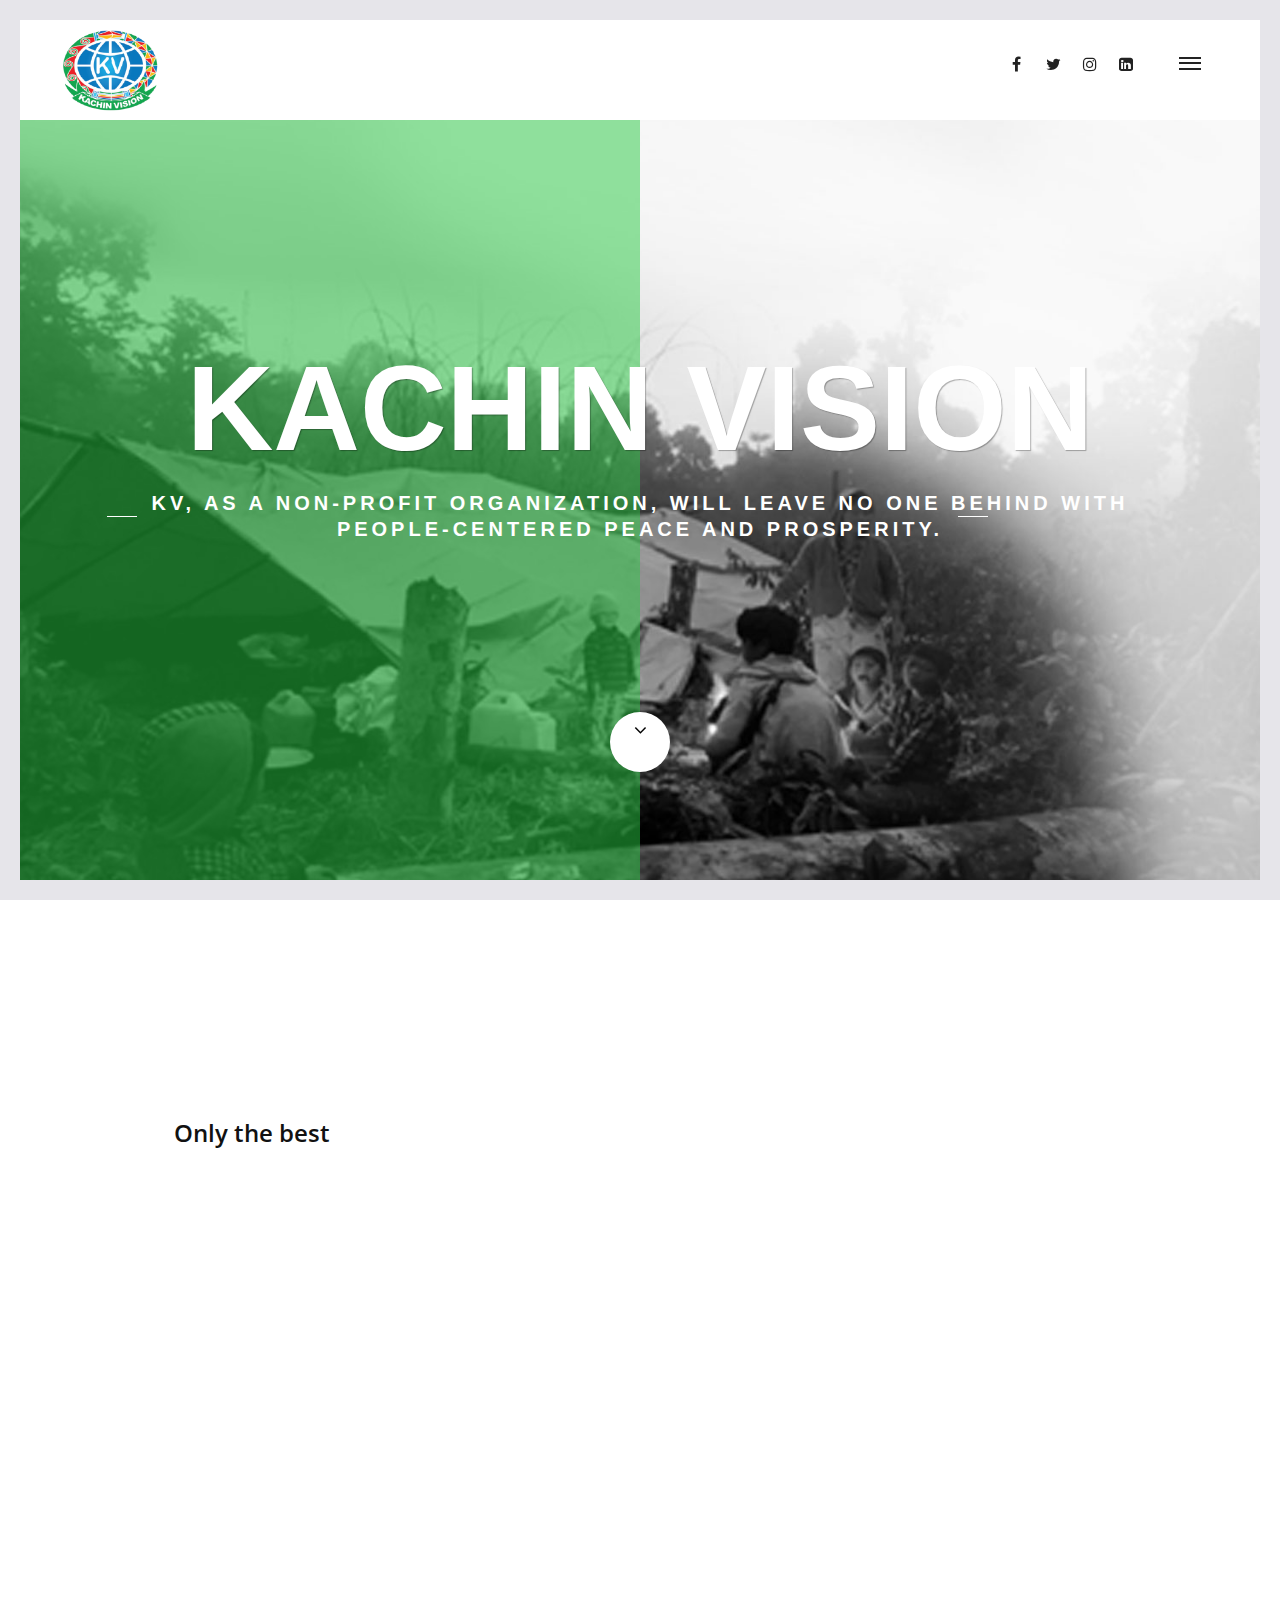
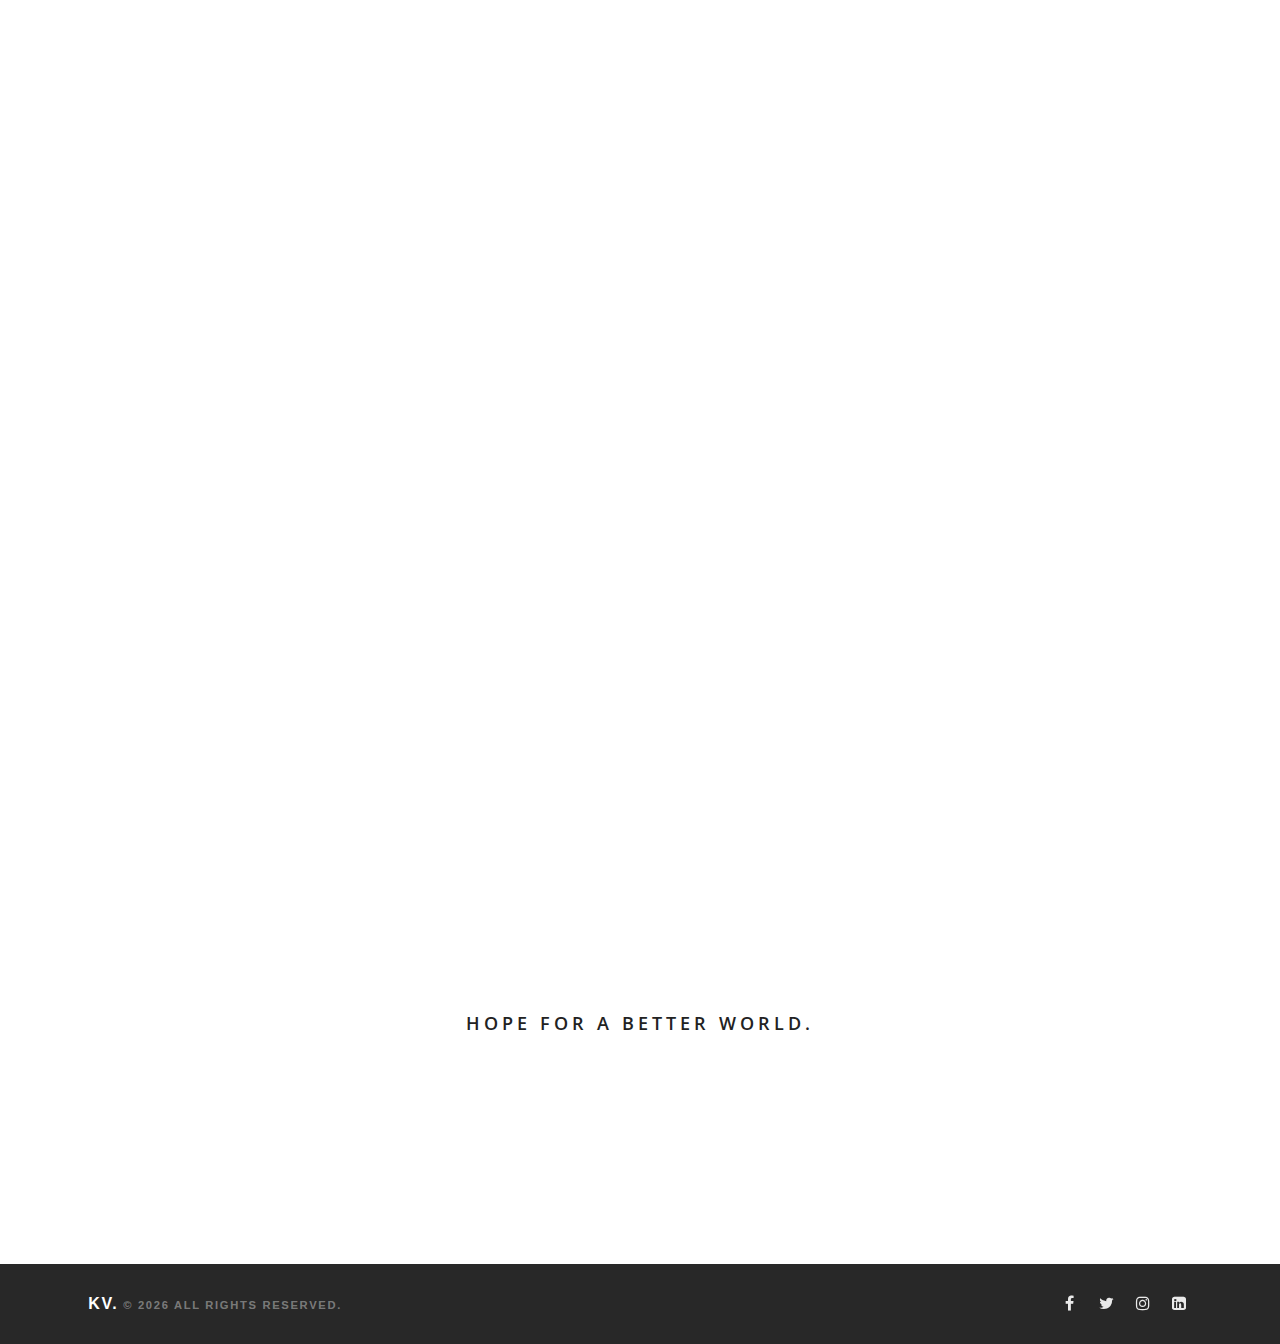
<file: index.html>
<!DOCTYPE html>
<html lang="en">
<head> 
	<!-- page title -->
    <title>KV</title>
    <meta charset="utf-8">
    <meta http-equiv="X-UA-Compatible" content="IE=edge">
    <meta name="description" content="KV project">
    <meta name="viewport" content="width=device-width, initial-scale=1">
    
    <!-- favicon -->
    <link rel="shortcut icon" href="images/favicon.ico" title="Favicon"/>
    
    <!-- Google webfonts -->
    <link href='https://fonts.googleapis.com/css?family=Open+Sans:400,300,600,700,800' rel='stylesheet' type='text/css'>
    <link href="https://fonts.googleapis.com/css?family=Dosis:200,300,400,500,700" rel="stylesheet">
    <link href="https://fonts.googleapis.com/css?family=Overpass:300,400,400i,600,700" rel="stylesheet">    
    <!-- favicon -->
    <link rel="shortcut icon" href="img/favicon.ico" title="Favicon"/>
             
	<!-- font icons -->
    <link href="plugins/font-awesome-4.7.0/css/font-awesome.min.css" rel="stylesheet" type="text/css">
    <link href="plugins/simple-line-icons/css/simple-line-icons.css" rel="stylesheet" type="text/css">
    
    <!-- css -->
    <link rel="stylesheet" type="text/css" href="css/bootstrap.min.css">
    <link rel="stylesheet" type="text/css" href="css/animate.css">    
    <link rel="stylesheet" type="text/css" href="css/main.css">
    <link rel="stylesheet" type="text/css" href="css/responsive.css">
    <link rel="stylesheet" type="text/css" href="css/other.css">    
</head>

<body>


<div class="page-border" data-wow-duration="0.7s" data-wow-delay="0.2s">
    <div class="top-border wow fadeInDown animated" style="visibility: visible; animation-name: fadeInDown;"></div>
    <div class="right-border wow fadeInRight animated" style="visibility: visible; animation-name: fadeInRight;"></div>
    <div class="bottom-border wow fadeInUp animated" style="visibility: visible; animation-name: fadeInUp;"></div>
    <div class="left-border wow fadeInLeft animated" style="visibility: visible; animation-name: fadeInLeft;"></div>
</div>	<div class="super_container">

        <!-- Header -->
        <header class="header">
            <div class="header_inner d-flex flex-row align-items-center justify-content-start">
            	<!-- logo start -->
                <div id="logo">
                	<a href="index.html"><img src="img/logo-big.png" alt="" title="" /></a>
                </div> 
                <!-- end of logo -->           
    
                <nav class="main_nav">
                	<ul>
                    	<li><a href="index.html">home</a></li>
                        <li><a href="about.html">About</a></li>
                        <li><a href="program.html">Programs</a></li>
                        <li><a href="involved.html">Get Involved</a></li>
                        <li><a href="news.html">News & Media</a></li>
                        <li><a href="donation.html">Donation</a></li>
                        <li><a href="contact.html">contact</a></li>
                    </ul>
                </nav>
                
				<!--  header content social and menu icon -->                 
                <div class="header_content ml-auto">
                	<!-- social icons -->
                    <div class="social-icons">            
                        <a target="_blank" title="Facebook" href="https://www.facebook.com/username">
                            <i class="fa fa-facebook fa-1x"></i><span>Facebook</span>
                        </a>
                        <a target="_blank" title="Twitter" href="http://www.twitter.com/username">
                            <i class="fa fa-twitter fa-1x"></i><span>Twitter</span>
                        </a>
                        <a target="_blank" title="Instagram" href="http://www.instagram.com/username">
                            <i class="fa fa-instagram fa-1x"></i><span>Instagram</span>
                        </a>
                        <a target="_blank" title="Linkedin" href="http://www.linkedin.com/username">
                            <i class="fa fa-linkedin-square fa-1x"></i><span>LinkedIn</span>
                        </a>                        
                    </div><!-- end of social -->
                </div><!-- end of .header_content -->
                
                <!-- burger icon -->
                <div class="burger_container d-flex flex-column align-items-center justify-content-around menu_mm">
                    <div></div>
                    <div></div>
                    <div></div>
                </div> 
                <!-- end of burger icon -->
                
            </div><!-- end of .header_inner -->
        </header>
		
        <!-- Mobile Menu -->
        <div class="menu d-flex flex-column align-items-end justify-content-start text-right menu_mm trans_400">
            
            <div class="menu_close_container">
                <div class="menu_close">
                    <div></div>
                    <div></div>
                </div>
            </div><!-- end of .menu_close -->
            <!-- mobile menu logo -->
            <div class="logo menu_mm">
                <a href="#"><img class="kachin-logo" src="img/kachin_logo.svg">Kachin Vision</a>
            </div>
            <!-- end of mobile menu logo -->
            
            <nav class="menu_nav">
                <ul class="menu_mm">
                    <li class="menu_mm"><a href="index.html">home</a></li>
                    <li class="menu_mm"><a href="about.html">About</a></li>
                    <li class="menu_mm"><a href="program.html">Programs</a></li>
                    <li class="menu_mm"><a href="involved.html">Get Involved</a></li>
                    <li class="menu_mm"><a href="news.html">News</a></li>
                    <li class="menu_mm"><a href="donation.html">Donation</a></li>
                    <li class="menu_mm"><a href="contact.html">contact</a></li>
                </ul>
            </nav>
            <!-- mobile social icons -->   
            <div class="mobile-social-icons mt-4">
                <ul>
                    <li><a href="#"><i class="fa fa-facebook-f"></i></a></li>
                    <li><a href="#"><i class="fa fa-twitter"></i></a></li>
                    <li><a href="#"><i class="fa fa-instagram"></i></a></li>
                    <li><a href="#" target="_blank"><i class="fa fa-linkedin-square"></i></a></li>
                </ul>
            </div>
            <!-- end of mobile social icons -->   
                  
        </div><!-- end of .menu -->
        <!-- end of Mobile Menu -->
        
		<!--------------------   HOME  -------------------->	
        
        <!-- Home -->
        <section class="hero-wrap js-fullheight" style="background-image: url('img/bg_3.jpg');">
        	
            <!-- overlay at leftside -->
            <div class="overlay"></div>
            <!-- end of overlay leftside -->
          	
            <div class="container">
                <div class="row no-gutters slider-text js-fullheight align-items-center justify-content-center">
                   
                    <!-- hero intoduction text -->
                    <div class="col-md-11 introduction text-center">
                        <!-- page title start -->
                        <h1>
                            Kachin <span class="">Vision</span>
                        </h1><!-- page title end -->
                        
                        <h2>
                        	<span>KV, as a non-profit organization, 
                        	will leave no one behind with <br>People-centered Peace and Prosperity.
                            </span>
                        </h2>
                        
                    </div><!-- end of .col-md-11 -->
                    <!-- END  of hero intoduction text -->

                   
                    <!-- mouse -->
                    <div class="mouse">
                        <a href="#" class="mouse-icon">
                            <div class="mouse-wheel"><span class="fa fa-angle-down fa-1x"></span></div>
                        </a>
                	</div><!-- end of Mouse -->

                    
                    
            	</div><!-- end of .row -->
            </div><!-- end of .container -->
          
        </section>
        <!-- end of Home -->
        
        <div class="goto-here"></div>
    
        <!-- divider start -->
        <div class="inner-divider"></div><!-- divider end -->   
	
                
	    <!-------------------- // END HOME  -------------------->
             
		<!--------------------   SERVICES  -------------------->	
		<section id="service" class="service">
        	<div class="svg-shape nopadding">
                    <div class="wow fadeIn" data-wow-delay=".3s" style="visibility: visible; animation-delay: 0.3s; animation-name: fadeIn;">
					
<svg version="1.1" id="Layer_1" xmlns="http://www.w3.org/2000/svg" xmlns:xlink="http://www.w3.org/1999/xlink" x="0px" y="0px"
	 viewBox="204 -128 792 612" style="enable-background:new 204 -128 792 612;" xml:space="preserve">

<g id="XMLID_286_">
	<path id="XMLID_326_" d="M873.3,273.1c-1-20.4-4-40.4-9.6-59.9c-16.8-58.7-49.5-106.7-98-143.8c-30-22.9-63.4-38.6-100.1-47.5
		c-7.2-1.7-14.5-3-21.7-4.5c13.6,5,22.7,13.1,21.6,28.8c-0.4,5.2-2.6,9.8-6.2,13.8c-5.9,6.5-13.7,8-22,8.6c0.7,0.2,1.5,0.5,2.2,0.6
		c7,1.5,14.1,2.7,21,4.6c34,9.5,64.2,26.2,90.3,50.1c18.6,17,33.8,36.8,45.6,59.1c8.6,16.1,15,33,19.3,50.7
		c3.8,15.6,6,31.4,6.2,47.4c0.1,6.5,0,13.1-0.6,19.6h0.1h2.6h3.8h20h18.3h7.1C873.7,291.5,873.7,282.3,873.3,273.1z M838.8,217.6
		c-1.6-4.8-2.9-9.7-5-14.4c-5.5-12.6-11.3-25-16.9-37.5c-0.4-0.9-0.4-2.7,0-3c6-3.7,12.1-7.1,18.8-11
		C839.6,174,840.9,195.7,838.8,217.6z M726.9,47.7l-2.7,4.8l-1.2-0.6l-30-15l-17.8-9.3C685.8,27.9,721.8,45.2,726.9,47.7z M661.9,28
		c8.6-0.7,31.9,11.6,34.2,12.6c1.5,0.6,17.7,8.2,27.6,12.8l-3,5.3c-0.8-0.3-1.5-0.5-2.3-0.6c-15.6-6.7-47.2-19.9-47.2-19.9
		C668.7,32.3,661.9,28,661.9,28z M670.3,38.8L714,58.2c-2.3,0.7-4.3,2.2-5.7,4.3c-7.9-3.5-18.4-8-23.2-9.6
		c-8.2-2.7-14.8-4.8-14.8-4.8C670.2,48.1,671.7,41.8,670.3,38.8z M668.6,49.6c0,0,24.2,7.4,39.1,14.1c-1.2,2.7-1.2,5.6-0.1,8.1
		c-6.4-2.6-17-6.8-21.8-8.1c-7.1-2-20.9-5.1-22.1-5.2C663.7,58.5,669,53.9,668.6,49.6z M704.6,88.9l-0.1,0.2c0,0-30.6-15.3-50.1-18
		c0,0,42.2,4.2,52.4,12l-3.1,5.4L704.6,88.9z M675.5,71.5c-20.5-1.5-26.9-2.4-26.9-2.4s9.2-2.2,13.6-6.2c0,0,27,2.6,45.8,9.7
		c0.7,1.3,1.6,2.5,2.9,3.4l-2,3.4C704.8,77.6,692.2,72.7,675.5,71.5z M709.9,91.3l23.2-41.1l-2.3-1.1l0,0l5.8,2.8l-22.8,41.3
		L709.9,91.3z M773.9,113.8c-4.4,4.4-8.8,8.8-13.2,13.3c-1.2,1.2-2.2,1.7-3.6,0.3c-11.4-11.4-24.1-21.2-37.7-29.9
		c-0.4-0.2-0.7-0.7-1-1c0.1-0.2,0.2-0.5,0.4-0.7c19.4,2.7,37.9,8.4,56.1,16.3C774.4,112.8,774.3,113.4,773.9,113.8z M736.5,56.2
		c24.2,9,54,37.7,54,37.7L775.3,110C771.2,97.5,736.5,56.2,736.5,56.2z M793.1,96.4c14.6,14.5,27.5,31,38.2,49.3
		c-17.1-12.9-35-24.5-54.4-33.4C782.4,106.9,787.6,101.8,793.1,96.4z M794.1,174.2c-2.5-20.2-7.6-39-15.2-57.2
		c13.4,13.8,24.9,29,34.7,46C807.3,166.6,801,170.3,794.1,174.2z M818.8,227.6c-1.7,0.6-2.4,0.2-2.9-1.5
		c-4.3-15.6-10.3-30.4-17.9-44.7c-0.2-0.4-0.4-0.9-0.6-1.3c16,11.6,29.2,25.7,41.1,42.1c-4.4,1.2-8.2,2.3-12.1,3.3
		C824,226.3,821.3,226.8,818.8,227.6z M824.2,299c0.2-2.2,0.3-4.4,0.4-6.7c0.9,2.2,1.8,4.4,2.7,6.7H824.2z M824.1,285.8
		c7.8-18.7,13-37.7,15.7-57.5c5.2,18.7,7.2,37.9,7.5,57.5H824.1z M840.1,222.8c7.7-2,14.7-3.9,22.2-5.9c5.6,20.6,8.3,41.2,8.6,62.4
		C862.4,259.6,852.9,240.7,840.1,222.8z M866.9,299H848c0.3-3.8,0.5-7.7,0.8-11.6h22.6C869.9,291.3,868.4,295.2,866.9,299z"/>
	<path id="XMLID_311_" d="M488.7,75.5c-6.7-3.1-9.8-8-7.3-15.8c-4.6,3.1-5.8,8.4-3.3,12.7C480.3,76,485,77.5,488.7,75.5z"/>
	<path id="XMLID_287_" d="M522.2,26.1c-36,11.1-68.5,28.8-97.1,53.4c-38,32.7-65.2,72.7-81.2,120.3c-11.1,32.9-15.5,66.5-13.7,100.8
		h3.9h10.3h3h17.2H382c0-0.6-0.1-1.3-0.1-1.9c-1.1-21.4,0.4-42.6,5.5-63.5c9.3-38.1,27.2-71.6,54.2-100.2
		c25.8-27.2,56.4-46.7,92-58.3c5.7-1.9,10.5-4.3,14.5-9c7.5-8.6,8.8-20.1,2.8-30.1C545.3,28.3,531.4,23.3,522.2,26.1z M550.5,45.4
		c0,0-27.7,7.4-34.9,9.6c-5.5,1.7-20.1,7.7-26.5,10.4l-3-6.3c6-3,18.2-9.2,23.6-11.7c7.2-3.5,29-10.6,34.6-10.4
		C544.4,37,549.6,40.5,550.5,45.4z M543.8,35.4c0,0-21.3,4.3-31.4,9.1c-8.2,3.9-21.7,10.5-27,13l-3-6.2c2.9-1.5,6.5-3.3,7.6-3.9
		c1.9-1,9.9-7.8,12.9-9.4C506,36.5,531.1,23.1,543.8,35.4z M503.4,34.6l0.1,1.3c-1.7,2.5-16.6,11.9-21.4,14.8l-2.7-5.6
		C486.7,41.6,503.4,34.6,503.4,34.6z M488.7,94.4l-11.6-20.1c-4.1-0.4-8.2-0.7-12.2-1c-6.5-0.5-12.9-0.1-18.9,2.9
		c-9.6,4.8-11.3,17.9-3.2,24.4c6.8,5.4,16.7,2.2,18.7-5.9c0.8-3.4,0-6.4-2.5-8.7c-2.2-2.1-5-2.8-8-1.8c-3.2,1.1-5,4.4-3.9,7.3
		c0.9,2.2,2.3,2.8,4.9,1.9c-1.1-0.6-2.3-1-3-1.9c-1.7-2.2-0.2-5.4,2.8-6.1c2.7-0.6,4.9,0.3,6.5,2.5c1.9,2.4,2,6.2,0.4,9
		c-3.6,6.1-13,6.1-17.2,0.1c-5.7-8.1-0.6-19.6,9.3-20.8c6.5-0.8,11.8,1.2,15.4,6.8c3.7,5.8,4,11.9,0.8,18.1c-4,7.7-11.4,9.6-19,10.7
		c-10.1,1.5-20.4,2.1-30.5,3.8c-5.5,0.9-11,2.7-16.1,5c-8.9,4-12.1,13.3-8.1,21.3c3.8,7.5,13.1,9.5,19.6,4.3
		c5.4-4.4,4.8-13.3-1.2-16.4c-3.1-1.6-7-1-9.4,1.5c-1.9,2-2,5.3-0.1,7.3c1.4,1.6,3.1,1.7,4.3,0.7c-1.4-1.3-3.2-2.3-3.9-3.8
		c-0.4-0.9,0.6-3.4,1.5-3.8c1.9-0.8,4.4-1.2,6.3-0.6c2.8,0.8,4.6,4.7,4.2,7.8c-0.4,3.7-3.3,7-7.1,8c-4.7,1.2-8.5-0.3-11.6-3.8
		c-3.3-3.9-3.9-9.9-1.4-14.4c3.1-5.5,8-7.9,14.1-7.6c6.8,0.3,12.1,4.8,14.2,11.3c2.8,8.8-0.3,17.3-8.9,21.9
		c-5.8,3.1-12.1,5.5-18.3,7.9c-10.1,3.8-20.1,7.7-28.8,14.3c-8,6.1-10.3,15.4-5.3,22.6c3,4.3,7.1,6.5,12.4,5.9
		c4.7-0.5,8.2-3.1,10.1-7.5c1.6-3.9,0.5-8.4-2.7-11.2c-2.9-2.6-6.5-3-9.6-1.1c-3.6,2.2-4.6,6.2-2.1,9.1c1.8,2.1,3.5,2,5.2,0.3
		c-1.5-0.7-3.5-1.2-4.5-2.4c-0.7-0.8-0.3-3,0.4-4.2c1.2-2.1,3.5-2.8,5.9-2.4c5.5,1,8.1,8.1,4.8,13c-2.5,3.7-7.3,5.5-11.6,4.4
		c-4.8-1.3-8.6-5.8-9.1-10.9c-0.6-6,2-10.4,6.7-13.5c5-3.3,10.3-3.4,15.4-0.5c11,6.3,12.8,19.6,3.5,29.3c-4.3,4.5-9.6,8-14.7,11.6
		c-9,6.4-17.6,13-24.8,21.5c-5.3,6.2-6.3,14.1-2.7,20.2c2.8,4.7,8.9,7.7,13.8,6.9c5.1-0.9,9.3-4.8,10.4-9.7c1-4.4-1.2-9-5.3-11.1
		c-3.6-1.8-7.2-1.3-9.8,1.5c-2.8,3-2.6,7,0.3,9.2c2.3,1.7,4,1.2,5.3-1c-1.6-0.3-3.6-0.2-5.1-1.1c-0.8-0.4-1-2.6-0.7-3.9
		c0.6-2.4,2.4-3.8,4.9-4.1c3.4-0.4,5.8,1.3,7.4,4c1.9,3,1.8,6.3-0.1,9.3c-3.6,5.8-11.2,7.1-16.6,2.8c-4.6-3.6-6.4-9.5-4.6-14.9
		c1.8-5.6,7.6-10,12.9-10.5c13.8-1.3,23.7,14.5,16.8,25.9c-4.7,7.8-10.5,14.8-16.1,22c-3.2,4.2-6.5,8.3-9.3,12.7h-2.8
		c5.9-8.3,12.3-16.3,18.3-24.6c2.9-4,6-8.1,8-12.7c4.4-10.5-3.9-21.6-14.8-20.4c-4.9,0.5-9.7,5.1-10.5,9.9
		c-0.8,5.1,1.4,9.4,5.9,11.3c4.7,2,9.8-0.2,11.2-4.9c0.8-2.8-0.6-5.9-3.2-6.9c-2.4-0.9-4,0.1-4.3,2c1.8,0.3,3.9,0,5.1,1
		c0.8,0.6,0.9,3.1,0.3,4.4c-1,2.5-3.3,3.6-6,3.2c-5.9-0.8-8.8-7.4-5.8-12.8c2.4-4.3,7.1-6.3,12.1-5.2c4.8,1,9.1,6,9.5,10.9
		c0.5,6.3-2.4,11.8-8,14.7c-5.5,2.9-12.7,2-17.6-2.1c-7.7-6.6-9.1-17.2-2.4-26c4.2-5.6,9.4-10.6,14.8-15c7-5.8,14.7-10.8,21.9-16.3
		c4.8-3.7,8.7-8.1,9.3-14.6c0.5-5.9-3.5-12.5-9.2-14.6c-5.4-2-11.4-0.2-14.8,4.4c-3.7,5.1-2.1,12.2,3.3,15.1c3.8,2,8.3,0.8,10.5-2.8
		c1.7-2.8,0.7-6.6-2.1-7.9c-2-1-3.3-0.4-4.2,2.1c3.4-0.9,5.1-0.2,5.5,2.3c0.4,2.5-1.8,5.1-4.7,5.4c-3.1,0.3-5.4-1-6.9-3.6
		c-1.7-3-1.7-6.1,0.2-9c3.8-6.1,12.6-6.5,17.5-0.9c3.5,4.1,4.5,8.8,2.3,13.8c-2.3,5.4-6.7,8.5-12.6,9c-7.1,0.5-12.9-3-16.1-9.6
		c-3.2-6.6-1.9-14.8,3.4-20.6c5.9-6.4,13.6-10.1,21.5-13.5c7.7-3.3,15.8-5.8,23.4-9.2c4-1.8,8-4.3,11.1-7.4c4.1-4,4.8-9.4,2.6-14.9
		c-2-5.1-5.7-8.1-11.3-8.8c-4.4-0.5-9.5,2.1-11.6,6.1c-2.1,3.9-1.6,7.7,1,11.2c2.9,3.9,8.4,4.2,11.9,0.9c2-2,2.3-5,0.6-7.3
		c-1.6-2.1-3.5-2.2-5.2-0.3c1.4,0.7,3.4,1.1,4.2,2.3c1.4,2-0.5,4.9-3.2,5.6c-2.6,0.7-4.9,0.1-6.6-2.1c-2.1-2.5-2.5-6.4-1-9.2
		c2-3.7,6.7-5.8,11-5c4.8,0.9,8.7,5.3,9.2,10.3c0.7,6.5-2.3,11.6-8.3,14.3c-6,2.6-13.3,1.1-17.5-3.6c-7.4-8.4-5.8-20.6,3.5-27.2
		c6.3-4.4,13.6-6.3,21-7.3c10.2-1.5,20.6-2.3,30.8-3.8c3.6-0.5,7.2-1.8,10.4-3.5c5.3-3,7.5-8,6.9-14.1c-0.5-5.3-3.1-9.3-8.2-11.3
		c-4.2-1.7-8.3-1.1-11.9,1.6c-3.3,2.5-4.4,6.1-3.8,10.1c0.7,4.9,5.5,8.1,10.2,6.8c3.8-1,5.7-5,4-8.2c-1.1-2.1-2.8-2.4-5.1-0.6
		c3,0.2,4.6,1.6,3.8,4.5c-0.7,2.3-4,3.5-6.7,2.4c-2.6-1-3.8-3-4.2-5.6c-0.5-3.2,0.6-5.9,3.2-7.9c5-3.9,12.8-2.1,15.8,3.7
		c2.5,4.8,1.9,10.5-1.7,14.7c-3.6,4.3-10.1,6-15.7,4c-6.2-2.2-9.7-6.7-10.6-13.1c-1-6.7,1.3-12.3,6.7-16.6c4.2-3.4,9.3-4.9,14.6-5
		c6.2,0,12.5,0.3,18.7,0.7c0.1,0,0.3,0,0.4,0.1L465,53.6l11.5-6.8l22,42.9L488.7,94.4z M500.1,88.3L500.1,88.3l-2.8-6
		c3.8-1.9,12.2-4.9,28-5.2C525.3,77.1,507,84.6,500.1,88.3z M528.2,74.2c0,0-21.6,0.6-32,6l-2.5-5.2c4.7-2.3,17.3-8.1,28.6-9.8
		c0,0,24.5-5.2,27.4-5.5h1.2C551,59.6,545.8,72,528.2,74.2z M551.6,57.3c0,0-39.1,7.1-58.4,16.5l-2.9-6.1c10-4.4,39-16.6,60.4-20.4
		C550.7,47.4,553.8,54.1,551.6,57.3z"/>
</g>
<g id="XMLID_220_">
	<g id="XMLID_253_">
		<path id="XMLID_274_" d="M861.1,303.1c0,0-6.2,34.5,1.1,42.7h-32.7c0,0,5.5-12.1,1.3-42.7H861.1z"/>
		<path id="XMLID_273_" d="M818.3,349.1c0,0,53.4-0.3,52.7,0s0,18.1,0,18.1h-52.7V349.1z"/>
		<path id="XMLID_270_" d="M824.2,303.1c0,0,7,17.8-2,42.7h-5.6c0,0,10.7-16.5,2.8-42.7H824.2z"/>
		<path id="XMLID_269_" d="M867.3,345.7c0,0-7-17.8,2-42.7h5.6c0,0-10.7,16.5-2.8,42.7H867.3z"/>
		<rect id="XMLID_256_" x="816.6" y="345.7" width="55.5" height="1.8"/>
		<polygon id="XMLID_255_" points="874.9,303.1 874.9,300.2 818.9,300.2 819.4,303.1 		"/>
	</g>
	<g id="XMLID_231_">
		<path id="XMLID_252_" d="M369.6,302.9c0,0-6.2,34.5,1.1,42.7H338c0,0,5.5-12.1,1.3-42.7H369.6z"/>
		<path id="XMLID_249_" d="M326.8,348.9c0,0,53.4-0.3,52.7,0s0,18.1,0,18.1h-52.7V348.9z"/>
		<path id="XMLID_236_" d="M332.7,302.9c0,0,7,17.8-2,42.7h-5.6c0,0,10.7-16.5,2.8-42.7H332.7z"/>
		<path id="XMLID_234_" d="M375.8,345.5c0,0-7-17.8,2-42.7h5.6c0,0-10.7,16.5-2.8,42.7H375.8z"/>
		<rect id="XMLID_233_" x="325.1" y="345.5" width="55.5" height="1.8"/>
	</g>
</g>
<polygon id="XMLID_217_" points="383.4,302 383.4,298.7 327.4,298.7 327.9,302 "/>
<g>
	<g id="XMLID_2507_">
		<path id="XMLID_4499_" d="M630.5,302.2c0,0-1.7,47.3-1.7,53.1c0,5.7,5.2,3.5,5.2,3.5s0.3-34.9,0.3-36.8c0.1-1.9-0.1-16.2,0-19
			s-0.7-7.7-0.7-7.7l-4,1.7l0.4,5.4"/>
		<path id="XMLID_4498_" d="M742.6,326.1L742.6,326.1c-0.5,0.9-1.5,0.3-1.5,0.3s-0.1,0.7-0.9,0.8c-0.8,0.1-1.2-0.9-1.2-0.9
			c-1.5,0.8-2.3,0.3-2.7-0.3h-0.1v35.7c0,0,8.5,2.7,8.3-1.8L742.6,326.1z"/>
		<g id="XMLID_4116_">
			<polygon id="XMLID_4497_" points="672.1,339.7 671.6,360 672.7,360 673.2,339.7 			"/>
			<polygon id="XMLID_4496_" points="676,339.7 675.4,360 676.6,360 677.1,339.7 			"/>
			<polygon id="XMLID_4495_" points="673.6,339.7 673.2,360 674,360 674.3,339.7 			"/>
			<polygon id="XMLID_4494_" points="678.4,339.7 677.9,360 679,360 679.6,339.7 			"/>
			<polygon id="XMLID_4493_" points="682.6,339.7 682.1,360 683.2,360 683.8,339.7 			"/>
			<polygon id="XMLID_4492_" points="680.3,339.7 680,360 680.7,360 681.1,339.7 			"/>
			<g id="XMLID_4448_">
				<g>
					<polygon id="XMLID_4449_" points="687.9,355.2 687.9,355.6 680.9,355.6 670.9,355.4 670.9,354.8 677.8,355 683.7,355.2 					
						"/>
				</g>
				<g>
					<defs>
						<polygon id="SVGID_1_" points="687.9,355.2 687.9,355.6 680.9,355.6 670.9,355.4 670.9,354.8 677.8,355 683.7,355.2 						"/>
					</defs>
					<clipPath id="SVGID_2_">
						<use xlink:href="#SVGID_1_"  style="overflow:visible;"/>
					</clipPath>
					<g id="XMLID_4471_" class="st0">
						<path id="XMLID_4491_" d="M679.4,355.5l-8.7-0.3c-0.1,0-0.1-0.1-0.1-0.1l0.1-0.3c0-0.1,0.1-0.1,0.2-0.1l8.7,0.3L679.4,355.5z"
							/>
						<path id="XMLID_4474_" d="M670.7,354.9L670.7,354.9c1.8,0.1,3.1,0.1,3.1,0.2c0,0-1.3,0-3.2,0l0,0c2.1,0,3.8,0.1,4.2,0.1
							C674.3,355.1,672.7,355,670.7,354.9z M671.9,355.1L671.9,355.1c0.3,0,0.5,0,0.7,0h0.1c0,0,0,0,0.1,0c0.4,0,0.8,0,1.3,0h0.1
							c0.1,0,0.1,0,0.2,0s0.1,0,0.2,0s0.2,0,0.3,0h0.1h0.1c0.2,0,0.4,0,0.7,0h0.1c0.3,0,0.5,0,0.8,0h0.1h0.1c0,0,0,0,0.1,0h0.1h0.1
							c0.3,0,0.7,0,1,0h0.1h0.1h0.1c0.1,0,0.1,0,0.2,0c0.2,0,0.4,0,0.6,0h0.1h0.1l0,0l0,0c0,0,0,0-0.1,0h-0.1c-0.2,0-0.4,0-0.6,0
							h-0.1h-0.1h-0.1h-0.1c-0.3,0-0.6,0-0.9,0h-0.1c-0.1,0-0.1,0-0.2,0H677h-0.1h-0.1h-0.1h-0.1c-0.2,0-0.4,0-0.7,0h-0.1
							c-0.3,0-0.7,0-1,0h-0.1c-0.6,0-1.2,0-1.8-0.1h-0.1c-0.2,0-0.4,0-0.6,0C672,355.1,671.9,355.1,671.9,355.1L671.9,355.1
							c-0.1,0-0.1,0-0.1,0h-0.1h-0.1c-0.1,0-0.3,0-0.4,0c-0.1,0-0.2,0-0.2,0c-0.1,0-0.2,0-0.3,0l0,0h0.1c0.1,0,0.1,0,0.2,0
							C671.3,355.1,671.6,355.1,671.9,355.1C671.8,355.1,671.9,355.1,671.9,355.1z M677.4,355.1c-0.3,0-1.1,0-1.5-0.1
							c-0.3,0-1,0-1,0s0.1,0,0.3,0c0.2,0-0.1,0-0.1,0c0.5,0,1.7,0,2.2,0.1c0.5,0,0.8,0,1.5,0.1c0.2,0,0.5,0,0.7,0l0,0
							c-0.6,0-1.2,0-1.4-0.1c-0.4,0-0.6,0-1.4,0s-1.4,0-1.4,0h0.1h-0.2c0,0,0.3,0,0.6,0c0.3,0,0.9,0,1.3,0c0.4,0,0.6,0,0.8,0
							c0.3,0,0.8,0.1,1.4,0.1c0.1,0,0.2,0,0.3,0l0,0c-0.3,0-0.5,0-0.8-0.1C677.8,355.1,677.7,355.1,677.4,355.1z M677.5,355.3
							c-0.2,0-0.6,0-1.3,0s-1,0-1.4-0.1c-0.4,0-0.8,0-0.8,0c-0.7,0-2.5,0-2.5,0c0.6,0,2.1,0.1,2.3,0.1c0.2,0,0.6,0,0.8,0
							c0.2,0,0.7,0,1.1,0.1c0.4,0,1,0,1.3,0C677.3,355.2,677.5,355.3,677.5,355.3z M674.9,355c0.4,0,1.3,0,1.3,0
							C675.9,355,675.5,355,674.9,355c-0.4,0-1.1-0.1-2-0.1c-0.6,0-1.5,0-2.2-0.1l0,0c0.5,0,1.4,0,2.2,0.1
							C673.7,354.9,674.5,355,674.9,355z M673.6,355.1c0,0-1.2-0.1-2.9-0.1l0,0c1.6,0.1,2.7,0.1,2.7,0.1s-1.1,0-2.8,0l0,0
							C672.4,355.1,673.6,355.1,673.6,355.1z M672,355.2L672,355.2c0.1,0,0.1,0,0.2,0h0.1c0.9,0,1.8,0,2.7,0.1h0.1
							c0.1,0,0.1,0,0.2,0c0.2,0,0.4,0,0.6,0h0.1h0.1h0.1h0.1c0.1,0,0.1,0,0.2,0h0.1c0.1,0,0.1,0,0.2,0h0.1c0.3,0,0.5,0,0.7,0
							c0.1,0,0.2,0,0.3,0h0.1c0.2,0,0.5,0,0.7,0h0.1h0.6l0,0h-0.5c-0.3,0-0.5,0-0.8,0H678c-0.1,0-0.1,0-0.2,0c-0.3,0-0.6,0-0.9,0
							h-0.1h-0.1h-0.1h-0.1h-0.1h-0.1h-0.1c0,0,0,0-0.1,0c0,0,0,0-0.1,0h-0.1h-0.1h-0.1c-0.1,0-0.2,0-0.3,0c-0.1,0-0.3,0-0.4,0h-0.1
							C674.1,355.2,673.1,355.2,672,355.2L672,355.2c-0.1,0-0.2,0-0.2,0c-0.3,0-0.6,0-1,0h-0.1h-0.1l0,0h0.1h0.1c0.1,0,0.2,0,0.2,0
							c0.2,0,0.4,0,0.7,0C671.8,355.2,671.9,355.2,672,355.2z M672.9,355.1c0,0-0.9-0.1-2.3-0.1l0,0c1.2,0,2.1,0.1,2.1,0.1
							s-0.8,0-2.1,0l0,0C672,355,672.9,355.1,672.9,355.1z M671.8,354.9C671.8,354.9,671.9,354.9,671.8,354.9c0.1,0,0.2,0,0.2,0h0.1
							h0.1h0.1h0.1h0.1c0.1,0,0.2,0,0.3,0h0.1c0.2,0,0.4,0,0.6,0h0.1c0.3,0,0.5,0,0.8,0c0.1,0,0.1,0,0.2,0c0.7,0,1.4,0,2.1,0.1
							c0,0,0.1,0,0.2,0c0.2,0,0.5,0,0.7,0c0.3,0,0.6,0.1,1,0.1c0.1,0,0.1,0,0.2,0h0.1h0.1c0.2,0,0.3,0,0.5,0l0,0c-0.1,0-0.2,0-0.3,0
							h-0.1H679h-0.1h-0.1h-0.1h-0.1c-0.3,0-0.7-0.1-1-0.1c-0.2,0-0.5,0-0.7,0c-0.1,0-0.1,0-0.2,0c-0.8,0-1.5-0.1-2.2-0.1h-0.1h-0.1
							c-0.3,0-0.6,0-0.9,0h-0.1c-0.1,0-0.1,0-0.2,0H673c-0.3,0-0.5,0-0.8,0h-0.1H672C671.9,354.9,671.9,354.9,671.8,354.9
							c-0.4,0-0.7,0-1.1,0l0,0l0,0l0,0h0.1c0.1,0,0.1,0,0.2,0s0.1,0,0.2,0s0.3,0,0.4,0C671.7,354.9,671.7,354.9,671.8,354.9z
							 M676.1,354.9c0.1,0,0.2,0,0.4,0c0.1,0,0.1,0,0.2,0c0.8,0,1.5,0.1,2.3,0.1h0.1c0.1,0,0.2,0,0.3,0s0.1,0,0.2,0h0.1l0,0
							c-0.1,0-0.2,0-0.2,0c-0.1,0-0.1,0-0.2,0s-0.1,0-0.2,0H679c-0.6,0-1.3-0.1-1.9-0.1h-0.4h-0.1c-0.2,0-0.5,0-0.7,0
							c-0.1,0-0.2,0-0.4,0h-0.1h-0.1c-0.1,0-0.2,0-0.3,0h-0.1c-0.2,0-0.3,0-0.5,0c-0.1,0-0.1,0-0.2,0c-0.3,0-0.6,0-0.9,0h-0.1h-0.1
							c-0.1,0-0.2,0-0.2,0c-0.1,0-0.2,0-0.2,0c-0.2,0-0.5,0-0.7,0c-0.1,0-0.2,0-0.2,0c-0.2,0-0.5,0-0.7,0H671l0,0l0,0h0.1
							c0.1,0,0.3,0,0.4,0h0.1c0.3,0,0.7,0,1,0h0.1c0.1,0,0.2,0,0.3,0h0.1h0.1h0.1c0.3,0,0.6,0,0.9,0c0.1,0,0.1,0,0.2,0s0.3,0,0.4,0
							h0.1h0.1h0.1h0.1c0.3,0,0.5,0,0.8,0C676,354.9,676.1,354.9,676.1,354.9z M675.7,354.9c0.4,0,0.7,0,1.1,0h0.1
							c0.2,0,0.5,0,0.7,0c0.4,0,0.8,0,1.2,0c0.1,0,0.1,0,0.2,0h0.1c0.2,0,0.3,0,0.5,0l0,0c-0.2,0-0.4,0-0.5,0H679
							c-0.1,0-0.1,0-0.2,0c-0.7,0-1.3,0-2-0.1c-0.1,0-0.1,0-0.2,0c-0.3,0-0.5,0-0.8,0c-0.4,0-0.8,0-1.2-0.1c-0.1,0-0.1,0-0.2,0
							s-0.2,0-0.3,0c-0.1,0-0.1,0-0.2,0c-0.4,0-0.7,0-1.1,0c-0.1,0-0.1,0-0.2,0c-0.6,0-1.3,0-1.9-0.1l0,0c0.6,0,1.2,0,1.8,0.1h0.1
							c0.4,0,0.8,0,1.2,0h0.1c0.1,0,0.3,0,0.4,0c0.1,0,0.1,0,0.2,0C675,354.9,675.3,354.9,675.7,354.9z M677.2,355.4
							c-0.2,0-0.3,0-0.5,0h-0.1H677.2L677.2,355.4z M678.1,355.2c0.3,0,0.8,0,0.8,0S678.7,355.2,678.1,355.2c-0.4-0.1-0.2,0-1.4-0.1
							c-1.1,0-1.4,0-1.4,0c0.2,0,0,0,0,0c0.5,0,1,0,1.4,0C677.2,355.2,677.9,355.2,678.1,355.2z M676.4,355.1c-0.7,0-1.1,0-1.4,0
							s-0.6,0-0.6,0s0.7,0.1,0.5,0.1c-0.1,0-0.5,0-0.5,0c0.7,0.1,1.3,0.1,1.6,0.1c0.3,0,0.8,0,1.2,0c0.4,0,0.6,0,1.3,0.1
							c0.3,0,0.6,0,0.9,0l0,0c-0.6,0-1.2,0-1.3-0.1c-0.3,0-0.6,0-0.6,0c-0.4,0-0.7,0-1.3,0c-0.3,0-0.3,0-0.7,0s-0.9,0-0.9,0
							c0.2,0,0.3,0,0.3,0s0.1,0-0.1,0s-0.3,0-0.3,0s0,0,0.4,0C675.2,355.1,675.9,355,676.4,355.1c0.4,0,1,0,1.3,0
							c0.3,0,0.9,0.1,1.7,0.1h0.1l0,0c-0.6,0-1.5-0.1-1.8-0.1C677.5,355.1,677,355.1,676.4,355.1z M671.9,355h0.4c0,0,1.2,0,1.9,0
							c0.3,0,0.5,0,0.9,0s0.9,0,1.3,0s0.9,0,1.2,0c0.3,0,0.4,0,1.2,0.1c0.2,0,0.5,0,0.7,0l0,0c-0.4,0-0.7,0-0.7,0
							c-1.9-0.2-0.6,0-2.2-0.1s-1.5,0-2.3-0.1C673.6,355,671.9,355,671.9,355z M676.8,355c0.1,0,0.1,0,0.2,0c0.6,0,1.2,0,1.9,0.1
							h0.1h0.1c0.1,0,0.1,0,0.2,0h0.1c0.1,0,0.1,0,0.2,0l0,0c0,0,0,0-0.1,0c-0.1,0-0.3,0-0.4,0H679h-0.1c-0.6,0-1.3,0-2-0.1
							C676.8,355,676.8,355,676.8,355c-0.8,0-1.6-0.1-2.3-0.1c-0.1,0-0.1,0-0.2,0s-0.2,0-0.3,0h-0.1c-0.6,0-1.2,0-1.7-0.1
							c-0.1,0-0.1,0-0.2,0h-0.1h-0.1c-0.2,0-0.4,0-0.6,0h-0.1c-0.1,0-0.3,0-0.4,0l0,0l0,0h0.1h0.1h0.2c0.1,0,0.1,0,0.2,0
							s0.1,0,0.2,0s0.3,0,0.4,0h0.1c0.6,0,1.2,0,1.8,0.1h0.1c0.1,0,0.3,0,0.4,0h0.1C675.2,354.9,676,355,676.8,355z"/>
						<path id="XMLID_4473_" d="M679.6,355c-0.1,0-0.3,0.1-0.2,0.2c0,0-0.2,0-0.2,0.1s0.1,0.1,0.1,0.1s-0.2,0.1,0,0.1h0.1L679.6,355
							L679.6,355z"/>
						<path id="XMLID_4472_" d="M670.6,355.2c0.1,0,0.3-0.1,0.2-0.2c0,0,0.2,0,0.2-0.1s-0.1-0.1-0.1-0.1s0.2-0.1,0-0.1h-0.1
							L670.6,355.2L670.6,355.2z"/>
					</g>
				</g>
				<g>
					<defs>
						<polygon id="SVGID_3_" points="687.9,355.2 687.9,355.6 680.9,355.6 670.9,355.4 670.9,354.8 677.8,355 683.7,355.2 						"/>
					</defs>
					<clipPath id="SVGID_4_">
						<use xlink:href="#SVGID_3_"  style="overflow:visible;"/>
					</clipPath>
					<g id="XMLID_4450_" class="st1">
						<path id="XMLID_4470_" d="M690.7,355.6h-19.9c-0.2,0-0.3,0-0.3-0.1v-0.3c0-0.1,0.1-0.1,0.3-0.1h19.9V355.6z"/>
						<path id="XMLID_4453_" d="M670.5,355.3L670.5,355.3c4.2,0,7.1,0,7.1,0.1c0,0-3,0.1-7.1,0.1l0,0c4.7,0,8.5-0.1,9.4-0.1
							C678.9,355.4,675.2,355.3,670.5,355.3z M673.5,355.5c0.1,0,0.2,0,0.3,0c0.4,0,0.9,0,1.3,0h0.2c0.1,0,0.1,0,0.2,0
							c1,0,1.9,0,2.9,0c0.1,0,0.2,0,0.3,0c0.1,0,0.3,0,0.4,0s0.3,0,0.4,0c0.3,0,0.4,0,0.7,0c0.1,0,0.2,0,0.2,0c0.1,0,0.2,0,0.2,0
							c0.5,0,1,0,1.5,0c0.1,0,0.2,0,0.2,0c0.6,0,1.2,0,1.7,0c0.1,0,0.2,0,0.3,0s0.2,0,0.3,0c0.1,0,0.1,0,0.2,0c0.1,0,0.2,0,0.2,0
							c0.1,0,0.2,0,0.2,0c0.8,0,1.5,0,2.2,0c0.1,0,0.1,0,0.2,0c0.1,0,0.2,0,0.2,0c0.1,0,0.2,0,0.3,0c0.2,0,0.3,0,0.5,0
							c0.5,0,1,0,1.4,0c0.1,0,0.1,0,0.2,0s0.2,0,0.3,0h0.1l0,0c-0.1,0-0.1,0-0.2,0c-0.1,0-0.2,0-0.3,0c-0.5,0-0.9,0-1.4,0
							c-0.1,0-0.2,0-0.2,0c-0.1,0-0.2,0-0.3,0s-0.2,0-0.3,0c-0.1,0-0.1,0-0.2,0c-0.6,0-1.4,0-2.1,0c-0.1,0-0.2,0-0.3,0
							c-0.2,0-0.3,0-0.5,0c-0.1,0-0.2,0-0.2,0c-0.1,0-0.2,0-0.3,0s-0.1,0-0.2,0c-0.1,0-0.1,0-0.2,0c-0.1,0-0.2,0-0.2,0
							c-0.5,0-1,0-1.5,0c-0.1,0-0.2,0-0.3,0c-0.8,0-1.6,0-2.3,0c-0.1,0-0.2,0-0.3,0c-1.4,0-2.8,0-4.1,0c-0.1,0-0.2,0-0.3,0
							C674.4,355.5,674,355.5,673.5,355.5C673.7,355.5,673.6,355.5,673.5,355.5s-0.1,0-0.2,0s-0.1,0-0.2,0s-0.1,0-0.2,0
							s-0.1,0-0.2,0c-0.3,0-0.7,0-1,0c-0.2,0-0.3,0-0.5,0s-0.5,0-0.7,0l0,0c0.1,0,0.2,0,0.3,0c0.2,0,0.3,0,0.5,0c0.7,0,1.4,0,2,0
							C673.4,355.5,673.5,355.5,673.5,355.5z M685.9,355.3c-0.6,0-2.6,0-3.3,0c-0.8,0-2.3,0-2.3,0s0.2,0,0.6,0s-0.2,0-0.2,0
							c1.2,0,3.8,0,4.9,0c1.2,0,1.9,0,3.5,0c0.5,0,1.1,0,1.7,0l0,0c-1.4,0-2.8,0-3.2,0c-0.8,0-1.4,0-3.2,0c-1.8,0-3.3,0-3.3,0h0.1
							h-0.5c0,0,0.7,0,1.4,0c0.7,0,2,0,3,0s1.3,0,1.9,0s1.9,0,3.2,0.1c0.2,0,0.4,0,0.6,0l0,0c-0.6,0-1.2,0-1.9,0
							C686.7,355.3,686.4,355.3,685.9,355.3z M686.3,355.4c-0.6,0-1.4,0-3,0s-2.2,0-3.2,0s-1.8,0-1.8,0c-1.5,0-5.6,0-5.6,0
							c1.4,0,4.7,0,5.2,0s1.4,0,1.9,0s1.6,0,2.4,0c0.9,0,2.4,0,3,0C685.7,355.4,686.3,355.4,686.3,355.4z M680.2,355.3
							c0.9,0,2.9,0,2.9,0c-0.7,0-1.8,0-2.8,0s-2.7,0-4.8,0c-1.4,0-3.3,0-5,0l0,0c1.1,0,3.3,0,5,0
							C677.3,355.2,679.3,355.3,680.2,355.3z M677.2,355.4c0,0-2.7,0-6.7,0l0,0c3.7,0,6.2,0,6.2,0s-2.5,0-6.2,0l0,0
							C674.5,355.4,677.2,355.4,677.2,355.4z M673.8,355.6c0.1,0,0.1,0,0.2,0s0.1,0,0.2,0s0.2,0,0.3,0c2.1,0,4.1,0,6.2,0
							c0.1,0,0.2,0,0.3,0c0.2,0,0.3,0,0.5,0c0.5,0,0.9,0,1.4,0c0.1,0,0.2,0,0.2,0h0.2c0.1,0,0.2,0,0.2,0c0.1,0,0.2,0,0.2,0
							c0.2,0,0.3,0,0.5,0c0.1,0,0.2,0,0.2,0c0.1,0,0.3,0,0.4,0s0.2,0,0.2,0c0.6,0,1.1,0,1.7,0c0.2,0,0.4,0,0.7,0c0.1,0,0.2,0,0.3,0
							c0.5,0,1,0,1.5,0c0.1,0,0.2,0,0.3,0h1.3l0,0h-1.2c-0.6,0-1.2,0-1.8,0c-0.1,0-0.1,0-0.2,0s-0.3,0-0.4,0c-0.7,0-1.3,0-2,0
							c-0.1,0-0.2,0-0.2,0c-0.1,0-0.2,0-0.2,0c-0.1,0-0.2,0-0.2,0c-0.1,0-0.2,0-0.2,0c-0.1,0-0.2,0-0.2,0c-0.1,0-0.2,0-0.2,0
							c-0.1,0-0.2,0-0.2,0c-0.1,0-0.1,0-0.2,0c-0.1,0-0.1,0-0.2,0c-0.1,0-0.1,0-0.2,0c-0.1,0-0.1,0-0.2,0c-0.1,0-0.1,0-0.2,0
							c-0.2,0-0.4,0-0.6,0c-0.3,0-0.6,0-0.9,0c-0.1,0-0.2,0-0.2,0c-2.2,0-4.5,0-6.8,0c-0.1,0-0.2,0-0.3,0s-0.3,0-0.4,0
							c-0.7,0-1.4,0-2.2,0c-0.1,0-0.2,0-0.2,0c-0.1,0-0.1,0-0.2,0l0,0c0.1,0,0.2,0,0.2,0c0.1,0,0.2,0,0.3,0c0.2,0,0.3,0,0.5,0
							c0.5,0,1,0,1.6,0C673.5,355.6,673.6,355.6,673.8,355.6z M675.7,355.4c0,0-2.1,0-5.2,0l0,0c2.8,0,4.7,0,4.7,0s-1.9,0-4.7,0l0,0
							C673.6,355.4,675.7,355.4,675.7,355.4z M673,355.2c0.1,0,0.1,0,0.2,0s0.2,0,0.3,0s0.2,0,0.3,0c0.1,0,0.2,0,0.3,0s0.2,0,0.3,0
							c0.1,0,0.2,0,0.3,0s0.2,0,0.3,0c0.2,0,0.5,0,0.7,0c0.1,0,0.2,0,0.3,0c0.4,0,0.9,0,1.3,0c0.1,0,0.2,0,0.3,0c0.6,0,1.1,0,1.7,0
							c0.1,0,0.2,0,0.4,0c1.6,0,3.2,0,4.8,0c0.1,0,0.2,0,0.4,0c0.6,0,1.1,0,1.6,0c0.8,0,1.5,0,2.3,0c0.2,0,0.3,0,0.5,0
							c0.1,0,0.2,0,0.3,0c0.1,0,0.2,0,0.2,0c0.4,0,0.7,0,1.1,0l0,0c-0.2,0-0.4,0-0.7,0c-0.1,0-0.2,0-0.2,0c-0.1,0-0.2,0-0.2,0
							c-0.1,0-0.2,0-0.2,0c-0.1,0-0.1,0-0.2,0s-0.1,0-0.2,0s-0.2,0-0.3,0c-0.8,0-1.6,0-2.3,0c-0.6,0-1.1,0-1.6,0c-0.1,0-0.2,0-0.4,0
							c-1.7,0-3.4,0-5.1,0c-0.1,0-0.2,0-0.3,0s-0.1,0-0.2,0c-0.7,0-1.4,0-2.1,0c-0.1,0-0.2,0-0.3,0c-0.2,0-0.3,0-0.5,0
							c-0.1,0-0.2,0-0.3,0c-0.6,0-1.2,0-1.8,0c-0.1,0-0.2,0-0.3,0c-0.1,0-0.1,0-0.2,0C673.2,355.2,673.2,355.2,673,355.2
							c-0.8,0-1.6,0-2.5,0l0,0l0,0l0,0c0.1,0,0.2,0,0.2,0c0.1,0,0.3,0,0.4,0c0.1,0,0.3,0,0.5,0c0.3,0,0.6,0,0.9,0
							C672.7,355.2,672.9,355.2,673,355.2z M682.7,355.1c0.3,0,0.5,0,0.8,0c0.1,0,0.3,0,0.4,0c1.7,0,3.4,0,5.2,0c0.1,0,0.2,0,0.3,0
							c0.2,0,0.5,0,0.7,0c0.1,0,0.3,0,0.4,0s0.1,0,0.2,0l0,0c-0.2,0-0.4,0-0.5,0s-0.2,0-0.4,0c-0.1,0-0.2,0-0.4,0
							c-0.1,0-0.2,0-0.3,0c-1.5,0-2.9,0-4.3,0h-0.9c-0.1,0-0.2,0-0.3,0c-0.5,0-1.1,0-1.6,0c-0.3,0-0.5,0-0.8,0c-0.1,0-0.2,0-0.3,0
							c-0.1,0-0.2,0-0.3,0c-0.2,0-0.4,0-0.6,0c-0.1,0-0.2,0-0.3,0c-0.3,0-0.7,0-1,0c-0.2,0-0.3,0-0.5,0c-0.7,0-1.3,0-2,0
							c-0.1,0-0.2,0-0.2,0c-0.1,0-0.2,0-0.3,0c-0.2,0-0.3,0-0.5,0c-0.2,0-0.3,0-0.5,0c-0.5,0-1,0-1.5,0c-0.2,0-0.3,0-0.5,0
							c-0.5,0-1,0-1.6,0c-0.1,0-0.2,0-0.3,0l0,0l0,0c0.1,0,0.1,0,0.2,0c0.3,0,0.7,0,1,0c0.1,0,0.2,0,0.3,0c0.8,0,1.5,0,2.3,0
							c0.1,0,0.2,0,0.3,0c0.3,0,0.5,0,0.8,0c0.1,0,0.2,0,0.3,0c0.1,0,0.2,0,0.3,0s0.2,0,0.3,0c0.7,0,1.3,0,2,0c0.2,0,0.3,0,0.5,0
							c0.3,0,0.6,0,1,0c0.1,0,0.2,0,0.3,0s0.2,0,0.3,0c0.1,0,0.2,0,0.3,0s0.2,0,0.3,0c0.6,0,1.1,0,1.7,0
							C682.5,355.1,682.6,355.1,682.7,355.1z M681.8,355.2c0.8,0,1.7,0,2.5,0c0.1,0,0.2,0,0.3,0c0.5,0,1.1,0,1.6,0
							c0.9,0,1.7,0,2.6,0c0.2,0,0.3,0,0.5,0c0.1,0,0.2,0,0.3,0c0.4,0,0.7,0,1.1,0l0,0c-0.4,0-0.8,0-1.2,0c-0.1,0-0.2,0-0.2,0
							c-0.1,0-0.3,0-0.4,0c-1.5,0-3,0-4.5,0c-0.1,0-0.3,0-0.4,0c-0.6,0-1.2,0-1.8,0c-1,0-1.8,0-2.7,0c-0.1,0-0.2,0-0.3,0
							c-0.2,0-0.5,0-0.7,0c-0.2,0-0.3,0-0.5,0c-0.8,0-1.6,0-2.5,0c-0.2,0-0.3,0-0.5,0c-1.4,0-2.9,0-4.4,0l0,0c1.4,0,2.8,0,4.1,0
							c0.1,0,0.2,0,0.3,0c0.9,0,1.9,0,2.8,0c0.1,0,0.2,0,0.3,0c0.3,0,0.7,0,1,0c0.1,0,0.2,0,0.4,0
							C680.2,355.1,681,355.2,681.8,355.2z M685.6,355.6c-0.4,0-0.8,0-1.1,0c-0.1,0-0.1,0-0.2,0H685.6
							C685.7,355.6,685.6,355.6,685.6,355.6z M687.6,355.4c0.6,0,1.8,0,1.8,0s-0.5,0-1.6,0c-1.2,0-0.7,0-3.3,0s-3.3,0-3.3,0
							c0.4,0,0.1,0,0.1,0c1.2,0,2.2,0,3.1,0C685.5,355.4,687,355.4,687.6,355.4z M683.5,355.3c-1.5,0-2.5,0-3.2,0s-1.2,0-1.2,0
							s1.5,0,1.2,0.1c-0.3,0-1.1,0-1.1,0c1.6,0.1,3.1,0,3.7,0c0.6,0,1.7,0,2.6,0s1.4,0,3.1,0c0.6,0,1.4,0,2.2,0l0,0
							c-1.3,0-2.7,0-3,0c-0.6,0-1.5,0-1.5,0c-0.8,0-1.6,0-3,0c-0.6,0-0.7,0-1.6,0s-2.1,0-2.1,0c0.4,0,0.8,0,0.8,0s0.3,0-0.2,0
							s-0.7,0-0.7,0s0.1,0,0.8,0C680.9,355.3,682.3,355.3,683.5,355.3c1,0,2.4,0,2.9,0c0.6,0,2.1,0,3.9,0c0.1,0,0.2,0,0.3,0l0,0
							c-1.4,0-3.5,0-4.1,0C686,355.3,685,355.3,683.5,355.3z M673.4,355.3h0.9c0,0,2.7,0,4.4,0c0.8,0,1.1,0,1.9,0c0.9,0,2,0,3,0
							s2.1,0,2.7,0s0.9,0,2.7,0c0.5,0,1.1,0,1.7,0l0,0c-0.9,0-1.6,0-1.6,0c-4.4-0.1-1.4,0-5.1,0c-3.6,0-3.5,0-5.1,0
							C677.2,355.3,673.4,355.3,673.4,355.3z M684.3,355.2c0.1,0,0.3,0,0.5,0c1.4,0,2.8,0,4.2,0c0.1,0,0.2,0,0.3,0
							c0.1,0,0.2,0,0.2,0c0.2,0,0.3,0,0.5,0c0.1,0,0.1,0,0.2,0c0.2,0,0.3,0,0.5,0l0,0c-0.1,0-0.1,0-0.2,0c-0.3,0-0.6,0-0.9,0
							c-0.1,0-0.2,0-0.2,0c-0.1,0-0.2,0-0.3,0c-1.5,0-2.9,0-4.4,0C684.5,355.2,684.4,355.2,684.3,355.2c-1.8,0-3.4,0-5.2,0
							c-0.1,0-0.3,0-0.4,0c-0.3,0-0.5,0-0.8,0c-0.1,0-0.2,0-0.2,0c-1.3,0-2.6,0-3.9,0c-0.1,0-0.2,0-0.4,0c-0.1,0-0.1,0-0.2,0
							s-0.1,0-0.2,0c-0.4,0-0.9,0-1.3,0c-0.1,0-0.2,0-0.3,0c-0.3,0-0.6,0-0.9,0l0,0l0,0c0.1,0,0.2,0,0.3,0s0.2,0,0.2,0h0.5
							c0.2,0,0.3,0,0.4,0s0.3,0,0.4,0c0.3,0,0.6,0,0.9,0c0.1,0,0.2,0,0.3,0c1.4,0,2.7,0,4.1,0c0.1,0,0.2,0,0.3,0c0.3,0,0.6,0,0.9,0
							c0.1,0,0.2,0,0.3,0C680.8,355.2,682.6,355.2,684.3,355.2z"/>
						<path id="XMLID_4452_" d="M690.6,355.1c-0.3,0-0.7,0.1-0.2,0.2c0,0-0.4,0-0.4,0.1s0.4,0.1,0.4,0.1s-0.3,0.1,0.2,0.1h0.2v-0.5
							L690.6,355.1L690.6,355.1z"/>
						<path id="XMLID_4451_" d="M670.7,355.6c0.3,0,0.7-0.1,0.3-0.2c0,0,0.5,0,0.4-0.1c0-0.1-0.4-0.1-0.4-0.1s0.3-0.1-0.2-0.1h-0.2
							v0.5L670.7,355.6L670.7,355.6z"/>
					</g>
				</g>
			</g>
			<g id="XMLID_4404_">
				<g>
					<polygon id="XMLID_4405_" points="688.3,346.7 688.3,346.9 681.4,346.9 671.4,346.8 671.4,346.6 678.2,346.7 684.1,346.7 					
						"/>
				</g>
				<g>
					<defs>
						<polygon id="SVGID_5_" points="688.3,346.7 688.3,346.9 681.4,346.9 671.4,346.8 671.4,346.6 678.2,346.7 684.1,346.7 						
							"/>
					</defs>
					<clipPath id="SVGID_6_">
						<use xlink:href="#SVGID_5_"  style="overflow:visible;"/>
					</clipPath>
					<g id="XMLID_4427_" class="st2">
						<path id="XMLID_4447_" d="M679.8,346.8l-8.7-0.1c-0.1,0-0.1,0-0.1,0l0.1-0.1c0,0,0.1,0,0.2,0l8.7,0.1L679.8,346.8z"/>
						<path id="XMLID_4430_" d="M671.1,346.6L671.1,346.6c1.8,0,3.1,0,3.1,0.1C674.2,346.7,672.9,346.7,671.1,346.6L671.1,346.6
							c2,0.1,3.7,0.1,4.1,0.1C674.7,346.7,673.1,346.7,671.1,346.6z M672.3,346.7h0.1c0.2,0,0.4,0,0.6,0h0.1c0,0,0,0,0.1,0
							c0.4,0,0.8,0,1.3,0h0.1c0.1,0,0.1,0,0.2,0c0.1,0,0.1,0,0.2,0c0.1,0,0.2,0,0.3,0h0.1h0.1c0.2,0,0.4,0,0.7,0h0.1
							c0.3,0,0.5,0,0.8,0h0.1h0.1c0,0,0,0,0.1,0h0.1h0.1c0.3,0,0.7,0,1,0h0.1h0.1h0.1c0.1,0,0.1,0,0.2,0c0.2,0,0.4,0,0.6,0h0.1h0.1
							l0,0l0,0c0,0,0,0-0.1,0h-0.1c-0.2,0-0.4,0-0.6,0H679h-0.1h-0.1h-0.1c-0.3,0-0.6,0-0.9,0h-0.1c-0.1,0-0.1,0-0.2,0h-0.1h-0.1
							h-0.1h-0.1H677c-0.2,0-0.4,0-0.7,0h-0.1c-0.3,0-0.7,0-1,0h-0.1c-0.6,0-1.2,0-1.8,0h-0.1c-0.2,0-0.4,0-0.6,0
							C672.4,346.7,672.4,346.7,672.3,346.7L672.3,346.7c-0.1,0-0.1,0-0.1,0h-0.1H672c-0.1,0-0.3,0-0.4,0s-0.2,0-0.2,0
							c-0.1,0-0.2,0-0.3,0l0,0h0.1c0.1,0,0.1,0,0.2,0C671.7,346.7,672,346.7,672.3,346.7C672.2,346.7,672.3,346.7,672.3,346.7z
							 M677.8,346.7c-0.3,0-1.1,0-1.5,0c-0.3,0-1,0-1,0s0.1,0,0.3,0c0.2,0-0.1,0-0.1,0c0.5,0,1.7,0,2.2,0s0.8,0,1.5,0
							c0.2,0,0.5,0,0.7,0l0,0c-0.6,0-1.2,0-1.4,0c-0.4,0-0.6,0-1.4,0c-0.8,0-1.4,0-1.4,0h0.1h-0.2c0,0,0.3,0,0.6,0s0.9,0,1.3,0
							s0.6,0,0.8,0c0.3,0,0.8,0,1.4,0c0.1,0,0.2,0,0.3,0l0,0c-0.3,0-0.5,0-0.8,0C678.2,346.7,678.1,346.7,677.8,346.7z M678,346.7
							c-0.2,0-0.6,0-1.3,0s-1,0-1.4,0c-0.4,0-0.8,0-0.8,0c-0.7,0-2.5,0-2.5,0c0.6,0,2.1,0,2.3,0c0.2,0,0.6,0,0.8,0
							c0.2,0,0.7,0,1.1,0s1,0,1.3,0C677.7,346.7,678,346.7,678,346.7z M675.3,346.7c0.4,0,1.3,0,1.3,0
							C676.4,346.7,675.9,346.7,675.3,346.7c-0.4,0-1.1,0-2,0c-0.6,0-1.5,0-2.2,0l0,0c0.5,0,1.4,0,2.2,0S674.9,346.7,675.3,346.7z
							 M674,346.7c0,0-1.2,0-2.9,0l0,0c1.6,0,2.7,0,2.7,0s-1.1,0-2.8,0l0,0C672.8,346.7,674,346.7,674,346.7z M672.4,346.7
							C672.4,346.7,672.5,346.7,672.4,346.7c0.1,0,0.1,0,0.2,0h0.1c0.9,0,1.8,0,2.7,0h0.1c0.1,0,0.1,0,0.2,0c0.2,0,0.4,0,0.6,0h0.1
							h0.1h0.1h0.1c0.1,0,0.1,0,0.2,0h0.1c0.1,0,0.1,0,0.2,0h0.1c0.3,0,0.5,0,0.7,0c0.1,0,0.2,0,0.3,0h0.1c0.2,0,0.5,0,0.7,0h0.1
							h0.6l0,0h-0.5c-0.3,0-0.5,0-0.8,0h-0.1c-0.1,0-0.1,0-0.2,0c-0.3,0-0.6,0-0.9,0h-0.1h-0.1H677h-0.1h-0.1h-0.1h-0.1
							c0,0,0,0-0.1,0c0,0,0,0-0.1,0h-0.1h-0.1h-0.1c-0.1,0-0.2,0-0.3,0s-0.3,0-0.4,0h-0.1C674.5,346.7,673.5,346.7,672.4,346.7
							C672.5,346.7,672.4,346.7,672.4,346.7c-0.1,0-0.2,0-0.2,0c-0.3,0-0.6,0-1,0h-0.1H671l0,0h0.1h0.1c0.1,0,0.2,0,0.2,0
							c0.2,0,0.4,0,0.7,0C672.3,346.7,672.3,346.7,672.4,346.7z M673.3,346.7c0,0-0.9,0-2.3,0l0,0c1.2,0,2.1,0,2.1,0s-0.8,0-2.1,0
							l0,0C672.4,346.7,673.3,346.7,673.3,346.7z M672.2,346.6C672.2,346.6,672.3,346.6,672.2,346.6c0.1,0,0.2,0,0.2,0h0.1h0.1h0.1
							h0.1h0.1c0.1,0,0.2,0,0.3,0h0.1c0.2,0,0.4,0,0.6,0h0.1c0.3,0,0.5,0,0.8,0c0.1,0,0.1,0,0.2,0c0.7,0,1.4,0,2.1,0
							c0,0,0.1,0,0.2,0c0.2,0,0.5,0,0.7,0c0.3,0,0.6,0,1,0c0.1,0,0.1,0,0.2,0h0.1h0.1c0.2,0,0.3,0,0.5,0l0,0c-0.1,0-0.2,0-0.3,0
							h-0.1h-0.1h-0.1h-0.1h-0.1H679c-0.3,0-0.7,0-1,0c-0.2,0-0.5,0-0.7,0c-0.1,0-0.1,0-0.2,0c-0.8,0-1.5,0-2.2,0h-0.1h-0.1
							c-0.3,0-0.6,0-0.9,0h-0.1c-0.1,0-0.1,0-0.2,0h-0.1c-0.3,0-0.5,0-0.8,0h-0.1h-0.1C672.3,346.6,672.3,346.6,672.2,346.6
							c-0.4,0-0.7,0-1.1,0l0,0l0,0l0,0h0.1c0.1,0,0.1,0,0.2,0s0.1,0,0.2,0s0.3,0,0.4,0S672.1,346.6,672.2,346.6z M676.5,346.6
							c0.1,0,0.2,0,0.4,0c0.1,0,0.1,0,0.2,0c0.8,0,1.5,0,2.3,0h0.1c0.1,0,0.2,0,0.3,0c0.1,0,0.1,0,0.2,0h0.1l0,0c-0.1,0-0.2,0-0.2,0
							c-0.1,0-0.1,0-0.2,0c-0.1,0-0.1,0-0.2,0h-0.1c-0.6,0-1.3,0-1.9,0h-0.4H677c-0.2,0-0.5,0-0.7,0c-0.1,0-0.2,0-0.4,0h-0.1h-0.1
							c-0.1,0-0.2,0-0.3,0h-0.1c-0.2,0-0.3,0-0.5,0c-0.1,0-0.2,0-0.2,0c-0.3,0-0.6,0-0.9,0h-0.1h-0.1c-0.1,0-0.2,0-0.2,0
							c-0.1,0-0.2,0-0.2,0c-0.2,0-0.5,0-0.7,0c-0.1,0-0.2,0-0.2,0c-0.2,0-0.5,0-0.7,0h-0.1l0,0l0,0h0.1c0.1,0,0.3,0,0.4,0h0.1
							c0.3,0,0.7,0,1,0h0.1c0.1,0,0.2,0,0.3,0h0.1h0.1h0.1c0.3,0,0.6,0,0.9,0c0.1,0,0.1,0,0.2,0c0.1,0,0.3,0,0.4,0h0.1h0.1h0.1h0.1
							c0.3,0,0.5,0,0.8,0C676.4,346.6,676.5,346.6,676.5,346.6z M676.1,346.6c0.4,0,0.7,0,1.1,0h0.1c0.2,0,0.5,0,0.7,0
							c0.4,0,0.8,0,1.2,0c0.1,0,0.1,0,0.2,0h0.1c0.2,0,0.3,0,0.5,0l0,0c-0.2,0-0.4,0-0.5,0h-0.1c-0.1,0-0.1,0-0.2,0
							c-0.7,0-1.3,0-2,0c-0.1,0-0.1,0-0.2,0c-0.3,0-0.5,0-0.8,0c-0.4,0-0.8,0-1.2,0c-0.1,0-0.1,0-0.2,0c-0.1,0-0.2,0-0.3,0
							s-0.1,0-0.2,0c-0.4,0-0.7,0-1.1,0c-0.1,0-0.1,0-0.2,0c-0.6,0-1.3,0-1.9,0l0,0c0.6,0,1.2,0,1.8,0h0.1c0.4,0,0.8,0,1.2,0h0.1
							c0.1,0,0.3,0,0.4,0s0.1,0,0.2,0C675.4,346.6,675.7,346.6,676.1,346.6z M677.6,346.8c-0.2,0-0.3,0-0.5,0H677H677.6L677.6,346.8
							z M678.6,346.7c0.3,0,0.8,0,0.8,0S679.1,346.7,678.6,346.7c-0.4,0-0.2,0-1.4,0c-1.1,0-1.4,0-1.4,0c0.2,0,0,0,0,0
							c0.5,0,1,0,1.4,0S678.3,346.7,678.6,346.7z M676.8,346.7c-0.7,0-1.1,0-1.4,0c-0.3,0-0.6,0-0.6,0s0.7,0,0.5,0
							c-0.1,0-0.5,0-0.5,0c0.7,0,1.3,0,1.6,0c0.3,0,0.8,0,1.2,0s0.6,0,1.3,0c0.3,0,0.6,0,0.9,0l0,0c-0.6,0-1.2,0-1.3,0
							c-0.3,0-0.6,0-0.6,0c-0.4,0-0.7,0-1.3,0c-0.3,0-0.3,0-0.7,0s-0.9,0-0.9,0c0.2,0,0.3,0,0.3,0s0.1,0-0.1,0c-0.2,0-0.3,0-0.3,0
							s0,0,0.4,0C675.7,346.7,676.3,346.7,676.8,346.7c0.4,0,1,0,1.3,0s0.9,0,1.7,0h0.1l0,0c-0.6,0-1.5,0-1.8,0
							C677.9,346.7,677.4,346.7,676.8,346.7z M672.3,346.7h0.4c0,0,1.2,0,1.9,0c0.3,0,0.5,0,0.9,0c0.4,0,0.9,0,1.3,0
							c0.4,0,0.9,0,1.2,0c0.3,0,0.4,0,1.2,0c0.2,0,0.5,0,0.7,0l0,0c-0.4,0-0.7,0-0.7,0c-1.9,0-0.6,0-2.2,0c-1.6,0-1.5,0-2.3,0
							C674,346.7,672.3,346.7,672.3,346.7z M677.2,346.7c0.1,0,0.1,0,0.2,0c0.6,0,1.2,0,1.9,0h0.1h0.1c0.1,0,0.1,0,0.2,0h0.1
							c0.1,0,0.1,0,0.2,0l0,0h-0.1c-0.1,0-0.3,0-0.4,0h-0.1h-0.1c-0.6,0-1.3,0-2,0C677.3,346.7,677.2,346.7,677.2,346.7
							c-0.8,0-1.6,0-2.3,0c-0.1,0-0.1,0-0.2,0s-0.2,0-0.3,0h-0.1c-0.6,0-1.2,0-1.7,0c-0.1,0-0.1,0-0.2,0h-0.1h-0.1
							c-0.2,0-0.4,0-0.6,0h-0.1c-0.1,0-0.3,0-0.4,0l0,0l0,0h0.1h0.1h0.2c0.1,0,0.1,0,0.2,0s0.1,0,0.2,0s0.3,0,0.4,0h0.1
							c0.6,0,1.2,0,1.8,0h0.1c0.1,0,0.3,0,0.4,0h0.1C675.7,346.6,676.4,346.7,677.2,346.7z"/>
						<path id="XMLID_4429_" d="M680,346.7c-0.1,0-0.3,0-0.2,0.1h-0.2h0.1c0,0-0.2,0,0,0h0.1L680,346.7L680,346.7z"/>
						<path id="XMLID_4428_" d="M671,346.7c0.1,0,0.3,0,0.2-0.1h0.2h-0.1c0,0,0.2,0,0,0h-0.1L671,346.7L671,346.7z"/>
					</g>
				</g>
				<g>
					<defs>
						<polygon id="SVGID_7_" points="688.3,346.7 688.3,346.9 681.4,346.9 671.4,346.8 671.4,346.6 678.2,346.7 684.1,346.7 						
							"/>
					</defs>
					<clipPath id="SVGID_8_">
						<use xlink:href="#SVGID_7_"  style="overflow:visible;"/>
					</clipPath>
					<g id="XMLID_4406_" class="st3">
						<path id="XMLID_4426_" d="M691.1,346.8h-19.9c-0.2,0-0.3,0-0.3,0v-0.1c0,0,0.1,0,0.3,0h19.9V346.8z"/>
						<path id="XMLID_4409_" d="M671,346.8L671,346.8c4.2,0,7.1,0,7.1,0S675.1,346.8,671,346.8L671,346.8c4.7,0,8.5,0,9.4,0
							C679.3,346.8,675.6,346.8,671,346.8z M674,346.8c0.1,0,0.2,0,0.3,0c0.4,0,0.9,0,1.3,0h0.2c0.1,0,0.1,0,0.2,0c1,0,1.9,0,2.9,0
							c0.1,0,0.2,0,0.3,0c0.1,0,0.3,0,0.4,0s0.3,0,0.4,0c0.3,0,0.4,0,0.7,0c0.1,0,0.2,0,0.2,0c0.1,0,0.2,0,0.2,0c0.5,0,1,0,1.5,0
							c0.1,0,0.2,0,0.2,0c0.6,0,1.2,0,1.7,0c0.1,0,0.2,0,0.2,0c0.1,0,0.2,0,0.3,0c0.1,0,0.1,0,0.2,0c0.1,0,0.2,0,0.2,0
							c0.1,0,0.2,0,0.2,0c0.8,0,1.5,0,2.2,0c0.1,0,0.1,0,0.2,0c0.1,0,0.1,0,0.2,0c0.1,0,0.2,0,0.3,0c0.2,0,0.3,0,0.5,0
							c0.5,0,1,0,1.4,0c0.1,0,0.1,0,0.2,0s0.2,0,0.3,0h0.1l0,0c-0.1,0-0.1,0-0.2,0c-0.1,0-0.2,0-0.3,0c-0.5,0-0.9,0-1.4,0
							c-0.1,0-0.2,0-0.2,0c-0.1,0-0.2,0-0.3,0s-0.2,0-0.3,0c-0.1,0-0.1,0-0.2,0c-0.6,0-1.4,0-2.1,0c-0.1,0-0.2,0-0.3,0
							c-0.2,0-0.3,0-0.5,0c-0.1,0-0.2,0-0.2,0c-0.1,0-0.2,0-0.3,0s-0.1,0-0.2,0c-0.1,0-0.1,0-0.2,0c-0.1,0-0.2,0-0.2,0
							c-0.5,0-1,0-1.5,0c-0.1,0-0.2,0-0.3,0c-0.8,0-1.6,0-2.3,0c-0.1,0-0.2,0-0.3,0c-1.4,0-2.8,0-4.1,0c-0.1,0-0.2,0-0.3,0
							C674.8,346.8,674.4,346.8,674,346.8C674.1,346.8,674,346.8,674,346.8c-0.1,0-0.1,0-0.2,0s-0.1,0-0.2,0s-0.1,0-0.2,0
							s-0.1,0-0.2,0c-0.3,0-0.7,0-1,0c-0.2,0-0.3,0-0.5,0s-0.5,0-0.7,0l0,0c0.1,0,0.2,0,0.3,0c0.2,0,0.3,0,0.5,0c0.7,0,1.4,0,2,0
							C673.8,346.8,673.9,346.8,674,346.8z M686.3,346.8c-0.6,0-2.6,0-3.3,0c-0.8,0-2.3,0-2.3,0s0.2,0,0.6,0c0.4,0-0.2,0-0.2,0
							c1.2,0,3.8,0,4.9,0c1.2,0,1.9,0,3.5,0c0.5,0,1.1,0,1.7,0l0,0c-1.4,0-2.8,0-3.2,0c-0.8,0-1.4,0-3.2,0s-3.3,0-3.3,0h0.1h-0.5
							c0,0,0.7,0,1.4,0c0.7,0,2,0,3,0s1.3,0,1.9,0c0.6,0,1.9,0,3.2,0c0.2,0,0.4,0,0.6,0l0,0c-0.6,0-1.2,0-1.9,0
							C687.1,346.8,686.9,346.8,686.3,346.8z M686.7,346.8c-0.6,0-1.4,0-3,0s-2.2,0-3.2,0s-1.8,0-1.8,0c-1.5,0-5.6,0-5.6,0
							c1.4,0,4.7,0,5.2,0s1.4,0,1.9,0s1.6,0,2.4,0c0.9,0,2.4,0,3,0C686.2,346.8,686.7,346.8,686.7,346.8z M680.6,346.7
							c0.9,0,3,0,3,0c-0.7,0-1.8,0-2.8,0s-2.7,0-4.8,0c-1.4,0-3.3,0-5,0l0,0c1.1,0,3.3,0,5,0C677.7,346.7,679.7,346.8,680.6,346.7z
							 M677.6,346.8c0,0-2.7,0-6.7,0l0,0c3.7,0,6.2,0,6.2,0s-2.5,0-6.2,0l0,0C674.9,346.8,677.6,346.8,677.6,346.8z M674.2,346.8
							c0.1,0,0.1,0,0.2,0s0.1,0,0.2,0s0.2,0,0.3,0c2.1,0,4.1,0,6.2,0c0.1,0,0.2,0,0.3,0c0.2,0,0.3,0,0.5,0c0.5,0,0.9,0,1.4,0
							c0.1,0,0.2,0,0.2,0c0.1,0,0.2,0,0.2,0c0.1,0,0.2,0,0.2,0c0.1,0,0.2,0,0.2,0c0.2,0,0.3,0,0.5,0c0.1,0,0.2,0,0.2,0
							c0.1,0,0.3,0,0.4,0s0.2,0,0.2,0c0.6,0,1.1,0,1.7,0c0.2,0,0.4,0,0.7,0c0.1,0,0.2,0,0.3,0c0.5,0,1,0,1.5,0c0.1,0,0.2,0,0.3,0
							h1.3l0,0H690c-0.6,0-1.2,0-1.8,0c-0.1,0-0.1,0-0.2,0s-0.3,0-0.4,0c-0.7,0-1.3,0-2,0c-0.1,0-0.2,0-0.2,0c-0.1,0-0.2,0-0.2,0
							c-0.1,0-0.2,0-0.2,0c-0.1,0-0.2,0-0.2,0c-0.1,0-0.2,0-0.2,0c-0.1,0-0.2,0-0.2,0c-0.1,0-0.2,0-0.2,0c-0.1,0-0.1,0-0.2,0
							c-0.1,0-0.1,0-0.2,0c-0.1,0-0.1,0-0.2,0c-0.1,0-0.1,0-0.2,0c-0.1,0-0.1,0-0.2,0c-0.2,0-0.4,0-0.6,0c-0.3,0-0.6,0-0.9,0
							c-0.1,0-0.2,0-0.2,0c-2.2,0-4.5,0-6.8,0c-0.1,0-0.2,0-0.3,0s-0.3,0-0.4,0c-0.7,0-1.4,0-2.2,0c-0.1,0-0.2,0-0.2,0
							c-0.1,0-0.1,0-0.2,0l0,0c0.1,0,0.2,0,0.2,0c0.1,0,0.2,0,0.3,0c0.2,0,0.3,0,0.5,0c0.5,0,1,0,1.6,0
							C673.9,346.8,674.1,346.8,674.2,346.8z M676.1,346.8c0,0-2.1,0-5.2,0l0,0c2.8,0,4.7,0,4.7,0s-1.9,0-4.7,0l0,0
							C674,346.8,676.1,346.8,676.1,346.8z M673.5,346.7c0.1,0,0.1,0,0.2,0s0.2,0,0.3,0s0.2,0,0.3,0c0.1,0,0.2,0,0.3,0s0.2,0,0.3,0
							c0.1,0,0.2,0,0.3,0s0.2,0,0.3,0c0.2,0,0.5,0,0.7,0c0.1,0,0.2,0,0.3,0c0.4,0,0.9,0,1.3,0c0.1,0,0.2,0,0.3,0c0.6,0,1.1,0,1.7,0
							c0.1,0,0.2,0,0.4,0c1.6,0,3.2,0,4.8,0c0.1,0,0.2,0,0.4,0c0.6,0,1.1,0,1.6,0c0.8,0,1.5,0,2.3,0c0.2,0,0.3,0,0.5,0
							c0.1,0,0.2,0,0.3,0c0.1,0,0.2,0,0.2,0c0.4,0,0.7,0,1.1,0l0,0c-0.2,0-0.4,0-0.7,0c-0.1,0-0.2,0-0.2,0c-0.1,0-0.2,0-0.2,0
							c-0.1,0-0.2,0-0.2,0c-0.1,0-0.1,0-0.2,0s-0.1,0-0.2,0s-0.2,0-0.3,0c-0.8,0-1.6,0-2.3,0c-0.6,0-1.1,0-1.6,0c-0.1,0-0.2,0-0.4,0
							c-1.7,0-3.4,0-5.1,0c-0.1,0-0.2,0-0.3,0s-0.1,0-0.2,0c-0.7,0-1.4,0-2.1,0c-0.1,0-0.2,0-0.3,0c-0.2,0-0.3,0-0.5,0
							c-0.1,0-0.2,0-0.3,0c-0.6,0-1.2,0-1.8,0c-0.1,0-0.2,0-0.3,0c-0.1,0-0.1,0-0.2,0C673.6,346.7,673.6,346.7,673.5,346.7
							c-0.8,0-1.6,0-2.5,0l0,0l0,0l0,0c0.1,0,0.2,0,0.2,0c0.1,0,0.3,0,0.4,0c0.1,0,0.3,0,0.4,0c0.3,0,0.6,0,0.9,0
							C673.2,346.7,673.3,346.7,673.5,346.7z M683.1,346.7c0.3,0,0.5,0,0.8,0c0.1,0,0.3,0,0.4,0c1.7,0,3.4,0,5.2,0
							c0.1,0,0.2,0,0.3,0c0.2,0,0.5,0,0.7,0c0.1,0,0.3,0,0.4,0c0.1,0,0.1,0,0.2,0l0,0c-0.2,0-0.4,0-0.5,0c-0.1,0-0.2,0-0.4,0
							c-0.1,0-0.2,0-0.4,0c-0.1,0-0.2,0-0.3,0c-1.5,0-2.9,0-4.3,0h-0.9c-0.1,0-0.2,0-0.3,0c-0.5,0-1.1,0-1.6,0c-0.3,0-0.5,0-0.8,0
							c-0.1,0-0.2,0-0.3,0s-0.2,0-0.3,0c-0.2,0-0.4,0-0.6,0c-0.1,0-0.2,0-0.3,0c-0.3,0-0.7,0-1,0c-0.2,0-0.3,0-0.5,0
							c-0.7,0-1.3,0-2,0c-0.1,0-0.2,0-0.2,0c-0.1,0-0.2,0-0.3,0c-0.2,0-0.3,0-0.5,0s-0.3,0-0.5,0c-0.5,0-1,0-1.5,0
							c-0.2,0-0.3,0-0.5,0c-0.5,0-1,0-1.6,0c-0.1,0-0.2,0-0.3,0l0,0l0,0c0.1,0,0.1,0,0.2,0c0.3,0,0.7,0,1,0c0.1,0,0.2,0,0.3,0
							c0.8,0,1.5,0,2.3,0c0.1,0,0.2,0,0.3,0c0.3,0,0.5,0,0.8,0c0.1,0,0.2,0,0.3,0c0.1,0,0.2,0,0.3,0s0.2,0,0.3,0c0.7,0,1.3,0,2,0
							c0.2,0,0.3,0,0.5,0c0.3,0,0.6,0,1,0c0.1,0,0.2,0,0.3,0s0.2,0,0.3,0c0.1,0,0.2,0,0.3,0s0.2,0,0.3,0c0.6,0,1.1,0,1.7,0
							C682.9,346.7,683,346.7,683.1,346.7z M682.2,346.7c0.8,0,1.7,0,2.5,0c0.1,0,0.2,0,0.3,0c0.5,0,1.1,0,1.6,0c0.9,0,1.7,0,2.6,0
							c0.2,0,0.3,0,0.5,0c0.1,0,0.2,0,0.3,0c0.4,0,0.7,0,1.1,0l0,0c-0.4,0-0.8,0-1.2,0c-0.1,0-0.2,0-0.2,0c-0.1,0-0.3,0-0.4,0
							c-1.5,0-3,0-4.5,0c-0.1,0-0.3,0-0.4,0c-0.6,0-1.2,0-1.8,0c-1,0-1.8,0-2.7,0c-0.1,0-0.2,0-0.3,0c-0.2,0-0.5,0-0.7,0
							c-0.2,0-0.3,0-0.5,0c-0.8,0-1.6,0-2.5,0c-0.2,0-0.3,0-0.5,0c-1.4,0-2.9,0-4.4,0l0,0c1.4,0,2.8,0,4.1,0c0.1,0,0.2,0,0.3,0
							c0.9,0,1.9,0,2.8,0c0.1,0,0.2,0,0.3,0c0.3,0,0.7,0,1,0c0.1,0,0.2,0,0.3,0C680.6,346.7,681.4,346.7,682.2,346.7z M686,346.8
							c-0.4,0-0.8,0-1.1,0c-0.1,0-0.1,0-0.2,0H686C686.1,346.8,686.1,346.8,686,346.8z M688,346.8c0.6,0,1.8,0,1.8,0s-0.5,0-1.6,0
							c-1.2,0-0.7,0-3.3,0c-2.6,0-3.3,0-3.3,0c0.4,0,0.1,0,0.1,0c1.2,0,2.2,0,3.1,0C685.9,346.8,687.4,346.8,688,346.8z
							 M683.9,346.8c-1.5,0-2.5,0-3.2,0c-0.7,0-1.2,0-1.2,0s1.5,0,1.2,0c-0.3,0-1.1,0-1.1,0c1.6,0,3.1,0,3.7,0s1.7,0,2.6,0
							c0.9,0,1.4,0,3.1,0c0.6,0,1.4,0,2.2,0l0,0c-1.3,0-2.7,0-3,0c-0.6,0-1.5,0-1.5,0c-0.8,0-1.6,0-3,0c-0.6,0-0.7,0-1.6,0
							c-0.9,0-2.1,0-2.1,0c0.4,0,0.8,0,0.8,0s0.3,0-0.2,0s-0.7,0-0.7,0s0.1,0,0.8,0C681.4,346.8,682.7,346.8,683.9,346.8
							c1,0,2.4,0,3,0c0.6,0,2.1,0,3.9,0c0.1,0,0.2,0,0.3,0l0,0c-1.4,0-3.5,0-4.1,0S685.4,346.8,683.9,346.8z M673.8,346.8h0.9
							c0,0,2.7,0,4.4,0c0.8,0,1.1,0,1.9,0c0.9,0,2,0,3,0s2.1,0,2.7,0c0.6,0,0.9,0,2.7,0c0.5,0,1.1,0,1.7,0l0,0c-0.9,0-1.6,0-1.6,0
							c-4.4,0-1.4,0-5.1,0c-3.6,0-3.5,0-5.1,0C677.7,346.7,673.8,346.8,673.8,346.8z M684.7,346.7c0.1,0,0.3,0,0.5,0
							c1.4,0,2.8,0,4.2,0c0.1,0,0.2,0,0.3,0c0.1,0,0.2,0,0.2,0c0.2,0,0.3,0,0.5,0c0.1,0,0.1,0,0.2,0c0.2,0,0.3,0,0.5,0l0,0
							c-0.1,0-0.1,0-0.2,0c-0.3,0-0.6,0-0.9,0c-0.1,0-0.2,0-0.2,0c-0.1,0-0.2,0-0.3,0c-1.5,0-2.9,0-4.4,0
							C684.9,346.7,684.8,346.7,684.7,346.7c-1.8,0-3.4,0-5.2,0c-0.1,0-0.3,0-0.4,0c-0.3,0-0.5,0-0.8,0c-0.1,0-0.2,0-0.2,0
							c-1.3,0-2.6,0-3.9,0c-0.1,0-0.3,0-0.4,0s-0.1,0-0.2,0s-0.1,0-0.2,0c-0.4,0-0.9,0-1.3,0c-0.1,0-0.2,0-0.3,0c-0.3,0-0.6,0-0.9,0
							l0,0l0,0c0.1,0,0.2,0,0.3,0s0.2,0,0.2,0h0.5c0.2,0,0.3,0,0.4,0s0.3,0,0.4,0c0.3,0,0.6,0,0.9,0c0.1,0,0.2,0,0.3,0
							c1.4,0,2.7,0,4.1,0c0.1,0,0.2,0,0.3,0c0.3,0,0.6,0,0.9,0c0.1,0,0.2,0,0.3,0C681.2,346.7,683,346.7,684.7,346.7z"/>
						<path id="XMLID_4408_" d="M691,346.7c-0.3,0-0.7,0-0.2,0.1h-0.4h0.4c0,0-0.3,0,0.2,0h0.2v-0.2H691V346.7z"/>
						<path id="XMLID_4407_" d="M671.1,346.8c0.3,0,0.7,0,0.3-0.1c0,0,0.5,0,0.4,0h-0.4c0,0,0.3,0-0.2,0H671v0.2h0.1V346.8z"/>
					</g>
				</g>
			</g>
			<polygon id="XMLID_4403_" points="685.4,339.7 684.9,360 686.1,360 686.6,339.7 			"/>
			<polygon id="XMLID_4402_" points="688,339.7 687.7,360 688.4,360 688.8,339.7 			"/>
			<polygon id="XMLID_4401_" points="690.4,339.7 689.9,360 691,360 691.5,339.7 			"/>
			<polygon id="XMLID_4400_" points="694.9,339.7 694.4,360 695.6,360 696.1,339.7 			"/>
			<polygon id="XMLID_4399_" points="692.6,339.7 692.2,360 693,360 693.3,339.7 			"/>
			<polygon id="XMLID_4398_" points="696.8,339.7 696.3,360 697.5,360 698,339.7 			"/>
			<polygon id="XMLID_4397_" points="699.1,339.7 698.7,360 699.5,360 699.8,339.7 			"/>
			<g id="XMLID_4353_">
				<g>
					<polygon id="XMLID_4354_" points="701.2,355.2 701.2,355.6 694.3,355.6 684.3,355.4 684.3,354.8 691.1,355 697.1,355.2 					
						"/>
				</g>
				<g>
					<defs>
						<polygon id="SVGID_9_" points="701.2,355.2 701.2,355.6 694.3,355.6 684.3,355.4 684.3,354.8 691.1,355 697.1,355.2 						"/>
					</defs>
					<clipPath id="SVGID_10_">
						<use xlink:href="#SVGID_9_"  style="overflow:visible;"/>
					</clipPath>
					<g id="XMLID_4376_" class="st4">
						<path id="XMLID_4396_" d="M692.8,355.5l-8.7-0.3c-0.1,0-0.1-0.1-0.1-0.1l0.1-0.3c0-0.1,0.1-0.1,0.2-0.1l8.7,0.3L692.8,355.5z"
							/>
						<path id="XMLID_4379_" d="M684,354.9L684,354.9c1.8,0.1,3.1,0.1,3.1,0.2c0,0-1.3,0-3.2,0l0,0c2.1,0,3.8,0.1,4.2,0.1
							C687.7,355.1,686.1,355,684,354.9z M685.3,355.1h0.1c0.2,0,0.4,0,0.6,0h0.1c0,0,0,0,0.1,0c0.4,0,0.8,0,1.3,0h0.1
							c0.1,0,0.1,0,0.2,0c0.1,0,0.1,0,0.2,0c0.1,0,0.2,0,0.3,0h0.1h0.1c0.2,0,0.4,0,0.7,0h0.1c0.3,0,0.5,0,0.8,0h0.1h0.1
							c0,0,0,0,0.1,0h0.1h0.1c0.3,0,0.7,0,1,0h0.1h0.1h0.1c0.1,0,0.1,0,0.2,0c0.2,0,0.4,0,0.6,0h0.1h0.1l0,0l0,0c0,0,0,0-0.1,0h-0.1
							c-0.2,0-0.4,0-0.6,0H692h-0.1h-0.1h-0.1c-0.3,0-0.6,0-0.9,0h-0.1c-0.1,0-0.1,0-0.2,0h-0.1h-0.1h-0.1h-0.1H690
							c-0.2,0-0.4,0-0.7,0h-0.1c-0.3,0-0.7,0-1,0h-0.1c-0.6,0-1.2,0-1.8-0.1h-0.1c-0.2,0-0.4,0-0.6,0
							C685.3,355.1,685.3,355.1,685.3,355.1C685.2,355.1,685.2,355.1,685.3,355.1c-0.1,0-0.1,0-0.1,0h-0.1H685c-0.1,0-0.3,0-0.4,0
							s-0.2,0-0.2,0c-0.1,0-0.2,0-0.3,0l0,0h0.1c0.1,0,0.1,0,0.2,0C684.7,355.1,685,355.1,685.3,355.1
							C685.2,355.1,685.2,355.1,685.3,355.1z M690.7,355.1c-0.3,0-1.1,0-1.5-0.1c-0.3,0-1,0-1,0s0.1,0,0.3,0c0.2,0-0.1,0-0.1,0
							c0.5,0,1.7,0,2.2,0.1c0.5,0,0.8,0,1.5,0.1c0.2,0,0.5,0,0.7,0l0,0c-0.6,0-1.2,0-1.4-0.1c-0.4,0-0.6,0-1.4,0c-0.8,0-1.4,0-1.4,0
							h0.1h-0.2c0,0,0.3,0,0.6,0s0.9,0,1.3,0s0.6,0,0.8,0c0.3,0,0.8,0.1,1.4,0.1c0.1,0,0.2,0,0.3,0l0,0c-0.3,0-0.5,0-0.8-0.1
							C691.1,355.1,691,355.1,690.7,355.1z M690.9,355.3c-0.2,0-0.6,0-1.3,0c-0.7,0-1,0-1.4-0.1c-0.4,0-0.8,0-0.8,0
							c-0.7,0-2.5,0-2.5,0c0.6,0,2.1,0.1,2.3,0.1s0.6,0,0.8,0c0.2,0,0.7,0,1.1,0.1c0.4,0,1,0,1.3,0
							C690.6,355.2,690.9,355.3,690.9,355.3z M688.3,355c0.4,0,1.3,0,1.3,0C689.3,355,688.8,355,688.3,355c-0.4,0-1.1-0.1-2-0.1
							c-0.6,0-1.5,0-2.2-0.1l0,0c0.5,0,1.4,0,2.2,0.1C687,354.9,687.9,355,688.3,355z M686.9,355.1c0,0-1.2-0.1-2.9-0.1l0,0
							c1.6,0.1,2.7,0.1,2.7,0.1s-1.1,0-2.8,0l0,0C685.7,355.1,686.9,355.1,686.9,355.1z M685.4,355.2L685.4,355.2c0.1,0,0.1,0,0.2,0
							h0.1c0.9,0,1.8,0,2.7,0.1h0.1c0.1,0,0.1,0,0.2,0c0.2,0,0.4,0,0.6,0h0.1h0.1h0.1h0.1c0.1,0,0.1,0,0.2,0h0.1c0.1,0,0.1,0,0.2,0
							h0.1c0.3,0,0.5,0,0.7,0c0.1,0,0.2,0,0.3,0h0.1c0.2,0,0.5,0,0.7,0h0.1h0.6l0,0h-0.5c-0.3,0-0.5,0-0.8,0h-0.1
							c-0.1,0-0.1,0-0.2,0c-0.3,0-0.6,0-0.9,0h-0.1h-0.1H690h-0.1h-0.1h-0.1h-0.1c0,0,0,0-0.1,0c0,0,0,0-0.1,0h-0.1h-0.1h-0.1
							c-0.1,0-0.2,0-0.3,0s-0.3,0-0.4,0h-0.1C687.4,355.2,686.4,355.2,685.4,355.2L685.4,355.2c-0.1,0-0.2,0-0.2,0c-0.3,0-0.6,0-1,0
							h-0.1H684l0,0h0.1h0.1c0.1,0,0.2,0,0.2,0c0.2,0,0.4,0,0.7,0C685.2,355.2,685.3,355.2,685.4,355.2z M686.3,355.1
							c0,0-0.9-0.1-2.3-0.1l0,0c1.2,0,2.1,0.1,2.1,0.1s-0.8,0-2.1,0l0,0C685.3,355,686.3,355.1,686.3,355.1z M685.1,354.9
							C685.2,354.9,685.2,354.9,685.1,354.9c0.1,0,0.2,0,0.2,0h0.1h0.1h0.1h0.1h0.1c0.1,0,0.2,0,0.3,0h0.1c0.2,0,0.4,0,0.6,0h0.1
							c0.3,0,0.5,0,0.8,0c0.1,0,0.1,0,0.2,0c0.7,0,1.4,0,2.1,0.1c0,0,0.1,0,0.2,0c0.2,0,0.5,0,0.7,0c0.3,0,0.6,0.1,1,0.1
							c0.1,0,0.1,0,0.2,0h0.1h0.1c0.2,0,0.3,0,0.5,0l0,0c-0.1,0-0.2,0-0.3,0h-0.1h-0.1h-0.1h-0.1H692h-0.1c-0.3,0-0.7-0.1-1-0.1
							c-0.2,0-0.5,0-0.7,0c-0.1,0-0.1,0-0.2,0c-0.8,0-1.5-0.1-2.2-0.1h-0.1h-0.1c-0.3,0-0.6,0-0.9,0h-0.1c-0.1,0-0.1,0-0.2,0h-0.1
							c-0.3,0-0.5,0-0.8,0h-0.1h-0.1C685.2,354.9,685.2,354.9,685.1,354.9c-0.4,0-0.7,0-1.1,0l0,0l0,0l0,0h0.1c0.1,0,0.1,0,0.2,0
							c0.1,0,0.1,0,0.2,0c0.1,0,0.3,0,0.4,0S685.1,354.9,685.1,354.9z M689.5,354.9c0.1,0,0.2,0,0.4,0c0.1,0,0.1,0,0.2,0
							c0.8,0,1.5,0.1,2.3,0.1h0.1c0.1,0,0.2,0,0.3,0c0.1,0,0.1,0,0.2,0h0.1l0,0c-0.1,0-0.2,0-0.2,0c-0.1,0-0.1,0-0.2,0
							c-0.1,0-0.1,0-0.2,0h-0.1c-0.6,0-1.3-0.1-1.9-0.1h-0.4H690c-0.2,0-0.5,0-0.7,0c-0.1,0-0.2,0-0.4,0h-0.1h-0.1
							c-0.1,0-0.2,0-0.3,0h-0.1c-0.2,0-0.3,0-0.5,0c-0.1,0-0.2,0-0.2,0c-0.3,0-0.6,0-0.9,0h-0.1h-0.1c-0.1,0-0.2,0-0.2,0
							c-0.1,0-0.2,0-0.2,0c-0.2,0-0.5,0-0.7,0c-0.1,0-0.2,0-0.2,0c-0.2,0-0.5,0-0.7,0h-0.1l0,0l0,0h0.1c0.1,0,0.3,0,0.4,0h0.1
							c0.3,0,0.7,0,1,0h0.1c0.1,0,0.2,0,0.3,0h0.1h0.1h0.1c0.3,0,0.6,0,0.9,0c0.1,0,0.1,0,0.2,0c0.1,0,0.3,0,0.4,0h0.1h0.1h0.1h0.1
							c0.3,0,0.5,0,0.8,0C689.4,354.9,689.4,354.9,689.5,354.9z M689,354.9c0.4,0,0.7,0,1.1,0h0.1c0.2,0,0.5,0,0.7,0
							c0.4,0,0.8,0,1.2,0c0.1,0,0.1,0,0.2,0h0.1c0.2,0,0.3,0,0.5,0l0,0c-0.2,0-0.4,0-0.5,0h-0.1c-0.1,0-0.1,0-0.2,0
							c-0.7,0-1.3,0-2-0.1c-0.1,0-0.1,0-0.2,0c-0.3,0-0.5,0-0.8,0c-0.4,0-0.8,0-1.2-0.1c-0.1,0-0.1,0-0.2,0s-0.2,0-0.3,0
							s-0.1,0-0.2,0c-0.4,0-0.7,0-1.1,0c-0.1,0-0.1,0-0.2,0c-0.6,0-1.3,0-1.9-0.1l0,0c0.6,0,1.2,0,1.8,0.1h0.1c0.4,0,0.8,0,1.2,0
							h0.1c0.1,0,0.3,0,0.4,0c0.1,0,0.1,0,0.2,0C688.3,354.9,688.7,354.9,689,354.9z M690.5,355.4c-0.2,0-0.3,0-0.5,0h-0.1H690.5
							C690.6,355.4,690.6,355.4,690.5,355.4z M691.5,355.2c0.3,0,0.8,0,0.8,0S692.1,355.2,691.5,355.2c-0.4-0.1-0.2,0-1.4-0.1
							c-1.1,0-1.4,0-1.4,0c0.2,0,0,0,0,0c0.5,0,1,0,1.4,0C690.6,355.2,691.2,355.2,691.5,355.2z M689.7,355.1c-0.7,0-1.1,0-1.4,0
							c-0.3,0-0.6,0-0.6,0s0.7,0.1,0.5,0.1c-0.1,0-0.5,0-0.5,0c0.7,0.1,1.3,0.1,1.6,0.1c0.3,0,0.8,0,1.2,0s0.6,0,1.3,0.1
							c0.3,0,0.6,0,0.9,0l0,0c-0.6,0-1.2,0-1.3-0.1c-0.3,0-0.6,0-0.6,0c-0.4,0-0.7,0-1.3,0c-0.3,0-0.3,0-0.7,0s-0.9,0-0.9,0
							c0.2,0,0.3,0,0.3,0s0.1,0-0.1,0c-0.2,0-0.3,0-0.3,0s0,0,0.4,0C688.6,355.1,689.2,355,689.7,355.1c0.4,0,1,0,1.3,0
							s0.9,0.1,1.7,0.1h0.1l0,0c-0.6,0-1.5-0.1-1.8-0.1C690.8,355.1,690.4,355.1,689.7,355.1z M685.3,355h0.4c0,0,1.2,0,1.9,0
							c0.3,0,0.5,0,0.9,0c0.4,0,0.9,0,1.3,0c0.4,0,0.9,0,1.2,0c0.3,0,0.4,0,1.2,0.1c0.2,0,0.5,0,0.7,0l0,0c-0.4,0-0.7,0-0.7,0
							c-1.9-0.2-0.6,0-2.2-0.1c-1.6-0.1-1.5,0-2.3-0.1C687,355,685.3,355,685.3,355z M690.1,355c0.1,0,0.1,0,0.2,0
							c0.6,0,1.2,0,1.9,0.1h0.1h0.1c0.1,0,0.1,0,0.2,0h0.1c0.1,0,0.1,0,0.2,0l0,0h-0.1c-0.1,0-0.3,0-0.4,0h-0.1h-0.1
							c-0.6,0-1.3,0-2-0.1C690.2,355,690.1,355,690.1,355c-0.8,0-1.6-0.1-2.3-0.1c-0.1,0-0.1,0-0.2,0c-0.1,0-0.2,0-0.3,0h-0.1
							c-0.6,0-1.2,0-1.7-0.1c-0.1,0-0.1,0-0.2,0h-0.1h-0.1c-0.2,0-0.4,0-0.6,0h-0.1c-0.1,0-0.3,0-0.4,0l0,0l0,0h0.1h0.1h0.2
							c0.1,0,0.1,0,0.2,0c0.1,0,0.1,0,0.2,0c0.1,0,0.3,0,0.4,0h0.1c0.6,0,1.2,0,1.8,0.1h0.1c0.1,0,0.3,0,0.4,0h0.1
							C688.6,354.9,689.4,355,690.1,355z"/>
						<path id="XMLID_4378_" d="M692.9,355c-0.1,0-0.3,0.1-0.2,0.2c0,0-0.2,0-0.2,0.1s0.1,0.1,0.1,0.1s-0.2,0.1,0,0.1h0.1L692.9,355
							L692.9,355z"/>
						<path id="XMLID_4377_" d="M684,355.2c0.1,0,0.3-0.1,0.2-0.2c0,0,0.2,0,0.2-0.1s-0.1-0.1-0.1-0.1s0.2-0.1,0-0.1h-0.1L684,355.2
							L684,355.2z"/>
					</g>
				</g>
				<g>
					<defs>
						<polygon id="SVGID_11_" points="701.2,355.2 701.2,355.6 694.3,355.6 684.3,355.4 684.3,354.8 691.1,355 697.1,355.2 						
							"/>
					</defs>
					<clipPath id="SVGID_12_">
						<use xlink:href="#SVGID_11_"  style="overflow:visible;"/>
					</clipPath>
					<g id="XMLID_4355_" class="st5">
						<path id="XMLID_4375_" d="M704,355.6h-19.9c-0.2,0-0.3,0-0.3-0.1v-0.3c0-0.1,0.1-0.1,0.3-0.1H704V355.6z"/>
						<path id="XMLID_4358_" d="M683.9,355.3L683.9,355.3c4.2,0,7.1,0,7.1,0.1c0,0-3,0.1-7.1,0.1l0,0c4.7,0,8.5-0.1,9.4-0.1
							C692.3,355.4,688.5,355.3,683.9,355.3z M686.9,355.5c0.1,0,0.2,0,0.3,0c0.4,0,0.9,0,1.3,0h0.2c0.1,0,0.1,0,0.2,0
							c1,0,1.9,0,2.9,0c0.1,0,0.2,0,0.3,0s0.3,0,0.4,0c0.1,0,0.3,0,0.4,0c0.3,0,0.4,0,0.7,0c0.1,0,0.2,0,0.2,0c0.1,0,0.2,0,0.2,0
							c0.5,0,1,0,1.5,0c0.1,0,0.2,0,0.2,0c0.6,0,1.2,0,1.7,0c0.1,0,0.2,0,0.3,0c0.1,0,0.2,0,0.3,0s0.1,0,0.2,0s0.2,0,0.2,0
							c0.1,0,0.2,0,0.2,0c0.8,0,1.5,0,2.2,0c0.1,0,0.1,0,0.2,0s0.2,0,0.2,0c0.1,0,0.2,0,0.3,0c0.2,0,0.3,0,0.5,0c0.5,0,1,0,1.4,0
							c0.1,0,0.1,0,0.2,0c0.1,0,0.2,0,0.3,0h0.1l0,0c-0.1,0-0.1,0-0.2,0s-0.2,0-0.3,0c-0.5,0-0.9,0-1.4,0c-0.1,0-0.2,0-0.2,0
							c-0.1,0-0.2,0-0.3,0c-0.1,0-0.2,0-0.3,0s-0.1,0-0.2,0c-0.6,0-1.4,0-2.1,0c-0.1,0-0.2,0-0.3,0c-0.2,0-0.3,0-0.5,0
							c-0.1,0-0.2,0-0.2,0c-0.1,0-0.2,0-0.3,0s-0.1,0-0.2,0s-0.1,0-0.2,0s-0.2,0-0.2,0c-0.5,0-1,0-1.5,0c-0.1,0-0.2,0-0.3,0
							c-0.8,0-1.6,0-2.3,0c-0.1,0-0.2,0-0.3,0c-1.4,0-2.8,0-4.1,0c-0.1,0-0.2,0-0.3,0C687.8,355.5,687.4,355.5,686.9,355.5
							C687.1,355.5,687,355.5,686.9,355.5c-0.1,0-0.1,0-0.2,0c-0.1,0-0.1,0-0.2,0c-0.1,0-0.1,0-0.2,0c-0.1,0-0.1,0-0.2,0
							c-0.3,0-0.7,0-1,0c-0.2,0-0.3,0-0.5,0c-0.2,0-0.5,0-0.7,0l0,0c0.1,0,0.2,0,0.3,0c0.2,0,0.3,0,0.5,0c0.7,0,1.4,0,2,0
							C686.7,355.5,686.8,355.5,686.9,355.5z M699.2,355.3c-0.6,0-2.6,0-3.3,0c-0.8,0-2.3,0-2.3,0s0.2,0,0.6,0c0.4,0-0.2,0-0.2,0
							c1.2,0,3.8,0,4.9,0c1.2,0,1.9,0,3.5,0c0.5,0,1.1,0,1.7,0l0,0c-1.4,0-2.8,0-3.2,0c-0.8,0-1.4,0-3.2,0s-3.3,0-3.3,0h0.1H694
							c0,0,0.7,0,1.4,0c0.7,0,2,0,3,0s1.3,0,1.9,0c0.6,0,1.9,0,3.2,0.1c0.2,0,0.4,0,0.6,0l0,0c-0.6,0-1.2,0-1.9,0
							C700,355.3,699.8,355.3,699.2,355.3z M699.6,355.4c-0.6,0-1.4,0-3,0c-1.6,0-2.2,0-3.2,0s-1.8,0-1.8,0c-1.5,0-5.6,0-5.6,0
							c1.4,0,4.7,0,5.2,0s1.4,0,1.9,0s1.6,0,2.4,0c0.9,0,2.4,0,3,0S699.6,355.4,699.6,355.4z M693.5,355.3c0.9,0,2.9,0,2.9,0
							C695.7,355.3,694.6,355.3,693.5,355.3c-0.9,0-2.6,0-4.7,0c-1.4,0-3.3,0-5,0l0,0c1.1,0,3.3,0,5,0
							C690.7,355.2,692.6,355.3,693.5,355.3z M690.6,355.4c0,0-2.7,0-6.7,0l0,0c3.7,0,6.2,0,6.2,0s-2.5,0-6.2,0l0,0
							C687.8,355.4,690.6,355.4,690.6,355.4z M687.2,355.6c0.1,0,0.1,0,0.2,0s0.1,0,0.2,0s0.2,0,0.3,0c2.1,0,4.1,0,6.2,0
							c0.1,0,0.2,0,0.3,0c0.2,0,0.3,0,0.5,0c0.5,0,0.9,0,1.4,0c0.1,0,0.2,0,0.2,0c0.1,0,0.2,0,0.2,0c0.1,0,0.2,0,0.2,0
							c0.1,0,0.2,0,0.2,0c0.2,0,0.3,0,0.5,0c0.1,0,0.2,0,0.2,0c0.1,0,0.3,0,0.4,0s0.1,0,0.2,0c0.6,0,1.1,0,1.7,0c0.2,0,0.4,0,0.7,0
							c0.1,0,0.2,0,0.3,0c0.5,0,1,0,1.5,0c0.1,0,0.2,0,0.3,0h1.3l0,0H703c-0.6,0-1.2,0-1.8,0c-0.1,0-0.1,0-0.2,0s-0.3,0-0.4,0
							c-0.7,0-1.3,0-2,0c-0.1,0-0.2,0-0.2,0c-0.1,0-0.2,0-0.2,0c-0.1,0-0.2,0-0.2,0c-0.1,0-0.2,0-0.2,0c-0.1,0-0.2,0-0.2,0
							c-0.1,0-0.2,0-0.2,0c-0.1,0-0.2,0-0.2,0c-0.1,0-0.1,0-0.2,0c-0.1,0-0.1,0-0.2,0c-0.1,0-0.1,0-0.2,0c-0.1,0-0.1,0-0.2,0
							c-0.1,0-0.1,0-0.2,0c-0.2,0-0.4,0-0.6,0c-0.3,0-0.6,0-0.9,0c-0.1,0-0.2,0-0.2,0c-2.2,0-4.5,0-6.8,0c-0.1,0-0.2,0-0.3,0
							s-0.3,0-0.4,0c-0.7,0-1.4,0-2.2,0c-0.1,0-0.2,0-0.2,0c-0.1,0-0.1,0-0.2,0l0,0c0.1,0,0.2,0,0.2,0c0.1,0,0.2,0,0.3,0
							c0.2,0,0.3,0,0.5,0c0.5,0,1,0,1.6,0C686.8,355.6,687,355.6,687.2,355.6z M689.1,355.4c0,0-2.1,0-5.2,0l0,0c2.8,0,4.7,0,4.7,0
							s-1.9,0-4.7,0l0,0C687,355.4,689.1,355.4,689.1,355.4z M686.4,355.2c0.1,0,0.1,0,0.2,0c0.1,0,0.2,0,0.3,0s0.2,0,0.3,0
							c0.1,0,0.2,0,0.3,0s0.2,0,0.3,0c0.1,0,0.2,0,0.3,0s0.2,0,0.3,0c0.2,0,0.5,0,0.7,0c0.1,0,0.2,0,0.3,0c0.4,0,0.9,0,1.3,0
							c0.1,0,0.2,0,0.3,0c0.6,0,1.1,0,1.7,0c0.1,0,0.2,0,0.4,0c1.6,0,3.2,0,4.8,0c0.1,0,0.2,0,0.4,0c0.6,0,1.1,0,1.6,0
							c0.8,0,1.5,0,2.3,0c0.2,0,0.3,0,0.5,0c0.1,0,0.2,0,0.3,0s0.2,0,0.2,0c0.4,0,0.7,0,1.1,0l0,0c-0.2,0-0.4,0-0.7,0
							c-0.1,0-0.2,0-0.2,0c-0.1,0-0.2,0-0.2,0c-0.1,0-0.2,0-0.2,0c-0.1,0-0.1,0-0.2,0c-0.1,0-0.1,0-0.2,0c-0.1,0-0.2,0-0.3,0
							c-0.8,0-1.6,0-2.3,0c-0.6,0-1.1,0-1.6,0c-0.1,0-0.2,0-0.4,0c-1.7,0-3.4,0-5.1,0c-0.1,0-0.2,0-0.3,0s-0.1,0-0.2,0
							c-0.7,0-1.4,0-2.1,0c-0.1,0-0.2,0-0.3,0c-0.2,0-0.3,0-0.5,0c-0.1,0-0.2,0-0.3,0c-0.6,0-1.2,0-1.8,0c-0.1,0-0.2,0-0.3,0
							s-0.1,0-0.2,0C686.6,355.2,686.5,355.2,686.4,355.2c-0.8,0-1.6,0-2.5,0l0,0l0,0l0,0c0.1,0,0.2,0,0.2,0c0.1,0,0.3,0,0.4,0
							s0.3,0,0.5,0c0.3,0,0.6,0,0.9,0C686.1,355.2,686.2,355.2,686.4,355.2z M696.1,355.1c0.3,0,0.5,0,0.8,0c0.1,0,0.3,0,0.4,0
							c1.7,0,3.4,0,5.2,0c0.1,0,0.2,0,0.3,0c0.2,0,0.5,0,0.7,0c0.1,0,0.3,0,0.4,0c0.1,0,0.1,0,0.2,0l0,0c-0.2,0-0.4,0-0.5,0
							c-0.1,0-0.2,0-0.4,0c-0.1,0-0.2,0-0.4,0c-0.1,0-0.2,0-0.3,0c-1.5,0-2.9,0-4.3,0h-0.9c-0.1,0-0.2,0-0.3,0c-0.5,0-1.1,0-1.6,0
							c-0.3,0-0.5,0-0.8,0c-0.1,0-0.2,0-0.3,0s-0.2,0-0.3,0c-0.2,0-0.4,0-0.6,0c-0.1,0-0.2,0-0.3,0c-0.3,0-0.7,0-1,0
							c-0.2,0-0.3,0-0.5,0c-0.7,0-1.3,0-2,0c-0.1,0-0.2,0-0.2,0c-0.1,0-0.2,0-0.3,0c-0.2,0-0.3,0-0.5,0s-0.3,0-0.5,0
							c-0.5,0-1,0-1.5,0c-0.2,0-0.3,0-0.5,0c-0.5,0-1,0-1.6,0c-0.1,0-0.2,0-0.3,0l0,0l0,0c0.1,0,0.1,0,0.2,0c0.3,0,0.7,0,1,0
							c0.1,0,0.2,0,0.3,0c0.8,0,1.5,0,2.3,0c0.1,0,0.2,0,0.3,0c0.3,0,0.5,0,0.8,0c0.1,0,0.2,0,0.3,0c0.1,0,0.2,0,0.3,0s0.2,0,0.3,0
							c0.7,0,1.3,0,2,0c0.2,0,0.3,0,0.5,0c0.3,0,0.6,0,1,0c0.1,0,0.2,0,0.3,0s0.2,0,0.3,0c0.1,0,0.2,0,0.3,0s0.2,0,0.3,0
							c0.6,0,1.1,0,1.7,0C695.9,355.1,696,355.1,696.1,355.1z M695.1,355.2c0.8,0,1.7,0,2.5,0c0.1,0,0.2,0,0.3,0c0.5,0,1.1,0,1.6,0
							c0.9,0,1.7,0,2.6,0c0.2,0,0.3,0,0.5,0c0.1,0,0.2,0,0.3,0c0.4,0,0.7,0,1.1,0l0,0c-0.4,0-0.8,0-1.2,0c-0.1,0-0.2,0-0.2,0
							c-0.1,0-0.3,0-0.4,0c-1.5,0-3,0-4.5,0c-0.1,0-0.3,0-0.4,0c-0.6,0-1.2,0-1.8,0c-1,0-1.8,0-2.7,0c-0.1,0-0.2,0-0.3,0
							c-0.2,0-0.5,0-0.7,0s-0.3,0-0.5,0c-0.8,0-1.6,0-2.5,0c-0.2,0-0.3,0-0.5,0c-1.4,0-2.9,0-4.4,0l0,0c1.4,0,2.8,0,4.1,0
							c0.1,0,0.2,0,0.3,0c0.9,0,1.9,0,2.8,0c0.1,0,0.2,0,0.3,0c0.3,0,0.7,0,1,0c0.1,0,0.2,0,0.3,0
							C693.6,355.1,694.4,355.2,695.1,355.2z M699,355.6c-0.4,0-0.8,0-1.1,0c-0.1,0-0.1,0-0.2,0H699L699,355.6z M701,355.4
							c0.6,0,1.8,0,1.8,0s-0.5,0-1.6,0c-1.2,0-0.7,0-3.3,0c-2.6,0-3.3,0-3.3,0c0.4,0,0.1,0,0.1,0c1.2,0,2.2,0,3.1,0
							C698.8,355.4,700.3,355.4,701,355.4z M696.9,355.3c-1.5,0-2.5,0-3.2,0c-0.7,0-1.2,0-1.2,0s1.5,0,1.2,0.1c-0.3,0-1.1,0-1.1,0
							c1.6,0.1,3.1,0,3.7,0s1.7,0,2.6,0c0.9,0,1.4,0,3.1,0c0.6,0,1.4,0,2.2,0l0,0c-1.3,0-2.7,0-3,0c-0.6,0-1.5,0-1.5,0
							c-0.8,0-1.6,0-3,0c-0.6,0-0.7,0-1.6,0c-0.9,0-2.1,0-2.1,0c0.4,0,0.8,0,0.8,0s0.3,0-0.2,0s-0.7,0-0.7,0s0.1,0,0.8,0
							C694.3,355.3,695.7,355.3,696.9,355.3c1,0,2.4,0,2.9,0c0.6,0,2.1,0,3.9,0c0.1,0,0.2,0,0.3,0l0,0c-1.4,0-3.5,0-4.1,0
							C699.3,355.3,698.4,355.3,696.9,355.3z M686.7,355.3h0.9c0,0,2.7,0,4.4,0c0.8,0,1.1,0,1.9,0c0.9,0,2,0,3,0s2.1,0,2.7,0
							c0.6,0,0.9,0,2.7,0c0.5,0,1.1,0,1.7,0l0,0c-0.9,0-1.6,0-1.6,0c-4.4-0.1-1.4,0-5.1,0c-3.6,0-3.5,0-5.1,0
							S686.7,355.3,686.7,355.3z M697.7,355.2c0.1,0,0.3,0,0.5,0c1.4,0,2.8,0,4.2,0c0.1,0,0.2,0,0.3,0c0.1,0,0.2,0,0.2,0
							c0.2,0,0.3,0,0.5,0c0.1,0,0.1,0,0.2,0c0.2,0,0.3,0,0.5,0l0,0c-0.1,0-0.1,0-0.2,0c-0.3,0-0.6,0-0.9,0c-0.1,0-0.2,0-0.2,0
							c-0.1,0-0.2,0-0.3,0c-1.5,0-2.9,0-4.4,0C697.9,355.2,697.8,355.2,697.7,355.2c-1.8,0-3.4,0-5.2,0c-0.1,0-0.3,0-0.4,0
							c-0.3,0-0.5,0-0.8,0c-0.1,0-0.2,0-0.2,0c-1.3,0-2.6,0-3.9,0c-0.1,0-0.3,0-0.4,0s-0.1,0-0.2,0s-0.1,0-0.2,0c-0.4,0-0.9,0-1.3,0
							c-0.1,0-0.2,0-0.3,0c-0.3,0-0.6,0-0.9,0l0,0l0,0c0.1,0,0.2,0,0.3,0s0.2,0,0.2,0h0.5c0.2,0,0.3,0,0.4,0s0.3,0,0.4,0
							c0.3,0,0.6,0,0.9,0c0.1,0,0.2,0,0.3,0c1.4,0,2.7,0,4.1,0c0.1,0,0.2,0,0.3,0c0.3,0,0.6,0,0.9,0c0.1,0,0.2,0,0.3,0
							C694.2,355.2,696,355.2,697.7,355.2z"/>
						<path id="XMLID_4357_" d="M704,355.1c-0.3,0-0.7,0.1-0.2,0.2c0,0-0.4,0-0.4,0.1s0.4,0.1,0.4,0.1s-0.3,0.1,0.2,0.1h0.2v-0.5
							L704,355.1L704,355.1z"/>
						<path id="XMLID_4356_" d="M684,355.6c0.3,0,0.7-0.1,0.3-0.2c0,0,0.5,0,0.4-0.1c0-0.1-0.4-0.1-0.4-0.1s0.3-0.1-0.2-0.1h-0.2
							v0.5L684,355.6L684,355.6z"/>
					</g>
				</g>
			</g>
			<g id="XMLID_4309_">
				<g>
					<polygon id="XMLID_4310_" points="701.7,346.7 701.7,346.9 694.7,346.9 684.7,346.8 684.7,346.6 691.5,346.7 697.5,346.7 					
						"/>
				</g>
				<g>
					<defs>
						<polygon id="SVGID_13_" points="701.7,346.7 701.7,346.9 694.7,346.9 684.7,346.8 684.7,346.6 691.5,346.7 697.5,346.7 						
							"/>
					</defs>
					<clipPath id="SVGID_14_">
						<use xlink:href="#SVGID_13_"  style="overflow:visible;"/>
					</clipPath>
					<g id="XMLID_4332_" class="st6">
						<path id="XMLID_4352_" d="M693.2,346.8l-8.7-0.1c-0.1,0-0.1,0-0.1,0l0.1-0.1c0,0,0.1,0,0.2,0l8.7,0.1L693.2,346.8z"/>
						<path id="XMLID_4335_" d="M684.4,346.6L684.4,346.6c1.8,0,3.1,0,3.1,0.1C687.5,346.7,686.2,346.7,684.4,346.6L684.4,346.6
							c2,0.1,3.7,0.1,4.1,0.1C688.1,346.7,686.5,346.7,684.4,346.6z M685.7,346.7h0.1c0.2,0,0.4,0,0.6,0h0.1c0,0,0,0,0.1,0
							c0.4,0,0.8,0,1.3,0h0.1c0.1,0,0.1,0,0.2,0c0.1,0,0.1,0,0.2,0c0.1,0,0.2,0,0.3,0h0.1h0.1c0.2,0,0.4,0,0.7,0h0.1
							c0.3,0,0.5,0,0.8,0h0.1h0.1c0,0,0,0,0.1,0h0.1h0.1c0.3,0,0.7,0,1,0h0.1h0.1h0.1c0.1,0,0.1,0,0.2,0c0.2,0,0.4,0,0.6,0h0.1h0.1
							l0,0l0,0c0,0,0,0-0.1,0h-0.1c-0.2,0-0.4,0-0.6,0h-0.1h-0.1h-0.1h-0.1c-0.3,0-0.6,0-0.9,0h-0.1c-0.1,0-0.1,0-0.2,0h-0.1h-0.1
							h-0.1h-0.1h-0.1c-0.2,0-0.4,0-0.7,0h-0.1c-0.3,0-0.7,0-1,0h-0.1c-0.6,0-1.2,0-1.8,0h-0.1c-0.2,0-0.4,0-0.6,0
							C685.7,346.7,685.7,346.7,685.7,346.7S685.6,346.7,685.7,346.7c-0.1,0-0.1,0-0.1,0h-0.1h-0.1c-0.1,0-0.3,0-0.4,0s-0.2,0-0.2,0
							c-0.1,0-0.2,0-0.3,0l0,0h0.1c0.1,0,0.1,0,0.2,0C685.1,346.7,685.4,346.7,685.7,346.7C685.6,346.7,685.6,346.7,685.7,346.7z
							 M691.2,346.7c-0.3,0-1.1,0-1.5,0c-0.3,0-1,0-1,0s0.1,0,0.3,0c0.2,0-0.1,0-0.1,0c0.5,0,1.7,0,2.2,0s0.8,0,1.5,0
							c0.2,0,0.5,0,0.7,0l0,0c-0.6,0-1.2,0-1.4,0c-0.4,0-0.6,0-1.4,0c-0.8,0-1.4,0-1.4,0h0.1H689c0,0,0.3,0,0.6,0s0.9,0,1.3,0
							s0.6,0,0.8,0c0.3,0,0.8,0,1.4,0c0.1,0,0.2,0,0.3,0l0,0c-0.3,0-0.5,0-0.8,0C691.5,346.7,691.4,346.7,691.2,346.7z M691.3,346.7
							c-0.2,0-0.6,0-1.3,0c-0.7,0-1,0-1.4,0c-0.4,0-0.8,0-0.8,0c-0.7,0-2.5,0-2.5,0c0.6,0,2.1,0,2.3,0c0.2,0,0.6,0,0.8,0
							c0.2,0,0.7,0,1.1,0s1,0,1.3,0S691.3,346.7,691.3,346.7z M688.7,346.7c0.4,0,1.3,0,1.3,0C689.7,346.7,689.2,346.7,688.7,346.7
							c-0.4,0-1.1,0-2,0c-0.6,0-1.5,0-2.2,0l0,0c0.5,0,1.4,0,2.2,0C687.4,346.7,688.3,346.7,688.7,346.7z M687.3,346.7
							c0,0-1.2,0-2.9,0l0,0c1.6,0,2.7,0,2.7,0s-1.1,0-2.8,0l0,0C686.1,346.7,687.3,346.7,687.3,346.7z M685.8,346.7L685.8,346.7
							c0.1,0,0.1,0,0.2,0h0.1c0.9,0,1.8,0,2.7,0h0.1c0.1,0,0.1,0,0.2,0c0.2,0,0.4,0,0.6,0h0.1h0.1h0.1h0.1c0.1,0,0.1,0,0.2,0h0.1
							c0.1,0,0.1,0,0.2,0h0.1c0.3,0,0.5,0,0.7,0c0.1,0,0.2,0,0.3,0h0.1c0.2,0,0.5,0,0.7,0h0.1h0.6l0,0h-0.5c-0.3,0-0.5,0-0.8,0h-0.1
							c-0.1,0-0.1,0-0.2,0c-0.3,0-0.6,0-0.9,0h-0.1h-0.1h-0.1h-0.1h-0.1h-0.1H690c0,0,0,0-0.1,0c0,0,0,0-0.1,0h-0.1h-0.1h-0.1
							c-0.1,0-0.2,0-0.3,0s-0.3,0-0.4,0h-0.1C687.8,346.7,686.8,346.7,685.8,346.7L685.8,346.7c-0.1,0-0.2,0-0.2,0c-0.3,0-0.6,0-1,0
							h-0.1h-0.1l0,0h0.1h0.1c0.1,0,0.2,0,0.2,0c0.2,0,0.4,0,0.7,0C685.6,346.7,685.7,346.7,685.8,346.7z M686.7,346.7
							c0,0-0.9,0-2.3,0l0,0c1.2,0,2.1,0,2.1,0s-0.8,0-2.1,0l0,0C685.8,346.7,686.7,346.7,686.7,346.7z M685.6,346.6L685.6,346.6
							c0.1,0,0.2,0,0.2,0h0.1h0.1h0.1h0.1h0.1c0.1,0,0.2,0,0.3,0h0.1c0.2,0,0.4,0,0.6,0h0.1c0.3,0,0.5,0,0.8,0c0.1,0,0.1,0,0.2,0
							c0.7,0,1.4,0,2.1,0c0,0,0.1,0,0.2,0c0.2,0,0.5,0,0.7,0c0.3,0,0.6,0,1,0c0.1,0,0.1,0,0.2,0h0.1h0.1c0.2,0,0.3,0,0.5,0l0,0
							c-0.1,0-0.2,0-0.3,0h-0.1h-0.1h-0.1h-0.1h-0.1h-0.1c-0.3,0-0.7,0-1,0c-0.2,0-0.5,0-0.7,0c-0.1,0-0.1,0-0.2,0
							c-0.8,0-1.5,0-2.2,0h-0.1h-0.1c-0.3,0-0.6,0-0.9,0h-0.1c-0.1,0-0.1,0-0.2,0h-0.1c-0.3,0-0.5,0-0.8,0h-0.1h-0.1
							C685.6,346.6,685.6,346.6,685.6,346.6c-0.4,0-0.7,0-1.1,0l0,0l0,0l0,0h0.1c0.1,0,0.1,0,0.2,0c0.1,0,0.1,0,0.2,0
							c0.1,0,0.3,0,0.4,0C685.4,346.6,685.5,346.6,685.6,346.6z M689.9,346.6c0.1,0,0.2,0,0.4,0c0.1,0,0.1,0,0.2,0
							c0.8,0,1.5,0,2.3,0h0.1c0.1,0,0.2,0,0.3,0c0.1,0,0.1,0,0.2,0h0.1l0,0c-0.1,0-0.2,0-0.2,0c-0.1,0-0.1,0-0.2,0s-0.1,0-0.2,0
							h-0.1c-0.6,0-1.3,0-1.9,0h-0.4h-0.1c-0.2,0-0.5,0-0.7,0c-0.1,0-0.2,0-0.4,0h-0.1h-0.1c-0.1,0-0.2,0-0.3,0h-0.1
							c-0.2,0-0.3,0-0.5,0c-0.1,0-0.1,0-0.2,0c-0.3,0-0.6,0-0.9,0H687h-0.1c-0.1,0-0.2,0-0.2,0c-0.1,0-0.2,0-0.2,0
							c-0.2,0-0.5,0-0.7,0c-0.1,0-0.2,0-0.2,0c-0.2,0-0.5,0-0.7,0h-0.1l0,0l0,0h0.1c0.1,0,0.3,0,0.4,0h0.1c0.3,0,0.7,0,1,0h0.1
							c0.1,0,0.2,0,0.3,0h0.1h0.1h0.1c0.3,0,0.6,0,0.9,0c0.1,0,0.1,0,0.2,0s0.3,0,0.4,0h0.1h0.1h0.1h0.1c0.3,0,0.5,0,0.8,0
							C689.8,346.6,689.8,346.6,689.9,346.6z M689.4,346.6c0.4,0,0.7,0,1.1,0h0.1c0.2,0,0.5,0,0.7,0c0.4,0,0.8,0,1.2,0
							c0.1,0,0.1,0,0.2,0h0.1c0.2,0,0.3,0,0.5,0l0,0c-0.2,0-0.4,0-0.5,0h-0.1c-0.1,0-0.1,0-0.2,0c-0.7,0-1.3,0-2,0
							c-0.1,0-0.1,0-0.2,0C690,346.6,689.8,346.6,689.4,346.6c-0.3,0-0.7,0-1.1,0c-0.1,0-0.1,0-0.2,0c-0.1,0-0.2,0-0.3,0
							c-0.1,0-0.1,0-0.2,0c-0.4,0-0.7,0-1.1,0c-0.1,0-0.1,0-0.2,0c-0.6,0-1.3,0-1.9,0l0,0c0.6,0,1.2,0,1.8,0h0.1c0.4,0,0.8,0,1.2,0
							h0.1c0.1,0,0.3,0,0.4,0s0.1,0,0.2,0C688.8,346.6,689.1,346.6,689.4,346.6z M691,346.8c-0.2,0-0.3,0-0.5,0h-0.1H691L691,346.8z
							 M691.9,346.7c0.3,0,0.8,0,0.8,0S692.5,346.7,691.9,346.7c-0.4,0-0.2,0-1.4,0c-1.1,0-1.4,0-1.4,0c0.2,0,0,0,0,0
							c0.5,0,1,0,1.4,0C691,346.7,691.6,346.7,691.9,346.7z M690.1,346.7c-0.7,0-1.1,0-1.4,0s-0.6,0-0.6,0s0.7,0,0.5,0
							c-0.1,0-0.5,0-0.5,0c0.7,0,1.3,0,1.6,0s0.8,0,1.2,0s0.6,0,1.3,0c0.3,0,0.6,0,0.9,0l0,0c-0.6,0-1.2,0-1.3,0c-0.3,0-0.6,0-0.6,0
							c-0.4,0-0.7,0-1.3,0c-0.3,0-0.3,0-0.7,0c-0.4,0-0.9,0-0.9,0c0.2,0,0.3,0,0.3,0s0.1,0-0.1,0s-0.3,0-0.3,0s0,0,0.4,0
							C689,346.7,689.6,346.7,690.1,346.7c0.4,0,1,0,1.3,0c0.3,0,0.9,0,1.7,0h0.1l0,0c-0.6,0-1.5,0-1.8,0
							C691.2,346.7,690.8,346.7,690.1,346.7z M685.7,346.7h0.4c0,0,1.2,0,1.9,0c0.3,0,0.5,0,0.9,0c0.4,0,0.9,0,1.3,0
							c0.4,0,0.9,0,1.2,0c0.3,0,0.4,0,1.2,0c0.2,0,0.5,0,0.7,0l0,0c-0.4,0-0.7,0-0.7,0c-1.9,0-0.6,0-2.2,0c-1.6,0-1.5,0-2.3,0
							C687.4,346.7,685.7,346.7,685.7,346.7z M690.5,346.7c0.1,0,0.1,0,0.2,0c0.6,0,1.2,0,1.9,0h0.1h0.1c0.1,0,0.1,0,0.2,0h0.1
							c0.1,0,0.1,0,0.2,0l0,0c0,0,0,0-0.1,0c-0.1,0-0.3,0-0.4,0h-0.1h-0.1c-0.6,0-1.3,0-2,0C690.6,346.7,690.5,346.7,690.5,346.7
							c-0.8,0-1.6,0-2.3,0c-0.1,0-0.1,0-0.2,0s-0.2,0-0.3,0h-0.1c-0.6,0-1.2,0-1.7,0c-0.1,0-0.1,0-0.2,0h-0.1h-0.1
							c-0.2,0-0.4,0-0.6,0h-0.1c-0.1,0-0.3,0-0.4,0l0,0l0,0h0.1h0.1h0.2c0.1,0,0.1,0,0.2,0s0.1,0,0.2,0s0.3,0,0.4,0h0.1
							c0.6,0,1.2,0,1.8,0h0.1c0.1,0,0.3,0,0.4,0h0.1C689,346.6,689.8,346.7,690.5,346.7z"/>
						<path id="XMLID_4334_" d="M693.4,346.7c-0.1,0-0.3,0-0.2,0.1H693h0.1c0,0-0.2,0,0,0h0.1L693.4,346.7L693.4,346.7z"/>
						<path id="XMLID_4333_" d="M684.4,346.7c0.1,0,0.3,0,0.2-0.1h0.2h-0.1c0,0,0.2,0,0,0h-0.1L684.4,346.7L684.4,346.7z"/>
					</g>
				</g>
				<g>
					<defs>
						<polygon id="SVGID_15_" points="701.7,346.7 701.7,346.9 694.7,346.9 684.7,346.8 684.7,346.6 691.5,346.7 697.5,346.7 						
							"/>
					</defs>
					<clipPath id="SVGID_16_">
						<use xlink:href="#SVGID_15_"  style="overflow:visible;"/>
					</clipPath>
					<g id="XMLID_4311_" class="st7">
						<path id="XMLID_4331_" d="M704.5,346.8h-19.9c-0.2,0-0.3,0-0.3,0v-0.1c0,0,0.1,0,0.3,0h19.9V346.8z"/>
						<path id="XMLID_4314_" d="M684.3,346.8L684.3,346.8c4.2,0,7.1,0,7.1,0C691.5,346.8,688.5,346.8,684.3,346.8L684.3,346.8
							c4.7,0,8.5,0,9.4,0C692.7,346.8,688.9,346.8,684.3,346.8z M687.3,346.8c0.1,0,0.2,0,0.3,0c0.4,0,0.9,0,1.3,0h0.2
							c0.1,0,0.1,0,0.2,0c1,0,1.9,0,2.9,0c0.1,0,0.2,0,0.3,0s0.3,0,0.4,0s0.3,0,0.4,0c0.3,0,0.4,0,0.7,0c0.1,0,0.2,0,0.2,0
							c0.1,0,0.2,0,0.2,0c0.5,0,1,0,1.5,0c0.1,0,0.2,0,0.2,0c0.6,0,1.2,0,1.7,0c0.1,0,0.2,0,0.2,0c0.1,0,0.2,0,0.3,0s0.1,0,0.2,0
							c0.1,0,0.2,0,0.2,0c0.1,0,0.2,0,0.2,0c0.8,0,1.5,0,2.2,0c0.1,0,0.1,0,0.2,0c0.1,0,0.2,0,0.2,0c0.1,0,0.2,0,0.3,0
							c0.2,0,0.3,0,0.5,0c0.5,0,1,0,1.4,0c0.1,0,0.1,0,0.2,0s0.2,0,0.3,0h0.1l0,0c-0.1,0-0.1,0-0.2,0c-0.1,0-0.2,0-0.3,0
							c-0.5,0-0.9,0-1.4,0c-0.1,0-0.2,0-0.2,0c-0.1,0-0.2,0-0.3,0c-0.1,0-0.2,0-0.3,0s-0.1,0-0.2,0c-0.6,0-1.4,0-2.1,0
							c-0.1,0-0.2,0-0.3,0c-0.2,0-0.3,0-0.5,0c-0.1,0-0.2,0-0.2,0c-0.1,0-0.2,0-0.3,0c-0.1,0-0.1,0-0.2,0c-0.1,0-0.1,0-0.2,0
							c-0.1,0-0.2,0-0.2,0c-0.5,0-1,0-1.5,0c-0.1,0-0.2,0-0.3,0c-0.8,0-1.6,0-2.3,0c-0.1,0-0.2,0-0.3,0c-1.4,0-2.8,0-4.1,0
							c-0.1,0-0.2,0-0.3,0C688.1,346.8,687.7,346.8,687.3,346.8C687.5,346.8,687.4,346.8,687.3,346.8s-0.1,0-0.2,0s-0.1,0-0.2,0
							s-0.1,0-0.2,0s-0.1,0-0.2,0c-0.3,0-0.7,0-1,0c-0.2,0-0.3,0-0.5,0s-0.5,0-0.7,0l0,0c0.1,0,0.2,0,0.3,0c0.2,0,0.3,0,0.5,0
							c0.7,0,1.4,0,2,0C687.1,346.8,687.2,346.8,687.3,346.8z M699.6,346.8c-0.6,0-2.6,0-3.3,0c-0.8,0-2.3,0-2.3,0s0.2,0,0.6,0
							s-0.2,0-0.2,0c1.2,0,3.8,0,4.9,0c1.2,0,1.9,0,3.5,0c0.5,0,1.1,0,1.7,0l0,0c-1.4,0-2.8,0-3.2,0c-0.8,0-1.4,0-3.2,0
							c-1.8,0-3.3,0-3.3,0h0.1h-0.5c0,0,0.7,0,1.4,0c0.7,0,2,0,3,0s1.3,0,1.9,0s1.9,0,3.2,0c0.2,0,0.4,0,0.6,0l0,0
							c-0.6,0-1.2,0-1.9,0C700.5,346.8,700.2,346.8,699.6,346.8z M700.1,346.8c-0.6,0-1.4,0-3,0c-1.6,0-2.2,0-3.2,0s-1.8,0-1.8,0
							c-1.5,0-5.6,0-5.6,0c1.4,0,4.7,0,5.2,0s1.4,0,1.9,0s1.6,0,2.4,0c0.9,0,2.4,0,3,0C699.5,346.8,700.1,346.8,700.1,346.8z
							 M694,346.7c0.9,0,3,0,3,0c-0.7,0-1.8,0-2.8,0s-2.7,0-4.8,0c-1.4,0-3.3,0-5,0l0,0c1.1,0,3.3,0,5,0
							C691.1,346.7,693,346.8,694,346.7z M691,346.8c0,0-2.7,0-6.7,0l0,0c3.7,0,6.2,0,6.2,0s-2.5,0-6.2,0l0,0
							C688.2,346.8,691,346.8,691,346.8z M687.6,346.8c0.1,0,0.1,0,0.2,0c0.1,0,0.1,0,0.2,0c0.1,0,0.2,0,0.3,0c2.1,0,4.1,0,6.2,0
							c0.1,0,0.2,0,0.3,0c0.2,0,0.3,0,0.5,0c0.5,0,0.9,0,1.4,0c0.1,0,0.1,0,0.2,0s0.2,0,0.2,0c0.1,0,0.2,0,0.2,0c0.1,0,0.2,0,0.2,0
							c0.2,0,0.3,0,0.5,0c0.1,0,0.2,0,0.2,0c0.1,0,0.3,0,0.4,0c0.1,0,0.2,0,0.2,0c0.6,0,1.1,0,1.7,0c0.2,0,0.4,0,0.7,0
							c0.1,0,0.2,0,0.3,0c0.5,0,1,0,1.5,0c0.1,0,0.2,0,0.3,0h1.3l0,0h-1.2c-0.6,0-1.2,0-1.8,0c-0.1,0-0.1,0-0.2,0
							c-0.1,0-0.3,0-0.4,0c-0.7,0-1.3,0-2,0c-0.1,0-0.2,0-0.2,0c-0.1,0-0.2,0-0.2,0c-0.1,0-0.2,0-0.2,0c-0.1,0-0.2,0-0.2,0
							c-0.1,0-0.2,0-0.2,0c-0.1,0-0.2,0-0.2,0c-0.1,0-0.2,0-0.2,0c-0.1,0-0.1,0-0.2,0s-0.1,0-0.2,0s-0.1,0-0.2,0s-0.1,0-0.2,0
							s-0.1,0-0.2,0c-0.2,0-0.4,0-0.6,0c-0.3,0-0.6,0-0.9,0c-0.1,0-0.2,0-0.2,0c-2.2,0-4.5,0-6.8,0c-0.1,0-0.2,0-0.3,0s-0.3,0-0.4,0
							c-0.7,0-1.4,0-2.2,0c-0.1,0-0.2,0-0.2,0c-0.1,0-0.1,0-0.2,0l0,0c0.1,0,0.2,0,0.2,0c0.1,0,0.2,0,0.3,0c0.2,0,0.3,0,0.5,0
							c0.5,0,1,0,1.6,0C687.2,346.8,687.4,346.8,687.6,346.8z M689.5,346.8c0,0-2.1,0-5.2,0l0,0c2.8,0,4.7,0,4.7,0s-1.9,0-4.7,0l0,0
							C687.4,346.8,689.5,346.8,689.5,346.8z M686.8,346.7c0.1,0,0.1,0,0.2,0s0.2,0,0.3,0c0.1,0,0.2,0,0.3,0s0.2,0,0.3,0
							c0.1,0,0.2,0,0.3,0s0.2,0,0.3,0c0.1,0,0.2,0,0.3,0c0.2,0,0.5,0,0.7,0c0.1,0,0.2,0,0.3,0c0.4,0,0.9,0,1.3,0c0.1,0,0.2,0,0.3,0
							c0.6,0,1.1,0,1.7,0c0.1,0,0.2,0,0.4,0c1.6,0,3.2,0,4.8,0c0.1,0,0.2,0,0.4,0c0.6,0,1.1,0,1.6,0c0.8,0,1.5,0,2.3,0
							c0.2,0,0.3,0,0.5,0c0.1,0,0.2,0,0.3,0s0.2,0,0.2,0c0.4,0,0.7,0,1.1,0l0,0c-0.2,0-0.4,0-0.7,0c-0.1,0-0.2,0-0.2,0
							c-0.1,0-0.2,0-0.2,0c-0.1,0-0.2,0-0.2,0c-0.1,0-0.1,0-0.2,0s-0.1,0-0.2,0s-0.2,0-0.3,0c-0.8,0-1.6,0-2.3,0c-0.6,0-1.1,0-1.6,0
							c-0.1,0-0.2,0-0.4,0c-1.7,0-3.4,0-5.1,0c-0.1,0-0.2,0-0.3,0c-0.1,0-0.1,0-0.2,0c-0.7,0-1.4,0-2.1,0c-0.1,0-0.2,0-0.3,0
							c-0.2,0-0.3,0-0.5,0c-0.1,0-0.2,0-0.3,0c-0.6,0-1.2,0-1.8,0c-0.1,0-0.2,0-0.3,0s-0.1,0-0.2,0
							C687,346.7,686.9,346.7,686.8,346.7c-0.8,0-1.6,0-2.5,0l0,0l0,0l0,0c0.1,0,0.2,0,0.2,0c0.1,0,0.3,0,0.4,0c0.1,0,0.3,0,0.4,0
							c0.3,0,0.6,0,0.9,0C686.5,346.7,686.7,346.7,686.8,346.7z M696.5,346.7c0.3,0,0.5,0,0.8,0c0.1,0,0.3,0,0.4,0
							c1.7,0,3.4,0,5.2,0c0.1,0,0.2,0,0.3,0c0.2,0,0.5,0,0.7,0c0.1,0,0.3,0,0.4,0s0.1,0,0.2,0l0,0c-0.2,0-0.4,0-0.5,0s-0.2,0-0.4,0
							c-0.1,0-0.2,0-0.4,0c-0.1,0-0.2,0-0.3,0c-1.5,0-2.9,0-4.3,0h-0.9c-0.1,0-0.2,0-0.3,0c-0.5,0-1.1,0-1.6,0c-0.3,0-0.5,0-0.8,0
							c-0.1,0-0.2,0-0.3,0s-0.2,0-0.3,0c-0.2,0-0.4,0-0.6,0c-0.1,0-0.2,0-0.3,0c-0.3,0-0.7,0-1,0c-0.2,0-0.3,0-0.5,0
							c-0.7,0-1.3,0-2,0c-0.1,0-0.2,0-0.2,0c-0.1,0-0.2,0-0.3,0c-0.2,0-0.3,0-0.5,0c-0.2,0-0.3,0-0.5,0c-0.5,0-1,0-1.5,0
							c-0.2,0-0.3,0-0.5,0c-0.5,0-1,0-1.6,0c-0.1,0-0.2,0-0.3,0l0,0l0,0c0.1,0,0.1,0,0.2,0c0.3,0,0.7,0,1,0c0.1,0,0.2,0,0.3,0
							c0.8,0,1.5,0,2.3,0c0.1,0,0.2,0,0.3,0c0.3,0,0.5,0,0.8,0c0.1,0,0.2,0,0.3,0s0.2,0,0.3,0c0.1,0,0.2,0,0.3,0c0.7,0,1.3,0,2,0
							c0.2,0,0.3,0,0.5,0c0.3,0,0.6,0,1,0c0.1,0,0.2,0,0.3,0c0.1,0,0.2,0,0.3,0s0.2,0,0.3,0c0.1,0,0.2,0,0.3,0c0.6,0,1.1,0,1.7,0
							C696.3,346.7,696.4,346.7,696.5,346.7z M695.6,346.7c0.8,0,1.7,0,2.5,0c0.1,0,0.2,0,0.3,0c0.5,0,1.1,0,1.6,0
							c0.9,0,1.7,0,2.6,0c0.2,0,0.3,0,0.5,0c0.1,0,0.2,0,0.3,0c0.4,0,0.7,0,1.1,0l0,0c-0.4,0-0.8,0-1.2,0c-0.1,0-0.2,0-0.2,0
							c-0.1,0-0.3,0-0.4,0c-1.5,0-3,0-4.5,0c-0.1,0-0.3,0-0.4,0c-0.6,0-1.2,0-1.8,0c-1,0-1.8,0-2.7,0c-0.1,0-0.2,0-0.3,0
							c-0.2,0-0.5,0-0.7,0s-0.3,0-0.5,0c-0.8,0-1.6,0-2.5,0c-0.2,0-0.3,0-0.5,0c-1.4,0-2.9,0-4.4,0l0,0c1.4,0,2.8,0,4.1,0
							c0.1,0,0.2,0,0.3,0c0.9,0,1.9,0,2.8,0c0.1,0,0.2,0,0.3,0c0.3,0,0.7,0,1,0c0.1,0,0.2,0,0.3,0
							C694,346.7,694.8,346.7,695.6,346.7z M699.4,346.8c-0.4,0-0.8,0-1.1,0c-0.1,0-0.1,0-0.2,0H699.4L699.4,346.8z M701.4,346.8
							c0.6,0,1.8,0,1.8,0s-0.5,0-1.6,0c-1.2,0-0.7,0-3.3,0c-2.6,0-3.3,0-3.3,0c0.4,0,0.1,0,0.1,0c1.2,0,2.2,0,3.1,0
							C699.2,346.8,700.7,346.8,701.4,346.8z M697.3,346.8c-1.5,0-2.5,0-3.2,0s-1.2,0-1.2,0s1.5,0,1.2,0s-1.1,0-1.1,0
							c1.6,0,3.1,0,3.7,0c0.6,0,1.7,0,2.6,0s1.4,0,3.1,0c0.6,0,1.4,0,2.2,0l0,0c-1.3,0-2.7,0-3,0c-0.6,0-1.5,0-1.5,0
							c-0.8,0-1.6,0-3,0c-0.6,0-0.7,0-1.6,0s-2.1,0-2.1,0c0.4,0,0.8,0,0.8,0s0.3,0-0.2,0s-0.7,0-0.7,0s0.1,0,0.8,0
							C694.7,346.8,696.1,346.8,697.3,346.8c1,0,2.4,0,3,0s2.1,0,3.9,0c0.1,0,0.2,0,0.3,0l0,0c-1.4,0-3.5,0-4.1,0
							C699.7,346.8,698.8,346.8,697.3,346.8z M687.1,346.8h0.9c0,0,2.7,0,4.4,0c0.8,0,1.1,0,1.9,0c0.9,0,2,0,3,0s2.1,0,2.7,0
							s0.9,0,2.7,0c0.5,0,1.1,0,1.7,0l0,0c-0.9,0-1.6,0-1.6,0c-4.4,0-1.4,0-5.1,0c-3.6,0-3.5,0-5.1,0
							C691,346.7,687.1,346.8,687.1,346.8z M698.1,346.7c0.1,0,0.3,0,0.5,0c1.4,0,2.8,0,4.2,0c0.1,0,0.2,0,0.3,0c0.1,0,0.2,0,0.2,0
							c0.2,0,0.3,0,0.5,0c0.1,0,0.1,0,0.2,0c0.2,0,0.3,0,0.5,0l0,0c-0.1,0-0.1,0-0.2,0c-0.3,0-0.6,0-0.9,0c-0.1,0-0.2,0-0.2,0
							c-0.1,0-0.2,0-0.3,0c-1.5,0-2.9,0-4.4,0C698.3,346.7,698.2,346.7,698.1,346.7c-1.8,0-3.4,0-5.2,0c-0.1,0-0.3,0-0.4,0
							c-0.3,0-0.5,0-0.8,0c-0.1,0-0.2,0-0.2,0c-1.3,0-2.6,0-3.9,0c-0.1,0-0.3,0-0.4,0c-0.1,0-0.1,0-0.2,0c-0.1,0-0.1,0-0.2,0
							c-0.4,0-0.9,0-1.3,0c-0.1,0-0.2,0-0.3,0c-0.3,0-0.6,0-0.9,0l0,0l0,0c0.1,0,0.2,0,0.3,0c0.1,0,0.2,0,0.2,0h0.5
							c0.2,0,0.3,0,0.4,0c0.1,0,0.3,0,0.4,0c0.3,0,0.6,0,0.9,0c0.1,0,0.2,0,0.3,0c1.4,0,2.7,0,4.1,0c0.1,0,0.2,0,0.3,0
							c0.3,0,0.6,0,0.9,0c0.1,0,0.2,0,0.3,0C694.6,346.7,696.4,346.7,698.1,346.7z"/>
						<path id="XMLID_4313_" d="M704.4,346.7c-0.3,0-0.7,0-0.2,0.1h-0.4h0.4c0,0-0.3,0,0.2,0h0.2v-0.2h-0.2V346.7z"/>
						<path id="XMLID_4312_" d="M684.5,346.8c0.3,0,0.7,0,0.3-0.1c0,0,0.5,0,0.4,0h-0.4c0,0,0.3,0-0.2,0h-0.2v0.2h0.1V346.8z"/>
					</g>
				</g>
			</g>
			<polygon id="XMLID_4308_" points="701.1,339.7 700.6,360 701.7,360 702.3,339.7 			"/>
			<polygon id="XMLID_4307_" points="705.7,339.7 705.1,360 706.3,360 706.8,339.7 			"/>
			<polygon id="XMLID_4306_" points="703.3,339.7 703,360 703.7,360 704.1,339.7 			"/>
			<polygon id="XMLID_4305_" points="707.8,339.7 707.3,360 708.4,360 708.9,339.7 			"/>
			<polygon id="XMLID_4304_" points="711.3,339.7 710.8,360 711.9,360 712.4,339.7 			"/>
			<polygon id="XMLID_4303_" points="710,339.7 709.7,360 710.4,360 710.8,339.7 			"/>
			<polygon id="XMLID_4302_" points="713.5,339.7 713,360 714.2,360 714.7,339.7 			"/>
			<polygon id="XMLID_4301_" points="715.4,339.7 715.1,360 715.9,360 716.2,339.7 			"/>
			<g id="XMLID_4257_">
				<g>
					<polygon id="XMLID_4258_" points="717.6,355.2 717.6,355.6 710.7,355.6 700.7,355.4 700.7,354.8 707.5,355 713.4,355.2 					
						"/>
				</g>
				<g>
					<defs>
						<polygon id="SVGID_17_" points="717.6,355.2 717.6,355.6 710.7,355.6 700.7,355.4 700.7,354.8 707.5,355 713.4,355.2 						
							"/>
					</defs>
					<clipPath id="SVGID_18_">
						<use xlink:href="#SVGID_17_"  style="overflow:visible;"/>
					</clipPath>
					<g id="XMLID_4280_" class="st8">
						<path id="XMLID_4300_" d="M709.1,355.5l-8.7-0.3c-0.1,0-0.1-0.1-0.1-0.1l0.1-0.3c0-0.1,0.1-0.1,0.2-0.1l8.7,0.3L709.1,355.5z"
							/>
						<path id="XMLID_4283_" d="M700.4,354.9L700.4,354.9c1.8,0.1,3.1,0.1,3.1,0.2c0,0-1.3,0-3.2,0l0,0c2.1,0,3.8,0.1,4.2,0.1
							C704,355.1,702.4,355,700.4,354.9z M701.6,355.1h0.1c0.2,0,0.4,0,0.6,0h0.1c0,0,0,0,0.1,0c0.4,0,0.8,0,1.3,0h0.1
							c0.1,0,0.1,0,0.2,0s0.1,0,0.2,0s0.2,0,0.3,0h0.1h0.1c0.2,0,0.4,0,0.7,0h0.1c0.3,0,0.5,0,0.8,0h0.1h0.1c0,0,0,0,0.1,0h0.1h0.1
							c0.3,0,0.7,0,1,0h0.1h0.1h0.1c0.1,0,0.1,0,0.2,0c0.2,0,0.4,0,0.6,0h0.1h0.1l0,0l0,0c0,0,0,0-0.1,0H709c-0.2,0-0.4,0-0.6,0
							h-0.1h-0.1h-0.1H708c-0.3,0-0.6,0-0.9,0H707c-0.1,0-0.1,0-0.2,0h-0.1h-0.1h-0.1h-0.1h-0.1c-0.2,0-0.4,0-0.7,0h-0.1
							c-0.3,0-0.7,0-1,0h-0.1c-0.6,0-1.2,0-1.8-0.1h-0.1c-0.2,0-0.4,0-0.6,0C701.7,355.1,701.7,355.1,701.6,355.1L701.6,355.1
							C701.5,355.1,701.5,355.1,701.6,355.1h-0.2h-0.1c-0.1,0-0.3,0-0.4,0c-0.1,0-0.2,0-0.2,0c-0.1,0-0.2,0-0.3,0l0,0h0.1
							c0.1,0,0.1,0,0.2,0C701,355.1,701.3,355.1,701.6,355.1C701.5,355.1,701.6,355.1,701.6,355.1z M707.1,355.1
							c-0.3,0-1.1,0-1.5-0.1c-0.3,0-1,0-1,0s0.1,0,0.3,0c0.2,0-0.1,0-0.1,0C705.3,355,706.5,355,707.1,355.1c0.4,0,0.7,0,1.4,0.1
							c0.2,0,0.5,0,0.7,0l0,0c-0.6,0-1.2,0-1.4-0.1c-0.4,0-0.6,0-1.4,0s-1.4,0-1.4,0h0.1h-0.2c0,0,0.3,0,0.6,0c0.3,0,0.9,0,1.3,0
							c0.4,0,0.6,0,0.8,0c0.3,0,0.8,0.1,1.4,0.1c0.1,0,0.2,0,0.3,0l0,0c-0.3,0-0.5,0-0.8-0.1C707.5,355.1,707.4,355.1,707.1,355.1z
							 M707.3,355.3c-0.2,0-0.6,0-1.3,0c-0.7,0-1,0-1.4-0.1c-0.4,0-0.8,0-0.8,0c-0.7,0-2.5,0-2.5,0c0.6,0,2.1,0.1,2.3,0.1
							c0.2,0,0.6,0,0.8,0c0.2,0,0.7,0,1.1,0.1c0.4,0,1,0,1.3,0C707,355.2,707.3,355.3,707.3,355.3z M704.6,355c0.4,0,1.3,0,1.3,0
							C705.7,355,705.2,355,704.6,355c-0.4,0-1.1-0.1-2-0.1c-0.6,0-1.5,0-2.2-0.1l0,0c0.5,0,1.4,0,2.2,0.1
							C703.4,354.9,704.2,355,704.6,355z M703.3,355.1c0,0-1.2-0.1-2.9-0.1l0,0c1.6,0.1,2.7,0.1,2.7,0.1s-1.1,0-2.8,0l0,0
							C702.1,355.1,703.3,355.1,703.3,355.1z M701.7,355.2C701.7,355.2,701.8,355.2,701.7,355.2c0.1,0,0.1,0,0.2,0h0.1
							c0.9,0,1.8,0,2.7,0.1h0.1c0.1,0,0.1,0,0.2,0c0.2,0,0.4,0,0.6,0h0.1h0.1h0.1h0.1c0.1,0,0.1,0,0.2,0h0.1c0.1,0,0.1,0,0.2,0h0.1
							c0.3,0,0.5,0,0.7,0c0.1,0,0.2,0,0.3,0h0.1c0.2,0,0.5,0,0.7,0h0.1h0.6l0,0h-0.5c-0.3,0-0.5,0-0.8,0h-0.1c-0.1,0-0.1,0-0.2,0
							c-0.3,0-0.6,0-0.9,0h-0.1h-0.1h-0.1h-0.1h-0.1H706h-0.1c0,0,0,0-0.1,0c0,0,0,0-0.1,0h-0.1h-0.1h-0.1c-0.1,0-0.2,0-0.3,0
							s-0.3,0-0.4,0h-0.1C703.8,355.2,702.8,355.2,701.7,355.2C701.8,355.2,701.7,355.2,701.7,355.2c-0.1,0-0.2,0-0.2,0
							c-0.3,0-0.6,0-1,0h-0.1h-0.1l0,0h0.1h0.1c0.1,0,0.2,0,0.2,0c0.2,0,0.4,0,0.7,0C701.6,355.2,701.6,355.2,701.7,355.2z
							 M702.6,355.1c0,0-0.9-0.1-2.3-0.1l0,0c1.2,0,2.1,0.1,2.1,0.1s-0.8,0-2.1,0l0,0C701.7,355,702.6,355.1,702.6,355.1z
							 M701.5,354.9C701.5,354.9,701.6,354.9,701.5,354.9c0.1,0,0.2,0,0.2,0h0.1h0.1h0.1h0.1h0.1c0.1,0,0.2,0,0.3,0h0.1
							c0.2,0,0.4,0,0.6,0h0.1c0.3,0,0.5,0,0.8,0c0.1,0,0.1,0,0.2,0c0.7,0,1.4,0,2.1,0.1c0,0,0.1,0,0.2,0c0.2,0,0.5,0,0.7,0
							c0.3,0,0.6,0.1,1,0.1c0.1,0,0.1,0,0.2,0h0.1h0.1c0.2,0,0.3,0,0.5,0l0,0c-0.1,0-0.2,0-0.3,0h-0.1h-0.1h-0.1h-0.1h-0.1h-0.1
							c-0.3,0-0.7-0.1-1-0.1c-0.2,0-0.5,0-0.7,0c-0.1,0-0.1,0-0.2,0c-0.8,0-1.5-0.1-2.2-0.1h-0.1H704c-0.3,0-0.6,0-0.9,0H703
							c-0.1,0-0.1,0-0.2,0h-0.1c-0.3,0-0.5,0-0.8,0h-0.1h-0.1C701.6,354.9,701.6,354.9,701.5,354.9c-0.4,0-0.7,0-1.1,0l0,0l0,0l0,0
							h0.1c0.1,0,0.1,0,0.2,0s0.1,0,0.2,0s0.3,0,0.4,0C701.4,354.9,701.4,354.9,701.5,354.9z M705.8,354.9c0.1,0,0.2,0,0.4,0
							c0.1,0,0.1,0,0.2,0c0.8,0,1.5,0.1,2.3,0.1h0.1c0.1,0,0.2,0,0.3,0s0.1,0,0.2,0h0.1l0,0c-0.1,0-0.2,0-0.2,0c-0.1,0-0.1,0-0.2,0
							c-0.1,0-0.1,0-0.2,0h-0.1c-0.6,0-1.3-0.1-1.9-0.1h-0.4h-0.1c-0.2,0-0.5,0-0.7,0c-0.1,0-0.2,0-0.4,0h-0.1H705
							c-0.1,0-0.2,0-0.3,0h-0.1c-0.2,0-0.3,0-0.5,0c-0.1,0-0.1,0-0.2,0c-0.3,0-0.6,0-0.9,0h-0.1h-0.1c-0.1,0-0.2,0-0.2,0
							c-0.1,0-0.2,0-0.2,0c-0.2,0-0.5,0-0.7,0c-0.1,0-0.2,0-0.2,0c-0.2,0-0.5,0-0.7,0h-0.1l0,0l0,0h0.1c0.1,0,0.3,0,0.4,0h0.1
							c0.3,0,0.7,0,1,0h0.1c0.1,0,0.2,0,0.3,0h0.1h0.1h0.1c0.3,0,0.6,0,0.9,0c0.1,0,0.1,0,0.2,0c0.1,0,0.3,0,0.4,0h0.1h0.1h0.1h0.1
							c0.3,0,0.5,0,0.8,0C705.7,354.9,705.8,354.9,705.8,354.9z M705.4,354.9c0.4,0,0.7,0,1.1,0h0.1c0.2,0,0.5,0,0.7,0
							c0.4,0,0.8,0,1.2,0c0.1,0,0.1,0,0.2,0h0.1c0.2,0,0.3,0,0.5,0l0,0c-0.2,0-0.4,0-0.5,0h-0.1c-0.1,0-0.1,0-0.2,0
							c-0.7,0-1.3,0-2-0.1c-0.1,0-0.1,0-0.2,0c-0.3,0-0.5,0-0.8,0c-0.4,0-0.8,0-1.2-0.1c-0.1,0-0.1,0-0.2,0c-0.1,0-0.2,0-0.3,0
							c-0.1,0-0.1,0-0.2,0c-0.4,0-0.7,0-1.1,0c-0.1,0-0.1,0-0.2,0c-0.6,0-1.3,0-1.9-0.1l0,0c0.6,0,1.2,0,1.8,0.1h0.1
							c0.4,0,0.8,0,1.2,0h0.1c0.1,0,0.3,0,0.4,0s0.1,0,0.2,0C704.7,354.9,705,354.9,705.4,354.9z M706.9,355.4c-0.2,0-0.3,0-0.5,0
							h-0.1H706.9L706.9,355.4z M707.9,355.2c0.3,0,0.8,0,0.8,0S708.4,355.2,707.9,355.2c-0.4-0.1-0.2,0-1.4-0.1c-1.1,0-1.4,0-1.4,0
							c0.2,0,0,0,0,0c0.5,0,1,0,1.4,0C706.9,355.2,707.6,355.2,707.9,355.2z M706.1,355.1c-0.7,0-1.1,0-1.4,0s-0.6,0-0.6,0
							s0.7,0.1,0.5,0.1c-0.1,0-0.5,0-0.5,0c0.7,0.1,1.3,0.1,1.6,0.1s0.8,0,1.2,0s0.6,0,1.3,0.1c0.3,0,0.6,0,0.9,0l0,0
							c-0.6,0-1.2,0-1.3-0.1c-0.3,0-0.6,0-0.6,0c-0.4,0-0.7,0-1.3,0c-0.3,0-0.3,0-0.7,0c-0.4,0-0.9,0-0.9,0c0.2,0,0.3,0,0.3,0
							s0.1,0-0.1,0s-0.3,0-0.3,0s0,0,0.4,0C705,355.1,705.6,355,706.1,355.1c0.4,0,1,0,1.3,0c0.3,0,0.9,0.1,1.7,0.1h0.1l0,0
							c-0.6,0-1.5-0.1-1.8-0.1C707.2,355.1,706.7,355.1,706.1,355.1z M701.6,355h0.4c0,0,1.2,0,1.9,0c0.3,0,0.5,0,0.9,0s0.9,0,1.3,0
							s0.9,0,1.2,0s0.4,0,1.2,0.1c0.2,0,0.5,0,0.7,0l0,0c-0.4,0-0.7,0-0.7,0c-1.9-0.2-0.6,0-2.2-0.1s-1.5,0-2.3-0.1
							C703.3,355,701.6,355,701.6,355z M706.5,355c0.1,0,0.1,0,0.2,0c0.6,0,1.2,0,1.9,0.1h0.1h0.1c0.1,0,0.1,0,0.2,0h0.1
							c0.1,0,0.1,0,0.2,0l0,0c0,0,0,0-0.1,0c-0.1,0-0.3,0-0.4,0h-0.1h-0.1c-0.6,0-1.3,0-2-0.1C706.6,355,706.5,355,706.5,355
							c-0.8,0-1.6-0.1-2.3-0.1c-0.1,0-0.1,0-0.2,0s-0.2,0-0.3,0h-0.1c-0.6,0-1.2,0-1.7-0.1c-0.1,0-0.1,0-0.2,0h-0.1h-0.1
							c-0.2,0-0.4,0-0.6,0h-0.1c-0.1,0-0.3,0-0.4,0l0,0l0,0h0.1h0.1h0.2c0.1,0,0.1,0,0.2,0s0.1,0,0.2,0s0.3,0,0.4,0h0.1
							c0.6,0,1.2,0,1.8,0.1h0.1c0.1,0,0.3,0,0.4,0h0.1C705,354.9,705.7,355,706.5,355z"/>
						<path id="XMLID_4282_" d="M709.3,355c-0.1,0-0.3,0.1-0.2,0.2c0,0-0.2,0-0.2,0.1s0.1,0.1,0.1,0.1s-0.2,0.1,0,0.1h0.1L709.3,355
							L709.3,355z"/>
						<path id="XMLID_4281_" d="M700.3,355.2c0.1,0,0.3-0.1,0.2-0.2c0,0,0.2,0,0.2-0.1s-0.1-0.1-0.1-0.1s0.2-0.1,0-0.1h-0.1
							L700.3,355.2L700.3,355.2z"/>
					</g>
				</g>
				<g>
					<defs>
						<polygon id="SVGID_19_" points="717.6,355.2 717.6,355.6 710.7,355.6 700.7,355.4 700.7,354.8 707.5,355 713.4,355.2 						
							"/>
					</defs>
					<clipPath id="SVGID_20_">
						<use xlink:href="#SVGID_19_"  style="overflow:visible;"/>
					</clipPath>
					<g id="XMLID_4259_" class="st9">
						<path id="XMLID_4279_" d="M720.4,355.6h-19.9c-0.2,0-0.3,0-0.3-0.1v-0.3c0-0.1,0.1-0.1,0.3-0.1h19.9V355.6z"/>
						<path id="XMLID_4262_" d="M700.3,355.3L700.3,355.3c4.2,0,7.1,0,7.1,0.1c0,0-3,0.1-7.1,0.1l0,0c4.7,0,8.5-0.1,9.4-0.1
							C708.6,355.4,704.9,355.3,700.3,355.3z M703.3,355.5c0.1,0,0.2,0,0.3,0c0.4,0,0.9,0,1.3,0h0.2c0.1,0,0.1,0,0.2,0
							c1,0,1.9,0,2.9,0c0.1,0,0.2,0,0.3,0s0.3,0,0.4,0s0.3,0,0.4,0c0.3,0,0.4,0,0.7,0c0.1,0,0.2,0,0.2,0c0.1,0,0.2,0,0.2,0
							c0.5,0,1,0,1.5,0c0.1,0,0.2,0,0.2,0c0.6,0,1.2,0,1.7,0c0.1,0,0.2,0,0.3,0c0.1,0,0.2,0,0.3,0s0.1,0,0.2,0c0.1,0,0.2,0,0.2,0
							c0.1,0,0.2,0,0.2,0c0.8,0,1.5,0,2.2,0c0.1,0,0.1,0,0.2,0c0.1,0,0.2,0,0.2,0c0.1,0,0.2,0,0.3,0c0.2,0,0.3,0,0.5,0
							c0.5,0,1,0,1.4,0c0.1,0,0.1,0,0.2,0c0.1,0,0.2,0,0.3,0h0.1l0,0c-0.1,0-0.1,0-0.2,0c-0.1,0-0.2,0-0.3,0c-0.5,0-0.9,0-1.4,0
							c-0.1,0-0.2,0-0.2,0c-0.1,0-0.2,0-0.3,0s-0.2,0-0.3,0s-0.1,0-0.2,0c-0.6,0-1.4,0-2.1,0c-0.1,0-0.2,0-0.3,0c-0.2,0-0.3,0-0.5,0
							c-0.1,0-0.2,0-0.2,0c-0.1,0-0.2,0-0.3,0s-0.1,0-0.2,0c-0.1,0-0.1,0-0.2,0c-0.1,0-0.2,0-0.2,0c-0.5,0-1,0-1.5,0
							c-0.1,0-0.2,0-0.3,0c-0.8,0-1.6,0-2.3,0c-0.1,0-0.2,0-0.3,0c-1.4,0-2.8,0-4.1,0c-0.1,0-0.2,0-0.3,0
							C704.2,355.5,703.8,355.5,703.3,355.5C703.4,355.5,703.3,355.5,703.3,355.5c-0.1,0-0.1,0-0.2,0s-0.1,0-0.2,0s-0.1,0-0.2,0
							s-0.1,0-0.2,0c-0.3,0-0.7,0-1,0c-0.2,0-0.3,0-0.5,0s-0.5,0-0.7,0l0,0c0.1,0,0.2,0,0.3,0c0.2,0,0.3,0,0.5,0c0.7,0,1.4,0,2,0
							C703.1,355.5,703.2,355.5,703.3,355.5z M715.6,355.3c-0.6,0-2.6,0-3.3,0c-0.8,0-2.3,0-2.3,0s0.2,0,0.6,0s-0.2,0-0.2,0
							c1.2,0,3.8,0,4.9,0c1.2,0,1.9,0,3.5,0c0.5,0,1.1,0,1.7,0l0,0c-1.4,0-2.8,0-3.2,0c-0.8,0-1.4,0-3.2,0s-3.3,0-3.3,0h0.1h-0.5
							c0,0,0.7,0,1.4,0c0.7,0,2,0,3,0s1.3,0,1.9,0c0.6,0,1.9,0,3.2,0.1c0.2,0,0.4,0,0.6,0l0,0c-0.6,0-1.2,0-1.9,0
							C716.4,355.3,716.2,355.3,715.6,355.3z M716,355.4c-0.6,0-1.4,0-3,0s-2.2,0-3.2,0s-1.8,0-1.8,0c-1.5,0-5.6,0-5.6,0
							c1.4,0,4.7,0,5.2,0s1.4,0,1.9,0s1.6,0,2.4,0c0.9,0,2.4,0,3,0C715.5,355.4,716,355.4,716,355.4z M709.9,355.3
							c0.9,0,2.9,0,2.9,0C712.1,355.3,711,355.3,709.9,355.3c-0.9,0-2.6,0-4.7,0c-1.4,0-3.3,0-5,0l0,0c1.1,0,3.3,0,5,0
							C707,355.2,709,355.3,709.9,355.3z M706.9,355.4c0,0-2.7,0-6.7,0l0,0c3.7,0,6.2,0,6.2,0s-2.5,0-6.2,0l0,0
							C704.2,355.4,706.9,355.4,706.9,355.4z M703.5,355.6c0.1,0,0.1,0,0.2,0s0.1,0,0.2,0s0.2,0,0.3,0c2.1,0,4.1,0,6.2,0
							c0.1,0,0.2,0,0.3,0c0.2,0,0.3,0,0.5,0c0.5,0,0.9,0,1.4,0c0.1,0,0.2,0,0.2,0c0.1,0,0.2,0,0.2,0c0.1,0,0.2,0,0.2,0
							c0.1,0,0.2,0,0.2,0c0.2,0,0.3,0,0.5,0c0.1,0,0.2,0,0.2,0c0.1,0,0.3,0,0.4,0s0.2,0,0.2,0c0.6,0,1.1,0,1.7,0c0.2,0,0.4,0,0.7,0
							c0.1,0,0.2,0,0.3,0c0.5,0,1,0,1.5,0c0.1,0,0.2,0,0.3,0h1.3l0,0h-1.2c-0.6,0-1.2,0-1.8,0c-0.1,0-0.1,0-0.2,0
							c-0.1,0-0.3,0-0.4,0c-0.7,0-1.3,0-2,0c-0.1,0-0.2,0-0.2,0c-0.1,0-0.2,0-0.2,0c-0.1,0-0.2,0-0.2,0c-0.1,0-0.2,0-0.2,0
							c-0.1,0-0.2,0-0.2,0c-0.1,0-0.2,0-0.2,0c-0.1,0-0.2,0-0.2,0c-0.1,0-0.1,0-0.2,0s-0.1,0-0.2,0s-0.1,0-0.2,0s-0.1,0-0.2,0
							s-0.1,0-0.2,0c-0.2,0-0.4,0-0.6,0c-0.3,0-0.6,0-0.9,0c-0.1,0-0.2,0-0.2,0c-2.2,0-4.5,0-6.8,0c-0.1,0-0.2,0-0.3,0
							c-0.1,0-0.3,0-0.4,0c-0.7,0-1.4,0-2.2,0c-0.1,0-0.2,0-0.2,0c-0.1,0-0.1,0-0.2,0l0,0c0.1,0,0.2,0,0.2,0c0.1,0,0.2,0,0.3,0
							c0.2,0,0.3,0,0.5,0c0.5,0,1,0,1.6,0C703.2,355.6,703.3,355.6,703.5,355.6z M705.4,355.4c0,0-2.1,0-5.2,0l0,0
							c2.8,0,4.7,0,4.7,0s-1.9,0-4.7,0l0,0C703.3,355.4,705.4,355.4,705.4,355.4z M702.8,355.2c0.1,0,0.1,0,0.2,0s0.2,0,0.3,0
							c0.1,0,0.2,0,0.3,0s0.2,0,0.3,0c0.1,0,0.2,0,0.3,0s0.2,0,0.3,0c0.1,0,0.2,0,0.3,0c0.2,0,0.5,0,0.7,0c0.1,0,0.2,0,0.3,0
							c0.4,0,0.9,0,1.3,0c0.1,0,0.2,0,0.3,0c0.6,0,1.1,0,1.7,0c0.1,0,0.2,0,0.4,0c1.6,0,3.2,0,4.8,0c0.1,0,0.2,0,0.4,0
							c0.6,0,1.1,0,1.6,0c0.8,0,1.5,0,2.3,0c0.2,0,0.3,0,0.5,0c0.1,0,0.2,0,0.3,0s0.2,0,0.2,0c0.4,0,0.7,0,1.1,0l0,0
							c-0.2,0-0.4,0-0.7,0c-0.1,0-0.2,0-0.2,0c-0.1,0-0.2,0-0.2,0c-0.1,0-0.2,0-0.2,0c-0.1,0-0.1,0-0.2,0c-0.1,0-0.1,0-0.2,0
							c-0.1,0-0.2,0-0.3,0c-0.8,0-1.6,0-2.3,0c-0.6,0-1.1,0-1.6,0c-0.1,0-0.2,0-0.4,0c-1.7,0-3.4,0-5.1,0c-0.1,0-0.2,0-0.3,0
							s-0.1,0-0.2,0c-0.7,0-1.4,0-2.1,0c-0.1,0-0.2,0-0.3,0c-0.2,0-0.3,0-0.5,0c-0.1,0-0.2,0-0.3,0c-0.6,0-1.2,0-1.8,0
							c-0.1,0-0.2,0-0.3,0c-0.1,0-0.1,0-0.2,0C702.9,355.2,702.9,355.2,702.8,355.2c-0.8,0-1.6,0-2.5,0l0,0l0,0l0,0
							c0.1,0,0.2,0,0.2,0c0.1,0,0.3,0,0.4,0c0.1,0,0.3,0,0.5,0c0.3,0,0.6,0,0.9,0C702.5,355.2,702.6,355.2,702.8,355.2z
							 M712.4,355.1c0.3,0,0.5,0,0.8,0c0.1,0,0.3,0,0.4,0c1.7,0,3.4,0,5.2,0c0.1,0,0.2,0,0.3,0c0.2,0,0.5,0,0.7,0c0.1,0,0.3,0,0.4,0
							c0.1,0,0.1,0,0.2,0l0,0c-0.2,0-0.4,0-0.5,0s-0.2,0-0.4,0c-0.1,0-0.2,0-0.4,0c-0.1,0-0.2,0-0.3,0c-1.5,0-2.9,0-4.3,0h-0.9
							c-0.1,0-0.2,0-0.3,0c-0.5,0-1.1,0-1.6,0c-0.3,0-0.5,0-0.8,0c-0.1,0-0.2,0-0.3,0c-0.1,0-0.2,0-0.3,0c-0.2,0-0.4,0-0.6,0
							c-0.1,0-0.2,0-0.3,0c-0.3,0-0.7,0-1,0c-0.2,0-0.3,0-0.5,0c-0.7,0-1.3,0-2,0c-0.1,0-0.2,0-0.2,0c-0.1,0-0.2,0-0.3,0
							c-0.2,0-0.3,0-0.5,0c-0.2,0-0.3,0-0.5,0c-0.5,0-1,0-1.5,0c-0.2,0-0.3,0-0.5,0c-0.5,0-1,0-1.6,0c-0.1,0-0.2,0-0.3,0l0,0l0,0
							c0.1,0,0.1,0,0.2,0c0.3,0,0.7,0,1,0c0.1,0,0.2,0,0.3,0c0.8,0,1.5,0,2.3,0c0.1,0,0.2,0,0.3,0c0.3,0,0.5,0,0.8,0
							c0.1,0,0.2,0,0.3,0c0.1,0,0.2,0,0.3,0s0.2,0,0.3,0c0.7,0,1.3,0,2,0c0.2,0,0.3,0,0.5,0c0.3,0,0.6,0,1,0c0.1,0,0.2,0,0.3,0
							s0.2,0,0.3,0c0.1,0,0.2,0,0.3,0s0.2,0,0.3,0c0.6,0,1.1,0,1.7,0C712.2,355.1,712.3,355.1,712.4,355.1z M711.5,355.2
							c0.8,0,1.7,0,2.5,0c0.1,0,0.2,0,0.3,0c0.5,0,1.1,0,1.6,0c0.9,0,1.7,0,2.6,0c0.2,0,0.3,0,0.5,0c0.1,0,0.2,0,0.3,0
							c0.4,0,0.7,0,1.1,0l0,0c-0.4,0-0.8,0-1.2,0c-0.1,0-0.2,0-0.2,0c-0.1,0-0.3,0-0.4,0c-1.5,0-3,0-4.5,0c-0.1,0-0.3,0-0.4,0
							c-0.6,0-1.2,0-1.8,0c-1,0-1.8,0-2.7,0c-0.1,0-0.2,0-0.3,0c-0.2,0-0.5,0-0.7,0c-0.2,0-0.3,0-0.5,0c-0.8,0-1.6,0-2.5,0
							c-0.2,0-0.3,0-0.5,0c-1.4,0-2.9,0-4.4,0l0,0c1.4,0,2.8,0,4.1,0c0.1,0,0.2,0,0.3,0c0.9,0,1.9,0,2.8,0c0.1,0,0.2,0,0.3,0
							c0.3,0,0.7,0,1,0c0.1,0,0.2,0,0.4,0C709.9,355.1,710.7,355.2,711.5,355.2z M715.3,355.6c-0.4,0-0.8,0-1.1,0
							c-0.1,0-0.1,0-0.2,0H715.3C715.4,355.6,715.4,355.6,715.3,355.6z M717.3,355.4c0.6,0,1.8,0,1.8,0s-0.5,0-1.6,0
							c-1.2,0-0.7,0-3.3,0c-2.6,0-3.3,0-3.3,0c0.4,0,0.1,0,0.1,0c1.2,0,2.2,0,3.1,0C715.2,355.4,716.7,355.4,717.3,355.4z
							 M713.2,355.3c-1.5,0-2.5,0-3.2,0s-1.2,0-1.2,0s1.5,0,1.2,0.1c-0.3,0-1.1,0-1.1,0c1.6,0.1,3.1,0,3.7,0c0.6,0,1.7,0,2.6,0
							c0.9,0,1.4,0,3.1,0c0.6,0,1.4,0,2.2,0l0,0c-1.3,0-2.7,0-3,0c-0.6,0-1.5,0-1.5,0c-0.8,0-1.6,0-3,0c-0.6,0-0.7,0-1.6,0
							c-0.9,0-2.1,0-2.1,0c0.4,0,0.8,0,0.8,0s0.3,0-0.2,0s-0.7,0-0.7,0s0.1,0,0.8,0C710.7,355.3,712,355.3,713.2,355.3
							c1,0,2.4,0,2.9,0c0.6,0,2.1,0,3.9,0c0.1,0,0.2,0,0.3,0l0,0c-1.4,0-3.5,0-4.1,0C715.7,355.3,714.7,355.3,713.2,355.3z
							 M703.1,355.3h0.9c0,0,2.7,0,4.4,0c0.8,0,1.1,0,1.9,0c0.9,0,2,0,3,0s2.1,0,2.7,0s0.9,0,2.7,0c0.5,0,1.1,0,1.7,0l0,0
							c-0.9,0-1.6,0-1.6,0c-4.4-0.1-1.4,0-5.1,0c-3.6,0-3.5,0-5.1,0S703.1,355.3,703.1,355.3z M714,355.2c0.1,0,0.3,0,0.5,0
							c1.4,0,2.8,0,4.2,0c0.1,0,0.2,0,0.3,0s0.2,0,0.2,0c0.2,0,0.3,0,0.5,0c0.1,0,0.1,0,0.2,0c0.2,0,0.3,0,0.5,0l0,0
							c-0.1,0-0.1,0-0.2,0c-0.3,0-0.6,0-0.9,0c-0.1,0-0.2,0-0.2,0c-0.1,0-0.2,0-0.3,0c-1.5,0-2.9,0-4.4,0
							C714.2,355.2,714.1,355.2,714,355.2c-1.8,0-3.4,0-5.2,0c-0.1,0-0.3,0-0.4,0c-0.3,0-0.5,0-0.8,0c-0.1,0-0.2,0-0.2,0
							c-1.3,0-2.6,0-3.9,0c-0.1,0-0.3,0-0.4,0c-0.1,0-0.1,0-0.2,0c-0.1,0-0.1,0-0.2,0c-0.4,0-0.9,0-1.3,0c-0.1,0-0.2,0-0.3,0
							c-0.3,0-0.6,0-0.9,0l0,0l0,0c0.1,0,0.2,0,0.3,0s0.2,0,0.2,0h0.5c0.2,0,0.3,0,0.4,0c0.1,0,0.3,0,0.4,0c0.3,0,0.6,0,0.9,0
							c0.1,0,0.2,0,0.3,0c1.4,0,2.7,0,4.1,0c0.1,0,0.2,0,0.3,0c0.3,0,0.6,0,0.9,0c0.1,0,0.2,0,0.3,0
							C710.5,355.2,712.3,355.2,714,355.2z"/>
						<path id="XMLID_4261_" d="M720.3,355.1c-0.3,0-0.7,0.1-0.2,0.2c0,0-0.4,0-0.4,0.1s0.4,0.1,0.4,0.1s-0.3,0.1,0.2,0.1h0.2v-0.5
							L720.3,355.1L720.3,355.1z"/>
						<path id="XMLID_4260_" d="M700.4,355.6c0.3,0,0.7-0.1,0.3-0.2c0,0,0.5,0,0.4-0.1c0-0.1-0.4-0.1-0.4-0.1s0.3-0.1-0.2-0.1h-0.2
							v0.5L700.4,355.6L700.4,355.6z"/>
					</g>
				</g>
			</g>
			<g id="XMLID_4213_">
				<g>
					<polygon id="XMLID_4214_" points="718,346.7 718,346.9 711.1,346.9 701.1,346.8 701.1,346.6 707.9,346.7 713.9,346.7 					"/>
				</g>
				<g>
					<defs>
						<polygon id="SVGID_21_" points="718,346.7 718,346.9 711.1,346.9 701.1,346.8 701.1,346.6 707.9,346.7 713.9,346.7 						"/>
					</defs>
					<clipPath id="SVGID_22_">
						<use xlink:href="#SVGID_21_"  style="overflow:visible;"/>
					</clipPath>
					<g id="XMLID_4236_" class="st10">
						<path id="XMLID_4256_" d="M709.6,346.8l-8.7-0.1c-0.1,0-0.1,0-0.1,0l0.1-0.1c0,0,0.1,0,0.2,0l8.7,0.1L709.6,346.8z"/>
						<path id="XMLID_4239_" d="M700.8,346.6L700.8,346.6c1.8,0,3.1,0,3.1,0.1C703.9,346.7,702.6,346.7,700.8,346.6L700.8,346.6
							c2,0.1,3.7,0.1,4.1,0.1C704.5,346.7,702.8,346.7,700.8,346.6z M702,346.7L702,346.7c0.3,0,0.5,0,0.7,0h0.1c0,0,0,0,0.1,0
							c0.4,0,0.8,0,1.3,0h0.1c0.1,0,0.1,0,0.2,0c0.1,0,0.1,0,0.2,0c0.1,0,0.2,0,0.3,0h0.1h0.1c0.2,0,0.4,0,0.7,0h0.1
							c0.3,0,0.5,0,0.8,0h0.1h0.1c0,0,0,0,0.1,0h0.1h0.1c0.3,0,0.7,0,1,0h0.1h0.1h0.1c0.1,0,0.1,0,0.2,0c0.2,0,0.4,0,0.6,0h0.1h0.1
							l0,0l0,0c0,0,0,0-0.1,0h-0.1c-0.2,0-0.4,0-0.6,0h-0.1h-0.1h-0.1h-0.1c-0.3,0-0.6,0-0.9,0h-0.1c-0.1,0-0.1,0-0.2,0h-0.1H707
							h-0.1h-0.1h-0.1c-0.2,0-0.4,0-0.7,0h-0.1c-0.3,0-0.7,0-1,0h-0.1c-0.6,0-1.2,0-1.8,0h-0.1c-0.2,0-0.4,0-0.6,0
							C702.1,346.7,702.1,346.7,702,346.7L702,346.7C701.9,346.7,701.9,346.7,702,346.7h-0.2h-0.1c-0.1,0-0.3,0-0.4,0s-0.2,0-0.2,0
							c-0.1,0-0.2,0-0.3,0l0,0h0.1c0.1,0,0.1,0,0.2,0C701.4,346.7,701.7,346.7,702,346.7L702,346.7z M707.5,346.7
							c-0.3,0-1.1,0-1.5,0s-1,0-1,0s0.1,0,0.3,0s-0.1,0-0.1,0C705.7,346.7,706.9,346.7,707.5,346.7c0.4,0,0.7,0,1.4,0
							c0.2,0,0.5,0,0.7,0l0,0c-0.6,0-1.2,0-1.4,0c-0.4,0-0.6,0-1.4,0c-0.8,0-1.4,0-1.4,0h0.1h-0.2c0,0,0.3,0,0.6,0
							c0.3,0,0.9,0,1.3,0s0.6,0,0.8,0c0.3,0,0.8,0,1.4,0c0.1,0,0.2,0,0.3,0l0,0c-0.3,0-0.5,0-0.8,0
							C707.9,346.7,707.8,346.7,707.5,346.7z M707.7,346.7c-0.2,0-0.6,0-1.3,0c-0.7,0-1,0-1.4,0c-0.4,0-0.8,0-0.8,0
							c-0.7,0-2.5,0-2.5,0c0.6,0,2.1,0,2.3,0c0.2,0,0.6,0,0.8,0c0.2,0,0.7,0,1.1,0s1,0,1.3,0C707.4,346.7,707.7,346.7,707.7,346.7z
							 M705.1,346.7c0.4,0,1.3,0,1.3,0C706.1,346.7,705.6,346.7,705.1,346.7c-0.4,0-1.1,0-2,0c-0.6,0-1.5,0-2.2,0l0,0
							c0.5,0,1.4,0,2.2,0C703.8,346.7,704.6,346.7,705.1,346.7z M703.7,346.7c0,0-1.2,0-2.9,0l0,0c1.6,0,2.7,0,2.7,0s-1.1,0-2.8,0
							l0,0C702.5,346.7,703.7,346.7,703.7,346.7z M702.1,346.7C702.2,346.7,702.2,346.7,702.1,346.7c0.1,0,0.1,0,0.2,0h0.1
							c0.9,0,1.8,0,2.7,0h0.1c0.1,0,0.1,0,0.2,0c0.2,0,0.4,0,0.6,0h0.1h0.1h0.1h0.1c0.1,0,0.1,0,0.2,0h0.1c0.1,0,0.1,0,0.2,0h0.1
							c0.3,0,0.5,0,0.7,0c0.1,0,0.2,0,0.3,0h0.1c0.2,0,0.5,0,0.7,0h0.1h0.6l0,0H709c-0.3,0-0.5,0-0.8,0h-0.1c-0.1,0-0.1,0-0.2,0
							c-0.3,0-0.6,0-0.9,0h-0.1h-0.1h-0.1h-0.1h-0.1h-0.1h-0.1c0,0,0,0-0.1,0c0,0,0,0-0.1,0H706h-0.1h-0.1c-0.1,0-0.2,0-0.3,0
							c-0.1,0-0.3,0-0.4,0H705C704.2,346.7,703.2,346.7,702.1,346.7C702.2,346.7,702.1,346.7,702.1,346.7c-0.1,0-0.2,0-0.2,0
							c-0.3,0-0.6,0-1,0h-0.1h-0.1l0,0h0.1h0.1c0.1,0,0.2,0,0.2,0c0.2,0,0.4,0,0.7,0C702,346.7,702.1,346.7,702.1,346.7z M703,346.7
							c0,0-0.9,0-2.3,0l0,0c1.2,0,2.1,0,2.1,0s-0.8,0-2.1,0l0,0C702.1,346.7,703,346.7,703,346.7z M701.9,346.6
							C702,346.6,702,346.6,701.9,346.6c0.1,0,0.2,0,0.2,0h0.1h0.1h0.1h0.1h0.1c0.1,0,0.2,0,0.3,0h0.1c0.2,0,0.4,0,0.6,0h0.1
							c0.3,0,0.5,0,0.8,0c0.1,0,0.1,0,0.2,0c0.7,0,1.4,0,2.1,0c0,0,0.1,0,0.2,0c0.2,0,0.5,0,0.7,0c0.3,0,0.6,0,1,0
							c0.1,0,0.1,0,0.2,0h0.1h0.1c0.2,0,0.3,0,0.5,0l0,0c-0.1,0-0.2,0-0.3,0h-0.1h-0.1H709h-0.1h-0.1h-0.1c-0.3,0-0.7,0-1,0
							c-0.2,0-0.5,0-0.7,0c-0.1,0-0.1,0-0.2,0c-0.8,0-1.5,0-2.2,0h-0.1h-0.1c-0.3,0-0.6,0-0.9,0h-0.1c-0.1,0-0.1,0-0.2,0h-0.1
							c-0.3,0-0.5,0-0.8,0h-0.1h-0.1C702,346.6,702,346.6,701.9,346.6c-0.4,0-0.7,0-1.1,0l0,0l0,0l0,0h0.1c0.1,0,0.1,0,0.2,0
							c0.1,0,0.1,0,0.2,0c0.1,0,0.3,0,0.4,0C701.8,346.6,701.9,346.6,701.9,346.6z M706.2,346.6c0.1,0,0.2,0,0.4,0
							c0.1,0,0.1,0,0.2,0c0.8,0,1.5,0,2.3,0h0.1c0.1,0,0.2,0,0.3,0s0.1,0,0.2,0h0.1l0,0c-0.1,0-0.2,0-0.2,0c-0.1,0-0.1,0-0.2,0
							c-0.1,0-0.1,0-0.2,0h-0.1c-0.6,0-1.3,0-1.9,0h-0.4h-0.1c-0.2,0-0.5,0-0.7,0c-0.1,0-0.2,0-0.4,0h-0.1h-0.1c-0.1,0-0.2,0-0.3,0
							H705c-0.2,0-0.3,0-0.5,0c-0.1,0-0.2,0-0.2,0c-0.3,0-0.6,0-0.9,0h-0.1h-0.1c-0.1,0-0.2,0-0.2,0c-0.1,0-0.2,0-0.2,0
							c-0.2,0-0.5,0-0.7,0c-0.1,0-0.2,0-0.2,0c-0.2,0-0.5,0-0.7,0h-0.1l0,0l0,0h0.1c0.1,0,0.3,0,0.4,0h0.1c0.3,0,0.7,0,1,0h0.1
							c0.1,0,0.2,0,0.3,0h0.1h0.1h0.1c0.3,0,0.6,0,0.9,0c0.1,0,0.1,0,0.2,0c0.1,0,0.3,0,0.4,0h0.1h0.1h0.1h0.1c0.3,0,0.5,0,0.8,0
							C706.2,346.6,706.2,346.6,706.2,346.6z M705.8,346.6c0.4,0,0.7,0,1.1,0h0.1c0.2,0,0.5,0,0.7,0c0.4,0,0.8,0,1.2,0
							c0.1,0,0.1,0,0.2,0h0.1c0.2,0,0.3,0,0.5,0l0,0c-0.2,0-0.4,0-0.5,0h-0.1c-0.1,0-0.1,0-0.2,0c-0.7,0-1.3,0-2,0
							c-0.1,0-0.1,0-0.2,0c-0.3,0-0.5,0-0.8,0c-0.4,0-0.8,0-1.2,0c-0.1,0-0.1,0-0.2,0s-0.2,0-0.3,0c-0.1,0-0.1,0-0.2,0
							c-0.4,0-0.7,0-1.1,0c-0.1,0-0.1,0-0.2,0c-0.6,0-1.3,0-1.9,0l0,0c0.6,0,1.2,0,1.8,0h0.1c0.4,0,0.8,0,1.2,0h0.1
							c0.1,0,0.3,0,0.4,0c0.1,0,0.1,0,0.2,0C705.1,346.6,705.5,346.6,705.8,346.6z M707.3,346.8c-0.2,0-0.3,0-0.5,0h-0.1H707.3
							L707.3,346.8z M708.3,346.7c0.3,0,0.8,0,0.8,0S708.9,346.7,708.3,346.7c-0.4,0-0.2,0-1.4,0c-1.1,0-1.4,0-1.4,0c0.2,0,0,0,0,0
							c0.5,0,1,0,1.4,0C707.3,346.7,708,346.7,708.3,346.7z M706.5,346.7c-0.7,0-1.1,0-1.4,0c-0.3,0-0.6,0-0.6,0s0.7,0,0.5,0
							c-0.1,0-0.5,0-0.5,0c0.7,0,1.3,0,1.6,0c0.3,0,0.8,0,1.2,0c0.4,0,0.6,0,1.3,0c0.3,0,0.6,0,0.9,0l0,0c-0.6,0-1.2,0-1.3,0
							c-0.3,0-0.6,0-0.6,0c-0.4,0-0.7,0-1.3,0c-0.3,0-0.3,0-0.7,0c-0.4,0-0.9,0-0.9,0c0.2,0,0.3,0,0.3,0s0.1,0-0.1,0
							c-0.2,0-0.3,0-0.3,0s0,0,0.4,0S706,346.7,706.5,346.7c0.4,0,1,0,1.3,0s0.9,0,1.7,0h0.1l0,0c-0.6,0-1.5,0-1.8,0
							C707.6,346.7,707.2,346.7,706.5,346.7z M702,346.7h0.4c0,0,1.2,0,1.9,0c0.3,0,0.5,0,0.9,0c0.4,0,0.9,0,1.3,0
							c0.4,0,0.9,0,1.2,0c0.3,0,0.4,0,1.2,0c0.2,0,0.5,0,0.7,0l0,0c-0.4,0-0.7,0-0.7,0c-1.9,0-0.6,0-2.2,0c-1.6,0-1.5,0-2.3,0
							C703.8,346.7,702,346.7,702,346.7z M706.9,346.7c0.1,0,0.1,0,0.2,0c0.6,0,1.2,0,1.9,0h0.1h0.1c0.1,0,0.1,0,0.2,0h0.1
							c0.1,0,0.1,0,0.2,0l0,0h-0.1c-0.1,0-0.3,0-0.4,0h-0.1H709C708.4,346.7,707.7,346.7,706.9,346.7
							C707,346.7,706.9,346.7,706.9,346.7c-0.8,0-1.6,0-2.3,0c-0.1,0-0.1,0-0.2,0c-0.1,0-0.2,0-0.3,0H704c-0.6,0-1.2,0-1.7,0
							c-0.1,0-0.1,0-0.2,0H702h-0.1c-0.2,0-0.4,0-0.6,0h-0.1c-0.1,0-0.3,0-0.4,0l0,0l0,0h0.1h0.1h0.2c0.1,0,0.1,0,0.2,0
							c0.1,0,0.1,0,0.2,0c0.1,0,0.3,0,0.4,0h0.1c0.6,0,1.2,0,1.8,0h0.1c0.1,0,0.3,0,0.4,0h0.1C705.4,346.6,706.2,346.7,706.9,346.7z
							"/>
						<path id="XMLID_4238_" d="M709.7,346.7c-0.1,0-0.3,0-0.2,0.1h-0.2h0.1c0,0-0.2,0,0,0h0.1L709.7,346.7L709.7,346.7z"/>
						<path id="XMLID_4237_" d="M700.8,346.7c0.1,0,0.3,0,0.2-0.1h0.2h-0.1c0,0,0.2,0,0,0H701L700.8,346.7L700.8,346.7z"/>
					</g>
				</g>
				<g>
					<defs>
						<polygon id="SVGID_23_" points="718,346.7 718,346.9 711.1,346.9 701.1,346.8 701.1,346.6 707.9,346.7 713.9,346.7 						"/>
					</defs>
					<clipPath id="SVGID_24_">
						<use xlink:href="#SVGID_23_"  style="overflow:visible;"/>
					</clipPath>
					<g id="XMLID_4215_" class="st11">
						<path id="XMLID_4235_" d="M720.8,346.8H701c-0.2,0-0.3,0-0.3,0v-0.1c0,0,0.1,0,0.3,0h19.9v0.1H720.8z"/>
						<path id="XMLID_4218_" d="M700.7,346.8L700.7,346.8c4.2,0,7.1,0,7.1,0C707.8,346.8,704.8,346.8,700.7,346.8L700.7,346.8
							c4.7,0,8.5,0,9.4,0C709,346.8,705.3,346.8,700.7,346.8z M703.7,346.8c0.1,0,0.2,0,0.3,0c0.4,0,0.9,0,1.3,0h0.2
							c0.1,0,0.1,0,0.2,0c1,0,1.9,0,2.9,0c0.1,0,0.2,0,0.3,0s0.3,0,0.4,0s0.3,0,0.4,0c0.3,0,0.4,0,0.7,0c0.1,0,0.2,0,0.2,0
							c0.1,0,0.2,0,0.2,0c0.5,0,1,0,1.5,0c0.1,0,0.2,0,0.2,0c0.6,0,1.2,0,1.7,0c0.1,0,0.2,0,0.2,0c0.1,0,0.2,0,0.3,0s0.1,0,0.2,0
							c0.1,0,0.2,0,0.2,0c0.1,0,0.2,0,0.2,0c0.8,0,1.5,0,2.2,0c0.1,0,0.1,0,0.2,0c0.1,0,0.2,0,0.2,0c0.1,0,0.2,0,0.3,0
							c0.2,0,0.3,0,0.5,0c0.5,0,1,0,1.4,0c0.1,0,0.1,0,0.2,0c0.1,0,0.2,0,0.3,0h0.1l0,0c-0.1,0-0.1,0-0.2,0c-0.1,0-0.2,0-0.3,0
							c-0.5,0-0.9,0-1.4,0c-0.1,0-0.2,0-0.2,0c-0.1,0-0.2,0-0.3,0s-0.2,0-0.3,0s-0.1,0-0.2,0c-0.6,0-1.4,0-2.1,0c-0.1,0-0.2,0-0.3,0
							c-0.2,0-0.3,0-0.5,0c-0.1,0-0.2,0-0.3,0c-0.1,0-0.2,0-0.3,0s-0.1,0-0.2,0c-0.1,0-0.1,0-0.2,0c-0.1,0-0.2,0-0.2,0
							c-0.5,0-1,0-1.5,0c-0.1,0-0.2,0-0.3,0c-0.8,0-1.6,0-2.3,0c-0.1,0-0.2,0-0.3,0c-1.4,0-2.8,0-4.1,0c-0.1,0-0.2,0-0.3,0
							c-0.5,0-0.9,0-1.4,0C703.8,346.8,703.8,346.8,703.7,346.8c-0.1,0-0.1,0-0.2,0s-0.1,0-0.2,0s-0.1,0-0.2,0s-0.1,0-0.2,0
							c-0.3,0-0.7,0-1,0c-0.2,0-0.3,0-0.5,0s-0.5,0-0.7,0l0,0c0.1,0,0.2,0,0.3,0c0.2,0,0.3,0,0.5,0c0.7,0,1.4,0,2,0
							C703.5,346.8,703.6,346.8,703.7,346.8z M716,346.8c-0.6,0-2.6,0-3.3,0c-0.8,0-2.3,0-2.3,0s0.2,0,0.6,0c0.4,0-0.2,0-0.2,0
							c1.2,0,3.8,0,4.9,0c1.2,0,1.9,0,3.5,0c0.5,0,1.1,0,1.7,0l0,0c-1.4,0-2.8,0-3.2,0c-0.8,0-1.4,0-3.2,0s-3.3,0-3.3,0h0.1h-0.5
							c0,0,0.7,0,1.4,0s2,0,3,0s1.3,0,1.9,0c0.6,0,1.9,0,3.2,0c0.2,0,0.4,0,0.6,0l0,0c-0.6,0-1.2,0-1.9,0
							C716.8,346.8,716.6,346.8,716,346.8z M716.4,346.8c-0.6,0-1.4,0-3,0s-2.2,0-3.2,0s-1.8,0-1.8,0c-1.5,0-5.6,0-5.6,0
							c1.4,0,4.7,0,5.2,0s1.4,0,1.9,0s1.6,0,2.4,0c0.9,0,2.4,0,3,0C715.9,346.8,716.4,346.8,716.4,346.8z M710.3,346.7
							c0.9,0,3,0,3,0c-0.7,0-1.8,0-2.8,0s-2.7,0-4.8,0c-1.4,0-3.3,0-5,0l0,0c1.1,0,3.3,0,5,0C707.5,346.7,709.4,346.8,710.3,346.7z
							 M707.3,346.8c0,0-2.7,0-6.7,0l0,0c3.7,0,6.2,0,6.2,0s-2.5,0-6.2,0l0,0C704.6,346.8,707.3,346.8,707.3,346.8z M703.9,346.8
							c0.1,0,0.1,0,0.2,0c0.1,0,0.1,0,0.2,0c0.1,0,0.2,0,0.3,0c2.1,0,4.1,0,6.2,0c0.1,0,0.2,0,0.3,0c0.2,0,0.3,0,0.5,0
							c0.5,0,0.9,0,1.4,0c0.1,0,0.2,0,0.2,0c0.1,0,0.2,0,0.2,0c0.1,0,0.2,0,0.2,0c0.1,0,0.2,0,0.2,0c0.2,0,0.3,0,0.5,0
							c0.1,0,0.2,0,0.2,0c0.1,0,0.3,0,0.4,0c0.1,0,0.2,0,0.2,0c0.6,0,1.1,0,1.7,0c0.2,0,0.4,0,0.7,0c0.1,0,0.2,0,0.3,0
							c0.5,0,1,0,1.5,0c0.1,0,0.2,0,0.3,0h1.3l0,0h-1.2c-0.6,0-1.2,0-1.8,0c-0.1,0-0.1,0-0.2,0c-0.1,0-0.3,0-0.4,0c-0.7,0-1.3,0-2,0
							c-0.1,0-0.2,0-0.2,0c-0.1,0-0.2,0-0.2,0c-0.1,0-0.2,0-0.2,0c-0.1,0-0.2,0-0.2,0c-0.1,0-0.2,0-0.2,0c-0.1,0-0.2,0-0.2,0
							c-0.1,0-0.2,0-0.2,0c-0.1,0-0.1,0-0.2,0s-0.1,0-0.2,0s-0.1,0-0.2,0s-0.1,0-0.2,0s-0.1,0-0.2,0c-0.2,0-0.4,0-0.6,0
							c-0.3,0-0.6,0-0.9,0c-0.1,0-0.2,0-0.2,0c-2.2,0-4.5,0-6.8,0c-0.1,0-0.2,0-0.3,0s-0.3,0-0.4,0c-0.7,0-1.4,0-2.2,0
							c-0.1,0-0.2,0-0.2,0c-0.1,0-0.1,0-0.2,0l0,0c0.1,0,0.2,0,0.2,0c0.1,0,0.2,0,0.3,0c0.2,0,0.3,0,0.5,0c0.5,0,1,0,1.6,0
							C703.6,346.8,703.8,346.8,703.9,346.8z M705.8,346.8c0,0-2.1,0-5.2,0l0,0c2.8,0,4.7,0,4.7,0s-1.9,0-4.7,0l0,0
							C703.8,346.8,705.8,346.8,705.8,346.8z M703.2,346.7c0.1,0,0.1,0,0.2,0s0.2,0,0.3,0c0.1,0,0.2,0,0.3,0s0.2,0,0.3,0
							c0.1,0,0.2,0,0.3,0s0.2,0,0.3,0c0.1,0,0.2,0,0.3,0c0.2,0,0.5,0,0.7,0c0.1,0,0.2,0,0.3,0c0.4,0,0.9,0,1.3,0c0.1,0,0.2,0,0.3,0
							c0.6,0,1.1,0,1.7,0c0.1,0,0.2,0,0.4,0c1.6,0,3.2,0,4.8,0c0.1,0,0.2,0,0.4,0c0.6,0,1.1,0,1.6,0c0.8,0,1.5,0,2.3,0
							c0.2,0,0.3,0,0.5,0c0.1,0,0.2,0,0.3,0s0.2,0,0.2,0c0.4,0,0.7,0,1.1,0l0,0c-0.2,0-0.4,0-0.7,0c-0.1,0-0.2,0-0.2,0
							c-0.1,0-0.2,0-0.2,0c-0.1,0-0.2,0-0.2,0c-0.1,0-0.1,0-0.2,0c-0.1,0-0.1,0-0.2,0c-0.1,0-0.2,0-0.3,0c-0.8,0-1.6,0-2.3,0
							c-0.6,0-1.1,0-1.6,0c-0.1,0-0.2,0-0.4,0c-1.7,0-3.4,0-5.1,0c-0.1,0-0.2,0-0.3,0s-0.1,0-0.2,0c-0.7,0-1.4,0-2.1,0
							c-0.1,0-0.2,0-0.3,0c-0.2,0-0.3,0-0.5,0c-0.1,0-0.2,0-0.3,0c-0.6,0-1.2,0-1.8,0c-0.1,0-0.2,0-0.3,0c-0.1,0-0.1,0-0.2,0
							C703.4,346.7,703.3,346.7,703.2,346.7c-0.8,0-1.6,0-2.5,0l0,0l0,0l0,0c0.1,0,0.2,0,0.2,0c0.1,0,0.3,0,0.4,0c0.1,0,0.3,0,0.4,0
							c0.3,0,0.6,0,0.9,0C702.9,346.7,703,346.7,703.2,346.7z M712.8,346.7c0.3,0,0.5,0,0.8,0c0.1,0,0.3,0,0.4,0c1.7,0,3.4,0,5.2,0
							c0.1,0,0.2,0,0.3,0c0.2,0,0.5,0,0.7,0c0.1,0,0.3,0,0.4,0c0.1,0,0.1,0,0.2,0l0,0c-0.2,0-0.4,0-0.5,0s-0.2,0-0.4,0
							c-0.1,0-0.2,0-0.4,0c-0.1,0-0.2,0-0.3,0c-1.5,0-2.9,0-4.3,0H714c-0.1,0-0.2,0-0.3,0c-0.5,0-1.1,0-1.6,0c-0.3,0-0.5,0-0.8,0
							c-0.1,0-0.2,0-0.3,0s-0.2,0-0.3,0c-0.2,0-0.4,0-0.6,0c-0.1,0-0.2,0-0.3,0c-0.3,0-0.7,0-1,0c-0.2,0-0.3,0-0.5,0
							c-0.7,0-1.3,0-2,0c-0.1,0-0.2,0-0.2,0c-0.1,0-0.2,0-0.3,0c-0.2,0-0.3,0-0.5,0c-0.2,0-0.3,0-0.5,0c-0.5,0-1,0-1.5,0
							c-0.2,0-0.3,0-0.5,0c-0.5,0-1,0-1.6,0c-0.1,0-0.2,0-0.3,0l0,0l0,0c0.1,0,0.1,0,0.2,0c0.3,0,0.7,0,1,0c0.1,0,0.2,0,0.3,0
							c0.8,0,1.5,0,2.3,0c0.1,0,0.2,0,0.3,0c0.3,0,0.5,0,0.8,0c0.1,0,0.2,0,0.3,0s0.2,0,0.3,0c0.1,0,0.2,0,0.3,0c0.7,0,1.3,0,2,0
							c0.2,0,0.3,0,0.5,0c0.3,0,0.6,0,1,0c0.1,0,0.2,0,0.3,0c0.1,0,0.2,0,0.3,0s0.2,0,0.3,0c0.1,0,0.2,0,0.3,0c0.6,0,1.1,0,1.7,0
							C712.7,346.7,712.7,346.7,712.8,346.7z M711.9,346.7c0.8,0,1.7,0,2.5,0c0.1,0,0.2,0,0.3,0c0.5,0,1.1,0,1.6,0
							c0.9,0,1.7,0,2.6,0c0.2,0,0.3,0,0.5,0c0.1,0,0.2,0,0.3,0c0.4,0,0.7,0,1.1,0l0,0c-0.4,0-0.8,0-1.2,0c-0.1,0-0.2,0-0.2,0
							c-0.1,0-0.3,0-0.4,0c-1.5,0-3,0-4.5,0c-0.1,0-0.3,0-0.4,0c-0.6,0-1.2,0-1.8,0c-1,0-1.8,0-2.7,0c-0.1,0-0.2,0-0.3,0
							c-0.2,0-0.5,0-0.7,0c-0.2,0-0.3,0-0.5,0c-0.8,0-1.6,0-2.5,0c-0.2,0-0.3,0-0.5,0c-1.4,0-2.9,0-4.4,0l0,0c1.4,0,2.8,0,4.1,0
							c0.1,0,0.2,0,0.3,0c0.9,0,1.9,0,2.8,0c0.1,0,0.2,0,0.3,0c0.3,0,0.7,0,1,0c0.1,0,0.2,0,0.3,0
							C710.4,346.7,711.1,346.7,711.9,346.7z M715.7,346.8c-0.4,0-0.8,0-1.1,0c-0.1,0-0.1,0-0.2,0H715.7
							C715.8,346.8,715.8,346.8,715.7,346.8z M717.7,346.8c0.6,0,1.8,0,1.8,0s-0.5,0-1.6,0c-1.2,0-0.7,0-3.3,0c-2.6,0-3.3,0-3.3,0
							c0.4,0,0.1,0,0.1,0c1.2,0,2.2,0,3.1,0C715.6,346.8,717.1,346.8,717.7,346.8z M713.6,346.8c-1.5,0-2.5,0-3.2,0
							c-0.7,0-1.2,0-1.2,0s1.5,0,1.2,0c-0.3,0-1.1,0-1.1,0c1.6,0,3.1,0,3.7,0s1.7,0,2.6,0c0.9,0,1.4,0,3.1,0c0.6,0,1.4,0,2.2,0l0,0
							c-1.3,0-2.7,0-3,0c-0.6,0-1.5,0-1.5,0c-0.8,0-1.6,0-3,0c-0.6,0-0.7,0-1.6,0c-0.9,0-2.1,0-2.1,0c0.4,0,0.8,0,0.8,0s0.3,0-0.2,0
							s-0.7,0-0.7,0s0.1,0,0.8,0S712.5,346.8,713.6,346.8c1,0,2.4,0,3,0s2.1,0,3.9,0c0.1,0,0.2,0,0.3,0l0,0c-1.4,0-3.5,0-4.1,0
							C716.1,346.8,715.1,346.8,713.6,346.8z M703.5,346.8h0.9c0,0,2.7,0,4.4,0c0.8,0,1.1,0,1.9,0c0.9,0,2,0,3,0s2.1,0,2.7,0
							s0.9,0,2.7,0c0.5,0,1.1,0,1.7,0l0,0c-0.9,0-1.6,0-1.6,0c-4.4,0-1.4,0-5.1,0c-3.6,0-3.5,0-5.1,0
							C707.4,346.7,703.5,346.8,703.5,346.8z M714.5,346.7c0.1,0,0.3,0,0.5,0c1.4,0,2.8,0,4.2,0c0.1,0,0.2,0,0.3,0s0.2,0,0.2,0
							c0.2,0,0.3,0,0.5,0c0.1,0,0.1,0,0.2,0c0.2,0,0.3,0,0.5,0l0,0c-0.1,0-0.1,0-0.2,0c-0.3,0-0.6,0-0.9,0c-0.1,0-0.2,0-0.2,0
							c-0.1,0-0.2,0-0.3,0c-1.5,0-2.9,0-4.4,0C714.7,346.7,714.6,346.7,714.5,346.7c-1.8,0-3.4,0-5.2,0c-0.1,0-0.3,0-0.4,0
							c-0.3,0-0.5,0-0.8,0c-0.1,0-0.2,0-0.2,0c-1.3,0-2.6,0-3.9,0c-0.1,0-0.3,0-0.4,0c-0.1,0-0.1,0-0.2,0c-0.1,0-0.1,0-0.2,0
							c-0.4,0-0.9,0-1.3,0c-0.1,0-0.2,0-0.3,0c-0.3,0-0.6,0-0.9,0l0,0l0,0c0.1,0,0.2,0,0.3,0s0.2,0,0.2,0h0.5c0.2,0,0.3,0,0.4,0
							c0.1,0,0.3,0,0.4,0c0.3,0,0.6,0,0.9,0c0.1,0,0.2,0,0.3,0c1.4,0,2.7,0,4.1,0c0.1,0,0.2,0,0.3,0c0.3,0,0.6,0,0.9,0
							c0.1,0,0.2,0,0.3,0C711,346.7,712.8,346.7,714.5,346.7z"/>
						<path id="XMLID_4217_" d="M720.7,346.7c-0.3,0-0.7,0-0.2,0.1h-0.4h0.4c0,0-0.3,0,0.2,0h0.2v-0.2h-0.2V346.7z"/>
						<path id="XMLID_4216_" d="M700.8,346.8c0.3,0,0.7,0,0.3-0.1c0,0,0.5,0,0.4,0h-0.4c0,0,0.3,0-0.2,0h-0.2v0.2h0.1V346.8z"/>
					</g>
				</g>
			</g>
			<polygon id="XMLID_4212_" points="715.9,339.7 715.3,360 716.5,360 717,339.7 			"/>
			<polygon id="XMLID_4211_" points="719.7,339.7 719.2,360 720.3,360 720.9,339.7 			"/>
			<polygon id="XMLID_4210_" points="717.7,339.7 717.4,360 718.2,360 718.5,339.7 			"/>
			<polygon id="XMLID_4209_" points="724,339.7 723.4,360 724.6,360 725.1,339.7 			"/>
			<polygon id="XMLID_4208_" points="721.9,339.7 721.6,360 722.3,360 722.7,339.7 			"/>
			<polygon id="XMLID_4207_" points="726.9,339.7 726.4,360 727.5,360 728,339.7 			"/>
			<polygon id="XMLID_4206_" points="730.1,339.7 729.5,360 730.7,360 731.2,339.7 			"/>
			<polygon id="XMLID_4205_" points="728.4,339.7 728,360 728.8,360 729.1,339.7 			"/>
			<g id="XMLID_4161_">
				<g>
					<polygon id="XMLID_4162_" points="731,355.2 731,355.6 724,355.6 714,355.4 714,354.8 720.8,355 726.8,355.2 					"/>
				</g>
				<g>
					<defs>
						<polygon id="SVGID_25_" points="731,355.2 731,355.6 724,355.6 714,355.4 714,354.8 720.8,355 726.8,355.2 						"/>
					</defs>
					<clipPath id="SVGID_26_">
						<use xlink:href="#SVGID_25_"  style="overflow:visible;"/>
					</clipPath>
					<g id="XMLID_4184_" class="st12">
						<path id="XMLID_4204_" d="M722.5,355.5l-8.7-0.3c-0.1,0-0.1-0.1-0.1-0.1l0.1-0.3c0-0.1,0.1-0.1,0.2-0.1l8.7,0.3L722.5,355.5z"
							/>
						<path id="XMLID_4187_" d="M713.7,354.9L713.7,354.9c1.8,0.1,3.1,0.1,3.1,0.2c0,0-1.3,0-3.2,0l0,0c2.1,0,3.8,0.1,4.2,0.1
							C717.4,355.1,715.8,355,713.7,354.9z M715,355.1L715,355.1c0.3,0,0.5,0,0.7,0h0.1c0,0,0,0,0.1,0c0.4,0,0.8,0,1.3,0h0.1
							c0.1,0,0.1,0,0.2,0c0.1,0,0.1,0,0.2,0c0.1,0,0.2,0,0.3,0h0.1h0.1c0.2,0,0.4,0,0.7,0h0.1c0.3,0,0.5,0,0.8,0h0.1h0.1
							c0,0,0,0,0.1,0h0.1h0.1c0.3,0,0.7,0,1,0h0.1h0.1h0.1c0.1,0,0.1,0,0.2,0c0.2,0,0.4,0,0.6,0h0.1h0.1l0,0l0,0c0,0,0,0-0.1,0h-0.1
							c-0.2,0-0.4,0-0.6,0h-0.1h-0.1h-0.1h-0.1c-0.3,0-0.6,0-0.9,0h-0.1c-0.1,0-0.1,0-0.2,0h-0.1H720h-0.1h-0.1h-0.1
							c-0.2,0-0.4,0-0.7,0h-0.1c-0.3,0-0.7,0-1,0h-0.1c-0.6,0-1.2,0-1.8-0.1h-0.1c-0.2,0-0.4,0-0.6,0C715,355.1,715,355.1,715,355.1
							S714.9,355.1,715,355.1C714.9,355.1,714.9,355.1,715,355.1h-0.2h-0.1c-0.1,0-0.3,0-0.4,0s-0.2,0-0.2,0c-0.1,0-0.2,0-0.3,0l0,0
							h0.1c0.1,0,0.1,0,0.2,0C714.4,355.1,714.7,355.1,715,355.1C714.9,355.1,714.9,355.1,715,355.1z M720.5,355.1
							c-0.3,0-1.1,0-1.5-0.1c-0.3,0-1,0-1,0s0.1,0,0.3,0s-0.1,0-0.1,0C718.7,355,719.9,355,720.5,355.1c0.4,0,0.7,0,1.4,0.1
							c0.2,0,0.5,0,0.7,0l0,0c-0.6,0-1.2,0-1.4-0.1c-0.4,0-0.6,0-1.4,0c-0.8,0-1.4,0-1.4,0h0.1h-0.2c0,0,0.3,0,0.6,0s0.9,0,1.3,0
							c0.4,0,0.6,0,0.8,0c0.3,0,0.8,0.1,1.4,0.1c0.1,0,0.2,0,0.3,0l0,0c-0.3,0-0.5,0-0.8-0.1C720.8,355.1,720.7,355.1,720.5,355.1z
							 M720.6,355.3c-0.2,0-0.6,0-1.3,0s-1,0-1.4-0.1c-0.4,0-0.8,0-0.8,0c-0.7,0-2.5,0-2.5,0c0.6,0,2.1,0.1,2.3,0.1s0.6,0,0.8,0
							s0.7,0,1.1,0.1c0.4,0,1,0,1.3,0C720.4,355.2,720.6,355.3,720.6,355.3z M718,355c0.4,0,1.3,0,1.3,0C719,355,718.5,355,718,355
							c-0.4,0-1.1-0.1-2-0.1c-0.6,0-1.5,0-2.2-0.1l0,0c0.5,0,1.4,0,2.2,0.1C716.7,354.9,717.6,355,718,355z M716.6,355.1
							c0,0-1.2-0.1-2.9-0.1l0,0c1.6,0.1,2.7,0.1,2.7,0.1s-1.1,0-2.8,0l0,0C715.4,355.1,716.6,355.1,716.6,355.1z M715.1,355.2
							L715.1,355.2c0.1,0,0.1,0,0.2,0h0.1c0.9,0,1.8,0,2.7,0.1h0.1c0.1,0,0.1,0,0.2,0c0.2,0,0.4,0,0.6,0h0.1h0.1h0.1h0.1
							c0.1,0,0.1,0,0.2,0h0.1c0.1,0,0.1,0,0.2,0h0.1c0.3,0,0.5,0,0.7,0c0.1,0,0.2,0,0.3,0h0.1c0.2,0,0.5,0,0.7,0h0.1h0.6l0,0H722
							c-0.3,0-0.5,0-0.8,0h-0.1c-0.1,0-0.1,0-0.2,0c-0.3,0-0.6,0-0.9,0h-0.1h-0.1h-0.1h-0.1h-0.1h-0.1h-0.1c0,0,0,0-0.1,0
							c0,0,0,0-0.1,0H719h-0.1h-0.1c-0.1,0-0.2,0-0.3,0s-0.3,0-0.4,0H718C717.1,355.2,716.1,355.2,715.1,355.2L715.1,355.2
							c-0.1,0-0.2,0-0.2,0c-0.3,0-0.6,0-1,0h-0.1h-0.1l0,0h0.1h0.1c0.1,0,0.2,0,0.2,0c0.2,0,0.4,0,0.7,0
							C714.9,355.2,715,355.2,715.1,355.2z M716,355.1c0,0-0.9-0.1-2.3-0.1l0,0c1.2,0,2.1,0.1,2.1,0.1s-0.8,0-2.1,0l0,0
							C715,355,716,355.1,716,355.1z M714.9,354.9L714.9,354.9c0.1,0,0.2,0,0.2,0h0.1h0.1h0.1h0.1h0.1c0.1,0,0.2,0,0.3,0h0.1
							c0.2,0,0.4,0,0.6,0h0.1c0.3,0,0.5,0,0.8,0c0.1,0,0.1,0,0.2,0c0.7,0,1.4,0,2.1,0.1c0,0,0.1,0,0.2,0c0.2,0,0.5,0,0.7,0
							c0.3,0,0.6,0.1,1,0.1c0.1,0,0.1,0,0.2,0h0.1h0.1c0.2,0,0.3,0,0.5,0l0,0c-0.1,0-0.2,0-0.3,0h-0.1h-0.1H722h-0.1h-0.1h-0.1
							c-0.3,0-0.7-0.1-1-0.1c-0.2,0-0.5,0-0.7,0c-0.1,0-0.1,0-0.2,0c-0.8,0-1.5-0.1-2.2-0.1h-0.1h-0.1c-0.3,0-0.6,0-0.9,0h-0.1
							c-0.1,0-0.1,0-0.2,0h-0.1c-0.3,0-0.5,0-0.8,0h-0.1h-0.1C714.9,354.9,714.9,354.9,714.9,354.9c-0.4,0-0.7,0-1.1,0l0,0l0,0l0,0
							h0.1c0.1,0,0.1,0,0.2,0c0.1,0,0.1,0,0.2,0c0.1,0,0.3,0,0.4,0C714.7,354.9,714.8,354.9,714.9,354.9z M719.2,354.9
							c0.1,0,0.2,0,0.4,0c0.1,0,0.1,0,0.2,0c0.8,0,1.5,0.1,2.3,0.1h0.1c0.1,0,0.2,0,0.3,0s0.1,0,0.2,0h0.1l0,0c-0.1,0-0.2,0-0.2,0
							c-0.1,0-0.1,0-0.2,0c-0.1,0-0.1,0-0.2,0h-0.1c-0.6,0-1.3-0.1-1.9-0.1h-0.4h-0.1c-0.2,0-0.5,0-0.7,0c-0.1,0-0.2,0-0.4,0h-0.1
							h-0.1c-0.1,0-0.2,0-0.3,0H718c-0.2,0-0.3,0-0.5,0c-0.1,0-0.1,0-0.2,0c-0.3,0-0.6,0-0.9,0h-0.1h-0.1c-0.1,0-0.2,0-0.2,0
							c-0.1,0-0.2,0-0.2,0c-0.2,0-0.5,0-0.7,0c-0.1,0-0.2,0-0.2,0c-0.2,0-0.5,0-0.7,0h-0.1l0,0l0,0h0.1c0.1,0,0.3,0,0.4,0h0.1
							c0.3,0,0.7,0,1,0h0.1c0.1,0,0.2,0,0.3,0h0.1h0.1h0.1c0.3,0,0.6,0,0.9,0c0.1,0,0.1,0,0.2,0c0.1,0,0.3,0,0.4,0h0.1h0.1h0.1h0.1
							c0.3,0,0.5,0,0.8,0C719.1,354.9,719.1,354.9,719.2,354.9z M718.7,354.9c0.4,0,0.7,0,1.1,0h0.1c0.2,0,0.5,0,0.7,0
							c0.4,0,0.8,0,1.2,0c0.1,0,0.1,0,0.2,0h0.1c0.2,0,0.3,0,0.5,0l0,0c-0.2,0-0.4,0-0.5,0H722c-0.1,0-0.1,0-0.2,0
							c-0.7,0-1.3,0-2-0.1c-0.1,0-0.1,0-0.2,0c-0.3,0-0.5,0-0.8,0c-0.4,0-0.8,0-1.2-0.1c-0.1,0-0.1,0-0.2,0c-0.1,0-0.2,0-0.3,0
							s-0.1,0-0.2,0c-0.4,0-0.7,0-1.1,0c-0.1,0-0.1,0-0.2,0c-0.6,0-1.3,0-1.9-0.1l0,0c0.6,0,1.2,0,1.8,0.1h0.1c0.4,0,0.8,0,1.2,0
							h0.1c0.1,0,0.3,0,0.4,0c0.1,0,0.1,0,0.2,0C718.1,354.9,718.4,354.9,718.7,354.9z M720.3,355.4c-0.2,0-0.3,0-0.5,0h-0.1H720.3
							L720.3,355.4z M721.2,355.2c0.3,0,0.8,0,0.8,0S721.8,355.2,721.2,355.2c-0.4-0.1-0.2,0-1.4-0.1c-1.1,0-1.4,0-1.4,0
							c0.2,0,0,0,0,0c0.5,0,1,0,1.4,0C720.3,355.2,720.9,355.2,721.2,355.2z M719.4,355.1c-0.7,0-1.1,0-1.4,0c-0.3,0-0.6,0-0.6,0
							s0.7,0.1,0.5,0.1c-0.1,0-0.5,0-0.5,0c0.7,0.1,1.3,0.1,1.6,0.1s0.8,0,1.2,0s0.6,0,1.3,0.1c0.3,0,0.6,0,0.9,0l0,0
							c-0.6,0-1.2,0-1.3-0.1c-0.3,0-0.6,0-0.6,0c-0.4,0-0.7,0-1.3,0c-0.3,0-0.3,0-0.7,0s-0.9,0-0.9,0c0.2,0,0.3,0,0.3,0s0.1,0-0.1,0
							c-0.2,0-0.3,0-0.3,0s0,0,0.4,0C718.3,355.1,718.9,355,719.4,355.1c0.4,0,1,0,1.3,0s0.9,0.1,1.7,0.1h0.1l0,0
							c-0.6,0-1.5-0.1-1.8-0.1C720.5,355.1,720.1,355.1,719.4,355.1z M715,355h0.4c0,0,1.2,0,1.9,0c0.3,0,0.5,0,0.9,0s0.9,0,1.3,0
							c0.4,0,0.9,0,1.2,0s0.4,0,1.2,0.1c0.2,0,0.5,0,0.7,0l0,0c-0.4,0-0.7,0-0.7,0c-1.9-0.2-0.6,0-2.2-0.1c-1.6-0.1-1.5,0-2.3-0.1
							C716.7,355,715,355,715,355z M719.8,355c0.1,0,0.1,0,0.2,0c0.6,0,1.2,0,1.9,0.1h0.1h0.1c0.1,0,0.1,0,0.2,0h0.1
							c0.1,0,0.1,0,0.2,0l0,0c0,0,0,0-0.1,0s-0.3,0-0.4,0H722h-0.1c-0.6,0-1.3,0-2-0.1H719.8c-0.8,0-1.6-0.1-2.3-0.1
							c-0.1,0-0.1,0-0.2,0c-0.1,0-0.2,0-0.3,0h-0.1c-0.6,0-1.2,0-1.7-0.1c-0.1,0-0.1,0-0.2,0h-0.1h-0.1c-0.2,0-0.4,0-0.6,0h-0.1
							c-0.1,0-0.3,0-0.4,0l0,0l0,0h0.1h0.1h0.2c0.1,0,0.1,0,0.2,0c0.1,0,0.1,0,0.2,0c0.1,0,0.3,0,0.4,0h0.1c0.6,0,1.2,0,1.8,0.1h0.1
							c0.1,0,0.3,0,0.4,0h0.1C718.3,354.9,719.1,355,719.8,355z"/>
						<path id="XMLID_4186_" d="M722.7,355c-0.1,0-0.3,0.1-0.2,0.2c0,0-0.2,0-0.2,0.1s0.1,0.1,0.1,0.1s-0.2,0.1,0,0.1h0.1L722.7,355
							L722.7,355z"/>
						<path id="XMLID_4185_" d="M713.7,355.2c0.1,0,0.3-0.1,0.2-0.2c0,0,0.2,0,0.2-0.1s-0.1-0.1-0.1-0.1s0.2-0.1,0-0.1h-0.1
							L713.7,355.2L713.7,355.2z"/>
					</g>
				</g>
				<g>
					<defs>
						<polygon id="SVGID_27_" points="731,355.2 731,355.6 724,355.6 714,355.4 714,354.8 720.8,355 726.8,355.2 						"/>
					</defs>
					<clipPath id="SVGID_28_">
						<use xlink:href="#SVGID_27_"  style="overflow:visible;"/>
					</clipPath>
					<g id="XMLID_4163_" class="st13">
						<path id="XMLID_4183_" d="M733.8,355.6h-19.9c-0.2,0-0.3,0-0.3-0.1v-0.3c0-0.1,0.1-0.1,0.3-0.1h19.9V355.6z"/>
						<path id="XMLID_4166_" d="M713.6,355.3L713.6,355.3c4.2,0,7.1,0,7.1,0.1c0,0-3,0.1-7.1,0.1l0,0c4.7,0,8.5-0.1,9.4-0.1
							C722,355.4,718.2,355.3,713.6,355.3z M716.6,355.5c0.1,0,0.2,0,0.3,0c0.4,0,0.9,0,1.3,0h0.2c0.1,0,0.1,0,0.2,0
							c1,0,1.9,0,2.9,0c0.1,0,0.2,0,0.3,0s0.3,0,0.4,0c0.1,0,0.3,0,0.4,0c0.3,0,0.4,0,0.7,0c0.1,0,0.2,0,0.2,0c0.1,0,0.2,0,0.2,0
							c0.5,0,1,0,1.5,0c0.1,0,0.2,0,0.2,0c0.6,0,1.2,0,1.7,0c0.1,0,0.2,0,0.2,0c0.1,0,0.2,0,0.3,0s0.1,0,0.2,0c0.1,0,0.2,0,0.2,0
							c0.1,0,0.2,0,0.2,0c0.8,0,1.5,0,2.2,0c0.1,0,0.1,0,0.2,0c0.1,0,0.2,0,0.2,0c0.1,0,0.2,0,0.3,0c0.2,0,0.3,0,0.5,0
							c0.5,0,1,0,1.4,0c0.1,0,0.1,0,0.2,0c0.1,0,0.2,0,0.3,0h0.1l0,0c-0.1,0-0.1,0-0.2,0c-0.1,0-0.2,0-0.3,0c-0.5,0-0.9,0-1.4,0
							c-0.1,0-0.2,0-0.2,0c-0.1,0-0.2,0-0.3,0s-0.2,0-0.3,0s-0.1,0-0.2,0c-0.6,0-1.4,0-2.1,0c-0.1,0-0.2,0-0.3,0c-0.2,0-0.3,0-0.5,0
							c-0.1,0-0.2,0-0.2,0c-0.1,0-0.2,0-0.3,0s-0.1,0-0.2,0c-0.1,0-0.1,0-0.2,0c-0.1,0-0.2,0-0.2,0c-0.5,0-1,0-1.5,0
							c-0.1,0-0.2,0-0.3,0c-0.8,0-1.6,0-2.3,0c-0.1,0-0.2,0-0.3,0c-1.4,0-2.8,0-4.1,0c-0.1,0-0.2,0-0.3,0
							C717.4,355.5,717,355.5,716.6,355.5C716.8,355.5,716.7,355.5,716.6,355.5c-0.1,0-0.1,0-0.2,0c-0.1,0-0.1,0-0.2,0
							c-0.1,0-0.1,0-0.2,0s-0.1,0-0.2,0c-0.3,0-0.7,0-1,0c-0.2,0-0.3,0-0.5,0s-0.5,0-0.7,0l0,0c0.1,0,0.2,0,0.3,0c0.2,0,0.3,0,0.5,0
							c0.7,0,1.4,0,2,0C716.4,355.5,716.5,355.5,716.6,355.5z M728.9,355.3c-0.6,0-2.6,0-3.3,0c-0.8,0-2.3,0-2.3,0s0.2,0,0.6,0
							c0.4,0-0.2,0-0.2,0c1.2,0,3.8,0,4.9,0c1.2,0,1.9,0,3.5,0c0.5,0,1.1,0,1.7,0l0,0c-1.4,0-2.8,0-3.2,0c-0.8,0-1.4,0-3.2,0
							s-3.3,0-3.3,0h0.1h-0.5c0,0,0.7,0,1.4,0s2,0,3,0s1.3,0,1.9,0c0.6,0,1.9,0,3.2,0.1c0.2,0,0.4,0,0.6,0l0,0c-0.6,0-1.2,0-1.9,0
							C729.8,355.3,729.5,355.3,728.9,355.3z M729.4,355.4c-0.6,0-1.4,0-3,0s-2.2,0-3.2,0s-1.8,0-1.8,0c-1.5,0-5.6,0-5.6,0
							c1.4,0,4.7,0,5.2,0s1.4,0,1.9,0s1.6,0,2.4,0c0.9,0,2.4,0,3,0C728.8,355.4,729.4,355.4,729.4,355.4z M723.3,355.3
							c0.9,0,2.9,0,2.9,0c-0.7,0-1.8,0-2.8,0s-2.7,0-4.8,0c-1.4,0-3.3,0-5,0l0,0c1.1,0,3.3,0,5,0
							C720.4,355.2,722.3,355.3,723.3,355.3z M720.3,355.4c0,0-2.7,0-6.7,0l0,0c3.7,0,6.2,0,6.2,0s-2.5,0-6.2,0l0,0
							C717.5,355.4,720.3,355.4,720.3,355.4z M716.9,355.6c0.1,0,0.1,0,0.2,0c0.1,0,0.1,0,0.2,0c0.1,0,0.2,0,0.3,0
							c2.1,0,4.1,0,6.2,0c0.1,0,0.2,0,0.3,0c0.2,0,0.3,0,0.5,0c0.5,0,0.9,0,1.4,0c0.1,0,0.2,0,0.2,0h0.2c0.1,0,0.2,0,0.2,0
							c0.1,0,0.2,0,0.2,0c0.2,0,0.3,0,0.5,0c0.1,0,0.2,0,0.2,0c0.1,0,0.3,0,0.4,0c0.1,0,0.2,0,0.2,0c0.6,0,1.1,0,1.7,0
							c0.2,0,0.4,0,0.7,0c0.1,0,0.2,0,0.3,0c0.5,0,1,0,1.5,0c0.1,0,0.2,0,0.3,0h1.3l0,0h-1.2c-0.6,0-1.2,0-1.8,0c-0.1,0-0.1,0-0.2,0
							c-0.1,0-0.3,0-0.4,0c-0.7,0-1.3,0-2,0c-0.1,0-0.2,0-0.2,0c-0.1,0-0.2,0-0.2,0c-0.1,0-0.2,0-0.2,0c-0.1,0-0.2,0-0.2,0
							c-0.1,0-0.2,0-0.2,0c-0.1,0-0.2,0-0.2,0c-0.1,0-0.2,0-0.2,0c-0.1,0-0.1,0-0.2,0c-0.1,0-0.1,0-0.2,0c-0.1,0-0.1,0-0.2,0
							c-0.1,0-0.1,0-0.2,0c-0.1,0-0.1,0-0.2,0c-0.2,0-0.4,0-0.6,0c-0.3,0-0.6,0-0.9,0c-0.1,0-0.2,0-0.2,0c-2.2,0-4.5,0-6.8,0
							c-0.1,0-0.2,0-0.3,0s-0.3,0-0.4,0c-0.7,0-1.4,0-2.2,0c-0.1,0-0.2,0-0.2,0c-0.1,0-0.1,0-0.2,0l0,0c0.1,0,0.2,0,0.2,0
							c0.1,0,0.2,0,0.3,0c0.2,0,0.3,0,0.5,0c0.5,0,1,0,1.6,0C716.5,355.6,716.7,355.6,716.9,355.6z M718.8,355.4c0,0-2.1,0-5.2,0
							l0,0c2.8,0,4.7,0,4.7,0s-1.9,0-4.7,0l0,0C716.7,355.4,718.8,355.4,718.8,355.4z M716.1,355.2c0.1,0,0.1,0,0.2,0
							c0.1,0,0.2,0,0.3,0s0.2,0,0.3,0s0.2,0,0.3,0s0.2,0,0.3,0s0.2,0,0.3,0s0.2,0,0.3,0c0.2,0,0.5,0,0.7,0c0.1,0,0.2,0,0.3,0
							c0.4,0,0.9,0,1.3,0c0.1,0,0.2,0,0.3,0c0.6,0,1.1,0,1.7,0c0.1,0,0.2,0,0.4,0c1.6,0,3.2,0,4.8,0c0.1,0,0.2,0,0.4,0
							c0.6,0,1.1,0,1.6,0c0.8,0,1.5,0,2.3,0c0.2,0,0.3,0,0.5,0c0.1,0,0.2,0,0.3,0s0.2,0,0.2,0c0.4,0,0.7,0,1.1,0l0,0
							c-0.2,0-0.4,0-0.7,0c-0.1,0-0.2,0-0.2,0c-0.1,0-0.2,0-0.2,0c-0.1,0-0.2,0-0.2,0c-0.1,0-0.1,0-0.2,0c-0.1,0-0.1,0-0.2,0
							c-0.1,0-0.2,0-0.3,0c-0.8,0-1.6,0-2.3,0c-0.6,0-1.1,0-1.6,0c-0.1,0-0.2,0-0.4,0c-1.7,0-3.4,0-5.1,0c-0.1,0-0.2,0-0.3,0
							s-0.1,0-0.2,0c-0.7,0-1.4,0-2.1,0c-0.1,0-0.2,0-0.3,0c-0.2,0-0.3,0-0.5,0c-0.1,0-0.2,0-0.3,0c-0.6,0-1.2,0-1.8,0
							c-0.1,0-0.2,0-0.3,0s-0.1,0-0.2,0C716.3,355.2,716.2,355.2,716.1,355.2c-0.8,0-1.6,0-2.5,0l0,0l0,0l0,0c0.1,0,0.2,0,0.2,0
							c0.1,0,0.3,0,0.4,0c0.1,0,0.3,0,0.5,0c0.3,0,0.6,0,0.9,0C715.8,355.2,716,355.2,716.1,355.2z M725.8,355.1c0.3,0,0.5,0,0.8,0
							c0.1,0,0.3,0,0.4,0c1.7,0,3.4,0,5.2,0c0.1,0,0.2,0,0.3,0c0.2,0,0.5,0,0.7,0c0.1,0,0.3,0,0.4,0c0.1,0,0.1,0,0.2,0l0,0
							c-0.2,0-0.4,0-0.5,0s-0.2,0-0.4,0c-0.1,0-0.2,0-0.4,0c-0.1,0-0.2,0-0.3,0c-1.5,0-2.9,0-4.3,0H727c-0.1,0-0.2,0-0.3,0
							c-0.5,0-1.1,0-1.6,0c-0.3,0-0.5,0-0.8,0c-0.1,0-0.2,0-0.3,0s-0.2,0-0.3,0c-0.2,0-0.4,0-0.6,0c-0.1,0-0.2,0-0.3,0
							c-0.3,0-0.7,0-1,0c-0.2,0-0.3,0-0.5,0c-0.7,0-1.3,0-2,0c-0.1,0-0.2,0-0.2,0c-0.1,0-0.2,0-0.3,0c-0.2,0-0.3,0-0.5,0
							s-0.3,0-0.5,0c-0.5,0-1,0-1.5,0c-0.2,0-0.3,0-0.5,0c-0.5,0-1,0-1.6,0c-0.1,0-0.2,0-0.3,0l0,0l0,0c0.1,0,0.1,0,0.2,0
							c0.3,0,0.7,0,1,0c0.1,0,0.2,0,0.3,0c0.8,0,1.5,0,2.3,0c0.1,0,0.2,0,0.3,0c0.3,0,0.5,0,0.8,0c0.1,0,0.2,0,0.3,0s0.2,0,0.3,0
							s0.2,0,0.3,0c0.7,0,1.3,0,2,0c0.2,0,0.3,0,0.5,0c0.3,0,0.6,0,1,0c0.1,0,0.2,0,0.3,0s0.2,0,0.3,0s0.2,0,0.3,0s0.2,0,0.3,0
							c0.6,0,1.1,0,1.7,0C725.6,355.1,725.7,355.1,725.8,355.1z M724.9,355.2c0.8,0,1.7,0,2.5,0c0.1,0,0.2,0,0.3,0
							c0.5,0,1.1,0,1.6,0c0.9,0,1.7,0,2.6,0c0.2,0,0.3,0,0.5,0c0.1,0,0.2,0,0.3,0c0.4,0,0.7,0,1.1,0l0,0c-0.4,0-0.8,0-1.2,0
							c-0.1,0-0.2,0-0.2,0c-0.1,0-0.3,0-0.4,0c-1.5,0-3,0-4.5,0c-0.1,0-0.3,0-0.4,0c-0.6,0-1.2,0-1.8,0c-1,0-1.8,0-2.7,0
							c-0.1,0-0.2,0-0.3,0c-0.2,0-0.5,0-0.7,0s-0.3,0-0.5,0c-0.8,0-1.6,0-2.5,0c-0.2,0-0.3,0-0.5,0c-1.4,0-2.9,0-4.4,0l0,0
							c1.4,0,2.8,0,4.1,0c0.1,0,0.2,0,0.3,0c0.9,0,1.9,0,2.8,0c0.1,0,0.2,0,0.3,0c0.3,0,0.7,0,1,0c0.1,0,0.2,0,0.4,0
							C723.3,355.1,724.1,355.2,724.9,355.2z M728.7,355.6c-0.4,0-0.8,0-1.1,0c-0.1,0-0.1,0-0.2,0H728.7L728.7,355.6z M730.7,355.4
							c0.6,0,1.8,0,1.8,0s-0.5,0-1.6,0c-1.2,0-0.7,0-3.3,0s-3.3,0-3.3,0c0.4,0,0.1,0,0.1,0c1.2,0,2.2,0,3.1,0
							C728.5,355.4,730,355.4,730.7,355.4z M726.6,355.3c-1.5,0-2.5,0-3.2,0s-1.2,0-1.2,0s1.5,0,1.2,0.1c-0.3,0-1.1,0-1.1,0
							c1.6,0.1,3.1,0,3.7,0c0.6,0,1.7,0,2.6,0c0.9,0,1.4,0,3.1,0c0.6,0,1.4,0,2.2,0l0,0c-1.3,0-2.7,0-3,0c-0.6,0-1.5,0-1.5,0
							c-0.8,0-1.6,0-3,0c-0.6,0-0.7,0-1.6,0c-0.9,0-2.1,0-2.1,0c0.4,0,0.8,0,0.8,0s0.3,0-0.2,0s-0.7,0-0.7,0s0.1,0,0.8,0
							C724,355.3,725.4,355.3,726.6,355.3c1,0,2.4,0,2.9,0c0.6,0,2.1,0,3.9,0c0.1,0,0.2,0,0.3,0l0,0c-1.4,0-3.5,0-4.1,0
							C729,355.3,728.1,355.3,726.6,355.3z M716.4,355.3h0.9c0,0,2.7,0,4.4,0c0.8,0,1.1,0,1.9,0c0.9,0,2,0,3,0s2.1,0,2.7,0
							c0.6,0,0.9,0,2.7,0c0.5,0,1.1,0,1.7,0l0,0c-0.9,0-1.6,0-1.6,0c-4.4-0.1-1.4,0-5.1,0c-3.6,0-3.5,0-5.1,0
							C720.3,355.3,716.4,355.3,716.4,355.3z M727.4,355.2c0.1,0,0.3,0,0.5,0c1.4,0,2.8,0,4.2,0c0.1,0,0.2,0,0.3,0s0.2,0,0.2,0
							c0.2,0,0.3,0,0.5,0c0.1,0,0.1,0,0.2,0c0.2,0,0.3,0,0.5,0l0,0c-0.1,0-0.1,0-0.2,0c-0.3,0-0.6,0-0.9,0c-0.1,0-0.2,0-0.2,0
							c-0.1,0-0.2,0-0.3,0c-1.5,0-2.9,0-4.4,0c-0.2,0-0.3,0-0.5,0c-1.7,0-3.3,0-5.1,0c-0.1,0-0.3,0-0.4,0c-0.3,0-0.5,0-0.8,0
							c-0.1,0-0.2,0-0.2,0c-1.3,0-2.6,0-3.9,0c-0.1,0-0.3,0-0.4,0c-0.1,0-0.1,0-0.2,0s-0.1,0-0.2,0c-0.4,0-0.9,0-1.3,0
							c-0.1,0-0.2,0-0.3,0c-0.3,0-0.6,0-0.9,0l0,0l0,0c0.1,0,0.2,0,0.3,0c0.1,0,0.2,0,0.2,0h0.5c0.2,0,0.3,0,0.4,0s0.3,0,0.4,0
							c0.3,0,0.6,0,0.9,0c0.1,0,0.2,0,0.3,0c1.4,0,2.7,0,4.1,0c0.1,0,0.2,0,0.3,0c0.3,0,0.6,0,0.9,0c0.1,0,0.2,0,0.3,0
							C723.9,355.2,725.7,355.2,727.4,355.2z"/>
						<path id="XMLID_4165_" d="M733.7,355.1c-0.3,0-0.7,0.1-0.2,0.2c0,0-0.4,0-0.4,0.1s0.4,0.1,0.4,0.1s-0.3,0.1,0.2,0.1h0.2v-0.5
							L733.7,355.1L733.7,355.1z"/>
						<path id="XMLID_4164_" d="M713.8,355.6c0.3,0,0.7-0.1,0.3-0.2c0,0,0.5,0,0.4-0.1c0-0.1-0.4-0.1-0.4-0.1s0.3-0.1-0.2-0.1h-0.2
							v0.5L713.8,355.6L713.8,355.6z"/>
					</g>
				</g>
			</g>
			<g id="XMLID_4117_">
				<g>
					<polygon id="XMLID_4118_" points="731.4,346.7 731.4,346.9 724.4,346.9 714.4,346.8 714.4,346.6 721.2,346.7 727.2,346.7 					
						"/>
				</g>
				<g>
					<defs>
						<polygon id="SVGID_29_" points="731.4,346.7 731.4,346.9 724.4,346.9 714.4,346.8 714.4,346.6 721.2,346.7 727.2,346.7 						
							"/>
					</defs>
					<clipPath id="SVGID_30_">
						<use xlink:href="#SVGID_29_"  style="overflow:visible;"/>
					</clipPath>
					<g id="XMLID_4140_" class="st14">
						<path id="XMLID_4160_" d="M722.9,346.8l-8.7-0.1c-0.1,0-0.1,0-0.1,0l0.1-0.1c0,0,0.1,0,0.2,0l8.7,0.1L722.9,346.8z"/>
						<path id="XMLID_4143_" d="M714.2,346.6L714.2,346.6c1.8,0,3.1,0,3.1,0.1C717.2,346.7,715.9,346.7,714.2,346.6L714.2,346.6
							c2,0.1,3.7,0.1,4.1,0.1C717.8,346.7,716.2,346.7,714.2,346.6z M715.4,346.7L715.4,346.7c0.3,0,0.5,0,0.7,0h0.1c0,0,0,0,0.1,0
							c0.4,0,0.8,0,1.3,0h0.1c0.1,0,0.1,0,0.2,0c0.1,0,0.1,0,0.2,0c0.1,0,0.2,0,0.3,0h0.1h0.1c0.2,0,0.4,0,0.7,0h0.1
							c0.3,0,0.5,0,0.8,0h0.1h0.1c0,0,0,0,0.1,0h0.1h0.1c0.3,0,0.7,0,1,0h0.1h0.1h0.1c0.1,0,0.1,0,0.2,0c0.2,0,0.4,0,0.6,0h0.1h0.1
							l0,0l0,0c0,0,0,0-0.1,0h-0.1c-0.2,0-0.4,0-0.6,0h-0.1H722h-0.1h-0.1c-0.3,0-0.6,0-0.9,0h-0.1c-0.1,0-0.1,0-0.2,0h-0.1h-0.1
							h-0.1h-0.1h-0.1c-0.2,0-0.4,0-0.7,0h-0.1c-0.3,0-0.7,0-1,0h-0.1c-0.6,0-1.2,0-1.8,0h-0.1c-0.2,0-0.4,0-0.6,0
							S715.4,346.7,715.4,346.7S715.3,346.7,715.4,346.7c-0.1,0-0.1,0-0.1,0h-0.1h-0.1c-0.1,0-0.3,0-0.4,0c-0.1,0-0.2,0-0.2,0
							c-0.1,0-0.2,0-0.3,0l0,0h0.1c0.1,0,0.1,0,0.2,0C714.8,346.7,715.1,346.7,715.4,346.7C715.3,346.7,715.4,346.7,715.4,346.7z
							 M720.9,346.7c-0.3,0-1.1,0-1.5,0s-1,0-1,0s0.1,0,0.3,0s-0.1,0-0.1,0C719.1,346.7,720.3,346.7,720.9,346.7c0.4,0,0.7,0,1.4,0
							c0.2,0,0.5,0,0.7,0l0,0c-0.6,0-1.2,0-1.4,0c-0.4,0-0.6,0-1.4,0c-0.8,0-1.4,0-1.4,0h0.1h-0.2c0,0,0.3,0,0.6,0s0.9,0,1.3,0
							c0.4,0,0.6,0,0.8,0c0.3,0,0.8,0,1.4,0c0.1,0,0.2,0,0.3,0l0,0c-0.3,0-0.5,0-0.8,0C721.3,346.7,721.1,346.7,720.9,346.7z
							 M721,346.7c-0.2,0-0.6,0-1.3,0s-1,0-1.4,0s-0.8,0-0.8,0c-0.7,0-2.5,0-2.5,0c0.6,0,2.1,0,2.3,0s0.6,0,0.8,0s0.7,0,1.1,0
							c0.4,0,1,0,1.3,0C720.8,346.7,721,346.7,721,346.7z M718.4,346.7c0.4,0,1.3,0,1.3,0C719.4,346.7,718.9,346.7,718.4,346.7
							c-0.4,0-1.1,0-2,0c-0.6,0-1.5,0-2.2,0l0,0c0.5,0,1.4,0,2.2,0C717.2,346.7,718,346.7,718.4,346.7z M717,346.7c0,0-1.2,0-2.9,0
							l0,0c1.6,0,2.7,0,2.7,0s-1.1,0-2.8,0l0,0C715.8,346.7,717,346.7,717,346.7z M715.5,346.7L715.5,346.7c0.1,0,0.1,0,0.2,0h0.1
							c0.9,0,1.8,0,2.7,0h0.1c0.1,0,0.1,0,0.2,0c0.2,0,0.4,0,0.6,0h0.1h0.1h0.1h0.1c0.1,0,0.1,0,0.2,0h0.1c0.1,0,0.1,0,0.2,0h0.1
							c0.3,0,0.5,0,0.7,0c0.1,0,0.2,0,0.3,0h0.1c0.2,0,0.5,0,0.7,0h0.1h0.6l0,0h-0.5c-0.3,0-0.5,0-0.8,0h-0.1c-0.1,0-0.1,0-0.2,0
							c-0.3,0-0.6,0-0.9,0h-0.1h-0.1h-0.1H720h-0.1h-0.1h-0.1c0,0,0,0-0.1,0c0,0,0,0-0.1,0h-0.1h-0.1h-0.1c-0.1,0-0.2,0-0.3,0
							s-0.3,0-0.4,0h-0.1C717.6,346.7,716.6,346.7,715.5,346.7L715.5,346.7c-0.1,0-0.2,0-0.2,0c-0.3,0-0.6,0-1,0h-0.1h-0.1l0,0h0.1
							h0.1c0.1,0,0.2,0,0.2,0c0.2,0,0.4,0,0.7,0C715.3,346.7,715.4,346.7,715.5,346.7z M716.4,346.7c0,0-0.9,0-2.3,0l0,0
							c1.2,0,2.1,0,2.1,0s-0.8,0-2.1,0l0,0C715.5,346.7,716.4,346.7,716.4,346.7z M715.3,346.6L715.3,346.6c0.1,0,0.2,0,0.2,0h0.1
							h0.1h0.1h0.1h0.1c0.1,0,0.2,0,0.3,0h0.1c0.2,0,0.4,0,0.6,0h0.1c0.3,0,0.5,0,0.8,0c0.1,0,0.1,0,0.2,0c0.7,0,1.4,0,2.1,0
							c0,0,0.1,0,0.2,0c0.2,0,0.5,0,0.7,0c0.3,0,0.6,0,1,0c0.1,0,0.1,0,0.2,0h0.1h0.1c0.2,0,0.3,0,0.5,0l0,0c-0.1,0-0.2,0-0.3,0
							h-0.1h-0.1h-0.1h-0.1h-0.1h-0.1c-0.3,0-0.7,0-1,0c-0.2,0-0.5,0-0.7,0c-0.1,0-0.1,0-0.2,0c-0.8,0-1.5,0-2.2,0h-0.1h-0.1
							c-0.3,0-0.6,0-0.9,0h-0.1c-0.1,0-0.1,0-0.2,0h-0.1c-0.3,0-0.5,0-0.8,0h-0.1h-0.1C715.4,346.6,715.3,346.6,715.3,346.6
							c-0.4,0-0.7,0-1.1,0l0,0l0,0l0,0h0.1c0.1,0,0.1,0,0.2,0s0.1,0,0.2,0s0.3,0,0.4,0C715.1,346.6,715.2,346.6,715.3,346.6z
							 M719.6,346.6c0.1,0,0.2,0,0.4,0c0.1,0,0.1,0,0.2,0c0.8,0,1.5,0,2.3,0h0.1c0.1,0,0.2,0,0.3,0s0.1,0,0.2,0h0.1l0,0
							c-0.1,0-0.2,0-0.2,0c-0.1,0-0.1,0-0.2,0c-0.1,0-0.1,0-0.2,0h-0.1c-0.6,0-1.3,0-1.9,0h-0.4h-0.1c-0.2,0-0.5,0-0.7,0
							c-0.1,0-0.2,0-0.4,0h-0.1h-0.1c-0.1,0-0.2,0-0.3,0h-0.1c-0.2,0-0.3,0-0.5,0c-0.1,0-0.2,0-0.2,0c-0.3,0-0.6,0-0.9,0h-0.1h-0.1
							c-0.1,0-0.2,0-0.2,0c-0.1,0-0.2,0-0.2,0c-0.2,0-0.5,0-0.7,0c-0.1,0-0.2,0-0.2,0c-0.2,0-0.5,0-0.7,0h-0.1l0,0l0,0h0.1
							c0.1,0,0.3,0,0.4,0h0.1c0.3,0,0.7,0,1,0h0.1c0.1,0,0.2,0,0.3,0h0.1h0.1h0.1c0.3,0,0.6,0,0.9,0c0.1,0,0.1,0,0.2,0
							c0.1,0,0.3,0,0.4,0h0.1h0.1h0.1h0.1c0.3,0,0.5,0,0.8,0C719.5,346.6,719.5,346.6,719.6,346.6z M719.2,346.6c0.4,0,0.7,0,1.1,0
							h0.1c0.2,0,0.5,0,0.7,0c0.4,0,0.8,0,1.2,0c0.1,0,0.1,0,0.2,0h0.1c0.2,0,0.3,0,0.5,0l0,0c-0.2,0-0.4,0-0.5,0h-0.1
							c-0.1,0-0.1,0-0.2,0c-0.7,0-1.3,0-2,0c-0.1,0-0.1,0-0.2,0C719.8,346.6,719.6,346.6,719.2,346.6c-0.3,0-0.7,0-1.1,0
							c-0.1,0-0.1,0-0.2,0c-0.1,0-0.2,0-0.3,0s-0.1,0-0.2,0c-0.4,0-0.7,0-1.1,0c-0.1,0-0.1,0-0.2,0c-0.6,0-1.3,0-1.9,0l0,0
							c0.6,0,1.2,0,1.8,0h0.1c0.4,0,0.8,0,1.2,0h0.1c0.1,0,0.3,0,0.4,0c0.1,0,0.1,0,0.2,0C718.5,346.6,718.8,346.6,719.2,346.6z
							 M720.7,346.8c-0.2,0-0.3,0-0.5,0h-0.1H720.7L720.7,346.8z M721.6,346.7c0.3,0,0.8,0,0.8,0S722.2,346.7,721.6,346.7
							c-0.4,0-0.2,0-1.4,0c-1.1,0-1.4,0-1.4,0c0.2,0,0,0,0,0c0.5,0,1,0,1.4,0C720.7,346.7,721.4,346.7,721.6,346.7z M719.9,346.7
							c-0.7,0-1.1,0-1.4,0c-0.3,0-0.6,0-0.6,0s0.7,0,0.5,0c-0.1,0-0.5,0-0.5,0c0.7,0,1.3,0,1.6,0s0.8,0,1.2,0s0.6,0,1.3,0
							c0.3,0,0.6,0,0.9,0l0,0c-0.6,0-1.2,0-1.3,0c-0.3,0-0.6,0-0.6,0c-0.4,0-0.7,0-1.3,0c-0.3,0-0.3,0-0.7,0s-0.9,0-0.9,0
							c0.2,0,0.3,0,0.3,0s0.1,0-0.1,0c-0.2,0-0.3,0-0.3,0s0,0,0.4,0C718.7,346.7,719.3,346.7,719.9,346.7c0.4,0,1,0,1.3,0
							s0.9,0,1.7,0h0.1l0,0c-0.6,0-1.5,0-1.8,0S720.5,346.7,719.9,346.7z M715.4,346.7h0.4c0,0,1.2,0,1.9,0c0.3,0,0.5,0,0.9,0
							s0.9,0,1.3,0c0.4,0,0.9,0,1.2,0s0.4,0,1.2,0c0.2,0,0.5,0,0.7,0l0,0c-0.4,0-0.7,0-0.7,0c-1.9,0-0.6,0-2.2,0c-1.6,0-1.5,0-2.3,0
							C717.1,346.7,715.4,346.7,715.4,346.7z M720.3,346.7c0.1,0,0.1,0,0.2,0c0.6,0,1.2,0,1.9,0h0.1h0.1c0.1,0,0.1,0,0.2,0h0.1
							c0.1,0,0.1,0,0.2,0l0,0c0,0,0,0-0.1,0s-0.3,0-0.4,0h-0.1h-0.1c-0.6,0-1.3,0-2,0C720.3,346.7,720.3,346.7,720.3,346.7
							c-0.8,0-1.6,0-2.3,0c-0.1,0-0.1,0-0.2,0c-0.1,0-0.2,0-0.3,0h-0.1c-0.6,0-1.2,0-1.7,0c-0.1,0-0.1,0-0.2,0h-0.1h-0.1
							c-0.2,0-0.4,0-0.6,0h-0.1c-0.1,0-0.3,0-0.4,0l0,0l0,0h0.1h0.1h0.2c0.1,0,0.1,0,0.2,0c0.1,0,0.1,0,0.2,0c0.1,0,0.3,0,0.4,0h0.1
							c0.6,0,1.2,0,1.8,0h0.1c0.1,0,0.3,0,0.4,0h0.1C718.7,346.6,719.5,346.7,720.3,346.7z"/>
						<path id="XMLID_4142_" d="M723.1,346.7c-0.1,0-0.3,0-0.2,0.1h-0.2h0.1c0,0-0.2,0,0,0h0.1L723.1,346.7L723.1,346.7z"/>
						<path id="XMLID_4141_" d="M714.1,346.7c0.1,0,0.3,0,0.2-0.1h0.2h-0.1c0,0,0.2,0,0,0h-0.1L714.1,346.7L714.1,346.7z"/>
					</g>
				</g>
				<g>
					<defs>
						<polygon id="SVGID_31_" points="731.4,346.7 731.4,346.9 724.4,346.9 714.4,346.8 714.4,346.6 721.2,346.7 727.2,346.7 						
							"/>
					</defs>
					<clipPath id="SVGID_32_">
						<use xlink:href="#SVGID_31_"  style="overflow:visible;"/>
					</clipPath>
					<g id="XMLID_4119_" class="st15">
						<path id="XMLID_4139_" d="M734.2,346.8h-19.9c-0.2,0-0.3,0-0.3,0v-0.1c0,0,0.1,0,0.3,0h19.9V346.8z"/>
						<path id="XMLID_4122_" d="M714,346.8L714,346.8c4.2,0,7.1,0,7.1,0C721.2,346.8,718.2,346.8,714,346.8L714,346.8
							c4.7,0,8.5,0,9.4,0C722.4,346.8,718.7,346.8,714,346.8z M717,346.8c0.1,0,0.2,0,0.3,0c0.4,0,0.9,0,1.3,0h0.2
							c0.1,0,0.1,0,0.2,0c1,0,1.9,0,2.9,0c0.1,0,0.2,0,0.3,0s0.3,0,0.4,0c0.1,0,0.3,0,0.4,0c0.3,0,0.4,0,0.7,0c0.1,0,0.2,0,0.2,0
							c0.1,0,0.2,0,0.2,0c0.5,0,1,0,1.5,0c0.1,0,0.2,0,0.2,0c0.6,0,1.2,0,1.7,0c0.1,0,0.2,0,0.2,0c0.1,0,0.2,0,0.3,0s0.1,0,0.2,0
							c0.1,0,0.2,0,0.2,0c0.1,0,0.2,0,0.2,0c0.8,0,1.5,0,2.2,0c0.1,0,0.1,0,0.2,0c0.1,0,0.2,0,0.2,0c0.1,0,0.2,0,0.3,0
							c0.2,0,0.3,0,0.5,0c0.5,0,1,0,1.4,0c0.1,0,0.1,0,0.2,0c0.1,0,0.2,0,0.3,0h0.1l0,0c-0.1,0-0.1,0-0.2,0c-0.1,0-0.2,0-0.3,0
							c-0.5,0-0.9,0-1.4,0c-0.1,0-0.2,0-0.2,0c-0.1,0-0.2,0-0.3,0s-0.2,0-0.3,0s-0.1,0-0.2,0c-0.6,0-1.4,0-2.1,0c-0.1,0-0.2,0-0.3,0
							c-0.2,0-0.3,0-0.5,0c-0.1,0-0.2,0-0.2,0c-0.1,0-0.2,0-0.3,0s-0.1,0-0.2,0c-0.1,0-0.1,0-0.2,0c-0.1,0-0.2,0-0.2,0
							c-0.5,0-1,0-1.5,0c-0.1,0-0.2,0-0.3,0c-0.8,0-1.6,0-2.3,0c-0.1,0-0.2,0-0.3,0c-1.4,0-2.8,0-4.1,0c-0.1,0-0.2,0-0.3,0
							C717.8,346.8,717.4,346.8,717,346.8C717.2,346.8,717.1,346.8,717,346.8s-0.1,0-0.2,0c-0.1,0-0.1,0-0.2,0c-0.1,0-0.1,0-0.2,0
							c-0.1,0-0.1,0-0.2,0c-0.3,0-0.7,0-1,0c-0.2,0-0.3,0-0.5,0s-0.5,0-0.7,0l0,0c0.1,0,0.2,0,0.3,0c0.2,0,0.3,0,0.5,0
							c0.7,0,1.4,0,2,0C716.9,346.8,716.9,346.8,717,346.8z M729.3,346.8c-0.6,0-2.6,0-3.3,0c-0.8,0-2.3,0-2.3,0s0.2,0,0.6,0
							c0.4,0-0.2,0-0.2,0c1.2,0,3.8,0,4.9,0c1.2,0,1.9,0,3.5,0c0.5,0,1.1,0,1.7,0l0,0c-1.4,0-2.8,0-3.2,0c-0.8,0-1.4,0-3.2,0
							s-3.3,0-3.3,0h0.1h-0.5c0,0,0.7,0,1.4,0s2,0,3,0s1.3,0,1.9,0c0.6,0,1.9,0,3.2,0c0.2,0,0.4,0,0.6,0l0,0c-0.6,0-1.2,0-1.9,0
							C730.2,346.8,729.9,346.8,729.3,346.8z M729.8,346.8c-0.6,0-1.4,0-3,0s-2.2,0-3.2,0s-1.8,0-1.8,0c-1.5,0-5.6,0-5.6,0
							c1.4,0,4.7,0,5.2,0s1.4,0,1.9,0s1.6,0,2.4,0c0.9,0,2.4,0,3,0C729.2,346.8,729.8,346.8,729.8,346.8z M723.7,346.7
							c0.9,0,3,0,3,0c-0.7,0-1.8,0-2.8,0s-2.7,0-4.8,0c-1.4,0-3.3,0-5,0l0,0c1.1,0,3.3,0,5,0C720.8,346.7,722.8,346.8,723.7,346.7z
							 M720.7,346.8c0,0-2.7,0-6.7,0l0,0c3.7,0,6.2,0,6.2,0s-2.5,0-6.2,0l0,0C718,346.8,720.7,346.8,720.7,346.8z M717.3,346.8
							c0.1,0,0.1,0,0.2,0c0.1,0,0.1,0,0.2,0c0.1,0,0.2,0,0.3,0c2.1,0,4.1,0,6.2,0c0.1,0,0.2,0,0.3,0c0.2,0,0.3,0,0.5,0
							c0.5,0,0.9,0,1.4,0c0.1,0,0.1,0,0.2,0c0.1,0,0.2,0,0.2,0c0.1,0,0.2,0,0.2,0c0.1,0,0.2,0,0.2,0c0.2,0,0.3,0,0.5,0
							c0.1,0,0.2,0,0.2,0c0.1,0,0.3,0,0.4,0c0.1,0,0.2,0,0.2,0c0.6,0,1.1,0,1.7,0c0.2,0,0.4,0,0.7,0c0.1,0,0.2,0,0.3,0
							c0.5,0,1,0,1.5,0c0.1,0,0.2,0,0.3,0h1.3l0,0H733c-0.6,0-1.2,0-1.8,0c-0.1,0-0.1,0-0.2,0c-0.1,0-0.3,0-0.4,0c-0.7,0-1.3,0-2,0
							c-0.1,0-0.2,0-0.2,0c-0.1,0-0.2,0-0.2,0c-0.1,0-0.2,0-0.2,0c-0.1,0-0.2,0-0.2,0c-0.1,0-0.2,0-0.2,0c-0.1,0-0.2,0-0.2,0
							c-0.1,0-0.2,0-0.2,0c-0.1,0-0.1,0-0.2,0c-0.1,0-0.1,0-0.2,0c-0.1,0-0.1,0-0.2,0c-0.1,0-0.1,0-0.2,0c-0.1,0-0.1,0-0.2,0
							c-0.2,0-0.4,0-0.6,0c-0.3,0-0.6,0-0.9,0c-0.1,0-0.2,0-0.2,0c-2.2,0-4.5,0-6.8,0C717.6,346.8,717.5,346.8,717.3,346.8
							c0,0-0.2,0-0.3,0c-0.7,0-1.4,0-2.2,0c-0.1,0-0.2,0-0.2,0c-0.1,0-0.1,0-0.2,0l0,0c0.1,0,0.2,0,0.2,0c0.1,0,0.2,0,0.3,0
							c0.2,0,0.3,0,0.5,0c0.5,0,1,0,1.6,0C716.9,346.8,717.1,346.8,717.3,346.8z M719.2,346.8c0,0-2.1,0-5.2,0l0,0
							c2.8,0,4.7,0,4.7,0s-1.9,0-4.7,0l0,0C717.1,346.8,719.2,346.8,719.2,346.8z M716.5,346.7c0.1,0,0.1,0,0.2,0c0.1,0,0.2,0,0.3,0
							s0.2,0,0.3,0s0.2,0,0.3,0s0.2,0,0.3,0s0.2,0,0.3,0s0.2,0,0.3,0c0.2,0,0.5,0,0.7,0c0.1,0,0.2,0,0.3,0c0.4,0,0.9,0,1.3,0
							c0.1,0,0.2,0,0.3,0c0.6,0,1.1,0,1.7,0c0.1,0,0.2,0,0.4,0c1.6,0,3.2,0,4.8,0c0.1,0,0.2,0,0.4,0c0.6,0,1.1,0,1.6,0
							c0.8,0,1.5,0,2.3,0c0.2,0,0.3,0,0.5,0c0.1,0,0.2,0,0.3,0s0.2,0,0.2,0c0.4,0,0.7,0,1.1,0l0,0c-0.2,0-0.4,0-0.7,0
							c-0.1,0-0.2,0-0.2,0c-0.1,0-0.2,0-0.2,0c-0.1,0-0.2,0-0.2,0c-0.1,0-0.1,0-0.2,0c-0.1,0-0.1,0-0.2,0c-0.1,0-0.2,0-0.3,0
							c-0.8,0-1.6,0-2.3,0c-0.6,0-1.1,0-1.6,0c-0.1,0-0.2,0-0.4,0c-1.7,0-3.4,0-5.1,0c-0.1,0-0.2,0-0.3,0s-0.1,0-0.2,0
							c-0.7,0-1.4,0-2.1,0c-0.1,0-0.2,0-0.3,0c-0.2,0-0.3,0-0.5,0c-0.1,0-0.2,0-0.3,0c-0.6,0-1.2,0-1.8,0c-0.1,0-0.2,0-0.3,0
							s-0.1,0-0.2,0C716.7,346.7,716.6,346.7,716.5,346.7c-0.8,0-1.6,0-2.5,0l0,0l0,0l0,0c0.1,0,0.2,0,0.2,0c0.1,0,0.3,0,0.4,0
							c0.1,0,0.3,0,0.4,0c0.3,0,0.6,0,0.9,0C716.2,346.7,716.4,346.7,716.5,346.7z M726.2,346.7c0.3,0,0.5,0,0.8,0
							c0.1,0,0.3,0,0.4,0c1.7,0,3.4,0,5.2,0c0.1,0,0.2,0,0.3,0c0.2,0,0.5,0,0.7,0c0.1,0,0.3,0,0.4,0c0.1,0,0.1,0,0.2,0l0,0
							c-0.2,0-0.4,0-0.5,0s-0.2,0-0.4,0c-0.1,0-0.2,0-0.4,0c-0.1,0-0.2,0-0.3,0c-1.5,0-2.9,0-4.3,0h-0.9c-0.1,0-0.2,0-0.3,0
							c-0.5,0-1.1,0-1.6,0c-0.3,0-0.5,0-0.8,0c-0.1,0-0.2,0-0.3,0s-0.2,0-0.3,0c-0.2,0-0.4,0-0.6,0c-0.1,0-0.2,0-0.3,0
							c-0.3,0-0.7,0-1,0c-0.2,0-0.3,0-0.5,0c-0.7,0-1.3,0-2,0c-0.1,0-0.2,0-0.2,0c-0.1,0-0.2,0-0.3,0c-0.2,0-0.3,0-0.5,0
							s-0.3,0-0.5,0c-0.5,0-1,0-1.5,0c-0.2,0-0.3,0-0.5,0c-0.5,0-1,0-1.6,0c-0.1,0-0.2,0-0.3,0l0,0l0,0c0.1,0,0.1,0,0.2,0
							c0.3,0,0.7,0,1,0c0.1,0,0.2,0,0.3,0c0.8,0,1.5,0,2.3,0c0.1,0,0.2,0,0.3,0c0.3,0,0.5,0,0.8,0c0.1,0,0.2,0,0.3,0s0.2,0,0.3,0
							s0.2,0,0.3,0c0.7,0,1.3,0,2,0c0.2,0,0.3,0,0.5,0c0.3,0,0.6,0,1,0c0.1,0,0.2,0,0.3,0s0.2,0,0.3,0s0.2,0,0.3,0s0.2,0,0.3,0
							c0.6,0,1.1,0,1.7,0C726,346.7,726.1,346.7,726.2,346.7z M725.3,346.7c0.8,0,1.7,0,2.5,0c0.1,0,0.2,0,0.3,0c0.5,0,1.1,0,1.6,0
							c0.9,0,1.7,0,2.6,0c0.2,0,0.3,0,0.5,0c0.1,0,0.2,0,0.3,0c0.4,0,0.7,0,1.1,0l0,0c-0.4,0-0.8,0-1.2,0c-0.1,0-0.2,0-0.2,0
							c-0.1,0-0.3,0-0.4,0c-1.5,0-3,0-4.5,0c-0.1,0-0.3,0-0.4,0c-0.6,0-1.2,0-1.8,0c-1,0-1.8,0-2.7,0c-0.1,0-0.2,0-0.3,0
							c-0.2,0-0.5,0-0.7,0s-0.3,0-0.5,0c-0.8,0-1.6,0-2.5,0c-0.2,0-0.3,0-0.5,0c-1.4,0-2.9,0-4.4,0l0,0c1.4,0,2.8,0,4.1,0
							c0.1,0,0.2,0,0.3,0c0.9,0,1.9,0,2.8,0c0.1,0,0.2,0,0.3,0c0.3,0,0.7,0,1,0c0.1,0,0.2,0,0.3,0
							C723.7,346.7,724.5,346.7,725.3,346.7z M729.1,346.8c-0.4,0-0.8,0-1.1,0c-0.1,0-0.1,0-0.2,0H729.1
							C729.2,346.8,729.1,346.8,729.1,346.8z M731.1,346.8c0.6,0,1.8,0,1.8,0s-0.5,0-1.6,0c-1.2,0-0.7,0-3.3,0s-3.3,0-3.3,0
							c0.4,0,0.1,0,0.1,0c1.2,0,2.2,0,3.1,0C728.9,346.8,730.4,346.8,731.1,346.8z M727,346.8c-1.5,0-2.5,0-3.2,0s-1.2,0-1.2,0
							s1.5,0,1.2,0s-1.1,0-1.1,0c1.6,0,3.1,0,3.7,0c0.6,0,1.7,0,2.6,0c0.9,0,1.4,0,3.1,0c0.6,0,1.4,0,2.2,0l0,0c-1.3,0-2.7,0-3,0
							c-0.6,0-1.5,0-1.5,0c-0.8,0-1.6,0-3,0c-0.6,0-0.7,0-1.6,0c-0.9,0-2.1,0-2.1,0c0.4,0,0.8,0,0.8,0s0.3,0-0.2,0s-0.7,0-0.7,0
							s0.1,0,0.8,0C724.4,346.8,725.8,346.8,727,346.8c1,0,2.4,0,2.9,0c0.6,0,2.1,0,3.9,0c0.1,0,0.2,0,0.3,0l0,0c-1.4,0-3.5,0-4.1,0
							C729.5,346.8,728.5,346.8,727,346.8z M716.9,346.8h0.9c0,0,2.7,0,4.4,0c0.8,0,1.1,0,1.9,0c0.9,0,2,0,3,0s2.1,0,2.7,0
							c0.6,0,0.9,0,2.7,0c0.5,0,1.1,0,1.7,0l0,0c-0.9,0-1.6,0-1.6,0c-4.4,0-1.4,0-5.1,0c-3.6,0-3.5,0-5.1,0
							C720.7,346.7,716.9,346.8,716.9,346.8z M727.8,346.7c0.1,0,0.3,0,0.5,0c1.4,0,2.8,0,4.2,0c0.1,0,0.2,0,0.3,0s0.2,0,0.2,0
							c0.2,0,0.3,0,0.5,0c0.1,0,0.1,0,0.2,0c0.2,0,0.3,0,0.5,0l0,0c-0.1,0-0.1,0-0.2,0c-0.3,0-0.6,0-0.9,0c-0.1,0-0.2,0-0.2,0
							c-0.1,0-0.2,0-0.3,0c-1.5,0-2.9,0-4.4,0c-0.2,0-0.3,0-0.5,0c-1.7,0-3.3,0-5.1,0c-0.1,0-0.3,0-0.4,0c-0.3,0-0.5,0-0.8,0
							c-0.1,0-0.2,0-0.2,0c-1.3,0-2.6,0-3.9,0c-0.1,0-0.3,0-0.4,0c-0.1,0-0.1,0-0.2,0c-0.1,0-0.1,0-0.2,0c-0.4,0-0.9,0-1.3,0
							c-0.1,0-0.2,0-0.3,0c-0.3,0-0.6,0-0.9,0l0,0l0,0c0.1,0,0.2,0,0.3,0s0.2,0,0.2,0h0.5c0.2,0,0.3,0,0.4,0s0.3,0,0.4,0
							c0.3,0,0.6,0,0.9,0c0.1,0,0.2,0,0.3,0c1.4,0,2.7,0,4.1,0c0.1,0,0.2,0,0.3,0c0.3,0,0.6,0,0.9,0c0.1,0,0.2,0,0.3,0
							C724.3,346.7,726.1,346.7,727.8,346.7z"/>
						<path id="XMLID_4121_" d="M734.1,346.7c-0.3,0-0.7,0-0.2,0.1h-0.4h0.4c0,0-0.3,0,0.2,0h0.2v-0.2h-0.2V346.7z"/>
						<path id="XMLID_4120_" d="M714.2,346.8c0.3,0,0.7,0,0.3-0.1c0,0,0.5,0,0.4,0h-0.4c0,0,0.3,0-0.2,0H714v0.2h0.2V346.8z"/>
					</g>
				</g>
			</g>
		</g>
		<rect id="XMLID_4115_" x="725.2" y="334" width="15.2" height="4.3"/>
		<g id="XMLID_4103_">
			<path id="XMLID_4112_" d="M661,252.7v-0.2l-0.5-0.2l-0.2-0.2c0,0,0,0,0,0.1l-1.8-0.8v2.8l0,0l0,0l-0.6,8.9l-12.7,0.3l-4-4.7l0,0
				l-1.8-1.8l-1.5,1.5l5.3,6.3l16.8-0.3l2.8,1.1l4-7.2L661,252.7z M662.1,263.8l-1.9-0.7l0.5-7.5l3.9,3.6L662.1,263.8z"/>
			<path id="XMLID_4109_" d="M670.5,262.7l-0.1-0.2c0-0.1-0.1-0.2-0.2-0.3c-0.1-0.1-0.1-0.1-0.2-0.2l-7.9-10.9h-0.7l-11.7-6.9
				l-2.6,2.6v-0.1v0.1l-2.2,2.2l0,0l-6.7,6.6l-0.1,0.1l-0.1,0.1l-0.1,0.1l-1.3,1.3l0,0l-1.3,1.2l0.3,0.1c-0.1,0.1-0.1,0.2,0,0.1
				c0-0.1,0.2,0,0.3,0l0.2,0.1c0,0.1,0,0.3,0.1,0.2c0.1-0.1,0.2-0.1,0.3,0c0,0.1,0.1,0.1,0.1,0.2l0.2,0.1l0,0l0,0
				c0,0.1,0.1,0.1,0.2,0.2l0,0c0,0,0-0.1-0.1-0.1v-0.1l0.1-0.1l0,0l0.1,0.1l0,0c0,0,0,0,0-0.1l0,0c0,0,0.1,0.1,0.1,0.2l0,0
				c0,0,0-0.1-0.1-0.1v-0.1l0.1-0.1c0,0,0,0.1,0.1,0.1c0,0.1,0.1,0.1,0.1,0.2s0.1,0.1,0.1,0.2s0.1,0.1,0.1,0.1l0,0l0,0
				c0,0,0-0.1-0.1-0.1c0,0,0-0.1-0.1-0.2c0-0.1-0.1-0.1-0.1-0.2V259l0.1,0.1l0,0c0,0,0,0,0-0.1c0,0,0-0.1-0.1-0.2l0,0l0,0
				c0,0,0,0,0,0.1s0.1,0.1,0.1,0.2l0,0V259v-0.1l0,0l0,0c0,0,0,0.1,0.1,0.2c0,0.1,0.1,0.1,0.1,0.2s0.1,0.1,0.1,0.2s0.1,0.1,0.1,0.1
				l0,0l0,0c0,0,0-0.1-0.1-0.1c0,0,0-0.1-0.1-0.2c0-0.1-0.1-0.1-0.1-0.2s-0.1-0.1-0.1-0.2c0,0,0,0,0-0.1l0,0v0.1
				c0,0.1,0.1,0.1,0.1,0.2c0,0,0,0,0-0.1l0,0c0,0,0,0.1,0.1,0.1l0,0V259c0,0,0-0.1-0.1-0.2l0,0l0.1-0.1c0,0,0,0.1,0.1,0.1l0.1,0.1
				l0,0v-0.1c0,0.1,0.1,0.1,0.1,0.1s0,0,0-0.1c0,0,0-0.1-0.1-0.1v-0.1l0,0c0,0,0,0,0,0.1l0.1,0.1l0.1,0.1l0,0c0,0,0,0,0-0.1l0,0l0,0
				v-0.1c0-0.1,0-0.1,0-0.2l0,0l0.1-0.1v0.1l0.1,0.1l0.1,0.1l0,0v-0.1v-0.1v-0.1c0,0,0,0.1,0.1,0.1l0,0v-0.1v-0.1l0.1-0.1l0,0
				c0,0,0,0,0,0.1v0.1c0,0.1,0,0.1,0.1,0.2l0,0v-0.1c0,0,0-0.1,0-0.2s0-0.1,0-0.2l0.1-0.1l0,0l0,0c0,0.1,0,0.1,0.1,0.2
				c0,0.1,0,0.1,0.1,0.2l0,0v-0.1c0,0,0,0.1,0.1,0.1c0,0,0,0,0-0.1v-0.1c0-0.1,0-0.1,0-0.2s0-0.1,0-0.2l0,0v0.1c0,0,0,0.1,0.1,0.1
				l0,0c0,0.1,0,0.1,0,0.1l0,0l0,0l0,0c0,0.1,0.1,0.1,0.1,0.2c0,0,0,0,0-0.1v-0.1c0-0.1,0-0.1,0-0.2s0-0.1,0-0.2l0,0c0,0,0,0,0,0.1
				s0,0.1,0,0.2s0,0.1,0.1,0.2c0,0,0,0,0-0.1V258c0-0.1,0-0.1,0-0.2l0,0l0,0c0,0.1,0,0.1,0.1,0.2c0,0.1,0,0.1,0,0.1l0,0V258
				c0,0,0-0.1,0-0.2l0,0v0.1c0,0.1,0,0.1,0.1,0.1l0,0l0,0v-0.1l0,0c0,0.1,0,0.1,0.1,0.2c0,0,0,0,0-0.1v-0.1c0-0.1,0-0.1,0-0.2v-0.1
				l0.1-0.1l0,0l0,0c0,0.1,0,0.1,0.1,0.2c0,0.1,0,0.1,0.1,0.2l0,0l0,0v-0.1v-0.1c0-0.1,0-0.1,0-0.2l0,0l0,0c0,0.1,0,0.1,0.1,0.2
				c0,0.1,0.1,0.1,0.1,0.2l0,0v-0.1c0-0.1,0-0.1,0-0.2l0,0l0,0c0,0.1,0,0.1,0.1,0.2c0,0.1,0.1,0.1,0.1,0.2l0,0v-0.1v0.1
				c0,0.1,0.1,0.1,0.1,0.2l0,0v-0.1V258c0-0.1,0-0.1,0-0.2l0,0v0.1c0,0.1,0.1,0.1,0.1,0.2l0,0V258c0-0.1,0-0.1,0-0.2c0,0,0,0,0-0.1
				l0,0l0,0c0,0,0,0.1,0.1,0.2c0,0.1,0.1,0.1,0.1,0.2s0,0.1,0.1,0.2v0.1l0,0c0,0,0,0,0-0.1c0,0,0,0,0,0.1l0,0v-0.1c0,0,0-0.1,0-0.2
				s0-0.1,0-0.2l0,0l0.1,0.1c0,0.1,0.1,0.1,0.1,0.2v0.1l0,0v-0.1v-0.1c0-0.1,0-0.1-0.1-0.2v-0.1l0,0l0,0l0,0c0,0,0,0.1,0.1,0.1
				c0,0.1,0.1,0.1,0.1,0.2s0,0.1,0.1,0.2v0.1l0,0v-0.1c0,0,0-0.1,0-0.2c0,0.1,0.1,0.1,0.1,0.2l0,0v-0.1v-0.1c0,0,0,0.1,0.1,0.1v0.1
				l0,0v-0.1c0,0,0-0.1,0-0.2s0-0.1-0.1-0.2c0,0,0-0.1-0.1-0.1l0,0l0,0c0,0,0,0,0.1,0.1l0.1,0.1c0,0.1,0.1,0.1,0.1,0.2l0,0l0,0
				c0,0,0,0.1,0.1,0.1l0.1,0.1c0,0,0,0.1,0.1,0c0,0,0,0,0-0.1c0,0,0-0.1-0.1-0.2c0-0.1-0.1-0.1-0.1-0.2c0,0,0-0.1-0.1-0.1l0,0
				l0.1,0.1l0.1,0.1l0,0c0,0,0,0,0-0.1c0,0,0-0.1-0.1-0.1c0-0.1-0.1-0.1-0.1-0.2l0,0l0,0c0,0.1,0.1,0.1,0.1,0.2s0.1,0.1,0.1,0.1
				l0.1,0.1c0,0,0,0.1,0.1,0c0,0,0,0,0-0.1c0,0,0-0.1-0.1-0.2c0,0,0,0,0,0.1l0,0v-0.1v-0.1l0,0c0.1,0,0.1,0.1,0.1,0.1l0,0
				c0,0,0,0,0-0.1c0,0,0-0.1-0.1-0.2c0-0.1-0.1-0.1-0.1-0.2l0,0l0,0l0.1,0.1c0,0.1,0.1,0.1,0.1,0.2l0.1,0.1l0,0v-0.1l0,0
				c0,0,0,0,0,0.1l0,0v-0.1c0-0.1,0-0.1-0.1-0.2c0,0,0-0.1-0.1-0.1V257l0,0l0.1,0.1c0,0.1,0.1,0.1,0.1,0.2c0,0,0,0,0,0.1
				c0,0,0,0.1,0.1,0.1l0,0l0,0l0,0v-0.1v-0.1l0,0c0-0.1,0-0.1,0-0.2V257l0,0v-0.1c0,0,0,0,0.1,0.1c0,0,0.1,0.1,0.1,0.2
				s0.1,0.1,0.1,0.2s0.1,0.1,0.1,0.1l0,0c0,0,0,0,0-0.1v-0.1c0-0.1,0-0.1,0-0.2l0,0c0,0,0,0,0-0.1l0,0c0,0,0,0,0-0.1v-0.1l0,0
				c0,0,0,0,0.1,0.1c0,0.1,0.1,0.1,0.1,0.2s0.1,0.1,0.1,0.2s0.1,0.1,0.1,0.1l0,0c0,0,0,0,0-0.1v-0.1l0,0v-0.1c0-0.1,0-0.1,0-0.2
				s0-0.1,0-0.2v-0.1c0,0,0.1,0,0.1,0.1l0.1,0.1l0,0v0.1c0,0,0,0.1,0,0v-0.1c0-0.1,0-0.1,0-0.2s0-0.1,0-0.1l0,0
				c0,0.1,0.1,0.1,0.1,0.1c0,0.1,0.1,0.1,0.1,0v-0.1c0,0,0,0,0,0.1l0.1,0.1l0,0v-0.1c0-0.1,0-0.1-0.1-0.2l0,0l0,0
				c0,0.1,0.1,0.1,0.1,0.2l0,0c0,0,0,0,0-0.1v-0.1c0,0,0,0,0,0.1s0.1,0.1,0.1,0v-0.1c0,0,0,0,0-0.1c0,0,0,0.1,0.1,0.1l0,0v-0.1l0,0
				l0,0c0,0.1,0.1,0.1,0.1,0.2l0,0c0,0,0,0,0-0.1c0,0,0-0.1,0-0.2v-0.1c0,0,0.1,0,0.1,0.1l0.1,0.1c0,0,0.1,0.1,0.1,0.2l0,0v-0.1
				c0,0,0-0.1-0.1-0.2l0,0c0-0.1,0-0.1,0-0.2v-0.1l0,0l0.1,0.1l0.1,0.1l0.1,0.1l0.1,0.1l0,0v-0.1c0,0,0-0.1-0.1-0.1l0,0
				c0,0,0-0.1-0.1-0.2c0-0.1-0.1-0.1-0.1-0.2s-0.1-0.1-0.1-0.2l0,0c0,0,0,0,0.1,0l0.1,0.1c0,0,0.1,0,0.1,0.1l0.1,0.1l0.1,0.1
				l0.1,0.1l0,0l0,0l0,0c0,0.1,0.1,0.1,0.1,0.1l0,0V256c0,0,0-0.1-0.1-0.2c0-0.1-0.1-0.1-0.1-0.2s-0.1-0.1-0.1-0.2s-0.1-0.1-0.1-0.2
				c0,0,0,0,0-0.1c0,0,0,0,0.1,0l0.1,0.1l0.1,0.1c0.1,0,0.1,0.1,0.1,0.1c0,0.1,0.1,0.1,0.1,0.2s0.1,0.1,0.1,0.1l0,0v-0.1
				c0,0,0-0.1-0.1-0.2l0,0l0,0c0.1,0,0.1,0.1,0.2,0.1c0.1,0.1,0.1,0.1,0.1,0.1l0,0c0,0,0,0,0-0.1c0,0,0-0.1-0.1-0.1
				c0,0-0.1-0.1-0.1-0.2s-0.1-0.1-0.1-0.2l-0.1-0.1l-0.1-0.1l0,0l0,0l0,0h0.1h0.1l0.1,0.1c0.1,0,0.1,0.1,0.2,0.1s0.1,0.1,0.2,0.2
				s0.1,0.1,0.1,0.1l0,0c0,0,0,0,0-0.1l-0.1-0.1c0,0,0-0.1-0.1-0.1l0,0c0.1,0,0.1,0.1,0.1,0.1l0.1,0.1l0,0c0,0,0,0,0-0.1
				c0,0,0-0.1-0.1-0.1l-0.1-0.1l-0.1-0.1l-0.1-0.1l-0.1-0.1l0,0c0,0,0,0,0.1,0c0,0,0.1,0,0.1,0.1c0,0,0.1,0,0.1,0.1
				c0.1,0,0.1,0.1,0.2,0.1c0.1,0,0.1,0.1,0.2,0.1c0,0,0,0,0.1,0l0,0l0,0c0,0,0,0,0-0.1l0,0v-0.1c0,0,0-0.1-0.1-0.1
				c0,0-0.1-0.1-0.1-0.2l0,0l0,0c0.1,0,0.1,0.1,0.2,0.1s0.1,0.1,0.2,0.1h0.1l0,0v-0.1c0,0,0-0.1-0.1-0.1l0,0l0,0l0.1,0.1
				c0,0,0,0,0.1,0.1l0,0v-0.1c0,0-0.1-0.1-0.1-0.2s-0.1-0.1-0.1-0.2s-0.1-0.1-0.1-0.2s-0.1-0.1-0.1-0.1s0-0.1,0,0l0,0l0,0
				c0.1,0,0.1,0.1,0.2,0.1s0.1,0.1,0.2,0.1s0.1,0.1,0.1,0.1l0.1,0.1c0,0,0,0,0.1,0.1l0,0v-0.1c0,0-0.1-0.1-0.1-0.2s-0.1-0.1-0.1-0.2
				s-0.1-0.1-0.1-0.2l0,0l0,0c0,0,0.1,0,0.2,0.1c0,0,0.1,0,0.1,0.1l0,0l0,0l0,0l0,0c0,0,0-0.1-0.1-0.2c0-0.1-0.1-0.1-0.1-0.2h0.1
				h0.1l0,0l0,0l0,0c0,0,0.1,0,0.1,0.1l0,0c0,0,0-0.1-0.1-0.1l-0.1-0.1l0,0l0,0h0.1l0,0l0,0h0.1l0,0c0.1,0,0.1,0,0.1,0l0,0l0,0
				l-0.1-0.1c0,0,0,0-0.1,0l0,0c0,0,0-0.1-0.1-0.1l0,0l0,0l0,0c0,0,0.1,0,0.1,0.1h0.1l0,0l0,0h0.1c0.1,0,0.1,0,0.2,0l0,0
				c0,0,0,0,0-0.1l-0.1-0.1l-0.1-0.1c-0.1,0-0.1-0.1-0.2-0.1l0,0l0,0l0,0c0,0,0.1,0,0.2,0c0.1,0,0.1,0,0.1,0.1h0.1l0,0l0,0
				c0,0,0-0.1-0.1-0.1v-0.1v-0.1l0,0c0.1,0,0.1,0,0.1,0.1h0.1l0,0l0.1,0.1l0,0v-0.1l0,0c0,0,0.1,0,0.1,0.1h0.1c0,0,0,0,0-0.1
				c0,0-0.1-0.1-0.2-0.2l0,0h0.1c0.1,0,0.1,0,0.2,0.1c0.1,0,0.1,0,0.2,0l0,0l-0.1-0.1l-0.1-0.1l-0.1-0.1l0,0h0.1l0,0l0,0h0.1h0.1
				c0,0,0.1,0,0.2,0s0.1,0,0.1,0s0,0-0.1-0.1c0,0-0.1-0.1-0.2-0.1s-0.1-0.1-0.1-0.1s0,0,0-0.1h0.1h0.1c0.1,0,0.1,0,0.1,0
				c0.1,0,0.1,0,0.1,0s0,0,0-0.1c0,0-0.1,0-0.2-0.1c-0.1,0-0.1,0-0.1,0h0.1c0.1,0,0.1,0,0.2,0c0.1,0,0.1,0,0.2,0l0,0l-0.1-0.1
				l-0.1-0.1l0,0c0,0,0.1,0,0.2,0c0.1,0,0.1,0,0.2,0c0,0,0,0,0-0.1s-0.1-0.1-0.1-0.2s-0.1-0.1-0.1-0.1l0,0h0.1c0.1,0,0.1,0,0.2,0
				s0.1,0,0.2,0s0.1,0,0.2,0c0,0,0,0,0-0.1c0,0,0-0.1-0.1-0.1l-0.1-0.1l-0.1-0.1l0,0h0.1c0,0,0.1,0,0.2,0s0.1,0,0.2,0s0.1,0,0.1,0
				s-0.1,0-0.1-0.1c-0.1,0-0.1,0-0.2-0.1c-0.1,0-0.1,0-0.1,0s0,0,0.1,0c0,0,0.1,0,0.2,0s0.1,0,0.2,0l0,0c0,0-0.1,0-0.1-0.1
				c-0.1,0-0.1,0-0.1,0c0.1,0,0.1,0,0.1,0h0.1c0.1,0,0.1,0,0.2,0s0.1,0,0.1,0l0,0l-0.1-0.1l-0.1-0.1l0,0h0.1c0.1,0,0.1,0,0.2,0
				s0.1,0,0.2,0h0.1c0,0,0,0-0.1-0.1c0,0-0.1,0-0.1-0.1c0,0-0.1,0-0.2,0h-0.1c0,0,0,0,0.1-0.1c0,0,0.1,0,0.2-0.1c0.1,0,0.1,0,0.2,0
				c0.1,0,0.1,0,0.2,0c0.1,0,0.1,0,0,0c0,0-0.1,0-0.1-0.1c0,0-0.1,0-0.1-0.1c0,0,0,0,0.1,0c0,0,0,0,0.1,0c0,0,0.1,0,0.2,0
				c0.1,0,0.1,0,0.2,0l0,0l-0.1-0.1c-0.1,0-0.1-0.1-0.2-0.1l0,0l0,0l0,0c0,0,0.1,0,0.2,0s0.1,0,0.2,0s0.1,0,0.1,0s0.1,0,0,0h-0.1
				c0,0-0.1,0-0.2,0s-0.1,0-0.1,0l0,0l0,0c0,0,0,0,0.1,0c0,0,0.1,0,0.2,0l0.8,0.4c0,0.1,0,0.1-0.1,0.2c0,0,0,0,0.1,0
				c0,0,0.1,0,0.1-0.1l0,0c0,0,0,0,0,0.1s0,0.2,0,0.3c0,0.1,0,0.2,0,0.2c0,0.1,0,0.1,0.1,0c0-0.1,0.1-0.2,0.2-0.4h0.1l0,0l0,0
				c0,0,0,0,0,0.1s0,0.2,0,0.3c0,0.1,0,0.2,0,0.3c0,0.1,0,0.1,0.1,0c0-0.1,0.1-0.1,0.1-0.2s0.1-0.2,0.1-0.3l0,0l0,0
				c0,0.1,0,0.2,0,0.3c0,0.1,0,0.1,0.1,0c0,0,0-0.1,0.1-0.1v0.1c0,0.1,0,0.1,0.1,0.2c0,0.1,0,0.2,0.1,0.3c0,0.1,0,0.1,0,0.1
				s0-0.1,0-0.2s0-0.2,0-0.3c0-0.1,0-0.2,0-0.2l0.1,0.1c0,0.1,0,0.2,0.1,0.2v0.1c0,0.1,0,0.1,0.1,0.2c0,0.1,0.1,0.2,0.1,0.2h0.1
				c0-0.1,0-0.2,0-0.4c0-0.1,0-0.2,0-0.2s0,0.1,0.1,0.2c0,0.1,0.1,0.2,0.1,0.3c0,0.1,0,0.2,0.1,0.3c0,0.1,0,0.1,0.1,0
				c0,0,0.1-0.1,0.1-0.2s0-0.2,0-0.3c0-0.1,0-0.1,0,0s0.1,0.2,0.1,0.3c0,0.1,0,0.2,0,0.3c0,0.1,0,0,0.1,0c0.1-0.1,0.1-0.2,0.2-0.3
				v-0.1l0,0c0,0.1,0,0,0.1,0l0,0c0,0,0,0,0,0.1s0.1,0.2,0.1,0.3c0,0.1,0.1,0.2,0.1,0.3c0,0.1,0,0.2,0.1,0.3h0.1
				c0,0,0.1-0.1,0.1-0.2s0.1-0.1,0.1-0.2v0.1h0.1l0,0l0,0c0,0.1,0.1,0.2,0.1,0.3c0,0.1,0.1,0.2,0.1,0.4c0,0.1,0.1,0.2,0.1,0.1
				c0,0,0-0.1,0-0.2s0-0.3,0-0.4s0-0.2,0-0.2s0,0,0.1,0.1c0,0.1,0.1,0.2,0.1,0.3c0.1,0.1,0.1,0.2,0.1,0.3c0,0.1,0.1,0.1,0.1,0
				s0-0.2,0-0.3c0-0.1,0-0.2,0-0.3c0-0.1,0,0,0,0c0,0.1,0.1,0.2,0.1,0.3c0,0.1,0.1,0.2,0.1,0.3c0,0.1,0,0.2,0,0.2s0,0,0-0.1
				s0-0.1,0.1-0.2c0-0.1,0-0.2,0-0.3c0-0.1,0-0.1,0,0c0,0,0.1,0.1,0.1,0.2s0.1,0.2,0.1,0.3c0,0.1,0.1,0.2,0.1,0.3
				c0,0.1,0,0.1,0.1,0.1c0,0,0-0.1,0.1-0.1c0-0.1,0-0.2,0-0.3c0-0.1,0-0.2,0-0.3c0-0.1,0-0.1,0-0.1s0.1,0,0.1,0.1c0,0,0,0,0,0.1l0,0
				c0,0.1,0.1,0.2,0.1,0.3c0,0.1,0,0.1,0.1,0.1c0,0,0,0,0-0.1c0,0.1,0.1,0.1,0.1,0.2c0.1,0.1,0.1,0.2,0.1,0.3c0,0.1,0,0.1,0.1,0
				c0-0.1,0-0.2,0-0.3c0-0.1,0-0.2,0-0.2s0.1,0,0.1,0.1c0,0,0,0,0,0.1s0.1,0.2,0.1,0.3c0,0.1,0.1,0.2,0.1,0.3c0,0.1,0.1,0.1,0.1,0
				c0,0,0-0.1,0-0.3c0-0.1,0-0.2,0-0.3c0-0.1,0-0.1,0,0l0.1,0.1c0,0.1,0.1,0.2,0.1,0.2c0,0.1,0.1,0.2,0.1,0.3c0,0.1,0.1,0.2,0.1,0.2
				c0,0.1,0,0.1,0.1,0c0,0,0-0.1,0-0.2s0-0.2,0-0.3c0-0.1,0-0.2,0-0.2l0,0c0,0,0.1,0.1,0.1,0.2s0.1,0.2,0.1,0.2
				c0,0.1,0.1,0.2,0.1,0.3c0,0.1,0.1,0.2,0.1,0.2c0,0.1,0,0.1,0,0c0,0,0-0.1,0-0.2s0-0.2,0-0.3c0-0.1,0-0.2,0-0.3l0,0h0.1
				c0,0,0,0,0.1,0.1c0,0.1,0.1,0.2,0.1,0.3c0,0.1,0.1,0.2,0.1,0.3c0,0.1,0.1,0.2,0.1,0.2c0,0.1,0,0.1,0.1,0.1c0,0,0.1-0.1,0.1-0.3
				c0-0.1,0-0.2,0-0.3l0,0h0.1v0.1c0,0.1,0.1,0.2,0.1,0.3c0,0.1,0.1,0.2,0.1,0.4c0,0,0,0,0-0.1c0,0,0.1-0.1,0.1-0.2s0-0.2,0-0.3
				l0.1,0.1c0,0.1,0.1,0.2,0.1,0.2c0,0.1,0.1,0.2,0.1,0.3c0,0,0,0,0.1-0.1c0-0.1,0-0.2,0.1-0.3h0.1c0,0,0,0,0,0.1s0,0.2,0.1,0.3
				c0,0.1,0,0.2,0,0.3c0,0.1,0,0.1,0,0.1s0-0.1,0.1-0.2c0-0.1,0-0.2,0.1-0.3c0-0.1,0-0.1,0-0.2l0.1,0.1l0,0l0,0c0,0,0,0,0.1,0l0,0
				c0,0,0,0,0,0.1v0.1c0,0.1,0,0.1,0,0.1l0,0l0,0l0,0l0,0c0,0,0.1-0.1,0.1-0.2l0,0v0.1c0,0.1,0,0.1,0,0.2s0,0.1,0,0.2l0,0l0.1-0.1
				c0-0.1,0.1-0.1,0.1-0.2l0.1-0.1l0,0c0,0.1,0,0.1,0,0.1v0.1v0.1c0,0.1,0,0.1,0,0.2s0,0.1,0,0.1s0,0,0-0.1c0,0,0-0.1,0.1-0.2
				c0-0.1,0.1-0.1,0.1-0.1l0,0v0.1c0,0,0,0.1,0,0.2s0,0.1,0,0.2s0,0.1,0,0.1l0,0c0,0,0-0.1,0.1-0.2c0-0.1,0-0.1,0-0.1v0.1
				c0,0.1,0,0.1,0,0.2s0,0.1,0,0.2c0,0,0,0.1,0,0l0.1-0.1c0-0.1,0.1-0.1,0.1-0.2l0,0l0,0c0,0.1-0.1,0.1-0.1,0.1s0,0,0-0.1v0.1
				c0,0.1,0,0.1,0,0.2c0,0,0,0,0.1,0c0,0,0.1-0.1,0.2-0.1c0.1,0,0.1-0.1,0.1-0.1l0,0v0.1c0,0.1,0,0.1,0,0.2v0.1l0,0l0,0v0.1
				c0,0.1,0,0.1,0,0.2c0,0,0,0,0.1,0c0,0,0.1,0,0.1-0.1l0.1-0.1l0.1-0.1l0,0v0.1c0,0.1,0,0.1,0,0.2s0,0.2,0,0.2c0,0.1,0,0.1,0,0.1
				s0-0.1,0.1-0.1c0-0.1,0-0.1,0.1-0.2c0-0.1,0-0.1,0-0.1s0,0,0,0.1c0,0,0,0.1,0,0.2s0,0.1,0,0.2s0,0.1,0,0c0,0,0-0.1,0.1-0.1
				c0-0.1,0-0.1,0-0.2l0,0c0,0,0,0.1,0,0.2s0,0.2,0,0.2c0,0.1,0,0.1,0,0.1l0,0l0.1-0.1c0,0,0-0.1,0.1-0.2l0,0v0.1c0,0.1,0,0.1,0,0.2
				s0,0.1,0,0.2v0.1c0,0,0,0,0.1-0.1c0,0,0-0.1,0.1-0.1c0-0.1,0-0.1,0-0.2v-0.1c0,0,0,0,0,0.1c0,0,0,0.1,0.1,0.2c0,0.1,0,0.1,0,0.2
				s0,0.1,0,0.2s0,0.1,0,0c0,0,0-0.1,0.1-0.1c0-0.1,0-0.1,0.1-0.1c0,0,0,0,0,0.1c0,0,0,0,0,0.1c0,0,0,0.1,0,0.2s0,0.1,0,0.2
				c0,0,0,0.1,0,0c0,0,0-0.1,0.1-0.1c0-0.1,0-0.1,0.1-0.2l0,0v0.1c0,0,0,0.1,0,0.2s0,0.1,0,0.2s0,0.1,0,0.2c0,0,0,0.1,0,0v-0.1
				c0-0.1,0-0.1,0-0.2s0-0.1,0-0.1l0,0c0,0,0,0,0,0.1s0,0.1,0,0.2s0,0.1,0,0.2s0,0.1,0,0.1l0,0c0,0,0,0,0-0.1c0,0,0-0.1,0-0.2
				c0,0,0,0,0-0.1l0.1,0.1l0,0c0,0.1,0,0.1,0,0.2s0,0.1,0,0.1c0,0.1,0,0.1,0,0l0.1-0.1c0,0,0,0,0-0.1l0.1,0.1l0,0c0,0.1,0,0.2,0,0.2
				l0,0c0,0,0-0.1,0.1-0.1l0.1,0.2v0.1l0,0l0.1,0.1l0,0l-0.1,0.1c0,0,0,0,0.1,0h0.1l0,0c0,0-0.1,0-0.1,0.1l-0.1,0.1
				c0,0-0.1,0.1-0.2,0.1l0,0c-0.1,0.1-0.2,0.2-0.3,0.3l0,0c0,0,0.1,0,0.1-0.1c0.1,0,0.1-0.1,0.2-0.1s0.1-0.1,0.2-0.1
				c0,0,0.1,0,0.1-0.1c-0.1,0.1-0.1,0.1-0.2,0.2l0,0c0,0,0.1,0,0.1-0.1c0.1,0,0.1-0.1,0.2-0.1s0.1-0.1,0.2-0.1l0,0l0,0l0,0
				c0,0,0,0-0.1,0.1l-0.1,0.1c0,0.1-0.1,0.1-0.1,0.2s-0.1,0.1-0.1,0.2s-0.1,0.1-0.1,0.1s0,0.1-0.1,0.1l0,0c0,0,0,0,0.1-0.1l0.1-0.1
				c0.1,0,0.1-0.1,0.2-0.1s0.1-0.1,0.2-0.1c0,0,0,0,0.1,0l0,0c0,0.1-0.1,0.1-0.1,0.1l-0.1,0.1l0,0c0,0,0,0,0.1-0.1
				c0,0,0.1-0.1,0.2-0.1c0,0,0.1,0,0.1-0.1l0,0l-0.1,0.1l-0.1,0.1l-0.1,0.1l-0.1,0.1c0,0,0,0.1-0.1,0.1l0,0l0.1-0.1l0.1-0.1
				c0.1,0,0.1-0.1,0.2-0.1s0.1-0.1,0.1-0.1s0.1,0,0.1-0.1l0,0c0,0,0,0.1-0.1,0.1l-0.1,0.1c0,0,0,0.1-0.1,0.1l0,0c0,0,0,0,0.1,0
				c0,0,0,0,0,0.1s-0.1,0.1-0.1,0.2l-0.1,0.1l0,0l0.1-0.1l0.1-0.1l0.1-0.1c0,0,0.1,0,0.1-0.1h0.1l0,0c0,0.1-0.1,0.1-0.1,0.2
				s-0.1,0.1-0.1,0.2s0,0.1,0,0.1l0,0l0.1-0.1l0.1-0.1l0.1-0.1l0,0c0,0-0.1,0.1-0.1,0.2s0,0.1-0.1,0.2c0,0.1,0,0.1,0,0.2v0.1l0,0
				c0-0.1,0.1-0.1,0.1-0.1l0.1-0.1l0,0c0,0,0,0.1-0.1,0.1c0,0.1-0.1,0.1-0.1,0.2s0,0.1,0,0.1s0,0,0.1,0l0.1-0.1l0.1-0.1l0,0l0,0l0,0
				l0,0l-0.1,0.1c0,0.1-0.1,0.1-0.1,0.2s-0.1,0.1-0.1,0.2c0,0,0,0.1-0.1,0.1l0,0c0,0,0,0,0.1-0.1l0.1-0.1l0.1-0.1c0,0,0,0,0,0.1
				c0,0,0,0.1-0.1,0.2c0,0.1-0.1,0.1-0.1,0.2s0,0.1,0,0.1l0,0l0.1-0.1l0.1-0.1c0-0.1,0.1-0.1,0.1-0.1l0.1-0.1l0.1-0.1l0,0
				c0,0,0,0,0,0.1s0,0.1-0.1,0.2c0,0.1-0.1,0.1-0.1,0.2s-0.1,0.1-0.1,0.2s0,0.1-0.1,0.2c0,0.1,0,0.1,0,0.1v0.1l0,0c0,0,0,0,0.1-0.1
				c0,0,0.1-0.1,0.1-0.2c0.1-0.1,0.1-0.1,0.1-0.2l0.1-0.1c0,0,0,0,0,0.1s-0.1,0.1-0.1,0.2s0,0.1-0.1,0.2c0,0.1,0,0.1,0,0.1v0.1l0,0
				c0-0.1,0.1-0.1,0.1-0.2s0.1-0.1,0.1-0.2l0,0l0,0v0.1l0,0c0,0,0,0,0.1-0.1l0.1-0.1l0,0c0,0.1,0,0.1-0.1,0.2c0,0.1-0.1,0.1-0.1,0.2
				s-0.1,0.1-0.1,0.2s0,0.1,0,0.1l0,0l0.1-0.1l0.1-0.1l0.1-0.1h0.1c0,0,0,0-0.1,0.1c-0.1,0.1-0.1,0.1-0.1,0.2s-0.1,0.1-0.1,0.2
				s0,0.1,0,0.1l0,0c0,0,0.1,0,0.1-0.1c0,0,0.1-0.1,0.2-0.1s0.1-0.1,0.1-0.1h0.1c0,0,0,0-0.1,0.1c-0.1,0.1-0.1,0.1-0.2,0.2
				c0,0.1-0.1,0.1-0.1,0.1s0,0.1-0.1,0.1l0,0l0.1-0.1c0.1,0,0.1-0.1,0.2-0.1c0,0,0.1,0,0,0c0,0,0,0.1-0.1,0.1c0,0-0.1,0.1-0.1,0.2
				s-0.1,0.1-0.1,0.1v0.1c0,0,0,0,0.1,0l0.1-0.1l0.1-0.1l0.1-0.1l0,0l0,0l0,0l0.1-0.1c0,0,0.1,0,0.1-0.1c0,0.1-0.1,0.1-0.1,0.2
				s-0.1,0.1-0.1,0.2s0,0.1-0.1,0.2v0.1l0,0c0.1-0.1,0.1-0.1,0.2-0.2c0.1,0,0.1-0.1,0.1-0.1s0.1,0,0.1-0.1l0,0l0,0l-0.1,0.1
				l-0.1,0.1c0,0.1-0.1,0.1-0.1,0.1v0.1l0,0c0,0,0,0,0.1-0.1l0.1-0.1c0-0.1,0.1-0.1,0.1-0.1l0.1-0.1c0,0,0,0,0,0.1s-0.1,0.2-0.1,0.2
				c0,0.1-0.1,0.1-0.1,0.2v0.1l0,0c0,0,0,0,0-0.1l0.1-0.1c0-0.1,0.1-0.1,0.1-0.2s0.1-0.1,0.1-0.1l0.1-0.1c0,0,0,0,0,0.1
				s0,0.1-0.1,0.2c0,0.1,0,0.1-0.1,0.2c0,0.1,0,0.1-0.1,0.1v0.1l0,0c0.1,0,0.1-0.1,0.1-0.2s0.1-0.1,0.1-0.2s0.1-0.1,0.1-0.2v-0.1
				l0,0l0,0l0,0c0,0.1,0,0.1,0,0.2l0,0v0.1l0,0l0,0v0.1c0,0.1,0,0.1-0.1,0.1l0,0c0,0,0.1-0.1,0.1-0.2s0.1-0.1,0.1-0.2l0.1-0.1l0,0
				c0,0.1,0,0.1-0.1,0.2c0,0.1-0.1,0.1-0.1,0.2c0,0,0,0.1-0.1,0.1l0,0c0-0.1,0.1-0.1,0.1-0.2s0.1-0.1,0.1-0.2c0,0,0-0.1,0.1-0.1l0,0
				c0,0,0,0.1-0.1,0.1v0.1l0,0c0.1,0,0.1-0.1,0.1-0.2l0,0l0,0c0,0.1,0,0.1-0.1,0.2c0,0.1,0,0.1-0.1,0.2c0,0.1,0,0.1-0.1,0.1v0.1l0,0
				l0,0l0.1-0.1c0-0.1,0.1-0.1,0.1-0.2s0-0.1,0.1-0.1l0,0l0,0c0,0,0,0,0,0.1s0,0.2-0.1,0.2c0,0.1,0,0.1-0.1,0.2c0,0.1,0,0.1-0.1,0.1
				v0.1c0,0,0.1-0.1,0.1-0.2s0.1-0.1,0.1-0.2s0-0.1,0.1-0.1v-0.1c0,0,0,0,0,0.1s0,0.1,0,0.2s0,0.1,0,0.2v0.1l0,0c0,0,0,0,0-0.1
				s0.1-0.1,0.1-0.2s0.1-0.1,0.1-0.1s0,0,0,0.1s0,0.2-0.1,0.2c0,0.1,0,0.1-0.1,0.2c0,0.1,0,0.1-0.1,0.1v0.1c0.1-0.1,0.1-0.1,0.1-0.2
				s0.1-0.1,0.1-0.2l0.1-0.1c0,0,0,0,0.1,0c0,0,0,0,0,0.1c0,0,0,0.1,0,0.2s0,0.1-0.1,0.2c0,0.1,0,0.1-0.1,0.2v0.1l0,0
				c0,0,0.1-0.1,0.1-0.2s0.1-0.1,0.1-0.2s0.1-0.1,0.1-0.1l0,0l0,0l0,0l0,0c0,0.1,0,0.1-0.1,0.1v0.1l0.1-0.1l0,0c0,0.1,0,0.1,0,0.2
				s0,0.1,0,0.1l0,0c0.1-0.1,0.1-0.1,0.1-0.2s0.1-0.1,0.1-0.2v0.1c0,0,0,0,0,0.1v0.1l0,0c0,0,0-0.1,0.1-0.1l0,0v0.1
				c0,0.1,0,0.1,0,0.2s0,0.1-0.1,0.2c0,0,0,0.1-0.1,0.1v0.1l0,0l0.1-0.1l0.1-0.1l0.1-0.1c0,0,0-0.1,0.1-0.1l0,0l0,0
				c0,0.1,0,0.2-0.1,0.2c0,0.1,0,0.1-0.1,0.2c0,0,0,0.1-0.1,0.1l0,0l0.1-0.1l0.1-0.1l0.1-0.1l0,0l0,0c0,0.1,0,0.1,0,0.2
				s0,0.1-0.1,0.2c0,0.1-0.1,0.1-0.1,0.1v0.1c0.1,0,0.1-0.1,0.1-0.1c0-0.1,0.1-0.1,0.1-0.2c0,0,0-0.1,0.1-0.1l0.1,0.1l0,0
				c0,0.1,0,0.1-0.1,0.2c0,0.1-0.1,0.1-0.1,0.1s0,0.1-0.1,0.1l0,0c0.1,0,0.1-0.1,0.2-0.1l0.1-0.1l0.1-0.1l0,0c0,0,0,0,0,0.1
				s-0.1,0.1-0.1,0.2s-0.1,0.1-0.1,0.2s-0.1,0.1-0.1,0.2s-0.1,0.1-0.1,0.1l-0.1,0.1l0,0l0,0l0.1-0.1l0.1-0.1c0-0.1,0.1-0.1,0.1-0.2
				s0.1-0.1,0.1-0.1l0.1-0.1l0,0c0,0,0,0,0,0.1s0,0.1-0.1,0.2c0,0.1-0.1,0.1-0.1,0.1v0.1l0,0l0.1-0.1l0.1-0.1h0.1c0,0.1,0,0.1,0,0.2
				s-0.1,0.1-0.1,0.1l-0.1,0.1l0,0c0.1,0,0.1-0.1,0.2-0.1c0,0,0,0.1-0.1,0.1l-0.1,0.1l0,0l0,0l0.1-0.1c0,0,0.1-0.1,0.1-0.2l0,0l0,0
				l0.1-0.1l0.1-0.1c0,0,0,0,0-0.1l0,0v-0.1l0,0c0,0,0,0,0,0.1s0,0.1-0.1,0.2c0,0.1-0.1,0.1-0.1,0.1s0,0.1-0.1,0.1l0,0l0.1-0.1
				l0.1-0.1l0.1-0.1c0,0.1,0,0.1,0,0.2s-0.1,0.1-0.1,0.1l-0.1,0.1l0,0c0.1-0.1,0.1-0.1,0.2-0.1s0.1-0.1,0.2-0.1l0.1-0.1l0.1-0.1
				c0,0,0,0,0-0.1l0,0v-0.1V265v-0.1v-0.1v-0.1L670.5,262.7z M645.8,251.4L645.8,251.4L645.8,251.4
				C645.8,251.4,645.8,251.3,645.8,251.4L645.8,251.4z"/>
			<g id="XMLID_4104_">
				<polygon id="XMLID_4108_" points="637.4,255.4 663.8,253.7 663.4,251.5 637.8,253 				"/>
				<polygon id="XMLID_4107_" points="648.9,238.2 649.4,260.3 650.6,260.4 651.4,238.7 				"/>
				<polyline id="XMLID_4106_" points="639.4,257.1 639.4,260.8 638.1,259.3 637.4,238.1 639.2,237.5 639.4,257.1 				"/>
				<polyline id="XMLID_4105_" points="660.8,262.2 661.9,261.9 665.3,238.2 663.4,238.1 660.5,261.5 				"/>
			</g>
		</g>
		<path id="XMLID_4102_" d="M683.3,307.7v53h-11l1.1-28l-0.2-20.1l-0.9-3.4C672.3,309.2,680.8,302.6,683.3,307.7z"/>
		<g id="XMLID_4099_">
			<path id="XMLID_4101_" d="M665,307.8v2.8c1.7,1,3.3,2,4.7,2.7c2.1,1.1,6.1,3.5,10.4,6.2c0.7-0.3,1.3-0.7,1.7-1.3l0,0
				c-6.8-4.4-12.9-8.3-15.6-9.8C665.8,308.2,665.4,308,665,307.8z"/>
			<path id="XMLID_4100_" d="M706.5,299.9L706.5,299.9L706.5,299.9c0-0.1,0-0.1,0-0.2s0-0.2-0.1-0.3l0,0c-0.1-0.3-0.2-0.6-0.3-0.9
				l0,0c0,0,0,0,0-0.1l0,0c0,0,0-0.1-0.1-0.1l0,0c-4.6,2.7-8.7,5.1-10.4,6.4c-3.1,2.3-14.6,9.4-14.6,9.4s-2.5,2.2-0.7,2.9
				c8.4-5.4,15.7-9.4,19.5-12.3c1.3-1,3.8-2.6,6.7-4.4C706.5,300.2,706.5,300.1,706.5,299.9z"/>
		</g>
		<path id="XMLID_4098_" d="M696.4,298.5c0,0,1.5,14.9,1.8,18.7c0.4,3.8,0.5,13.4,0.5,13.4l-0.3,4.7l-0.2,2.7l-4.5-0.3
			c0,0,0.6-6.8,0.5-7.9c-0.1-1.1-0.4-16.8-0.7-19.3c-0.3-2.4-0.3-8.7-0.3-8.7l-0.5-3.6C692.7,298.2,696.3,297.1,696.4,298.5z"/>
		<path id="XMLID_4097_" d="M655.5,292.9L655.5,292.9h-0.4H655h-0.3h-0.1h-0.2h-0.1h-0.1h-0.1h-0.3h-0.1h-0.2h-0.1H653h-0.1h-0.3
			h-0.1h-0.2h-0.1h-0.3h-0.1h-0.1v19.2v2.9v42.7c0,0,0,0,0,0.1v0.1v0.8h0.9l0,0h0.3h0.1h0.1h0.1h0.3h0.1h0.2h0.1h0.1h0.1h0.3h0.1
			h0.1h0.1h0.2h0.1l0,0h0.8v-0.5c0-0.1,0-0.1,0-0.2s0-0.2,0-0.3v-43.9v-4.6v-16.3L655.5,292.9L655.5,292.9z"/>
		<path id="XMLID_4096_" d="M645.1,357.3l-9.3-18.1c-0.1,0-0.1,0.1-0.2,0.1l0,0c0,0,0,0-0.1,0l0,0c-0.1,0-0.1,0.1-0.2,0.1l0,0
			c0,0-0.1,0-0.1,0.1l0,0c0,0,0,0-0.1,0l0,0c0,0-0.1,0-0.1,0.1l0,0l-0.1,0.1l0,0c0,0,0,0-0.1,0l0,0c-0.1,0.1-0.2,0.1-0.2,0.2l0,0
			c0,0-0.1,0-0.1,0.1l0,0c-0.1,0.1-0.2,0.1-0.3,0.2l0,0l-0.1,0.1l0,0c-0.1,0.1-0.2,0.1-0.2,0.2l0,0c0,0,0,0-0.1,0l0,0l-0.1,0.1l0,0
			c0,0-0.1,0-0.1,0.1l0,0c-0.1,0.1-0.2,0.1-0.3,0.2l0,0c0,0-0.1,0-0.1,0.1l0,0c-0.1,0-0.1,0.1-0.2,0.1l0,0l0,0l0,0
			c-0.1,0.1-0.1,0.1-0.2,0.1l0,0l-0.1,0.1l0,0c-0.1,0.1-0.2,0.2-0.3,0.2l0,0c0,0,0,0-0.1,0.1l0,0l0,0l9,17.5c0,0.1,0.1,0.1,0.2,0.1
			l0,0h0.1l0,0c0.1,0,0.2,0,0.3,0l0,0l0,0l0,0l0,0l0,0c0.1,0,0.1,0,0.2-0.1l0,0h0.1l0,0l0,0l0.3-0.1l0,0h0.1h0.1l0,0l0.1-0.1l0,0
			l0.3-0.1l0,0h0.1l0,0l0.2-0.1l0,0h0.1l0,0h0.1l0,0h0.1l0,0l0.3-0.2l0,0h0.1l0,0h0.1l0,0h0.1l0,0l0.2-0.1l0,0h0.1l0,0l0,0
			c0.1,0,0.2-0.1,0.2-0.2l0,0l0,0l0,0l0,0l0,0c0.1-0.1,0.2-0.2,0.2-0.3l0,0v-0.1l0,0C645.1,357.5,645.1,357.4,645.1,357.3z"/>
		<path id="XMLID_4095_" d="M728.5,360.8C728.5,360.8,728.5,360.7,728.5,360.8c0-0.1,0-0.2,0-0.2l-0.3-20.5l0,0V339l-0.1-8.4l0,0
			v-0.3l-5.2,0.1v0.2l0,0l0.1,8.8l0,0v1.3l0,0l0.3,20l0,0c0,0,0,0,0,0.1v0.4h1.1l0,0h0.5l0,0h0.1h1.1l0,0h0.1l0,0h0.1l0,0h0.1l0,0
			h0.5h0.1h0.1l0,0h1.5L728.5,360.8z"/>
		<path id="XMLID_4089_" d="M668.2,335.1l56.5,0.2v2.8l-56.5-0.2V335.1z M702.8,335.8C702.8,335.8,702.7,335.8,702.8,335.8
			L702.8,335.8L702.8,335.8l-0.1-0.1l0,0c0,0-0.2,0-0.5,0l0,0l0,0c-0.1,0-0.1,0-0.2,0c0,0,0,0-0.1,0l0,0c-0.2,0-0.4,0-0.6,0
			c-0.5,0-1.2,0-1.9,0l0,0c-0.1,0-0.2,0-0.3,0l0,0H699c-0.1,0-0.2,0-0.4,0c0,0,0,0-0.1,0c-0.6,0-1.4,0-2.1,0l0,0c-0.2,0-0.3,0-0.5,0
			h-0.1c-0.1,0-0.2,0-0.3,0l0,0c-0.2,0-0.3,0-0.4,0l0,0l0,0l0,0l0,0l0,0l0,0v0.1l0,0l0,0l0,0c0,0,0,0,0,0.1l0,0l0,0l0,0l0,0l0,0l0,0
			l0,0c0,0,0,0.1,0.1,0.1l0,0l0,0l0,0l0,0c0,0,0,0,0,0.1l0,0l0,0l0,0l0,0l0,0v0.1l0,0l0,0l0,0v0.1l0,0l0,0l0,0l0,0v0.1l0,0l0,0
			c0,0,0,0,0,0.1l0,0l0,0l0,0l0,0l0,0l0,0l0,0l0,0l0,0c0,0,0,0,0,0.1v0.1l0,0l0,0c0,0,0,0,0,0.1l0,0l0,0l0,0v0.1l0,0l0,0l0,0l0,0
			l0,0l0,0l0,0l0,0l0,0l0,0l0,0l0,0c0,0,0,0,0.1,0h-0.1l0,0l0,0c0,0,0,0,0,0.1l0,0l0,0c0,0.1,0,0.1,0,0.1l0,0l0,0l0,0l0,0
			c0,0,0,0,0,0.1l0,0l0,0l0,0l0,0l0,0l0,0l0,0c0,0,0,0.1,0.1,0.1c0,0,1,0,1.5,0s1.2-0.1,1.6-0.1c0.4,0,0.8,0,1.2,0s0.6,0,0.9,0
			s1.9,0,2.1,0c0,0,0.4,0.1,0.4-0.1s0-0.5,0-0.7c0,0,0-0.1-0.1-0.1l0,0l0,0c0-0.1,0-0.2,0-0.3v-0.1c0,0,0,0,0-0.1l0,0
			c0,0-0.1-0.1,0-0.1c0,0,0,0,0-0.1v-0.1C702.8,336,702.8,335.9,702.8,335.8z M709.3,336.9L709.3,336.9
			C709.4,336.9,709.4,336.9,709.3,336.9c0-0.1,0-0.3,0-0.4v-0.1c0,0,0,0,0-0.1l0,0v-0.1c0,0,0,0,0-0.1V336c0-0.1,0-0.2,0-0.3
			c0,0,0-0.1-0.1-0.1l0,0l0,0l0,0l0,0c0,0-0.2,0-0.4,0l0,0c-0.1,0-0.1,0-0.2,0l0,0c-0.1,0-0.3,0-0.4,0c-0.4,0-0.8,0-1.4,0l0,0
			c-0.1,0-0.2,0-0.2,0l0,0l0,0h-0.1l0,0c-0.1,0-0.2,0-0.2,0c-0.5,0-1.1,0-1.6,0c-0.1,0-0.1,0-0.2,0h-0.1c-0.1,0-0.1,0-0.2,0l0,0
			c-0.1,0-0.2,0-0.3,0l0,0l0,0l0,0l0,0l0,0l0,0v0.1l0,0l0,0l0,0c0,0,0,0,0,0.1l0,0l0,0l0,0l0,0l0,0l0,0l0,0l0,0v0.1l0,0l0,0l0,0l0,0
			c0,0,0,0,0,0.1l0,0l0,0l0,0v0.1l0,0l0,0l0,0v0.1l0,0l0,0l0,0l0,0c0,0.1,0,0.1,0,0.1l0,0l0,0c0,0,0,0,0,0.1l0,0l0,0l0,0l0,0l0,0
			l0,0l0,0l0,0l0,0c0,0,0,0,0,0.1v0.1l0,0l0,0v0.1l0,0l0,0l0,0v0.1l0,0l0,0l0,0l0,0l0,0l0,0l0,0l0,0l0,0l0,0l0,0c0,0,0,0-0.1,0l0,0
			l0,0c0,0,0,0,0,0.1l0,0l0,0c0,0.1,0,0.1,0,0.2l0,0l0,0l0,0c0,0,0,0,0,0.1l0,0l0,0l0,0l0,0l0,0l0,0l0,0l0,0c0,0,0,0.1,0.1,0.1
			c0,0,0.7,0,1.1,0s0.8-0.1,1.1-0.1c0.3,0,0.5,0,0.8,0c0.3,0,0.4,0,0.6,0s1.3,0,1.5,0c0,0,0.3,0.1,0.3-0.1s0-0.5,0-0.7
			C709.4,337,709.4,336.9,709.3,336.9z M676.5,336.3c0-0.1,0-0.2,0-0.3v-0.1l0,0l0,0l0,0l0,0c0,0-0.1,0-0.2,0h-0.1l0,0
			c-0.1,0-0.2,0-0.3,0c-0.2,0-0.5,0-0.8,0l0,0H675l0,0l0,0h-0.1h-0.1c-0.2,0-0.6,0-0.8,0l0,0l0,0c-0.1,0-0.2,0-0.3,0l0,0l0,0
			c-0.1,0-0.1,0-0.2,0l0,0l0,0l0,0l0,0l0,0l0,0v0.1l0,0l0,0l0,0c0,0,0,0,0,0.1l0,0l0,0l0,0l0,0l0,0l0,0l0,0l0,0v0.1l0,0l0,0l0,0
			c0,0,0,0,0,0.1l0,0l0,0l0,0l0,0l0,0v0.1l0,0l0,0l0,0v0.1l0,0l0,0l0,0l0,0v0.1l0,0l0,0l0,0l0,0l0,0l0,0l0,0l0,0l0,0l0,0
			c0,0,0,0,0,0.1v0.1l0,0l0,0c0,0,0,0,0,0.1l0,0l0,0v0.1l0,0l0,0l0,0l0,0l0,0l0,0l0,0l0,0l0,0l0,0l0,0l0,0l0,0l0,0c0,0,0,0,0,0.1
			l0,0l0,0c0,0.1,0,0.1,0,0.2c0,0,0,0,0,0.1l0,0l0,0l0,0l0,0l0,0l0,0l0,0v0.1c0,0,0.4,0,0.7,0s0.5-0.1,0.7-0.1s0.3,0,0.5,0
			s0.3,0,0.4,0c0.1,0,0.8,0,0.9,0c0,0,0.2,0.1,0.2-0.1s0-0.5,0-0.7v-0.1l0,0l0,0c0-0.1,0-0.2,0-0.3v-0.1c0,0,0,0,0-0.1l0,0v-0.1
			c0,0,0,0,0-0.1C676.5,336.4,676.5,336.3,676.5,336.3z M688,337.9h2.9V336H688V337.9z"/>
		<rect id="XMLID_4088_" x="673.8" y="335.7" width="2.1" height="1.6"/>
		<path id="XMLID_4087_" d="M664,317.5c0,0-2.8-1.6-5.5-3.2c-0.7-0.4-1.9-1-3.3-1.7l0,0c-0.7-0.3-1.4-0.7-2.2-1.1l0,0
			c-0.8-0.4-1.5-0.8-2.3-1.2c-0.5-0.3-1.1-0.5-1.6-0.8c-2.8-1.4-5.5-3-7.5-4.4c-0.3-0.2-0.6-0.4-0.9-0.7l0,0c-1.5-1-3.2-2-4.8-2.8
			l0,0h-0.1c-0.4-0.2-0.7-0.4-1.1-0.5l0,0l0,0c-1.2-0.6-2.3-1.1-3.2-1.4l0,0c-0.2-0.1-0.4-0.2-0.6-0.3l0,0c-0.8-0.3-1.3-0.5-1.3-0.5
			l0,0l0,0c0,0,0,0-0.1,0.1l0,0c-0.1,0.1-0.2,0.2-0.3,0.3l0,0l-0.1,0.1l0,0c0,0.1-0.1,0.1-0.1,0.2l0,0l0,0l0,0
			c0,0.1-0.1,0.1-0.1,0.2l0,0c0,0,0,0.1-0.1,0.1l0,0c0,0.1-0.1,0.1-0.1,0.2l0,0c0,0,0,0,0,0.1l0,0c0,0,0,0.1-0.1,0.1l0,0
			c0,0,0,0,0,0.1l0,0c-0.1,0.1-0.1,0.2-0.2,0.3l0,0c0,0,0,0,0,0.1l0,0c0,0,0,0.1-0.1,0.1l0,0c0,0,0,0,0,0.1l0,0
			c0,0.1-0.1,0.1-0.1,0.2l0,0v0.1l0,0c-0.1,0.2-0.2,0.4-0.2,0.4c0,0.3-0.1,0.6-0.1,0.6s7.8,3,11.4,5.5s11.5,6.9,15.3,9.1
			s7.1,5,7.1,5l0.3-0.6l0,0l0.3-0.5l0,0l0,0l0.4-0.6l0,0l0,0l0.2-0.3l0,0l0,0l0.5-0.8l0.1-0.1l0,0l0.2-0.3l0,0v-0.1l0.2-0.4l0,0
			l0.1-0.1l0,0l0.1-0.2l0,0l0.1-0.1l0,0L664,317.5z"/>
		<g id="XMLID_4078_">
			<path id="XMLID_4086_" d="M632.3,295.8c0,0-0.3-0.2-0.8,0.1c-0.4,0.3-1.1,0.6-1.7,1c0,0,0.5-0.3,0.8-0.4s-0.2,0.1-0.4,0.3
				c-0.2,0.2,0.2-0.1,0.4-0.2c0.2-0.1,0.1,0-0.2,0.2s0.2,0,0.3-0.1c0.2-0.1,0.3,0.1,0.4,0c0.2-0.1,0.4-0.2,0.4-0.2s-0.3-0.2,0.4-0.4
				c0,0-0.1-0.1-0.3-0.1C631.8,296.1,632,295.8,632.3,295.8z"/>
			<path id="XMLID_4085_" d="M623.7,304.8c0,0,0.6-0.6,1.1-0.6c0.4-0.1,0.6,0.2,0.9-0.1c0.3-0.3,0.4,0,0.7-0.1c0.3-0.2,0.3,0,0.5,0
				s0.2,0.6,0.7,0.7c0,0-0.4,0-0.7,0.1c-0.3,0.2,0.2,0.3,0.4,0.3c0,0-0.3,0.1-0.5,0c-0.2,0,0.1,0.3,0.5,0.4c0,0-0.5-0.1-0.9,0.1
				c-0.4,0.1-0.5,0.2-0.2,0.3c0.3,0-0.2,0.3,0.1,0.2c0.3,0,0.3-0.1,0.6,0c0,0-0.3,0.1-0.4,0.2c-0.1,0.1,0.2,0.2,0.2,0.2
				s-0.4,0-0.6-0.1c-0.1-0.1-0.1,0.2,0.3,0.4c0,0-0.3,0.1-0.6-0.1c-0.3-0.2-0.4-0.5-1-0.3c-0.5,0.2-0.9,0-1.3,0.3
				c-0.5,0.3,0.1-0.2,0.5-0.3c0.4-0.1-0.2-0.1-0.6,0s0.2-0.2,0.5-0.3c0.4-0.1-0.1-0.1-0.4,0c-0.3,0.1-0.2-0.1,0.3-0.2
				s0.3-0.1,0.1-0.1c-0.2,0-0.1-0.1,0.2-0.1s-0.1-0.1,0.3-0.4s-0.5-0.1-0.2-0.2s-0.1-0.1,0.3-0.3c0.3-0.3,0.2-0.3-0.2,0
				c-0.4,0.3,0.5-0.5,0.3-0.3C624.2,304.7,624.7,304.2,623.7,304.8z"/>
			<path id="XMLID_4084_" d="M630.7,297c0,0,0.5-0.1,0.8,0c0,0-0.3,0.1-0.6,0.2c-0.4,0.2,0.3,0.2,0.5,0.2c0,0-0.3,0.1-0.5,0.3
				c0,0,0.2,0,0.3,0.1c0,0-0.3,0.1-0.7,0.4c0,0,0.2,0,0.5,0.1c0,0-0.6,0-1.3,0.8c0,0,0.3-0.1,0.6-0.1c0,0-0.3,0.2-0.6,0.5
				c0,0,0.2,0,0.5,0c0,0-0.3,0.1-0.6,0.3c-0.3,0.2,0.1,0.1,0.4,0.2c0,0-0.7,0.1-1.6,0.5s0.5-0.3,0.7-0.4s-0.5,0-0.2-0.1
				c0.2-0.1-0.1-0.2-0.3-0.2c-0.2,0,0.2-0.1,0.5-0.2s0-0.2-0.8,0.2c0,0,0.5-0.4,0.9-0.5c0.4-0.2-0.1-0.2-0.6,0s0.4-0.3,0.8-0.4
				s-0.6,0-1.3,0.4c0,0,0.5-0.3,1.1-0.5c0,0-0.3,0-0.9,0.2c0,0,0.5-0.4,1-0.5c0,0-0.2,0-0.7,0.1c0,0,0.6-0.4,1.1-0.6
				c0,0-0.3,0.1-0.8,0.2c-0.5,0.2,0.6-0.4,1-0.5c0.4-0.1,0-0.2-0.5,0C628.8,297.9,630,297.1,630.7,297z"/>
			<path id="XMLID_4083_" d="M626.2,302.7c0,0,0.4-0.1,0.8-0.3c0.4-0.2,0.8,0,1,0s0.1,0.1,0.1,0.1s-0.4,0-0.7,0
				C627,302.4,626.5,302.9,626.2,302.7z"/>
			<path id="XMLID_4082_" d="M629,300.5c0,0-0.4,0.1-0.8,0.4s-0.9,0.5-0.9,0.5s0.4,0.1,0.9-0.4C628.7,300.6,629,300.5,629,300.5z"/>
			<path id="XMLID_4081_" d="M623.3,302.2c0,0,0.3-0.2,0.4-0.4c0.1-0.2,0.3-0.1,0.9-0.7c0,0-0.4,0.3-0.6,0.3
				C623.9,301.5,623.6,302,623.3,302.2z"/>
			<path id="XMLID_4080_" d="M624.4,304.4c0,0,0.2-0.2,0.5-0.1c0.3,0.1,0.7,0.1,0.8-0.1c0.2-0.2,0.4-0.1,0.5,0
				c0.1,0.1-0.3-0.2-0.4,0.1c-0.2,0.3-0.6,0.2-0.8,0.1C624.7,304.3,624.6,304.3,624.4,304.4z"/>
			<path id="XMLID_4079_" d="M626.5,304.1c0,0,0.1-0.1,0.2,0s0.2,0,0.3,0.1s0.1,0.3,0.3,0.4c0,0-0.2,0-0.3-0.2s-0.2,0-0.3-0.1
				C626.6,304.2,626.7,304.1,626.5,304.1z"/>
		</g>
		<path id="XMLID_4077_" d="M704.4,300.7H631c-0.6,0-1.1-0.7-1.1-1.6v-4.4c0-0.9,0.5-1.6,1.1-1.6h73.5L704.4,300.7L704.4,300.7z"/>
		<path id="XMLID_4076_" d="M704.3,293c-0.5,0.3-1.3,1.3-0.5,3.3c0,0-0.8,0.4-0.7,1.4s0.7,1.1,0.7,1.1s-0.5,1.3,0.3,1.8h0.4V293
			H704.3z"/>
		<path id="XMLID_4075_" d="M693.3,297.1l-29.1,17.8c-0.2,0.1-0.3,0.5-0.1,0.8l0.8,1.5c0.2,0.3,0.5,0.4,0.7,0.3l29.1-17.8
			L693.3,297.1z"/>
		<path id="XMLID_4074_" d="M694.6,299.8c-0.3,0-0.7-0.1-0.8-1c0,0-0.4,0.1-0.5-0.3c-0.2-0.4,0.1-0.5,0.1-0.5s-0.4-0.3-0.2-0.7
			l0.2-0.1l1.3,2.6H694.6z"/>
		<path id="XMLID_4073_" d="M658.9,275.2v0.1v0.2v11.7v1.8v69.7c0,0.2,0.1,0.4,0.2,0.6l0,0l0,0c0,0,0,0.1,0.1,0.1l0,0l0,0
			c0.2,0.2,0.4,0.3,0.7,0.4l0,0c0.1,0,0.1,0,0.2,0l0,0c0.1,0,0.2,0,0.3,0l0,0h0.2h0.3h0.1h0.3h0.2h0.5h0.1h0.5h0.3h0.6h0.2h0.4h0.2
			l0,0l0,0c0.1,0,0.1,0,0.2,0l0,0l0,0h0.1l0,0l0,0c0.3-0.1,0.5-0.2,0.7-0.3l0,0l0,0l0.1-0.1c0,0,0,0,0.1-0.1l0,0
			c0.2-0.2,0.3-0.4,0.3-0.7v-70.4v-2.8v-9.8v-0.3v-0.1L658.9,275.2L658.9,275.2z"/>
		<path id="XMLID_4031_" d="M746.5,328.7c-0.2,0-0.4-0.1-0.5-0.2V328c0.5,0,1,0.2,1,0.2c-0.6-0.3-0.8-0.7-1-1v-4.6
			c0.1,0,0.2,0,0.2,0s-0.1,0-0.2,0v-0.2c0,0-0.1-0.1-0.2-0.2v-0.1c0.1,0,0.2,0,0.3-0.1c0,0-0.2,0-0.3-0.1v-0.3
			c0.1-0.1,0.3-0.1,0.6-0.2c0,0-0.2-0.1-0.6-0.2v-0.1c0,0-0.1-0.1-0.3-0.2l0.3-0.3l-0.3-0.6l-0.4,0.5v0.2c0,0-0.1,0-0.1-0.1
			l-0.2-0.7l-0.6,0.2c-0.3-0.2-0.6-0.4-0.9-0.6l1-0.4l-1.3,0.2c-0.1-0.1-0.2-0.1-0.3-0.2l0.4-0.5l0,0l0,0l-0.3-0.6h-0.1l0,0l0,0
			l-0.2,0.1l-0.2-0.5l-0.3,0.3l-0.3,0.1l-0.1-0.5l-0.9,0.3c-0.1-0.1-0.2-0.2-0.3-0.2l1.2-0.4l-1.5,0.2l0,0l0.1-0.1L740,317l1.2-0.4
			l-1.5,0.2l0,0l0.7-0.3l-0.3-0.6l-0.2,0.1l-0.2-0.5l-1.4,0.6c-0.2-0.1-0.4-0.3-0.6-0.4l0.3-0.1h-0.5c-0.1-0.1-0.2-0.2-0.3-0.2
			l0.4-0.1l-0.7-0.5l-0.8-0.6l-0.5,0.2l0,0l0.5-0.2l-0.4-0.3l-0.5,0.2c-0.1-0.1-0.3-0.2-0.5-0.3l0.5-0.2h-0.8
			c-0.1-0.1-0.2-0.1-0.3-0.2l0.6-0.2l0.3-0.2h0.1H735l-0.4-0.3h0.1l-0.7-0.5l-0.8,0.2c-0.8-0.6-1.7-1.2-2.6-1.8v-0.2h-0.1
			c-0.1-0.1-0.2-0.1-0.3-0.2v-0.3L730,310c-0.1,0-0.1-0.1-0.2-0.1v-0.1c0,0,0,0,0,0.1c-0.1-0.1-0.2-0.2-0.3-0.2c0-0.1,0-0.3,0-0.4
			c0-0.2-0.1,0.1-0.2,0.2l-0.1-0.1c0-0.3,0-0.6-0.1-0.4c0,0.1-0.1,0.1-0.1,0.2c-0.2-0.1-0.4-0.3-0.6-0.4l0,0
			c-24.9-17.7-67.7-48.2-69.7-48.8c-2.8-0.9,0,0.9-4.8-1.3c-1-0.5-1.9-0.9-2.8-1.4c-0.3-0.3-1.4-0.6-2.1-1c-0.7-0.4-1.8-0.6-1.8-0.6
			c-0.4-0.1-1.3,1-1.9,1.8c0,0,0,0-0.1,0c-0.2,0.1-0.3,0.3-0.5,0.4c-0.7,0.6-1.6,1.4-2.2,2.3c0,0.1,0,0.1,0,0.2
			c-0.1,0.3-0.1,0.6-0.2,0.9v0.1c-0.1,0.2-0.1,0.4-0.2,0.6l0,0l-0.1,0.1c0,0,0,0,0.1,0c0,0.1,0,0.1-0.1,0.2s-0.1,0.3-0.2,0.4
			c0.1,0.1,0.1,0.2,0.2,0.4c-0.2,0.4-0.3,0.8-0.6,1.2c-0.1,0.1-0.1,0.1,0,0l0,0c0,0,0,0,0,0.1c-0.3,0.5-0.7,1.1-0.9,1.8
			c-0.1,0.3-0.2,0.5-0.2,0.6c-0.4,0.8-0.8,1.6-1.2,2.6c-0.1,0-0.2,0.1-0.4,0.1c0,0,0.1,0,0.3-0.1c-0.1,0.1-0.1,0.2-0.2,0.3
			c-0.2,0.1-0.4,0.1-0.6,0.1s0.5,0.1,0.4,0.2c-0.2,0.1-0.8,0.1-0.5,0.2c0.3,0.1,0.4,0.2,0.3,0.3l0,0l-0.1,0.1
			c-0.2,0.2-0.4,0.3-0.1,0.2l0,0c-0.1,0.1-0.1,0.2-0.2,0.3c-0.1,0.1-0.2,0.1-0.1,0.2c-9.2,19.2-29.3,59.5-29.3,59.5
			s-0.3,1.5-0.3,2.9v0.1c0,1,0.2,1.9,0.8,2.2c0.2,1.1,0.8,1.7,2.3,0.7c0.5,0.3,0.9,0.5,1.4,0.8c-0.4-0.2-0.9-0.6-1.2-0.9
			c0.1-0.1,0.2-0.1,0.2-0.2c0.4,0.2,0.8,0.2,0.3-0.2l0,0c0.1-0.1,0.3-0.3,0.4-0.4c0.4,0.2,0.7,0.2,0.7,0.2c-0.2-0.1-0.4-0.2-0.6-0.4
			l0.1-0.3c1.3,0.8,2.1,0.7,2.1,0.7c-1.1-0.3-1.5-0.7-1.9-1.1l0.1-0.2c0.1,0,0.2,0,0.2,0c0.6,0.2,0.9,0.1,0.9,0.1
			c-0.4-0.1-0.7-0.2-1-0.4l0.1-0.2c0.4,0.2,0.8,0.4,0.6,0.3c-0.1-0.1-0.3-0.3-0.5-0.5l0.1-0.2c0.4,0.2,0.9,0.5,0.6,0.3
			c-0.1-0.1-0.3-0.3-0.5-0.5l0,0c0.1,0,0.1-0.1,0.2-0.2c0.9,0.6,1.9,1.1,1.5,0.8c-0.4-0.3-1-0.9-1.3-1.3v-0.1
			c0.1,0.1,0.2,0.1,0.3,0.2c0.5,0.3,0.8,0.4,0.8,0.4c-0.3-0.3-0.7-0.9-0.8-1.1l0,0c0.1,0,0.1,0,0.1,0s0-0.1-0.1-0.1v-0.1
			c0,0,0,0,0.1,0.1c0.6,0.6,1.3,0.8,1.3,0.8c-0.3-0.4-0.6-0.9-0.8-1.2c0.1,0,0.1,0,0.1,0c-0.1-0.1-0.2-0.3-0.3-0.4
			c0-0.1,0-0.1,0.2,0.1c0.5,0.5,1.6,1.1,1.2,0.7c-0.2-0.2-0.4-0.6-0.6-1c0,0,0,0-0.1-0.1l0,0c-0.2-0.5-0.3-0.8-0.1-0.5
			c0.5,0.6,1.7,1.5,1.3,1.1c-0.4-0.4-1.1-2-0.8-1.7c0.3,0.3,1.6,1.5,1.2,1c-0.3-0.5-1.2-2-0.8-1.6c0.5,0.4,1.4,1.1,1.2,0.7
			c-0.2-0.3-0.5-0.8-0.7-1c0,0,0,0,0-0.1c-0.1-0.1-0.1-0.2-0.2-0.3c0.1-0.2,1.5,1.1,1,0.5c-0.4-0.5-0.7-1.3-0.7-1.7
			c0-0.1,0.1-0.1,0.1-0.1l0.1,0.1c0.6,0.7,1.6,1.2,1.3,0.8c-0.2-0.2-0.5-0.7-0.7-1c0.1,0,0.1,0,0-0.2c-0.1-0.1-0.1-0.2-0.2-0.3
			c0,0,0,0,0.1,0.1c0.4,0.4,1.3,0.8,1.1,0.7c-0.1-0.1-0.7-0.9-1-1.3c0.1,0.1,0.2,0.1,0.2,0.1c0.4,0.4,1,0.8,0.8,0.5
			c-0.3-0.4-0.6-1.2-0.6-1.2s1.9,1.8,1.2,0.9c-0.2-0.3-0.5-0.7-0.6-0.9c0.1,0.1,0.1,0-0.1-0.2c0-0.1-0.1-0.1-0.1-0.2
			c0,0,0.1,0,0.1-0.1c0.5,0.3,1.3,0.5,1.4,0.4c-0.3-0.3-0.6-0.7-0.9-1.1c0.1,0,0.2,0,0.2,0c-0.2-0.2-0.3-0.4-0.5-0.6l0.1-0.1
			c0.5,0.2,1.5,0.5,1.2,0.3c-0.2-0.2-0.6-0.7-0.8-0.9c0,0,0,0,0.1-0.1c0.5,0.4,1.5,1,1.1,0.6c-0.2-0.2-0.6-0.7-0.9-1.1
			c0,0,0,0,0-0.1l0,0c0,0,0.1,0,0.1,0.1c0.9,0.8,0.9,0.6,0.6,0.1c-0.2-0.2-0.4-0.5-0.6-0.8c0.1,0,0.1,0,0.1-0.1c0.1,0,0.1,0,0.2,0
			c0.6,0.4,1.6,1.2,1,0.6c-0.4-0.5-0.6-0.7-0.9-1l0.1-0.1c0.3,0.2,0.4,0.3,0.1,0l0,0c0,0,0,0,0.1-0.1c0.7,0.4,1.6,0.9,1.3,0.6
			c-0.2-0.2-0.6-0.6-1-0.9c0-0.1,0-0.1,0-0.2v-0.1c0.2,0.1,0.4,0.2,0.4,0.1c1.2,0.6,0.3-0.1-0.1-0.5c0-0.1,0-0.1,0.1-0.1
			c0.2,0,0.3,0,0.2-0.1c0,0,0.1,0,0.1-0.1c0.3,0.1,1.2,0.5,0.9,0.2c-0.1-0.1-0.5-0.4-0.8-0.7c0-0.1,0.2-0.2,0.3-0.3
			c0.9,0.4,1.1,0.4,0.6,0c-0.2-0.2-0.4-0.4-0.7-0.6c-0.1-0.3,0.2-0.1,0.2-0.1c1,0.6,1.8,1.1,1.4,0.8c-0.4-0.4-0.9-1-1.1-1.3
			c0.4,0.3,0.7,0.4,0.4,0.2c-0.1-0.1-0.2-0.2-0.3-0.3c0.4,0.1,1.2,0.3,1,0.1c-0.1-0.1-0.5-0.5-0.8-0.8c0-0.1,0-0.1,0.1-0.2
			c0.6,0.3,1.6,0.7,1.4,0.5c-0.2-0.1-0.7-0.5-1-0.8c0.1-0.1,0-0.2,0-0.3c0.6,0.2,1.7,0.5,1.3,0.4c-0.2-0.1-0.7-0.4-1.1-0.7
			c0.1,0,0.1-0.1,0.2-0.2c1.1,0.4,3.2,1.1,2.8,0.9c-0.3-0.1-1.8-1.1-2.9-1.8c0,0,0,0,0-0.1c1.1,0.4,2.5,0.8,2.2,0.7
			c-0.1,0-0.5-0.3-1-0.6c1.3,0.5,2.6,0.9,1.8,0.3c-0.5-0.3-0.9-0.7-1.3-1c0.6,0.2,1,0.2,0.8,0c0.8,0.4,1.5,0.7,1,0.4
			c-0.4-0.2-1.2-0.9-1.8-1.5V313c0.9,0.4,1.7,0.8,1.2,0.5c-0.2-0.1-0.5-0.4-0.9-0.6c0.1,0,0.1,0,0.1,0s-0.1-0.1-0.1-0.2
			c1.4,0.6,2.9,1.3,1.5,0.5c-0.4-0.2-0.7-0.4-1.1-0.6c0.1,0,0.2-0.1,0.2-0.1c-0.3,0-0.3-0.3-0.3-0.4c1,0.4,1.6,0.7,0.5,0
			c-0.1-0.1-0.3-0.2-0.4-0.2c0.1,0,0.1,0,0.1-0.1l0,0c0,0,0,0,0.1,0l0.1,0.1c0.1,0,0.1,0.1,0.1,0.1s0,0-0.1-0.1l0,0
			c1.1,0.4,2.1,0.6,1.1,0.2c-0.4-0.2-0.9-0.4-1.3-0.7c0-0.1,0-0.1,0-0.1c0,0.1,0.4,0.3,0.3,0.2c0,0-0.1-0.4-0.1-0.6c0,0,0,0,0.1,0
			c0.1,0.1,0.2,0.2,0.2,0.2V311c0.4,0.1,0.7,0.2,0.6,0.1c0.4,0.1,0.7,0.2,0.7,0.2c-0.2-0.1-0.6-0.3-1-0.5c0-0.2,0-0.5,0-0.7h0.1
			c0.1,0.1,0.1,0.1,0.1,0.1s0,0,0-0.1c0.3,0.1,0.6,0.1,0.6,0.1c-0.2-0.1-0.4-0.2-0.6-0.2c0-0.4,0.1-1,0.1-0.7c0,0.4,0.2,0.4,0.2,0.4
			c0-0.3,0.1-0.8,0.1-1c0.1,0,0.1,0,0-0.1c0-0.1,0-0.1,0,0c0,0.3,0.2,0.6,0.2,0.3c0-0.2,0.1-0.9,0.2-1.2l0,0c0,0.4,0.1,0.8,0.1,0.5
			c0-0.1,0-0.3,0.1-0.5c0.1,0,0.2,0,0.1,0c0,0-0.1,0-0.1-0.1c0-0.3,0.1-0.5,0.1-0.7l0,0c0,0.2,0.1,0.8,0.1,0.5c0-0.1,0-0.3,0.1-0.5
			c0.3,0,0.4,0,0.1-0.1l0,0c0.1-0.4,0.1-0.8,0.1-0.6c0,0.2,0.2,0.6,0.2,0.3c0-0.3,0.1-0.8,0.1-0.8c0.1-0.8,0.2,0.5,0.2,0
			c0-0.2,0.1-0.6,0.2-0.9l0.1,0.1c0,0,0,0-0.1-0.1c0,0,0,0-0.1-0.1c0.1-0.3,0.2-0.6,0.2-0.3c0,0.4,0.2,0.7,0.2,0.4
			c0-0.1,0-0.3,0-0.4l0,0c0.1,0.1,0.1,0.1,0.1,0.1s0,0,0-0.1c0,0,0-0.1-0.1-0.1c0-0.2,0.1-0.4,0.1-0.5l0,0l0,0
			c0,0.3,0.2,0.4,0.2,0.3c0,0,0-0.5,0-0.8c0,0,0,0,0.1,0c0,0.2,0.1,0.4,0.1,0.2v-0.1c0,0,0,0,0.1,0c0,0,0,0,0-0.1l0,0
			c0.1-0.3,0.1-0.8,0.1-0.8s0.1,1.1,0.1,0.5c0-0.1,0-0.3,0-0.4c0.1,0.1,0.2,0.1,0.3,0.2s0.2,0.1,0.3,0.2c0.1,0.1,0.2,0.1,0.2,0
			c0,0-0.1-0.1-0.1-0.2c-0.1-0.1-0.2-0.2-0.3-0.3c-0.1-0.1-0.2-0.2-0.3-0.3c0-0.1,0-0.1,0-0.2c0.1,0,0.1,0,0.2,0.1
			c0.2,0,0.3,0.1,0.4,0.2c0.1,0,0.1,0,0.1,0s-0.1-0.1-0.2-0.1c-0.1,0-0.1-0.1-0.2-0.2c0.1,0,0.1,0,0.1-0.1v-0.1c0.1,0,0.1,0,0.2,0.1
			s0.2,0.1,0.3,0.1c0.1,0,0.1,0,0.1,0s-0.1-0.1-0.1-0.2c-0.1-0.1-0.2-0.2-0.3-0.4l0,0c0-0.1,0-0.2,0-0.2c0.1,0.1,0.3,0.1,0.4,0.2
			c0.1,0.1,0.2,0.1,0.3,0.2c0.1,0,0.1,0,0.1,0s-0.1-0.1-0.1-0.2c-0.1-0.1-0.2-0.2-0.2-0.4c-0.1-0.1-0.1-0.2-0.2-0.3
			c0.1,0,0.3,0,0.2-0.1c0,0,0-0.1,0-0.2l0,0c0.1,0.1,0.2,0.2,0.4,0.4c0.1,0.1,0.2,0.2,0.4,0.4c0,0,0,0,0-0.1s-0.1-0.1-0.1-0.2
			s-0.1-0.2-0.2-0.3c-0.1-0.1-0.1-0.2-0.2-0.3c0-0.1,0-0.2,0-0.3c0.1,0.1,0.2,0.1,0.4,0.2c0.2,0.1,0.3,0.2,0.4,0.3
			c0.1,0.1,0.2,0.1,0.2,0.2l0,0c0,0,0-0.1-0.1-0.2c0-0.1-0.1-0.2-0.2-0.3c-0.1-0.1-0.1-0.2-0.2-0.4c-0.1-0.1-0.1-0.2-0.2-0.2
			c0.1-0.1,0.3-0.2,0.4-0.3c0.1,0,0.1,0.1,0.2,0.1c0.1,0.1,0.2,0.2,0.3,0.2c0.1,0.1,0.1,0.1,0.1,0s-0.1-0.2-0.1-0.3
			c-0.1-0.1-0.1-0.2-0.2-0.3c0.1-0.1,0.3-0.2,0.4-0.3c0.1,0.1,0.2,0.1,0.2,0.1s0,0,0-0.1l-0.1-0.1c0.1-0.1,0.2-0.1,0.2-0.1
			c0.8-0.6,0.3-0.4-0.4-0.1c-0.1-0.1-0.1-0.2-0.2-0.2c-0.1-0.1-0.1-0.2-0.2-0.2c0-0.1,0-0.2,0-0.2c0.1,0,0.1,0.1,0.2,0.1
			c0.1,0.1,0.3,0.2,0.4,0.2c0.1,0.1,0.2,0.1,0.2,0s0-0.1-0.1-0.3c-0.1-0.1-0.2-0.2-0.2-0.3c-0.1-0.1-0.1-0.1-0.2-0.2c0,0,0,0,0-0.1
			c0.1,0,0.2,0.1,0.3,0.2c0.1,0.1,0.3,0.2,0.4,0.3c0.1,0.1,0.1,0.1,0.1,0c0,0,0-0.1-0.1-0.2c0-0.1-0.1-0.2-0.2-0.3
			c-0.1-0.1-0.2-0.2-0.2-0.4c0-0.1-0.1-0.1-0.1-0.2h0.1l0,0c0.1,0.1,0.2,0.1,0.3,0.2c0.1,0.1,0.2,0.2,0.3,0.3c0,0,0,0,0-0.1
			s-0.1-0.2-0.1-0.3c-0.1-0.1-0.1-0.2-0.2-0.4l-0.1-0.1c0-0.1,0-0.1,0-0.2l0,0c0.1,0,0.2,0.1,0.3,0.1c0.1,0,0.2,0.1,0.4,0.1
			c0.1,0.1,0.3,0.1,0.4,0.2s0.3,0.1,0.4,0.2c0,0,0,0-0.1-0.1s-0.1-0.1-0.2-0.2s-0.2-0.2-0.3-0.3c-0.1-0.1-0.2-0.2-0.3-0.3
			c0,0-0.1,0-0.1-0.1c0,0,0,0,0-0.1c0,0,0-0.1,0-0.2c0.1,0,0.1,0,0.2,0c0.1,0,0.3,0.1,0.4,0.1c0.1,0.1,0.3,0.1,0.4,0.2
			c0.1,0.1,0.3,0.1,0.4,0.2s0.2,0.1,0.3,0.2c0,0,0,0-0.1-0.1c0,0-0.1-0.1-0.2-0.2c-0.1-0.1-0.2-0.1-0.3-0.2
			c-0.1-0.1-0.2-0.2-0.3-0.3c-0.1-0.1-0.2-0.2-0.4-0.3c-0.1-0.1-0.2-0.1-0.3-0.2c0-0.1,0-0.2,0-0.3c0.1,0,0.2,0,0.4,0.1l0,0
			c0,0,0,0,0.1,0c0.1,0.1,0.2,0.1,0.3,0.2c0,0,0,0-0.1-0.1c0,0,0,0-0.1-0.1c0.1,0,0.1,0,0.2,0.1c0.2,0,0.3,0.1,0.5,0.2
			s0.3,0.1,0.4,0.2c0.1,0.1,0.2,0.1,0.2,0.1s0,0,0-0.1c0,0-0.1-0.1-0.2-0.2c-0.1-0.1-0.2-0.2-0.3-0.3c-0.1-0.1-0.3-0.2-0.4-0.3
			c-0.1-0.1-0.3-0.2-0.4-0.3c-0.1-0.1-0.2-0.1-0.3-0.2c0-0.1,0-0.2,0-0.3c0.1,0,0.2,0.1,0.4,0.1c0.2,0.1,0.3,0.1,0.4,0.2
			c0.1,0.1,0.2,0.1,0.2,0.1s0,0,0-0.1c0,0-0.1-0.1-0.2-0.2c-0.1,0-0.1-0.1-0.2-0.2c0.1,0,0.3,0.1,0.5,0.1c0.2,0,0.3,0.1,0.5,0.1
			c0.2,0.1,0.3,0.1,0.5,0.2c0.2,0.1,0.3,0.1,0.3,0.1c0.1,0,0.1,0,0.1,0s-0.1-0.1-0.2-0.1c-0.1-0.1-0.2-0.1-0.3-0.2
			c-0.1-0.1-0.3-0.1-0.4-0.2c-0.1-0.1-0.3-0.2-0.4-0.2c-0.1-0.1-0.3-0.1-0.4-0.2c-0.1-0.1-0.2-0.1-0.3-0.1c-0.1,0-0.1-0.1-0.1-0.1
			s0.1,0,0.1-0.1c0.1,0,0.2,0,0.3,0c0.1,0,0.3,0,0.4,0h0.1c0,0,0,0,0.1,0c0.2,0.1,0.3,0.1,0.3,0.1c0.1,0,0.1,0,0.1,0l-0.1-0.1l0,0
			c0.2,0,0.3,0,0.5,0s0.3,0,0.4,0c0.1,0,0.2,0,0.3,0.1c0.1,0,0.1,0,0.1,0s0,0-0.1-0.1c-0.1,0-0.2-0.1-0.3-0.1
			c-0.1-0.1-0.2-0.1-0.4-0.2s-0.3-0.1-0.4-0.2c-0.1-0.1-0.3-0.1-0.4-0.2c-0.1,0-0.2-0.1-0.3-0.1c0,0,0,0,0.1,0c0.1,0,0.1,0,0.2,0
			c0.1,0,0.2,0,0.3,0c0.1,0,0.3,0,0.4,0s0.3,0,0.5,0s0.3,0,0.5,0.1c0.1,0,0.2,0,0.2,0v-0.1c0-0.1-0.1-0.1-0.1-0.2
			c-0.1-0.1-0.2-0.1-0.3-0.2c-0.1-0.1-0.2-0.2-0.3-0.3c-0.1-0.1-0.2-0.2-0.4-0.3c-0.1,0-0.1-0.1-0.2-0.1c0.1,0,0.3,0,0.4,0
			c0.1,0,0.2,0,0.2,0v-0.1c0-0.1-0.1-0.1-0.1-0.2c0,0-0.1-0.1-0.2-0.2c0,0,0,0,0.1,0c0.2,0,0.3,0.1,0.5,0.1c0.2,0,0.3,0.1,0.4,0.1
			s0.3,0.1,0.3,0.1c0.1,0,0.2,0.1,0.2,0.1l0,0c0,0-0.1-0.1-0.2-0.2s-0.2-0.2-0.3-0.3c-0.1-0.1-0.3-0.2-0.4-0.3
			c-0.1-0.1-0.3-0.2-0.4-0.3c-0.1-0.1-0.2-0.1-0.3-0.2c-0.1-0.1-0.1-0.1,0-0.1s0.2,0,0.3,0s0.2,0,0.2,0c0.1,0,0.2,0.1,0.3,0.1
			s0.2,0.1,0.2,0.1l0,0c0,0,0,0-0.1-0.1c0.1,0,0.1,0,0.1,0c0.1,0,0.1,0,0-0.1s-0.2-0.2-0.3-0.3c-0.1-0.1-0.3-0.2-0.4-0.3l0,0
			l0.1-0.1c0.1,0,0.1,0,0.3,0c0.1,0,0.3,0,0.4,0c0.1,0,0.3,0,0.3,0c0.1,0,0.1,0,0-0.1c-0.1,0-0.2-0.1-0.3-0.2c0,0-0.1,0-0.2-0.1l0,0
			c-0.1-0.1,0-0.2,0.1-0.3h0.1c0.1,0,0.2,0,0.3,0c0.1,0,0.1-0.1,0-0.1c-0.1-0.1-0.1-0.2-0.2-0.2c0,0-0.1,0-0.1-0.1l0,0l-0.1-0.1
			c0,0,0,0,0.1,0c0,0,0.1,0,0.1-0.1c0.1,0.2,0.4,0.4,0.5,0.5c0.2,0.2-0.1-0.5,0-0.4c0.2,0.1,0.2,0.1,0.2,0.1s-0.1-0.3,0-0.5
			c0.1-0.2,0.1,0.2,0.3,0.3c0,0-0.1-0.2-0.1-0.4c0.1,0,0.1,0,0.2,0s0.1,0,0.1,0s0,0.1,0.1,0.1c0,0-0.2-0.5-0.1-0.9
			c0-0.4,0.1,0.1,0.4,0.5c0,0-0.1-0.5-0.1-0.8c0,0,0-0.1,0.1,0.1c0.1,0.1,0.2,0.3,0.2,0.3s-0.2-0.3-0.2-0.6c-0.1-0.2,0-0.4-0.3-0.8
			c-0.4-0.4,0.1,0.1,0.1,0.5l0,0c0-0.1-0.1-0.3-0.2-0.4l-0.1-0.1l-0.1-0.1l0,0c0,0,0,0,0.1,0h0.1c0.3,0.3,0.4,0.2,0.5,0.6
			c0.1,0.3,0.4,0.4,0.4,0.4s-0.2-0.6-0.1-0.6c0.1,0,0.3,0.3,0.3,0.3s-0.1-0.2-0.1-0.6s0.1-0.4,0.2-0.2c0.1,0.2,0.3,0.3,0.3,0.3
			c-0.2-0.5-0.3-0.9-0.1-0.7c0.2,0.2,0.3,0.3,0.3,0.3c-0.2-0.4-0.3-0.7-0.2-0.7c0.1,0.1,0.3,0.5,0.3,0.3s-0.2-0.7-0.1-0.6
			c0.1,0.2,0.3,0.5,0.3,0.5c-0.2-0.4-0.2-0.7-0.2-0.7c0.3,0.3,0.5,0.2,0.5,0.2s-0.1-0.1-0.3-0.7c-0.1-0.2-0.2-0.4-0.3-0.5l0,0
			c0,0,0,0,0-0.1c0.8,0.2,1.5,0.3,1.3,0.2c-0.1-0.1-0.6-0.3-1-0.5h0.1c0.1,0,0.1-0.1,0-0.1c-0.1,0-0.2-0.1-0.3-0.1s-0.2,0-0.3,0
			c-0.1,0-0.1-0.1-0.2-0.1c0.1,0,0.2-0.1,0.3-0.1c0.8,0.2,1.5,0.2,1.5,0.2c-0.3-0.1-0.5-0.2-0.8-0.3c0.1,0,0.1,0,0.1,0
			s-0.2-0.1-0.3-0.2s-0.2-0.2-0.4-0.3c-0.1-0.1-0.2-0.1-0.3-0.1l0,0c0.1,0,0.1-0.1,0.1-0.1s0,0,0.1,0c1,0.2,2.1,0.4,1.7,0.2
			c-0.2-0.1-0.6-0.3-0.9-0.6c0.1,0,0.2-0.1,0.3-0.1h0.1c0.6,0.2,1.1,0.2,0.8,0.1c-0.1-0.1-0.4-0.3-0.7-0.5c0,0,0,0-0.1,0l0,0
			c-0.1-0.1-0.3-0.2-0.4-0.3c0.1,0,0.1,0,0.2-0.1c0.9,0.5,1.5,0.7,1.1,0.5c-0.2-0.1-0.6-0.4-0.8-0.6c0.2,0,0.3,0,0.2-0.1l0,0
			c0,0,0,0,0.1,0c0.7,0.3,2,0.8,1.3,0.4c-0.2-0.1-0.5-0.3-0.9-0.5l0,0c0.2-0.1,0.2-0.1,0.2-0.1c-0.1,0-0.2,0-0.4,0h-0.1
			c-0.1-0.1-0.2-0.1-0.3-0.2c0.1,0,0.1-0.1,0.1-0.1c0.1-0.1,0.2-0.1,0.3-0.2c0.5,0.2,0.8,0.3,0.4,0c-0.1,0-0.2-0.1-0.2-0.2
			c0.4,0.1,0.6,0.1,0.6,0.1c-0.3-0.2-0.5-0.3-0.7-0.4c0.1,0,0.1,0,0.2-0.1c0.1,0,0.2-0.1,0.3-0.1c0,0,0,0-0.1-0.1
			c-0.1,0-0.2-0.1-0.3-0.1c-0.1,0-0.3,0-0.4,0c-0.1,0-0.1,0-0.1,0s0.1-0.1,0.2-0.1c0.6,0.2,1.2,0.3,1.2,0.3s-0.4-0.2-0.9-0.4
			c0.1,0,0.1-0.1,0.2-0.1c0,0,0.1,0,0.1-0.1c0.7,0.2,1.1,0.2,1.1,0.2s-0.4-0.1-0.8-0.3c0.1,0,0.1-0.1,0.1-0.1s-0.1-0.1-0.2-0.1
			s-0.2,0-0.4,0c0,0,0,0-0.1,0s-0.2-0.1-0.3-0.1l0.1-0.2c0.2,0.1,0.4,0.1,0.4,0.1s-0.1-0.1-0.3-0.2l0,0l0.1-0.1
			c0.8,0.1,1.5,0.3,1.5,0.3c-0.3-0.2-0.7-0.4-1-0.5c0.1,0,0.2,0,0.2,0s-0.1,0-0.3-0.1c0.1-0.1,0.2-0.1,0.3-0.2
			c0.1,0,0.1-0.1,0.1-0.1c0.2,0,0.3,0.1,0.3,0.1c-0.2-0.1-0.5-0.2-0.8-0.3l0,0l0,0c0,0,0.1,0,0.2-0.1c0,0,0.1-0.1,0.2-0.1
			c0.2,0,0.3,0.1,0.3,0.1c-0.1,0-0.1-0.1-0.2-0.1l0,0c0.4,0.1,0.7,0.2,0.7,0.2c-0.2-0.1-0.4-0.2-0.6-0.2c0.1-0.1,0.3-0.1,0.4-0.2
			s0.1-0.1,0-0.1s-0.2,0-0.4-0.1c-0.1,0-0.2,0-0.3,0l0.1-0.2c1,0.2,1.7,0.3,1.1,0c-0.2-0.1-0.5-0.2-0.8-0.3c0.1,0,0.1-0.1,0.2-0.1
			c0.1-0.1,0.2-0.1,0.3-0.2c0.6,0.1,1,0.2,1,0.2c-0.4-0.2-1-0.3-1.4-0.4l0.1-0.2c0.2,0,0.3,0,0.2-0.1c0.7,0,1.2,0,1.2,0
			s-0.5-0.1-1-0.2c0,0,0.1,0,0.1-0.1l0,0c0.2,0.2,0.2,0.1,0.1-0.1l0,0l0,0c0-0.1-0.1-0.1-0.1-0.2l0,0c0.1,0,0.2,0,0.2,0H644
			c0.9,0,1.8,0.2,1.8,0.2c-0.5-0.3-1-0.5-1.5-0.7c0.5-0.1,0-0.1-0.3-0.2l0.1-0.2c0.9,0,2.5,0.3,1.8,0c-0.4-0.2-1.1-0.3-1.6-0.4l0,0
			l0.1-0.3c0.4-0.1,0.8-0.1,1-0.1c0.3,0.2,0.6,0.3,0.6,0.3c-0.1-0.1-0.2-0.2-0.3-0.3c0.1,0,0.1,0,0.1,0c-0.1,0-0.2-0.1-0.3-0.1
			c-0.1-0.1-0.2-0.2-0.1-0.2c0.2,0.1,0.4,0.2,0.4,0.2c-0.1-0.1-0.4-0.3-0.2-0.3c0.2,0,0.3,0,0.3,0c-0.4-0.2-0.8-0.5-0.8-0.6
			c0.2,0,0.3,0,0.5,0c0.3,0.1,0.5,0.2,0.5,0.2c-0.1,0-0.1-0.1-0.2-0.1c0.8,0.1,1.4,0.2,1.4,0.2c-0.4-0.3-1-0.6-1.4-0.7
			c0.1,0,0.1,0,0.1,0c-0.4-0.1-0.2-0.3-0.2-0.3c-0.1,0-0.1,0-0.2,0c0.8,0,1.3,0.1,1.7,0.1c-0.1,0.1-0.1,0.2-0.1,0.2
			c0.1-0.1,0.2-0.1,0.3-0.2c0.1,0,0.1,0,0.1,0s0,0-0.1,0c0.3-0.2,0.6-0.3,0.8-0.4c-0.4,0.4-0.8,0.8-0.5,0.6c0.1-0.1,0.3-0.1,0.4-0.2
			c-0.4,0.5-0.7,1-0.4,0.7c0.2-0.2,0.6-0.3,1-0.5c-0.4,0.3-0.7,0.7-0.4,0.5c0.2-0.1,0.5-0.3,0.8-0.4c-0.6,0.5-1.3,1.3-0.9,1
			c0.2-0.1,0.7-0.3,1.1-0.5c-0.2,0.3-0.3,0.5-0.1,0.4c0.2-0.1,0.4-0.2,0.6-0.3c-0.5,0.4-1.3,1.2-0.9,0.9c0.3-0.1,0.8-0.4,1.2-0.6
			c-0.2,0.2-0.2,0.3,0,0.1c0.2-0.1,0.3-0.2,0.5-0.3c0,0,0,0-0.1,0.1c-0.5,0.4-1.2,1.3-0.8,1.1c0.4-0.2,1.2-0.6,1.2-0.6
			c0.1-0.1,0.2-0.1,0.2-0.1c-0.3,0.3-0.5,0.7-0.5,0.7c-0.2,0.2-0.4,0.4-0.1,0.2c0.3-0.2,0.8-0.4,1.2-0.5l0,0
			c-0.3,0.3-0.4,0.7-0.4,0.6c0,0,0.3-0.2,0.6-0.4l0.1,0.1c-0.6,0.5-1.1,1.3-0.7,1c0.2-0.2,0.7-0.4,1.1-0.6c0.1,0,0.1,0.1,0.2,0.1
			c-0.1,0.1-0.2,0.2-0.3,0.3c-0.2,0.2-0.4,0.4-0.3,0.4c-0.1,0.2-0.2,0.3-0.1,0.3c0.1-0.1,0.7-0.5,1.1-0.7l0.1,0.1
			c-0.4,0.4-0.9,0.9-0.6,0.8c0.2-0.1,0.5-0.2,0.8-0.3c-0.1,0.1-0.1,0.3-0.1,0.4c-0.5,0.4-1,1-0.4,0.6c0.6-0.3,1-0.6,1.3-0.7
			c0.1,0,0.1,0,0.2,0.1c-0.3,0.5-0.7,1.3-0.5,1.4c0.3-0.3,0.7-0.5,1.1-0.8c0,0.1,0.1,0.2,0.1,0.2c-0.1,0.2-0.2,0.3,0,0.2
			c0.1-0.1,0.2-0.1,0.3-0.2c0,0,0.1,0,0.1,0.1c-0.2,0.5-0.5,1.1-0.3,0.9c0.1-0.1,0.4-0.4,0.7-0.5l0.1,0.1c-0.4,0.5-0.8,1.1-0.5,0.8
			c0.2-0.1,0.5-0.3,0.8-0.6l0.1,0.1c-0.6,0.5-0.3,0.6,0.1,0.3c0.1-0.1,0.2-0.1,0.3-0.2l0.1,0.1c-0.2,0.3-0.3,0.5-0.1,0.4
			c0.1-0.1,0.2-0.1,0.3-0.2c0,0,0.1,0,0.1,0.1c-0.5,0.5-1,1-0.4,0.6c0.3-0.2,0.5-0.4,0.7-0.5c0.1,0,0.2,0,0.2,0c0,0.1,0,0.1,0.1,0.1
			v0.1c0,0,0,0,0.1-0.1l0,0h0.1c-0.4,0.6-0.9,1.3-0.6,1.1c0.2-0.2,0.6-0.5,1-0.8c0,0.1,0.1,0.2,0.1,0.2c-0.1,0.2-0.1,0.3,0,0.2
			c-0.5,0.9,0.2,0.2,0.6-0.2c0.1,0,0.1,0,0.2,0c-0.1,0.2,0,0.3,0.1,0.3c-0.1,0.2-0.1,0.3,0,0.3c-0.2,0.4-0.5,1-0.3,0.7
			c0.1-0.1,0.5-0.4,0.8-0.7l0,0c-0.4,0.6-0.7,1-0.4,0.7c0.2-0.2,0.4-0.3,0.6-0.5c0,0.1,0.1,0.1,0.1,0.2c-0.5,0.7-0.4,0.9,0,0.5
			c0.1-0.1,0.1-0.1,0.2-0.2c0.1,0.1,0.2,0.2,0.3,0.1c-0.6,0.8-1,1.4-0.7,1c0.3-0.3,0.8-0.7,1.2-0.8c0,0,0,0.1,0.1,0.1
			c-0.2,0.3-0.2,0.5-0.1,0.4c0,0,0.1-0.1,0.2-0.2c0,0,0,0,0.1,0.1c-0.1,0.4-0.2,0.7-0.1,0.6s0.2-0.2,0.4-0.4h0.1c0,0,0,0,0.1,0
			c-0.1,0.3-0.2,0.5-0.1,0.3c0-0.1,0.1-0.2,0.2-0.3c0,0,0,0,0.1,0c-0.3,0.6-0.7,1.2-0.5,1c0.1-0.1,0.5-0.5,0.8-0.8l0,0
			c-0.4,1-0.9,2.1-0.7,1.8c0.1-0.1,0.4-0.5,0.7-1c-0.1,0.4-0.2,0.6-0.1,0.4c0.1-0.1,0.4-0.5,0.7-0.8h0.1c0.1-0.1,0.2,0,0.2,0
			c-0.5,1-1.3,3-1.1,2.6c0.1-0.1,0.3-0.4,0.6-0.9c-0.1,0.3,0,0.4,0.3,0.1c0.3-0.3,0.6-0.6,0.9-0.9c0.1,0,0.1,0,0.2,0
			c-0.7,1.4-1.3,2.8-0.6,2.1c0.4-0.5,0.8-0.9,1.2-1.2c0.1,0,0.1,0,0.2,0c0.1,0,0.1,0,0.2,0c-0.7,1.1-1.4,2.4-1,1.8
			c0.1-0.2,0.3-0.4,0.6-0.7c-0.1,0.3-0.1,0.3,0.4-0.3c0,0,0-0.1,0.1-0.1l0.1-0.1c0,0.2,0.1,0.4,0.4,0.3c0.1-0.1,0.2-0.1,0.3,0
			c-0.7,1.2-1.3,2.4-0.5,1.2c0.2-0.3,0.4-0.5,0.6-0.8c-0.2,0.5-0.2,0.6,0.1,0c0-0.1,0.1-0.1,0.1-0.2c0.1,0.1,0.2,0.2,0.4,0.2
			l-0.1,0.1l0.1-0.1c0.1,0,0.2,0,0.3,0c-0.5,1.2-0.9,2.2-0.3,1.2c0.2-0.4,0.5-0.8,0.8-1.2c0.2,0.1,0.2,0.4,0.3,0.6
			c-0.2,0.2-0.5,0.5-0.7,0.7c0.1-0.2,0.4-0.3,0.6-0.4c-0.2,0.5-0.3,0.8-0.3,0.8c0.1-0.2,0.3-0.6,0.6-0.9c0.3-0.1,0.6-0.1,0.5,0
			c-0.2,0.2-0.4,0.6,0,0.6c0,0.1-0.1,0.2-0.1,0.2c0-0.1,0.1-0.2,0.1-0.2h0.1c0.1,0,0.3-0.1,0.5-0.1l0,0c-0.5,0.6-0.3,1.1-0.3,1.1
			c0.1-0.4,0.4-0.6,0.6-0.8c-0.3,0.3-0.4,0.7-0.4,0.7c0.2-0.2,0.7-0.4,1-0.5c0,0,0,0,0.1,0c0,0,0.1-0.1,0.2-0.1s0.1,0,0.2,0
			c0,0.1,0,0.2,0,0.2c-0.1,0-0.1,0.1-0.3,0.1c-1.3,0.7-0.9,1.5-0.9,1.5c0.2-0.8,0.8-0.8,1.1-1c0.3-0.1,0,0.5,0.2,0.4s1-0.4,0.9-0.3
			c-0.1,0-0.2,0.2-0.4,0.4c-0.3,0.3-0.5,0.5-0.3,0.4l0,0c0,0.1-0.1,0.1,0,0.1c0.1-0.2,1.2-0.4,1.1-0.3c-0.1,0.1-0.8,0.8-0.6,0.6
			c0.1-0.1,0.3-0.1,0.5-0.2l0,0c0.2-0.1,0.5-0.1,0.8-0.1c-0.7,0.2-1.7,1.3-1.2,1c0.2-0.1,0.7-0.3,1.1-0.3v0.1c0.2,0,0.3,0,0.5-0.1
			l0,0c-0.5,0.2-0.6,0.5-0.6,0.5c0.3-0.1,0.7-0.1,1.1-0.1c-0.2,0.2-0.2,0.3,0,0.2h0.1c-0.5,0.2-0.6,0.5-0.6,0.5
			c0.5-0.1,1.2-0.1,1.6-0.1c-0.3,0.1-0.5,0.3-0.2,0.2c-0.4,0.2-0.7,0.5-0.3,0.5c0.2-0.1,0.9,0,1.4,0c-0.3,0.1-0.4,0.2-0.1,0.2
			c0.1,0,0.4,0,0.6,0c-0.6,0.1-1.5,0.5-1,0.5c0.3,0,1.1,0,1.6,0.1c-0.1,0.1-0.1,0.2,0.1,0.2c0.1,0,0.1,0,0.2,0
			c-0.4,0.1-1.4,0.4-0.9,0.4c0.4,0,1.2,0,1.7,0.1c0,0,0,0,0.2,0c0.1,0,0.1,0.1,0,0.1c-0.4,0.2-1.1,0.6-0.7,0.6c0.5,0,1.3,0,1.3,0
			c1.2,0-0.9,0.6-0.2,0.5c0.4,0,1.2,0.1,1.7,0.2c-0.1,0.1-0.2,0.2-0.2,0.2s0.3,0,0.6-0.1c0,0,0,0.1-0.1,0.1
			c-0.7,0.1-1.3,0.6-0.8,0.6c0.5-0.1,1.9-0.1,1.5,0s-0.8,0.6-0.7,0.5c0.1,0,2-0.2,1.6-0.1c-0.4,0.1-1.2,0.5-0.7,0.5
			c0.4,0,1.1,0.1,1.3,0.1l0,0c-0.3,0.1-1.8,0.5-0.9,0.5c1-0.1,1.8-0.1,1.8-0.1c-0.3,0.2-0.6,0.9-0.4,1c0.5-0.2,1.6-0.2,2-0.2
			c-0.2,0.2-0.3,0.3-0.1,0.3l0,0c-0.2,0.3-0.3,0.8-0.1,0.7c0.3-0.1,1.5-0.3,1.1-0.1c-0.4,0.2-0.9,0.6-0.5,0.6
			c0.4-0.1,2.1-0.4,1.2-0.1s-0.6,0.4-0.1,0.4c0.3,0,0.8-0.1,1.1-0.1c-0.2,0.2-0.3,0.4-0.2,0.4c-0.4,0.2-1,0.5-0.5,0.4
			c0.6-0.1,0.9-0.1,1.2-0.2c0,0.1,0.1,0.3,0.2,0.3c-0.3,0.3-0.8,0.8-0.5,0.7c0.5-0.1,1.8-0.6,1.5-0.2c-1.3,1.3,0.7,0.2,0.6,0.4
			c-0.1,0.2,0,0.4,0.2,0.4c0.2,0-0.5,0.8-0.1,0.7c0.2-0.1,0.6-0.2,1-0.3c0.1,0,0.1,0.1,0.2,0.1c-0.3,0.3-0.5,0.4-0.2,0.3
			c0.1,0,0.3-0.1,0.4-0.1c-0.6,0.6-0.5,0.8-0.1,0.6c0.3-0.1,0.9-0.3,1.2-0.4c0,0.1,0,0.1,0,0.2c-0.8,0.5-1.5,1.1-1.1,0.9
			c0.5-0.2,1.7-0.3,1.6-0.1c-0.1,0.1-0.3,0.8,0,0.7c0.2-0.1,1-0.3,1.2-0.3v0.1c-0.3,0.2-0.8,1-0.6,0.9c0.3-0.1,1.4-0.6,1.2-0.3
			c-0.2,0.3-0.3,0.8-0.3,0.9c-0.1,0.2-0.1,0.2,0,0.2c0.1-0.1,0.4-0.4,0.9-0.7c0.2-0.1,0.4-0.2,0.3,0c-0.3,0.4-0.9,2.1-0.8,1.9
			c0.1-0.1,0.6-0.5,1.1-0.9c-0.2,0.5-0.2,0.8,0.2,0.6c0.2-0.1,0.4-0.2,0.5-0.3c-0.4,0.8-0.8,1.7-0.1,1.4c0.9-0.5,2-0.9,2-0.9
			c-0.5,0.4-1.7,1.9-1.2,1.5c0.2-0.1,0.7-0.4,1.2-0.6c-0.2,0.4-0.3,0.5,0.2,0.1c0.1-0.1,0.2-0.2,0.4-0.3c0.4-0.1,0.7-0.2,0.9-0.2
			c0,0,0.1,0,0.2,0.1c0,0,0,0,0,0.1c-0.5,0.5-2,2.5-0.9,1.6c0.4-0.3,0.8-0.6,1.1-0.9c-0.2,0.6-0.3,0.9,0,0.5c0.2-0.3,0.6-0.7,1-0.9
			c0.1,0,0.1,0.1,0,0.3c-0.5,0.8-1.1,2.6-0.6,1.8c0.2-0.2,0.4-0.5,0.7-0.7c0,0.2-0.1,0.3-0.1,0.3c0.1-0.2,0.3-0.4,0.6-0.6
			c0.5-0.3,0.9-0.4,0.6,0c-0.5,0.7-0.8,1.8-0.8,1.8c0.4-0.6,1.9-1.9,1.6-1.3c-0.3,0.5-0.5,1.6-0.5,1.6c0.3-0.5,0.7-0.8,0.9-1l0,0
			v-0.1c0.2-0.1,0.3-0.2,0.3-0.2c-0.2,0.8,0,1.4,0,1.4c0.2-0.5,0.5-1,0.5-1c-0.1,0.6,0,1.8,0.2,1.4s0.6-0.9,0.5-0.7
			c-0.1,0.2-0.1,1.4,0.2,1c0.3-0.5,0.8-1.3,0.7-0.8c-0.1,0.4-0.3,1.7-0.2,1.6s0.3-0.5,0.5-0.7c0,0.2,0.1,0.3,0.2,0.1
			c0-0.1,0.1-0.1,0.1-0.2c0.1,0.4,0,1.8,0.3,1.3c0.1-0.3,0.4-0.9,0.6-1.3c0,0.7,0.1,1.4,0.1,1.3c0,0,0.1-0.2,0.2-0.4
			c0,0.8,0.1,1.6,0.1,1.5c0.1-0.1,0.4-0.7,0.6-1c0,0.2,0.1,0.3,0.1,0.3c0-0.2,0.1-0.4,0.2-0.6c0,0,0.1,0,0,0.1
			c-0.1,0.7,0.2,1.7,0.2,1.7c0.1-0.6,0.3-1.3,0.5-1.6c0,0.6,0,1.1,0.1,0.8c0-0.1,0.1-0.2,0.2-0.3c0.1,0.8,0,1.7,0.2,1.4
			c0.2-0.4,1.3-1.6,0.9-0.9s-0.3,1.6-0.1,1.3c0.1-0.1,0.5-0.5,0.8-0.7c-0.1,0.2-0.1,0.4-0.1,0.6c-0.2,0.4-0.2,0.6-0.1,0.4
			c0.2-0.3,1-0.8,0.8-0.5c-0.2,0.2-0.6,1.8-0.2,1.2c0.2-0.3,0.6-0.9,1-1.3l0,0c0,0.3,0,0.4,0,0.4c0.1-0.1,0.1-0.2,0.2-0.3l0.2,0.1
			c-0.1,0.7,0,1.3,0,1.3c0.3-0.5,0.5-0.8,0.7-0.9l0.2,0.1c-0.1,0.5-0.1,1.2-0.1,1.2s0.1-0.3,0.3-0.6l0,0c0,0,0,0,0-0.1
			c0.1-0.1,0.1-0.2,0.2-0.3l0.1,0.1c-0.2,0.9,0,1.5,0,1.5s0.1-0.8,0.3-1.3l0.3,0.2c0,0.2,0,0.4,0,0.4c0.1-0.1,0.1-0.2,0.2-0.3
			l0.1,0.1c0.1,0.8,0,1.4,0,1.4c0.3-0.3,0.3-0.7,0.4-1.1l0.3,0.2c0.1,0.5,0.1,0.8,0.1,0.8c0.1-0.2,0.1-0.4,0.2-0.7l0.4,0.2
			c0,0.5-0.1,0.8-0.1,0.8c0.1-0.2,0.2-0.5,0.2-0.7l0.3,0.2c0,0.1,0.1,0.1,0.1,0.1l0.1,0.1c0.1,0.8,0,1.3,0.2,1
			c0.1-0.2,0.2-0.5,0.2-0.7l0.2,0.1c0,0.1,0,0.2,0,0.2s0-0.1,0-0.2l0.1,0.1c0.2,0.7,0.2,1.2,0.2,1.2c0.1-0.3,0.1-0.7,0.1-1l0.3,0.2
			c0.2,0.6,0.4,1.2,0.4,1.2s0-0.6,0-0.9l0.3,0.2c0.1,0.3,0.1,0.6,0.1,0.6c0-0.1,0.1-0.1,0.1-0.2c0.2,0.7,0.2,1.3,0.2,1.3
			c0.2-0.3,0.3-0.6,0.4-0.9c0,0.1,0.1,0,0.3-0.1l0.2,0.1c0.1,0.3,0.1,0.5,0.2,0.4c0.1,0.7,0.2,1.4,0.3,1.1c0.1-0.2,0.1-0.5,0.1-0.9
			c0,0,0.1,0,0.2-0.1l0.2,0.1c-0.1,0.5-0.4,1.4,0.2,0.8c0.1-0.1,0.1-0.1,0.2-0.1c0.1,0.3,0.1,0.4,0.1,0.4c0.1-0.2,0.1-0.3,0.2-0.5
			c0.2,0.1,0.2,0.6,0.6,0.3l0.1,0.1c0,0.4,0,0.6,0,0.6c0.1-0.1,0.1-0.1,0.2-0.2c0.2,0.8,0.1,1.3,0.1,1.3c0.3-0.3,0.5-0.9,0.6-1.2
			l0.2,0.1c0,0.3,0,0.5,0,0.5l0.1-0.1c0.2,0.8,0.2,1.3,0.2,1.3c0.3-0.3,0.4-0.8,0.5-1.1l0.1,0.1c0,0.3,0,0.6,0,0.6
			c0.1-0.1,0.1-0.1,0.2-0.2c0.2,0.7,0.1,1.4,0.1,1.4c0.3-0.2,0.4-0.8,0.4-1.3l0.3,0.2c0,0.5,0,0.8,0,0.8c0.1-0.1,0.1-0.3,0.2-0.4
			c0.2,0.8,0.1,1.4,0.1,1.5c-0.1,0.2-0.1,0.3-0.2,0.4c-0.1,0.1,0.2-0.2,0.6-0.6c0,0.1,0,0.2,0,0.3l0.2-0.3c0-0.1,0-0.1,0-0.2
			c0.1,0.6,0.1,1.2,0,1.7l0.2-0.3c0-0.3,0.1-0.7,0.1-0.9c0.1-0.1,0.2-0.2,0.3-0.3l0,0c0.1,0.1,0.1,0.3,0.1,0.4l0.1-0.2
			c0,0.2-0.1,0.5-0.1,0.6c-0.1,0.2,0.4-0.4,0.6-0.8l0.1,0.1c0,0.1,0,0.3,0,0.5c-0.2,0.4-0.5,0.8-0.9,1.4c-0.9,1.6-0.3,3.1-0.3,2.2
			c0-1,0.9-2.9,0.6-1.7c-0.3,1.2,0.7-0.5,0.5-0.1c-0.1,0.4,0.4-0.6,0.2,0.1s0.8-1,0.8-0.9s-0.6,1.9-0.2,1.3c0.3-0.5,0.7-1.5,0.8-1.1
			c0.1,0.3-0.2,1.1-0.2,1.3c0,0,0,0,0-0.1c0.1-0.2,0.3-0.5,0.4-0.8c0,0.3,0.3-0.2,0.4-0.4c0,0,0,0,0,0.1c-0.1,0.5-0.7,1.4-0.4,0.9
			c0.2-0.3,0.4-0.6,0.6-0.9c0.1,0,0.1,0,0.2-0.1c0.1-0.2-0.5,1.9,0.4,0.3c0.2-0.4,0,0.8,0,1.2c0,0.4,0.5-0.8,0.7-1.1h0.1
			c-0.1,0.5,0,0.7,0,1.3c0,0.6,0.2-0.5,0.3-0.9c0.2-0.4,0.2,0.5,0.2,0.9s0.2,0.5,0.3-0.2c0.1-0.8,0.1,0.6,0.1,1
			c0,0.3,0.3-0.3,0.4-0.7c0.1-0.4,0.1,0.6,0.1,0.9s0.6-0.5,0.7-0.7c0-0.2,0.2,1.1,0.2,1.7c0.1,0.1,0.6-0.5,0.7-0.8
			c0,0,0.1,0.6,0.2,1.4c0.1,0.8,0.3-0.9,0.3-0.9s0.2,0.6,0.3,1s0.2-0.4,0.3-0.8c0-0.3,0.1,1.2,0.1,1.3c0,0.1,0.3-0.4,0.3-0.8
			s0.2,0.7,0.2,1.1s0.3-0.3,0.3-0.9s0.5,0.6,0.6,1.3c0,0.6,0.2-1.3,0.4-0.4c0,0,0.1,0.6,0.1,1c0,0.3,0.3-0.4,0.3-0.8
			c0.1-0.4,0.3,0.9,0.4,1.3c0.1,0.5,0.2-0.7,0.2-1s0.4,1,0.4,1.4s0.2-0.5,0.2-1.1c0-0.5,0.4,0.9,0.4,1.3s0.3-0.3,0.4-0.8
			c0-0.5,0.2,0.5,0.2,1.2c0,0,0.3-0.3,0.3-0.9s0.3,0.4,0.2,1c0,0,0.2-0.2,0.3-0.7s0.1,0.8,0,1.3s0.5-0.8,0.6-1.4s0.1,0.8,0,1.1
			c-0.1,0.3,0.3-0.6,0.4-0.7c0.1-0.1,0,0.8-0.1,0.9c-0.1,0.2,0.5-0.7,0.6-0.9c0.1-0.1,0,0.6-0.1,0.8c-0.1,0.2,0.4-0.3,0.3,0
			c-0.1,0.3,0,0.8-0.6,1.3c0,0,0.7-0.1,1.1-1.5c0.1-0.3,0.1-0.4,0.1-0.4h0.1c0,0.2-0.1,1.1-0.3,1.5c0,0,0.4-0.4,0.6-1
			c0.1-0.1,0.1-0.2,0.1-0.2l0,0c0.1,0,0,0.6,0,1.1c-0.1,0.6,0.3,0.2,0.4-0.1c0.2-0.3,0.1,0.8-0.2,1.2c0.3-0.5,0.5-1,0.7-1.5l0.2,0.1
			V332c0.1-0.5,0.1-1.2,0-2v-0.8c0.3,0.1,0.5,0.1,0.5,0.1c-0.2-0.1-0.3-0.2-0.5-0.3v-0.4C746.2,328.7,746.5,328.7,746.5,328.7z
			 M625.1,312.6C625.1,312.6,625.2,312.6,625.1,312.6c0.1,0.1,0.1,0.1,0.1,0.1S625.2,312.6,625.1,312.6z M625.4,312.2
			c0-0.3,0-0.4,0.1-0.1c0,0.1,0,0.1,0.1,0.2C625.5,312.3,625.5,312.3,625.4,312.2z M626.4,310.5c0-0.3,0-0.5,0-0.3
			c0,0.1,0.1,0.3,0.1,0.4C626.5,310.6,626.5,310.6,626.4,310.5z M632,299c0-0.1,0-0.1,0-0.2l0.1,0.1C632.1,299,632,299,632,299z
			 M632.7,298.5c0,0,0.1,0,0.1,0.1c-0.1,0.1-0.2,0.1-0.3,0.2c0-0.1-0.1-0.1-0.1-0.2c0,0,0,0,0-0.1l0,0c0,0,0,0,0-0.1l0,0
			C632.5,298.4,632.6,298.4,632.7,298.5z M637.8,287.4C637.7,287.3,637.7,287.3,637.8,287.4C637.7,287.3,637.7,287.3,637.8,287.4
			C637.8,287.3,637.8,287.3,637.8,287.4L637.8,287.4z M638.8,286.9h-0.1c-0.1-0.1-0.1-0.2-0.1-0.2l0,0c0.1,0,0.1,0,0.1,0
			s-0.1,0-0.2-0.1v-0.1l0,0h0.1C638.7,286.5,638.8,286.7,638.8,286.9C638.9,286.9,638.9,286.9,638.8,286.9z M639.1,287.2
			L639.1,287.2c0.1,0.2,0.1,0.4,0.3,0.5c0,0-0.1,0-0.1-0.1h-0.1v-0.1C639.2,287.4,639.2,287.3,639.1,287.2
			C639,287.2,639,287.2,639.1,287.2z M641.7,278.8C641.6,278.8,641.6,278.8,641.7,278.8c0.1-0.1,0.1-0.1,0.1-0.1
			c0.1,0,0.1,0,0.2,0.1C641.9,278.8,641.8,278.8,641.7,278.8z M643.3,276.4c-0.1,0-0.2,0-0.3,0s-0.2,0-0.2,0v-0.1
			C643,276.3,643.2,276.3,643.3,276.4z M643.6,274.7L643.6,274.7h0.1C643.7,274.7,643.7,274.7,643.6,274.7z M644.1,273.9
			L644.1,273.9L644.1,273.9L644.1,273.9z M644.2,273.9C644.1,273.8,644.1,273.8,644.2,273.9C644.2,273.8,644.2,273.8,644.2,273.9
			L644.2,273.9z M646.8,269.8C646.8,269.7,646.7,269.7,646.8,269.8C646.7,269.7,646.8,269.7,646.8,269.8c0-0.1-0.1-0.1-0.2-0.1l0,0
			c0.1,0,0.2,0,0.4,0C646.9,269.6,646.8,269.7,646.8,269.8z M648,270.3c-0.3-0.2-0.8-0.4-1.1-0.5c0.1-0.1,0.2-0.1,0.2-0.2l0,0
			c0.2,0,0.3,0,0.5,0.1c-0.1,0.2-0.2,0.3-0.2,0.3c0.1-0.1,0.3-0.2,0.4-0.3h0.1c-0.2,0.3-0.2,0.4,0,0.3c0.1-0.1,0.2-0.1,0.3-0.2
			c0,0,0,0,0.1,0C648.2,270,648.1,270.1,648,270.3z M648.5,269.7L648.5,269.7L648.5,269.7L648.5,269.7z M671.6,284.7l0.1-0.1
			C671.7,284.6,671.7,284.7,671.6,284.7z M727.4,321.6c0.1-0.3,0.1-0.6,0.2-0.8c0,0.2,0,0.5,0,0.7
			C727.5,321.5,727.5,321.5,727.4,321.6z"/>
		<g id="XMLID_4028_">
			<path id="XMLID_4030_" d="M668.1,360.8v-0.2l0,0V360.8l2.6,0.1v-0.1L668.1,360.8L668.1,360.8z"/>
			<path id="XMLID_4029_" d="M668.1,335.8L668.1,335.8L668.1,335.8v24.7l0,0l0,0c0.2-0.6,0.6-0.2,0.6-0.2s0-0.4,0.4-0.5
				c0.3,0,0.5,0.5,0.5,0.5c0.7-0.6,1-0.1,1.1,0.3l0,0v-24.4l0,0v-0.3h-2.6V335.8z"/>
		</g>
		<g id="XMLID_2512_">
			<polygon id="XMLID_4027_" points="621.3,334.6 620.7,358.2 622,358.2 622.5,334.6 			"/>
			<polygon id="XMLID_4026_" points="624.1,334.6 623.8,358.2 624.6,358.2 625,334.6 			"/>
			<polygon id="XMLID_4025_" points="627.5,334.6 626.9,358.2 628.2,358.2 628.8,334.6 			"/>
			<polygon id="XMLID_4024_" points="630.4,334.6 630,358.2 630.8,358.2 631.2,334.6 			"/>
			<polygon id="XMLID_4023_" points="633.5,334.6 633,358.2 634.2,358.2 634.8,334.6 			"/>
			<polygon id="XMLID_4022_" points="636.4,334.6 636,358.2 636.9,358.2 637.2,334.6 			"/>
			<g id="XMLID_3978_">
				<g>
					<polygon id="XMLID_3979_" points="638.8,352.6 638.8,353.2 631.1,353.2 620,352.9 620,352.2 627.6,352.5 634.2,352.7 					"/>
				</g>
				<g>
					<defs>
						<polygon id="SVGID_33_" points="638.8,352.6 638.8,353.2 631.1,353.2 620,352.9 620,352.2 627.6,352.5 634.2,352.7 						"/>
					</defs>
					<clipPath id="SVGID_34_">
						<use xlink:href="#SVGID_33_"  style="overflow:visible;"/>
					</clipPath>
					<g id="XMLID_4001_" class="st16">
						<path id="XMLID_4021_" d="M629.4,352.9l-9.7-0.3c-0.1,0-0.1-0.1-0.1-0.1l0.1-0.3c0-0.1,0.1-0.1,0.2-0.1l9.7,0.3L629.4,352.9z"
							/>
						<path id="XMLID_4004_" d="M619.7,352.3L619.7,352.3c2,0.1,3.5,0.2,3.5,0.2s-1.5,0-3.5,0l0,0c2.3,0.1,4.2,0.1,4.6,0.1
							C623.7,352.5,621.9,352.4,619.7,352.3z M621.1,352.6h0.1c0.2,0,0.4,0,0.7,0h0.1c0,0,0,0,0.1,0c0.5,0,0.9,0,1.4,0.1h0.1
							c0.1,0,0.1,0,0.2,0s0.1,0,0.2,0s0.2,0,0.3,0h0.1h0.1c0.2,0,0.5,0,0.7,0h0.1c0.3,0,0.6,0,0.9,0h0.1c0,0,0.1,0,0.2,0h0.1h0.1
							h0.1c0.4,0,0.7,0,1.1,0h0.1h0.1h0.1c0.1,0,0.2,0,0.2,0c0.2,0,0.5,0,0.7,0h0.1h0.1l0,0l0,0h-0.1h-0.1c-0.2,0-0.5,0-0.7,0h-0.1
							h-0.1h-0.1H628c-0.3,0-0.7,0-1,0h-0.1c-0.1,0-0.2,0-0.2,0h-0.1h-0.1h-0.1h-0.1h-0.1c-0.2,0-0.5,0-0.7,0h-0.1
							c-0.4,0-0.8,0-1.1,0h-0.1c-0.7,0-1.4,0-2-0.1h-0.1c-0.2,0-0.4,0-0.7,0S621.1,352.6,621.1,352.6
							C621,352.6,621,352.6,621.1,352.6c-0.1,0-0.1,0-0.2,0h-0.1h-0.1c-0.1,0-0.3,0-0.5,0c-0.1,0-0.2,0-0.2,0c-0.1,0-0.2,0-0.4,0
							l0,0h0.1c0.1,0,0.2,0,0.2,0c0.3,0,0.7,0,1,0C621,352.6,621,352.6,621.1,352.6z M627.2,352.6c-0.3,0-1.2,0-1.6-0.1
							c-0.4,0-1.1,0-1.1,0s0.1,0,0.3,0s-0.1,0-0.1,0c0.6,0,1.9,0,2.4,0.1c0.6,0,0.9,0,1.7,0.1c0.2,0,0.5,0,0.8,0l0,0
							c-0.7,0-1.4-0.1-1.6-0.1c-0.4,0-0.7,0-1.6-0.1c-0.9,0-1.6,0-1.6,0h0.1h-0.2c0,0,0.4,0,0.7,0s1,0,1.5,0.1c0.5,0,0.6,0,0.9,0
							c0.3,0,0.9,0.1,1.5,0.1c0.1,0,0.2,0,0.3,0l0,0c-0.3,0-0.6,0-0.9-0.1C627.6,352.5,627.5,352.6,627.2,352.6z M627.3,352.7
							c-0.3,0-0.7,0-1.5,0s-1.1,0-1.6-0.1s-0.9-0.1-0.9-0.1c-0.8,0-2.7,0-2.7,0c0.7,0,2.3,0.1,2.5,0.1c0.3,0,0.7,0,0.9,0
							c0.2,0,0.8,0,1.2,0.1c0.4,0,1.2,0.1,1.5,0C627.1,352.7,627.3,352.7,627.3,352.7z M624.4,352.4c0.5,0,1.5,0,1.5,0
							C625.5,352.4,625,352.4,624.4,352.4c-0.4,0-1.3-0.1-2.3-0.1c-0.7,0-1.6,0-2.4-0.1l0,0c0.5,0,1.6,0,2.5,0.1
							C623,352.4,624,352.4,624.4,352.4z M622.9,352.5c0,0-1.3-0.1-3.2-0.2l0,0c1.8,0.1,3,0.1,3,0.1s-1.3,0-3.1-0.1l0,0
							C621.6,352.5,622.9,352.5,622.9,352.5z M621.2,352.7L621.2,352.7c0.1,0,0.1,0,0.2,0h0.1c1,0,2,0.1,3,0.1h0.1
							c0.1,0,0.1,0,0.2,0c0.2,0,0.5,0,0.7,0h0.1h0.1h0.1h0.1c0.1,0,0.2,0,0.2,0h0.1c0.1,0,0.1,0,0.2,0h0.1c0.3,0,0.6,0,0.8,0
							c0.1,0,0.2,0,0.3,0h0.1c0.3,0,0.5,0,0.7,0h0.1h0.6l0,0h-0.6c-0.3,0-0.6,0-0.9,0h-0.1c-0.1,0-0.1,0-0.2,0c-0.3,0-0.6,0-1,0
							h-0.1h-0.1H626h-0.1h-0.1h-0.1h-0.1h-0.1h-0.1h-0.1h-0.1h-0.1c-0.1,0-0.2,0-0.3,0c-0.2,0-0.3,0-0.5,0h-0.1
							C623.5,352.7,622.4,352.7,621.2,352.7C621.2,352.6,621.2,352.6,621.2,352.7c-0.1,0-0.2,0-0.2,0c-0.3,0-0.7,0-1.1,0h-0.1h-0.1
							l0,0h0.1h0.1c0.1,0,0.2,0,0.3,0c0.2,0,0.5,0,0.8,0C621,352.6,621.1,352.7,621.2,352.7z M622.2,352.5c0,0-1-0.1-2.5-0.1l0,0
							c1.4,0.1,2.3,0.1,2.3,0.1s-0.9,0-2.3-0.1l0,0C621.1,352.5,622.2,352.5,622.2,352.5z M620.9,352.3L620.9,352.3h0.2h0.1h0.1h0.1
							h0.1h0.1c0.1,0,0.2,0,0.4,0h0.1c0.2,0,0.4,0,0.6,0h0.1c0.3,0,0.6,0,0.8,0c0.1,0,0.1,0,0.2,0c0.8,0,1.6,0,2.4,0.1
							c0.1,0,0.1,0,0.2,0c0.3,0,0.5,0,0.8,0c0.4,0,0.7,0.1,1.1,0.1c0.1,0,0.2,0,0.2,0h0.1h0.1c0.2,0,0.3,0,0.5,0l0,0
							c-0.1,0-0.2,0-0.3,0h-0.1h-0.1h-0.1h-0.1h-0.1h-0.1c-0.4,0-0.7-0.1-1.1-0.1c-0.3,0-0.5,0-0.8,0c-0.1,0-0.1,0-0.2,0
							c-0.8,0-1.7-0.1-2.5-0.1h-0.1h-0.1c-0.3,0-0.7,0-1,0h-0.1c-0.1,0-0.2,0-0.2,0h-0.1c-0.3,0-0.6,0-0.9,0h-0.1H620.9
							C621,352.3,621,352.3,620.9,352.3c-0.4,0-0.8,0-1.2-0.1l0,0l0,0l0,0h0.1c0.1,0,0.1,0,0.2,0s0.1,0,0.2,0s0.3,0,0.4,0
							C620.8,352.3,620.9,352.3,620.9,352.3z M625.7,352.3c0.1,0,0.3,0,0.4,0c0.1,0,0.1,0,0.2,0c0.8,0,1.7,0.1,2.5,0.1h0.1
							c0.1,0,0.2,0,0.3,0c0.1,0,0.1,0,0.2,0h0.1l0,0c-0.1,0-0.2,0-0.3,0c-0.1,0-0.1,0-0.2,0c-0.1,0-0.1,0-0.2,0c-0.1,0-0.1,0-0.2,0
							c-0.7,0-1.4-0.1-2.1-0.1h-0.4H626c-0.3,0-0.5,0-0.8,0c-0.1,0-0.3,0-0.4,0h-0.1h-0.1c-0.1,0-0.2,0-0.3,0h-0.1
							c-0.2,0-0.3,0-0.5,0c-0.1,0-0.2,0-0.3,0c-0.3,0-0.6,0-1,0h-0.1h-0.1c-0.1,0-0.2,0-0.3,0s-0.2,0-0.3,0c-0.3,0-0.5,0-0.8,0
							c-0.1,0-0.2,0-0.3,0c-0.3,0-0.5,0-0.8,0h-0.1l0,0l0,0h0.1c0.2,0,0.3,0,0.5,0h0.1c0.4,0,0.7,0,1.1,0h0.1c0.1,0,0.2,0,0.4,0h0.1
							h0.1h0.1c0.3,0,0.6,0,1,0c0.1,0,0.2,0,0.2,0c0.2,0,0.3,0,0.5,0h0.1h0.1h0.1h0.1c0.3,0,0.5,0,0.8,0
							C625.6,352.3,625.7,352.3,625.7,352.3z M625.2,352.3c0.4,0,0.8,0,1.2,0c0.1,0,0.1,0,0.2,0c0.3,0,0.5,0,0.8,0
							c0.4,0,0.8,0,1.3,0c0.1,0,0.2,0,0.2,0h0.1c0.2,0,0.4,0,0.5,0l0,0c-0.2,0-0.4,0-0.6,0h-0.1c-0.1,0-0.1,0-0.2,0
							c-0.8,0-1.5,0-2.2-0.1c-0.1,0-0.1,0-0.2,0c-0.3,0-0.6,0-0.9,0c-0.5,0-0.9-0.1-1.3-0.1c-0.1,0-0.1,0-0.2,0s-0.2,0-0.3,0
							s-0.2,0-0.2,0c-0.4,0-0.8,0-1.2,0c-0.1,0-0.2,0-0.2,0c-0.7,0-1.4,0-2.1-0.1l0,0c0.7,0,1.4,0,2,0.1h0.1c0.5,0,0.9,0,1.4,0h0.1
							c0.2,0,0.3,0,0.5,0c0.1,0,0.1,0,0.2,0C624.5,352.3,624.9,352.3,625.2,352.3z M626.9,352.9c-0.2,0-0.4,0-0.5,0h-0.1H626.9
							C627,352.9,626.9,352.9,626.9,352.9z M628,352.7c0.3,0,0.9,0,0.9,0S628.6,352.7,628,352.7c-0.5-0.1-0.3,0-1.5-0.1
							c-1.3-0.1-1.6,0-1.6,0c0.2,0,0,0,0,0c0.6,0,1.1,0,1.6,0C626.9,352.6,627.7,352.6,628,352.7z M626,352.5c-0.7,0-1.2,0-1.6,0
							c-0.4,0-0.6,0-0.6,0s0.7,0.1,0.6,0.1c-0.2,0-0.6,0-0.6,0c0.8,0.1,1.5,0.1,1.8,0.1s0.8,0,1.3,0s0.7,0,1.5,0.1
							c0.3,0,0.7,0,1.1,0l0,0c-0.6,0-1.3-0.1-1.4-0.1c-0.3,0-0.7,0-0.7,0c-0.4,0-0.8,0-1.5,0c-0.3,0-0.3,0-0.8,0c-0.4,0-1-0.1-1-0.1
							c0.2,0,0.4,0,0.4,0s0.2,0-0.1,0c-0.2,0-0.3,0-0.3,0s0,0,0.4,0C624.8,352.5,625.5,352.5,626,352.5s1.1,0,1.4,0
							c0.3,0,1,0.1,1.9,0.1c0.1,0,0.1,0,0.2,0l0,0c-0.7,0-1.7-0.1-2-0.1S626.8,352.6,626,352.5z M621.1,352.4h0.4c0,0,1.4,0,2.2,0.1
							c0.4,0,0.5,0,0.9,0c0.4,0,1,0,1.5,0s1,0.1,1.3,0c0.3,0,0.4,0,1.3,0.1c0.3,0,0.5,0,0.8,0l0,0c-0.4,0-0.8,0-0.8,0
							c-2.1-0.2-0.7,0-2.5-0.1c-1.8-0.1-1.7,0-2.5-0.1C623,352.4,621.1,352.4,621.1,352.4z M626.5,352.4c0.1,0,0.2,0,0.2,0
							c0.7,0,1.4,0,2.1,0.1h0.1h0.1c0.1,0,0.1,0,0.2,0h0.1c0.1,0,0.2,0,0.2,0l0,0h-0.1c-0.2,0-0.3,0-0.5,0h-0.1h-0.1
							C628,352.5,627.3,352.5,626.5,352.4c-0.1,0-0.2,0-0.3,0c-0.8,0-1.6-0.1-2.5-0.1c-0.1,0-0.1,0-0.2,0c-0.1,0-0.3,0-0.4,0H623
							c-0.6,0-1.3,0-1.9-0.1c-0.1,0-0.1,0-0.2,0h-0.1h-0.1c-0.2,0-0.4,0-0.6,0H620c-0.1,0-0.3,0-0.4,0l0,0l0,0c0.1,0,0.1,0,0.2,0
							h0.1h0.2c0.1,0,0.1,0,0.2,0s0.1,0,0.2,0s0.3,0,0.4,0h0.1c0.7,0,1.3,0,2,0.1h0.1c0.1,0,0.3,0,0.4,0h0.1
							C624.8,352.3,625.6,352.4,626.5,352.4z"/>
						<path id="XMLID_4003_" d="M629.6,352.4c-0.1,0-0.4,0.1-0.2,0.2c0,0-0.2,0-0.2,0.1s0.2,0.1,0.2,0.1s-0.2,0.1,0,0.1h0.1
							L629.6,352.4L629.6,352.4z"/>
						<path id="XMLID_4002_" d="M619.6,352.6c0.2,0,0.4-0.1,0.2-0.2c0,0,0.2,0,0.2-0.1s-0.2-0.1-0.2-0.1s0.2-0.1,0-0.1h-0.1
							L619.6,352.6L619.6,352.6z"/>
					</g>
				</g>
				<g>
					<defs>
						<polygon id="SVGID_35_" points="638.8,352.6 638.8,353.2 631.1,353.2 620,352.9 620,352.2 627.6,352.5 634.2,352.7 						"/>
					</defs>
					<clipPath id="SVGID_36_">
						<use xlink:href="#SVGID_35_"  style="overflow:visible;"/>
					</clipPath>
					<g id="XMLID_3980_" class="st17">
						<path id="XMLID_4000_" d="M641.9,353.1h-22.1c-0.2,0-0.3-0.1-0.3-0.1v-0.3c0-0.1,0.1-0.1,0.3-0.1h22.1V353.1z"/>
						<path id="XMLID_3983_" d="M619.5,352.8L619.5,352.8c4.6,0,7.9,0.1,7.9,0.1s-3.3,0.1-7.9,0.1l0,0c5.2,0,9.5-0.1,10.4-0.1
							C628.8,352.8,624.7,352.8,619.5,352.8z M622.9,353c0.1,0,0.2,0,0.3,0c0.5,0,1,0,1.5,0h0.2c0.1,0,0.1,0,0.2,0
							c1.1,0,2.1,0,3.2,0c0.1,0,0.2,0,0.3,0c0.2,0,0.3,0,0.5,0c0.2,0,0.3,0,0.5,0c0.3,0,0.5,0,0.8,0c0.1,0,0.2,0,0.3,0
							c0.1,0,0.2,0,0.3,0c0.5,0,1.1,0,1.6,0c0.1,0,0.2,0,0.3,0c0.6,0,1.3,0,1.9,0c0.1,0,0.2,0,0.3,0s0.2,0,0.4,0c0.1,0,0.1,0,0.2,0
							s0.2,0,0.3,0c0.1,0,0.2,0,0.3,0c0.8,0,1.7,0,2.5,0c0.1,0,0.2,0,0.2,0c0.1,0,0.2,0,0.3,0s0.2,0,0.3,0c0.2,0,0.4,0,0.5,0
							c0.5,0,1.1,0,1.6,0c0.1,0,0.1,0,0.2,0c0.1,0,0.2,0,0.3,0h0.1l0,0c-0.1,0-0.1,0-0.2,0s-0.2,0-0.3,0c-0.5,0-1.1,0-1.6,0
							c-0.1,0-0.2,0-0.3,0s-0.2,0-0.3,0c-0.1,0-0.2,0-0.3,0s-0.2,0-0.2,0c-0.7,0-1.6,0-2.3,0c-0.1,0-0.2,0-0.3,0c-0.2,0-0.4,0-0.6,0
							c-0.1,0-0.2,0-0.3,0s-0.2,0-0.3,0c-0.1,0-0.1,0-0.2,0s-0.1,0-0.2,0s-0.2,0-0.3,0c-0.5,0-1.1,0-1.6,0c-0.1,0-0.2,0-0.3,0
							c-0.8,0-1.7,0-2.6,0c-0.1,0-0.2,0-0.3,0c-1.5,0-3.1,0-4.6,0c-0.1,0-0.2,0-0.3,0c-0.5,0-1,0-1.5,0C623.1,353,623,353,622.9,353
							c-0.1,0-0.1,0-0.2,0c-0.1,0-0.1,0-0.2,0c-0.1,0-0.2,0-0.2,0c-0.1,0-0.2,0-0.2,0c-0.3,0-0.7,0-1.1,0c-0.2,0-0.4,0-0.6,0
							c-0.3,0-0.5,0-0.8,0l0,0c0.1,0,0.2,0,0.3,0c0.2,0,0.4,0,0.6,0c0.7,0,1.5,0,2.2,0C622.7,353,622.8,353,622.9,353z M636.6,352.8
							c-0.7,0-2.8,0-3.7,0s-2.5,0.1-2.5,0.1s0.2,0,0.7,0c0.4,0-0.2,0-0.2,0c1.4,0,4.2,0,5.5,0c1.3,0,2.1,0,3.9,0c0.5,0,1.2,0,1.8,0
							l0,0c-1.5,0-3.1,0-3.6,0c-0.9,0-1.5,0-3.5,0s-3.6,0-3.6,0h0.1h-0.6c0,0,0.8,0,1.6,0c0.8,0,2.2,0,3.3,0c1.1,0,1.4,0,2.1,0
							s2.1,0.1,3.6,0.1c0.2,0,0.4,0,0.7,0l0,0c-0.7,0-1.4,0-2.1,0C637.5,352.7,637.2,352.8,636.6,352.8z M637,352.9
							c-0.6,0-1.6,0-3.4,0c-1.8,0-2.4,0-3.6,0s-2,0-2,0c-1.7,0-6.2,0.1-6.2,0.1c1.5,0,5.2,0,5.8,0s1.6,0,2.1,0s1.7,0,2.7,0
							s2.7,0,3.3,0C636.4,352.9,637,352.9,637,352.9z M630.3,352.7c1,0,3.3,0,3.3,0c-0.8,0-2,0-3.1,0c-1.2,0-3,0-5.3,0
							c-1.5,0-3.7,0-5.5,0l0,0c1.2,0,3.6,0,5.6,0C627.1,352.7,629.2,352.7,630.3,352.7z M626.9,352.9c0,0-3,0-7.4-0.1l0,0
							c4.1,0,6.9,0,6.9,0s-2.8,0-6.9,0l0,0C623.9,352.9,626.9,352.9,626.9,352.9z M623.2,353.1c0.1,0,0.1,0,0.2,0s0.1,0,0.2,0
							s0.2,0,0.3,0c2.3,0,4.6,0,6.9,0c0.1,0,0.2,0,0.3,0c0.2,0,0.3,0,0.5,0c0.5,0,1,0,1.5,0c0.1,0,0.2,0,0.3,0s0.2,0,0.3,0
							c0.1,0,0.2,0,0.3,0s0.2,0,0.3,0c0.2,0,0.4,0,0.5,0c0.1,0,0.2,0,0.3,0c0.2,0,0.3,0,0.5,0c0.1,0,0.2,0,0.3,0c0.7,0,1.3,0,1.8,0
							c0.2,0,0.5,0,0.7,0c0.1,0,0.2,0,0.3,0c0.6,0,1.1,0,1.7,0c0.1,0,0.2,0,0.3,0h1.4l0,0h-1.3c-0.7,0-1.3,0-1.9,0
							c-0.1,0-0.2,0-0.2,0c-0.2,0-0.3,0-0.4,0c-0.7,0-1.5,0-2.2,0c-0.1,0-0.2,0-0.3,0s-0.2,0-0.3,0c-0.1,0-0.2,0-0.3,0s-0.2,0-0.3,0
							c-0.1,0-0.2,0-0.3,0s-0.2,0-0.3,0c-0.1,0-0.2,0-0.3,0s-0.1,0-0.2,0s-0.1,0-0.2,0s-0.2,0-0.2,0c-0.1,0-0.2,0-0.2,0
							c-0.1,0-0.1,0-0.2,0c-0.2,0-0.5,0-0.7,0c-0.4,0-0.7,0-1,0c-0.1,0-0.2,0-0.3,0c-2.5,0-5,0-7.5,0
							C623.4,353.1,623.3,353.1,623.2,353.1c-0.1,0-0.3,0-0.4,0c-0.8,0-1.6,0-2.5,0c-0.1,0-0.2,0-0.3,0c-0.1,0-0.1,0-0.2,0l0,0
							c0.1,0,0.2,0,0.3,0s0.2,0,0.3,0c0.2,0,0.4,0,0.6,0c0.6,0,1.1,0,1.7,0C622.8,353.1,623,353.1,623.2,353.1z M625.3,352.9
							c0,0-2.3,0-5.7,0l0,0c3.1,0,5.2,0,5.2,0s-2.1,0-5.2,0l0,0C623,352.9,625.3,352.9,625.3,352.9z M622.3,352.7c0.1,0,0.2,0,0.2,0
							c0.1,0,0.2,0,0.3,0c0.1,0,0.2,0,0.3,0s0.2,0,0.3,0c0.1,0,0.2,0,0.3,0s0.2,0,0.3,0c0.1,0,0.2,0,0.3,0c0.3,0,0.5,0,0.8,0
							c0.1,0,0.2,0,0.3,0c0.5,0,1,0,1.4,0c0.1,0,0.2,0,0.3,0c0.6,0,1.3,0,1.9,0c0.1,0,0.3,0,0.4,0c1.8,0,3.5,0,5.3,0
							c0.1,0,0.3,0,0.4,0c0.6,0,1.2,0,1.8,0c0.9,0,1.7,0,2.6,0c0.2,0,0.4,0,0.5,0c0.1,0,0.2,0,0.3,0c0.1,0,0.2,0,0.3,0
							c0.4,0,0.8,0,1.2,0l0,0c-0.2,0-0.5,0-0.7,0c-0.1,0-0.2,0-0.3,0s-0.2,0-0.3,0c-0.1,0-0.2,0-0.3,0s-0.2,0-0.2,0
							c-0.1,0-0.2,0-0.2,0c-0.1,0-0.2,0-0.3,0c-0.9,0-1.7-0.1-2.6,0c-0.6,0-1.2,0-1.8,0c-0.1,0-0.3,0-0.4,0c-1.9,0-3.8,0-5.7,0
							c-0.1,0-0.2,0-0.3,0s-0.1,0-0.2,0c-0.8,0-1.6,0-2.3,0c-0.1,0-0.2,0-0.3,0c-0.2,0-0.4,0-0.6,0c-0.1,0-0.2,0-0.3,0
							c-0.7,0-1.3,0-2,0c-0.1,0-0.2,0-0.3,0c-0.1,0-0.2,0-0.2,0C622.5,352.7,622.4,352.7,622.3,352.7c-0.9,0-1.8,0-2.7,0l0,0l0,0
							l0,0c0.1,0,0.2,0,0.3,0c0.2,0,0.3,0,0.5,0s0.3,0,0.5,0c0.3,0,0.7,0,1,0C622,352.7,622.2,352.7,622.3,352.7z M633.1,352.5
							c0.3,0,0.6,0,0.9,0c0.2,0,0.3,0,0.5,0c1.9,0,3.8,0,5.7,0c0.1,0,0.2,0,0.3,0c0.3,0,0.5,0,0.8,0c0.1,0,0.3,0,0.4,0
							c0.1,0,0.2,0,0.2,0l0,0c-0.2,0-0.4,0-0.6,0c-0.1,0-0.3,0-0.4,0c-0.1,0-0.3,0-0.4,0s-0.2,0-0.4,0c-1.6,0-3.2,0-4.8,0h-1
							c-0.1,0-0.2,0-0.3,0c-0.6,0-1.2,0-1.8,0c-0.3,0-0.6,0-0.9,0c-0.1,0-0.2,0-0.3,0c-0.1,0-0.2,0-0.3,0c-0.2,0-0.4,0-0.7,0
							c-0.1,0-0.2,0-0.3,0c-0.4,0-0.8,0-1.1,0c-0.2,0-0.4,0-0.6,0c-0.7,0-1.5,0-2.2,0c-0.1,0-0.2,0-0.3,0c-0.1,0-0.2,0-0.3,0
							c-0.2,0-0.4,0-0.6,0c-0.2,0-0.4,0-0.6,0c-0.6,0-1.2,0-1.7,0c-0.2,0-0.4,0-0.6,0c-0.6,0-1.2,0-1.7,0c-0.1,0-0.2,0-0.3,0l0,0
							l0,0c0.1,0,0.2,0,0.2,0c0.4,0,0.7,0,1.1,0c0.1,0,0.2,0,0.3,0c0.8,0,1.7,0,2.5,0c0.1,0,0.2,0,0.3,0c0.3,0,0.6,0,0.8,0
							c0.1,0,0.2,0,0.3,0c0.1,0,0.2,0,0.3,0s0.2,0,0.3,0c0.8,0,1.4,0,2.2,0c0.2,0,0.4,0,0.5,0c0.4,0,0.7,0,1.1,0c0.1,0,0.2,0,0.3,0
							s0.2,0,0.3,0c0.1,0,0.2,0,0.3,0s0.2,0,0.3,0c0.6,0,1.2,0,1.9,0C632.9,352.5,633,352.5,633.1,352.5z M632,352.6
							c0.9,0,1.9,0,2.8,0c0.1,0,0.2,0,0.4,0c0.6,0,1.2,0,1.8,0c1,0,1.9,0,2.9,0c0.2,0,0.4,0,0.5,0s0.2,0,0.3,0c0.4,0,0.8,0,1.2,0
							l0,0c-0.5,0-0.9,0-1.3,0c-0.1,0-0.2,0-0.3,0c-0.1,0-0.3,0-0.4,0c-1.7,0-3.4,0-5,0c-0.1,0-0.3,0-0.5,0c-0.7,0-1.3,0-2,0
							c-1.1,0-2,0-3,0c-0.1,0-0.3,0-0.4,0c-0.3,0-0.5,0-0.8,0c-0.2,0-0.4,0-0.6,0c-0.9,0-1.8,0-2.7,0c-0.2,0-0.4,0-0.5,0
							c-1.6,0-3.2,0-4.8,0l0,0c1.5,0,3.1,0,4.6,0c0.1,0,0.2,0,0.3,0c1,0,2.1,0,3.1,0c0.1,0,0.2,0,0.3,0c0.4,0,0.7,0,1.1,0
							c0.1,0,0.3,0,0.4,0C630.3,352.6,631.2,352.6,632,352.6z M636.3,353.1c-0.4,0-0.8,0-1.2,0c-0.1,0-0.1,0-0.2,0h1.6
							C636.3,353.1,636.3,353.1,636.3,353.1z M638.5,352.9c0.7,0,2,0,2,0s-0.5,0-1.8,0s-0.8,0-3.7,0s-3.6,0-3.6,0c0.4,0,0.1,0,0.1,0
							c1.3,0,2.4,0,3.5,0C636.1,352.8,637.8,352.8,638.5,352.9z M633.9,352.8c-1.7,0-2.8,0-3.6,0s-1.4,0-1.4,0s1.7,0,1.3,0.1
							c-0.4,0-1.2,0-1.2,0c1.8,0.1,3.4,0,4.1,0s1.9,0,2.9,0s1.5,0,3.4,0c0.7,0,1.6,0,2.4,0l0,0c-1.4,0-2.9,0-3.3,0
							c-0.7,0-1.6,0-1.6,0c-0.9,0-1.8,0-3.3,0c-0.7,0-0.8,0-1.7,0c-1,0-2.4,0-2.4,0c0.4,0,0.8,0,0.8,0s0.3,0-0.2,0s-0.8,0-0.8,0
							s0.1,0,0.9,0C631.1,352.8,632.6,352.7,633.9,352.8c1.1,0,2.6,0,3.3,0c0.7,0,2.3,0,4.4,0.1c0.1,0,0.2,0,0.4,0l0,0
							c-1.5,0-3.8-0.1-4.5-0.1C636.7,352.7,635.6,352.8,633.9,352.8z M622.7,352.8h1c0,0,3-0.1,4.9,0c0.9,0,1.2,0,2.1,0
							c1,0,2.3,0,3.3,0c1.1,0,2.3,0,3,0s1,0,3,0c0.6,0,1.2,0,1.9,0l0,0c-1,0-1.7,0-1.7,0c-4.9-0.1-1.6,0-5.6,0s-3.9,0.1-5.7,0
							C627,352.7,622.7,352.8,622.7,352.8z M634.9,352.6c0.2,0,0.4,0,0.5,0c1.6,0,3.1,0,4.7,0c0.1,0,0.2,0,0.3,0s0.2,0,0.3,0
							c0.2,0,0.3,0,0.5,0c0.1,0,0.2,0,0.2,0c0.2,0,0.4,0,0.5,0l0,0c-0.1,0-0.1,0-0.2,0c-0.3,0-0.7,0-1.1,0c-0.1,0-0.2,0-0.3,0
							c-0.1,0-0.2,0-0.3,0c-1.7,0-3.3,0-4.9,0c-0.2,0-0.3,0-0.6,0c-1.8,0-3.7,0-5.6,0c-0.2,0-0.3,0-0.5,0c-0.3,0-0.6,0-0.9,0
							c-0.1,0-0.2,0-0.3,0c-1.4,0-2.9,0-4.3,0c-0.1,0-0.3,0-0.4,0c-0.1,0-0.1,0-0.2,0c-0.1,0-0.1,0-0.2,0c-0.5,0-1,0-1.4,0
							c-0.1,0-0.2,0-0.3,0c-0.3,0-0.6,0-1,0l0,0l0,0c0.1,0,0.2,0,0.3,0c0.1,0,0.2,0,0.3,0h0.5c0.2,0,0.3,0,0.5,0s0.3,0,0.5,0
							c0.3,0,0.7,0,1,0c0.1,0,0.2,0,0.3,0c1.5,0,3,0,4.5,0c0.1,0,0.2,0,0.3,0c0.3,0,0.7,0,1,0c0.1,0,0.2,0,0.3,0
							C631,352.6,633,352.6,634.9,352.6z"/>
						<path id="XMLID_3982_" d="M641.8,352.5c-0.3,0-0.8,0.1-0.3,0.3c0,0-0.5,0-0.4,0.1c0,0.1,0.4,0.1,0.4,0.1s-0.3,0.1,0.2,0.1h0.2
							v-0.6H641.8z"/>
						<path id="XMLID_3981_" d="M619.7,353.1c0.3,0,0.8-0.1,0.3-0.3c0,0,0.5,0,0.5-0.1s-0.4-0.1-0.4-0.1s0.3-0.1-0.2-0.1h-0.3v0.6
							H619.7z"/>
					</g>
				</g>
			</g>
			<g id="XMLID_3934_">
				<g>
					<polygon id="XMLID_3935_" points="639.3,342.8 639.3,342.9 631.6,342.9 620.4,342.9 620.4,342.6 628,342.7 634.6,342.8 					
						"/>
				</g>
				<g>
					<defs>
						<polygon id="SVGID_37_" points="639.3,342.8 639.3,342.9 631.6,342.9 620.4,342.9 620.4,342.6 628,342.7 634.6,342.8 						
							"/>
					</defs>
					<clipPath id="SVGID_38_">
						<use xlink:href="#SVGID_37_"  style="overflow:visible;"/>
					</clipPath>
					<g id="XMLID_3957_" class="st18">
						<path id="XMLID_3977_" d="M629.9,342.9l-9.7-0.1c-0.1,0-0.1,0-0.1,0l0.1-0.1c0,0,0.1,0,0.2,0l9.7,0.1L629.9,342.9z"/>
						<path id="XMLID_3960_" d="M620.2,342.7L620.2,342.7c2,0,3.5,0.1,3.5,0.1C623.6,342.8,622.1,342.8,620.2,342.7L620.2,342.7
							c2.2,0.1,4.1,0.1,4.5,0.1C624.2,342.7,622.4,342.7,620.2,342.7z M621.5,342.8L621.5,342.8c0.3,0,0.5,0,0.8,0h0.1
							c0,0,0,0,0.1,0c0.5,0,0.9,0,1.4,0h0.1c0.1,0,0.1,0,0.2,0c0.1,0,0.1,0,0.2,0c0.1,0,0.2,0,0.3,0h0.1h0.1c0.2,0,0.5,0,0.7,0h0.1
							c0.3,0,0.6,0,0.9,0h0.1c0,0,0.1,0,0.2,0h0.1h0.1h0.1c0.4,0,0.7,0,1.1,0h0.1h0.1h0.1c0.1,0,0.2,0,0.2,0c0.2,0,0.5,0,0.7,0h0.1
							h0.1l0,0l0,0c0,0,0,0-0.1,0h-0.1c-0.2,0-0.5,0-0.7,0h-0.1h-0.1h-0.1h-0.1c-0.3,0-0.7,0-1,0h-0.1c-0.1,0-0.2,0-0.2,0H627h-0.1
							h-0.1h-0.1h-0.1c-0.2,0-0.5,0-0.7,0h-0.1c-0.4,0-0.8,0-1.1,0h-0.1c-0.7,0-1.4,0-2,0h-0.1c-0.2,0-0.4,0-0.7,0
							C621.6,342.8,621.6,342.8,621.5,342.8L621.5,342.8c-0.1,0-0.1,0-0.2,0h-0.1h-0.1c-0.1,0-0.3,0-0.5,0c-0.1,0-0.2,0-0.2,0
							c-0.1,0-0.2,0-0.4,0l0,0h0.1c0.1,0,0.2,0,0.2,0c0.3,0,0.7,0,1,0C621.4,342.8,621.5,342.8,621.5,342.8z M627.6,342.8
							c-0.3,0-1.2,0-1.6,0s-1.1,0-1.1,0s0.1,0,0.3,0c0.2,0-0.1,0-0.1,0C625.7,342.8,627,342.8,627.6,342.8c0.5,0,0.8,0,1.6,0
							c0.2,0,0.5,0,0.8,0l0,0c-0.7,0-1.4,0-1.6,0c-0.4,0-0.7,0-1.6,0c-0.9,0-1.6,0-1.6,0h0.1h-0.2c0,0,0.4,0,0.7,0c0.3,0,1,0,1.5,0
							s0.6,0,0.9,0s0.9,0,1.5,0c0.1,0,0.2,0,0.3,0l0,0c-0.3,0-0.6,0-0.9,0C628,342.8,627.9,342.8,627.6,342.8z M627.8,342.8
							c-0.3,0-0.7,0-1.5,0s-1.1,0-1.6,0s-0.9,0-0.9,0c-0.8,0-2.7,0-2.7,0c0.7,0,2.3,0,2.5,0c0.3,0,0.7,0,0.9,0c0.2,0,0.8,0,1.2,0
							s1.2,0,1.5,0C627.5,342.8,627.8,342.8,627.8,342.8z M624.9,342.7c0.5,0,1.5,0,1.5,0C626,342.7,625.5,342.7,624.9,342.7
							c-0.4,0-1.3,0-2.3,0c-0.7,0-1.6,0-2.4,0l0,0c0.5,0,1.6,0,2.5,0C623.5,342.7,624.4,342.7,624.9,342.7z M623.4,342.7
							c0,0-1.3,0-3.2,0l0,0c1.8,0,3,0,3,0s-1.3,0-3.1,0l0,0C622,342.7,623.4,342.7,623.4,342.7z M621.6,342.8
							C621.7,342.8,621.7,342.8,621.6,342.8c0.1,0,0.1,0,0.2,0h0.1c1,0,2,0,3,0h0.1c0.1,0,0.1,0,0.2,0c0.2,0,0.5,0,0.7,0h0.1h0.1
							h0.1h0.1c0.1,0,0.2,0,0.2,0h0.1c0.1,0,0.1,0,0.2,0h0.1c0.3,0,0.6,0,0.8,0c0.1,0,0.2,0,0.3,0h0.1c0.3,0,0.5,0,0.7,0h0.1h0.6
							l0,0h-0.6c-0.3,0-0.6,0-0.9,0h-0.1c-0.1,0-0.1,0-0.2,0c-0.3,0-0.6,0-1,0h-0.1h-0.1h-0.1h-0.1h-0.1h-0.1H626h-0.1h-0.1h-0.1
							h-0.1h-0.1c-0.1,0-0.2,0-0.3,0c-0.2,0-0.3,0-0.5,0h-0.1C623.9,342.8,622.8,342.8,621.6,342.8
							C621.7,342.8,621.6,342.8,621.6,342.8c-0.1,0-0.2,0-0.2,0c-0.3,0-0.7,0-1.1,0h-0.1h-0.1l0,0h0.1h0.1c0.1,0,0.2,0,0.3,0
							c0.2,0,0.5,0,0.8,0C621.5,342.8,621.5,342.8,621.6,342.8z M622.6,342.7c0,0-1,0-2.5,0l0,0c1.4,0,2.3,0,2.3,0s-0.9,0-2.3,0l0,0
							C621.6,342.7,622.6,342.7,622.6,342.7z M621.4,342.7L621.4,342.7h0.2h0.1h0.1h0.1h0.1h0.1c0.1,0,0.2,0,0.4,0h0.1
							c0.2,0,0.4,0,0.6,0h0.1c0.3,0,0.6,0,0.8,0c0.1,0,0.1,0,0.2,0c0.8,0,1.6,0,2.4,0c0.1,0,0.1,0,0.2,0c0.3,0,0.5,0,0.8,0
							c0.4,0,0.7,0,1.1,0c0.1,0,0.2,0,0.2,0h0.1h0.1c0.2,0,0.3,0,0.5,0l0,0c-0.1,0-0.2,0-0.3,0h-0.1h-0.1h-0.1H629h-0.1h-0.1
							c-0.4,0-0.7,0-1.1,0c-0.3,0-0.5,0-0.8,0c-0.1,0-0.1,0-0.2,0c-0.8,0-1.7,0-2.5,0h-0.1H624c-0.3,0-0.7,0-1,0h-0.1
							c-0.1,0-0.2,0-0.2,0h-0.1c-0.3,0-0.6,0-0.9,0h-0.1H621.4C621.5,342.7,621.5,342.7,621.4,342.7c-0.4,0-0.8,0-1.2,0l0,0l0,0l0,0
							h0.1c0.1,0,0.1,0,0.2,0s0.1,0,0.2,0s0.3,0,0.4,0C621.3,342.7,621.3,342.7,621.4,342.7z M626.2,342.7c0.1,0,0.3,0,0.4,0
							c0.1,0,0.1,0,0.2,0c0.8,0,1.7,0,2.5,0h0.1c0.1,0,0.2,0,0.3,0c0.1,0,0.1,0,0.2,0h0.1l0,0c-0.1,0-0.2,0-0.3,0
							c-0.1,0-0.1,0-0.2,0c-0.1,0-0.1,0-0.2,0c-0.1,0-0.1,0-0.2,0c-0.7,0-1.4,0-2.1,0h-0.4h-0.1c-0.3,0-0.5,0-0.8,0
							c-0.1,0-0.3,0-0.4,0h-0.1h-0.1c-0.1,0-0.2,0-0.3,0h-0.1c-0.2,0-0.3,0-0.5,0c-0.1,0-0.2,0-0.3,0c-0.3,0-0.6,0-1,0h-0.1h-0.1
							c-0.1,0-0.2,0-0.3,0s-0.2,0-0.3,0c-0.3,0-0.5,0-0.8,0c-0.1,0-0.2,0-0.3,0c-0.3,0-0.5,0-0.8,0h-0.1l0,0l0,0h0.1
							c0.2,0,0.3,0,0.5,0h0.1c0.4,0,0.7,0,1.1,0h0.1c0.1,0,0.2,0,0.4,0h0.1h0.1h0.1c0.3,0,0.6,0,1,0c0.1,0,0.2,0,0.2,0
							c0.2,0,0.3,0,0.5,0h0.1h0.1h0.1h0.1c0.3,0,0.5,0,0.8,0C626.1,342.7,626.1,342.7,626.2,342.7z M625.7,342.7c0.4,0,0.8,0,1.2,0
							c0.1,0,0.1,0,0.2,0c0.3,0,0.5,0,0.8,0c0.4,0,0.8,0,1.3,0c0.1,0,0.2,0,0.2,0h0.1c0.2,0,0.4,0,0.5,0l0,0c-0.2,0-0.4,0-0.6,0
							h-0.1c-0.1,0-0.1,0-0.2,0c-0.8,0-1.5,0-2.2,0c-0.1,0-0.1,0-0.2,0C626.4,342.7,626.1,342.7,625.7,342.7c-0.4,0-0.8,0-1.2,0
							c-0.1,0-0.1,0-0.2,0s-0.2,0-0.3,0s-0.2,0-0.2,0c-0.4,0-0.8,0-1.2,0c-0.1,0-0.2,0-0.2,0c-0.7,0-1.4,0-2.1,0l0,0
							c0.7,0,1.4,0,2,0h0.1c0.5,0,0.9,0,1.4,0h0.1c0.2,0,0.3,0,0.5,0c0.1,0,0.1,0,0.2,0C625,342.7,625.3,342.7,625.7,342.7z
							 M627.4,342.9c-0.2,0-0.4,0-0.5,0h-0.1H627.4L627.4,342.9z M628.5,342.8c0.3,0,0.9,0,0.9,0S629.1,342.8,628.5,342.8
							c-0.5,0-0.3,0-1.5,0c-1.3,0-1.6,0-1.6,0c0.2,0,0,0,0,0c0.6,0,1.1,0,1.6,0C627.4,342.8,628.2,342.8,628.5,342.8z M626.5,342.7
							c-0.7,0-1.2,0-1.6,0c-0.4,0-0.6,0-0.6,0s0.7,0,0.6,0c-0.2,0-0.6,0-0.6,0c0.8,0,1.5,0,1.8,0s0.8,0,1.3,0s0.7,0,1.5,0
							c0.3,0,0.7,0,1.1,0l0,0c-0.6,0-1.3,0-1.4,0c-0.3,0-0.7,0-0.7,0c-0.4,0-0.8,0-1.5,0c-0.3,0-0.3,0-0.8,0c-0.4,0-1,0-1,0
							c0.2,0,0.4,0,0.4,0s0.2,0-0.1,0c-0.2,0-0.3,0-0.3,0s0,0,0.4,0C625.2,342.7,625.9,342.7,626.5,342.7c0.5,0,1.1,0,1.4,0
							c0.3,0,1,0,1.9,0c0.1,0,0.1,0,0.2,0l0,0c-0.7,0-1.7,0-2,0C627.7,342.8,627.2,342.8,626.5,342.7z M621.5,342.7h0.4
							c0,0,1.4,0,2.2,0c0.4,0,0.5,0,0.9,0s1,0,1.5,0s1,0,1.3,0s0.4,0,1.3,0c0.3,0,0.5,0,0.8,0l0,0c-0.4,0-0.8,0-0.8,0
							c-2.1-0.1-0.7,0-2.5,0s-1.7,0-2.5,0C623.4,342.7,621.5,342.7,621.5,342.7z M626.9,342.7c0.1,0,0.2,0,0.2,0c0.7,0,1.4,0,2.1,0
							h0.1h0.1c0.1,0,0.1,0,0.2,0h0.1c0.1,0,0.2,0,0.2,0l0,0h-0.1c-0.2,0-0.3,0-0.5,0h-0.1h-0.1
							C628.4,342.7,627.7,342.7,626.9,342.7c-0.1,0-0.2,0-0.3,0c-0.8,0-1.6,0-2.5,0c-0.1,0-0.1,0-0.2,0s-0.3,0-0.4,0h-0.1
							c-0.6,0-1.3,0-1.9,0c-0.1,0-0.1,0-0.2,0h-0.1h-0.1c-0.2,0-0.4,0-0.6,0h-0.1c-0.1,0-0.3,0-0.4,0l0,0l0,0c0.1,0,0.1,0,0.2,0h0.1
							h0.2c0.1,0,0.1,0,0.2,0c0.1,0,0.1,0,0.2,0c0.1,0,0.3,0,0.4,0h0.1c0.7,0,1.3,0,2,0h0.1c0.1,0,0.3,0,0.4,0h0.1
							C625.2,342.7,626.1,342.7,626.9,342.7z"/>
						<path id="XMLID_3959_" d="M630.1,342.7c-0.1,0-0.4,0-0.2,0.1h-0.2h0.2c0,0-0.2,0,0,0h0.1L630.1,342.7L630.1,342.7z"/>
						<path id="XMLID_3958_" d="M620.1,342.8c0.2,0,0.4,0,0.2-0.1h0.2h-0.2c0,0,0.2,0,0,0h-0.1L620.1,342.8L620.1,342.8z"/>
					</g>
				</g>
				<g>
					<defs>
						<polygon id="SVGID_39_" points="639.3,342.8 639.3,342.9 631.6,342.9 620.4,342.9 620.4,342.6 628,342.7 634.6,342.8 						
							"/>
					</defs>
					<clipPath id="SVGID_40_">
						<use xlink:href="#SVGID_39_"  style="overflow:visible;"/>
					</clipPath>
					<g id="XMLID_3936_" class="st19">
						<path id="XMLID_3956_" d="M642.4,342.9h-22.1c-0.2,0-0.3,0-0.3,0v-0.1c0,0,0.1,0,0.3,0h22.1V342.9z"/>
						<path id="XMLID_3939_" d="M620,342.8L620,342.8c4.6,0,7.9,0,7.9,0C627.9,342.9,624.6,342.9,620,342.8L620,342.8
							c5.2,0.1,9.5,0,10.4,0C629.3,342.8,625.2,342.8,620,342.8z M623.3,342.9c0.1,0,0.2,0,0.3,0c0.5,0,1,0,1.5,0h0.2
							c0.1,0,0.1,0,0.2,0c1.1,0,2.1,0,3.2,0c0.1,0,0.2,0,0.3,0c0.2,0,0.3,0,0.5,0s0.3,0,0.5,0c0.3,0,0.5,0,0.8,0c0.1,0,0.2,0,0.3,0
							s0.2,0,0.3,0c0.5,0,1.1,0,1.6,0c0.1,0,0.2,0,0.3,0c0.6,0,1.3,0,1.9,0c0.1,0,0.2,0,0.3,0c0.1,0,0.2,0,0.4,0c0.1,0,0.1,0,0.2,0
							c0.1,0,0.2,0,0.3,0c0.1,0,0.2,0,0.3,0c0.8,0,1.7,0,2.5,0c0.1,0,0.2,0,0.3,0c0.1,0,0.2,0,0.3,0s0.2,0,0.3,0c0.2,0,0.4,0,0.5,0
							c0.5,0,1.1,0,1.6,0c0.1,0,0.1,0,0.2,0s0.2,0,0.3,0h0.1l0,0c-0.1,0-0.1,0-0.2,0c-0.1,0-0.2,0-0.3,0c-0.5,0-1.1,0-1.6,0
							c-0.1,0-0.2,0-0.3,0s-0.2,0-0.3,0c-0.1,0-0.2,0-0.3,0s-0.2,0-0.2,0c-0.7,0-1.6,0-2.3,0c-0.1,0-0.2,0-0.3,0c-0.2,0-0.4,0-0.6,0
							c-0.1,0-0.2,0-0.3,0c-0.1,0-0.2,0-0.3,0s-0.1,0-0.2,0c-0.1,0-0.1,0-0.2,0c-0.1,0-0.2,0-0.3,0c-0.5,0-1.1,0-1.6,0
							c-0.1,0-0.2,0-0.3,0c-0.8,0-1.7,0-2.6,0c-0.1,0-0.2,0-0.3,0c-1.5,0-3.1,0-4.6,0c-0.1,0-0.2,0-0.3,0c-0.5,0-1,0-1.5,0
							C623.5,342.9,623.4,342.9,623.3,342.9s-0.1,0-0.2,0s-0.1,0-0.2,0s-0.2,0-0.2,0c-0.1,0-0.2,0-0.2,0c-0.3,0-0.7,0-1.1,0
							c-0.2,0-0.4,0-0.6,0c-0.3,0-0.5,0-0.8,0l0,0c0.1,0,0.2,0,0.3,0c0.2,0,0.4,0,0.6,0c0.7,0,1.5,0,2.2,0
							C623.2,342.9,623.3,342.9,623.3,342.9z M637,342.8c-0.7,0-2.8,0-3.7,0c-0.9,0-2.5,0-2.5,0s0.2,0,0.7,0c0.4,0-0.2,0-0.2,0
							c1.4,0,4.2,0,5.5,0s2.1,0,3.9,0c0.5,0,1.2,0,1.8,0l0,0c-1.5,0-3.1,0-3.6,0c-0.9,0-1.5,0-3.5,0s-3.6,0-3.6,0h0.1h-0.6
							c0,0,0.8,0,1.6,0s2.2,0,3.3,0s1.4,0,2.1,0c0.7,0,2.1,0,3.6,0c0.2,0,0.4,0,0.7,0l0,0c-0.7,0-1.4,0-2.1,0
							C637.9,342.8,637.7,342.8,637,342.8z M637.5,342.9c-0.6,0-1.6,0-3.4,0c-1.8,0-2.4,0-3.6,0s-2,0-2,0c-1.7,0-6.2,0-6.2,0
							c1.5,0,5.2,0,5.8,0s1.6,0,2.1,0s1.7,0,2.7,0s2.7,0,3.3,0C636.9,342.9,637.5,342.9,637.5,342.9z M630.7,342.8c1,0,3.3,0,3.3,0
							c-0.8,0-2,0-3.1,0c-1.2,0-3,0-5.3,0c-1.5,0-3.7,0-5.5,0l0,0c1.2,0,3.6,0,5.6,0C627.5,342.8,629.7,342.8,630.7,342.8z
							 M627.4,342.9c0,0-3,0-7.4,0l0,0c4.1,0,6.9,0,6.9,0s-2.8,0-6.9,0l0,0C624.4,342.9,627.4,342.9,627.4,342.9z M623.6,342.9
							c0.1,0,0.1,0,0.2,0c0.1,0,0.1,0,0.2,0c0.1,0,0.2,0,0.3,0c2.3,0,4.6,0,6.9,0c0.1,0,0.2,0,0.3,0c0.2,0,0.3,0,0.5,0
							c0.5,0,1,0,1.5,0c0.1,0,0.2,0,0.3,0c0.1,0,0.2,0,0.3,0s0.2,0,0.3,0c0.1,0,0.2,0,0.3,0c0.2,0,0.4,0,0.5,0s0.2,0,0.3,0
							c0.2,0,0.3,0,0.5,0c0.1,0,0.2,0,0.3,0c0.7,0,1.3,0,1.8,0c0.2,0,0.5,0,0.7,0c0.1,0,0.2,0,0.3,0c0.6,0,1.1,0,1.7,0
							c0.1,0,0.2,0,0.3,0h1.4l0,0H641c-0.7,0-1.3,0-1.9,0c-0.1,0-0.2,0-0.2,0c-0.2,0-0.3,0-0.4,0c-0.7,0-1.5,0-2.2,0
							c-0.1,0-0.2,0-0.3,0s-0.2,0-0.3,0c-0.1,0-0.2,0-0.3,0s-0.2,0-0.3,0c-0.1,0-0.2,0-0.3,0s-0.2,0-0.3,0c-0.1,0-0.2,0-0.3,0
							s-0.1,0-0.2,0s-0.1,0-0.2,0s-0.2,0-0.2,0c-0.1,0-0.2,0-0.2,0c-0.1,0-0.1,0-0.2,0c-0.2,0-0.5,0-0.7,0c-0.4,0-0.7,0-1,0
							c-0.1,0-0.2,0-0.3,0c-2.5,0-5,0-7.5,0c-0.1,0-0.2,0-0.3,0s-0.3,0-0.4,0c-0.8,0-1.6,0-2.5,0c-0.1,0-0.2,0-0.3,0
							c-0.1,0-0.1,0-0.2,0l0,0c0.1,0,0.2,0,0.3,0s0.2,0,0.3,0c0.2,0,0.4,0,0.6,0c0.6,0,1.1,0,1.7,0
							C623.2,342.9,623.4,342.9,623.6,342.9z M625.8,342.9c0,0-2.3,0-5.7,0l0,0c3.1,0,5.2,0,5.2,0s-2.1,0-5.2,0l0,0
							C623.4,342.9,625.8,342.9,625.8,342.9z M622.8,342.8c0.1,0,0.2,0,0.2,0c0.1,0,0.2,0,0.3,0c0.1,0,0.2,0,0.3,0s0.2,0,0.3,0
							c0.1,0,0.2,0,0.3,0s0.2,0,0.3,0c0.1,0,0.2,0,0.3,0c0.3,0,0.5,0,0.8,0c0.1,0,0.2,0,0.3,0c0.5,0,1,0,1.4,0c0.1,0,0.2,0,0.3,0
							c0.6,0,1.3,0,1.9,0c0.1,0,0.3,0,0.4,0c1.8,0,3.5,0,5.3,0c0.1,0,0.3,0,0.4,0c0.6,0,1.2,0,1.8,0c0.9,0,1.7,0,2.6,0
							c0.2,0,0.4,0,0.5,0c0.1,0,0.2,0,0.3,0c0.1,0,0.2,0,0.3,0c0.4,0,0.8,0,1.2,0l0,0c-0.2,0-0.5,0-0.7,0c-0.1,0-0.2,0-0.3,0
							s-0.2,0-0.3,0c-0.1,0-0.2,0-0.3,0s-0.2,0-0.2,0c-0.1,0-0.2,0-0.2,0c-0.1,0-0.2,0-0.3,0c-0.9,0-1.7,0-2.6,0c-0.6,0-1.2,0-1.8,0
							c-0.1,0-0.3,0-0.4,0c-1.9,0-3.8,0-5.7,0c-0.1,0-0.2,0-0.3,0s-0.1,0-0.2,0c-0.8,0-1.6,0-2.3,0c-0.1,0-0.2,0-0.3,0
							c-0.2,0-0.4,0-0.6,0c-0.1,0-0.2,0-0.3,0c-0.7,0-1.3,0-2,0c-0.1,0-0.2,0-0.3,0c-0.1,0-0.2,0-0.2,0
							C623,342.8,622.9,342.8,622.8,342.8c-0.9,0-1.8,0-2.7,0l0,0l0,0l0,0c0.1,0,0.2,0,0.3,0c0.2,0,0.3,0,0.5,0s0.3,0,0.5,0
							c0.3,0,0.7,0,1,0C622.4,342.8,622.6,342.8,622.8,342.8z M633.5,342.7c0.3,0,0.6,0,0.9,0c0.2,0,0.3,0,0.5,0c1.9,0,3.8,0,5.7,0
							c0.1,0,0.2,0,0.3,0c0.3,0,0.5,0,0.8,0c0.1,0,0.3,0,0.4,0s0.2,0,0.2,0l0,0c-0.2,0-0.4,0-0.6,0c-0.1,0-0.3,0-0.4,0s-0.3,0-0.4,0
							c-0.1,0-0.2,0-0.4,0c-1.6,0-3.2,0-4.8,0h-1c-0.1,0-0.2,0-0.3,0c-0.6,0-1.2,0-1.8,0c-0.3,0-0.6,0-0.9,0c-0.1,0-0.2,0-0.3,0
							s-0.2,0-0.3,0c-0.2,0-0.4,0-0.7,0c-0.1,0-0.2,0-0.3,0c-0.4,0-0.8,0-1.1,0c-0.2,0-0.4,0-0.6,0c-0.7,0-1.5,0-2.2,0
							c-0.1,0-0.2,0-0.3,0s-0.2,0-0.3,0c-0.2,0-0.4,0-0.6,0s-0.4,0-0.6,0c-0.6,0-1.2,0-1.7,0c-0.2,0-0.4,0-0.6,0c-0.6,0-1.2,0-1.7,0
							c-0.1,0-0.2,0-0.3,0l0,0l0,0c0.1,0,0.2,0,0.2,0c0.4,0,0.7,0,1.1,0c0.1,0,0.2,0,0.3,0c0.8,0,1.7,0,2.5,0c0.1,0,0.2,0,0.3,0
							c0.3,0,0.6,0,0.8,0c0.1,0,0.2,0,0.3,0c0.1,0,0.2,0,0.3,0s0.2,0,0.3,0c0.8,0,1.4,0,2.2,0c0.2,0,0.4,0,0.5,0c0.4,0,0.7,0,1.1,0
							c0.1,0,0.2,0,0.3,0c0.1,0,0.2,0,0.3,0s0.2,0,0.3,0c0.1,0,0.2,0,0.3,0c0.6,0,1.2,0,1.9,0C633.3,342.7,633.4,342.7,633.5,342.7z
							 M632.5,342.8c0.9,0,1.9,0,2.8,0c0.1,0,0.2,0,0.4,0c0.6,0,1.2,0,1.8,0c1,0,1.9,0,2.9,0c0.2,0,0.4,0,0.5,0s0.2,0,0.3,0
							c0.4,0,0.8,0,1.2,0l0,0c-0.5,0-0.9,0-1.3,0c-0.1,0-0.2,0-0.3,0c-0.1,0-0.3,0-0.4,0c-1.7,0-3.4,0-5,0c-0.2,0-0.3,0-0.5,0
							c-0.7,0-1.3,0-2,0c-1.1,0-2,0-3,0c-0.1,0-0.3,0-0.4,0c-0.3,0-0.5,0-0.8,0c-0.2,0-0.4,0-0.6,0c-0.9,0-1.8,0-2.7,0
							c-0.2,0-0.4,0-0.5,0c-1.6,0-3.2,0-4.8,0l0,0c1.5,0,3.1,0,4.6,0c0.1,0,0.2,0,0.3,0c1,0,2.1,0,3.1,0c0.1,0,0.2,0,0.3,0
							c0.4,0,0.7,0,1.1,0c0.1,0,0.3,0,0.4,0C630.8,342.8,631.6,342.8,632.5,342.8z M636.7,342.9c-0.4,0-0.8,0-1.2,0
							c-0.1,0-0.1,0-0.2,0h1.6C636.8,342.9,636.8,342.9,636.7,342.9z M639,342.8c0.7,0,2,0,2,0s-0.5,0-1.8,0s-0.8,0-3.7,0
							s-3.6,0-3.6,0c0.4,0,0.1,0,0.1,0c1.3,0,2.4,0,3.5,0S638.3,342.8,639,342.8z M634.4,342.8c-1.7,0-2.8,0-3.6,0s-1.4,0-1.4,0
							s1.7,0,1.3,0c-0.4,0-1.2,0-1.2,0c1.8,0,3.4,0,4.1,0s1.9,0,2.9,0s1.6,0,3.4,0c0.7,0,1.6,0,2.4,0l0,0c-1.4,0-2.9,0-3.3,0
							c-0.7,0-1.6,0-1.6,0c-0.9,0-1.8,0-3.3,0c-0.7,0-0.8,0-1.7,0c-1,0-2.4,0-2.4,0c0.4,0,0.8,0,0.8,0s0.3,0-0.2,0s-0.8,0-0.8,0
							s0.1,0,0.9,0C631.6,342.8,633.1,342.8,634.4,342.8c1.1,0,2.6,0,3.3,0c0.7,0,2.3,0,4.4,0c0.1,0,0.2,0,0.4,0l0,0
							c-1.5,0-3.8,0-4.5,0C637.1,342.8,636.1,342.8,634.4,342.8z M623.2,342.8h1c0,0,3,0,4.9,0c0.9,0,1.2,0,2.1,0c1,0,2.3,0,3.3,0
							c1.1,0,2.3,0,3,0s1,0,3,0c0.6,0,1.2,0,1.9,0l0,0c-1,0-1.7,0-1.7,0c-4.9,0-1.6,0-5.6,0s-3.9,0-5.7,0
							C627.4,342.8,623.2,342.8,623.2,342.8z M635.3,342.8c0.2,0,0.4,0,0.5,0c1.6,0,3.1,0,4.7,0c0.1,0,0.2,0,0.3,0
							c0.1,0,0.2,0,0.3,0c0.2,0,0.3,0,0.5,0c0.1,0,0.2,0,0.2,0c0.2,0,0.4,0,0.5,0l0,0c-0.1,0-0.1,0-0.2,0c-0.3,0-0.7,0-1.1,0
							c-0.1,0-0.2,0-0.3,0s-0.2,0-0.3,0c-1.7,0-3.3,0-4.9,0c-0.2,0-0.3,0-0.6,0c-1.8,0-3.7,0-5.6,0c-0.2,0-0.3,0-0.5,0
							c-0.3,0-0.6,0-0.9,0c-0.1,0-0.2,0-0.3,0c-1.4,0-2.9,0-4.3,0c-0.1,0-0.3,0-0.4,0s-0.1,0-0.2,0s-0.1,0-0.2,0c-0.5,0-1,0-1.4,0
							c-0.1,0-0.2,0-0.3,0c-0.3,0-0.6,0-1,0l0,0l0,0c0.1,0,0.2,0,0.3,0c0.1,0,0.2,0,0.3,0h0.5c0.2,0,0.3,0,0.5,0c0.2,0,0.3,0,0.5,0
							c0.3,0,0.7,0,1,0c0.1,0,0.2,0,0.3,0c1.5,0,3,0,4.5,0c0.1,0,0.2,0,0.3,0c0.3,0,0.7,0,1,0c0.1,0,0.2,0,0.3,0
							C631.4,342.8,633.4,342.8,635.3,342.8z"/>
						<path id="XMLID_3938_" d="M642.3,342.7c-0.3,0-0.8,0-0.3,0.1c0,0-0.5,0-0.4,0h0.4c0,0-0.3,0,0.2,0h0.2v-0.2h-0.1V342.7z"/>
						<path id="XMLID_3937_" d="M620.2,342.9c0.3,0,0.8,0,0.3-0.1h0.5h-0.4c0,0,0.3,0-0.2,0H620v0.2h0.2V342.9z"/>
					</g>
				</g>
			</g>
			<polygon id="XMLID_3933_" points="639,334.6 638.6,358.2 639.4,358.2 639.8,334.6 			"/>
			<polygon id="XMLID_3932_" points="642.4,334.6 641.8,358.2 643,358.2 643.6,334.6 			"/>
			<polygon id="XMLID_3931_" points="645.2,334.6 644.8,358.2 645.7,358.2 646.1,334.6 			"/>
			<polygon id="XMLID_3930_" points="648.4,334.6 647.8,358.2 649.1,358.2 649.6,334.6 			"/>
			<polygon id="XMLID_3929_" points="652.7,334.6 652.1,358.2 653.3,358.2 653.9,334.6 			"/>
			<polygon id="XMLID_3928_" points="650,334.6 649.6,358.2 650.5,358.2 650.9,334.6 			"/>
			<g id="XMLID_3855_">
				<g>
					<polygon id="XMLID_3856_" points="653.7,352.6 653.7,353.2 645.9,353.2 634.8,352.9 634.8,352.2 642.4,352.5 649,352.7 					
						"/>
				</g>
				<g>
					<defs>
						<polygon id="SVGID_41_" points="653.7,352.6 653.7,353.2 645.9,353.2 634.8,352.9 634.8,352.2 642.4,352.5 649,352.7 						
							"/>
					</defs>
					<clipPath id="SVGID_42_">
						<use xlink:href="#SVGID_41_"  style="overflow:visible;"/>
					</clipPath>
					<g id="XMLID_3907_" class="st20">
						<path id="XMLID_3927_" d="M644.2,352.9l-9.7-0.3c-0.1,0-0.1-0.1-0.1-0.1l0.1-0.3c0-0.1,0.1-0.1,0.2-0.1l9.7,0.3L644.2,352.9z"
							/>
						<path id="XMLID_3910_" d="M634.5,352.3L634.5,352.3c2,0.1,3.5,0.2,3.5,0.2s-1.5,0-3.5,0l0,0c2.3,0.1,4.2,0.1,4.6,0.1
							C638.6,352.5,636.8,352.4,634.5,352.3z M635.9,352.6L635.9,352.6c0.3,0,0.5,0,0.8,0h0.1c0,0,0,0,0.1,0c0.5,0,0.9,0,1.4,0.1
							h0.1c0.1,0,0.1,0,0.2,0s0.1,0,0.2,0s0.2,0,0.3,0h0.1h0.1c0.2,0,0.5,0,0.7,0h0.1c0.3,0,0.6,0,0.9,0h0.1c0,0,0.1,0,0.2,0h0.1
							h0.1h0.1c0.4,0,0.7,0,1.1,0h0.1h0.1h0.1c0.1,0,0.2,0,0.2,0c0.2,0,0.5,0,0.7,0h0.1h0.1l0,0l0,0H644h-0.1c-0.2,0-0.5,0-0.7,0
							h-0.1H643h-0.1h-0.1c-0.3,0-0.7,0-1,0h-0.1c-0.1,0-0.2,0-0.2,0h-0.1h-0.1h-0.1h-0.1H641c-0.2,0-0.5,0-0.7,0h-0.1
							c-0.4,0-0.8,0-1.1,0H639c-0.7,0-1.4,0-2-0.1h-0.1c-0.2,0-0.4,0-0.7,0C636,352.6,635.9,352.6,635.9,352.6
							S635.8,352.6,635.9,352.6c-0.1,0-0.1,0-0.2,0h-0.1h-0.1c-0.1,0-0.3,0-0.5,0c-0.1,0-0.2,0-0.2,0c-0.1,0-0.2,0-0.4,0l0,0h0.1
							c0.1,0,0.2,0,0.2,0c0.3,0,0.7,0,1,0C635.8,352.6,635.8,352.6,635.9,352.6z M642,352.6c-0.3,0-1.2,0-1.6-0.1
							c-0.4,0-1.1,0-1.1,0s0.1,0,0.3,0c0.2,0-0.1,0-0.1,0c0.6,0,1.9,0,2.4,0.1c0.6,0,0.9,0,1.7,0.1c0.2,0,0.5,0,0.8,0l0,0
							c-0.7,0-1.4-0.1-1.6-0.1c-0.4,0-0.7,0-1.6-0.1c-0.9,0-1.6,0-1.6,0h0.1h-0.2c0,0,0.4,0,0.7,0c0.3,0,1,0,1.5,0.1
							c0.5,0,0.6,0,0.9,0c0.3,0,0.9,0.1,1.5,0.1c0.1,0,0.2,0,0.3,0l0,0c-0.3,0-0.6,0-0.9-0.1C642.4,352.5,642.3,352.6,642,352.6z
							 M642.1,352.7c-0.3,0-0.7,0-1.5,0c-0.8,0-1.1,0-1.6-0.1s-0.9-0.1-0.9-0.1c-0.8,0-2.7,0-2.7,0c0.7,0,2.3,0.1,2.5,0.1
							c0.3,0,0.7,0,0.9,0s0.8,0,1.2,0.1c0.4,0,1.2,0.1,1.5,0C641.9,352.7,642.1,352.7,642.1,352.7z M639.2,352.4c0.5,0,1.5,0,1.5,0
							C640.4,352.4,639.8,352.4,639.2,352.4c-0.4,0-1.3-0.1-2.3-0.1c-0.7,0-1.6,0-2.4-0.1l0,0c0.5,0,1.6,0,2.5,0.1
							C637.9,352.4,638.8,352.4,639.2,352.4z M637.7,352.5c0,0-1.3-0.1-3.2-0.2l0,0c1.8,0.1,3,0.1,3,0.1s-1.3,0-3.1-0.1l0,0
							C636.4,352.5,637.7,352.5,637.7,352.5z M636,352.7L636,352.7c0.1,0,0.1,0,0.2,0h0.1c1,0,2,0.1,3,0.1h0.1c0.1,0,0.1,0,0.2,0
							c0.2,0,0.5,0,0.7,0h0.1h0.1h0.1h0.1c0.1,0,0.2,0,0.2,0h0.1c0.1,0,0.1,0,0.2,0h0.1c0.3,0,0.5,0,0.8,0c0.1,0,0.2,0,0.3,0h0.1
							c0.3,0,0.5,0,0.7,0h0.1h0.6l0,0h-0.6c-0.3,0-0.6,0-0.9,0h-0.1c-0.1,0-0.1,0-0.2,0c-0.3,0-0.6,0-1,0H641h-0.1h-0.1h-0.1h-0.1
							h-0.1h-0.1h-0.1h-0.1h-0.1H640h-0.1c-0.1,0-0.2,0-0.3,0c-0.2,0-0.3,0-0.5,0H639C638.3,352.7,637.2,352.7,636,352.7
							C636,352.6,636,352.6,636,352.7c-0.1,0-0.2,0-0.2,0c-0.3,0-0.7,0-1.1,0h-0.1h-0.1l0,0h0.1h0.1c0.1,0,0.2,0,0.3,0
							c0.2,0,0.5,0,0.8,0C635.8,352.6,635.9,352.7,636,352.7z M637,352.5c0,0-1-0.1-2.5-0.1l0,0c1.4,0.1,2.3,0.1,2.3,0.1
							s-0.9,0-2.3-0.1l0,0C636,352.5,637,352.5,637,352.5z M635.8,352.3h0.1h0.1h0.1h0.1h0.1h0.1h0.1c0.1,0,0.2,0,0.4,0h0.1
							c0.2,0,0.4,0,0.6,0h0.1c0.3,0,0.6,0,0.8,0c0.1,0,0.1,0,0.2,0c0.8,0,1.6,0,2.4,0.1c0.1,0,0.1,0,0.2,0c0.3,0,0.5,0,0.8,0
							c0.4,0,0.7,0.1,1.1,0.1c0.1,0,0.2,0,0.2,0h0.1h0.1c0.2,0,0.3,0,0.5,0l0,0c-0.1,0-0.2,0-0.3,0h-0.1h-0.1h-0.1h-0.1h-0.1h-0.1
							c-0.4,0-0.7-0.1-1.1-0.1c-0.3,0-0.5,0-0.8,0c-0.1,0-0.1,0-0.2,0c-0.8,0-1.7-0.1-2.5-0.1h-0.1h-0.1c-0.3,0-0.7,0-1,0h-0.1
							c-0.1,0-0.2,0-0.2,0H637c-0.3,0-0.6,0-0.9,0H636h-0.1H635.8c-0.4,0-0.8,0-1.2-0.1l0,0l0,0l0,0h0.1c0.1,0,0.1,0,0.2,0
							c0.1,0,0.1,0,0.2,0c0.1,0,0.3,0,0.4,0C635.6,352.3,635.7,352.3,635.8,352.3z M640.6,352.3c0.1,0,0.3,0,0.4,0s0.1,0,0.2,0
							c0.8,0,1.7,0.1,2.5,0.1h0.1c0.1,0,0.2,0,0.3,0c0.1,0,0.1,0,0.2,0h0.1l0,0c-0.1,0-0.2,0-0.3,0c-0.1,0-0.1,0-0.2,0s-0.1,0-0.2,0
							s-0.1,0-0.2,0c-0.7,0-1.4-0.1-2.1-0.1H641h-0.1c-0.3,0-0.5,0-0.8,0c-0.1,0-0.3,0-0.4,0h-0.1h-0.1c-0.1,0-0.2,0-0.3,0h-0.1
							c-0.2,0-0.3,0-0.5,0c-0.1,0-0.2,0-0.3,0c-0.3,0-0.6,0-1,0h-0.1h-0.1c-0.1,0-0.2,0-0.3,0c-0.1,0-0.2,0-0.3,0
							c-0.3,0-0.5,0-0.8,0c-0.1,0-0.2,0-0.3,0c-0.3,0-0.5,0-0.8,0h-0.1l0,0l0,0h0.1c0.2,0,0.3,0,0.5,0h0.1c0.4,0,0.7,0,1.1,0h0.1
							c0.1,0,0.2,0,0.4,0h0.1h0.1h0.1c0.3,0,0.6,0,1,0c0.1,0,0.2,0,0.2,0c0.2,0,0.3,0,0.5,0h0.1h0.1h0.1h0.1c0.3,0,0.5,0,0.8,0
							C640.5,352.3,640.5,352.3,640.6,352.3z M640.1,352.3c0.4,0,0.8,0,1.2,0c0.1,0,0.1,0,0.2,0c0.3,0,0.5,0,0.8,0
							c0.4,0,0.8,0,1.3,0c0.1,0,0.2,0,0.2,0h0.1c0.2,0,0.4,0,0.5,0l0,0c-0.2,0-0.4,0-0.6,0h-0.1c-0.1,0-0.1,0-0.2,0
							c-0.8,0-1.5,0-2.2-0.1c-0.1,0-0.1,0-0.2,0c-0.3,0-0.6,0-0.9,0c-0.5,0-0.9-0.1-1.3-0.1c-0.1,0-0.1,0-0.2,0c-0.1,0-0.2,0-0.3,0
							c-0.1,0-0.2,0-0.2,0c-0.4,0-0.8,0-1.2,0c-0.1,0-0.2,0-0.2,0c-0.7,0-1.4,0-2.1-0.1l0,0c0.7,0,1.4,0,2,0.1h0.1
							c0.5,0,0.9,0,1.4,0h0.1c0.2,0,0.3,0,0.5,0c0.1,0,0.1,0,0.2,0C639.3,352.3,639.7,352.3,640.1,352.3z M641.8,352.9
							c-0.2,0-0.4,0-0.5,0h-0.1H641.8L641.8,352.9z M642.8,352.7c0.3,0,0.9,0,0.9,0S643.5,352.7,642.8,352.7c-0.5-0.1-0.3,0-1.5-0.1
							c-1.3-0.1-1.6,0-1.6,0c0.2,0,0,0,0,0c0.6,0,1.1,0,1.6,0S642.5,352.6,642.8,352.7z M640.9,352.5c-0.7,0-1.2,0-1.6,0
							s-0.6,0-0.6,0s0.7,0.1,0.6,0.1c-0.2,0-0.6,0-0.6,0c0.8,0.1,1.5,0.1,1.8,0.1c0.3,0,0.8,0,1.3,0s0.7,0,1.5,0.1
							c0.3,0,0.7,0,1.1,0l0,0c-0.6,0-1.3-0.1-1.4-0.1c-0.3,0-0.7,0-0.7,0c-0.4,0-0.8,0-1.5,0c-0.3,0-0.3,0-0.8,0c-0.4,0-1-0.1-1-0.1
							c0.2,0,0.4,0,0.4,0s0.2,0-0.1,0c-0.2,0-0.3,0-0.3,0s0,0,0.4,0C639.6,352.5,640.3,352.5,640.9,352.5c0.5,0,1.1,0,1.4,0
							s1,0.1,1.9,0.1c0.1,0,0.1,0,0.2,0l0,0c-0.7,0-1.7-0.1-2-0.1C642.1,352.5,641.6,352.6,640.9,352.5z M635.9,352.4h0.4
							c0,0,1.4,0,2.2,0.1c0.4,0,0.5,0,0.9,0c0.4,0,1,0,1.5,0s1,0.1,1.3,0c0.3,0,0.4,0,1.3,0.1c0.3,0,0.5,0,0.8,0l0,0
							c-0.4,0-0.8,0-0.8,0c-2.1-0.2-0.7,0-2.5-0.1c-1.8-0.1-1.7,0-2.5-0.1C637.8,352.4,635.9,352.4,635.9,352.4z M641.3,352.4
							c0.1,0,0.2,0,0.2,0c0.7,0,1.4,0,2.1,0.1h0.1h0.1c0.1,0,0.1,0,0.2,0h0.1c0.1,0,0.2,0,0.2,0l0,0h-0.1c-0.2,0-0.3,0-0.5,0h-0.1
							h-0.1C642.8,352.5,642.1,352.5,641.3,352.4c-0.1,0-0.2,0-0.3,0c-0.8,0-1.6-0.1-2.5-0.1c-0.1,0-0.1,0-0.2,0c-0.1,0-0.3,0-0.4,0
							h-0.1c-0.6,0-1.3,0-1.9-0.1c-0.1,0-0.1,0-0.2,0h-0.1h-0.1c-0.2,0-0.4,0-0.6,0h-0.1c-0.1,0-0.3,0-0.4,0l0,0l0,0
							c0.1,0,0.1,0,0.2,0h0.1h0.2c0.1,0,0.1,0,0.2,0s0.1,0,0.2,0s0.3,0,0.4,0h0.1c0.7,0,1.3,0,2,0.1h0.1c0.1,0,0.3,0,0.4,0h0.1
							C639.6,352.3,640.5,352.4,641.3,352.4z"/>
						<path id="XMLID_3909_" d="M644.4,352.4c-0.1,0-0.4,0.1-0.2,0.2c0,0-0.2,0-0.2,0.1s0.2,0.1,0.2,0.1s-0.2,0.1,0,0.1h0.1
							L644.4,352.4L644.4,352.4z"/>
						<path id="XMLID_3908_" d="M634.5,352.6c0.2,0,0.4-0.1,0.2-0.2c0,0,0.2,0,0.2-0.1s-0.2-0.1-0.2-0.1s0.2-0.1,0-0.1h-0.1
							L634.5,352.6L634.5,352.6z"/>
					</g>
				</g>
				<g>
					<defs>
						<polygon id="SVGID_43_" points="653.7,352.6 653.7,353.2 645.9,353.2 634.8,352.9 634.8,352.2 642.4,352.5 649,352.7 						
							"/>
					</defs>
					<clipPath id="SVGID_44_">
						<use xlink:href="#SVGID_43_"  style="overflow:visible;"/>
					</clipPath>
					<g id="XMLID_3857_" class="st21">
						<path id="XMLID_3906_" d="M656.8,353.1h-22.1c-0.2,0-0.3-0.1-0.3-0.1v-0.3c0-0.1,0.1-0.1,0.3-0.1h22.1V353.1z"/>
						<path id="XMLID_3860_" d="M634.4,352.8L634.4,352.8c4.6,0,7.9,0.1,7.9,0.1s-3.3,0.1-7.9,0.1l0,0c5.2,0,9.5-0.1,10.4-0.1
							C643.7,352.8,639.5,352.8,634.4,352.8z M637.7,353c0.1,0,0.2,0,0.3,0c0.5,0,1,0,1.5,0h0.2c0.1,0,0.1,0,0.2,0
							c1.1,0,2.1,0,3.2,0c0.1,0,0.2,0,0.3,0c0.2,0,0.3,0,0.5,0s0.3,0,0.5,0c0.3,0,0.5,0,0.8,0c0.1,0,0.2,0,0.3,0s0.2,0,0.3,0
							c0.5,0,1.1,0,1.6,0c0.1,0,0.2,0,0.3,0c0.6,0,1.3,0,1.9,0c0.1,0,0.2,0,0.3,0c0.1,0,0.2,0,0.4,0c0.1,0,0.1,0,0.2,0
							c0.1,0,0.2,0,0.3,0c0.1,0,0.2,0,0.3,0c0.8,0,1.7,0,2.5,0c0.1,0,0.2,0,0.3,0c0.1,0,0.2,0,0.3,0s0.2,0,0.3,0c0.2,0,0.4,0,0.5,0
							c0.5,0,1.1,0,1.6,0c0.1,0,0.1,0,0.2,0s0.2,0,0.3,0h0.1l0,0c-0.1,0-0.1,0-0.2,0c-0.1,0-0.2,0-0.3,0c-0.5,0-1.1,0-1.6,0
							c-0.1,0-0.2,0-0.3,0s-0.2,0-0.3,0c-0.1,0-0.2,0-0.3,0s-0.2,0-0.2,0c-0.7,0-1.6,0-2.3,0c-0.1,0-0.2,0-0.3,0c-0.2,0-0.4,0-0.6,0
							c-0.1,0-0.2,0-0.3,0c-0.1,0-0.2,0-0.3,0s-0.1,0-0.2,0c-0.1,0-0.1,0-0.2,0c-0.1,0-0.2,0-0.3,0c-0.5,0-1.1,0-1.6,0
							c-0.1,0-0.2,0-0.3,0c-0.8,0-1.7,0-2.6,0c-0.1,0-0.2,0-0.3,0c-1.5,0-3.1,0-4.6,0c-0.1,0-0.2,0-0.3,0c-0.5,0-1,0-1.5,0
							C637.9,353,637.8,353,637.7,353c-0.1,0-0.1,0-0.2,0s-0.1,0-0.2,0s-0.2,0-0.2,0c-0.1,0-0.2,0-0.2,0c-0.3,0-0.7,0-1.1,0
							c-0.2,0-0.4,0-0.6,0c-0.3,0-0.5,0-0.8,0l0,0c0.1,0,0.2,0,0.3,0c0.2,0,0.4,0,0.6,0c0.7,0,1.5,0,2.2,0
							C637.5,353,637.6,353,637.7,353z M651.4,352.8c-0.7,0-2.8,0-3.7,0c-0.9,0-2.5,0.1-2.5,0.1s0.2,0,0.7,0c0.4,0-0.2,0-0.2,0
							c1.4,0,4.2,0,5.5,0c1.3,0,2.1,0,3.9,0c0.5,0,1.2,0,1.8,0l0,0c-1.5,0-3.1,0-3.6,0c-0.9,0-1.5,0-3.5,0s-3.6,0-3.6,0h0.1h-0.6
							c0,0,0.8,0,1.6,0c0.8,0,2.2,0,3.3,0s1.4,0,2.1,0s2.1,0.1,3.6,0.1c0.2,0,0.4,0,0.7,0l0,0c-0.7,0-1.4,0-2.1,0
							C652.3,352.7,652,352.8,651.4,352.8z M651.9,352.9c-0.6,0-1.6,0-3.4,0s-2.4,0-3.6,0c-1.2,0-2,0-2,0c-1.7,0-6.2,0.1-6.2,0.1
							c1.5,0,5.2,0,5.8,0s1.6,0,2.1,0s1.7,0,2.7,0s2.7,0,3.3,0C651.3,352.9,651.9,352.9,651.9,352.9z M645.1,352.7c1,0,3.3,0,3.3,0
							c-0.8,0-2,0-3.1,0c-1.2,0-3,0-5.3,0c-1.5,0-3.7,0-5.5,0l0,0c1.2,0,3.6,0,5.6,0C641.9,352.7,644.1,352.7,645.1,352.7z
							 M641.8,352.9c0,0-3,0-7.4-0.1l0,0c4.1,0,6.9,0,6.9,0s-2.8,0-6.9,0l0,0C638.7,352.9,641.8,352.9,641.8,352.9z M638,353.1
							c0.1,0,0.1,0,0.2,0s0.1,0,0.2,0s0.2,0,0.3,0c2.3,0,4.6,0,6.9,0c0.1,0,0.2,0,0.3,0c0.2,0,0.3,0,0.5,0c0.5,0,1,0,1.5,0
							c0.1,0,0.2,0,0.3,0c0.1,0,0.2,0,0.3,0s0.2,0,0.3,0c0.1,0,0.2,0,0.3,0c0.2,0,0.4,0,0.5,0c0.1,0,0.2,0,0.3,0c0.2,0,0.3,0,0.5,0
							c0.1,0,0.2,0,0.3,0c0.7,0,1.3,0,1.8,0c0.2,0,0.5,0,0.7,0c0.1,0,0.2,0,0.3,0c0.6,0,1.1,0,1.7,0c0.1,0,0.2,0,0.3,0h1.4l0,0h-1.3
							c-0.7,0-1.3,0-1.9,0c-0.1,0-0.2,0-0.2,0c-0.2,0-0.3,0-0.4,0c-0.7,0-1.5,0-2.2,0c-0.1,0-0.2,0-0.3,0c-0.1,0-0.2,0-0.3,0
							s-0.2,0-0.3,0c-0.1,0-0.2,0-0.3,0s-0.2,0-0.3,0c-0.1,0-0.2,0-0.3,0s-0.2,0-0.3,0c-0.1,0-0.1,0-0.2,0s-0.1,0-0.2,0
							s-0.2,0-0.2,0c-0.1,0-0.2,0-0.2,0c-0.1,0-0.1,0-0.2,0c-0.2,0-0.5,0-0.7,0c-0.4,0-0.7,0-1,0c-0.1,0-0.2,0-0.3,0
							c-2.5,0-5,0-7.5,0C638.2,353.1,638.1,353.1,638,353.1c-0.1,0-0.3,0-0.4,0c-0.8,0-1.6,0-2.5,0c-0.1,0-0.2,0-0.3,0s-0.1,0-0.2,0
							l0,0c0.1,0,0.2,0,0.3,0c0.1,0,0.2,0,0.3,0c0.2,0,0.4,0,0.6,0c0.6,0,1.1,0,1.7,0C637.6,353.1,637.8,353.1,638,353.1z
							 M640.1,352.9c0,0-2.3,0-5.7,0l0,0c3.1,0,5.2,0,5.2,0s-2.1,0-5.2,0l0,0C637.8,352.9,640.1,352.9,640.1,352.9z M637.2,352.7
							c0.1,0,0.2,0,0.2,0c0.1,0,0.2,0,0.3,0c0.1,0,0.2,0,0.3,0s0.2,0,0.3,0c0.1,0,0.2,0,0.3,0s0.2,0,0.3,0c0.1,0,0.2,0,0.3,0
							c0.3,0,0.5,0,0.8,0c0.1,0,0.2,0,0.3,0c0.5,0,1,0,1.4,0c0.1,0,0.2,0,0.3,0c0.6,0,1.3,0,1.9,0c0.1,0,0.3,0,0.4,0
							c1.8,0,3.5,0,5.3,0c0.1,0,0.3,0,0.4,0c0.6,0,1.2,0,1.8,0c0.9,0,1.7,0,2.6,0c0.2,0,0.4,0,0.5,0c0.1,0,0.2,0,0.3,0
							c0.1,0,0.2,0,0.3,0c0.4,0,0.8,0,1.2,0l0,0c-0.2,0-0.5,0-0.7,0c-0.1,0-0.2,0-0.3,0s-0.2,0-0.3,0c-0.1,0-0.2,0-0.3,0
							s-0.2,0-0.2,0c-0.1,0-0.2,0-0.2,0c-0.1,0-0.2,0-0.3,0c-0.9,0-1.7-0.1-2.6,0c-0.6,0-1.2,0-1.8,0c-0.1,0-0.3,0-0.4,0
							c-1.9,0-3.8,0-5.7,0c-0.1,0-0.2,0-0.3,0s-0.1,0-0.2,0c-0.8,0-1.6,0-2.3,0c-0.1,0-0.2,0-0.3,0c-0.2,0-0.4,0-0.6,0
							c-0.1,0-0.2,0-0.3,0c-0.7,0-1.3,0-2,0c-0.1,0-0.2,0-0.3,0c-0.1,0-0.2,0-0.2,0C637.4,352.7,637.3,352.7,637.2,352.7
							c-0.9,0-1.8,0-2.7,0l0,0l0,0l0,0c0.1,0,0.2,0,0.3,0c0.2,0,0.3,0,0.5,0s0.3,0,0.5,0c0.3,0,0.7,0,1,0
							C636.8,352.7,637,352.7,637.2,352.7z M647.9,352.5c0.3,0,0.6,0,0.9,0c0.2,0,0.3,0,0.5,0c1.9,0,3.8,0,5.7,0c0.1,0,0.2,0,0.3,0
							c0.3,0,0.5,0,0.8,0c0.1,0,0.3,0,0.4,0c0.1,0,0.2,0,0.2,0l0,0c-0.2,0-0.4,0-0.6,0c-0.1,0-0.3,0-0.4,0c-0.1,0-0.3,0-0.4,0
							s-0.2,0-0.4,0c-1.6,0-3.2,0-4.8,0h-1c-0.1,0-0.2,0-0.3,0c-0.6,0-1.2,0-1.8,0c-0.3,0-0.6,0-0.9,0c-0.1,0-0.2,0-0.3,0
							s-0.2,0-0.3,0c-0.2,0-0.4,0-0.7,0c-0.1,0-0.2,0-0.3,0c-0.4,0-0.8,0-1.1,0c-0.2,0-0.4,0-0.6,0c-0.7,0-1.5,0-2.2,0
							c-0.1,0-0.2,0-0.3,0s-0.2,0-0.3,0c-0.2,0-0.4,0-0.6,0c-0.2,0-0.4,0-0.6,0c-0.6,0-1.2,0-1.7,0c-0.2,0-0.4,0-0.6,0
							c-0.6,0-1.2,0-1.7,0c-0.1,0-0.2,0-0.3,0l0,0l0,0c0.1,0,0.2,0,0.2,0c0.4,0,0.7,0,1.1,0c0.1,0,0.2,0,0.3,0c0.8,0,1.7,0,2.5,0
							c0.1,0,0.2,0,0.3,0c0.3,0,0.6,0,0.8,0c0.1,0,0.2,0,0.3,0s0.2,0,0.3,0c0.1,0,0.2,0,0.3,0c0.8,0,1.4,0,2.2,0c0.2,0,0.4,0,0.5,0
							c0.4,0,0.7,0,1.1,0c0.1,0,0.2,0,0.3,0c0.1,0,0.2,0,0.3,0s0.2,0,0.3,0c0.1,0,0.2,0,0.3,0c0.6,0,1.2,0,1.9,0
							C647.7,352.5,647.8,352.5,647.9,352.5z M646.9,352.6c0.9,0,1.9,0,2.8,0c0.1,0,0.2,0,0.4,0c0.6,0,1.2,0,1.8,0c1,0,1.9,0,2.9,0
							c0.2,0,0.4,0,0.5,0c0.1,0,0.2,0,0.3,0c0.4,0,0.8,0,1.2,0l0,0c-0.5,0-0.9,0-1.3,0c-0.1,0-0.2,0-0.3,0s-0.3,0-0.4,0
							c-1.7,0-3.4,0-5,0c-0.1,0-0.3,0-0.5,0c-0.7,0-1.3,0-2,0c-1.1,0-2,0-3,0c-0.1,0-0.3,0-0.4,0c-0.3,0-0.5,0-0.8,0
							c-0.2,0-0.4,0-0.6,0c-0.9,0-1.8,0-2.7,0c-0.2,0-0.4,0-0.5,0c-1.6,0-3.2,0-4.8,0l0,0c1.5,0,3.1,0,4.6,0c0.1,0,0.2,0,0.3,0
							c1,0,2.1,0,3.1,0c0.1,0,0.2,0,0.3,0c0.4,0,0.7,0,1.1,0c0.1,0,0.3,0,0.4,0C645.1,352.6,646,352.6,646.9,352.6z M651.1,353.1
							c-0.4,0-0.8,0-1.2,0c-0.1,0-0.1,0-0.2,0h1.6C651.2,353.1,651.1,353.1,651.1,353.1z M653.3,352.9c0.7,0,2,0,2,0s-0.5,0-1.8,0
							s-0.8,0-3.7,0c-2.9,0-3.6,0-3.6,0c0.4,0,0.1,0,0.1,0c1.3,0,2.4,0,3.5,0C650.9,352.8,652.6,352.8,653.3,352.9z M648.8,352.8
							c-1.7,0-2.8,0-3.6,0c-0.8,0-1.4,0-1.4,0s1.7,0,1.3,0.1c-0.4,0-1.2,0-1.2,0c1.8,0.1,3.4,0,4.1,0c0.7,0,1.9,0,2.9,0s1.6,0,3.4,0
							c0.7,0,1.6,0,2.4,0l0,0c-1.4,0-2.9,0-3.3,0c-0.7,0-1.6,0-1.6,0c-0.9,0-1.8,0-3.3,0c-0.7,0-0.8,0-1.7,0c-1,0-2.4,0-2.4,0
							c0.4,0,0.8,0,0.8,0s0.3,0-0.2,0s-0.8,0-0.8,0s0.1,0,0.9,0C645.9,352.8,647.5,352.7,648.8,352.8c1.1,0,2.6,0,3.3,0
							c0.7,0,2.3,0,4.4,0.1c0.1,0,0.2,0,0.4,0l0,0c-1.5,0-3.8-0.1-4.5-0.1C651.5,352.7,650.5,352.8,648.8,352.8z M637.5,352.8h1
							c0,0,3-0.1,4.9,0c0.9,0,1.2,0,2.1,0c1,0,2.3,0,3.3,0c1.1,0,2.3,0,3,0s1,0,3,0c0.6,0,1.2,0,1.9,0l0,0c-1,0-1.7,0-1.7,0
							c-4.9-0.1-1.6,0-5.6,0s-3.9,0.1-5.7,0C641.8,352.7,637.5,352.8,637.5,352.8z M649.7,352.6c0.2,0,0.4,0,0.5,0
							c1.6,0,3.1,0,4.7,0c0.1,0,0.2,0,0.3,0c0.1,0,0.2,0,0.3,0c0.2,0,0.3,0,0.5,0c0.1,0,0.2,0,0.2,0c0.2,0,0.4,0,0.5,0l0,0
							c-0.1,0-0.1,0-0.2,0c-0.3,0-0.7,0-1.1,0c-0.1,0-0.2,0-0.3,0s-0.2,0-0.3,0c-1.6,0-3.3,0-4.9,0c-0.2,0-0.3,0-0.6,0
							c-1.8,0-3.7,0-5.6,0c-0.2,0-0.3,0-0.5,0c-0.3,0-0.6,0-0.9,0c-0.1,0-0.2,0-0.3,0c-1.4,0-2.9,0-4.3,0c-0.1,0-0.3,0-0.4,0
							s-0.1,0-0.2,0s-0.1,0-0.2,0c-0.5,0-1,0-1.4,0c-0.1,0-0.2,0-0.3,0c-0.3,0-0.6,0-1,0l0,0l0,0c0.1,0,0.2,0,0.3,0
							c0.1,0,0.2,0,0.3,0h0.5c0.2,0,0.3,0,0.5,0c0.2,0,0.3,0,0.5,0c0.3,0,0.7,0,1,0c0.1,0,0.2,0,0.3,0c1.5,0,3,0,4.5,0
							c0.1,0,0.2,0,0.3,0c0.3,0,0.7,0,1,0c0.1,0,0.2,0,0.3,0C645.8,352.6,647.8,352.6,649.7,352.6z"/>
						<path id="XMLID_3859_" d="M656.7,352.5c-0.3,0-0.8,0.1-0.3,0.3c0,0-0.5,0-0.4,0.1c0,0.1,0.4,0.1,0.4,0.1s-0.3,0.1,0.2,0.1h0.2
							v-0.6H656.7z"/>
						<path id="XMLID_3858_" d="M634.5,353.1c0.3,0,0.8-0.1,0.3-0.3c0,0,0.5,0,0.5-0.1s-0.4-0.1-0.4-0.1s0.3-0.1-0.2-0.1h-0.3
							L634.5,353.1L634.5,353.1z"/>
					</g>
				</g>
			</g>
			<g id="XMLID_2513_">
				<g>
					<polygon id="XMLID_2515_" points="654.1,342.8 654.1,342.9 646.4,342.9 635.3,342.9 635.3,342.6 642.9,342.7 649.5,342.8 					
						"/>
				</g>
				<g>
					<defs>
						<polygon id="SVGID_45_" points="654.1,342.8 654.1,342.9 646.4,342.9 635.3,342.9 635.3,342.6 642.9,342.7 649.5,342.8 						
							"/>
					</defs>
					<clipPath id="SVGID_46_">
						<use xlink:href="#SVGID_45_"  style="overflow:visible;"/>
					</clipPath>
					<g id="XMLID_2547_" class="st22">
						<path id="XMLID_3854_" d="M644.7,342.9l-9.7-0.1c-0.1,0-0.1,0-0.1,0l0.1-0.1c0,0,0.1,0,0.2,0l9.7,0.1L644.7,342.9z"/>
						<path id="XMLID_2551_" d="M635,342.7L635,342.7c2,0,3.5,0.1,3.5,0.1C638.4,342.8,637,342.8,635,342.7L635,342.7
							c2.2,0.1,4.1,0.1,4.5,0.1C639,342.7,637.2,342.7,635,342.7z M636.4,342.8L636.4,342.8c0.3,0,0.5,0,0.8,0h0.1c0,0,0,0,0.1,0
							c0.5,0,0.9,0,1.4,0h0.1c0.1,0,0.1,0,0.2,0s0.1,0,0.2,0s0.2,0,0.3,0h0.1h0.1c0.2,0,0.5,0,0.7,0h0.1c0.3,0,0.6,0,0.9,0h0.1
							c0,0,0.1,0,0.2,0h0.1h0.1h0.1c0.4,0,0.7,0,1.1,0h0.1h0.1h0.1c0.1,0,0.2,0,0.2,0c0.2,0,0.5,0,0.7,0h0.1h0.1l0,0l0,0h-0.1h-0.1
							c-0.2,0-0.5,0-0.7,0h-0.1h-0.1h-0.1h-0.1c-0.3,0-0.7,0-1,0h-0.1c-0.1,0-0.2,0-0.2,0h-0.1h-0.1h-0.1h-0.1h-0.1
							c-0.2,0-0.5,0-0.7,0h-0.1c-0.4,0-0.8,0-1.1,0h-0.1c-0.7,0-1.4,0-2,0h-0.1c-0.2,0-0.4,0-0.7,0S636.4,342.8,636.4,342.8
							C636.3,342.8,636.3,342.8,636.4,342.8c-0.1,0-0.1,0-0.2,0h-0.1H636c-0.1,0-0.3,0-0.5,0c-0.1,0-0.2,0-0.2,0c-0.1,0-0.2,0-0.4,0
							l0,0h0.1c0.1,0,0.2,0,0.2,0c0.3,0,0.7,0,1,0C636.3,342.8,636.3,342.8,636.4,342.8z M642.5,342.8c-0.3,0-1.2,0-1.6,0
							c-0.4,0-1.1,0-1.1,0s0.1,0,0.3,0c0.2,0-0.1,0-0.1,0c0.6,0,1.9,0,2.4,0c0.6,0,0.9,0,1.7,0c0.2,0,0.5,0,0.8,0l0,0
							c-0.7,0-1.4,0-1.6,0c-0.4,0-0.7,0-1.6,0s-1.6,0-1.6,0h0.1H640c0,0,0.4,0,0.7,0c0.3,0,1,0,1.5,0s0.6,0,0.9,0c0.3,0,0.9,0,1.5,0
							c0.1,0,0.2,0,0.3,0l0,0c-0.3,0-0.6,0-0.9,0C642.9,342.8,642.7,342.8,642.5,342.8z M642.6,342.8c-0.3,0-0.7,0-1.5,0
							c-0.8,0-1.1,0-1.6,0s-0.9,0-0.9,0c-0.8,0-2.7,0-2.7,0c0.7,0,2.3,0,2.5,0c0.3,0,0.7,0,0.9,0s0.8,0,1.2,0s1.2,0,1.5,0
							S642.6,342.8,642.6,342.8z M639.7,342.7c0.5,0,1.5,0,1.5,0C640.8,342.7,640.3,342.7,639.7,342.7c-0.4,0-1.3,0-2.3,0
							c-0.7,0-1.6,0-2.4,0l0,0c0.5,0,1.6,0,2.5,0C638.3,342.7,639.3,342.7,639.7,342.7z M638.2,342.7c0,0-1.3,0-3.2,0l0,0
							c1.8,0,3,0,3,0s-1.3,0-3.1,0l0,0C636.8,342.7,638.2,342.7,638.2,342.7z M636.5,342.8L636.5,342.8c0.1,0,0.1,0,0.2,0h0.1
							c1,0,2,0,3,0h0.1c0.1,0,0.1,0,0.2,0c0.2,0,0.5,0,0.7,0h0.1h0.1h0.1h0.1c0.1,0,0.2,0,0.2,0h0.1c0.1,0,0.1,0,0.2,0h0.1
							c0.3,0,0.5,0,0.8,0c0.1,0,0.2,0,0.3,0h0.1c0.3,0,0.5,0,0.7,0h0.1h0.6l0,0h-0.6c-0.3,0-0.6,0-0.9,0h-0.1c-0.1,0-0.1,0-0.2,0
							c-0.3,0-0.6,0-1,0h-0.1h-0.1h-0.1h-0.1h-0.1H641h-0.1h-0.1h-0.1h-0.1h-0.1h-0.1c-0.1,0-0.2,0-0.3,0c-0.2,0-0.3,0-0.5,0h-0.1
							C638.8,342.8,637.7,342.8,636.5,342.8L636.5,342.8c-0.1,0-0.2,0-0.2,0c-0.3,0-0.7,0-1.1,0h-0.1H635l0,0h0.1h0.1
							c0.1,0,0.2,0,0.3,0c0.2,0,0.5,0,0.8,0C636.3,342.8,636.4,342.8,636.5,342.8z M637.5,342.7c0,0-1,0-2.5,0l0,0
							c1.4,0,2.3,0,2.3,0s-0.9,0-2.3,0l0,0C636.4,342.7,637.5,342.7,637.5,342.7z M636.2,342.7h0.1h0.1h0.1h0.1h0.1h0.1h0.1
							c0.1,0,0.2,0,0.4,0h0.1c0.2,0,0.4,0,0.6,0h0.1c0.3,0,0.6,0,0.8,0c0.1,0,0.1,0,0.2,0c0.8,0,1.6,0,2.4,0c0.1,0,0.1,0,0.2,0
							c0.3,0,0.5,0,0.8,0c0.4,0,0.7,0,1.1,0c0.1,0,0.2,0,0.2,0h0.1h0.1c0.2,0,0.3,0,0.5,0l0,0c-0.1,0-0.2,0-0.3,0h-0.1H644h-0.1
							h-0.1h-0.1h-0.1c-0.4,0-0.7,0-1.1,0c-0.3,0-0.5,0-0.8,0c-0.1,0-0.1,0-0.2,0c-0.8,0-1.7,0-2.5,0h-0.1h-0.1c-0.3,0-0.7,0-1,0
							h-0.1c-0.1,0-0.2,0-0.2,0h-0.1c-0.3,0-0.6,0-0.9,0h-0.1h-0.1C636.3,342.7,636.3,342.7,636.2,342.7c-0.4,0-0.8,0-1.2,0l0,0l0,0
							l0,0h0.1c0.1,0,0.1,0,0.2,0c0.1,0,0.1,0,0.2,0c0.1,0,0.3,0,0.4,0C636.1,342.7,636.2,342.7,636.2,342.7z M641,342.7
							c0.1,0,0.3,0,0.4,0c0.1,0,0.1,0,0.2,0c0.8,0,1.7,0,2.5,0h0.1c0.1,0,0.2,0,0.3,0s0.1,0,0.2,0h0.1l0,0c-0.1,0-0.2,0-0.3,0
							s-0.1,0-0.2,0c-0.1,0-0.1,0-0.2,0c-0.1,0-0.1,0-0.2,0c-0.7,0-1.4,0-2.1,0h-0.4h-0.1c-0.3,0-0.5,0-0.8,0c-0.1,0-0.3,0-0.4,0
							H640h-0.1c-0.1,0-0.2,0-0.3,0h-0.1c-0.2,0-0.3,0-0.5,0c-0.1,0-0.2,0-0.3,0c-0.3,0-0.6,0-1,0h-0.1h-0.1c-0.1,0-0.2,0-0.3,0
							c-0.1,0-0.2,0-0.3,0c-0.3,0-0.5,0-0.8,0c-0.1,0-0.2,0-0.3,0c-0.3,0-0.5,0-0.8,0h-0.1l0,0l0,0h0.1c0.2,0,0.3,0,0.5,0h0.1
							c0.4,0,0.7,0,1.1,0h0.1c0.1,0,0.2,0,0.4,0h0.1h0.1h0.1c0.3,0,0.6,0,1,0c0.1,0,0.2,0,0.2,0c0.2,0,0.3,0,0.5,0h0.1h0.1h0.1h0.1
							c0.3,0,0.5,0,0.8,0C640.9,342.7,641,342.7,641,342.7z M640.5,342.7c0.4,0,0.8,0,1.2,0c0.1,0,0.1,0,0.2,0c0.3,0,0.5,0,0.8,0
							c0.4,0,0.8,0,1.3,0c0.1,0,0.2,0,0.2,0h0.1c0.2,0,0.4,0,0.5,0l0,0c-0.2,0-0.4,0-0.6,0h-0.1c-0.1,0-0.1,0-0.2,0
							c-0.8,0-1.5,0-2.2,0c-0.1,0-0.1,0-0.2,0C641.2,342.7,640.9,342.7,640.5,342.7c-0.4,0-0.8,0-1.2,0c-0.1,0-0.1,0-0.2,0
							s-0.2,0-0.3,0c-0.1,0-0.2,0-0.2,0c-0.4,0-0.8,0-1.2,0c-0.1,0-0.2,0-0.2,0c-0.7,0-1.4,0-2.1,0l0,0c0.7,0,1.4,0,2,0h0.1
							c0.5,0,0.9,0,1.4,0h0.1c0.2,0,0.3,0,0.5,0c0.1,0,0.1,0,0.2,0C639.8,342.7,640.2,342.7,640.5,342.7z M642.2,342.9
							c-0.2,0-0.4,0-0.5,0h-0.1H642.2L642.2,342.9z M643.3,342.8c0.3,0,0.9,0,0.9,0S643.9,342.8,643.3,342.8c-0.5,0-0.3,0-1.5,0
							c-1.3,0-1.6,0-1.6,0c0.2,0,0,0,0,0c0.6,0,1.1,0,1.6,0C642.2,342.8,643,342.8,643.3,342.8z M641.3,342.7c-0.7,0-1.2,0-1.6,0
							c-0.4,0-0.6,0-0.6,0s0.7,0,0.6,0c-0.2,0-0.6,0-0.6,0c0.8,0,1.5,0,1.8,0s0.8,0,1.3,0s0.7,0,1.5,0c0.3,0,0.7,0,1.1,0l0,0
							c-0.6,0-1.3,0-1.4,0c-0.3,0-0.7,0-0.7,0c-0.4,0-0.8,0-1.5,0c-0.3,0-0.3,0-0.8,0c-0.4,0-1,0-1,0c0.2,0,0.4,0,0.4,0s0.2,0-0.1,0
							c-0.2,0-0.3,0-0.3,0s0,0,0.4,0C640.1,342.7,640.7,342.7,641.3,342.7c0.5,0,1.1,0,1.4,0c0.3,0,1,0,1.9,0c0.1,0,0.1,0,0.2,0l0,0
							c-0.7,0-1.7,0-2,0C642.5,342.8,642,342.8,641.3,342.7z M636.4,342.7h0.4c0,0,1.4,0,2.2,0c0.4,0,0.5,0,0.9,0c0.4,0,1,0,1.5,0
							s1,0,1.3,0c0.3,0,0.4,0,1.3,0c0.3,0,0.5,0,0.8,0l0,0c-0.4,0-0.8,0-0.8,0c-2.1-0.1-0.7,0-2.5,0c-1.8,0-1.7,0-2.5,0
							C638.3,342.7,636.4,342.7,636.4,342.7z M641.8,342.7c0.1,0,0.2,0,0.2,0c0.7,0,1.4,0,2.1,0h0.1h0.1c0.1,0,0.1,0,0.2,0h0.1
							c0.1,0,0.2,0,0.2,0l0,0h-0.1c-0.2,0-0.3,0-0.5,0h-0.1H644C643.3,342.7,642.6,342.7,641.8,342.7c-0.1,0-0.2,0-0.3,0
							c-0.8,0-1.6,0-2.5,0c-0.1,0-0.1,0-0.2,0c-0.1,0-0.3,0-0.4,0h-0.1c-0.6,0-1.3,0-1.9,0c-0.1,0-0.1,0-0.2,0h-0.1H636
							c-0.2,0-0.4,0-0.6,0h-0.1c-0.1,0-0.3,0-0.4,0l0,0l0,0c0.1,0,0.1,0,0.2,0h0.1h0.2c0.1,0,0.1,0,0.2,0s0.1,0,0.2,0s0.3,0,0.4,0
							h0.1c0.7,0,1.3,0,2,0h0.1c0.1,0,0.3,0,0.4,0h0.1C640.1,342.7,640.9,342.7,641.8,342.7z"/>
						<path id="XMLID_2549_" d="M644.9,342.7c-0.1,0-0.4,0-0.2,0.1h-0.2h0.2c0,0-0.2,0,0,0h0.1L644.9,342.7L644.9,342.7z"/>
						<path id="XMLID_2548_" d="M634.9,342.8c0.2,0,0.4,0,0.2-0.1h0.2h-0.2c0,0,0.2,0,0,0H635L634.9,342.8L634.9,342.8z"/>
					</g>
				</g>
				<g>
					<defs>
						<polygon id="SVGID_47_" points="654.1,342.8 654.1,342.9 646.4,342.9 635.3,342.9 635.3,342.6 642.9,342.7 649.5,342.8 						
							"/>
					</defs>
					<clipPath id="SVGID_48_">
						<use xlink:href="#SVGID_47_"  style="overflow:visible;"/>
					</clipPath>
					<g id="XMLID_2516_" class="st23">
						<path id="XMLID_2546_" d="M657.2,342.9h-22.1c-0.2,0-0.3,0-0.3,0v-0.1c0,0,0.1,0,0.3,0h22.1V342.9z"/>
						<path id="XMLID_2522_" d="M634.8,342.8L634.8,342.8c4.6,0,7.9,0,7.9,0C642.8,342.9,639.5,342.9,634.8,342.8L634.8,342.8
							c5.2,0.1,9.5,0,10.4,0C644.1,342.8,640,342.8,634.8,342.8z M638.2,342.9c0.1,0,0.2,0,0.3,0c0.5,0,1,0,1.5,0h0.2
							c0.1,0,0.1,0,0.2,0c1.1,0,2.1,0,3.2,0c0.1,0,0.2,0,0.3,0c0.2,0,0.3,0,0.5,0s0.3,0,0.5,0c0.3,0,0.5,0,0.8,0c0.1,0,0.2,0,0.3,0
							s0.2,0,0.3,0c0.5,0,1.1,0,1.6,0c0.1,0,0.2,0,0.3,0c0.6,0,1.3,0,1.9,0c0.1,0,0.2,0,0.3,0c0.1,0,0.2,0,0.4,0c0.1,0,0.1,0,0.2,0
							c0.1,0,0.2,0,0.3,0c0.1,0,0.2,0,0.3,0c0.8,0,1.7,0,2.5,0c0.1,0,0.2,0,0.2,0c0.1,0,0.2,0,0.3,0s0.2,0,0.3,0c0.2,0,0.4,0,0.5,0
							c0.5,0,1.1,0,1.6,0c0.1,0,0.1,0,0.2,0s0.2,0,0.3,0h0.1l0,0c-0.1,0-0.1,0-0.2,0c-0.1,0-0.2,0-0.3,0c-0.5,0-1.1,0-1.6,0
							c-0.1,0-0.2,0-0.3,0s-0.2,0-0.3,0c-0.1,0-0.2,0-0.3,0s-0.2,0-0.2,0c-0.7,0-1.6,0-2.3,0c-0.1,0-0.2,0-0.3,0c-0.2,0-0.4,0-0.6,0
							c-0.1,0-0.2,0-0.3,0c-0.1,0-0.2,0-0.3,0s-0.1,0-0.2,0c-0.1,0-0.1,0-0.2,0c-0.1,0-0.2,0-0.3,0c-0.5,0-1.1,0-1.6,0
							c-0.1,0-0.2,0-0.3,0c-0.8,0-1.7,0-2.6,0c-0.1,0-0.2,0-0.3,0c-1.5,0-3.1,0-4.6,0c-0.1,0-0.2,0-0.3,0c-0.5,0-1,0-1.5,0
							C638.3,342.9,638.3,342.9,638.2,342.9c-0.1,0-0.1,0-0.2,0s-0.1,0-0.2,0s-0.2,0-0.2,0c-0.1,0-0.2,0-0.2,0c-0.3,0-0.7,0-1.1,0
							c-0.2,0-0.4,0-0.6,0c-0.3,0-0.5,0-0.8,0l0,0c0.1,0,0.2,0,0.3,0c0.2,0,0.4,0,0.6,0c0.7,0,1.5,0,2.2,0
							C638,342.9,638.1,342.9,638.2,342.9z M651.8,342.8c-0.7,0-2.8,0-3.7,0s-2.5,0-2.5,0s0.2,0,0.7,0c0.4,0-0.2,0-0.2,0
							c1.4,0,4.2,0,5.5,0s2.1,0,3.9,0c0.5,0,1.2,0,1.8,0l0,0c-1.5,0-3.1,0-3.6,0c-0.9,0-1.5,0-3.5,0s-3.6,0-3.6,0h0.1h-0.6
							c0,0,0.8,0,1.6,0c0.8,0,2.2,0,3.3,0c1.1,0,1.4,0,2.1,0c0.7,0,2.1,0,3.6,0c0.2,0,0.4,0,0.7,0l0,0c-0.7,0-1.4,0-2.1,0
							C652.8,342.8,652.5,342.8,651.8,342.8z M652.3,342.9c-0.6,0-1.6,0-3.4,0c-1.8,0-2.4,0-3.6,0s-2,0-2,0c-1.7,0-6.2,0-6.2,0
							c1.5,0,5.2,0,5.8,0c0.6,0,1.6,0,2.1,0s1.7,0,2.7,0s2.7,0,3.3,0C651.7,342.9,652.3,342.9,652.3,342.9z M645.6,342.8
							c1,0,3.3,0,3.3,0c-0.8,0-2,0-3.1,0c-1.2,0-3,0-5.3,0c-1.5,0-3.7,0-5.5,0l0,0c1.2,0,3.6,0,5.6,0
							C642.4,342.8,644.5,342.8,645.6,342.8z M642.2,342.9c0,0-3,0-7.4,0l0,0c4.1,0,6.9,0,6.9,0s-2.8,0-6.9,0l0,0
							C639.2,342.9,642.2,342.9,642.2,342.9z M638.5,342.9c0.1,0,0.1,0,0.2,0s0.1,0,0.2,0s0.2,0,0.3,0c2.3,0,4.6,0,6.9,0
							c0.1,0,0.2,0,0.3,0c0.2,0,0.3,0,0.5,0c0.5,0,1,0,1.5,0c0.1,0,0.2,0,0.3,0c0.1,0,0.2,0,0.3,0s0.2,0,0.3,0c0.1,0,0.2,0,0.3,0
							c0.2,0,0.4,0,0.5,0c0.1,0,0.2,0,0.3,0c0.2,0,0.3,0,0.5,0c0.1,0,0.2,0,0.3,0c0.7,0,1.3,0,1.8,0c0.2,0,0.5,0,0.7,0
							c0.1,0,0.2,0,0.3,0c0.6,0,1.1,0,1.7,0c0.1,0,0.2,0,0.3,0h1.4l0,0h-1.3c-0.7,0-1.3,0-1.9,0c-0.1,0-0.2,0-0.2,0
							c-0.2,0-0.3,0-0.4,0c-0.7,0-1.5,0-2.2,0c-0.1,0-0.2,0-0.3,0c-0.1,0-0.2,0-0.3,0s-0.2,0-0.3,0c-0.1,0-0.2,0-0.3,0s-0.2,0-0.3,0
							c-0.1,0-0.2,0-0.3,0s-0.2,0-0.3,0c-0.1,0-0.1,0-0.2,0s-0.1,0-0.2,0s-0.2,0-0.2,0c-0.1,0-0.1,0-0.2,0s-0.1,0-0.2,0
							c-0.2,0-0.5,0-0.7,0c-0.4,0-0.7,0-1,0c-0.1,0-0.2,0-0.3,0c-2.5,0-5,0-7.5,0C638.7,342.9,638.6,342.9,638.5,342.9
							c-0.1,0-0.3,0-0.4,0c-0.8,0-1.6,0-2.5,0c-0.1,0-0.2,0-0.3,0s-0.1,0-0.2,0l0,0c0.1,0,0.2,0,0.3,0c0.1,0,0.2,0,0.3,0
							c0.2,0,0.4,0,0.6,0c0.6,0,1.1,0,1.7,0C638.1,342.9,638.3,342.9,638.5,342.9z M640.6,342.9c0,0-2.3,0-5.7,0l0,0
							c3.1,0,5.2,0,5.2,0s-2.1,0-5.2,0l0,0C638.3,342.9,640.6,342.9,640.6,342.9z M637.6,342.8c0.1,0,0.2,0,0.2,0c0.1,0,0.2,0,0.3,0
							c0.1,0,0.2,0,0.3,0s0.2,0,0.3,0c0.1,0,0.2,0,0.3,0s0.2,0,0.3,0c0.1,0,0.2,0,0.3,0c0.3,0,0.5,0,0.8,0c0.1,0,0.2,0,0.3,0
							c0.5,0,1,0,1.4,0c0.1,0,0.2,0,0.3,0c0.6,0,1.3,0,1.9,0c0.1,0,0.3,0,0.4,0c1.8,0,3.5,0,5.3,0c0.1,0,0.3,0,0.4,0
							c0.6,0,1.2,0,1.8,0c0.9,0,1.7,0,2.6,0c0.2,0,0.4,0,0.5,0s0.2,0,0.3,0s0.2,0,0.3,0c0.4,0,0.8,0,1.2,0l0,0c-0.2,0-0.5,0-0.7,0
							c-0.1,0-0.2,0-0.3,0s-0.2,0-0.3,0c-0.1,0-0.2,0-0.3,0s-0.2,0-0.2,0c-0.1,0-0.2,0-0.2,0c-0.1,0-0.2,0-0.3,0c-0.9,0-1.7,0-2.6,0
							c-0.6,0-1.2,0-1.8,0c-0.1,0-0.3,0-0.4,0c-1.9,0-3.8,0-5.7,0c-0.1,0-0.2,0-0.3,0s-0.1,0-0.2,0c-0.8,0-1.6,0-2.3,0
							c-0.1,0-0.2,0-0.3,0c-0.2,0-0.4,0-0.6,0c-0.1,0-0.2,0-0.3,0c-0.7,0-1.3,0-2,0c-0.1,0-0.2,0-0.3,0s-0.2,0-0.2,0
							C637.8,342.8,637.7,342.8,637.6,342.8c-0.9,0-1.8,0-2.7,0l0,0l0,0l0,0c0.1,0,0.2,0,0.3,0c0.2,0,0.3,0,0.5,0c0.2,0,0.3,0,0.5,0
							c0.3,0,0.7,0,1,0C637.3,342.8,637.4,342.8,637.6,342.8z M648.3,342.7c0.3,0,0.6,0,0.9,0c0.2,0,0.3,0,0.5,0c1.9,0,3.8,0,5.7,0
							c0.1,0,0.2,0,0.3,0c0.3,0,0.5,0,0.8,0c0.1,0,0.3,0,0.4,0s0.2,0,0.2,0l0,0c-0.2,0-0.4,0-0.6,0c-0.1,0-0.3,0-0.4,0s-0.3,0-0.4,0
							c-0.1,0-0.2,0-0.4,0c-1.6,0-3.2,0-4.8,0h-1c-0.1,0-0.2,0-0.3,0c-0.6,0-1.2,0-1.8,0c-0.3,0-0.6,0-0.9,0c-0.1,0-0.2,0-0.3,0
							c-0.1,0-0.2,0-0.3,0c-0.2,0-0.4,0-0.7,0c-0.1,0-0.2,0-0.3,0c-0.4,0-0.8,0-1.1,0c-0.2,0-0.4,0-0.6,0c-0.7,0-1.5,0-2.2,0
							c-0.1,0-0.2,0-0.3,0c-0.1,0-0.2,0-0.3,0c-0.2,0-0.4,0-0.6,0s-0.4,0-0.6,0c-0.6,0-1.2,0-1.7,0c-0.2,0-0.4,0-0.6,0
							c-0.6,0-1.2,0-1.7,0c-0.1,0-0.2,0-0.3,0l0,0l0,0c0.1,0,0.2,0,0.2,0c0.4,0,0.7,0,1.1,0c0.1,0,0.2,0,0.3,0c0.8,0,1.7,0,2.5,0
							c0.1,0,0.2,0,0.3,0c0.3,0,0.6,0,0.8,0c0.1,0,0.2,0,0.3,0s0.2,0,0.3,0c0.1,0,0.2,0,0.3,0c0.8,0,1.4,0,2.2,0c0.2,0,0.4,0,0.5,0
							c0.4,0,0.7,0,1.1,0c0.1,0,0.2,0,0.3,0s0.2,0,0.3,0c0.1,0,0.2,0,0.3,0s0.2,0,0.3,0c0.6,0,1.2,0,1.9,0
							C648.1,342.7,648.2,342.7,648.3,342.7z M647.3,342.8c0.9,0,1.9,0,2.8,0c0.1,0,0.2,0,0.4,0c0.6,0,1.2,0,1.8,0c1,0,1.9,0,2.9,0
							c0.2,0,0.4,0,0.5,0s0.2,0,0.3,0c0.4,0,0.8,0,1.2,0l0,0c-0.5,0-0.9,0-1.3,0c-0.1,0-0.2,0-0.3,0s-0.3,0-0.5,0c-1.7,0-3.4,0-5,0
							c-0.2,0-0.3,0-0.5,0c-0.7,0-1.3,0-2,0c-1.1,0-2,0-3,0c-0.1,0-0.3,0-0.4,0c-0.3,0-0.5,0-0.8,0c-0.2,0-0.4,0-0.6,0
							c-0.9,0-1.8,0-2.7,0c-0.2,0-0.4,0-0.5,0c-1.6,0-3.2,0-4.8,0l0,0c1.5,0,3.1,0,4.6,0c0.1,0,0.2,0,0.3,0c1,0,2.1,0,3.1,0
							c0.1,0,0.2,0,0.3,0c0.4,0,0.7,0,1.1,0c0.1,0,0.3,0,0.4,0C645.6,342.8,646.5,342.8,647.3,342.8z M651.6,342.9
							c-0.4,0-0.8,0-1.2,0c-0.1,0-0.1,0-0.2,0h1.6C651.6,342.9,651.6,342.9,651.6,342.9z M653.8,342.8c0.7,0,2,0,2,0s-0.5,0-1.8,0
							s-0.8,0-3.7,0c-2.9,0-3.6,0-3.6,0c0.4,0,0.1,0,0.1,0c1.3,0,2.4,0,3.5,0S653.1,342.8,653.8,342.8z M649.2,342.8
							c-1.7,0-2.8,0-3.6,0c-0.8,0-1.4,0-1.4,0s1.7,0,1.3,0s-1.2,0-1.2,0c1.8,0,3.4,0,4.1,0c0.7,0,1.9,0,2.9,0s1.6,0,3.4,0
							c0.7,0,1.6,0,2.4,0l0,0c-1.4,0-2.9,0-3.3,0c-0.7,0-1.6,0-1.6,0c-0.9,0-1.8,0-3.3,0c-0.7,0-0.8,0-1.7,0c-1,0-2.4,0-2.4,0
							c0.4,0,0.8,0,0.8,0s0.3,0-0.2,0s-0.8,0-0.8,0s0.1,0,0.9,0C646.4,342.8,647.9,342.8,649.2,342.8c1.1,0,2.6,0,3.3,0
							c0.7,0,2.3,0,4.4,0c0.1,0,0.2,0,0.4,0l0,0c-1.5,0-3.8,0-4.5,0C652,342.8,650.9,342.8,649.2,342.8z M638,342.8h1c0,0,3,0,4.9,0
							c0.9,0,1.2,0,2.1,0c1,0,2.3,0,3.3,0c1.1,0,2.3,0,3,0s1,0,3,0c0.6,0,1.2,0,1.9,0l0,0c-1,0-1.7,0-1.7,0c-4.9,0-1.6,0-5.6,0
							s-3.9,0-5.7,0C642.3,342.8,638,342.8,638,342.8z M650.2,342.8c0.2,0,0.4,0,0.5,0c1.6,0,3.1,0,4.7,0c0.1,0,0.2,0,0.3,0
							c0.1,0,0.2,0,0.3,0c0.2,0,0.3,0,0.5,0c0.1,0,0.2,0,0.2,0c0.2,0,0.4,0,0.5,0l0,0c-0.1,0-0.1,0-0.2,0c-0.3,0-0.7,0-1.1,0
							c-0.1,0-0.2,0-0.3,0s-0.2,0-0.3,0c-1.6,0-3.3,0-4.9,0c-0.2,0-0.3,0-0.6,0c-1.8,0-3.7,0-5.6,0c-0.2,0-0.3,0-0.5,0
							c-0.3,0-0.6,0-0.9,0c-0.1,0-0.2,0-0.3,0c-1.4,0-2.9,0-4.3,0c-0.1,0-0.3,0-0.4,0s-0.1,0-0.2,0s-0.1,0-0.2,0c-0.5,0-1,0-1.4,0
							c-0.1,0-0.2,0-0.3,0c-0.3,0-0.6,0-1,0l0,0l0,0c0.1,0,0.2,0,0.3,0c0.1,0,0.2,0,0.3,0h0.5c0.2,0,0.3,0,0.5,0c0.2,0,0.3,0,0.5,0
							c0.3,0,0.7,0,1,0c0.1,0,0.2,0,0.3,0c1.5,0,3,0,4.5,0c0.1,0,0.2,0,0.3,0c0.3,0,0.7,0,1,0c0.1,0,0.2,0,0.3,0
							C646.3,342.8,648.3,342.8,650.2,342.8z"/>
						<path id="XMLID_2521_" d="M657.1,342.7c-0.3,0-0.8,0-0.3,0.1c0,0-0.5,0-0.4,0h0.4c0,0-0.3,0,0.2,0h0.2v-0.2h-0.1V342.7z"/>
						<path id="XMLID_2520_" d="M635,342.9c0.3,0,0.8,0,0.3-0.1h0.5h-0.4c0,0,0.3,0-0.2,0h-0.3v0.2h0.1V342.9z"/>
					</g>
				</g>
			</g>
		</g>
		<polygon id="XMLID_2510_" points="611.3,336.8 620.9,346.4 620.9,341.6 612.5,333.2 610.1,333.2 		"/>
		<rect id="XMLID_2509_" x="618" y="341.8" width="2.9" height="16.8"/>
	</g>
	<path id="XMLID_2700_" d="M623.4,353.4c0,0-0.3-13.4-20.3-23.2c0,0,17.4,9.2,16.8,23.2c0,0-1.4-7.8-9-12.3c0,0,7.1,6.2,5.4,13
		c0,0,0.9-4.5-5.7-9c0,0,6.1,4.9,2.5,8.9c0,0-2.8,2.3-1.6,3.2c0.7,0.5,3.5,1.5,7.5,1.4C624.4,358.4,623.4,353.4,623.4,353.4z"/>
	<g>
		<path id="XMLID_2702_" d="M749.6,362.6c0,0,0.5-4.6,1.1-0.1c0,0,0.2-2.5,2.5-4.2c0,0-2,2.2-1.3,4.3c0,0-0.4-1.4,1.5-3.1
			c0,0-1.8,1.8-0.5,2.9c0,0,1.7,0.9-1.7,1.2C749.4,363.7,749.6,362.6,749.6,362.6z"/>
		<path id="XMLID_2701_" d="M746.6,361.8c0,0-2.3-5.2,4.2-8.4c0,0-4.4,1-5.8,6.6c0,0-1.8-3.1,2-6.6c0,0-3.5,2.5-3.5,6.8
			c0,0,0.1-5.1-6-6.2c0,0,6.5,1.4,4.8,8.8C742.3,362.7,746,364.9,746.6,361.8z"/>
		<path id="XMLID_2699_" d="M745.2,361.6c0,0,0.9-5.6,9.8-10.3c0,0-7.8,4.3-8.3,10.1c0,0,1-3.3,4.4-5.4c0,0-3.3,2.8-3,5.6
			c0,0-0.1-1.8,2.9-3.9c0,0-2.8,2.2-1.5,3.8c0,0,1.9,1.8-2.6,2C744.6,363.7,745.2,361.6,745.2,361.6z"/>
		<path id="XMLID_2698_" d="M755.9,354.2c0,0-6.8,3.7-7.1,8.7l1.6-0.1C750.3,362.8,748.6,359.5,755.9,354.2z"/>
	</g>
	<g id="XMLID_2691_">
		<path id="XMLID_2696_" d="M610.8,356.7c0,0,0.8-7.8,1.9-0.2c0,0,0.3-4.3,4.2-7.2c0,0-3.5,3.7-2.2,7.3c0,0-0.8-2.4,2.6-5.2
			c0,0-3,3-0.8,5c0,0,2.8,1.5-3,2C610.5,358.6,610.8,356.7,610.8,356.7z"/>
		<path id="XMLID_2695_" d="M605.7,355.3c0,0-4-8.9,7.2-14.3c0,0-7.5,1.8-9.9,11.2c0,0-3.1-5.3,3.4-11.3c0,0-5.9,4.2-5.9,11.5
			c0,0,0.2-8.7-10.3-10.6c0,0,11.1,2.3,8.1,15C598.3,356.8,604.6,360.6,605.7,355.3z"/>
		<path id="XMLID_2694_" d="M599,355.2c0,0-0.2-9.5-14.3-16.4c0,0,12.3,6.5,11.8,16.4c0,0-1-5.5-6.4-8.7c0,0,5,4.4,3.8,9.1
			c0,0,0.7-3.2-4-6.4c0,0,4.3,3.5,1.7,6.3c0,0-2,1.6-1.1,2.3c0.5,0.4,2.5,1,5.3,1C599.7,358.7,599,355.2,599,355.2z"/>
		<path id="XMLID_2693_" d="M603.3,355.1c0,0,1.5-9.5,16.6-17.5c0,0-13.2,7.3-14.1,17.3c0,0,1.8-5.6,7.6-9.1c0,0-5.6,4.7-5.1,9.5
			c0,0-0.2-3.1,4.9-6.7c0,0-4.8,3.8-2.6,6.5c0,0,3.2,3.1-4.4,3.5C602.3,358.6,603.3,355.1,603.3,355.1z"/>
		<path id="XMLID_2692_" d="M621.5,342.3c0,0-11.6,6.3-12.1,14.8l2.7-0.1C612,357.1,609.1,351.4,621.5,342.3z"/>
	</g>
</g>
</svg>

                    </div>
            </div><!-- end of .svg-shape -->
            
            <div class="grid-wrap">
            	<div class="offset-top-sm">
                	<div class="col-xs-12">
                    	<div class="row bottom-xs">
                        	<div class="col-xs-12 col-sm-6 col-md-5 col-lg-4">
                            	<div class="box">
                                  	<h4 class="suptitle">Only the best</h4>
                                	<h2 class="wrapped-heading">
                                    	<span class="wow textLeft" style="visibility: visible; animation-name: textLeft;">colla-</span>
                                        <span class="wow textLeft" data-wow-delay=".1s" style="visibility: visible; animation-delay: 0.1s; animation-name: textLeft;">bo</span>
                                        <span class="wow textLeft" data-wow-delay=".2s" style="visibility: visible; animation-delay: 0.2s; animation-name: textLeft;">rate<b>.</b></span>
                                    </h2>
                                </div>
                        	</div><!-- end of .col-xs-12 col-sm-6 col-md-5 col-lg-4 -->
                            <div class="service-desc col-sm-12 col-md-6 col-md-offset-1 col-lg-offset-2">
                            	<p class="box wow textLeft" data-wow-delay=".15s" style="visibility: visible; animation-delay: 0.15s; animation-name: textLeft;">
                                Our KV alone is not enough to overcome the multi-faceted crisis. We will cohere with 
                                various development organization partners to gather wisdom and 
                                overcome challenges. We welcome your support and offers of collaboration.
								</p>
                            </div><!-- end of .service-desc -->
                        </div><!-- end of .row -->
                    </div><!-- end of .col-xs-12 -->
                 
                    <!-- divider start -->
                    <div class="inner-divider"></div><!-- divider end -->                           
                        
                    <div class="row">
                    	<div class="item col-sm-12 col-md-4">
                        	<div class="service-item center wow textLeft" style="visibility: visible; animation-name: textLeft;">
                            	<span class="service-icon">
                                	<img data-alt-src="img/icon-talk.gif" src="img/donate.png" alt="Talk">
                                </span>
                                <div class="service-title">
                                	<h3><sup>01</sup>Make <br>Donation</h3>
                                </div>
                                <div class="service-content mb-4">
                                	<p>Lorem Ipsum is simply dummy text of the printing and typesetting industry.</p>
                                </div>
                            </div>
                        </div><!-- end of .item -->
                            
                        <div class="item col-sm-12 col-md-4">
                        	<div class="service-item center wow textLeft" style="visibility: visible; animation-name: textLeft;">
                            	<span class="service-icon">
                                	<img data-alt-src="img/icon-think.gif" src="img/inspiration.png" alt="Talk">
                                </span>
                                <div class="service-title">
                                	<h3><sup>02</sup>Give <br>Inspiration</h3>
                                </div>
                                <div class="service-content mb-4">
                                	<p>Lorem Ipsum is simply dummy text of the printing and typesetting industry.</p>
                                </div>
                            </div>
                        </div><!-- end of .item -->
                        <div class="item col-sm-12 col-md-4">
                        	<div class="service-item center wow textLeft" style="visibility: visible; animation-name: textLeft;">
                            	<span class="service-icon">
                                	<img data-alt-src="img/icon-design.gif" src="img/volunteer.png" alt="Talk">
                                </span>
                                <div class="service-title">
                                	<h3><sup>03</sup>Become <br>Volunteer</h3>
                                </div>
                                <div class="service-content mb-4">
                                	<p>Lorem Ipsum is simply dummy text of the printing and typesetting industry.</p>
                                </div>
                            </div>
                        </div><!-- end of .item -->
                	</div><!-- end of .row -->
                        
                </div><!-- end of .offset-top-sm-->
            </div><!-- end of .grid-wrap -->
        </section><!-- end of #service -->
        <!-- divider start -->
        <div class="inner-divider"></div><!-- divider end -->    
  	    
        <!-------------------- // END SERVICES  -------------------->
     	
        <!-- divider start -->
    	<div class="inner-divider-last"></div>
        <!-- divider end -->   
       
        <!-------------------- Call to Action start  -------------------->	
        <!-- Call To Action Area Start ---->
        <section class="call-to-action-area section-padding-100 bg-img" style="background-image: url(img/bg-scaled.jpg)">
            <div class="container">
                <div class="row">
                    <div class="col-12">
                        <div class="call-to-action-content text-center section-padding-100 ">
                            <h6>hope for a better world.</h6>
                        </div>
                    </div>
                </div>
            </div>
        </section>
        <!-- Call To Action Area End -->
    	<!-------------------- // END Call to Action -------------------->	
             

        <!-------------------- START FOOTER -------------------->
        <!--Footer-->
        <footer id="landing-footer">
        	<div class="container">
            	<div class="row">
            
                	
                    <!-- START COPYRIGHT -->
                    <div id="copyright" class="col-6 animated fadeInUp visible" data-animation="fadeInUp" data-animation-delay="500">
                        <a class="link-underline link-underline-light" href="#">KV.</a> © <script>document.write(new Date().getFullYear());</script>  All Rights Reserved.
                    </div>
                    <!-- END COPYRIGHT -->
    
                    <!--Social Icons in Footer-->
                    <ul class="col-6 footer-social-icons animated fadeInUp visible" data-animation="fadeInUp" data-animation-delay="500">
                        <li>
                            <a target="_blank" title="Facebook" href="https://www.facebook.com/username">
                                <i class="fa fa-facebook fa-1x"></i><span>Facebook</span>
                            </a>
                        </li>
                        <li>
                            <a target="_blank" title="Twitter" href="http://www.twitter.com/username">
                                <i class="fa fa-twitter fa-1x"></i><span>Twitter</span>
                            </a>
                        </li>
                        <li>
                            <a target="_blank" title="Instagram" href="http://www.instagram.com/username">
                                <i class="fa fa-instagram fa-1x"></i><span>Instagram</span>
                            </a>
                        </li>
                        <li>
                            <a target="_blank" title="Linkedin" href="http://www.linkedin.com/username">
                                <i class="fa fa-linkedin-square fa-1x"></i><span>Behance</span>
                            </a>
                        </li>
                    </ul>
                    <!--End of Social Icons in Footer-->
                
            	</div><!-- end of .row -->
            </div><!-- end of .container -->
        </footer>
        <!--End of Footer-->
        
    	<!-------------------- // END FOOTER -------------------->	 

        <!-- to top arrow start -->
        <a class="scrollToTop" href="#">
            <div class="to-top-arrow to-top-arrow">
                <span class=" icon-arrow-up"></span>
            </div>
        </a>
        <!-- to top arrow end -->

	</div><!-- end of .super_container -->

    <!-- Include JavaScript resources -->
    <script src="js/jquery-3.2.1.min.js"></script>
    <script src="js/easing.js"></script>    
	<script type="text/javascript" src="js/wow.js"></script>
    <script src="js/custom.js"></script>

</body>
</html>
</file>
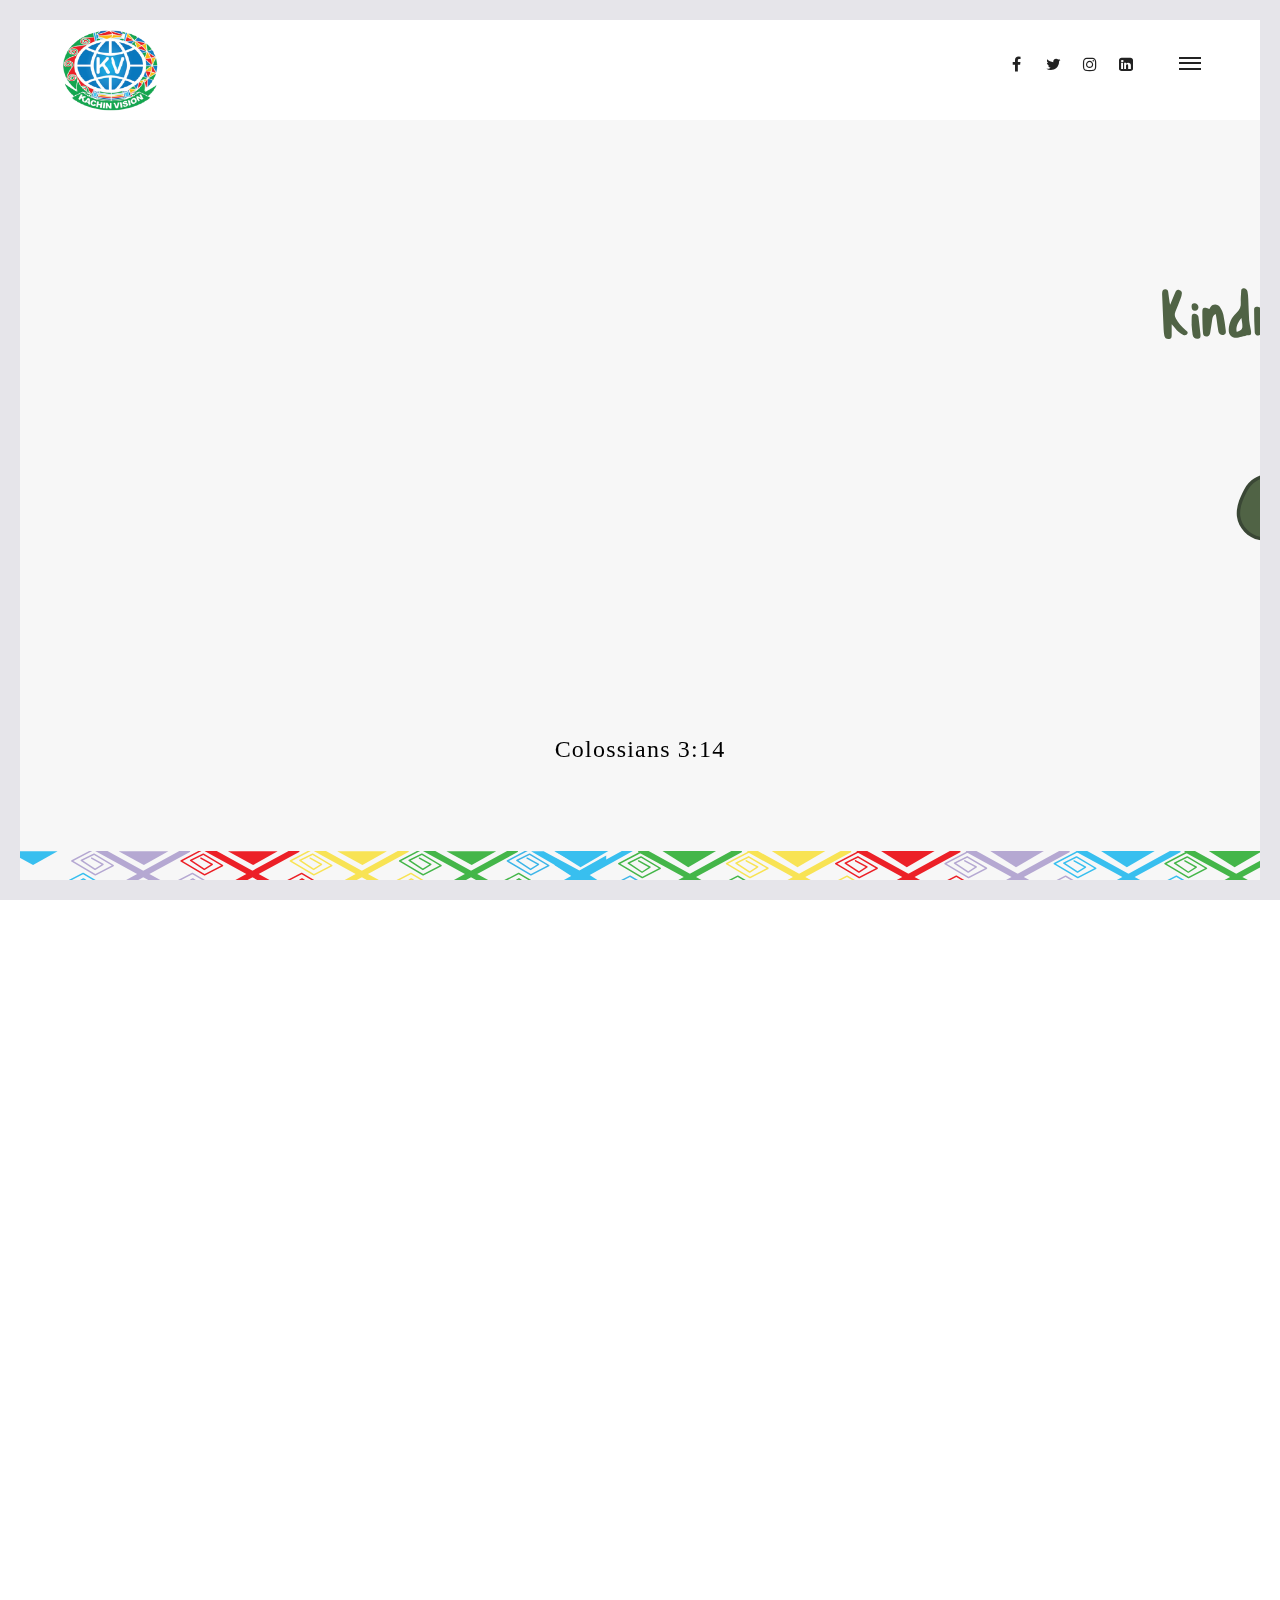
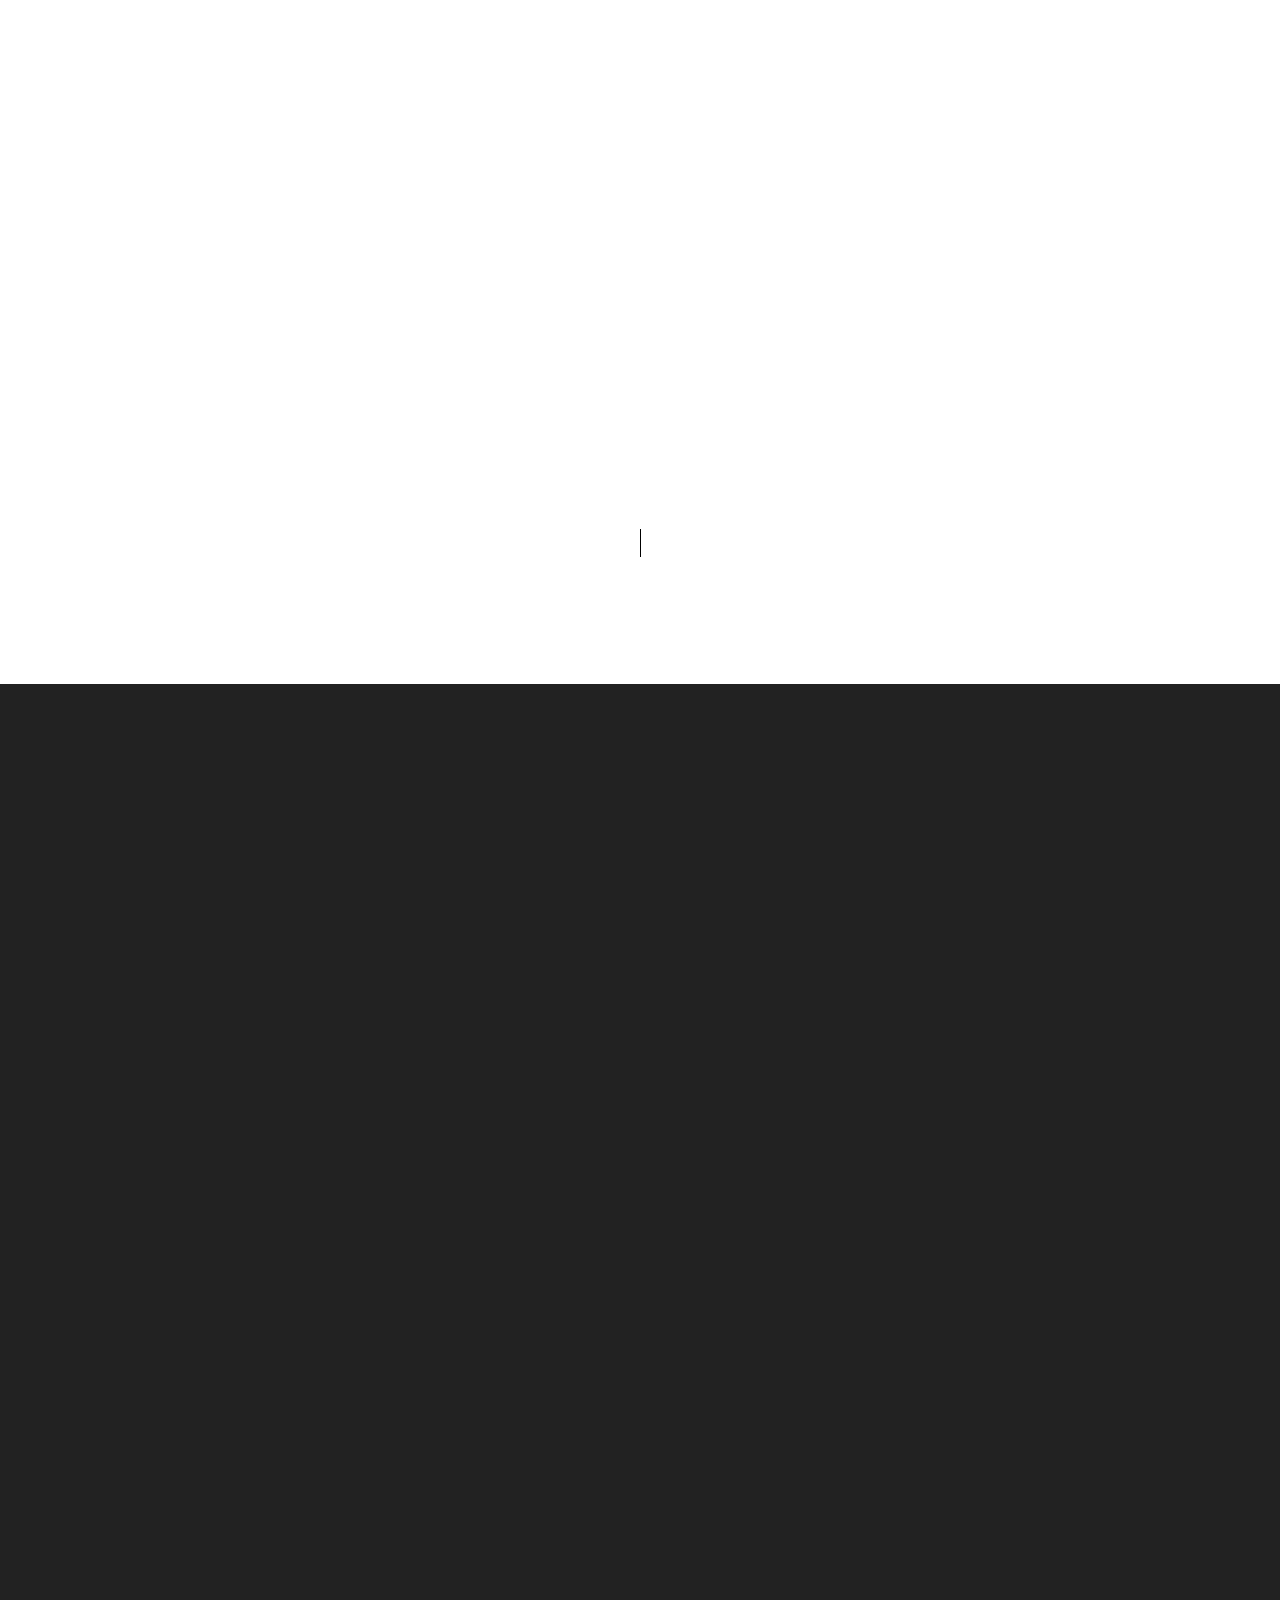
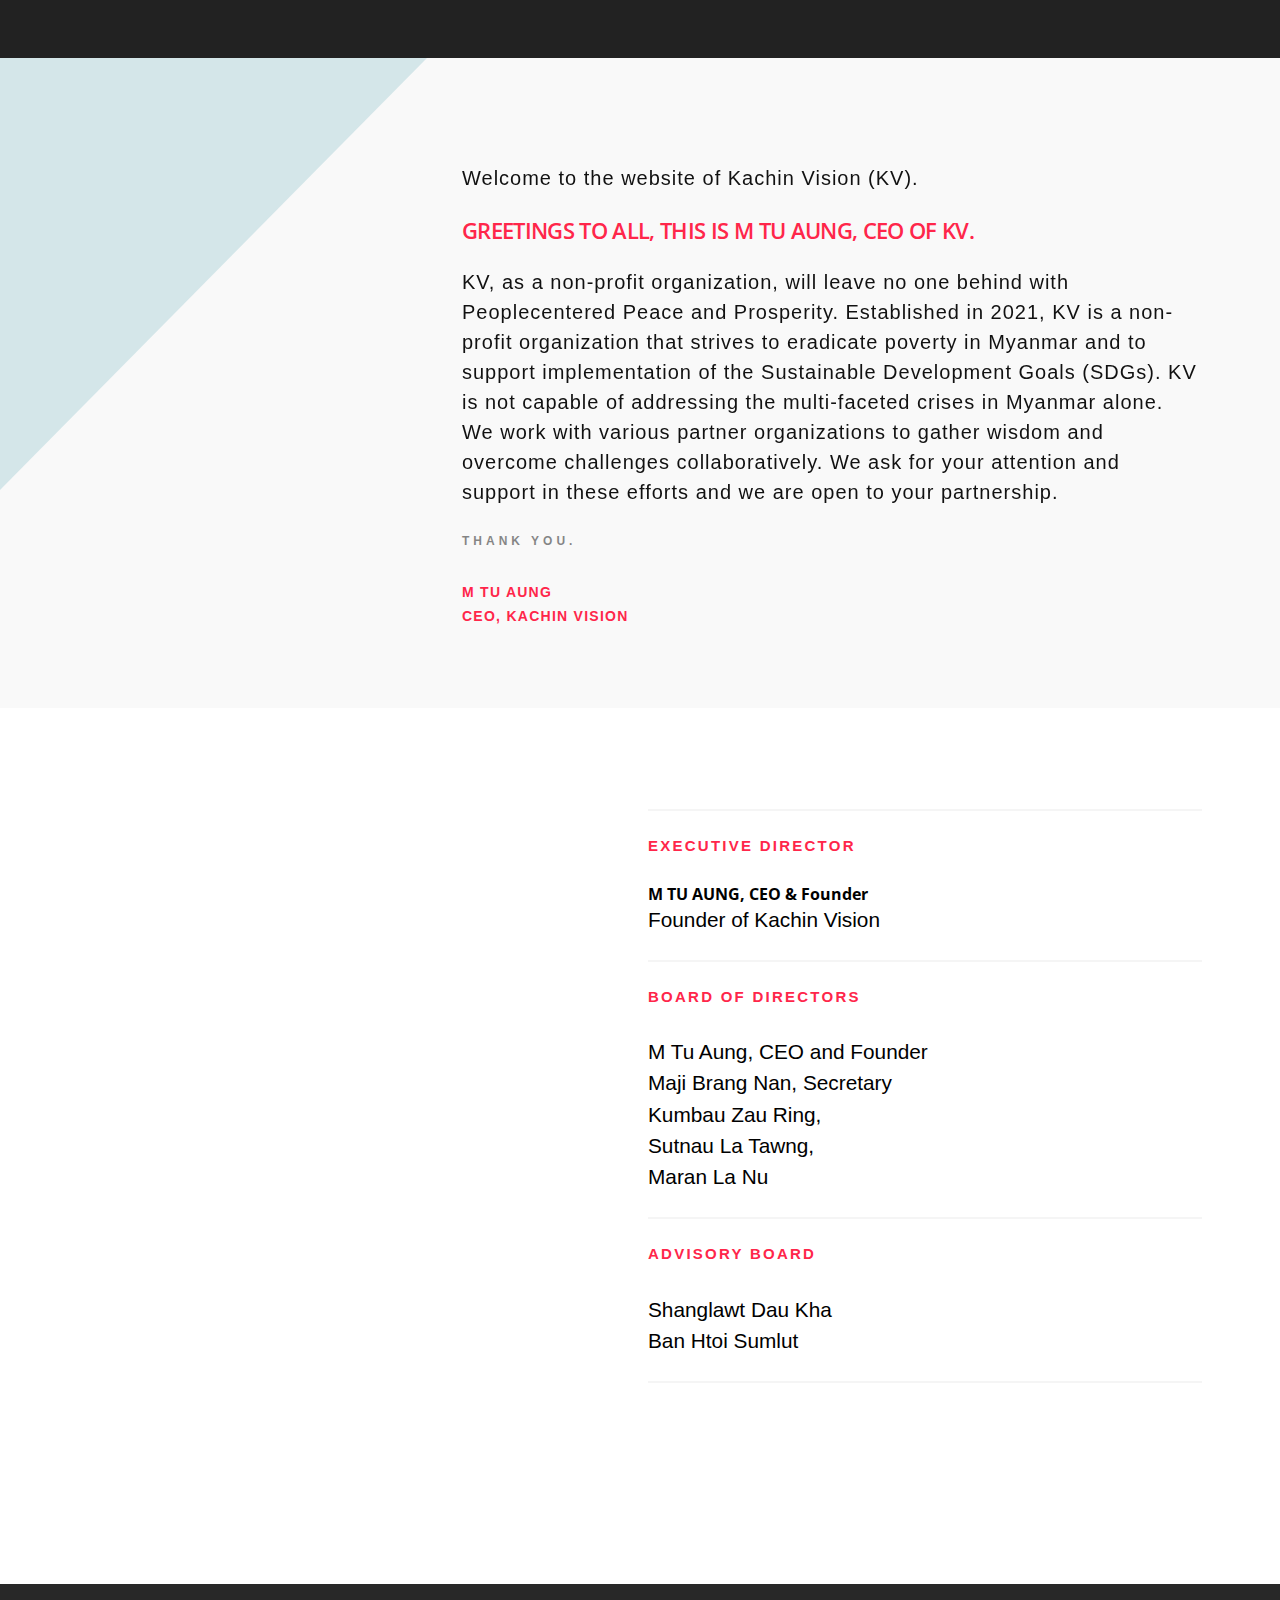
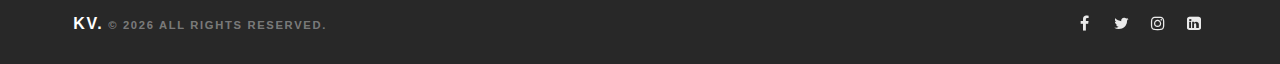
<file: about.html>
<!DOCTYPE html>
<html lang="en">
<head> 
	<!-- page title -->
    <title>KV</title>
    <meta charset="utf-8">
    <meta http-equiv="X-UA-Compatible" content="IE=edge">
    <meta name="description" content="KV project">
    <meta name="viewport" content="width=device-width, initial-scale=1">
    
    <!-- favicon -->
    <link rel="shortcut icon" href="images/favicon.ico" title="Favicon"/>
    
    <!-- Google webfonts -->
    <link href='https://fonts.googleapis.com/css?family=Open+Sans:400,300,600,700,800' rel='stylesheet' type='text/css'>
    <link href="https://fonts.googleapis.com/css?family=Dosis:200,300,400,500,700" rel="stylesheet">
    <link href="https://fonts.googleapis.com/css?family=Overpass:300,400,400i,600,700" rel="stylesheet">    
    <!-- favicon -->
    <link rel="shortcut icon" href="img/favicon.ico" title="Favicon"/>
             
	<!-- font icons -->
    <link href="plugins/font-awesome-4.7.0/css/font-awesome.min.css" rel="stylesheet" type="text/css">
    <link href="plugins/simple-line-icons/css/simple-line-icons.css" rel="stylesheet" type="text/css">
    
    <!-- css -->
    <link rel="stylesheet" type="text/css" href="css/bootstrap.min.css">
    <link rel="stylesheet" type="text/css" href="css/animate.css">    
    <link rel="stylesheet" type="text/css" href="css/main.css">
    <link rel="stylesheet" type="text/css" href="css/responsive.css">
    <link rel="stylesheet" type="text/css" href="css/other.css">
    <link rel="stylesheet" type="text/css" href="css/program.css">        
</head>

<body>


<div class="page-border" data-wow-duration="0.7s" data-wow-delay="0.2s">
    <div class="top-border wow fadeInDown animated" style="visibility: visible; animation-name: fadeInDown;"></div>
    <div class="right-border wow fadeInRight animated" style="visibility: visible; animation-name: fadeInRight;"></div>
    <div class="bottom-border wow fadeInUp animated" style="visibility: visible; animation-name: fadeInUp;"></div>
    <div class="left-border wow fadeInLeft animated" style="visibility: visible; animation-name: fadeInLeft;"></div>
</div>

	<div class="super_container">

        <!-- Header -->
        <header class="header">
            <div class="header_inner d-flex flex-row align-items-center justify-content-start">
            	<!-- logo start -->
                <div id="logo">
                	<a href="index.html"><img src="img/logo-big.png" alt="" title="" /></a>
                </div> 
                <!-- end of logo -->           
    
                <nav class="main_nav">
                	<ul>
                    	<li><a href="index.html">home</a></li>
                        <li><a href="about.html">About</a></li>
                        <li><a href="program.html">Programs</a></li>
                        <li><a href="involved.html">Get Involved</a></li>
                        <li><a href="news.html">News & Media</a></li>
                        <li><a href="donation.html">Donation</a></li>
                        <li><a href="contact.html">contact</a></li>
                    </ul>
                </nav>
                
				<!--  header content social and menu icon -->                 
                <div class="header_content ml-auto">
                	<!-- social icons -->
                    <div class="social-icons">            
                        <a target="_blank" title="Facebook" href="https://www.facebook.com/username">
                            <i class="fa fa-facebook fa-1x"></i><span>Facebook</span>
                        </a>
                        <a target="_blank" title="Twitter" href="http://www.twitter.com/username">
                            <i class="fa fa-twitter fa-1x"></i><span>Twitter</span>
                        </a>
                        <a target="_blank" title="Instagram" href="http://www.instagram.com/username">
                            <i class="fa fa-instagram fa-1x"></i><span>Instagram</span>
                        </a>
                        <a target="_blank" title="Linkedin" href="http://www.linkedin.com/username">
                            <i class="fa fa-linkedin-square fa-1x"></i><span>Linkedin</span>
                        </a>                        
                    </div><!-- end of social -->
                </div><!-- end of .header_content -->

                
                <!-- burger icon -->
                <div class="burger_container d-flex flex-column align-items-center justify-content-around menu_mm">
                    <div></div>
                    <div></div>
                    <div></div>
                </div> 
                <!-- end of burger icon -->
                
            </div><!-- end of .header_inner -->
        </header>
		
        <!-- Mobile Menu -->
        <div class="menu d-flex flex-column align-items-end justify-content-start text-right menu_mm trans_400">
            
            <div class="menu_close_container">
                <div class="menu_close">
                    <div></div>
                    <div></div>
                </div>
            </div><!-- end of .menu_close -->
            <!-- mobile menu logo -->
            <div class="logo menu_mm">
                <a href="#"><img class="kachin-logo" src="img/kachin_logo.svg">Kachin Vision</a>
            </div>
            <!-- end of mobile menu logo -->
            
            <nav class="menu_nav">
                <ul class="menu_mm">
                    <li class="menu_mm"><a href="index.html">home</a></li>
                    <li class="menu_mm"><a href="about.html">About</a></li>
                    <li class="menu_mm"><a href="program.html">Programs</a></li>
                    <li class="menu_mm"><a href="involved.html">Get Involved</a></li>
                    <li class="menu_mm"><a href="news.html">News</a></li>
                    <li class="menu_mm"><a href="donation.html">Donation</a></li>
                    <li class="menu_mm"><a href="contact.html">contact</a></li>
                </ul>
            </nav>
            <!-- mobile social icons -->   
            <div class="mobile-social-icons mt-4">
                <ul>
                    <li><a href="#"><i class="fa fa-facebook-f"></i></a></li>
                    <li><a href="#"><i class="fa fa-twitter"></i></a></li>
                    <li><a href="#"><i class="fa fa-instagram"></i></a></li>
                    <li><a href="#" target="_blank"><i class="fa fa-linkedin"></i></a></li>
                </ul>
            </div>
            <!-- end of mobile social icons -->   
                  
        </div><!-- end of .menu -->
        <!-- end of Mobile Menu -->

        <!-------------------- top banner start  -------------------->	<!-- img/img-devider-scaled.jpg -->

        <div class="hero">
                <div class="hero__image">
                    <!--<div class="hero__image-overlay"></div>-->
                 
                    <div class="hero__child hero__child--primary animation--floating"></div>
                    <div class="hero__child hero__child--secondary animation--floating"></div>
                    <p class="hero__title animation--title-in">Beyond all these things put on love, which is the perfect bond of unity.</p>
                    <p class="hero__subtitle animation--title-in">Colossians 3:14</p>

<!--
          <div class="wrap">
            <h1 class="h1">
              <span class="a-wrap"><span class="l1">Beyond all these things</span></span>
              <span class="a-wrap"><span class="l2">put on love,</span></span>
              <span class="a-wrap"><span class="l3"> which is the perfect</span></span>
              <span class="a-wrap"><span class="l4">bond of unity.</span></span>
            </h1>-->
                                     
                </div>
            </div>
        </div>        
    	<!-------------------- // END top banner -------------------->	
        
        <div class="inner-divider"></div><!-- divider end -->
        
        
        <!-------------------- ABOUT  START --------------------><!-- style="background:#f8f9fa" -->
        <section id="about" class="about-area pt-80 section-padding-100">

			<!-- divider start -->
            <div class="inner-divider"></div><!-- divider end -->
        
            <div class="container">
                <div class="row">
                	<!-- col start -->
                    <div class="col-lg-6 col-md-12 col-xs-12 wow fadeInLeft" data-wow-delay="0.3s"> 
                        <!-- page title start -->
                        <div class="title_wrapper">
                            <h1 class="home-page-title-all">About</h1>
                            <div class="inner-divider-half"></div>
                            <h2 class="section-heading section-heading-all section-heading-light"><span>01.</span> ABOUT KACHIN VISION (KV)</h2>
                            <div class="inner-divider"></div>
                        </div>
                        <!-- page title end -->  
                        
        
                        <div class="inner-divider"></div>
                    
                    	<!-- section TXT start -->
                        <div class="section-txt-news order-1">
							<p class="lead">
                            Kachin Vision was founded as a non-profit organization on July 26, 2021, to maximize the effectiveness of grant aid
                            programs for developing countries and implementing community-based programs. The focus of Kachin Vision is to
                            promote sustainable development, strengthening community partnerships, and enhance the local ownership of
                            development programs.
                            </p>

                            <div class="inner-divider-half"></div>
					
							<p>
                            Due to the continuously changing trends in development assistance efforts and practices, KV is strives to adapt to these
                            changes by using its limited financial resources effectively in areas where KV has a comparative advantage. The knowhow
                            and experience KV are invaluable assets that allow it to efficiently support sustainable socio-economic development
                            of its partner organizations, agencies and to offer them hope for a better world.                            
                            </p>
                        	<div class="inner-divider-timeline-news"></div>               
                        </div>
                        <!-- section TXT end -->
                    </div><!-- end of col-6 -->
					<!-- col end -->                    
                    
                	<!-- col start -->
                    <div class="col-lg-6 col-md-12 col-xs-12 wow fadeInRight" data-wow-delay="0.3s">
                        <div class="about-image mt-50 clearfix">
                            <div class="single-image float-left">
                                <img src="images/about/about-1.png" alt="About">
                            </div> <!-- single image -->
    
                            <div class="single-image image-two float-right">
                                <img src="images/about/about-2.jpg" alt="About">
                            </div> <!-- single image -->
                            
                        </div> <!-- about image -->
                        
                    </div><!-- end col-6 -->
                    <!-- col end -->
                
                    <!-- scroll indicator start -->
                    <div class="scroll-indicator">
                        <div class="scroll-indicator-wrapper">
                            <div class="scroll-line"></div>
                        </div>
                    </div><!-- scroll indicator end -->
  
                    
                </div> <!-- row -->
                    
            </div> <!-- container -->
        </section>
        <!-- END ABOUT -->
        <!-------------------- // END ABOUT -------------------->	

	    <!-- Chapter mission/vision/objectives start -->
        <div id="vision">
        	<div class="grid-wrap"><!-- grid-wrap -->
            	<div class="offset-top-sm">
                	<div class="row">
                    	<div class="col-xs-12">
                        	<div class="row top-xs bottom-lg">
                                        
                            	<div class="col-xs-12 col-sm-6 col-md-5 col-lg-4 left-title">
                                	<div class="box">
                                    	<h2 class="wrapped-heading">
                                        	<span class="wow textLeft" style="visibility: visible;">Vision</span>
                                            <span class="wow textLeft" data-wow-delay=".1s" style="visibility: visible; animation-delay: 0.1s;">Misssion</span>
                                            <span class="wow textLeft" data-wow-delay=".2s" style="visibility: visible; animation-delay: 0.2s;">Objectives<b>.</b></span>
                                        </h2>
                                   	</div>
                                </div><!-- end of left-title -->
                                <div class="col-xs-12 col-md-6 col-lg-7 col-lg-offset-1">
                                	<div class="svg-shape shape-static wow fadeIn" data-wow-delay=".3s" style="visibility: visible; animation-delay: 0.3s;">
                                    	<img src="img/line-maka.svg">
                                        <!--
                                        <svg x="0px" y="0px" width="100%" height="100%" viewBox="-5 0 200 60" xml:space="preserve">
                                        	<g fill="none" fill-rule="evenodd" stroke="currentColor" stroke-width="8" class="line">
                                            	<path stroke-dashoffset="-500" stroke-dasharray="280.4493713378906" d="M0,14.3l24.5,31.7L49,14.3l24.5,31.7L98,14.3l24.5,31.7 L147,14.3l24.5,31.7" style="stroke-dashoffset: 0px;"></path>
                                            </g>
                                        </svg>-->
                                    </div><!-- end of svg-shape -->

   									<div class="row top-xs">
                                    	<div class="col-xs-12 col-sm-6 col-md-3 col-lg-6">
                                        	<h4 class="wow textLeft" style="visibility: visible;"><span>1.1</span>Our Vision</h4>
                                            <div class="wow textLeft" style="visibility: visible;">
                                            	<p>To establish secured life with innovation and inspiration</p>
                                            </div>
                                        </div>
                                                
                                        <div class="col-xs-12 col-sm-6 col-md-3 col-lg-6">
                                        	<h4 class="wow textLeft" style="visibility: visible;"><span>1.2</span>Our Mission</h4>
                                            <div class="wow textLeft" style="visibility: visible;">
                                            	<p>Inspire and Empower People Affected by Poverty.</p>
                                            </div>
                                        </div>
                                               
                                        <div class="col-xs-12 col-md-12 col-lg-12">
                                        	<h4 class="wow textLeft" style="visibility: visible;"><span>1.3</span>Objectives</h4>
                                            <ul class="wow textLeft" style="visibility: visible;">
                                            	<li>To improve food security and livelihood.</li>
                                                <li>To Secure clean and safe drinking water to people in developing countries.</li>
                                                <li>To deliver the quality health care to those who don't have access to it</li>
                                                <li>To build a high-class Education for everyone.</li>
                                                <li>To fulfill the needs of the vulnerable communities</li>
                                                <li>To conserve and Restore the Natural Resources.</li>
                                            </ul>
                                        </div>
                                        
                                    </div><!-- end row test -->
                                </div><!-- end of .col-xs-12 -->
                            </div><!-- end of .row -->
                        </div><!-- end of .col-xs-12 -->
                    </div><!-- end of .row -->
            	</div><!-- end of .offset-top-sm-->
        	</div><!-- end of grid-wrap -->
                
		</div><!-- end #vision -->
		<!-- Chapter mission/vision/objectives End -->

			<!--
            <div class="col-md-12 col-md-offset-0 text-center animate-box intro-heading intro-heading-2 fadeInUp animated">
				<span>About</span>
			</div>-->
        <!-------------------- START TEAM -------------------->
		<section class="team">
			<!-- Bottom Block -->
			<div class="grid-x">
				<div class="team-slider"><!--  animate-box fadeInUp animated -->
					
                    <div class="content-wrapper">
			
                        <div class="author-image wow textLeft" data-wow-delay=".2s" style="visibility: visible; animation-delay: 0.2s;">
							<img src="images/about/staff-1.jpg">
						</div>
						<div class="team-content">
							<p class="testimonial-heading">Welcome to the website of Kachin Vision (KV).</p>
							<h3>Greetings to all,
                            	this is M TU AUNG, CEO of KV.
                            </h3>
							<p>
                            KV, as a non-profit organization, will leave no one behind with Peoplecentered
                            Peace and Prosperity.
                            Established in 2021, KV is a non-profit organization that strives to eradicate poverty in Myanmar and to support
                            implementation of the Sustainable Development Goals (SDGs).
                            KV is not capable of addressing the multi-faceted crises in Myanmar alone. We work with various partner organizations
                            to gather wisdom and overcome challenges collaboratively. We ask for your attention and support in these efforts and we
                            are open to your partnership.
                            </p>                            
                            <b>Thank you.</b>
							<cite>M TU AUNG<br>
								CEO, KACHIN VISION
                           </cite>
						</div>
					</div><!-- end of content-wrapper -->
							
				</div><!-- team-slider -->

                
			</div>
		</section><!-- team -->
        <!-------------------- END TEAM --------------------> 
        
        <!-------------------- START About bottom --------------------> 
        <div id="about-bottom" class="abt-bottom pt-80 section-padding-100">
        
            <div class="container">

            	<div class="row">
                
                	<!-- title -->
                    <div class="col-lg-6">
                    	<div class="about-block about-block-correction">
                       		<!--
                            <h2 class="section-heading section-heading-all section-heading-light section-heading-services">
                            	BOARD OF DIRECTOR – OUR LEADERSHIP
                            </h2>
                            -->
                            <h2 class="main-heading col-12">
                             	<span class="wow textLeft" style="visibility: visible;">Board of Director</span>
                                <span class="wow textLeft" data-wow-delay=".1s" style="visibility: visible; animation-delay: 0.1s;">&nbsp;-&nbsp;</span>
                                <span class="wow textLeft" data-wow-delay=".2s" style="visibility: visible; animation-delay: 0.2s;">Our Leadership<b>.</b></span>
                            </h2>
                            
                        </div>
                	</div>
					<!-- end of title -->
                        
                	<div class="col-lg-6">
                    	<div class="item-list-block item-list-block-correction">
                        	<div id="item-list">
							<ul>
                                    	
                                <li>
                                	<div class="expand">
                                     	<h2>Executive Director</h2>
           		                        <h3>M TU AUNG, CEO & Founder</h3>
                                        <span>Founder of Kachin Vision</span>
                                    </div>
                                </li>
                                <li>
                                	<div class="expand">
           		                    	<h2>Board of Directors</h2>
                                        <span>M Tu Aung, CEO and Founder</span>
                                        <span>Maji Brang Nan, Secretary</span>
                                        <span>Kumbau Zau Ring,</span>
                                        <span>Sutnau La Tawng,</span>
                                        <span>Maran La Nu</span>                                                
                                    </div>
                                </li>
                                <li>
                                	<div class="expand">
           		                    	<h2>Advisory Board</h2>
                                        <span>Shanglawt Dau Kha</span>
                                        <span>Ban Htoi Sumlut</span>
                                    </div>
                                </li>
                                        
                            </ul>                                                
                            </div><!-- end of .item-list -->
                        </div><!-- end of col-md-12-->
                    </div><!-- end of col-6 -->
                    
                
                </div><!-- end of .row -->
       
			</div><!-- end of container -->
                                
        </div><!-- end of bottom --> 
        <!-------------------- END About Bottom --------------------> 
                            


     
  
 <div class="inner-divider"></div>            
      	
        <!-- divider start -->
        <div class="inner-divider-mobile hide-mob"></div>
        <!-- divider end -->      

        <!-------------------- START FOOTER -------------------->
        <!--Footer-->
	    <footer id="landing-footer" class="clearfix">
        	<div class="container">
       			<div class="row clearfix">

                    <!-- START COPYRIGHT -->
                    <div id="copyright" class="col-2-footer animated fadeInUp visible" data-animation="fadeInUp" data-animation-delay="500">
                        <a class="link-underline link-underline-light" href="#">KV.</a> © <script>document.write(new Date().getFullYear());</script>  All Rights Reserved.
                    </div>
                    <!-- END COPYRIGHT -->
    
                    <!--Social Icons in Footer-->
                    <ul class="col-2-footer footer-social-icons animated fadeInUp visible" data-animation="fadeInUp" data-animation-delay="500">
                        <li>
                            <a target="_blank" title="Facebook" href="https://www.facebook.com/username">
                                <i class="fa fa-facebook fa-1x"></i><span>Facebook</span>
                            </a>
                        </li>
                        <li>
                            <a target="_blank" title="Twitter" href="http://www.twitter.com/username">
                                <i class="fa fa-twitter fa-1x"></i><span>Twitter</span>
                            </a>
                        </li>
                        <li>
                            <a target="_blank" title="Instagram" href="http://www.instagram.com/username">
                                <i class="fa fa-instagram fa-1x"></i><span>Instagram</span>
                            </a>
                        </li>
                        <li>
                            <a target="_blank" title="Linkedin" href="http://www.linkedin.com">
                                <i class="fa fa-linkedin-square fa-1x"></i><span>Behance</span>
                            </a>
                        </li>

                    </ul>
                    <!--End of Social Icons in Footer-->
                
            	</div><!-- end of .row -->
            </div><!-- end of .container -->
        </footer>
        <!--End of Footer-->
    	<!-------------------- // END FOOTER -------------------->	 

        <!-- to top arrow start -->
        <a class="scrollToTop" href="#">
            <div class="to-top-arrow to-top-arrow">
                <span class=" icon-arrow-up"></span>
            </div>
        </a>
        <!-- to top arrow end -->

	</div><!-- end of .super_container -->

    <!-- Include JavaScript resources -->
    <script src="js/jquery-3.2.1.min.js"></script>
    <script src="js/easing.js"></script>    
	<script src="js/wow.js"></script>
   	<script src="js/plugins.js"></script>
	<script src="js/jquery.waypoints.min.js"></script>    
    <script src="js/custom.js"></script>

</body>
</html>
</file>
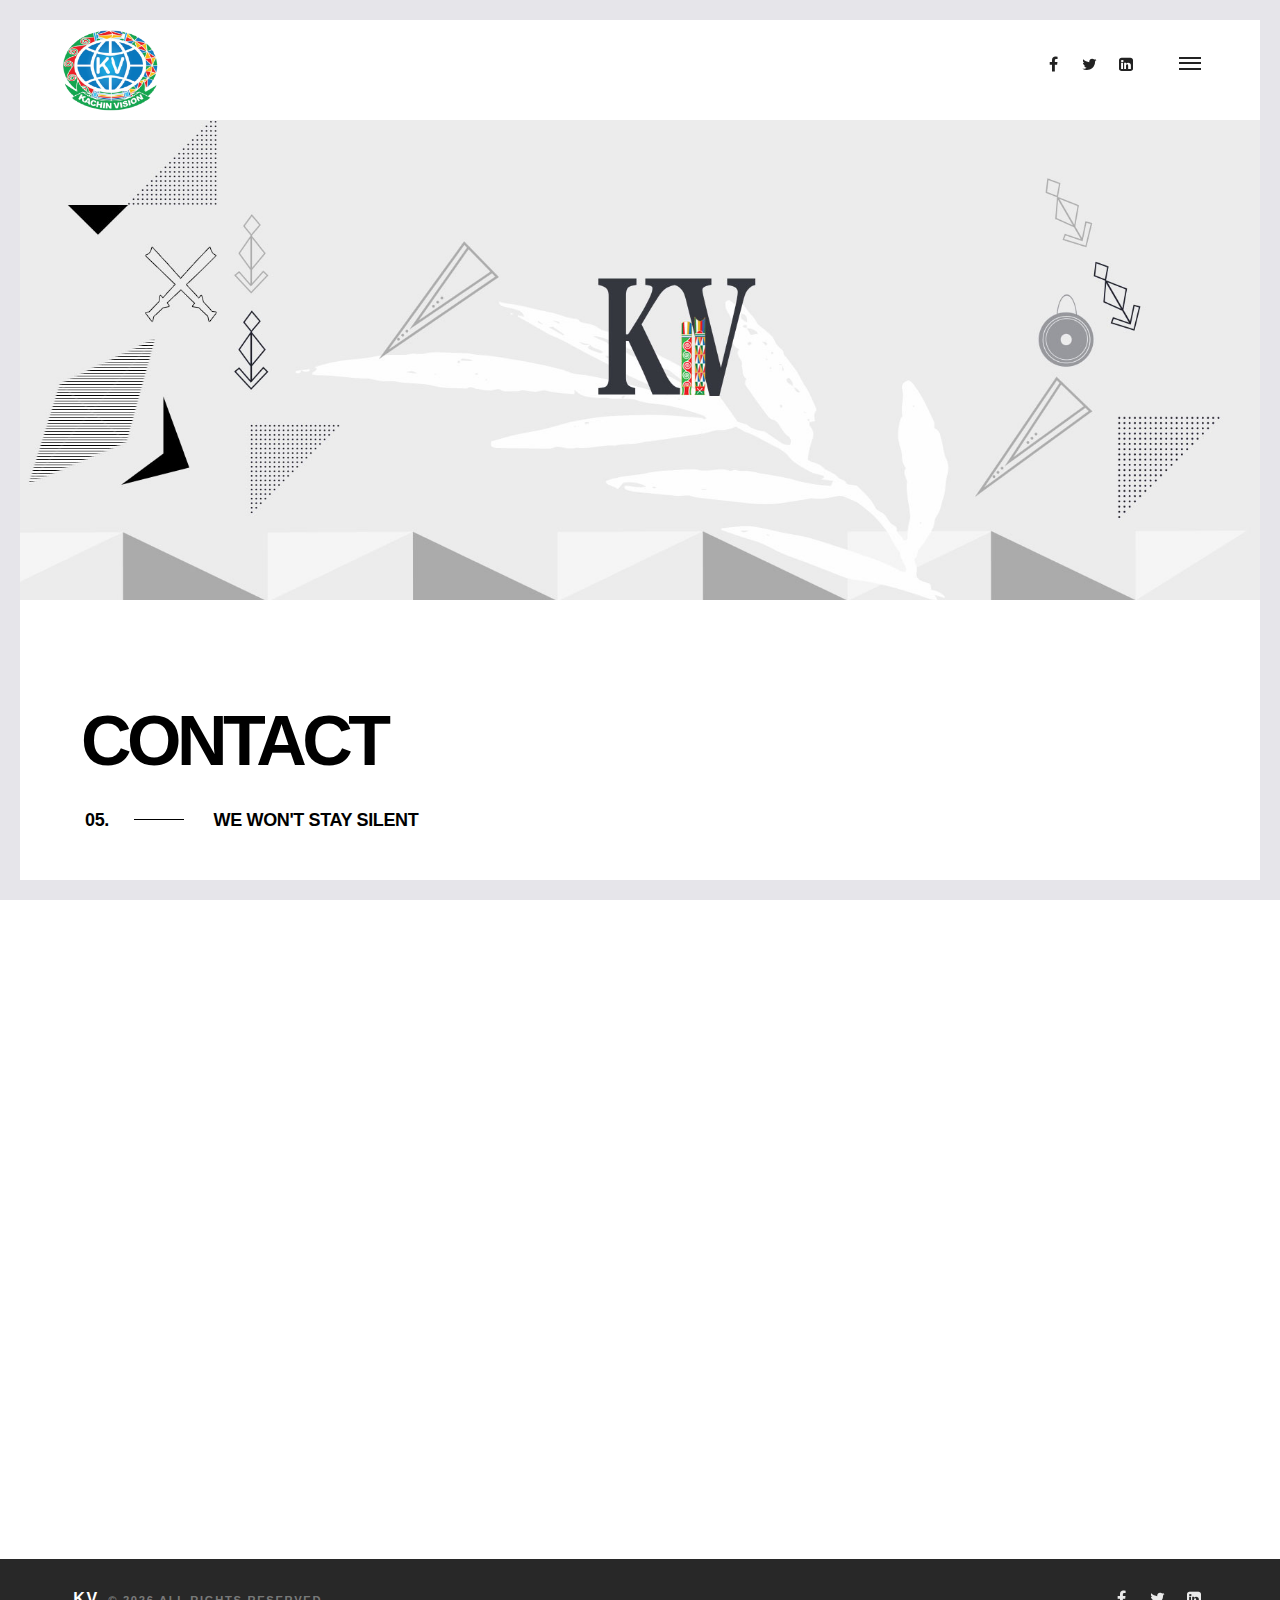
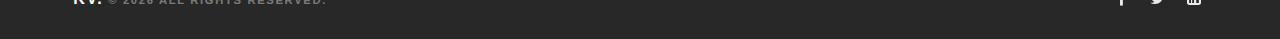
<file: contact.html>
<!DOCTYPE html>
<html lang="en">
<head> 
	<!-- page title -->
    <title>KV</title>
    <meta charset="utf-8">
    <meta http-equiv="X-UA-Compatible" content="IE=edge">
    <meta name="description" content="KV project">
    <meta name="viewport" content="width=device-width, initial-scale=1">
    
    <!-- favicon -->
    <link rel="shortcut icon" href="images/favicon.ico" title="Favicon"/>
    
    <!-- Google webfonts -->
    <link href='https://fonts.googleapis.com/css?family=Open+Sans:400,300,600,700,800' rel='stylesheet' type='text/css'>
    <link href="https://fonts.googleapis.com/css?family=Dosis:200,300,400,500,700" rel="stylesheet">
    <link href="https://fonts.googleapis.com/css?family=Overpass:300,400,400i,600,700" rel="stylesheet">    
    <!-- favicon -->
    <link rel="shortcut icon" href="img/favicon.ico" title="Favicon"/>
             
	<!-- font icons -->
    <link href="plugins/font-awesome-4.7.0/css/font-awesome.min.css" rel="stylesheet" type="text/css">
    <link href="plugins/simple-line-icons/css/simple-line-icons.css" rel="stylesheet" type="text/css">
    
    <!-- css -->
    <link rel="stylesheet" type="text/css" href="css/bootstrap.min.css">
    <link rel="stylesheet" type="text/css" href="css/animate.css">    
    <link rel="stylesheet" type="text/css" href="css/main.css">
    <link rel="stylesheet" type="text/css" href="css/responsive.css">
    <link rel="stylesheet" type="text/css" href="css/other.css">
    <link rel="stylesheet" type="text/css" href="css/other.css">
    <link rel="stylesheet" type="text/css" href="css/contact_form.css">        
</head>

<body>


<div class="page-border" data-wow-duration="0.7s" data-wow-delay="0.2s">
    <div class="top-border wow fadeInDown animated" style="visibility: visible; animation-name: fadeInDown;"></div>
    <div class="right-border wow fadeInRight animated" style="visibility: visible; animation-name: fadeInRight;"></div>
    <div class="bottom-border wow fadeInUp animated" style="visibility: visible; animation-name: fadeInUp;"></div>
    <div class="left-border wow fadeInLeft animated" style="visibility: visible; animation-name: fadeInLeft;"></div>
</div>

	<div class="super_container">

        <!-- Header -->
        <header class="header">
            <div class="header_inner d-flex flex-row align-items-center justify-content-start">
            	<!-- logo start -->
                <div id="logo">
                	<a href="index.html"><img src="img/logo-big.png" alt="" title="" /></a>
                </div> 
                <!-- end of logo -->           
    
                <nav class="main_nav">
                	<ul>
                    	<li><a href="index.html">home</a></li>
                        <li><a href="about.html">About</a></li>
                        <li><a href="program.html">Programs</a></li>
                        <li><a href="involved.html">Get Involved</a></li>
                        <li><a href="news.html">News & Media</a></li>
                        <li><a href="donation.html">Donation</a></li>
                        <li><a href="contact.html">contact</a></li>
                    </ul>
                </nav>
                
				<!--  header content social and menu icon -->                 
                <div class="header_content ml-auto">
                	<!-- social icons -->
                    <div class="social-icons">            
                        <a target="_blank" title="Facebook" href="https://www.facebook.com/username">
                            <i class="fa fa-facebook fa-1x"></i><span>Facebook</span>
                        </a>
                        <a target="_blank" title="Twitter" href="http://www.twitter.com/username">
                            <i class="fa fa-twitter fa-1x"></i><span>Twitter</span>
                        </a>
                        <a target="_blank" title="Linkedin" href="http://www.linkedin.com/username">
                            <i class="fa fa-linkedin-square fa-1x"></i><span>Linkedin</span>
                        </a>                        
                    </div><!-- end of social -->
                </div><!-- end of .header_content -->

                
                <!-- burger icon -->
                <div class="burger_container d-flex flex-column align-items-center justify-content-around menu_mm">
                    <div></div>
                    <div></div>
                    <div></div>
                </div> 
                <!-- end of burger icon -->
                
            </div><!-- end of .header_inner -->
        </header>
		
        <!-- Mobile Menu -->
        <div class="menu d-flex flex-column align-items-end justify-content-start text-right menu_mm trans_400">
            
            <div class="menu_close_container">
                <div class="menu_close">
                    <div></div>
                    <div></div>
                </div>
            </div><!-- end of .menu_close -->
            <!-- mobile menu logo -->
            <div class="logo menu_mm">
                <a href="#"><img class="kachin-logo" src="img/kachin_logo.svg">Kachin Vision</a>
            </div>
            <!-- end of mobile menu logo -->
            
            <nav class="menu_nav">
                <ul class="menu_mm">
                    <li class="menu_mm"><a href="index.html">home</a></li>
                    <li class="menu_mm"><a href="about.html">About</a></li>
                    <li class="menu_mm"><a href="program.html">Programs</a></li>
                    <li class="menu_mm"><a href="involved.html">Get Involved</a></li>
                    <li class="menu_mm"><a href="news.html">News</a></li>
                    <li class="menu_mm"><a href="donation.html">Donation</a></li>
                    <li class="menu_mm"><a href="contact.html">contact</a></li>
                </ul>
            </nav>
            <!-- mobile social icons -->   
            <div class="mobile-social-icons mt-4">
                <ul>
                    <li><a href="#"><i class="fa fa-facebook-f"></i></a></li>
                    <li><a href="#"><i class="fa fa-twitter"></i></a></li>
                    <li><a href="#" target="_blank"><i class="fa fa-linkedin"></i></a></li>
                </ul>
            </div>
            <!-- end of mobile social icons -->   
                  
        </div><!-- end of .menu -->
        <!-- end of Mobile Menu -->

        <!-------------------- top banner start  -------------------->	<!-- img/img-devider-scaled.jpg -->

   		<!-- ****** Hero Area Start ****** -->
		<div class="static-welcome-area" style="background-image: url(img/img-devider-scaled.jpg);"></div>
    	<!-- ****** Hero Area End ****** -->
    	<!-------------------- // END top banner -------------------->	
        

		<div class="inner-divider-half"></div>

        <!-- CONTACT SECTION -->
        <div class="contact-wrapper section-padding-100" id="apply">
        
        	<div class="container">
             	
                <div class="row">
                    <!-- Heading -->
                    <div class="col-12 wow fadeInUp" data-wow-delay="300ms">
                        <h1 class="home-page-title-all">Contact</h1>
                        <div class="inner-divider-half"></div>
                        <h2 class="section-heading section-heading-all section-heading-light"><span>05.</span> We Won't Stay Silent</h2>
                        <div class="inner-divider"></div>
                    </div>
                </div>
                
                <div class="row justify-content-between">

               		<!------------ contact information ------------>
                    <div class="col-12 col-lg-3">
                        <div class="contact-information mb-100">
                            <!-- Single Contact Info -->
                            <div class="single-contact-info wow fadeInUp" data-wow-delay="300ms">
                                <p>Address</p>
                                <h4>Kachin Vision is a 501(C)3 nonprofit organization</h4>
                                <h6>PO Box ( 11111) Glen Burnie, MD, 21061. </h6>
                            </div>
                            <!-- Single Contact Info -->
                            <div class="single-contact-info wow fadeInUp" data-wow-delay="300ms">
                                <p>Phone:</p>
                                <h6>(+001) 123 456-789</h6>
                            </div>
                            <!-- Single Contact Info -->
                            <div class="single-contact-info wow fadeInUp" data-wow-delay="300ms">
                                <p>Email:</p>
								<a class="link-underline link-underline-dark" href="mailto:info@kachinvision.org">info@kachinvision.org</a>
                            </div>
                            <!-- Single Contact Info -->
                            <div class="single-contact-info wow fadeInUp" data-wow-delay="300ms">
                                <p>Website:</p>
                                <h6>www.kachinvision.org</h6>
                            </div>
                        </div>
                    </div>

                    <!------------- end of contact information ------------> 
					
                    <!-------------------- START Contact Form -------------------->
                    <div class="col-12 col-lg-8">
                   		<div role="form" class="contact-form mb-100 clearfix wow fadeInUp" data-wow-delay="300ms">
                        	<div class="screen-reader-response"></div>
                            <form action="#" method="post" novalidate="novalidate">

                                <div class="row">
                                         	
                                	<div class="col-sm-6 col-md-6 col-lg-6">
                                       	<span class="form-control-wrap">
                                    	   	<input type="text" name="your-name-first" size="40" class="contact-form-form-control" placeholder="First Name" />
                                        </span>
                                    </div>
                                	<div class="col-sm-6 col-md-6 col-lg-6">
                                       	<span class="form-control-wrap">
                                    	   	<input type="text" name="your-name-last" size="40" class="contact-form-form-control" placeholder="Last Name" />
                                        </span>
                                    </div>                                    
                                    <div class="col-sm-6 col-md-6 col-lg-6">
                                    	<span class="wpcf7-form-control-wrap your-email">
                                         	<input type="email" name="your-email" size="40" class="contact-form-form-control" placeholder="Email" />
                                        </span>
                                    </div>
                                    <div class="col-sm-6 col-md-6 col-lg-6">
                                    	<span class="form-control-wrap">
                                           	<input type="text" name="your-subject" size="40" class="contact-form-form-control"  placeholder="Subject" />
                                        </span>
                                    </div>

                                    <div class="col-lg-12">
                                        <span class="form-control-wrap">
                                        	<textarea name="your-message" cols="40" rows="10" class="contact-form-form-control" placeholder="Message"></textarea>
                                    	</span>
                                    </div>
                                                
                                </div><!-- end of row -->
                                
                                <div class="g-recaptcha mt-4" data-sitekey="#"></div>
                                               
                            	<p><button type="submit" class="contact-form-form-control contact-form-submit">Send</button></p>
                            	<div class="contact-form-response-output contact-form-display-none"></div>
                        
                            </form>
                    	</div><!-- end of .contact-form -->
                    </div><!-- end of col-8 -->  
                    <!-------------------- END Contact Form --------------------> 
              
                </div><!-- end of .row -->
            </div><!-- end .conntainer -->
        </div>
        <!-- END CONTACT -->
        <!-- ****** Static Page Content End ****** -->

 		<div class="inner-divider"></div> 
        
        
               
      	
        <!-- divider start -->
        <div class="inner-divider-mobile hide-mob"></div>
        <!-- divider end -->      

        <!-------------------- START FOOTER -------------------->
        <!--Footer-->
	    <footer id="landing-footer" class="clearfix">
        	<div class="container">
       			<div class="row clearfix">
            
                	
                    <!-- START COPYRIGHT -->
                    <div id="copyright" class="col-2-footer animated fadeInUp visible" data-animation="fadeInUp" data-animation-delay="500">
                        <a class="link-underline link-underline-light" href="#">KV.</a> © <script>document.write(new Date().getFullYear());</script>  All Rights Reserved.
                    </div>
                    <!-- END COPYRIGHT -->
    
                    <!--Social Icons in Footer-->
                    <ul class="col-2-footer footer-social-icons animated fadeInUp visible" data-animation="fadeInUp" data-animation-delay="500">
                        <li>
                            <a target="_blank" title="Facebook" href="https://www.facebook.com/username">
                                <i class="fa fa-facebook fa-1x"></i><span>Facebook</span>
                            </a>
                        </li>
                        <li>
                            <a target="_blank" title="Twitter" href="http://www.twitter.com/username">
                                <i class="fa fa-twitter fa-1x"></i><span>Twitter</span>
                            </a>
                        </li>
                        <li>
                            <a target="_blank" title="linkedin" href="http://www.linkedin.com/username">
                                <i class="fa fa-linkedin-square fa-1x"></i><span>Linkedin</span>
                            </a>
                        </li>
                    </ul>
                    <!--End of Social Icons in Footer-->
                
            	</div><!-- end of .row -->
            </div><!-- end of .container -->
        </footer>
        <!--End of Footer-->
    	<!-------------------- // END FOOTER -------------------->	 

        <!-- to top arrow start -->
        <a class="scrollToTop" href="#">
            <div class="to-top-arrow to-top-arrow">
                <span class=" icon-arrow-up"></span>
            </div>
        </a>
        <!-- to top arrow end -->

	</div><!-- end of .super_container -->
    
    <!--js-->
    <script src='https://www.google.com/recaptcha/api.js'></script>
    <!-- Include JavaScript resources -->
    <script src="js/jquery-3.2.1.min.js"></script>
    <script src="js/easing.js"></script>    
	<script src="js/wow.js"></script>
   	<script src="js/plugins.js"></script>
	<script src="js/jquery.waypoints.min.js"></script>    
    <script src="js/custom.js"></script>
    <script>


</body>
</html>
</file>
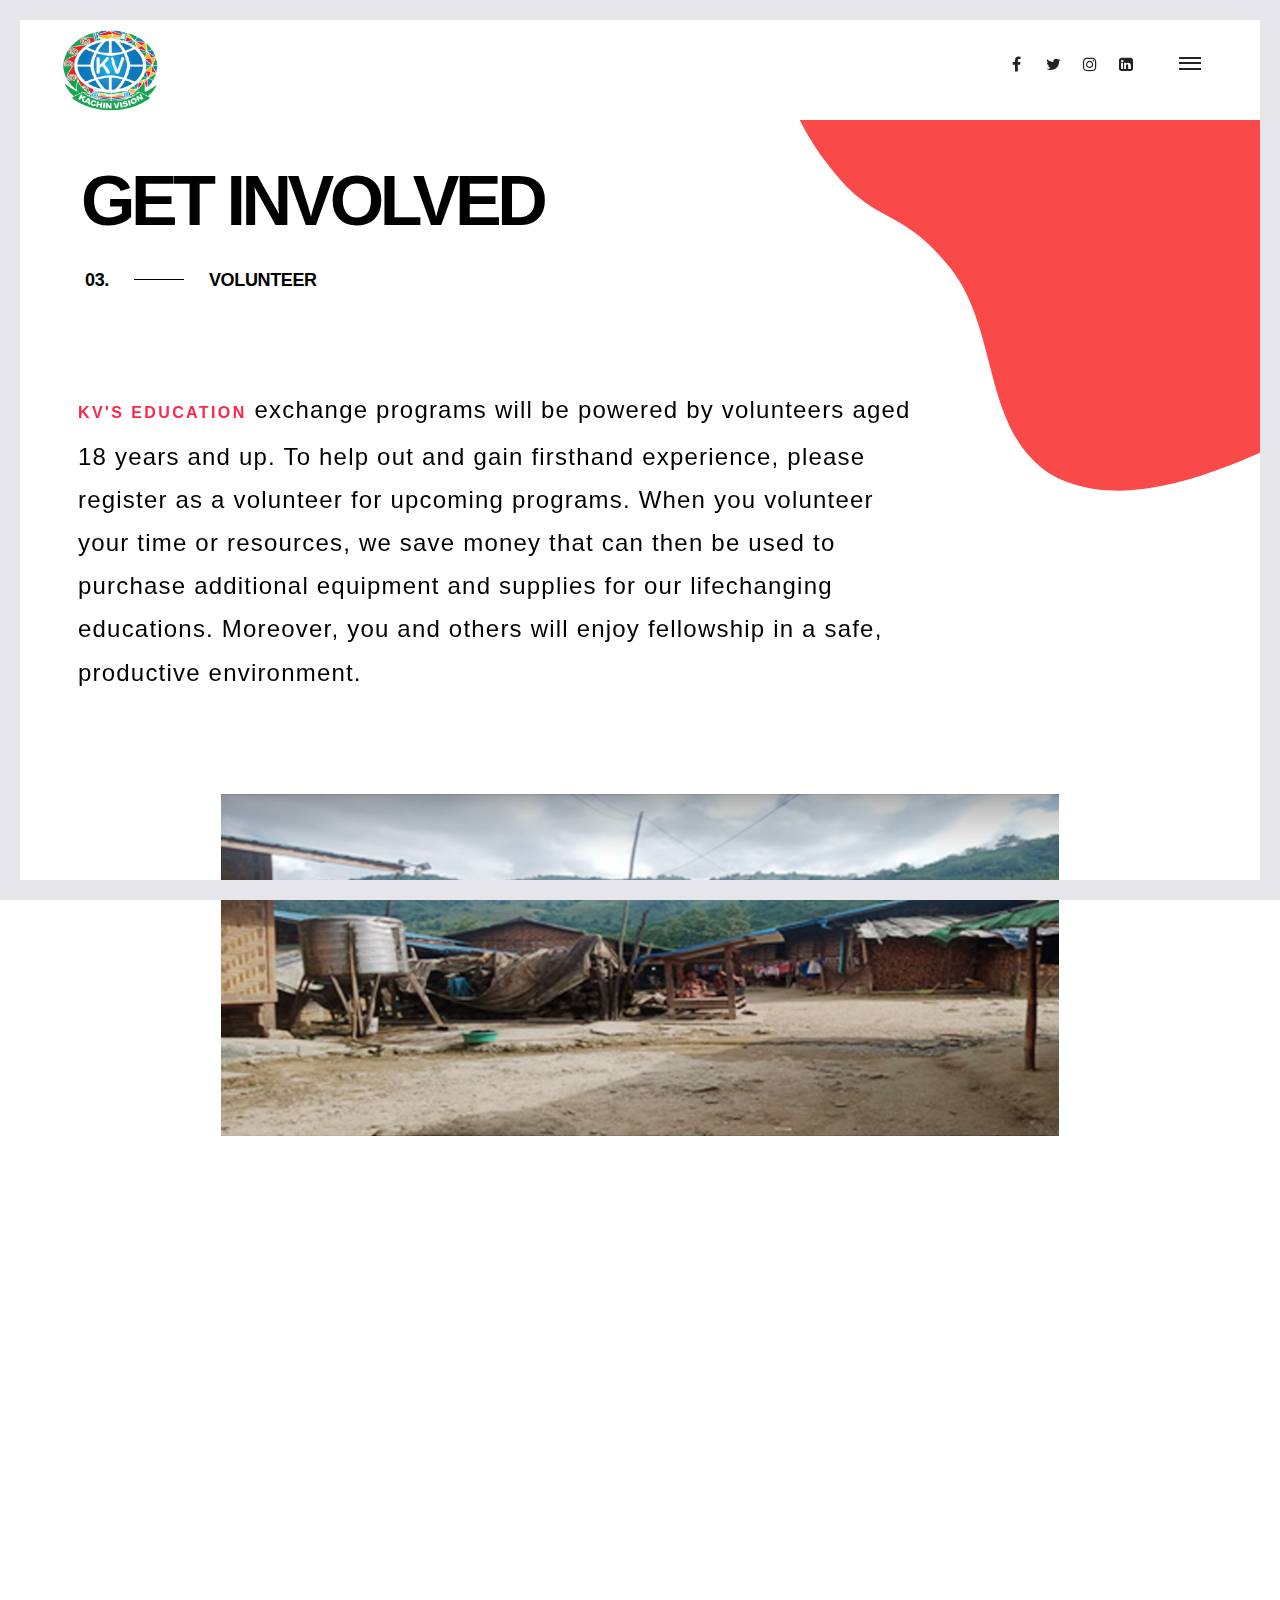
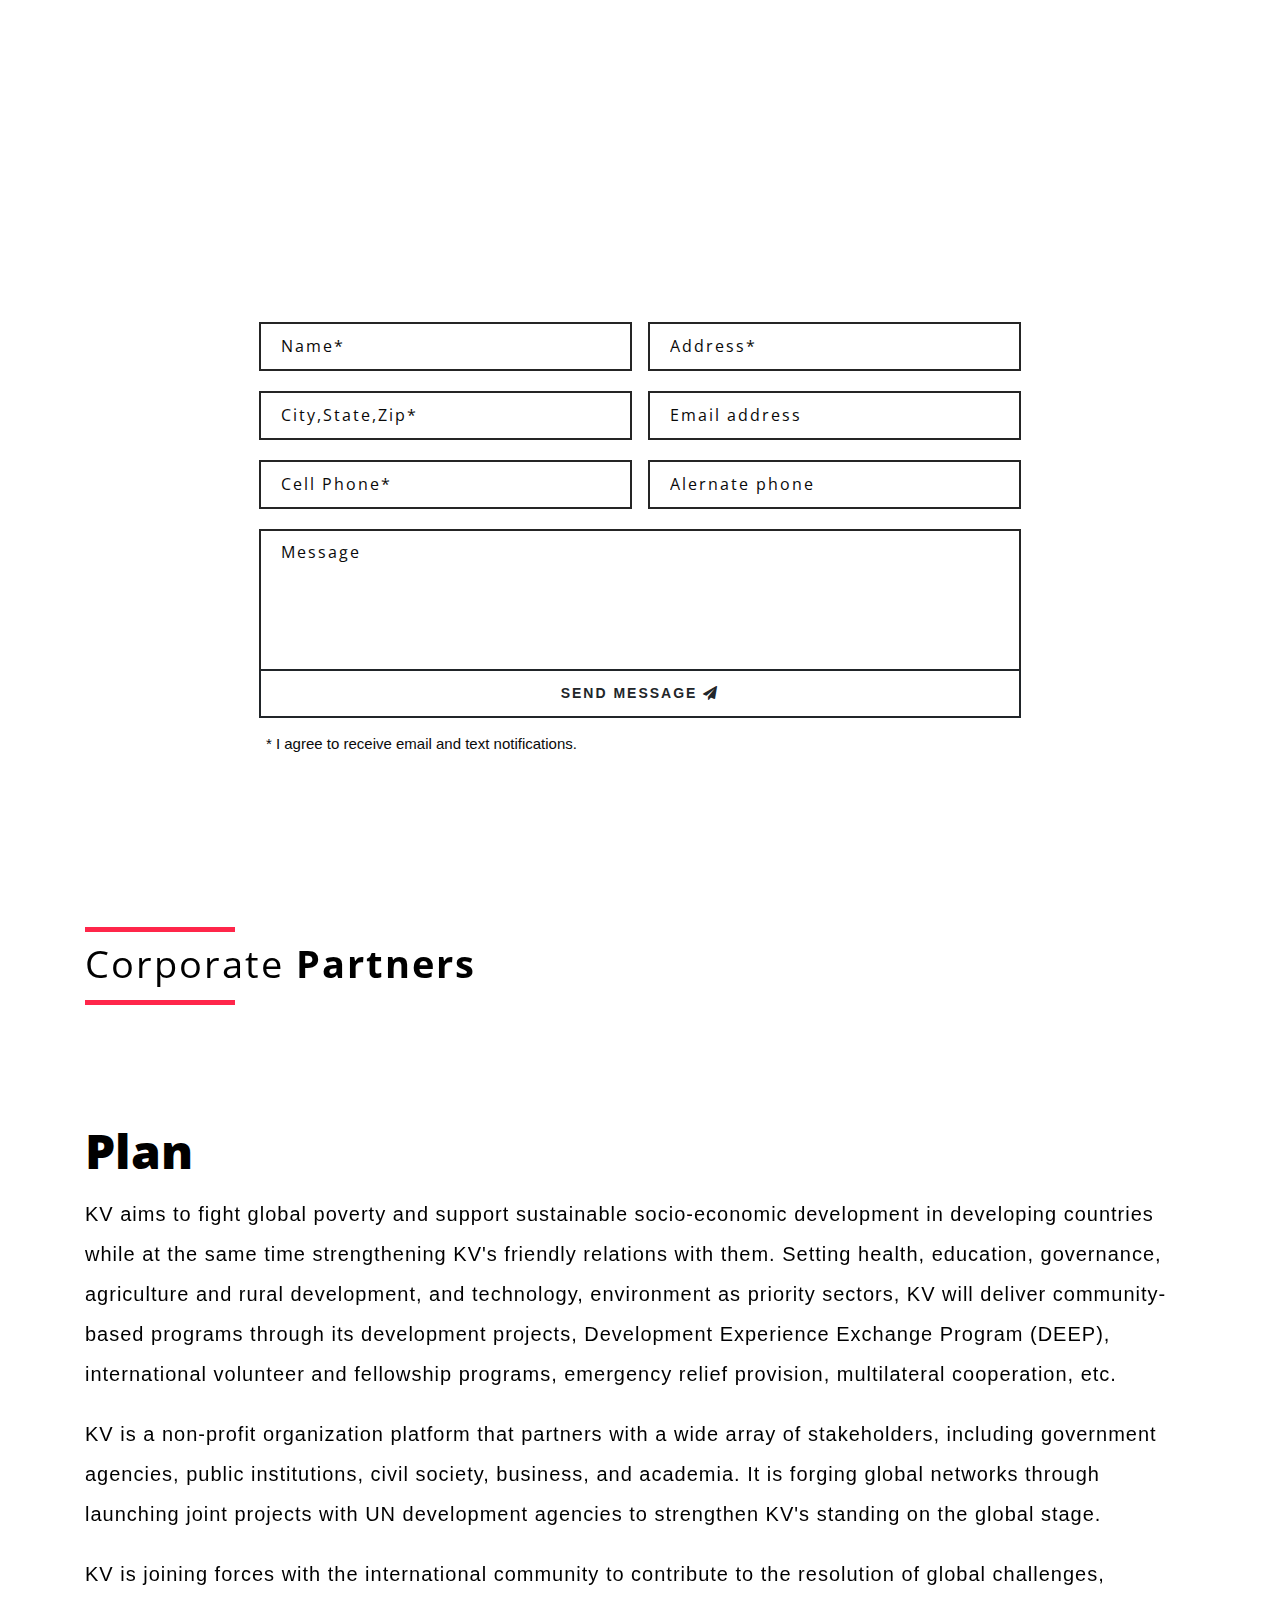
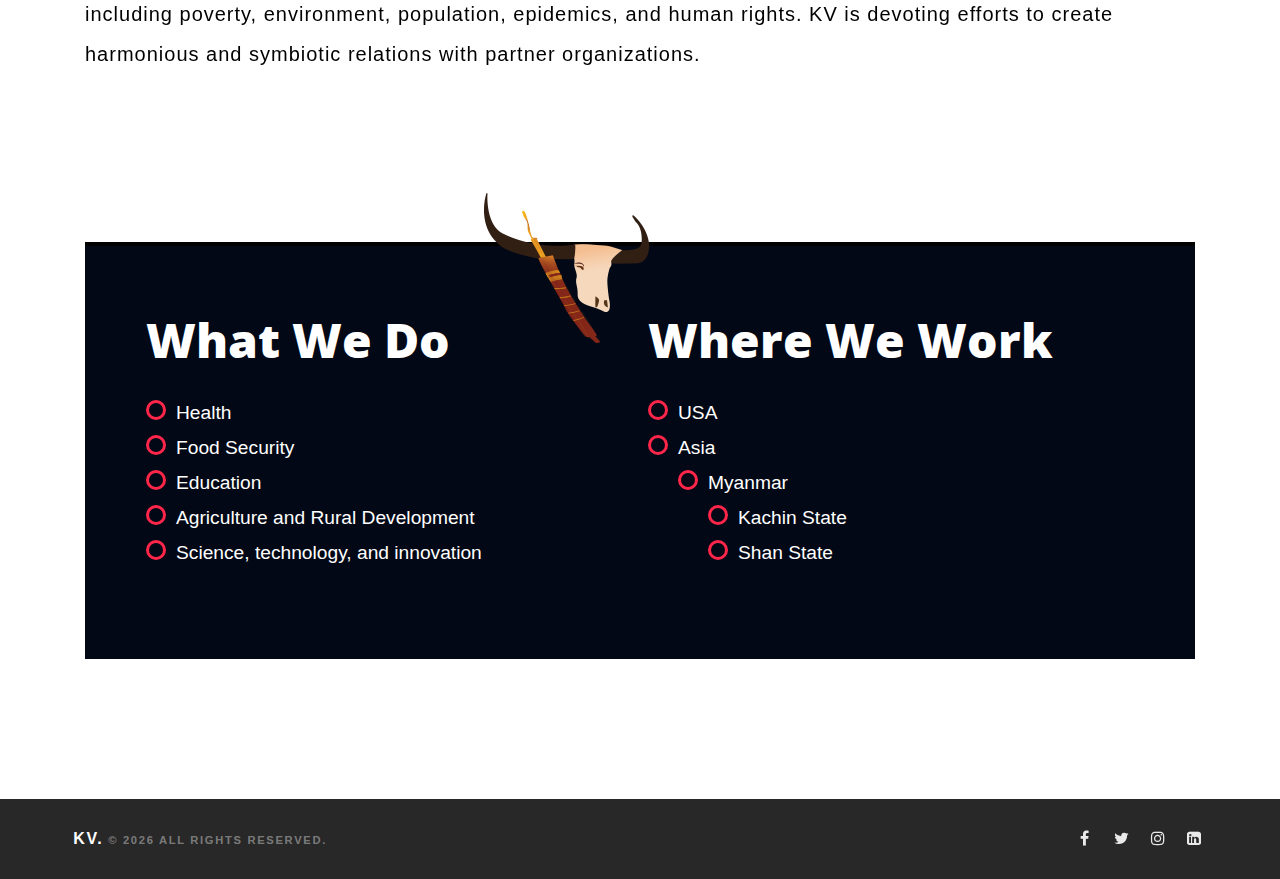
<file: involved.html>
<!DOCTYPE html>
<html lang="en">
<head> 
	<!-- page title -->
    <title>KV</title>
    <meta charset="utf-8">
    <meta http-equiv="X-UA-Compatible" content="IE=edge">
    <meta name="description" content="KV project">
    <meta name="viewport" content="width=device-width, initial-scale=1">
    
    <!-- favicon -->
    <link rel="shortcut icon" href="images/favicon.ico" title="Favicon"/>
    
    <!-- Google webfonts -->
    <link href='https://fonts.googleapis.com/css?family=Open+Sans:400,300,600,700,800' rel='stylesheet' type='text/css'>
    <link href="https://fonts.googleapis.com/css?family=Dosis:200,300,400,500,700" rel="stylesheet">
    <link href="https://fonts.googleapis.com/css?family=Overpass:300,400,400i,600,700" rel="stylesheet">    
    <!-- favicon -->
    <link rel="shortcut icon" href="img/favicon.ico" title="Favicon"/>
             
	<!-- font icons -->
    <link href="plugins/font-awesome-4.7.0/css/font-awesome.min.css" rel="stylesheet" type="text/css">
    <link href="plugins/simple-line-icons/css/simple-line-icons.css" rel="stylesheet" type="text/css">
    
    <!-- css -->
    <link rel="stylesheet" type="text/css" href="css/bootstrap.min.css">
    <link rel="stylesheet" type="text/css" href="css/animate.css">    
    <link rel="stylesheet" type="text/css" href="css/main.css">
    <link rel="stylesheet" type="text/css" href="css/responsive.css">
    <link rel="stylesheet" type="text/css" href="css/other.css">
    <link rel="stylesheet" type="text/css" href="css/involved.css">        
</head>

<body>


<div class="page-border" data-wow-duration="0.7s" data-wow-delay="0.2s">
    <div class="top-border wow fadeInDown animated" style="visibility: visible; animation-name: fadeInDown;"></div>
    <div class="right-border wow fadeInRight animated" style="visibility: visible; animation-name: fadeInRight;"></div>
    <div class="bottom-border wow fadeInUp animated" style="visibility: visible; animation-name: fadeInUp;"></div>
    <div class="left-border wow fadeInLeft animated" style="visibility: visible; animation-name: fadeInLeft;"></div>
</div>

	<div class="super_container">

        <!-- Header -->
        <header class="header">
            <div class="header_inner d-flex flex-row align-items-center justify-content-start">
            	<!-- logo start -->
                <div id="logo">
                	<a href="index.html"><img src="img/logo-big.png" alt="" title="" /></a>
                </div> 
                <!-- end of logo -->           
    
                <nav class="main_nav">
                	<ul>
                    	<li><a href="index.html">home</a></li>
                        <li><a href="about.html">About</a></li>
                        <li><a href="program.html">Programs</a></li>
                        <li><a href="involved.html">Get Involved</a></li>
                        <li><a href="news.html">News & Media</a></li>
                        <li><a href="donation.html">Donation</a></li>
                        <li><a href="contact.html">contact</a></li>
                    </ul>
                </nav>
                
				<!--  header content social and menu icon -->                 
                <div class="header_content ml-auto">
                	<!-- social icons -->
                    <div class="social-icons">            
                        <a target="_blank" title="Facebook" href="https://www.facebook.com/username">
                            <i class="fa fa-facebook fa-1x"></i><span>Facebook</span>
                        </a>
                        <a target="_blank" title="Twitter" href="http://www.twitter.com/username">
                            <i class="fa fa-twitter fa-1x"></i><span>Twitter</span>
                        </a>
                        <a target="_blank" title="Instagram" href="http://www.instagram.com/username">
                            <i class="fa fa-instagram fa-1x"></i><span>Instagram</span>
                        </a>
                        <a target="_blank" title="Linkedin" href="http://www.linkedin.com/username">
                            <i class="fa fa-linkedin-square fa-1x"></i><span>Linkedin</span>
                        </a>                        
                    </div><!-- end of social -->
                </div><!-- end of .header_content -->

                <!-- burger icon -->
                <div class="burger_container d-flex flex-column align-items-center justify-content-around menu_mm">
                    <div></div>
                    <div></div>
                    <div></div>
                </div> 
                <!-- end of burger icon -->
                
            </div><!-- end of .header_inner -->
        </header>
		
        <!-- Mobile Menu -->
        <div class="menu d-flex flex-column align-items-end justify-content-start text-right menu_mm trans_400">
            
            <div class="menu_close_container">
                <div class="menu_close">
                    <div></div>
                    <div></div>
                </div>
            </div><!-- end of .menu_close -->
            
            <!-- mobile menu logo -->
            <div class="logo menu_mm">
                <a href="#"><img class="kachin-logo" src="img/kachin_logo.svg">Kachin Vision</a>
            </div>
            <!-- end of mobile menu logo -->
            
            <nav class="menu_nav">
                <ul class="menu_mm">
                    <li class="menu_mm"><a href="index.html">home</a></li>
                    <li class="menu_mm"><a href="about.html">About</a></li>
                    <li class="menu_mm"><a href="program.html">Programs</a></li>
                    <li class="menu_mm"><a href="involved.html">Get Involved</a></li>
                    <li class="menu_mm"><a href="news.html">News</a></li>
                    <li class="menu_mm"><a href="donation.html">Donation</a></li>
                    <li class="menu_mm"><a href="contact.html">contact</a></li>
                </ul>
            </nav>
            <!-- mobile social icons -->   
            <div class="mobile-social-icons mt-4">
                <ul>
                    <li><a href="#"><i class="fa fa-facebook-f"></i></a></li>
                    <li><a href="#"><i class="fa fa-twitter"></i></a></li>
                    <li><a href="#"><i class="fa fa-instagram"></i></a></li>
                    <li><a href="#" target="_blank"><i class="fa fa-linkedin"></i></a></li>
                </ul>
            </div>
            <!-- end of mobile social icons -->   
                  
        </div><!-- end of .menu -->
        <!-- end of Mobile Menu -->

        <!-------------------- top Shape start  -------------------->	<!-- img/img-devider-scaled.jpg -->
        <div class="shape-wrapper">
          <svg  xmlns="http://www.w3.org/2000/svg" x="0px" y="0px" viewBox="0 0 288 288">
            <linearGradient id="PSgrad_0" x1="70.711%" x2="0%" y1="70.711%" y2="0%">
              <stop offset="0%" stop-color="rgb(95,54,152)" stop-opacity="1" />
              <stop offset="100%" stop-color="rgb(247,109,138)" stop-opacity="1" />
            </linearGradient>
            <path fill="#c4eade"><!-- <path fill="url(#PSgrad_0)"> -->
                <animate repeatCount="indefinite" attributeName="d" dur="5s" values="M37.5,186c-12.1-10.5-11.8-32.3-7.2-46.7c4.8-15,13.1-17.8,30.1-36.7C91,68.8,83.5,56.7,103.4,45 c22.2-13.1,51.1-9.5,69.6-1.6c18.1,7.8,15.7,15.3,43.3,33.2c28.8,18.8,37.2,14.3,46.7,27.9c15.6,22.3,6.4,53.3,4.4,60.2 c-3.3,11.2-7.1,23.9-18.5,32c-16.3,11.5-29.5,0.7-48.6,11c-16.2,8.7-12.6,19.7-28.2,33.2c-22.7,19.7-63.8,25.7-79.9,9.7 c-15.2-15.1,0.3-41.7-16.6-54.9C63,186,49.7,196.7,37.5,186z; M51,171.3c-6.1-17.7-15.3-17.2-20.7-32c-8-21.9,0.7-54.6,20.7-67.1c19.5-12.3,32.8,5.5,67.7-3.4C145.2,62,145,49.9,173,43.4 c12-2.8,41.4-9.6,60.2,6.6c19,16.4,16.7,47.5,16,57.7c-1.7,22.8-10.3,25.5-9.4,46.4c1,22.5,11.2,25.8,9.1,42.6 c-2.2,17.6-16.3,37.5-33.5,40.8c-22,4.1-29.4-22.4-54.9-22.6c-31-0.2-40.8,39-68.3,35.7c-17.3-2-32.2-19.8-37.3-34.8 C48.9,198.6,57.8,191,51,171.3z; M37.5,186c-12.1-10.5-11.8-32.3-7.2-46.7c4.8-15,13.1-17.8,30.1-36.7C91,68.8,83.5,56.7,103.4,45 c22.2-13.1,51.1-9.5,69.6-1.6c18.1,7.8,15.7,15.3,43.3,33.2c28.8,18.8,37.2,14.3,46.7,27.9c15.6,22.3,6.4,53.3,4.4,60.2 c-3.3,11.2-7.1,23.9-18.5,32c-16.3,11.5-29.5,0.7-48.6,11c-16.2,8.7-12.6,19.7-28.2,33.2c-22.7,19.7-63.8,25.7-79.9,9.7 c-15.2-15.1,0.3-41.7-16.6-54.9C63,186,49.7,196.7,37.5,186z	"/>
            </path>
          </svg>
        </div>

    	<!-------------------- // END top shape -------------------->	

		<div class="inner-divider"></div><!-- divider end --><!-- rgb(147, 180, 180);" -->

  
        <!-------------------- Get involved START --------------------><!-- style="background:#f8f9fa" -->
        <div id="involved" class="section-involved section-padding-100">
            <div class="container">
                <!-- page title start -->
                <div class="title_wrapper">
                    <h1 class="home-page-title-all wow fadeInUp" data-wow-duration="1.3s" data-wow-delay="0.2s">Get Involved</h1>
                    <div class="inner-divider-half"></div>
                    <h2 class="wow textLeft section-heading section-heading-all section-heading-light"data-wow-delay=".05s" style="visibility: visible; animation-delay: 0.05s; animation-name: textLeft;">
                      	<span>03.</span>Volunteer
                    </h2>
                    <div class="inner-divider"></div>
                </div>
                <!-- page title end -->  
                
                <div class="row">
                    <div class="col-lg-9 wow textLeft" data-wow-delay=".1s" style="visibility: visible; animation-delay: 0.1s; animation-name: textLeft;">
                        <p class="big">
							<b class="strong-b">KV's Education</b>
                            exchange programs will be powered by volunteers aged 18 years and up. To help out and gain
                            firsthand experience, please register as a volunteer for upcoming programs. When you volunteer your time or
                            resources, we save money that can then be used to purchase additional equipment and supplies for our lifechanging
                            educations. Moreover, you and others will enjoy fellowship in a safe, productive environment.
                         </p>					
                    </div><!-- end col -->
                    
                </div>
        	</div><!-- end .container -->        
		</div><!-- end of #involved -->
       	<!-------------------- // END Get involved -------------------->	
         
          <div class="w-inline-block">
        	<div class="col-12 col-lg-8">
                <figure>
                	<img class="img wow imgMatrix" src="img/bg_4.jpg" alt="" style="visibility: visible;">
                </figure>       
            </div><!-- end col -->
        </div><!-- end w-inline-block -->    

        <!-------------------- START Join Us -------------------->

        <div id="join" class="scene-element scene_element--fadeinup">
            <div class="grid-wrap">
          
                <header class="join-heading join row bottom-xs">
                    <div class="col-lg-4 col-lg-offset-1">
                       <div class="box"> 
                            <h2 class="wow textLeft" data-wow-delay=".2s">
                                <span>join</span>
                                <span>us<b>.</b></span>
                            </h2>
                    	</div>
                    </div>
                    <div class="col-xs-12 col-md-8 col-lg-5 col-lg-offset-1">
                        <div class="box">
                            <p class="big wow textLeft" data-wow-delay=".2s" style="color: #eee;">
								We appreciate your interest in volunteering. Please complete the form below. One of our representatives will
								contact you shortly.                            
                            </p>
                        </div><!-- end of box -->

                    </div>
                   
                </header>      
            </div>
		</div>
        <!-------------------- END Join Us -------------------->
        
		
        <!-------------------- START volunteer FORM Area -------------------->  
        
        <!-- CONTACT SECTION -->
        <div class="bg-contact" id="apply">
        
			<header class="col-sm-12 center-xs">
            	<h2 class="wow textLeft" data-wow-delay=".15s" style="visibility: visible; animation-delay: 0.15s;">
                	Apply Volunteer Form<b>.</b>
                </h2>
            </header>
                                
            <!-- START CONTAINER -->
            <div class="w-inline-block">
                    
            	<div class="row justify-content-center">

                	<div class="col-lg-7 col-md-7 svm">
                        <div class="section-info text-left">
                        
                        	<!-- START CONTACT FORM -->
                            <form id="contact-form" class="contact-form">
                            	<div class="row">
                                	<!-- 1st row -->
                                    <div class="col-lg-6 col-md-6 col-md-12 animated fadeIn visible" data-animation="fadeIn" data-animation-delay="200">
                                        <input type="text" name="contact-name" placeholder="Name*" class="contact-form-name required">
                                    </div>
                                    <div class="col-lg-6 col-md-6 col-md-12 animated fadeIn visible" data-animation="fadeIn" data-animation-delay="200">
                                        <input type="text" name="contact-address" placeholder="Address*" class="contact-form-address required">
                                    </div>
                                    <div class="col-lg-6 col-md-12 animated fadeIn visible" data-animation="fadeIn" data-animation-delay="200">
                                        <input type="text" name="contact-city" placeholder="City,State,Zip*" class="contact-form-city required">
                                    </div>
                                    <!-- END COLUMN 4 -->
                                    
                                	<!-- 2nd row -->
                                    <div class="col-lg-6 col-md-6 col-md-12 animated fadeIn visible" data-animation="fadeIn" data-animation-delay="200">
                                        <input type="email" name="contact-email" placeholder="Email address" class="contact-form-email required">
                                    </div>
                                    <div class="col-lg-6 col-md-12 animated fadeIn visible" data-animation="fadeIn" data-animation-delay="200">
                                        <input type="text" name="contact-phone" placeholder="Cell Phone*" class="contact-form-phone required">
                                    </div>
                                    <div class="col-lg-6 col-md-12 animated fadeIn visible" data-animation="fadeIn" data-animation-delay="200">
                                        <input type="text" name="contact-subject" placeholder="Alernate phone" class="contact-form-phone2 required">
                                    </div>                                    
                                    <!-- END COLUMN 5 -->                                    
                                    
                                    
                                    <div class="col-md-12 animated fadeIn visible" data-animation="fadeIn" data-animation-delay="150">
                                        <textarea name="contact-message" placeholder="Message" class="contact-form-message required" rows="4"></textarea>
                                        <button class="btn btn-block" type="submit" id="submit" name="submit"><span>Send Message</span>
                                            <i class="fa fa-send"></i></button>
                                    </div>
                                    <!-- END COLUMN 4 -->
                        		</div><!-- end of row -->
                                <div class="contact-notice" style="display: none;"><i class="icons fa fa-close error"></i> all fields are required</div>
                                
                                <span class="small" style="display: inline-block; line-height: 1.5em; margin-top: 1em;">
                                	* I agree to receive email and text notifications.
                                </span>                                
                                
                            </form>
                            <!-- END CONTACT FORM -->
                     	</div><!-- end .section-info -->
                     </div><!-- end of .col-7 -->
                        
                
                </div><!-- end of .row -->
            </div>
            <!-- END CONTAINER -->
        </div>
        <!-- END CONTACT -->
        <!-------------------- END volunteer FORM Area -------------------->  
		
        <div class="inner-divider"></div><!-- divider end -->
       	
        <!------------------------- START Paln  ------------------------->         
       	<div class="section-plan">


            <div class="container">

                <div class="section-title pb-30">
                	<div class="line"></div>
                    <h3 class="title"><span>Corporate</span> Partners</h3>
                    <div class="line mt-3"></div>
                </div>
                
                <!-- divider start -->
                <div class="inner-divider-half"></div>
                <!-- divider end -->
                                
                <h1 class="sub-title pb-3">Plan</h1> 
                
              
                
                <p>
                KV aims to fight global poverty and support sustainable socio-economic development in developing
                countries while at the same time strengthening KV's friendly relations with them. Setting health,
                education, governance, agriculture and rural development, and technology, environment as priority
                sectors, KV will deliver community-based programs through its development projects, Development 
                Experience Exchange Program (DEEP), international volunteer and fellowship programs, emergency
				relief provision, multilateral cooperation, etc.
                </p>
                <div class=" empty-space-20px"></div>
         		<p>
                KV is a non-profit organization platform that partners with a wide array of stakeholders, including
                government agencies, public institutions, civil society, business, and academia. It is forging global
                networks through launching joint projects with UN development agencies to strengthen KV's standing
                on the global stage. 
              	</p>
                <div class=" empty-space-20px"></div>
                <p>
                KV is joining forces with the international community to contribute to the resolution of global
                challenges, including poverty, environment, population, epidemics, and human rights. KV is devoting
                efforts to create harmonious and symbiotic relations with partner organizations.                               
                </p>
            </div><!-- end of container -->
       	</div><!-- end of plan -->
       	<!------------------------- END Plan ------------------------->         
       
             
        <!------------------------- START What we do  ------------------------->  
               
        <div class="section-what-we-do">
       
        	<div class="container">    

                <div class="section-content">
                    <div class="row unorderlist-text">
                    
                        <div class="col-lg-6 list">
                            <h1>What We Do</h1>
                            <ul class="unordered-list">
                                <li>Health</li>
                                <li>Food Security</li>
                                <li>Education</li>
                                <li>Agriculture and Rural Development</li>
                                <li>Science, technology, and innovation</li>
                            </ul>
                        </div>
                        <div class="col-lg-6 list">
                            <h1>Where We Work</h1>
                            <ul role="list" class="unordered-list">
                                <li>USA</li>
                                <li>Asia
                                    <ul>
                                        <li>Myanmar
                                            <ul>
                                                <li>Kachin State</li>
                                                <li>Shan State</li>
                                            </ul>
                                        </li>
                                    </ul>
                                </li>
                            </ul>
                        </div>
                        
						<div class="shape shape-five floating">
                        	<img src="images/banner/shape/shape-5.png" alt="shape">
                    	</div> <!-- header shape five -->
                
                        
                    </div><!-- end of .row -->  
                </div> 
                                       
        	</div><!-- end of container -->
            
        </div><!-- end .section-what-we-do -->   
       	<!------------------------- END What we do  ------------------------->          
                           
		<div class="inner-divider"></div><!-- divider end -->
        
        
        <!-------------------- START FOOTER -------------------->
        <!--Footer-->
	    <footer id="landing-footer" class="clearfix">
        	<div class="container">
       			<div class="row clearfix">

                    <!-- START COPYRIGHT -->
                    <div id="copyright" class="col-2-footer animated fadeInUp visible" data-animation="fadeInUp" data-animation-delay="500">
                        <a class="link-underline link-underline-light" href="#">KV.</a> © <script>document.write(new Date().getFullYear());</script>  All Rights Reserved.
                    </div>
                    <!-- END COPYRIGHT -->
    
                    <!--Social Icons in Footer-->
                    <ul class="col-2-footer footer-social-icons animated fadeInUp visible" data-animation="fadeInUp" data-animation-delay="500">
                        <li>
                            <a target="_blank" title="Facebook" href="https://www.facebook.com/username">
                                <i class="fa fa-facebook fa-1x"></i><span>Facebook</span>
                            </a>
                        </li>
                        <li>
                            <a target="_blank" title="Twitter" href="http://www.twitter.com/username">
                                <i class="fa fa-twitter fa-1x"></i><span>Twitter</span>
                            </a>
                        </li>
                        <li>
                            <a target="_blank" title="Instagram" href="http://www.instagram.com/username">
                                <i class="fa fa-instagram fa-1x"></i><span>Instagram</span>
                            </a>
                        </li>
                        <li>
                            <a target="_blank" title="Linkedin" href="http://www.linkedin.com">
                                <i class="fa fa-linkedin-square fa-1x"></i><span>Behance</span>
                            </a>
                        </li>
                    </ul>
                    <!--End of Social Icons in Footer-->
                
            	</div><!-- end of .row -->
            </div><!-- end of .container -->
        </footer>
        <!--End of Footer-->
    	<!-------------------- // END FOOTER -------------------->	 

        <!-- to top arrow start -->
        <a class="scrollToTop" href="#">
            <div class="to-top-arrow to-top-arrow">
                <span class=" icon-arrow-up"></span>
            </div>
        </a>
        <!-- to top arrow end -->

	</div><!-- end of .super_container -->

    <!-- Include JavaScript resources -->
    <script src="js/jquery-3.2.1.min.js"></script>
    <script src="js/easing.js"></script>    
	<script src="js/wow.js"></script>
   	<script src="js/plugins.js"></script>
    
    <script src="js/custom.js"></script>

</body>
</html>
</file>
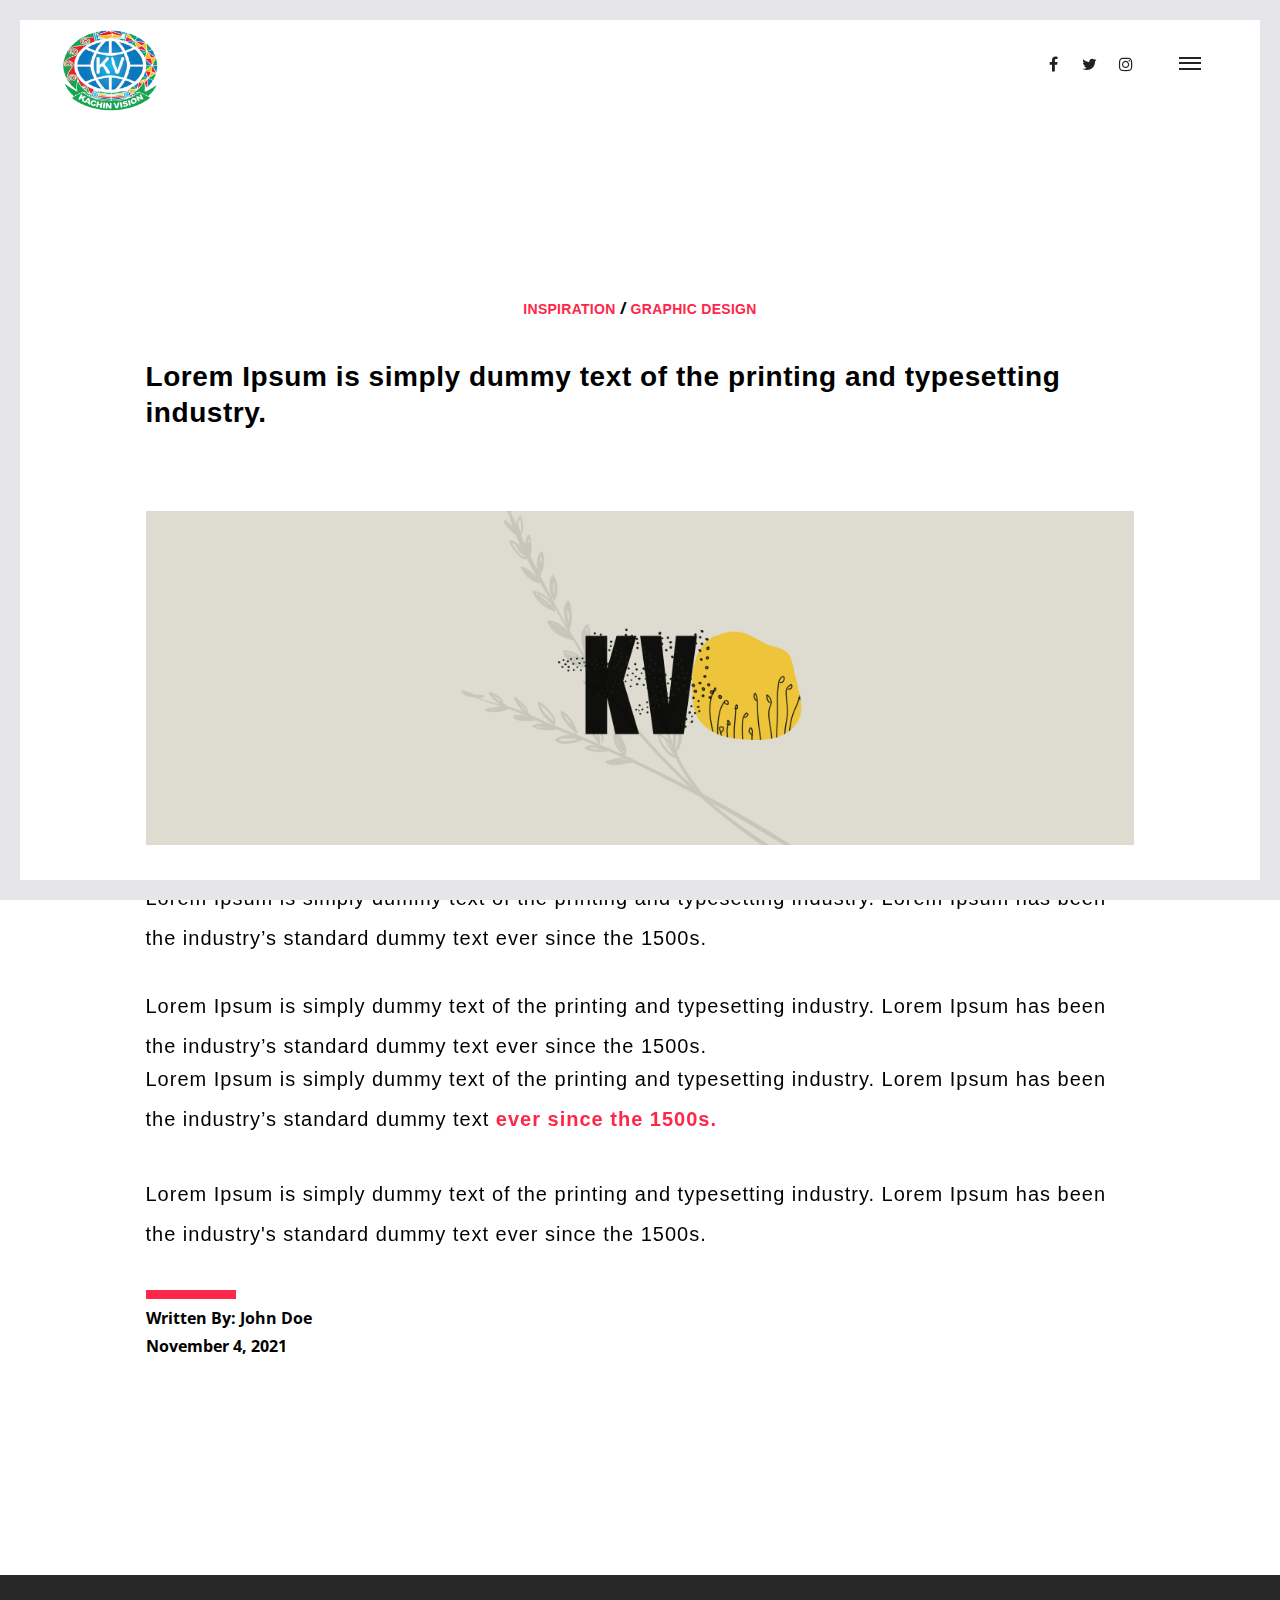
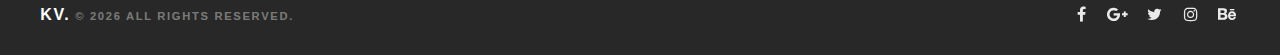
<file: news-single.html>
<!DOCTYPE html>
<html lang="en">
<head> 
	<!-- page title -->
    <title>KV</title>
    <meta charset="utf-8">
    <meta http-equiv="X-UA-Compatible" content="IE=edge">
    <meta name="description" content="KV project">
    <meta name="viewport" content="width=device-width, initial-scale=1">
    
    <!-- favicon -->
    <link rel="shortcut icon" href="images/favicon.ico" title="Favicon"/>
    
    <!-- Google webfonts -->
    <link href='https://fonts.googleapis.com/css?family=Open+Sans:400,300,600,700,800' rel='stylesheet' type='text/css'>
    <link href="https://fonts.googleapis.com/css?family=Dosis:200,300,400,500,700" rel="stylesheet">
    <link href="https://fonts.googleapis.com/css?family=Overpass:300,400,400i,600,700" rel="stylesheet">    
    <!-- favicon -->
    <link rel="shortcut icon" href="img/favicon.ico" title="Favicon"/>
             
	<!-- font icons -->
    <link href="plugins/font-awesome-4.7.0/css/font-awesome.min.css" rel="stylesheet" type="text/css">
    <link href="plugins/simple-line-icons/css/simple-line-icons.css" rel="stylesheet" type="text/css">
    
    <!-- css -->
    <link rel="stylesheet" type="text/css" href="css/bootstrap.min.css">
    <link rel="stylesheet" type="text/css" href="css/animate.css">    
    <link rel="stylesheet" type="text/css" href="css/main.css">
    <link rel="stylesheet" type="text/css" href="css/responsive.css">
    <link rel="stylesheet" type="text/css" href="css/other.css">
    <link rel="stylesheet" type="text/css" href="css/news.css">        
</head>

<body>


<div class="page-border" data-wow-duration="0.7s" data-wow-delay="0.2s">
    <div class="top-border wow fadeInDown animated" style="visibility: visible; animation-name: fadeInDown;"></div>
    <div class="right-border wow fadeInRight animated" style="visibility: visible; animation-name: fadeInRight;"></div>
    <div class="bottom-border wow fadeInUp animated" style="visibility: visible; animation-name: fadeInUp;"></div>
    <div class="left-border wow fadeInLeft animated" style="visibility: visible; animation-name: fadeInLeft;"></div>
</div>

	<div class="super_container">

        <!-- Header -->
        <header class="header">
            <div class="header_inner d-flex flex-row align-items-center justify-content-start">
            	<!-- logo start -->
                <div id="logo">
                	<a href="index.html"><img src="img/logo-big.png" alt="" title="" /></a>
                </div> 
                <!-- end of logo -->           
    
                <nav class="main_nav">
                	<ul>
                    	<li><a href="index.html">home</a></li>
                        <li><a href="about.html">About</a></li>
                        <li><a href="program.html">Program</a></li>
                        <li><a href="involved.html">Get Involved</a></li>
                        <li><a href="news.html">News & Media</a></li>
                        <li><a href="donation.html">Donation</a></li>
                        <li><a href="contact.html">contact</a></li>
                    </ul>
                </nav>
                
				<!--  header content social and menu icon -->                 
                <div class="header_content ml-auto">
                	<!-- social icons -->
                    <div class="social-icons">            
                        <a target="_blank" title="Facebook" href="https://www.facebook.com/username">
                            <i class="fa fa-facebook fa-1x"></i><span>Facebook</span>
                        </a>
                        <a target="_blank" title="Twitter" href="http://www.twitter.com/username">
                            <i class="fa fa-twitter fa-1x"></i><span>Twitter</span>
                        </a>
                        <a target="_blank" title="Instagram" href="http://www.instagram.com/username">
                            <i class="fa fa-instagram fa-1x"></i><span>Instagram</span>
                        </a>
                    </div><!-- end of social -->
                </div><!-- end of .header_content -->

                
                <!-- burger icon -->
                <div class="burger_container d-flex flex-column align-items-center justify-content-around menu_mm">
                    <div></div>
                    <div></div>
                    <div></div>
                </div> 
                <!-- end of burger icon -->
                
            </div><!-- end of .header_inner -->
        </header>
		
        <!-- Mobile Menu -->
        <div class="menu d-flex flex-column align-items-end justify-content-start text-right menu_mm trans_400">
            
            <div class="menu_close_container">
                <div class="menu_close">
                    <div></div>
                    <div></div>
                </div>
            </div><!-- end of .menu_close -->
            
            <!-- mobile menu logo -->
            <div class="logo menu_mm">
                <a href="#"><img class="kachin-logo" src="img/kachin_logo.svg">Kachin Vision</a>
            </div>
            <!-- end of mobile menu logo -->
            
            <nav class="menu_nav">
                <ul class="menu_mm">
                    <li class="menu_mm"><a href="index.html">home</a></li>
                    <li class="menu_mm"><a href="about.html">About</a></li>
                    <li class="menu_mm"><a href="program.html">Program</a></li>
                    <li class="menu_mm"><a href="involved.html">Get Involved</a></li>
                    <li class="menu_mm"><a href="news.html">News</a></li>
                    <li class="menu_mm"><a href="donation.html">Donation</a></li>
                    <li class="menu_mm"><a href="contact.html">contact</a></li>
                </ul>
            </nav>
            <!-- mobile social icons -->   
            <div class="mobile-social-icons mt-4">
                <ul>
                    <li><a href="#"><i class="fa fa-facebook-f"></i></a></li>
                    <li><a href="#"><i class="fa fa-dribbble"></i></a></li>
                    <li><a href="#" target="_blank"><i class="fa fa-pinterest"></i></a></li>
                </ul>
            </div>
            <!-- end of mobile social icons -->   
                  
        </div><!-- end of .menu -->
        <!-- end of Mobile Menu -->

        <!-------------------- top Shape start  -------------------->	<!-- img/img-devider-scaled.jpg -->
		

    	<!-------------------- // END top shape -------------------->	

		<div class="inner-divider"></div><!-- divider end --><!-- rgb(147, 180, 180);" -->

  
        <!-------------------- News START -------------------->
        
        <!-- blog start -->
        <div id="blog">
            <!-- divider start -->
            <div class="inner-divider"></div>
            <!-- divider end -->
            <!-- container start -->
            <div class="container">
            
                
                <!-- divider start -->
                <div class="inner-divider"></div>
                <!-- divider end -->
                <!-- row start -->
                <div class="row justify-content-center">
                    <!-- col start --><!-- col-sm-12 col-md-12 col-lg-12 -->
                    <div class="col-md-10">
                        <div class="news-item">
                            <div id="#" class="news-single">
                                <figure class="news-content news-content-blog">
                                    <figcaption>
                                        <!-- news subtitle start -->
                                        <h3 class="text-center">
                                            <span class="blog-category">
                                                <a href="#" rel="category tag">Inspiration</a> / <a href="#" rel="category tag">Graphic Design</a>
                                            </span>
                                        </h3>
                                        <!-- news subtitle end -->
                                        
                                        <!-- divider start -->
                                        <div class="inner-divider-half"></div>
                                        <!-- divider end -->
                                        <!-- news title start -->
                                        <h2 class="section-heading-news">
                                            Lorem Ipsum is simply dummy text of the printing and typesetting industry.
                                        </h2>
                                        <!-- news title end -->
                                        <!-- divider start -->
                                        <div class="inner-divider-half"></div>
                                        <!-- divider end -->
                                        <!-- news date start -->
        
                                        <!-- news date end -->
                                        <!-- divider start -->
                                        <div class="inner-divider-timeline-news"></div>
                                        <!-- divider end -->
                                        
                                        <!-- news IMG start -->
                                        <img alt="" src="img/img-devider-scaled.png" />
                                        <!-- news IMG end -->
                                        
                                        <!-- divider start -->
                                        <div class="inner-divider-timeline-news"></div>
                                        <!-- divider end -->
        
                                        <!-- section text start -->
                                        <div class="section-txt-news page-content-default">
                                            
                                            <div class="section-txt-news">
                                                <p>Lorem Ipsum is simply dummy text of the printing and typesetting industry. Lorem Ipsum has been the industry&#8217;s standard dummy text ever since the 1500s.</p>
                                            </div>
                                            
                                            <div class="inner-divider-timeline-news"></div>
                                            <div class="section-txt-news">
                                                <p>Lorem Ipsum is simply dummy text of the printing and typesetting industry. Lorem Ipsum has been the industry&#8217;s standard dummy text ever since the 1500s.</p>
                                            </div>
                                            <div class="section-txt-news-second">
                                                <p>
                                                    Lorem Ipsum is simply dummy text of the printing and typesetting industry. Lorem Ipsum has been the industry&#8217;s standard dummy text
                                                    <a class="link-underline" href="#">ever since the 1500s.</a>
                                                </p>
                                            </div>
                                        </div>
                                        <!-- section text end -->
                                        
                                        <!-- divider start -->
                                        <div class="inner-divider-timeline-news"></div>
                                        <!-- divider end -->
                                        <!-- section text start -->
                                        <!-- section testimonial start -->
                                        <div class="section-txt-news-author">
                                            <p>
                                                Lorem Ipsum is simply dummy text of the printing and typesetting industry. Lorem Ipsum has been the industry's standard dummy text ever since the 1500s.
                                            </p>
                                        </div>
                                        <!-- section testimonial end -->
                                        <!-- divider start -->
                                        <div class="inner-divider-half"></div>
                                        <!-- divider end -->
        
                                        <!-- section text end -->
                                        
                                        <!-- Author -->
                                        <div class="the-overline"></div>  
                                        <div class="empty-space-10px"></div>                                     
                                        <h5>Written By: John Doe</h5>
                                        <div class="empty-space-10px"></div>    
                                        <h5>November 4, 2021</h5>  
                                        <!-- /. Author -->     
                                    </figcaption>
                                </figure>
                            </div>
                        </div>
                        <!-- news item 1 end -->
                        <!-- divider start -->
                        <div class="inner-divider-timeline-news"></div>
                        <!-- divider end -->
                    </div>
                    <!-- col end -->
                </div>
                <!-- row end -->
            </div>
            <!-- container end -->
        
        </div>
        <!-- blog end -->
       	<!------------------------- END News  ------------------------->                  
                           
		<div class="inner-divider"></div><!-- divider end -->
        
        
        <!-------------------- START FOOTER -------------------->
        <!--Footer-->
	    <footer id="landing-footer" class="clearfix">
        	<div class="container">
       			<div class="row clearfix">

                    <!-- START COPYRIGHT -->
                    <div id="copyright" class="col-2-footer animated fadeInUp visible" data-animation="fadeInUp" data-animation-delay="500">
                        <a class="link-underline link-underline-light" href="#">KV.</a> © <script>document.write(new Date().getFullYear());</script>  All Rights Reserved.
                    </div>
                    <!-- END COPYRIGHT -->
    
                    <!--Social Icons in Footer-->
                    <ul class="col-2-footer footer-social-icons animated fadeInUp visible" data-animation="fadeInUp" data-animation-delay="500">
                        <li>
                            <a target="_blank" title="Facebook" href="https://www.facebook.com/username">
                                <i class="fa fa-facebook fa-1x"></i><span>Facebook</span>
                            </a>
                        </li>
                        <li>
                            <a target="_blank" title="Google+" href="http://google.com/+username">
                                <i class="fa fa-google-plus fa-1x"></i><span>Google+</span>
                            </a>
                        </li>
                        <li>
                            <a target="_blank" title="Twitter" href="http://www.twitter.com/username">
                                <i class="fa fa-twitter fa-1x"></i><span>Twitter</span>
                            </a>
                        </li>
                        <li>
                            <a target="_blank" title="Instagram" href="http://www.instagram.com/username">
                                <i class="fa fa-instagram fa-1x"></i><span>Instagram</span>
                            </a>
                        </li>
                        <li>
                            <a target="_blank" title="behance" href="http://www.behance.net">
                                <i class="fa fa-behance fa-1x"></i><span>Behance</span>
                            </a>
                        </li>
                    </ul>
                    <!--End of Social Icons in Footer-->
                
            	</div><!-- end of .row -->
            </div><!-- end of .container -->
        </footer>
        <!--End of Footer-->
    	<!-------------------- // END FOOTER -------------------->	 

        <!-- to top arrow start -->
        <a class="scrollToTop" href="#">
            <div class="to-top-arrow to-top-arrow">
                <span class=" icon-arrow-up"></span>
            </div>
        </a>
        <!-- to top arrow end -->

	</div><!-- end of .super_container -->

    <!-- Include JavaScript resources -->
    <script src="js/jquery-3.2.1.min.js"></script>
    <script src="js/easing.js"></script>    
	<script src="js/wow.js"></script>
   	<script src="js/plugins.js"></script>
    
    <script src="js/custom.js"></script>

</body>
</html>
</file>
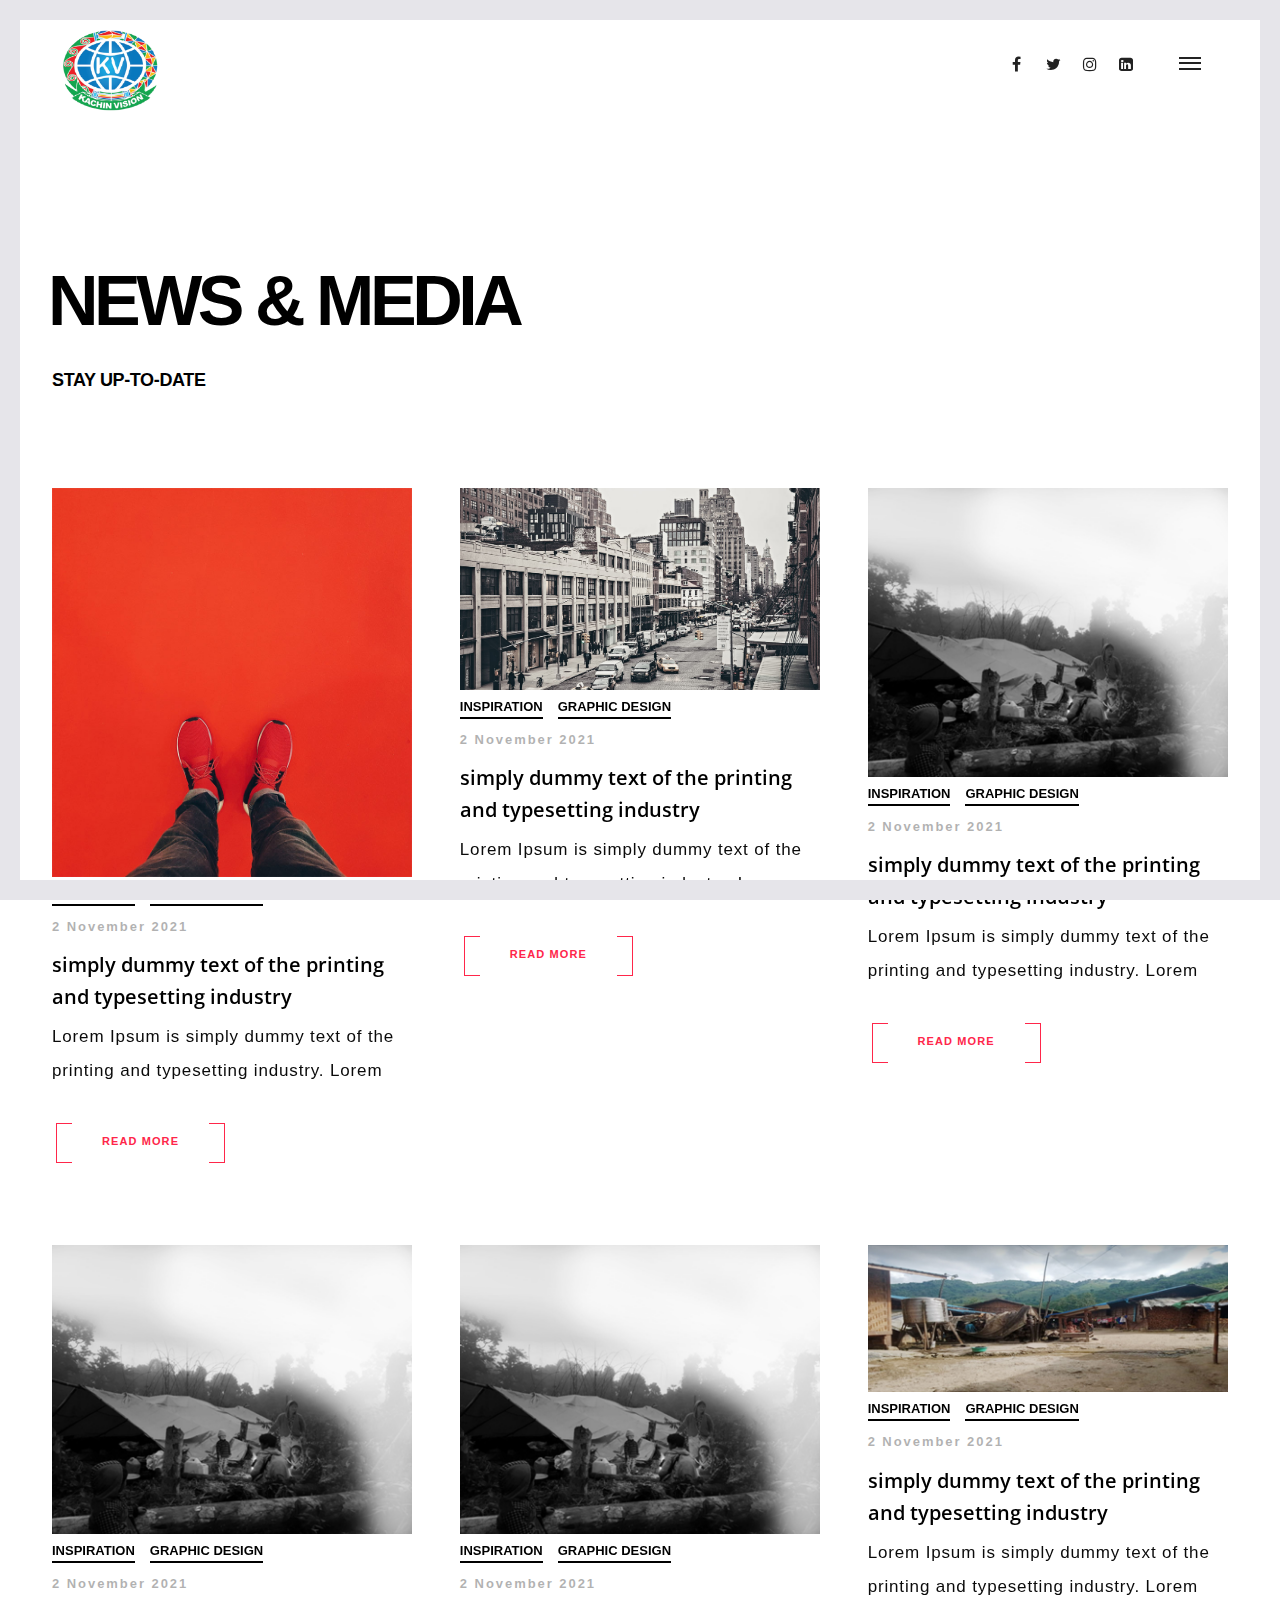
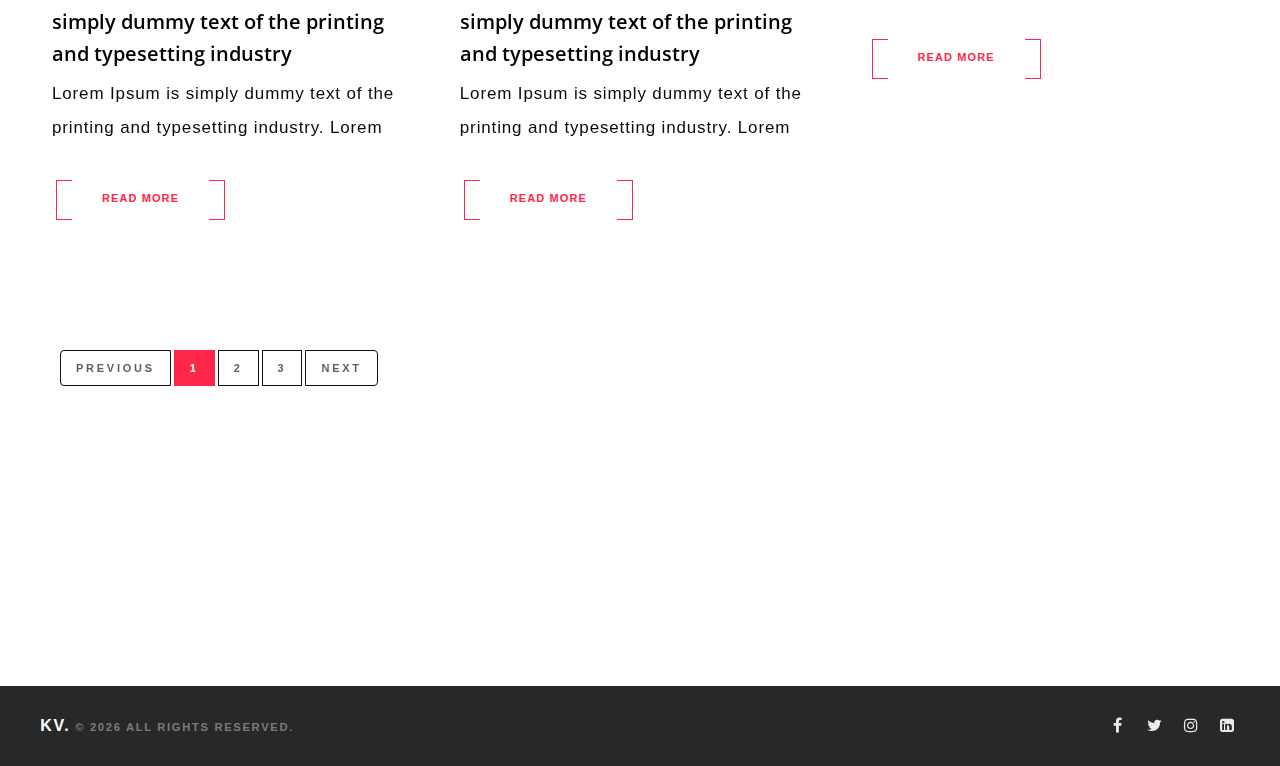
<file: news.html>
<!DOCTYPE html>
<html lang="en">
<head> 
	<!-- page title -->
    <title>KV</title>
    <meta charset="utf-8">
    <meta http-equiv="X-UA-Compatible" content="IE=edge">
    <meta name="description" content="KV project">
    <meta name="viewport" content="width=device-width, initial-scale=1">
    
    <!-- favicon -->
    <link rel="shortcut icon" href="images/favicon.ico" title="Favicon"/>
    
    <!-- Google webfonts -->
    <link href='https://fonts.googleapis.com/css?family=Open+Sans:400,300,600,700,800' rel='stylesheet' type='text/css'>
    <link href="https://fonts.googleapis.com/css?family=Dosis:200,300,400,500,700" rel="stylesheet">
    <link href="https://fonts.googleapis.com/css?family=Overpass:300,400,400i,600,700" rel="stylesheet">    
    <!-- favicon -->
    <link rel="shortcut icon" href="img/favicon.ico" title="Favicon"/>
             
	<!-- font icons -->
    <link href="plugins/font-awesome-4.7.0/css/font-awesome.min.css" rel="stylesheet" type="text/css">
    <link href="plugins/simple-line-icons/css/simple-line-icons.css" rel="stylesheet" type="text/css">
    
    <!-- css -->
    <link rel="stylesheet" type="text/css" href="css/bootstrap.min.css">
    <link rel="stylesheet" type="text/css" href="css/animate.css">    
    <link rel="stylesheet" type="text/css" href="css/main.css">
    <link rel="stylesheet" type="text/css" href="css/responsive.css">
    <link rel="stylesheet" type="text/css" href="css/other.css">
    <link rel="stylesheet" type="text/css" href="css/news.css">        
</head>

<body>


<div class="page-border" data-wow-duration="0.7s" data-wow-delay="0.2s">
    <div class="top-border wow fadeInDown animated" style="visibility: visible; animation-name: fadeInDown;"></div>
    <div class="right-border wow fadeInRight animated" style="visibility: visible; animation-name: fadeInRight;"></div>
    <div class="bottom-border wow fadeInUp animated" style="visibility: visible; animation-name: fadeInUp;"></div>
    <div class="left-border wow fadeInLeft animated" style="visibility: visible; animation-name: fadeInLeft;"></div>
</div>

	<div class="super_container">

        <!-- Header -->
        <header class="header">
            <div class="header_inner d-flex flex-row align-items-center justify-content-start">
            	<!-- logo start -->
                <div id="logo">
                	<a href="index.html"><img src="img/logo-big.png" alt="" title="" /></a>
                </div> 
                <!-- end of logo -->           
    
                <nav class="main_nav">
                	<ul>
                    	<li><a href="index.html">home</a></li>
                        <li><a href="about.html">About</a></li>
                        <li><a href="program.html">Programs</a></li>
                        <li><a href="involved.html">Get Involved</a></li>
                        <li><a href="news.html">News & Media</a></li>
                        <li><a href="donation.html">Donation</a></li>
                        <li><a href="contact.html">contact</a></li>
                    </ul>
                </nav>
                
				<!--  header content social and menu icon -->                 
                <div class="header_content ml-auto">
                	<!-- social icons -->
                    <div class="social-icons">            
                        <a target="_blank" title="Facebook" href="https://www.facebook.com/username">
                            <i class="fa fa-facebook fa-1x"></i><span>Facebook</span>
                        </a>
                        <a target="_blank" title="Twitter" href="http://www.twitter.com/username">
                            <i class="fa fa-twitter fa-1x"></i><span>Twitter</span>
                        </a>
                        <a target="_blank" title="Instagram" href="http://www.instagram.com/username">
                            <i class="fa fa-instagram fa-1x"></i><span>Instagram</span>
                        </a>
                        <a target="_blank" title="Linkedin" href="http://www.linkedin.com/username">
                            <i class="fa fa-linkedin-square fa-1x"></i><span>Linkedin</span>
                        </a>                        
                    </div><!-- end of social -->
                </div><!-- end of .header_content -->

                
                <!-- burger icon -->
                <div class="burger_container d-flex flex-column align-items-center justify-content-around menu_mm">
                    <div></div>
                    <div></div>
                    <div></div>
                </div> 
                <!-- end of burger icon -->
                
            </div><!-- end of .header_inner -->
        </header>
		
        <!-- Mobile Menu -->
        <div class="menu d-flex flex-column align-items-end justify-content-start text-right menu_mm trans_400">
            
            <div class="menu_close_container">
                <div class="menu_close">
                    <div></div>
                    <div></div>
                </div>
            </div><!-- end of .menu_close -->
            
            <!-- mobile menu logo -->
            <div class="logo menu_mm">
                <a href="#"><img class="kachin-logo" src="img/kachin_logo.svg">Kachin Vision</a>
            </div>
            <!-- end of mobile menu logo -->
            
            <nav class="menu_nav">
                <ul class="menu_mm">
                    <li class="menu_mm"><a href="index.html">home</a></li>
                    <li class="menu_mm"><a href="about.html">About</a></li>
                    <li class="menu_mm"><a href="program.html">Programs</a></li>
                    <li class="menu_mm"><a href="involved.html">Get Involved</a></li>
                    <li class="menu_mm"><a href="news.html">News</a></li>
                    <li class="menu_mm"><a href="donation.html">Donation</a></li>
                    <li class="menu_mm"><a href="contact.html">contact</a></li>
                </ul>
            </nav>
            <!-- mobile social icons -->   
            <div class="mobile-social-icons mt-4">
                <ul>
                    <li><a href="#"><i class="fa fa-facebook-f"></i></a></li>
                    <li><a href="#"><i class="fa fa-twitter"></i></a></li>
                    <li><a href="#"><i class="fa fa-instagram"></i></a></li>
                    <li><a href="#" target="_blank"><i class="fa fa-linkedin"></i></a></li>
                </ul>
            </div>
            <!-- end of mobile social icons -->   
                  
        </div><!-- end of .menu -->
        <!-- end of Mobile Menu -->

        <!-------------------- top Shape start  -------------------->	<!-- img/img-devider-scaled.jpg -->
		

    	<!-------------------- // END top shape -------------------->	

		<div class="inner-divider"></div><!-- divider end --><!-- rgb(147, 180, 180);" -->

  
        <!-------------------- News START -------------------->
        <!-- blog start -->
        <div class="section-padding-100" id="blog">
        
            <!-- divider start -->
            <div class="inner-divider"></div>
            <!-- divider end -->
        
            <!-- container start -->
            <div class="container">
            
                <!-- page title start -->
                <h1 class="home-page-title-all">
                    News & Media
                </h1>
                <!-- page title end -->
                
                <!-- divider start -->
                <div class="inner-divider-half"></div>
                <!-- divider end -->
                
                <!-- section subtitle start -->
                <h2 class="section-heading section-heading-all section-heading-light">
                    STAY UP-TO-DATE
                </h2>
                <!-- section subtitle end -->
                
                <!-- divider start -->
                <div class="inner-divider"></div>
                <!-- divider end -->         
            
                <div class="news">
                    
                    <!-- start news item -->
                    <div class="news-item">
                        <div class="news-image-container">
                            <div class="news-image-wrap">
                                <img class="news-image" src="img/blog-2.jpg"  />
                            </div>
                            <a class="news-image-link" href="news-single.html"></a>
                        </div><!-- news-image-container -->
    
                        <div class="news-content">
                            <ul class="news-categories">
                                <li class="news-category"><a href="#">Inspiration</a></li>
                                <li class="news-category"><a href="#">Graphic Design</a></li>
                            </ul>
                            <h5 class="news-date">2 November 2021</h5>
                            <div class="news-info">
                                <h2 class="news-title">
                                    <a class="news-link" href="#">
                                        <span class="news-title-full"> simply dummy text of the printing and typesetting industry</span>
                                    </a>
                                </h2>
                                
                                <!-- section TXT start -->
                                <div class="section-txt-news">
                                    <p>
                                        Lorem Ipsum is simply dummy text of the printing and typesetting industry. Lorem Ipsum has been the industry&#039;s standard dummy text ever since the 1500s. Lorem Ipsum is simply dummy text of the
                                        printing and typesetting industry.
                                    </p>
                                </div>
                                <!-- section TXT end -->
                                
                            </div><!-- news-info -->
                            
                            <!-- divider start -->
                            <div class="inner-divider-timeline-news"></div>
                            <!-- divider end -->
                                                            
                            <!-- the button wrapper start -->
                            <div class="the-button-wrapper the-button-wrapper-news">
                                <a class="the-button" href="news-single.html"> Read more </a>
                            </div>
                            <!-- the button wrapper end -->
                            
                        </div><!-- end of .news-content -->
                    </div><!-- end of news-item -->
                    
                    <!-- start news item -->
                    <div class="news-item">
                        <div class="news-image-container">
                            <div class="news-image-wrap">
                                <img class="news-image" src="img/bg-1.jpg"  />
                            </div>
                            <a class="news-image-link" href="news-single.html"></a>
                        </div><!-- news-image-container -->
    
                        <div class="news-content">
                            <ul class="news-categories">
                                <li class="news-category"><a href="#">Inspiration</a></li>
                                <li class="news-category"><a href="#">Graphic Design</a></li>
                            </ul>
                            <h5 class="news-date">2 November 2021</h5>
                            <div class="news-info">
                                <h2 class="news-title">
                                    <a class="news-link" href="#">
                                        <span class="news-title-full"> simply dummy text of the printing and typesetting industry</span>
                                    </a>
                                </h2>
                                
                                <!-- section TXT start -->
                                <div class="section-txt-news">
                                    <p>
                                        Lorem Ipsum is simply dummy text of the printing and typesetting industry. Lorem Ipsum has been the industry&#039;s standard dummy text ever since the 1500s. Lorem Ipsum is simply dummy text of the
                                        printing and typesetting industry.
                                    </p>
                                </div>
                                <!-- section TXT end -->
                                
                            </div><!-- news-info -->
                            
                            <!-- divider start -->
                            <div class="inner-divider-timeline-news"></div>
                            <!-- divider end -->
                                                            
                            <!-- the button wrapper start -->
                            <div class="the-button-wrapper the-button-wrapper-news">
                                <a class="the-button" href="news-single.html"> Read more </a>
                            </div>
                            <!-- the button wrapper end -->
                            
                        </div><!-- end of .news-content -->
                    </div><!-- end of news-item -->
    
                    <!-- start news item -->
                    <div class="news-item">
                        <div class="news-image-container">
                            <div class="news-image-wrap">
                                <img class="news-image" src="img/bg_3.jpg"  />
                            </div>
                            <a class="news-image-link" href="news-single.html"></a>
                        </div><!-- news-image-container -->
    
                        <div class="news-content">
                            <ul class="news-categories">
                                <li class="news-category"><a href="#">Inspiration</a></li>
                                <li class="news-category"><a href="#">Graphic Design</a></li>
                            </ul>
                            <h5 class="news-date">2 November 2021</h5>
                            <div class="news-info">
                                <h2 class="news-title">
                                    <a class="news-link" href="#">
                                        <span class="news-title-full"> simply dummy text of the printing and typesetting industry</span>
                                    </a>
                                </h2>
                                
                                <!-- section TXT start -->
                                <div class="section-txt-news">
                                    <p>
                                        Lorem Ipsum is simply dummy text of the printing and typesetting industry. Lorem Ipsum has been the industry&#039;s standard dummy text ever since the 1500s. Lorem Ipsum is simply dummy text of the
                                        printing and typesetting industry.
                                    </p>
                                </div>
                                <!-- section TXT end -->
                                
                            </div><!-- news-info -->
                            
                            <!-- divider start -->
                            <div class="inner-divider-timeline-news"></div>
                            <!-- divider end -->
                                                            
                            <!-- the button wrapper start -->
                            <div class="the-button-wrapper the-button-wrapper-news">
                                <a class="the-button" href="news-single.html"> Read more </a>
                            </div>
                            <!-- the button wrapper end -->
                            
                        </div><!-- end of .news-content -->
                    </div><!-- end of news-item -->

                    <!-- start news item -->
                    <div class="news-item">
                        <div class="news-image-container">
                            <div class="news-image-wrap">
                                <img class="news-image" src="img/bg_3.jpg"  />
                            </div>
                            <a class="news-image-link" href="news-single.html"></a>
                        </div><!-- news-image-container -->
    
                        <div class="news-content">
                            <ul class="news-categories">
                                <li class="news-category"><a href="#">Inspiration</a></li>
                                <li class="news-category"><a href="#">Graphic Design</a></li>
                            </ul>
                            <h5 class="news-date">2 November 2021</h5>
                            <div class="news-info">
                                <h2 class="news-title">
                                    <a class="news-link" href="#">
                                        <span class="news-title-full"> simply dummy text of the printing and typesetting industry</span>
                                    </a>
                                </h2>
                                
                                <!-- section TXT start -->
                                <div class="section-txt-news">
                                    <p>
                                        Lorem Ipsum is simply dummy text of the printing and typesetting industry. Lorem Ipsum has been the industry&#039;s standard dummy text ever since the 1500s. Lorem Ipsum is simply dummy text of the
                                        printing and typesetting industry.
                                    </p>
                                </div>
                                <!-- section TXT end -->
                                
                            </div><!-- news-info -->
                            
                            <!-- divider start -->
                            <div class="inner-divider-timeline-news"></div>
                            <!-- divider end -->
                                                            
                            <!-- the button wrapper start -->
                            <div class="the-button-wrapper the-button-wrapper-news">
                                <a class="the-button" href="news-single.html"> Read more </a>
                            </div>
                            <!-- the button wrapper end -->
                            
                        </div><!-- end of .news-content -->
                    </div><!-- end of news-item -->
    
                    <!-- start news item -->
                    <div class="news-item">
                        <div class="news-image-container">
                            <div class="news-image-wrap">
                                <img class="news-image" src="img/bg_3.jpg"  />
                            </div>
                            <a class="news-image-link" href="news-single.html"></a>
                        </div><!-- news-image-container -->
    
                        <div class="news-content">
                            <ul class="news-categories">
                                <li class="news-category"><a href="#">Inspiration</a></li>
                                <li class="news-category"><a href="#">Graphic Design</a></li>
                            </ul>
                            <h5 class="news-date">2 November 2021</h5>
                            <div class="news-info">
                                <h2 class="news-title">
                                    <a class="news-link" href="#">
                                        <span class="news-title-full"> simply dummy text of the printing and typesetting industry</span>
                                    </a>
                                </h2>
                                
                                <!-- section TXT start -->
                                <div class="section-txt-news">
                                    <p>
                                        Lorem Ipsum is simply dummy text of the printing and typesetting industry. Lorem Ipsum has been the industry&#039;s standard dummy text ever since the 1500s. Lorem Ipsum is simply dummy text of the
                                        printing and typesetting industry.
                                    </p>
                                </div>
                                <!-- section TXT end -->
                                
                            </div><!-- news-info -->
                            
                            <!-- divider start -->
                            <div class="inner-divider-timeline-news"></div>
                            <!-- divider end -->
                                                            
                            <!-- the button wrapper start -->
                            <div class="the-button-wrapper the-button-wrapper-news">
                                <a class="the-button" href="news-single.html"> Read more </a>
                            </div>
                            <!-- the button wrapper end -->
                            
                        </div><!-- end of .news-content -->
                    </div><!-- end of news-item -->
                    
                    
                    <!-- start news item -->
                    <div class="news-item">
                        <div class="news-image-container">
                            <div class="news-image-wrap">
                                <img class="news-image" src="img/bg_4.jpg"  />
                            </div>
                            <a class="news-image-link" href="news-single.html"></a>
                        </div><!-- news-image-container -->
    
                        <div class="news-content">
                            <ul class="news-categories">
                                <li class="news-category"><a href="#">Inspiration</a></li>
                                <li class="news-category"><a href="#">Graphic Design</a></li>
                            </ul>
                            <h5 class="news-date">2 November 2021</h5>
                            <div class="news-info">
                                <h2 class="news-title">
                                    <a class="news-link" href="#">
                                        <span class="news-title-full"> simply dummy text of the printing and typesetting industry</span>
                                    </a>
                                </h2>
                                
                                <!-- section TXT start -->
                                <div class="section-txt-news">
                                    <p>
                                        Lorem Ipsum is simply dummy text of the printing and typesetting industry. Lorem Ipsum has been the industry&#039;s standard dummy text ever since the 1500s. Lorem Ipsum is simply dummy text of the
                                        printing and typesetting industry.
                                    </p>
                                </div>
                                <!-- section TXT end -->
                                
                            </div><!-- news-info -->
                            
                            <!-- divider start -->
                            <div class="inner-divider-timeline-news"></div>
                            <!-- divider end -->
                                                            
                            <!-- the button wrapper start -->
                            <div class="the-button-wrapper the-button-wrapper-news">
                                <a class="the-button" href="news-single.html"> Read more </a>
                            </div>
                            <!-- the button wrapper end -->
                            
                        </div><!-- end of .news-content -->
                    </div><!-- end of news-item -->
                 
                    
                </div><!-- end of news -->
                
                    <!-- Pagination -->
                    <div class="clear"></div>
                    <div class="col-md-12 mt-5">
                        <ul class="pagination">
                            <li class="page-item">
                                <a aria-label="Previous" class="page-link c-btn inverse" href="#"><span>Previous</span></a>
                            </li>
                            <li class="page-item">
                                <a class="page-link c-btn inverse active"><span>1</span></a>
                            </li>
                            <li class="page-item">
                                <a class="page-link c-btn " href="#"><span>2</span></a>
                            </li>
                            <li class="page-item">
                                <a class="page-link c-btn inverse" href="#"><span>3</span></a>
                            </li>                        
                            <li class="page-item">
                                <a aria-label="Next" class="page-link c-btn inverse" href="#"><span>Next</span></a>
                            </li>
                            
                        </ul>
                    </div><!-- end of col-12 -->
                    <div class="clear"></div>
                    <div class="inner-divider"></div>
                
            </div>
            <!--/.container-->
    
        </div>
        <!-- blog end -->
       	<!------------------------- END News  ------------------------->          
        
                           
		<div class="inner-divider"></div><!-- divider end -->
        
        
        <!-------------------- START FOOTER -------------------->
        <!--Footer-->
	    <footer id="landing-footer" class="clearfix">
        	<div class="container">
       			<div class="row clearfix">

                    <!-- START COPYRIGHT -->
                    <div id="copyright" class="col-2-footer animated fadeInUp visible" data-animation="fadeInUp" data-animation-delay="500">
                        <a class="link-underline link-underline-light" href="#">KV.</a> © <script>document.write(new Date().getFullYear());</script>  All Rights Reserved.
                    </div>
                    <!-- END COPYRIGHT -->
    
                    <!--Social Icons in Footer-->
                    <ul class="col-2-footer footer-social-icons animated fadeInUp visible" data-animation="fadeInUp" data-animation-delay="500">
                        <li>
                            <a target="_blank" title="Facebook" href="https://www.facebook.com/username">
                                <i class="fa fa-facebook fa-1x"></i><span>Facebook</span>
                            </a>
                        </li>
                        <li>
                            <a target="_blank" title="Twitter" href="http://www.twitter.com/username">
                                <i class="fa fa-twitter fa-1x"></i><span>Twitter</span>
                            </a>
                        </li>
                        <li>
                            <a target="_blank" title="Instagram" href="http://www.instagram.com/username">
                                <i class="fa fa-instagram fa-1x"></i><span>Instagram</span>
                            </a>
                        </li>
                        <li>
                            <a target="_blank" title="Linkedin" href="http://www.linkedin.com">
                                <i class="fa fa-linkedin-square fa-1x"></i><span>Behance</span>
                            </a>
                        </li>

                    </ul>
                    <!--End of Social Icons in Footer-->
                
            	</div><!-- end of .row -->
            </div><!-- end of .container -->
        </footer>
        <!--End of Footer-->
    	<!-------------------- // END FOOTER -------------------->	 

        <!-- to top arrow start -->
        <a class="scrollToTop" href="#">
            <div class="to-top-arrow to-top-arrow">
                <span class=" icon-arrow-up"></span>
            </div>
        </a>
        <!-- to top arrow end -->

	</div><!-- end of .super_container -->

    <!-- Include JavaScript resources -->
    <script src="js/jquery-3.2.1.min.js"></script>
    <script src="js/easing.js"></script>    
	<script src="js/wow.js"></script>
   	<script src="js/plugins.js"></script>
    
    <script src="js/custom.js"></script>

</body>
</html>
</file>
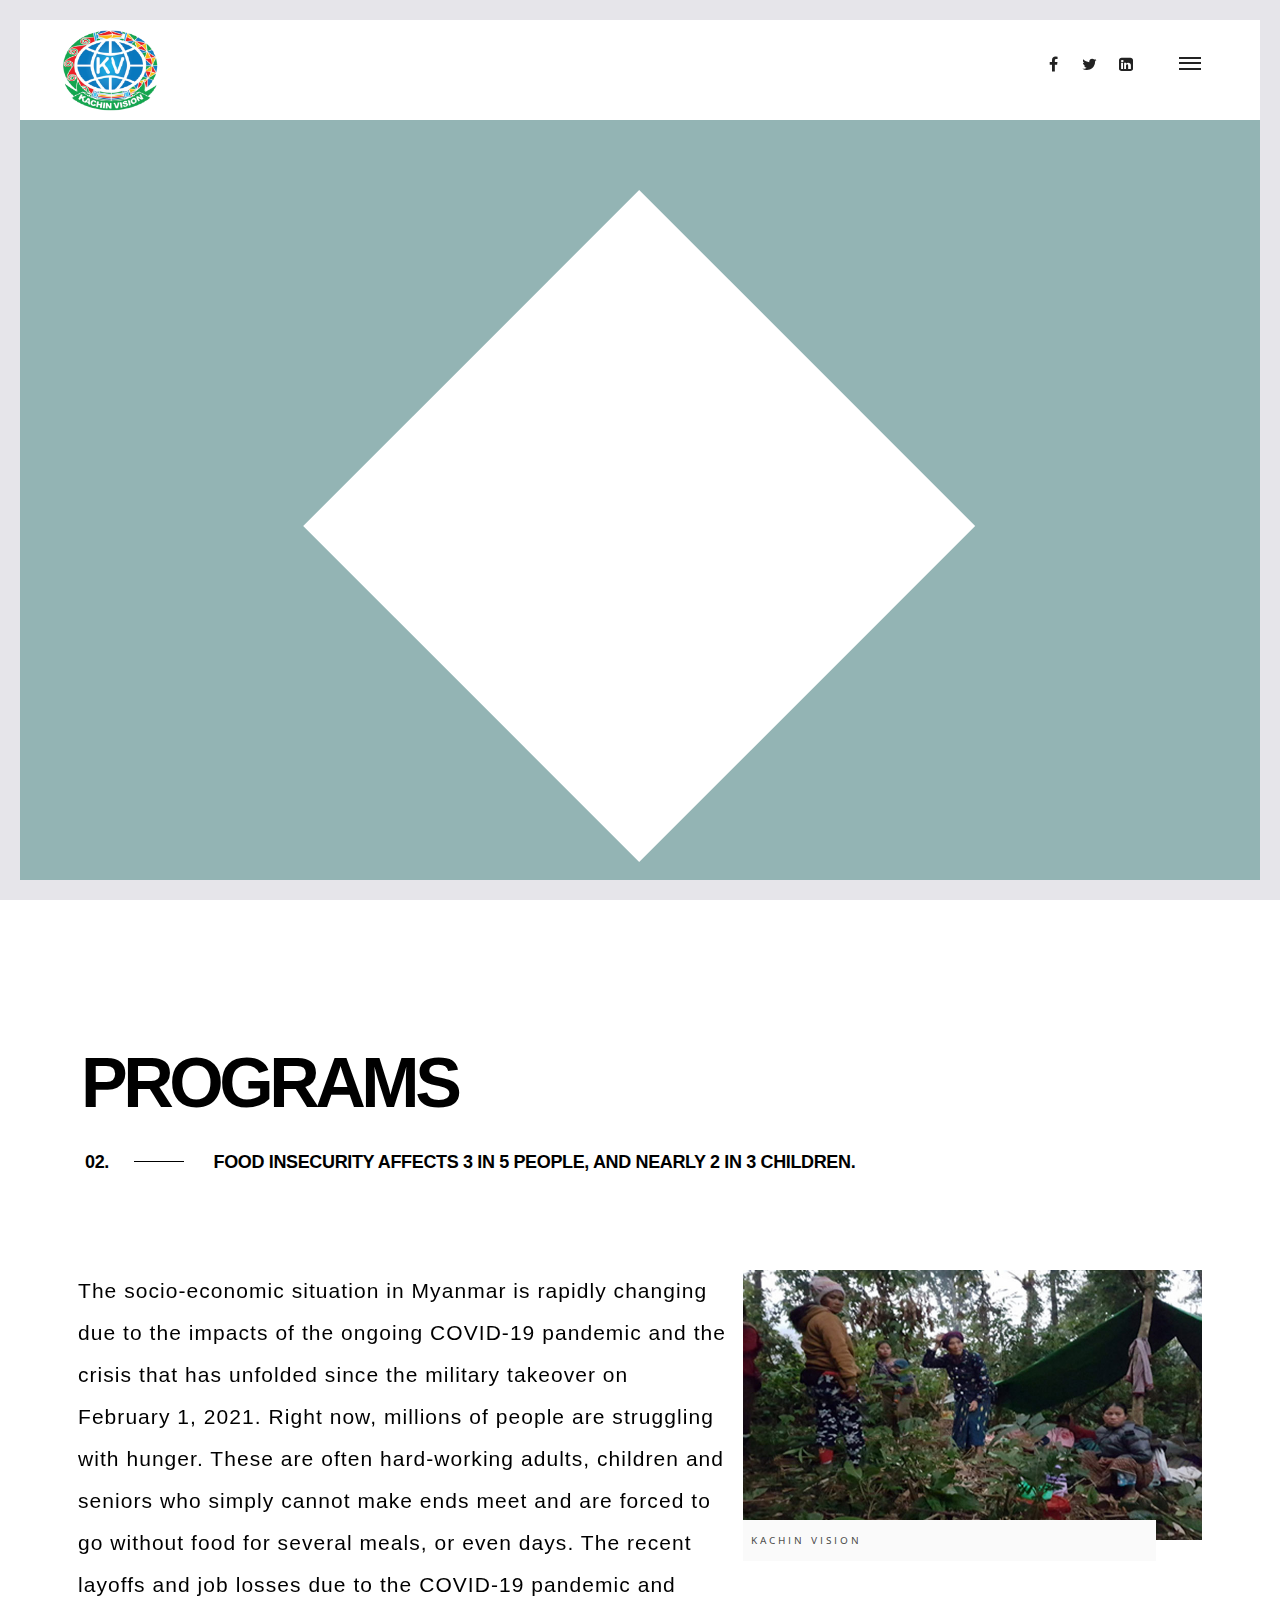
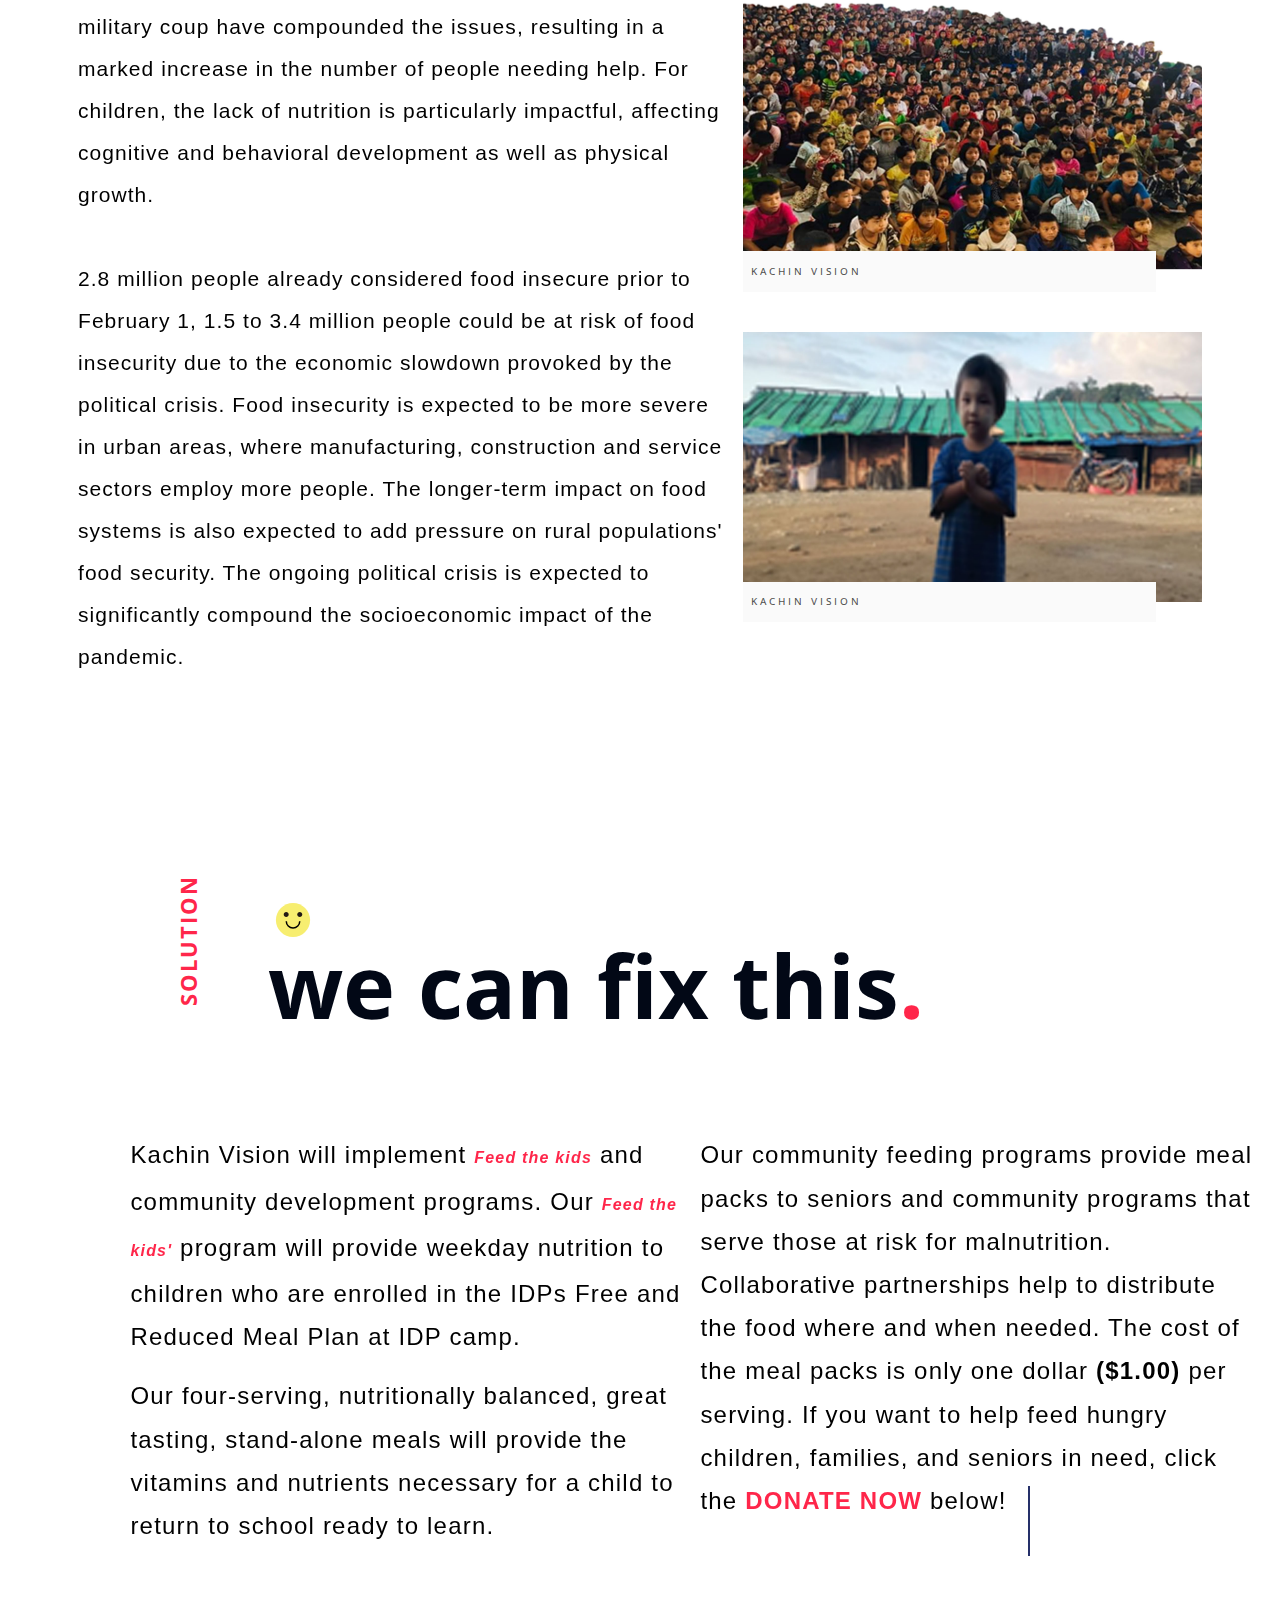
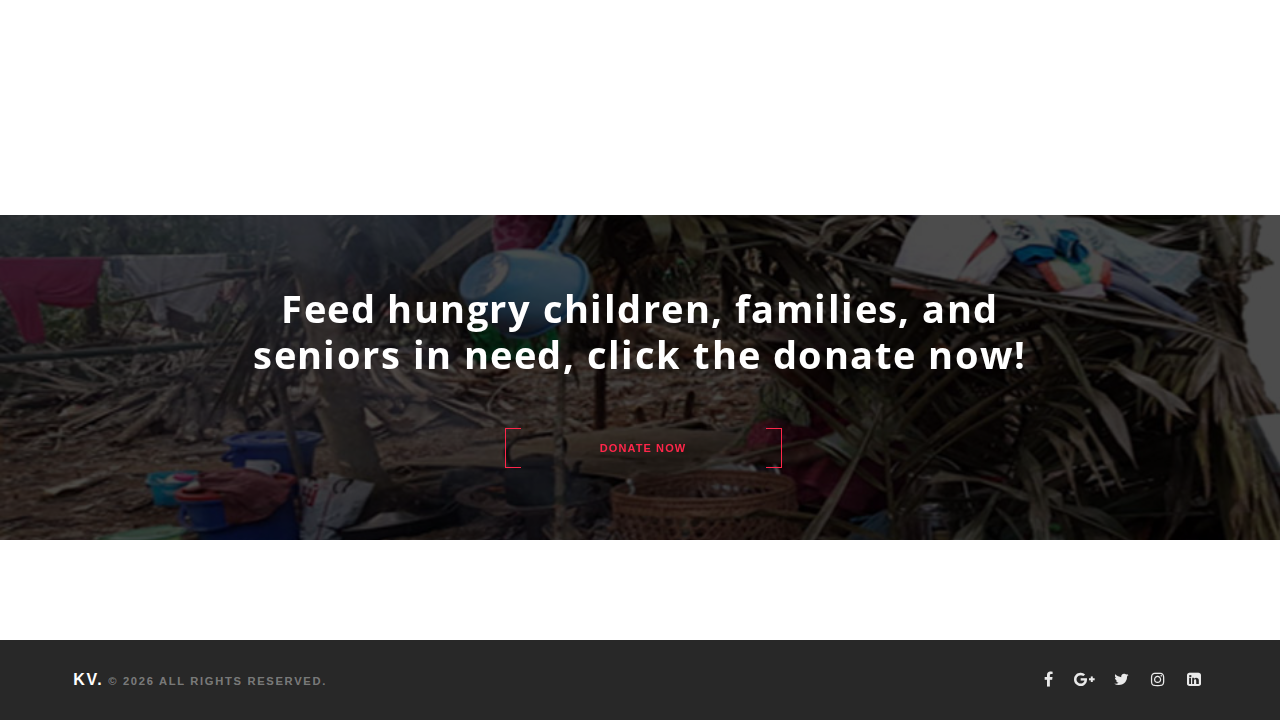
<file: program.html>
<!DOCTYPE html>
<html lang="en">
<head> 
	<!-- page title -->
    <title>KV</title>
    <meta charset="utf-8">
    <meta http-equiv="X-UA-Compatible" content="IE=edge">
    <meta name="description" content="KV project">
    <meta name="viewport" content="width=device-width, initial-scale=1">
    
    <!-- favicon -->
    <link rel="shortcut icon" href="images/favicon.ico" title="Favicon"/>
    
    <!-- Google webfonts -->
    <link href='https://fonts.googleapis.com/css?family=Open+Sans:400,300,600,700,800' rel='stylesheet' type='text/css'>
    <link href="https://fonts.googleapis.com/css?family=Dosis:200,300,400,500,700" rel="stylesheet">
    <link href="https://fonts.googleapis.com/css?family=Overpass:300,400,400i,600,700" rel="stylesheet">    
    <!-- favicon -->
    <link rel="shortcut icon" href="img/favicon.ico" title="Favicon"/>
             
	<!-- font icons -->
    <link href="plugins/font-awesome-4.7.0/css/font-awesome.min.css" rel="stylesheet" type="text/css">
    <link href="plugins/simple-line-icons/css/simple-line-icons.css" rel="stylesheet" type="text/css">
    
    <!-- css -->
    <link rel="stylesheet" type="text/css" href="css/bootstrap.min.css">
    <link rel="stylesheet" type="text/css" href="css/animate.css">    
    <link rel="stylesheet" type="text/css" href="css/main.css">
    <link rel="stylesheet" type="text/css" href="css/responsive.css">
    <link rel="stylesheet" type="text/css" href="css/other.css">
    <link rel="stylesheet" type="text/css" href="css/program.css">        
</head>

<body>


<div class="page-border" data-wow-duration="0.7s" data-wow-delay="0.2s">
    <div class="top-border wow fadeInDown animated" style="visibility: visible; animation-name: fadeInDown;"></div>
    <div class="right-border wow fadeInRight animated" style="visibility: visible; animation-name: fadeInRight;"></div>
    <div class="bottom-border wow fadeInUp animated" style="visibility: visible; animation-name: fadeInUp;"></div>
    <div class="left-border wow fadeInLeft animated" style="visibility: visible; animation-name: fadeInLeft;"></div>
</div>

	<div class="super_container">

        <!-- Header -->
        <header class="header">
            <div class="header_inner d-flex flex-row align-items-center justify-content-start">
            	<!-- logo start -->
                <div id="logo">
                	<a href="index.html"><img src="img/logo-big.png" alt="" title="" /></a>
                </div> 
                <!-- end of logo -->           
    
                <nav class="main_nav">
                	<ul>
                    	<li><a href="index.html">home</a></li>
                        <li><a href="about.html">About</a></li>
                        <li><a href="program.html">Programs</a></li>
                        <li><a href="involved.html">Get Involved</a></li>
                        <li><a href="news.html">News & Media</a></li>
                        <li><a href="donation.html">Donation</a></li>
                        <li><a href="contact.html">contact</a></li>
                    </ul>
                </nav>
                
				<!--  header content social and menu icon -->                 
                <div class="header_content ml-auto">
                	<!-- social icons -->
                    <div class="social-icons">            
                        <a target="_blank" title="Facebook" href="https://www.facebook.com/username">
                            <i class="fa fa-facebook fa-1x"></i><span>Facebook</span>
                        </a>
                        <a target="_blank" title="Twitter" href="http://www.twitter.com/username">
                            <i class="fa fa-twitter fa-1x"></i><span>Twitter</span>
                        </a>
                        <a target="_blank" title="Linkedin" href="http://www.linkedin.com/username">
                            <i class="fa fa-linkedin-square fa-1x"></i><span>Linkedin</span>
                        </a>                        
                    </div><!-- end of social -->
                </div><!-- end of .header_content -->

                
                <!-- burger icon -->
                <div class="burger_container d-flex flex-column align-items-center justify-content-around menu_mm">
                    <div></div>
                    <div></div>
                    <div></div>
                </div> 
                <!-- end of burger icon -->
                
            </div><!-- end of .header_inner -->
        </header>
		
        <!-- Mobile Menu -->
        <div class="menu d-flex flex-column align-items-end justify-content-start text-right menu_mm trans_400">
            
            <div class="menu_close_container">
                <div class="menu_close">
                    <div></div>
                    <div></div>
                </div>
            </div><!-- end of .menu_close -->
            
            <!-- mobile menu logo -->
            <div class="logo menu_mm">
                <a href="#"><img class="kachin-logo" src="img/kachin_logo.svg">Kachin Vision</a>
            </div>
            <!-- end of mobile menu logo -->
            
            <nav class="menu_nav">
                <ul class="menu_mm">
                    <li class="menu_mm"><a href="index.html">home</a></li>
                    <li class="menu_mm"><a href="about.html">About</a></li>
                    <li class="menu_mm"><a href="program.html">Programs</a></li>
                    <li class="menu_mm"><a href="involved.html">Get Involved</a></li>
                    <li class="menu_mm"><a href="news.html">News</a></li>
                    <li class="menu_mm"><a href="donation.html">Donation</a></li>
                    <li class="menu_mm"><a href="contact.html">contact</a></li>
                </ul>
            </nav>
            <!-- mobile social icons -->   
            <div class="mobile-social-icons mt-4">
                <ul>
                    <li><a href="#"><i class="fa fa-facebook-f"></i></a></li>
                    <li><a href="#"><i class="fa fa-twitter"></i></a></li>
                    <li><a href="#" target="_blank"><i class="fa fa-linkedin"></i></a></li>
                </ul>
            </div>
            <!-- end of mobile social icons -->   
                  
        </div><!-- end of .menu -->
        <!-- end of Mobile Menu -->

        <!-------------------- top banner start  -------------------->	<!-- img/img-devider-scaled.jpg -->
        <section id="shape5" class="intro home">
          <div class="wrap">
            <h1>
              <span class="a-wrap"><span class="l1">Food insecurity</span></span>
              <span class="a-wrap"><span class="l2">3 in 5 people,</span></span>
              <span class="a-wrap"><span class="l3">and nearly 2 in 3</span></span>
              <span class="a-wrap"><span class="l4">children.</span></span>
            </h1>
          </div><!-- end wrap -->
          <div class="shapes animated fadeIn"><!--shapes--></div>
        </section>
    	<!-------------------- // END top banner -------------------->	

		<div class="inner-divider"></div><!-- divider end --><!-- rgb(147, 180, 180);" -->
        
        <!-------------------- PROGRAM  START --------------------><!-- style="background:#f8f9fa" -->
  
        <div id="program" class="section-program section-padding-100">
            <div class="container">
            	
                <!-- page title start -->
                <div class="title_wrapper fadeInUp visible" data-animation="fadeInUp" data-animation-delay="500">
                	<h1 class=" home-page-title-all">Programs</h1>
                    <div class="inner-divider-half"></div>
                    <h2 class="section-heading section-heading-all section-heading-light">
                      	<span>02.</span> Food insecurity affects 3 in 5 people, and nearly 2 in 3 children.
                    </h2>
                    <div class="inner-divider"></div>
                </div>
                <!-- page title end -->  
            
                <div class="row">
                    <div class="col-lg-7">
                  
						<p class="wow fadeInUp visible" data-animation="fadeInUp" data-animation-delay="500">
                            The socio-economic situation in Myanmar is rapidly changing due to the impacts of the ongoing COVID-19 pandemic
                            and the crisis that has unfolded since the military takeover on February 1, 2021. Right now, millions of people are
                            struggling with hunger. These are often hard-working adults, children and seniors who simply cannot make ends meet and
                            are forced to go without food for several meals, or even days. The recent layoffs and job losses due to the COVID-19
                            pandemic and military coup have compounded the issues, resulting in a marked increase in the number of people needing
                            help. For children, the lack of nutrition is particularly impactful, affecting cognitive and behavioral development as well
                            as physical growth. <br><br> 
						</p>
                        <p class="wow fadeInUp visible" data-animation="fadeInUp" data-animation-delay="500">
                            2.8 million people already considered food insecure prior to February 1, 1.5 to 3.4 million people could be at risk of food
                            insecurity due to the economic slowdown provoked by the political crisis. Food insecurity is expected to be more severe
                            in urban areas, where manufacturing, construction and service sectors employ more people. The longer-term impact on
                            food systems is also expected to add pressure on rural populations' food security. The ongoing political crisis is expected
                            to significantly compound the socioeconomic impact of the pandemic.                        
						</p>
                        
                    </div><!-- end col -->
                    
                    <!-- Program Images -->
                    <div class="col-lg-5">
                    	<div class="show-box">
							<a href="#" class="program-wrap wow fadeInUp visible" data-animation="fadeInUp" data-animation-delay="300">
								<div class="program-img" style="background-image: url(images/program/p-1.jpg)"></div>
								<div class="desc">
									<h3>Kachin Vision</h3>
								</div>
							</a>
							<a href="#" class="program-wrap wow fadeInUp visible" data-animation="fadeInUp" data-animation-delay="400">
								<div class="program-img" style="background-image: url(images/program/p-2.jpg)"></div>
								<div class="desc">
									<h3>Kachin Vision</h3>
								</div>
							</a>
							<a href="program.html" class="program-wrap  wow fadeInUp visible" data-animation="fadeInUp" data-animation-delay="500">
								<div class="program-img" style="background-image: url(images/program/p-3.jpg)"></div>
								<div class="desc">
									<h3>Kachin Vision</h3>
								</div>
							</a>
                    	</div><!-- end of show-box -->
                    </div><!-- end col -->
                    <!-- end of Program Images -->
                    
                </div>
        	</div><!-- end .container -->        
		</div><!-- end of #program -->
       	<!-------------------- // END PROGRAM -------------------->	
        
		<div class="inner-divider"></div>

		<!-------------------- Solution  START -------------------->      
		<div id="section-solution" class="section wrap">
        <div class="container">
            <div class="row">
                <div class="col-xs-12 col-sm-6 col-lg-9">
                    <div class="row">
                    
                        <div class="col-xs-12 col-sm-6 col-lg-2">
                        	<!--<h1 class="title-1">Solution</h1>-->
							<h1 class="title-1">Solution</h1>                      
                        </div>
                        <div class="col-xs-12 col-sm-6 col-lg-10">
                            <h4 class="title-4"><img src="img/smile.svg" width="50px" height="50px"></h4>
                            <h1 class="title-2">we can fix this<b>.</b></h1>
                        </div>
                    </div>
                </div>
                <!--
                <div class="col-3">
                    <p class="p-copy">
                        We<br />
                        can<br />
                        fix this.
                    </p>
                </div>
                -->
                <div class="col-3">
					<img class="wow imgMatrix" style="visibility: visible;" src="img/solution-icon.svg">
                </div><!-- end col-3 --> 
                               
            </div><!-- end of .row -->
            <div class="row">
                <div class="col-xs-12 col-sm-6 col-lg-6">
                    <p class="p big">
                    Kachin Vision will implement <i class="hight-light">Feed the kids</i> and community development programs. Our <i class="hight-light">Feed the kids'</i> program 
                    will provide weekday nutrition to children who are enrolled in the IDPs Free and Reduced Meal Plan at IDP camp.
                    </p>
                    <p class="p big mt-3">
                    Our four-serving, nutritionally balanced, great tasting, stand-alone meals will provide the vitamins and
                    nutrients necessary for a child to return to school ready to learn.                    
					</p>
                    
                </div><!-- end of col-lg-6 -->
                <div class="col-xs-12 col-sm-6 col-lg-6">
                    <p class="p big">
                    Our community feeding programs provide meal packs to
                    seniors and community programs that serve those at risk for malnutrition. Collaborative partnerships help to distribute the
                    food where and when needed. The cost of the meal packs is only one dollar <strong class="font-weight-bold">($1.00)</strong> per serving. If you want to help feed
                    hungry children, families, and seniors in need, click the 
                    <a href="#donate" class="link-underline">DONATE NOW</a> below! 
					</p>
                	
                    <div class="scroll-line-2">
                        <span></span>
                        <span></span>
                    </div>                                   
                    
                </div><!-- end col-6 // right side -->
            </div><!-- end of row -->
            
	 		<div class="inner-divider-half"></div>               
            
        </div><!-- end of .container -->
        </div><!-- -end of section solution ->
		<!-------------------- END Solution --------------------> 
   		<div class="inner-divider"></div>     
        <!-------------------- START Donate Area -------------------->
		<div id="donate" class="case-container">
            <div class="case" style="background-image: url(img/bg_2.jpg);">
            	<div class="case-overlay-link"></div>
              	
                <div class="case-content container">

                	<h2 class="article-title">
                        Feed hungry children, families, and seniors in need, click the donate now!
                    </h2>

					<!-- Donate Button -->
					<div class="w-inline-block">
                        <div class="the-button-wrapper the-button-wrapper-donate">
                            <a href="donation.html">
                                <div class="the-button">Donate&nbsp;Now</div>
                            </a>
                        </div>
                    </div><!-- end of w-inline-block -->
                    <!-- End of Donate Button --> 
                    
                </div><!-- end of .case_content -->
                
            </div>
    	</div><!-- end of case-container -->

        <!-------------------- END Donate Are -------------------->
       
		<div class="inner-divider"></div><!-- divider end -->
        
        <!-------------------- START FOOTER -------------------->
        <!--Footer-->
	    <footer id="landing-footer" class="clearfix">
        	<div class="container">
       			<div class="row clearfix">
            
                	
                    <!-- START COPYRIGHT -->
                    <div id="copyright" class="col-2-footer animated fadeInUp visible" data-animation="fadeInUp" data-animation-delay="500">
                        <a class="link-underline link-underline-light" href="#">KV.</a> © <script>document.write(new Date().getFullYear());</script>  All Rights Reserved.
                    </div>
                    <!-- END COPYRIGHT -->
    
                    <!--Social Icons in Footer-->
                    <ul class="col-2-footer footer-social-icons animated fadeInUp visible" data-animation="fadeInUp" data-animation-delay="500">
                        <li>
                            <a target="_blank" title="Facebook" href="https://www.facebook.com/username">
                                <i class="fa fa-facebook fa-1x"></i><span>Facebook</span>
                            </a>
                        </li>
                        <li>
                            <a target="_blank" title="Google+" href="http://google.com/+username">
                                <i class="fa fa-google-plus fa-1x"></i><span>Google+</span>
                            </a>
                        </li>
                        <li>
                            <a target="_blank" title="Twitter" href="http://www.twitter.com/username">
                                <i class="fa fa-twitter fa-1x"></i><span>Twitter</span>
                            </a>
                        </li>
                        <li>
                            <a target="_blank" title="Instagram" href="http://www.instagram.com/username">
                                <i class="fa fa-instagram fa-1x"></i><span>Instagram</span>
                            </a>
                        </li>
                        <li>
                            <a target="_blank" title="Linkedin" href="http://www.linkedin.com">
                                <i class="fa fa-linkedin-square fa-1x"></i><span>Behance</span>
                            </a>
                        </li>
                    </ul>
                    <!--End of Social Icons in Footer-->
                
            	</div><!-- end of .row -->
            </div><!-- end of .container -->
        </footer>
        <!--End of Footer-->
    	<!-------------------- // END FOOTER -------------------->	 

        <!-- to top arrow start -->
        <a class="scrollToTop" href="#">
            <div class="to-top-arrow to-top-arrow">
                <span class=" icon-arrow-up"></span>
            </div>
        </a>
        <!-- to top arrow end -->

	</div><!-- end of .super_container -->

    <!-- Include JavaScript resources -->
    <script src="js/jquery-3.2.1.min.js"></script>
    <script src="js/easing.js"></script>    
	<script src="js/wow.js"></script>
   	<script src="js/plugins.js"></script>
	<script src="js/jquery.waypoints.min.js"></script>    
    <script src="js/custom.js"></script>

</body>
</html>
</file>
<file: plugins/simple-line-icons/css/simple-line-icons.css>
@font-face {
	font-family: 'simple-line-icons';
	src: url('../fonts/Simple-Line-Icons.eot?-i3a2kk');
	src: url('../fonts/Simple-Line-Icons.eot?#iefix-i3a2kk') format('embedded-opentype'), 
		 url('../fonts/Simple-Line-Icons.ttf?-i3a2kk') format('truetype'), 
		 url('../fonts/Simple-Line-Icons.woff2?-i3a2kk') format('woff2'), 
		 url('../fonts/Simple-Line-Icons.woff?-i3a2kk') format('woff'), 
		 url('../fonts/Simple-Line-Icons.svg?-i3a2kk#simple-line-icons') format('svg');
	font-weight: normal;
	font-style: normal;
}
/*

*/
/*
 Use the following CSS code if you want to have a class per icon.
 Instead of a list of all class selectors, you can use the generic [class*="icon-"] selector, but it's slower: 
*/
.icon-user,
.icon-people,
.icon-user-female,
.icon-user-follow,
.icon-user-following,
.icon-user-unfollow,
.icon-login,
.icon-logout,
.icon-emotsmile,
.icon-phone,
.icon-call-end,
.icon-call-in,
.icon-call-out,
.icon-map,
.icon-location-pin,
.icon-direction,
.icon-directions,
.icon-compass,
.icon-layers,
.icon-menu,
.icon-list,
.icon-options-vertical,
.icon-options,
.icon-arrow-down,
.icon-arrow-left,
.icon-arrow-right,
.icon-arrow-up,
.icon-arrow-up-circle,
.icon-arrow-left-circle,
.icon-arrow-right-circle,
.icon-arrow-down-circle,
.icon-check,
.icon-clock,
.icon-plus,
.icon-close,
.icon-trophy,
.icon-screen-smartphone,
.icon-screen-desktop,
.icon-plane,
.icon-notebook,
.icon-mustache,
.icon-mouse,
.icon-magnet,
.icon-energy,
.icon-disc,
.icon-cursor,
.icon-cursor-move,
.icon-crop,
.icon-chemistry,
.icon-speedometer,
.icon-shield,
.icon-screen-tablet,
.icon-magic-wand,
.icon-hourglass,
.icon-graduation,
.icon-ghost,
.icon-game-controller,
.icon-fire,
.icon-eyeglass,
.icon-envelope-open,
.icon-envelope-letter,
.icon-bell,
.icon-badge,
.icon-anchor,
.icon-wallet,
.icon-vector,
.icon-speech,
.icon-puzzle,
.icon-printer,
.icon-present,
.icon-playlist,
.icon-pin,
.icon-picture,
.icon-handbag,
.icon-globe-alt,
.icon-globe,
.icon-folder-alt,
.icon-folder,
.icon-film,
.icon-feed,
.icon-drop,
.icon-drawar,
.icon-docs,
.icon-doc,
.icon-diamond,
.icon-cup,
.icon-calculator,
.icon-bubbles,
.icon-briefcase,
.icon-book-open,
.icon-basket-loaded,
.icon-basket,
.icon-bag,
.icon-action-undo,
.icon-action-redo,
.icon-wrench,
.icon-umbrella,
.icon-trash,
.icon-tag,
.icon-support,
.icon-frame,
.icon-size-fullscreen,
.icon-size-actual,
.icon-shuffle,
.icon-share-alt,
.icon-share,
.icon-rocket,
.icon-question,
.icon-pie-chart,
.icon-pencil,
.icon-note,
.icon-loop,
.icon-home,
.icon-grid,
.icon-graph,
.icon-microphone,
.icon-music-tone-alt,
.icon-music-tone,
.icon-earphones-alt,
.icon-earphones,
.icon-equalizer,
.icon-like,
.icon-dislike,
.icon-control-start,
.icon-control-rewind,
.icon-control-play,
.icon-control-pause,
.icon-control-forward,
.icon-control-end,
.icon-volume-1,
.icon-volume-2,
.icon-volume-off,
.icon-calender,
.icon-bulb,
.icon-chart,
.icon-ban,
.icon-bubble,
.icon-camrecorder,
.icon-camera,
.icon-cloud-download,
.icon-cloud-upload,
.icon-envelope,
.icon-eye,
.icon-flag,
.icon-heart,
.icon-info,
.icon-key,
.icon-link,
.icon-lock,
.icon-lock-open,
.icon-magnifier,
.icon-magnifier-add,
.icon-magnifier-remove,
.icon-paper-clip,
.icon-paper-plane,
.icon-power,
.icon-refresh,
.icon-reload,
.icon-settings,
.icon-star,
.icon-symble-female,
.icon-symbol-male,
.icon-target,
.icon-credit-card,
.icon-paypal,
.icon-social-tumblr,
.icon-social-twitter,
.icon-social-facebook,
.icon-social-instagram,
.icon-social-linkedin,
.icon-social-pintarest,
.icon-social-github,
.icon-social-gplus,
.icon-social-reddit,
.icon-social-skype,
.icon-social-dribbble,
.icon-social-behance,
.icon-social-foursqare,
.icon-social-soundcloud,
.icon-social-spotify,
.icon-social-stumbleupon,
.icon-social-youtube,
.icon-social-dropbox {
	font-family: 'simple-line-icons';
	speak: none;
	font-style: normal;
	font-weight: normal;
	font-variant: normal;
	text-transform: none;
	line-height: 1;
	/* Better Font Rendering =========== */
	-webkit-font-smoothing: antialiased;
	-moz-osx-font-smoothing: grayscale;
}
.icon-user:before {
	content: "\e005";
}
.icon-people:before {
	content: "\e001";
}
.icon-user-female:before {
	content: "\e000";
}
.icon-user-follow:before {
	content: "\e002";
}
.icon-user-following:before {
	content: "\e003";
}
.icon-user-unfollow:before {
	content: "\e004";
}
.icon-login:before {
	content: "\e066";
}
.icon-logout:before {
	content: "\e065";
}
.icon-emotsmile:before {
	content: "\e021";
}
.icon-phone:before {
	content: "\e600";
}
.icon-call-end:before {
	content: "\e048";
}
.icon-call-in:before {
	content: "\e047";
}
.icon-call-out:before {
	content: "\e046";
}
.icon-map:before {
	content: "\e033";
}
.icon-location-pin:before {
	content: "\e096";
}
.icon-direction:before {
	content: "\e042";
}
.icon-directions:before {
	content: "\e041";
}
.icon-compass:before {
	content: "\e045";
}
.icon-layers:before {
	content: "\e034";
}
.icon-menu:before {
	content: "\e601";
}
.icon-list:before {
	content: "\e067";
}
.icon-options-vertical:before {
	content: "\e602";
}
.icon-options:before {
	content: "\e603";
}
.icon-arrow-down:before {
	content: "\e604";
}
.icon-arrow-left:before {
	content: "\e605";
}
.icon-arrow-right:before {
	content: "\e606";
}
.icon-arrow-up:before {
	content: "\e607";
}
.icon-arrow-up-circle:before {
	content: "\e078";
}
.icon-arrow-left-circle:before {
	content: "\e07a";
}
.icon-arrow-right-circle:before {
	content: "\e079";
}
.icon-arrow-down-circle:before {
	content: "\e07b";
}
.icon-check:before {
	content: "\e080";
}
.icon-clock:before {
	content: "\e081";
}
.icon-plus:before {
	content: "\e095";
}
.icon-close:before {
	content: "\e082";
}
.icon-trophy:before {
	content: "\e006";
}
.icon-screen-smartphone:before {
	content: "\e010";
}
.icon-screen-desktop:before {
	content: "\e011";
}
.icon-plane:before {
	content: "\e012";
}
.icon-notebook:before {
	content: "\e013";
}
.icon-mustache:before {
	content: "\e014";
}
.icon-mouse:before {
	content: "\e015";
}
.icon-magnet:before {
	content: "\e016";
}
.icon-energy:before {
	content: "\e020";
}
.icon-disc:before {
	content: "\e022";
}
.icon-cursor:before {
	content: "\e06e";
}
.icon-cursor-move:before {
	content: "\e023";
}
.icon-crop:before {
	content: "\e024";
}
.icon-chemistry:before {
	content: "\e026";
}
.icon-speedometer:before {
	content: "\e007";
}
.icon-shield:before {
	content: "\e00e";
}
.icon-screen-tablet:before {
	content: "\e00f";
}
.icon-magic-wand:before {
	content: "\e017";
}
.icon-hourglass:before {
	content: "\e018";
}
.icon-graduation:before {
	content: "\e019";
}
.icon-ghost:before {
	content: "\e01a";
}
.icon-game-controller:before {
	content: "\e01b";
}
.icon-fire:before {
	content: "\e01c";
}
.icon-eyeglass:before {
	content: "\e01d";
}
.icon-envelope-open:before {
	content: "\e01e";
}
.icon-envelope-letter:before {
	content: "\e01f";
}
.icon-bell:before {
	content: "\e027";
}
.icon-badge:before {
	content: "\e028";
}
.icon-anchor:before {
	content: "\e029";
}
.icon-wallet:before {
	content: "\e02a";
}
.icon-vector:before {
	content: "\e02b";
}
.icon-speech:before {
	content: "\e02c";
}
.icon-puzzle:before {
	content: "\e02d";
}
.icon-printer:before {
	content: "\e02e";
}
.icon-present:before {
	content: "\e02f";
}
.icon-playlist:before {
	content: "\e030";
}
.icon-pin:before {
	content: "\e031";
}
.icon-picture:before {
	content: "\e032";
}
.icon-handbag:before {
	content: "\e035";
}
.icon-globe-alt:before {
	content: "\e036";
}
.icon-globe:before {
	content: "\e037";
}
.icon-folder-alt:before {
	content: "\e039";
}
.icon-folder:before {
	content: "\e089";
}
.icon-film:before {
	content: "\e03a";
}
.icon-feed:before {
	content: "\e03b";
}
.icon-drop:before {
	content: "\e03e";
}
.icon-drawar:before {
	content: "\e03f";
}
.icon-docs:before {
	content: "\e040";
}
.icon-doc:before {
	content: "\e085";
}
.icon-diamond:before {
	content: "\e043";
}
.icon-cup:before {
	content: "\e044";
}
.icon-calculator:before {
	content: "\e049";
}
.icon-bubbles:before {
	content: "\e04a";
}
.icon-briefcase:before {
	content: "\e04b";
}
.icon-book-open:before {
	content: "\e04c";
}
.icon-basket-loaded:before {
	content: "\e04d";
}
.icon-basket:before {
	content: "\e04e";
}
.icon-bag:before {
	content: "\e04f";
}
.icon-action-undo:before {
	content: "\e050";
}
.icon-action-redo:before {
	content: "\e051";
}
.icon-wrench:before {
	content: "\e052";
}
.icon-umbrella:before {
	content: "\e053";
}
.icon-trash:before {
	content: "\e054";
}
.icon-tag:before {
	content: "\e055";
}
.icon-support:before {
	content: "\e056";
}
.icon-frame:before {
	content: "\e038";
}
.icon-size-fullscreen:before {
	content: "\e057";
}
.icon-size-actual:before {
	content: "\e058";
}
.icon-shuffle:before {
	content: "\e059";
}
.icon-share-alt:before {
	content: "\e05a";
}
.icon-share:before {
	content: "\e05b";
}
.icon-rocket:before {
	content: "\e05c";
}
.icon-question:before {
	content: "\e05d";
}
.icon-pie-chart:before {
	content: "\e05e";
}
.icon-pencil:before {
	content: "\e05f";
}
.icon-note:before {
	content: "\e060";
}
.icon-loop:before {
	content: "\e064";
}
.icon-home:before {
	content: "\e069";
}
.icon-grid:before {
	content: "\e06a";
}
.icon-graph:before {
	content: "\e06b";
}
.icon-microphone:before {
	content: "\e063";
}
.icon-music-tone-alt:before {
	content: "\e061";
}
.icon-music-tone:before {
	content: "\e062";
}
.icon-earphones-alt:before {
	content: "\e03c";
}
.icon-earphones:before {
	content: "\e03d";
}
.icon-equalizer:before {
	content: "\e06c";
}
.icon-like:before {
	content: "\e068";
}
.icon-dislike:before {
	content: "\e06d";
}
.icon-control-start:before {
	content: "\e06f";
}
.icon-control-rewind:before {
	content: "\e070";
}
.icon-control-play:before {
	content: "\e071";
}
.icon-control-pause:before {
	content: "\e072";
}
.icon-control-forward:before {
	content: "\e073";
}
.icon-control-end:before {
	content: "\e074";
}
.icon-volume-1:before {
	content: "\e09f";
}
.icon-volume-2:before {
	content: "\e0a0";
}
.icon-volume-off:before {
	content: "\e0a1";
}
.icon-calender:before {
	content: "\e075";
}
.icon-bulb:before {
	content: "\e076";
}
.icon-chart:before {
	content: "\e077";
}
.icon-ban:before {
	content: "\e07c";
}
.icon-bubble:before {
	content: "\e07d";
}
.icon-camrecorder:before {
	content: "\e07e";
}
.icon-camera:before {
	content: "\e07f";
}
.icon-cloud-download:before {
	content: "\e083";
}
.icon-cloud-upload:before {
	content: "\e084";
}
.icon-envelope:before {
	content: "\e086";
}
.icon-eye:before {
	content: "\e087";
}
.icon-flag:before {
	content: "\e088";
}
.icon-heart:before {
	content: "\e08a";
}
.icon-info:before {
	content: "\e08b";
}
.icon-key:before {
	content: "\e08c";
}
.icon-link:before {
	content: "\e08d";
}
.icon-lock:before {
	content: "\e08e";
}
.icon-lock-open:before {
	content: "\e08f";
}
.icon-magnifier:before {
	content: "\e090";
}
.icon-magnifier-add:before {
	content: "\e091";
}
.icon-magnifier-remove:before {
	content: "\e092";
}
.icon-paper-clip:before {
	content: "\e093";
}
.icon-paper-plane:before {
	content: "\e094";
}
.icon-power:before {
	content: "\e097";
}
.icon-refresh:before {
	content: "\e098";
}
.icon-reload:before {
	content: "\e099";
}
.icon-settings:before {
	content: "\e09a";
}
.icon-star:before {
	content: "\e09b";
}
.icon-symble-female:before {
	content: "\e09c";
}
.icon-symbol-male:before {
	content: "\e09d";
}
.icon-target:before {
	content: "\e09e";
}
.icon-credit-card:before {
	content: "\e025";
}
.icon-paypal:before {
	content: "\e608";
}
.icon-social-tumblr:before {
	content: "\e00a";
}
.icon-social-twitter:before {
	content: "\e009";
}
.icon-social-facebook:before {
	content: "\e00b";
}
.icon-social-instagram:before {
	content: "\e609";
}
.icon-social-linkedin:before {
	content: "\e60a";
}
.icon-social-pintarest:before {
	content: "\e60b";
}
.icon-social-github:before {
	content: "\e60c";
}
.icon-social-gplus:before {
	content: "\e60d";
}
.icon-social-reddit:before {
	content: "\e60e";
}
.icon-social-skype:before {
	content: "\e60f";
}
.icon-social-dribbble:before {
	content: "\e00d";
}
.icon-social-behance:before {
	content: "\e610";
}
.icon-social-foursqare:before {
	content: "\e611";
}
.icon-social-soundcloud:before {
	content: "\e612";
}
.icon-social-spotify:before {
	content: "\e613";
}
.icon-social-stumbleupon:before {
	content: "\e614";
}
.icon-social-youtube:before {
	content: "\e008";
}
.icon-social-dropbox:before {
	content: "\e00c";
}
</file>
<file: css/main.css>
@charset "utf-8";
/* CSS Document */

/******************************

[Table of Contents]

1. Fonts
2. Body and some general stuff
3. Header
	3.1 Header - Logo
	3.2 Header - Main Navigation
	3.3 Header - Burger

5. Menu
6. About
7. Footer


******************************/

/***********
1. Fonts
***********/

@import url('https://fonts.googleapis.com/css?family=Open+Sans:300,400,600,700,800');
@font-face
{
	font-family: 'Lucida';
	src: url('../fonts/lucida_bright_regular.ttf')  format('truetype');
}
@font-face
{
	font-family: 'Lucida';
	src: url('../fonts/lucida_bright_demi.ttf')  format('truetype');
	font-weight: 700;
}
@font-face
{
	font-family: 'Beyond';
	src: url('../fonts/beyond_the_mountains.otf')  format('opentype'),
		 url('../fonts/beyond_the_mountains.ttf')  format('truetype');
}

/*   1. TEMPLATE colour theme */

/* Color schemes  demo-1 */
:root {
	--color-text: #fff;
	--color-bg: #ddd;
	--color-link: #fff;
	--color-link-hover: #2735da;
	--color-info: #fff;
	--color-main-bg: #171619;
	--path-fill-1: #413f46;
	--path-fill-2: #e6e5ea;
	--path-fill-3: #cccccc;
	--color-title: #fff;
	--font-family-title: 'Montserrat', sans-serif;
	--font-size-title: 7vmax;
	--font-weight-title: 700;
	--color-menu: #171616;
	--color-menu-hover: #ffffff;
	--font-family-menu: 'Montserrat', sans-serif;
	--font-size-menu: 3vmax;
	--font-weight-menu: 700;
	--button-bg: #fff;
	--button-circle: #6b6b6b;
	--button-line: #222;
}
/*
.five {
  background-color: var(--color-main-bg);
}
*/

.yellow{color:#fdd231}
.green{color:#28c941}
.blue {color: #1947e5}
.black {color: #111}
.red{color: #ff264a;}
/* bg color*/




/*====================================================
02. Bootstrap fix for WinPhone 8 and IE10
====================================================*/

@-webkit-viewport {
    width: device-width;
}

@-moz-viewport {
    width: device-width;
}

@-ms-viewport {
    width: device-width;
}

@-o-viewport {
    width: device-width;
}

@viewport {
    width: device-width;
}

/*********************************
2. Body and some general stuff
*********************************/

*
{
	margin: 0;
	padding: 0;
	-webkit-font-smoothing: antialiased;
	-webkit-text-shadow: rgba(0,0,0,.01) 0 0 1px;
	text-shadow: rgba(0,0,0,.01) 0 0 1px;
}


/* 2. reset */
html, body, div, span, applet, object, iframe, h1, h2, h3, h4, h5, h6, p, blockquote, pre, a, abbr, acronym, address, big, cite, code, del, dfn, em, img, ins, kbd, q, s, samp, small, strike, strong, sub, sup, tt, var, b, u, i, center, dl, dt, dd, ol, ul, li, fieldset, form, label, legend, table, caption, tbody, tfoot, thead, tr, th, td, article, aside, canvas, details, embed, figure, figcaption, footer, header, hgroup, menu, nav, output, ruby, section, summary, time, mark, audio, video {
margin: 0;
padding: 0;
border: 0;
font-size: 100%;
font: inherit;
vertical-align: baseline;
box-sizing: border-box;
}

html, body {
height: 100%;
line-height: 170%;
}



article, aside, details, figcaption, figure, footer, header, hgroup, menu, nav, section {
display: block;
}

ol, ul {
list-style: none;
}

blockquote, q {
quotes: none;
}

blockquote:before, blockquote:after, q:before, q:after {
content: "";
content: none;
}

table {
border-collapse: collapse;
border-spacing: 0;
}

*:focus {  
outline: none;
}

/* remove dotted outline from links,
button and input element */
a:focus,
a:active,
button::-moz-focus-inner,
input[type="reset"]::-moz-focus-inner,
input[type="button"]::-moz-focus-inner,
input[type="submit"]::-moz-focus-inner {
border: 0;
outline: 0;
}

/* div layout */
/*
div
{
	display: block;
	position: relative;
	-webkit-box-sizing: border-box;
    -moz-box-sizing: border-box;
    box-sizing: border-box;
}
*/
div
{
	display: block;
	position: relative;
	-webkit-box-sizing: border-box;
    -moz-box-sizing: border-box;
    box-sizing: border-box;
}

/* 3. layout */
body {
font-family: 'Raleway', sans-serif;
font-size: 16px;
font-style: normal;
font-weight: 500;
text-align: left;
color: #000;
background: #fff;
 -webkit-font-smoothing: antialiased;
-moz-osx-font-smoothing: grayscale;
-webkit-text-size-adjust: 100%;
   -moz-text-size-adjust: 100%;
    -ms-text-size-adjust: 100%;
width: 100%;
height: 100%;
overflow-x: hidden;
overflow-y: auto;
margin: 0;
padding: 0;
line-height: 1.5;
}


a {
color: #ff264a;
font-weight: 600;
text-decoration: none;
outline: none;
 -webkit-font-smoothing: antialiased;
-moz-osx-font-smoothing: grayscale;
-webkit-text-size-adjust: 100%;
   -moz-text-size-adjust: 100%;
    -ms-text-size-adjust: 100%;
-webkit-transition: all 0.5s linear;
   -moz-transition: all 0.5s linear;
    -ms-transition: all 0.5s linear;
     -o-transition: all 0.5s linear;
        transition: all 0.5s linear;
-webkit-transform: translate3d(0, 0, 0);
        transform: translate3d(0, 0, 0);
}

a:hover,
a:visited,
a:active,
a:focus {
color: #ff264a;
text-decoration: none;
outline: none;
-webkit-transition: all 0.5s linear;
   -moz-transition: all 0.5s linear;
    -ms-transition: all 0.5s linear;
     -o-transition: all 0.5s linear;
        transition: all 0.5s linear;
-webkit-transform: translate3d(0, 0, 0);
        transform: translate3d(0, 0, 0);
}

p {
font-size: 20px;
font-weight: 500;
letter-spacing: 0.05em;
color: #000;
line-height: 2;
 -webkit-font-smoothing: antialiased;
-moz-osx-font-smoothing: grayscale;
-webkit-text-size-adjust: 100%;
   -moz-text-size-adjust: 100%;
    -ms-text-size-adjust: 100%;
-webkit-backface-visibility: hidden;
        backface-visibility: hidden;
}

@media only screen and (max-width: 880px) {
  p {
	font-size: 17px;
  }
}


p a,
p a:hover {
color: #ff264a;
text-decoration: none;
outline: none;
font-weight: 600;
-webkit-transition: all 0.5s linear;
   -moz-transition: all 0.5s linear;
    -ms-transition: all 0.5s linear;
     -o-transition: all 0.5s linear;
        transition: all 0.5s linear;
-webkit-transform: translate3d(0, 0, 0);
        transform: translate3d(0, 0, 0);
}


strong {
font-weight: bold;
}

::-moz-selection {
background: #ff264a;
color: #fff;
}

::selection {
background: #ff264a;
color: #fff;
}

.nopadding {
padding: 0!important;
margin: 0!important;
}

/* transition */
.trans_200
{
	-webkit-transition: all 200ms ease;
	-moz-transition: all 200ms ease;
	-ms-transition: all 200ms ease;
	-o-transition: all 200ms ease;
	transition: all 200ms ease;
}
.trans_300
{
	-webkit-transition: all 300ms ease;
	-moz-transition: all 300ms ease;
	-ms-transition: all 300ms ease;
	-o-transition: all 300ms ease;
	transition: all 300ms ease;
}
.trans_400
{
	-webkit-transition: all 400ms ease;
	-moz-transition: all 400ms ease;
	-ms-transition: all 400ms ease;
	-o-transition: all 400ms ease;
	transition: all 400ms ease;
}
.trans_500
{
	-webkit-transition: all 500ms ease;
	-moz-transition: all 500ms ease;
	-ms-transition: all 500ms ease;
	-o-transition: all 500ms ease;
	transition: all 500ms ease;
}
.trans_600
{
	-webkit-transition: all 600ms ease;
	-moz-transition: all 600ms ease;
	-ms-transition: all 600ms ease;
	-o-transition: all 600ms ease;
	transition: all 600ms ease;
}
.fill_height
{
	height: 100%;
}

img {
	max-width: 100%;
}
section
{
	display: block;
	position: relative;
	box-sizing: border-box;
}
.section-padding {
  padding: 60px 0;
}
.section-padding-100 {
  padding-top: 100px;
  padding-bottom: 100px; 
}
/*
.container{
    max-width: 1280px;
    margin: 0 auto;
    padding: 0 20px;
}
*/
/* center postion div */
.w-inline-block {
    max-width: 100%;
	display: inline-block;
  	display: flex;
  	align-items: center;
  	justify-content: center;	
}

/* container wrapper */
.super_container
{
	width: 100%;
	overflow: hidden;
}

/* Page Border */
.page-border {
    position: fixed;
    z-index: 999999;
    pointer-events: none;
}

.page-border .bottom-border, .page-border .left-border, .page-border .right-border, .page-border .top-border {
    background: #f3f3ef;
    position: fixed;
    z-index: 9999;
}

.page-border > .top-border, .page-border > .right-border, .page-border > .bottom-border, .page-border > .left-border {
    padding: 11px;
    background-color: #e6e5ea;
}

.page-border .bottom-border, .page-border .top-border {
    width: 100%;
    padding: 10px;
    left: 0;
}

.page-border .left-border, .page-border .right-border {
    padding: 10px;
    height: 100%;
    top: 0;
}

.page-border .top-border {
    top: 0;
}

.page-border .right-border {
    right: 0;
}

.page-border .bottom-border {
    bottom: 0;
}

.page-border .left-border {
    left: 0;
}

/* Landscape mobile & down
===============================*/
@media (max-width: 480px) {
    .page-border {
        display:none;
    }
    .super_container {
        margin:0;
        padding:0;
    }	

}

/* Mobile to Tablet Portrait
===============================*/
@media (min-width: 480px) and (max-width: 767px) {
    .page-border {
        display:none;
    }
    .super_continer{
        margin:0;
        padding:0;
    }	
}

/* Landscape Tablet to Desktop
===============================*/
@media (min-width: 768px) and (max-width: 1024px) {
    .page-border {
        display:none;
    }
    .super_container {
        margin:0;
        padding:0;

    }	
}

@media (max-width: 1024px) {

    .super_container {
        margin:0;
        padding:0;

    }

}

/*------------------------------------------------------------------------------------------*/
/* 3. Typography */
/*------------------------------------------------------------------------------------------*/

h1,
h2,
h3,
h4,
h5,
h6 {
	font-family:"Montserrat", "Open Sans", sans-serif;
	font-weight:700;
	margin:0;
	line-height:1.1em;
  	color: inherit;
}

.hight-light {
	position: relative;
	font-size: 16px;
	font-style: italic;
	text-align: left;
	font-weight: 600;
	color: #ff264a;
	margin: -5px 0 -2px 0;
}

.strong-b {
	font-style: normal;
	font-weight: 700;
	font-size: 16px;
	text-transform: uppercase;
	letter-spacing: 0.15em;
	color: #ff264a;

	padding: 0;
}


/*------------------------------------------------------------------------------------------*/
/* 4. Section Title */
/*------------------------------------------------------------------------------------------*/


/* 4. headings */
h1.home-page-title {
position: relative;	
font-family: 'Oswald', sans-serif;
font-size: 125px;
font-weight: 700;
color: #000;
text-align: left;
text-transform: uppercase;
letter-spacing: -0.35vw;
line-height: 1;
margin: 0 0 -5px -8px;
z-index: 1;
}

@media all and (min-width: 1920px) {
  h1.home-page-title {
    font-size: 165px;
    margin: 0 0 -6px -10px;
  }
}

@media only screen and (max-width: 995px) {
  h1.home-page-title {
    font-size: 105px;
	color: #000;
	margin: 0 0 -4px -6px;
  }
}

@media only screen and (max-width: 880px) {
  h1.home-page-title {
	color: #fff;
  }
}

@media only screen and (max-width: 640px) {
  h1.home-page-title {
	font-size: 65px;
	margin: 0 0 -1px -3px;
  }
}

h1.home-page-title-all {
position: relative;	
font-family: 'Oswald', sans-serif;
font-size: 70px;85px; 
font-weight: 700;
color: #000;
text-align: left;
text-transform: uppercase;
letter-spacing: -0.35vw;
line-height: 1;
margin: -34px 0 -3px -4px;
z-index: 1;
}

@media all and (min-width: 1920px) {
  h1.home-page-title-all {
    font-size: 110px; 125;
    margin: -40px 0 -4px -5px; background:pink;
  }
}

@media only screen and (max-width: 995px) {
  h1.home-page-title-all {
    font-size: 65px;
    margin: -33px 0 -1px -4px;
  }
}

@media only screen and (max-width: 640px) {
  h1.home-page-title-all {
    font-size: 50px;
    margin: -30px 0 0 -3px;
  }
}


/* 4.1. section headings */
h2.section-heading {
font-family: 'Oswald', sans-serif;
font-size: 18px;
font-style: normal;
font-weight: 700;
text-transform: uppercase;
text-align: left;
letter-spacing: -0.02em;
position: relative;
margin: -4px 0;
padding: 0;   
z-index: 10;
}

@media all and (min-width: 1920px) {
  h2.section-heading {
    font-size: 20px;
	margin: -5px 0 -4px 0;
  }
}

@media only screen and (max-width: 995px) {
  h2.section-heading {
    font-size: 16px;
	margin: -3px 0;
  }
}

h2.section-heading.section-heading-services {
font-size: 35px;
margin: -1px 0 0 0;
}

@media only screen and (max-width: 995px) {
  h2.section-heading.section-heading-services {
    font-size: 25px;
    margin: 3px 0 -5px 0;
  }
}

@media only screen and (max-width: 880px) {
  h2.section-heading.section-heading-services {
    margin: 1px 0 -5px 0;
  }
}

h2.section-heading.section-heading-light {
color: #000;
}

h2.section-heading span {
position: relative;
display: inline-block;
padding-right: 75px;
margin-right: 25px;
line-height: 1;
color: #000;
}

@media all and (min-width: 1920px) {
  h2.section-heading span {
    padding-right: 90px;
    margin-right: 30px;
  }
}

@media only screen and (max-width: 995px) {
  h2.section-heading span {
    padding-right: 60px;
    margin-right: 20px;
  }
}

h2.section-heading span:before {
content: "";
position: absolute;
display: block;
top: 50%;
right: 0;
width: 50px;
height: 0;
margin-top: -1px;
}

@media all and (min-width: 1920px) {
  h2.section-heading span:before {
    width: 60px;
  }
}

@media only screen and (max-width: 995px) {
  h2.section-heading span:before {
    width: 40px;
  }
}

h2.section-heading span:before {
border-top: 1px solid #000;
}

h2.section-heading-light span:before {
border-top: 1px solid #000;
}

h2.section-heading.section-heading-all {
padding: 0;
}


/*delete*/
.title-small {
	position: relative;
	font-size: 17px;
	font-style: italic;
	text-align: left;
	font-weight: 600;
	color: #ff264a;
	margin: -5px 0 -2px 0;
}

.title-position {
	display: block;
	font-family: 'Oswald', sans-serif;
	font-style: normal;
	font-weight: 700;
	font-size: 15px;
	text-align: left;
	text-transform: uppercase;
	letter-spacing: 0.15em;
	color: #ff264a;
	margin: 2px 0;
	padding: 0;
}

@media all and (min-width: 1920px) {
  .title-position {
    margin: 4px 0;
  }
}


/* Hide visually and from screen readers, but maintain layout */

.invisible {
  visibility: hidden;
}

/* Clearfix : contain flotats
   ========================================================================== */
.clearfix::before,
.clearfix::after {
  content: " ";
  display: table;
}

.clearfix:after { clear: both; }
.clearfix { *zoom: 1; }

/* Utilities
   ========================================================================== */
   
.remove-padding { padding-bottom: 0; }
.remove-border { border: none; }


/* Line solid => red color overline */
.the-overline {
position: relative;
background: #ff264a;
width: 90px;
height: 9px;
text-align: left;
z-index: 10;
margin: -4px 0 1px 0;
}

@media all and (min-width: 1920px) {
  .the-overline {
    width: 110px;
	margin: 1px 0 1px 0;
  }
}

@media only screen and (max-width: 995px) {
  .the-overline {
    width: 90px;
    height: 7px;
  }
}

@media only screen and (max-width: 640px) {
  .the-overline {
    width: 45px;
	height: 5px;
  }
}

/*	empty sapce
----------------------------------------------------- */
.empty-space-2px{ height:2px; }
.empty-space-3px{ height:3px; }
.empty-space-4px{ height:4px; }
.empty-space-5px{ height:5px; }
.empty-space-10px{ height:10px; }
.empty-space-20px{ height:20px; }
.empty-space-30px{ height:30px; }
.empty-space-40px{ height:40px; }
.empty-space-50px{ height:50px; }
.empty-space-60px{ height:60px; }
.empty-space-70px{ height:70px; }
.empty-space-80px{ height:80px; }
.empty-space-90px{ height:90px; }
.empty-space-100px{ height:100px; }


/* 38. divider */
.divider,
.inner-divider,
.inner-divider-half-home,
.inner-divider-half-sign-up,
.inner-divider-timeline-news,
.inner-divider-half,
.inner-divider-ultra-half,
.inner-divider-mobile,
.inner-divider-last {
  position: relative;
  width: 100%;
  margin: 0 auto;
  background: none;
  z-index: -1;
}

.divider {
  height: 150px;
}

@media all and (min-width: 1920px) {
  .divider {
	height: 200px;
  }
}

@media only screen and (max-width: 995px) {
  .divider {
    height: 100px;
  }
}

@media only screen and (max-width: 640px) {
  .divider {
    height: 80px;
  }
}

.inner-divider {
height: 100px;
}

@media all and (min-width: 1920px) {
  .inner-divider {
	height: 150px;
  }
}

@media only screen and (max-width: 995px) {
  .inner-divider {
    height: 100px;
  }
}

@media only screen and (max-width: 640px) {
  .inner-divider {
    height: 80px;
  }
}

.inner-divider-half-home {
  height: 55px;
}

@media only screen and (max-width: 640px) {
  .inner-divider-half-home {
    height: 40px;
  }
}

.inner-divider-half-sign-up {
height: 55px;
}

.inner-divider-timeline-news {
  height: 40px;
}

.inner-divider-half {
  height: 40px;
}

.inner-divider-ultra-half {
  height: 20px;
}

.inner-divider-mobile {
  display: none;
  visibility: hidden;
  height: 100px;
}

@media only screen and (max-width: 995px) {
  .inner-divider-mobile {
    display: block;
    visibility: visible;
  }
}

@media only screen and (max-width: 640px) {
  .inner-divider-mobile {
    height: 80px;
  }
}

.inner-divider-last {
height: 55px;
}

@media only screen and (max-width: 995px) {
  .inner-divider-last {
    height: 55px;
  }
}

@media only screen and (max-width: 880px) {
  .inner-divider-last {
    height: 100px;
  }
}

@media only screen and (max-width: 640px) {
  .inner-divider-last {
    height: 80px;
  }
}

@media only screen and (max-width: 995px) {
  .hide-on-mobile {
    display: none;
    visibility: hidden;
  }
}

@media only screen and (max-width: 768px) {
  .hide-on-mobile-xs {
    display: none;
    visibility: hidden;
  }
}

.hide-element {
  display: none;
  visibility: hidden;
}

@media only screen and (max-width: 880px) {
  .hide-element {
    display: block;
    visibility: visible;
  }
}
.inner-divider-mobile.hide-mob{	display:none;}

/*====================================================
00. link underline - a 
====================================================*/

/* 17. link underline */
.link-underline {
position: relative;
display: inline-block;
}

.link-underline::before {
content: "";
position: absolute;
bottom: 0;
left: 0;
width: 100%;
height: 1px;
background: #ff264a;
-webkit-transform-origin: right center;
   -moz-transform-origin: right center;
    -ms-transform-origin: right center;
        transform-origin: right center;
-webkit-transform: scale(0, 1);
   -moz-transform: scale(0, 1);
    -ms-transform: scale(0, 1);
     -o-transform: scale(0, 1);
        transform: scale(0, 1);
-webkit-transition: -webkit-transform 0.4s cubic-bezier(0.4, 0, 0.2, 1);
   -moz-transition: -moz-transform 0.4s cubic-bezier(0.4, 0, 0.2, 1);
    -ms-transition: -ms-transform 0.4s cubic-bezier(0.4, 0, 0.2, 1);
     -o-transition: -o-transform 0.4s cubic-bezier(0.4, 0, 0.2, 1);
        transition: transform 0.4s cubic-bezier(0.4, 0, 0.2, 1);
}

.link-underline.link-underline-light::before {
background: #fff;
}

.link-underline.link-underline-dark::before {
background: #000;
}

.link-underline:hover::before {
-webkit-transform-origin: left center;
   -moz-transform-origin: left center;
    -ms-transform-origin: left center;
        transform-origin: left center;
-webkit-transform: scale(1, 1);
   -moz-transform: scale(1, 1);
    -ms-transform: scale(1, 1);
     -o-transform: scale(1, 1);
        transform: scale(1, 1);
}


/*====================================================
 25. buttons - styles
====================================================*/
/* 25. buttons */
.the-button-wrapper {
position: relative;
width: 165px;
height: auto;
line-height: 1.5;
padding: 0;
text-align: center;
cursor: pointer;
z-index: 10;
}

.the-button-wrapper {
margin: -7px 0 0 7px;
}

@media all and (min-width: 1920px) {
  .the-button-wrapper {
    width: 205px;
    margin: -4px 0 0 7px;
  }
}

@media only screen and (max-width: 640px) {
  .the-button-wrapper {
    width: 165px;
  }
}

.the-button {
position: relative;
font-size: 11px;
font-weight: 700;
text-transform: uppercase;
text-decoration: none;
letter-spacing: 0.10em;
color: #ff264a;
background: none;
padding: 10px 40px 0 40px;
margin-top: 10px;
-webkit-border-radius: 0;
   -moz-border-radius: 0;
    -ms-border-radius: 0;
     -o-border-radius: 0;
        border-radius: 0;
}

@media all and (min-width: 1920px) {
  .the-button {
    letter-spacing: 0.25em;
	padding: 12px 40px 0 40px;
  }
}

@media only screen and (max-width: 640px) {
  .the-button {
    font-size: 10px;
	letter-spacing: 0.10em;
  }
}

.the-button:hover:before {
width: 100%;
}

.the-button:hover:after {
width: 100%;
}

.the-button::before {
content: "";
position: absolute;
width: 15px;
height: 38px;
top: -2px;
left: -6px;
border: 1px solid #ff264a;
border-right: none;
-webkit-transition: all 0.5s linear;
   -moz-transition: all 0.5s linear;
    -ms-transition: all 0.5s linear;
     -o-transition: all 0.5s linear;
        transition: all 0.5s linear;
}

@media all and (min-width: 1920px) {
  .the-button::before {
    width: 20px;
    height: 48px;
	top: -5px;
  }
}

@media only screen and (max-width: 640px) {
  .the-button::before {
    width: 15px;
	height: 38px;
	top: -2px;
  }
}

.the-button::after {
content: "";
position: absolute;
width: 15px;
height: 38px;
top: -2px;
right: -6px;
border: 1px solid #ff264a;
border-left: none;
-webkit-transition: all 0.5s linear;
   -moz-transition: all 0.5s linear;
    -ms-transition: all 0.5s linear;
     -o-transition: all 0.5s linear;
        transition: all 0.5s linear;  
}

@media all and (min-width: 1920px) {
  .the-button::after {
    width: 20px;
    height: 48px;
	top: -5px;
  }
}

@media only screen and (max-width: 640px) {
  .the-button::after {
    width: 15px;
	height: 38px;
	top: -2px;
  }
}


/*------------ the button white color -----------------*/
.the-button-light {
	position: relative;
	font-size: 11px;
	font-weight: 700;
	text-transform: uppercase;
	text-decoration: none;
	letter-spacing: 0.10em;
	color: #fff;
	background: none;
	padding: 10px 40px 0 40px;
	margin-top: 10px;
	-webkit-border-radius: 0;
	   -moz-border-radius: 0;
		-ms-border-radius: 0;
		 -o-border-radius: 0;
			border-radius: 0;
}

@media all and (min-width: 1920px) {
  .the-button-light {
    letter-spacing: 0.25em;
	padding: 12px 40px 0 40px;
  }
}

@media only screen and (max-width: 640px) {
  .the-button-light {
    font-size: 10px;
	letter-spacing: 0.10em;
  }
}

.the-button-light:hover:before {
	width: 100%;
}

.the-button-light:hover:after {
	width: 100%;
}

.the-button-light::before {
	content: "";
	position: absolute;
	width: 15px;
	height: 38px;
	top: -2px;
	left: -6px;
	border: 2px solid #fff;
	border-right: none;
	-webkit-transition: all 0.5s linear;
	   -moz-transition: all 0.5s linear;
		-ms-transition: all 0.5s linear;
		 -o-transition: all 0.5s linear;
			transition: all 0.5s linear;
}

@media all and (min-width: 1920px) {
  .the-button-light::before {
    width: 20px;
    height: 48px;
	top: -5px;
  }
}

@media only screen and (max-width: 640px) {
  .the-button-light::before {
    width: 15px;
	height: 38px;
	top: -2px;
  }
}

.the-button-light::after {
	content: "";
	position: absolute;
	width: 15px;
	height: 38px;
	top: -2px;
	right: -6px;
	border: 2px solid #fff;
	border-left: none;
	-webkit-transition: all 0.5s linear;
	   -moz-transition: all 0.5s linear;
		-ms-transition: all 0.5s linear;
		 -o-transition: all 0.5s linear;
			transition: all 0.5s linear;  
}

@media all and (min-width: 1920px) {
  .the-button-light::after {
    width: 20px;
    height: 48px;
	top: -5px;
  }
}

@media only screen and (max-width: 640px) {
  .the-button-light::after {
    width: 15px;
	height: 38px;
	top: -2px;
  }
}

/*------------ The button wrapper news -----------------*/

.the-button-wrapper-news {
position: relative;
width: 165px; /*165px*/
height: auto;
line-height: 1.5;
padding: 0;
margin: -7px 0 13px 6px;
text-align: center;
cursor: pointer;
  color: #ff264a;
}

.the-button-wrapper-news a:hover{ text-decoration:none;}

@media all and (min-width: 1920px) {
  .the-button-wrapper-news {
    width: 205px;
    margin: -4px 0 16px 6px;
  }
}
/*------------ Footer Button -----------------*/
.the-button-wrapper-footer {
	position: relative;
	width: 50%;
	height: auto;
	line-height: 1.5;
	padding: 0;
	margin: -7px 0 13px 6px;
	text-align: center;
	cursor: pointer;
}

@media all and (min-width: 1920px) {
  .the-button-wrapper-footer {
    width: 205px;
    margin: -4px 0 16px 6px;
  }
}

.the-button-wrapper-footer .the-button {
	position: relative;
	font-size: 11px;
	font-weight: 700;
	text-transform: uppercase;
	text-decoration: none;
	letter-spacing: 0.10em;
	color: #ff264a;
	background: none;
	padding: 10px 40px 0 40px;
	margin-top: 10px;
	-webkit-border-radius: 0;
	   -moz-border-radius: 0;
		-ms-border-radius: 0;
		 -o-border-radius: 0;
			border-radius: 0;
			
}
.the-button-wrapper-footer a:hover {
	text-decoration: none;
}

@media all and (min-width: 1920px) {
  .the-button-wrapper-footer .the-button {
    letter-spacing: 0.25em;
	padding: 12px 40px 0 40px;
  }
}
@media only screen and (max-width: 991px) {
	.the-button-wrapper-footer {

		width: 300px;
	}
  
}
@media only screen and (max-width: 640px) {
 .the-button-wrapper-footer .the-button {
    font-size: 10px;
	letter-spacing: 0.10em;
  }
  
}
@media only screen and (max-width: 480px) {
	.the-button-wrapper-footer {
		width: 140px;
	}
  .the-button-wrapper-footer .the-button {
    font-size: 10px;
	letter-spacing: 0.10em;
	padding: 5px;
  }
}


/* 16. overlay */
.overlay:before {
  content: "";
  position: absolute;
  display: block;
  top: 0;
  left: 0;
  bottom: 0;
  right: 0;
  z-index: 1;
  -webkit-transition: 1.2s cubic-bezier(0.67, 0.02, 0.2, 0.97) 2s;
     -moz-transition: 1.2s cubic-bezier(0.67, 0.02, 0.2, 0.97) 2s;
      -ms-transition: 1.2s cubic-bezier(0.67, 0.02, 0.2, 0.97) 2s;
       -o-transition: 1.2s cubic-bezier(0.67, 0.02, 0.2, 0.97) 2s;
          transition: 1.2s cubic-bezier(0.67, 0.02, 0.2, 0.97) 2s;
          opacity: 0;
     -moz-opacity: 0;
  -webkit-opacity: 0;
  filter: alpha(opacity=0);
  -ms-filter: "progid:DXImageTransform.Microsoft.Alpha(Opacity=0)";
}

@media only screen and (max-width: 880px) {
  .overlay:before {
    -webkit-transition: none;
       -moz-transition: none;
        -ms-transition: none;
         -o-transition: none;
            transition: none;
  }
}

.overlay:before {
          opacity: 1;
     -moz-opacity: 1;
  -webkit-opacity: 1;
  filter: alpha(opacity=100);
  -ms-filter: "progid:DXImageTransform.Microsoft.Alpha(Opacity=100)";
}

.overlay-dark-60:before {
  background: rgba(0, 0, 0, .6);
  -webkit-pointer-events: none;
     -moz-pointer-events: none;
          pointer-events: none;
}

.overlay-dark-60-video:before {
  background: rgba(0, 0, 0, .6);
  -webkit-pointer-events: auto;
     -moz-pointer-events: auto;
          pointer-events: auto;
}

/* overlay-45 */
.overlay-dark-45:before {
  background: rgba(0, 0, 0, 0.45);
  -webkit-pointer-events: none;
     -moz-pointer-events: none;
          pointer-events: none;
}

.overlay-dark-45-video:before {
  background: rgba(0, 0, 0, 0.45);
  -webkit-pointer-events: auto;
     -moz-pointer-events: auto;
          pointer-events: auto;
}

/*********************************
3. Header
*********************************/

.header
{
	position: fixed;
	top: 0;
	left: 0;
	width: 100%;
	height: 120px;
	background: #FFFFFF;
	z-index: 100;
	padding-left: 60px;
	padding-right: 64px;
	-webkit-transition: all 200ms ease;
	-moz-transition: all 200ms ease;
	-ms-transition: all 200ms ease;
	-o-transition: all 200ms ease;
	transition: all 200ms ease;
}
.header.scrolled
{
	height: 80px;
}
.header_inner
{
	width: 100%;
	height: 100%; 
  	border-bottom: 1px solid rgba(255, 255, 255, 0.2); 
}

.header.scrolled .header_inner{

  	border-bottom: none;
}

.header.scrolled {
  transition: all 0.5s;
  /*background-color: rgba(4, 9, 30, 0.9); */
  background-color: rgba(0, 0, 0, 0.9); 
}
.header.scrolled a {
    color: #fff; }

/*	
 .header.scrolled .main_nav ul {
      background-color: rgba(4, 9, 30, 0.9); }
*/	  


/*********************************
3.1 Header - Logo
*********************************/

.logo a
{
	font-family: 'Lucida', serif;
	font-size: 30px;
	color: #2f2f2f;
}

#logo {
    float: left;
    line-height: 66px;
    margin-right: 15px;
	margin-top: 22px;
}

#logo img {
  padding: 0;
  margin: 0; 
  max-height: 87px;
  vertical-align: middle;  
}

.header.scrolled #logo img{
	max-height: 52px;
	margin-top: -5px;
}
/*
@media (max-width: 673px) {
  #logo {
    margin-left: 20px; } }


@media (max-width: 768px) {
  #logo h1 {
    font-size: 28px; }

 #logo img,
 .header.scrolled #logo img {
    max-height: 60px;
	margin-top: 2px; 
  }
	
}
*/

@media only screen and (max-width: 991px){

	#logo {
		margin-top: 0;
		margin-left: 20px;
	}
	.header.scrolled #logo {
		margin-top: -5px;
	}			
 #logo img,
 .header.scrolled #logo {
    max-height: 52px; 

	} 
}


/*********************************
3.2 Header - Main Navigation
*********************************/

.main_nav
{
	padding-left: 252px;
	-webkit-transform: translateY(4px);
	-moz-transform: translateY(4px);
	-ms-transform: translateY(4px);
	-o-transform: translateY(4px);
	transform: translateY(4px);
	/*margin: 0 0 0 auto;*/

}
.main_nav ul li a
{
	font-size: 12px;
	text-transform: uppercase;
	text-decoration: none;
	color:#2f2f2f;
	font-weight: 600;
	letter-spacing: 0.15em;
	-webkit-transition: all 200ms ease;
	-moz-transition: all 200ms ease;
	-ms-transition: all 200ms ease;
	-o-transition: all 200ms ease;
	transition: all 200ms ease;
	
}
.main_nav ul li
{
	display: inline-block;
	margin-right: 15px;
}
.main_nav ul li:last-child
{
	margin-right: 0;
}
.main_nav li a:hover {

	/*color: #ff264a;*/
	opacity: 0.5;
}

.main_nav li a.active {
	color:#ff264a; #e4473c;
}	
	
/* Nav Meu Container */
/*
@media (max-width: 768px) {
 .main_nav {
    display: none; } }
  @media (max-width: 992px) {
  .menu_nav {
    display: inline; }

  .main_nav {
    display: none; } }
*/

/*********************************
3.4 Header - social icons
*********************************/


/* --------- 2.5 Social Elements ---------- */

.social-icons {
    display: inline-block;
    list-style: none;
    margin-top: 10px; 
}

.social a:last-child
{
	margin-right: 0;
	
}

.social-icons a {
    display: inline-block;
    width: 32px;
    text-align: center;
	color: #222;
}

.social-icons a:hover {
    opacity: 0.7;
}

.social-icons span {
    display: none;
}

/* Social Elements when scrolled */
.header.scrolled .social-icons a {
    -webkit-transition: all 0.3s ease-out;
    -moz-transition: all 0.3s ease-out;
    -o-transition: all 0.3s ease-out;
    transition: all 0.3s ease-out;
    opacity: 0.5;
}

.header.scrolled .social-icons a:hover {
    opacity: 0.7;
    color: #fff;
}

/*********************************
3.5 Header - Burger - menu icon
*********************************/

.burger_container
{
	position: absolute;
	top: calc(50% + 4px); /*top: calc(50% + 4px);*/
	-webkit-transform: translateY(-50%);
	-moz-transform: translateY(-50%);
	-ms-transform: translateY(-50%);
	-o-transform: translateY(-50%);
	transform: translateY(-50%);
	right: 15px; /* for menu-icon */
	width: 22px;
	height: 16px;
	cursor: pointer;
}

.burger_container div
{
	width: 100%;
	height: 2px;
	background: #232323;
	-webkit-transition: all 200ms ease;
	-moz-transition: all 200ms ease;
	-ms-transition: all 200ms ease;
	-o-transition: all 200ms ease;
	transition: all 200ms ease;
	pointer-events: none;
	display:inline-block;
}



.burger_container:hover div
{
	background: #ff264a;
}

/*--- desktop not show : none; */
.burger_container div{
    display: block;
}
.header.scrolled .burger_container div
{
	background: #fff;
}
.header.scrolled .burger_container:hover div
{
	background: #fff;
    opacity: 0.7;
}
/*Stying for small screens*//*
@media screen and (max-width: 800px){

    .burger_container div{
        display:block;
    }
}
/*********************************
5. Menu - Mobile View
*********************************/

.menu
{
	position: fixed;
	top: 0;
	right: -400px;
	width: 400px;
	height: 100vh;
  	background-color:#fff; rgba(4, 9, 30, 1);
	z-index: 101;
	padding-right: 60px;
	padding-top: 87px;
	padding-left: 50px;
  	transition: all 0.5s;
  	border-left: 1px solid rgba(4, 9, 30, 0.1); 	
}

.menu.active
{
	right: 0;
}
.menu_close_container
{
	position: absolute;
	top: 50px;30px;
	right: 60px;
	width: 18px;
	height: 18px;
	transform-origin: center center;
	-webkit-transform: rotate(45deg);
	-moz-transform: rotate(45deg);
	-ms-transform: rotate(45deg);
	-o-transform: rotate(45deg);
	transform: rotate(45deg);
	cursor: pointer;

}
.menu_close
{
	width: 100%;
	height: 100%;
	transform-style: preserve-3D;
}
.menu_close div
{
	width: 100%;
	height: 2px;
	background: #232323;
	top: 8px;
	-webkit-transition: all 200ms ease;
	-moz-transition: all 200ms ease;
	-ms-transition: all 200ms ease;
	-o-transition: all 200ms ease;
	transition: all 200ms ease;
}
.menu_close div:last-of-type
{
	-webkit-transform: rotate(90deg) translateX(-2px);
	-moz-transform: rotate(90deg) translateX(-2px);
	-ms-transform: rotate(90deg) translateX(-2px);
	-o-transform: rotate(90deg) translateX(-2px);
	transform: rotate(90deg) translateX(-2px);
	transform-origin: center;
}
.menu_close:hover div
{
	background: #937c6f;
}
.menu .logo
{
	margin-bottom: 60px;
	
}
.menu .kachin-logo {
  opacity: 1;
  display: block;
  width: 100%;
  max-width: 61px;
  margin: 0 auto;
  clear:both;
  padding: 40px 0 0 0;

 
}
/*----------- END ---------------*/
.menu_nav ul li
{
	margin-bottom: 11px; 
	display:block;
}
.menu_nav ul li a
{
	font-size: 12px;
	text-transform: uppercase;
	color: #2f2f2f;
	font-weight: 600;
	letter-spacing: 0.2em;
	-webkit-transition: all 200ms ease;
	-moz-transition: all 200ms ease;
	-ms-transition: all 200ms ease;
	-o-transition: all 200ms ease;
	transition: all 200ms ease;
}
.menu_nav ul li a:hover
{
	color: #ff264a;;#937c6f;
}
.menu_nav ul li a.active
{
	color: #ff264a;;#937c6f;
}
.menu .search
{
	width: 100%;
	margin-bottom: 67px;
}
/*Stying for small screens*/
@media screen and (max-width: 800px){

    .menu_nav ul li{
        display:block;
    }
}

/* social icons */

.mobile-social-icons {
  cursor: pointer;
  float: right;
  width: 100%;
}

.mobile-social-icons ul > li {
  display: inline-block;
}

.mobile-social-icons ul > li > a {
  display: block;
  position: relative;
  width: 40px;
  height: 30px;
  text-align: center;
  line-height: 30px; 	
  color:#222; 
  font-size: 1.5em;
  margin-bottom: 20px;
}

.mobile-social-icons a:last-child
{
	margin:0 0 20px 20px;
	
}
.mobile-social-icons ul > li > a:before {
  position: absolute;
  top: 0;
  content: "";
  display: block;
  width: 24px;
  height: 1px; 
  left: 50%;
  /*margin-left: -5px;*/
  margin-top: -10px;/*-5px*/
  opacity: 0;
  -webkit-transition: all .3s;
  -moz-transition: all .3s;
  -ms-transition: all .3s;
  -o-transition: all .3s;
  transition: all .3s;
  -webkit-transform: scale(1) rotate(-30deg);
  -moz-transform: scale(1) rotate(-30deg);
  -ms-transform: scale(1) rotate(-30deg);
  -o-transform: scale(1) rotate(-30deg);
  transform: scale(1) rotate(-30deg); 
}

.mobile-social-icons ul > li > a:after {
  position: absolute;
  bottom: 0;
  content: "";
  display: block;
  width: 24px;
  height: 1px;
  right: 50%;
  /*margin-right: -10px;*/
  margin-bottom: -10px;
  opacity: 0;
  -webkit-transition: all .3s;
  -moz-transition: all .3s;
  -ms-transition: all .3s;
  -o-transition: all .3s;
  transition: all .3s;
  -webkit-transform: scale(1) rotate(-30deg);
  -moz-transform: scale(1) rotate(-30deg);
  -ms-transform: scale(1) rotate(-30deg);
  -o-transform: scale(1) rotate(-30deg);
  transform: scale(1) rotate(-30deg);
}

.mobile-social-icons ul > li > a:hover:before,
.mobile-social-icons ul > li > a.active:before,
.mobile-social-icons ul > li > a:hover:after,
.mobile-social-icons ul > li > a.active:after {
  opacity: 1;
  height: 2px;
  -webkit-transform: scale(0.6) rotate(-30deg);
  -moz-transform: scale(0.6) rotate(-30deg);
  -ms-transform: scale(0.6) rotate(-30deg);
  -o-transform: scale(0.6) rotate(-30deg);
  transform: scale(0.6) rotate(-30deg);
  background: #222;
}








/*********************************
6. Services
*********************************/

#services
{
	padding-top: 88px;
	position: relative;
}


/*--------------------- Services --------------------*/
img {
    vertical-align: middle;
}
.img-responsive {
    display: block;
    max-width: 100%;
    height: auto;
}

/*------------------------------------------------------------------------------------------*/
/* 7. Footer */
/*------------------------------------------------------------------------------------------*/
/* Rows and Columns */


#landing-footer {
  padding: 1.75em 0;
  background: #282828;
  position: relative; 
    
}

#landing-footer {
    clear: both;
}

#landing-footer .row {
    padding: 0;
}

#landing-footer p {
    margin: 0;
}

#landing-footer ul {
    list-style: none;
    text-align: right;
}

#landing-footer li {
    display: inline-block;
}

/* copyright */
#copyright {
  	position: relative;
  	margin: 0;
  	text-align: left;
  	font-size: 0.7rem;
  	text-transform: uppercase;
  	letter-spacing: 0.15em;
  	font-weight: 700;
	color: rgba(255, 255, 255, 0.4);
}

#copyright a {
    display: inline;
    margin-left: 0.2rem;
    -webkit-transition: color 400ms ease;
    transition: color 400ms ease;
    color:#fff; #22292e;
    font-size: 1rem;
    font-weight: 800;
    text-decoration: none;
    text-transform: uppercase;
}

#copyright a:hover {
	text-decoration: none;
}


/* --------- 2.5 Social Elements ---------- */


.footer-social-icons {
    display: inline-block;
    list-style: none;
}

.footer-social-icons a {
    display: inline-block;
    width: 32px;
    text-align: center;
	color: rgba(255, 255, 255, 0.9);
	font-size: 1rem;
}

.footer-social-icons a:hover {
    opacity: 0.6;
}

.footer-social-icons span {
    display: none;
}


/* Main Widths */

.col-2-footer {
    width: 50%;
}

.footer-logo {

    display: flex;
    width: 14.1rem;
    margin-bottom: 0rem;
    position: relative;
    display: -webkit-box;
    display: -webkit-flex;
    display: -ms-flexbox;	
    -webkit-box-pack: center;
    -webkit-justify-content: center;
    -ms-flex-pack: center;
    justify-content: center;
    -webkit-box-align: center;
    -webkit-align-items: center;
    -ms-flex-align: center;
    align-items: center;
    -webkit-box-flex: 0;
    -webkit-flex: 0 0 auto;
    -ms-flex: 0 0 auto;
    flex: 0 0 auto;
}

/*------------------------------------------------------------------------------------------*/
/* Responsive Elements */
/*------------------------------------------------------------------------------------------*/



/* Landscape mobile & down
===============================*/
@media (max-width: 480px) {

    .page-border, .to-top {
        display:none;
    }

    #landing-footer {
        padding: 15px !important;
    }

    .col-2-footer{
        width: 100%;
        padding-right: 0;
        padding-left: 0;		
    }

    /* Footer */
    #landing-footer #copyright {
        float: left;
        width: 50%;
    }

    #landing-footer .footer-social-icons {
        float: right;
        width: 50%;
    }
    /* Hide Elements */
    .to-top {
        display: none !important;
    }

}
@media all and (max-width: 640px) {

    /* Hide Elements */
    .to-top {
        display: none !important;
    }
}

/* Mobile to Tablet Portrait
===============================*/
@media (min-width: 480px) and (max-width: 767px) {

    #landing-footer {
        padding: 15px 0 !important;
    }

    .col-2-footer {
        width: 100%;
    }

    /* Footer */
    #landing-footer #copyright {
        float: left;
        width: 50%;
    }

    #landing-footer .footer-social-icons {
        float: right;
        width: 50%;
    }

}

/* Landscape Tablet to Desktop
===============================*/
@media (min-width: 768px) and (max-width: 1024px) {


}


/*====================================================
10. Scroll to Top
====================================================*/

/* 18. to top arrow */
.to-top-arrow {
	width: 45px;
	height: 45px;
	line-height: 45px;
	cursor: pointer;
	
	font-size: 20px;
	text-align: center;
	color: #fff;
	background: #ff264a;
	/* hide with opacity */
			opacity: 0;
	   -moz-opacity: 0;
	-webkit-opacity: 0;
	filter: alpha(opacity=0);
	-ms-filter: "progid:DXImageTransform.Microsoft.Alpha(Opacity=0)";
	-webkit-border-radius: 0px;
	   -moz-border-radius: 0px;
			border-radius: 0px;
	/* also add a translate effect */			
	-webkit-transform: translateY(40px);
	   -moz-transform: translateY(40px);
		-ms-transform: translateY(40px);
		 -o-transform: translateY(40px);
			transform: translateY(40px);
	-webkit-transition: all .6s ease;
	   -moz-transition: all .6s ease;
		-ms-transition: all .6s ease;
		 -o-transition: all .6s ease;
			transition: all .6s ease;
	 /* also add a translate effect */
	 z-index: 10;
	
  /* place it at the bottom right corner */
	position: fixed;
	right: 20px;
	bottom: 20px;	
}

@media only screen and (max-width: 640px) {
  .to-top-arrow {
	right: 25px;
  }
}

.to-top-arrow.show {
	bottom: 0; 35px;
	-webkit-transform: translateY(-20px);
	   -moz-transform: translateY(-20px);
		-ms-transform: translateY(-20px);
		 -o-transform: translateY(-20px);
			transform: translateY(-20px);
			opacity: 1;
	   -moz-opacity: 1;
	-webkit-opacity: 1;
	filter: alpha(opacity=100);
	-ms-filter: "progid:DXImageTransform.Microsoft.Alpha(Opacity=100)";
	
}

@media only screen and (max-width: 640px) {
  .to-top-arrow.show {
    bottom: 5px;
  }
}

.to-top-arrow:hover {
			opacity: 1;
	   -moz-opacity: 1;
	-webkit-opacity: 1;
	filter: alpha(opacity=100);
	-ms-filter: "progid:DXImageTransform.Microsoft.Alpha(Opacity=100)";
}



/*------------------------------------------------------------------------------------------*/
/* 5. Hero  */
/*------------------------------------------------------------------------------------------*/
.hero-wrap,
.img,
.blog-img,
.user-img {
  background-size: cover;
  background-repeat: no-repeat;
  background-position: center center; }
  
.hero-wrap {
  width: 100%;
  position: relative;
    width: 100%;
    min-height: 500px!important;   
}

.hero-wrap .overlay {
    position: absolute;
    top: 0;
    left: 0;
    right: 0;
    bottom: 0;
    content: '';
    width: 50%;
	opacity:0.5;
	background-color:#28c941; #34363e;rgba(4, 9, 30, 0.5); 
}


.hero-wrap .slider-text {
    position: relative; 
}
/* left side */
.hero-wrap .slider-text h3.v {
	-webkit-writing-mode: vertical-lr;
    -ms-writing-mode: tb-lr;
    writing-mode: vertical-lr;
    -webkit-transform: rotate(180deg);
    -ms-transform: rotate(180deg);
    transform: rotate(180deg);
    text-orientation: sideways;
    text-align: center;
    text-orientation: sideways;
    margin: 0rem;
    position: fixed;
    top: 0;
    left: 40px; 20px;
    height: 100%;
    font-family: "Roboto Condensed", Arial, sans-serif;
    text-transform: uppercase;
    font-weight: 300;
    letter-spacing: 2px;
    font-size: 18px;
    z-index: 99; 

}

.hero-wrap .slider-text h3.vr {
	-webkit-writing-mode: vertical-lr;
    -ms-writing-mode: tb-lr;
    writing-mode: vertical-lr;
    -webkit-transform: rotate(0deg);
    -ms-transform: rotate(0deg);
    transform: rotate(0deg);
    text-orientation: sideways;
    text-align: center;
    text-orientation: sideways;
    margin: 0rem;
    position: fixed;
    top: 0;
    right: 40px;20px;
    height: 100%;
    font-family: "Roboto Condensed", Arial, sans-serif;
    text-transform: uppercase;
    font-weight: 300;
    letter-spacing: 2px;
    font-size: 18px;
    z-index: 1; 
}

.hero-wrap .slider-text h3.vr a{ 
	color: #34363e;
} 	  
	  
@media (max-width: 991.98px) {
	.hero-wrap .slider-text .v, .hero-wrap .slider-text .vr {
        display: none; 
	} 
}

/* 4. headings */
.hero-wrap .slider-text h1 {
	font-family: "Roboto Condensed", Arial, sans-serif;
    color: #fff; 
    font-weight: 700;
    font-size: 120px;
    text-transform: uppercase; 
	/*letter-spacing: -0.35vw;*/
}
@media (max-width: 991.98px) {
	.hero-wrap .slider-text h1 {
    	font-size: 50px; 
	} 
}
.hero-wrap .slider-text h1,
.hero-wrap .slider-text h1 span{
	text-shadow: 1px 1px 1px rgb(0,0,0, 0.3);
}

.hero-wrap .slider-text h2 {
	font-size: 20px;
    text-transform: uppercase;
    letter-spacing: 4px;
    font-family: "Roboto Condensed", Arial, sans-serif;
    color: #fff; 
}
.hero-wrap .slider-text h2 span {
	position: relative; 
}
.hero-wrap .slider-text h2 span:before, .hero-wrap .slider-text h2 span:after {
	position: absolute;
    top: 50%;
    content: '';
    width: 30px;
    height: 1px;
    background: #fff; 
}
.hero-wrap .slider-text h2 span:before { left: -45px; }
.hero-wrap .slider-text h2 span:after {  right: -45px; }
		  
.goto-here {
	width: 100%;
 	display: block; 
}
.mouse {
	position: absolute;
  	left: 0;
  	right: 0;
  	bottom: 8em;
  	z-index: 99; 
}

.mouse {
  position: absolute;
  left: 0;
  right: 0;
  bottom: 8em;
  z-index: 99; }

.mouse-icon {
  width: 60px;
  height: 60px;
  border: 1px solid rgba(255, 255, 255, 0.7);
  -webkit-border-radius: 50%;
  -moz-border-radius: 50%;
  -ms-border-radius: 50%;
  border-radius: 50%;
  background: #fff;
  cursor: pointer;
  position: relative;
  text-align: center;
  margin: 0 auto;
  display: block; }

.mouse-wheel {
  height: 30px;
  margin: 2px auto 0;
  display: block;
  width: 30px;
  background: transparent;
  -webkit-border-radius: 50%;
  -moz-border-radius: 50%;
  -ms-border-radius: 50%;
  border-radius: 50%;
  -webkit-animation: 1.6s ease infinite wheel-up-down;
  -moz-animation: 1.6s ease infinite wheel-up-down;
  animation: 1.6s ease infinite wheel-up-down;
  color: #000000;
  font-size: 20px; }

@-webkit-keyframes wheel-up-down {
  0% {
    margin-top: 2px;
    opacity: 1; }
  30% {
    opacity: 1; }
  100% {
    margin-top: 20px;
    opacity: 0; } }

@-moz-keyframes wheel-up-down {
  0% {
    margin-top: 2px;
    opacity: 1; }
  30% {
    opacity: 1; }
  100% {
    margin-top: 20px;
    opacity: 0; } }

@keyframes wheel-up-down {
  0% {
    margin-top: 2px;
    opacity: 1; }
  30% {
    opacity: 1; }
  100% {
    margin-top: 20px;
    opacity: 0; } }


/******************* SLIDE NAV BAR *******************/

#nav-wrapper {
	position: fixed;
  	height: 100%;
  	right: 0px;
  	z-index: 50;
  	width: inherit;
}
.nav-sticky-container {
	width: 100%;
  	padding-top: 25px;
  	z-index: 9;
  	height: 100%;
  	background-color: transparent;
  	top: 0;
  	right: 15px;  
}

.nav-header {
	transform: rotate(-90deg);
  	margin: 40px auto;
  	margin-bottom: 80px; 
}
.nav-header a{
  	font-size: 12px;
  	font-weight: 500;
  	text-transform: uppercase;
  	color: #34363e;
	
	/*border-bottom: solid 1px #ffa07f;*/
	-webkit-transition: all 200ms ease;
	-moz-transition: all 200ms ease;
	-ms-transition: all 200ms ease;
	-o-transition: all 200ms ease;
	transition: all 200ms ease;
}
.nav-header a:hover{ 
	opacity:0.7;
}

	  
@media (max-width: 991.98px) {
	.nav-sticky-container {
    	display: none; 
	} 
}
		
.line-wrap {
	width: 2px;
  	margin: 0 auto;
  	padding: 40px 0 0 0;
}
.line-track {
	height: 33vh;
  	background-color: #34363e;
  	position: relative;
  	width: 2px;
}

.social-side {
	width: 25px;
  	text-align: center;
  	margin: 0 auto;
  	margin-top: 25px;
}
.social-side li {
	list-style: none;
  	margin-bottom: 8px;
}
.social-side a {
	color: #34363e;
  	color:#ff264a;
}
.social-side a:hover {
	color: #34363e;
}
/*------------------------------------------------------------------------------------------*/
/* 7. Services */
/*------------------------------------------------------------------------------------------*/



/*------------------------------------------------------------------------------------------*/
/* 8. Call to Action */
/*------------------------------------------------------------------------------------------*/
  
.bg-img {
	background-position: center center;
  	background-size: cover;
  	background-repeat: no-repeat; 
}


.bg-overlay {
	position: relative;
  	z-index: 2;
  	background-position: center center;
  	background-size: cover; 
}
.bg-overlay::after {
	background-color: rgba(0,0,0, 0.2);
    position: absolute;
    z-index: -1;
    top: 0;
    left: 0;
    width: 100%;
    height: 100%;
    content: ""; 
}

/*  Call To Action Area */
  
.call-to-action-area {
	position: relative;
  	z-index: 1;
  	background-attachment: fixed; 
}
.call-to-action-area .call-to-action-content h6 {
	font-weight: 600;
    color: #222;
    text-transform: uppercase;
    letter-spacing: 4px;
    font-size: 18px;
    margin-bottom: 30px; 
}
.call-to-action-area .call-to-action-content h2 {
    color: #999;
    font-weight: 600;
    font-size: 42px;
    margin-bottom: 50px; 
}
@media only screen and (min-width: 768px) and (max-width: 991px) {
	.call-to-action-area .call-to-action-content h2 {
    	font-size: 30px; 
	} 
}

@media only screen and (max-width: 767px) {
	.call-to-action-area .call-to-action-content h2 {
        font-size: 24px; 
	} 
}

/*------------------------------------------------------------------------------------------*/
/* 10. Scroll indicator */
/*------------------------------------------------------------------------------------------*/

/* 19. scroll indicator */
.scroll-indicator-wrapper {
position: absolute;
width: 1px!important;
height: 100%;
left: 0;
right: 0;
margin-left: auto;
margin-right: auto;
        opacity: 1;
   -moz-opacity: 1;
-webkit-opacity: 1;
filter: alpha(opacity=100);
-ms-filter: "progid:DXImageTransform.Microsoft.Alpha(Opacity=100)";
visibility: visible;
-webkit-transition: all .7s;
   -moz-transition: all .7s;
    -ms-transition: all .7s;
     -o-transition: all .7s;
        transition: all .7s;
}

@media only screen and (max-width: 640px) {
  .scroll-indicator-wrapper {
    display: none;
	visibility: hidden;
  }
}

.scroll-indicator {
position: absolute;
bottom: 55px;
left: 50%;
-webkit-transform: translate(-50%, 50%);
   -moz-transform: translate(-50%, 50%);
    -ms-transform: translate(-50%, 50%);
        transform: translate(-50%, 50%);
z-index: 98;
}

@media all and (min-width: 1920px) {
  .scroll-indicator {
    bottom: 60px;
  }
}

.scroll-line {
	display: block;
	width: 1px;
	height: 55px;
	background: none;
}

@media all and (min-width: 1920px) {
  .scroll-line {
    height: 55px;
  }
}

.scroll-line::before {
	content: "";
	display: block;
	width: 1px;
	height: 50%;
	top: 0;
	background-color: #000;
	-webkit-animation: scroll-down 2s ease-in-out infinite;
		-ms-animation: scroll-down 2s ease-in-out infinite;
			animation: scroll-down 2s ease-in-out infinite;
}

@media only screen and (max-width: 880px) {
  .scroll-line::before {
   	background-color: #fff;
  }
}



@-webkit-keyframes scroll-down {
  0% {
    height: 0;
  }
  50% {
    height: 100%;
  }
  70% {
    height: 100%;
    transform: scaleY(0.5);
    transform-origin: bottom;
  }
  100% {
    height: 100%;
    transform: scaleY(0);
    transform-origin: bottom;
  }
}
@-ms-keyframes scroll-down {
  0% {
    height: 0;
  }
  50% {
    height: 100%;
  }
  70% {
    height: 100%;
    transform: scaleY(0.5);
    transform-origin: bottom;
  }
  100% {
    height: 100%;
    transform: scaleY(0);
    transform-origin: bottom;
  }
}
@keyframes scroll-down {
  0% {
    height: 0;
  }
  50% {
    height: 100%;
  }
  70% {
    height: 100%;
    transform: scaleY(0.5);
    transform-origin: bottom;
  }
  100% {
    height: 100%;
    transform: scaleY(0);
    transform-origin: bottom;
  }
}

/*------------------------------------------------------------------------------------------*/
/* 10. About */
/*------------------------------------------------------------------------------------------*/


.is-h2,h2{
  font-size:1.7rem;
  font-weight:700;
  line-height:1.3;
  margin:1rem 0;
}

@media screen and (min-width:700px){
  .is-h2,h2{font-size:2.8rem}
}

#about{ }

.about-wrapper {
	width: 100%;
	height: auto;
    margin: auto;
	padding: 0 15px;
-webkit-transition: 1.2s cubic-bezier(0.67, 0.02, 0.2, 0.97) 2.3s;
   -moz-transition: 1.2s cubic-bezier(0.67, 0.02, 0.2, 0.97) 2.3s;
    -ms-transition: 1.2s cubic-bezier(0.67, 0.02, 0.2, 0.97) 2.3s;
     -o-transition: 1.2s cubic-bezier(0.67, 0.02, 0.2, 0.97) 2.3s;
        transition: 1.2s cubic-bezier(0.67, 0.02, 0.2, 0.97) 2.3s;
		
}
@media (max-width: 767px) {
  .about-wrapper {
    padding-top: 30px;
    padding-bottom: 80px; 
} 
	.section-txt-news p {
		font-size: 17px;
	}

}

.section-txt-news p {
	color: #2f2f2f;
	text-align: left;
	margin: -7px 0 -5px 0;
	padding: 0;
}


@media all and (min-width: 1920px) {
 .section-txt-news p {
	margin: -7px auto -5px auto;
  }
}

/* about image - right side */
.about-image { 
	position: relative;
	
}

.about-image::before {
    position: absolute;
    content: '';
    background-image: url(../images/about/dots.svg);
    background-position: center center;
    background-size: 100%;
    width: 375px;
    height: 350px;
    left: 50%;
    top: 50%;
    -webkit-transform: translate(-50%, -50%);
    -moz-transform: translate(-50%, -50%);
    -ms-transform: translate(-50%, -50%);
    -o-transform: translate(-50%, -50%);
    transform: translate(-50%, -50%);
    z-index: -1; 
}

@media (max-width: 767px) {
	.about-image::before {
        display: none;
	} 
}

@media only screen and (min-width: 576px) and (max-width: 767px) {
	.about-image::before {
        display: block; } 
}

.about-image .single-image {
	width: 360px; 
}

@media only screen and (min-width: 992px) and (max-width: 1200px) {
	.about-image .single-image {
        width: 320px;280px; 
	} 
}
@media only screen and (min-width: 768px) and (max-width: 991px) {
	.about-image .single-image {
        width: 400px; 
	} 
}
@media (max-width: 767px) {
	.about-image .single-image {
        width: 100%; 
	} 
}
@media only screen and (min-width: 576px) and (max-width: 767px) {
	.about-image .single-image {
        width: 360px; 
	} 
}
.about-image .single-image img {  width: 100%; }

/*--------- image one ----------*/
.about-image .single-image.image-one {
 	width: 460px; 
}

@media only screen and (min-width: 992px) and (max-width: 1200px) {
	.about-image .single-image.image-one {
        width: 320px;280px; 
	} 
}
@media only screen and (min-width: 768px) and (max-width: 991px) {
	.about-image .single-image.image-one{
        width: 400px; 
	} 
}
@media (max-width: 767px) {
	.about-image .single-image.image-one {
        width: 100%; 
	} 
}
@media only screen and (min-width: 576px) and (max-width: 767px) {
	.about-image .single-image.image-one {
        width: 360px; 
	} 
}

/*--------- image two ----------*/
.about-image .single-image.image-two {
	margin-top: -100px;-200px;
    position: relative;
    z-index: 5;
	/**/
    right: 0;
    bottom: 0;
}

@media only screen and (min-width: 992px) and (max-width: 1200px) {
	.about-image .single-image.image-two {
    	margin-top: -150px; 
	} 
}
@media (max-width: 767px) {
	.about-image .single-image.image-two {
          margin-top: 30px; 
	} 
}
@media only screen and (min-width: 576px) and (max-width: 767px) {
	.about-image .single-image.image-two {
    	margin-top: -200px; 
	} 
}

/*
-webkit-box-shadow: 0px 8px 27px 0px rgba(90, 111, 120, 0.15);
  box-shadow: 0px 8px 27px 0px rgba(90, 111, 120, 0.15);
  border-radius: 10px;
*/

/*------------------ ol => Ordered list / ul => Unordered List sytles css ---------------------------*/


/* Team
-------------------------------------------------------------------------------------------*/

.intro-heading {
  margin-bottom: 3em;
  position: relative; }
  .intro-heading:after {
    position: absolute;
    bottom: 50px;
    left: 0;
    right: 0;
    content: '';
    width: 80px;
    height: 4px;
    background: #ffdd00;
    margin: 0 auto; }
    @media screen and (max-width: 768px) {
      .intro-heading:after {
        display: none; } }
  .intro-heading.intro-heading-2:after {
    display: none; }
  .intro-heading h2 {
    font-size: 48px;
    font-weight: 600;
    line-height: 1.5;
    margin-bottom: 1.5em;
    color: #000;
    position: relative; }
    @media screen and (max-width: 768px) {
      .intro-heading h2 {
        font-size: 30px; } }
  .intro-heading span {
    display: block;
    text-transform: uppercase;
    font-size: 12px;
    letter-spacing: 4px;
    margin-bottom: 30px;
    color: #000;
    font-weight: 700;
    text-transform: uppercase;
    position: relative; }
    .intro-heading span:after, .intro-heading span:before {
      position: absolute;
      bottom: -20px;
      left: -10px;
      right: 0;
      content: '';
      width: 10px;
      height: 1px;
      background: #000;
      margin: 0 auto;
      -ms-transform: skewY(45deg);
      /* IE 9 */
      -webkit-transform: skewY(45deg);
      /* Safari 3-8 */
      transform: skewY(45deg); }
    .intro-heading span:after {
      left: 10px; }
	  
	  
	  
/*-----------------------------------------------------------------------------------------*/
/* GENERIC - ABOUT SECTION
-------------------------------------------------------------------------------------------*/
/* 
	
blue #D4E6E9 
yellow #fff59a
brown #F2E2CE
gray #34363E

*/

/* Team
-------------------------------------------------------------------------------------------*/

.team {
  position: relative;
  min-height: 50vh;
  width: 100%;
  background-color: #f9f9f9;
  background-image: url('../images/about/blue-triangle.svg');
  background-repeat: no-repeat;
  background-position: top left;
  background-size: calc(100% / 3);
  padding: 80px;
 }


.team .team-slider {
  position: relative;
  width: 100%;
}
.team .content-wrapper {
  display: flex;
}
.team .content-wrapper .author-image {
  background-color: #ff264a;
  border-radius: 100%;
  width: 270px;
  height: 270px;
  display: flex;
  justify-content: center;
  align-items: center;
  margin-right: 10%;
}


.team .content-wrapper .author-image img {
  border-radius: 100%;
  width: 100%;
  height: 100%;
  max-width: 170px;
  max-height: 170px;
  box-shadow: 0px 4px 10px rgba(64, 64, 64, 0.4);
}

  
.team .content-wrapper .team-content {
  max-width: 780px;460px;
}
.team .content-wrapper .team-content p {
  font-weight: 500;
  font-size: 20px;
  line-height: 30px;
  color: #111;
  opacity: 1;
  margin: 25px 0px;
}
.team .content-wrapper .team-content p.team-heading {
  font-style: normal;
  font-weight: bold;
  font-size: 16px;
  line-height: 180%;
  letter-spacing: 0.2em;
  text-transform: uppercase;
  color: #8B8D9D;
  margin-bottom: 35px;
}

.team .content-wrapper .team-content h3 {
  font-weight: 600;
  font-size: 22px;
  line-height: 110%;
  letter-spacing: -0.03em;
  color: #ff264a;
  margin: 0px;
  text-transform:uppercase;
}

.team .content-wrapper .team-content b {
    display: block;
    text-transform: uppercase;
    font-size: 12px;
    letter-spacing: 4px;
    margin-bottom: 30px;
    font-weight: 700;
    text-transform: uppercase;
    position: relative; 
  	color: #111;
  	opacity: 0.5;	
}
.team .content-wrapper .team-content cite {
  font-style: normal;
  font-weight: bold;
  font-size: 14px;
  line-height: 110%;
  letter-spacing: 0.09em;
  text-transform: uppercase;
  color: #ff264a;
}
.team .content-wrapper .team-content cite:before {
  content: none;
}

/* 	============================================== QUERIES
	======================================================
*/
@media only screen and (max-width: 1300px) {

  .timeline-image {
    width: 140px;
    height: 140px;

	  }
	.team .content-wrapper .author-image {
	  min-width: 270px;
	  min-height: 270px;
    /*margin-left: -70px;
	left: 50%;	 */
	}
	
	.team .content-wrapper .author-image img {

	  width: 100%;
	  height: 100%;
	  min-width: 170px;
	  min-height: 170px;

	}

}

@media screen and (max-width: 1200px) {
	.team .content-wrapper{
		width: 100%;
		display:block;
	}

}

/* About bottom
-------------------------------------------------------------------------------------------*/
#about-bottom{

}

#item-list h2 {
	font-family: 'Oswald', sans-serif;
	font-style: normal;
	font-size: 15px;
	text-align: left;
	text-transform: uppercase;
	letter-spacing: 0.15em;
	color: #ff264a;
	font-weight: 700;
	margin: 0 0 30px 0;
}
#item-list ul {
	margin: 11px 0 1px 0;
	padding: 0;
}

@media only screen and (max-width: 995px) {
  #item-list ul {
    margin: 11px 0 1px 0;
  }
}

@media only screen and (max-width: 880px) {

  #item-list ul {
    margin: -31px 0 1px 0;
  }
}

#item-list ul > li {
	display: block;
	list-style: none;
	border-top: 2px solid #f5f5f5;
	padding: 25px 0;
}

#item-list ul:last-child {
	border-bottom: 2px solid #f5f5f5;
}

#item-list ul > li span{
	display:block;
	font-size: 1.3em;
	color: #000;
	line-height: 1.5em;
}
.expand {
	display: block;
	text-decoration: none;
	color: #000;
	cursor: pointer;
}

.about-block {
	margin-top: -7px;
}

.item-list-block {
	margin-top: -10px;
}

@media only screen and (max-width: 880px) {
  .item-list-block {
    margin-top: 8px;
  }	
  .item-list-block.item-list-block-correction {
    margin-top: 32px;
  } 
  
  .about-block {
    margin-bottom: 42px;
  }   
}
@media only screen and (max-width: 767px) {
  #item-list {
    width: 100;
  }

}

/* Cio
-------------------------------------------------------------------------------------------*/

 .hero {
	 position: relative;
	 display: block;
	 width: 100%;
	 height: 100vh;
}
 .hero__image {
	 position: absolute;
	 width: 100%;
	 height: 100vh;
	 clip: rect(0, auto, auto, 0);
	 background-image: url(../img/about.svg);
	 background-attachment: fixed;
	 background-repeat: no-repeat;
	 background-size: cover;
}
 .hero__image-overlay {
	 position: absolute;
	 top: 0;
	 right: 0;
	 bottom: 0;
	 left: 0;
	 z-index: 1;
	 background: linear-gradient(to bottom, rgba(121, 85, 72, 0) 0%, rgba(121, 85, 72, 0.17) 21%, rgba(121, 85, 72, 0.5) 80%);
}
 .hero__child {
	 position: fixed;
	 background-repeat: no-repeat;
	 backface-visibility: hidden;
	 opacity: 0.8;
}

 .hero__title {
	 position: absolute;
	 bottom: 28vh;
	 left: 24vw;
	 right: 24vw;
	 z-index: 1;
	 opacity: 0;
	 font-size: 45px;
	 line-height: 60px;
	 color: #0a0a0a;
	 font-family: 'Eczar', sans-serif;
	 font-weight: 200;
	 text-align: center;
}
 @media screen and (max-width: 768px) {
	.hero__title {
		 font-size: 24px;
		 line-height: 35px;
		 color: #0a0a0a;
		 font-family: 'Eczar', sans-serif;
		 font-weight: 200;
		 text-align: center;
	}	 

}
 .hero__subtitle {
	 position: absolute;
	 bottom: 15vh;
	 left: 24vw;
	 right: 24vw;
	 font-family: 'Gentium Basic', serif;
	 font-size: 24px;
	 line-height: 32px;
	 text-align: center;
}
/** * Animation */
 .animation--floating {
	 animation-name: floating;
	 animation-duration: 200000ms;
	 animation-iteration-count: infinite;
}
 .animation--title-in {
	 animation: title-in 800ms forwards ease-in-out 750ms;
}
 .animation--from-top {
	 animation: from-top 350ms forwards cubic-bezier(0.65, 0.05, 0.36, 1);
}
 .animation--from-bottom {
	 animation: from-bottom 350ms forwards cubic-bezier(0.65, 0.05, 0.36, 1);
}
/** * Keyframes for specific animation */
 @keyframes floating {
	 0% {
		 transform: translateY(0%);
	}
	 50% {
		 transform: translateY(50%);
	}
	 100% {
		 transform: translateY(0%);
	}
}
 @keyframes title-in {
	 0% {
		 visibility: hidden;
		 opacity: 0;
		 transform: translateY(-25%);
	}
	 100% {
		 opacity: 1;
		 visibility: visible;
		 transform: translateY(0);
	}
}
 @keyframes from-top {
	 0% {
		 visibility: hidden;
		 opacity: 0;
		 transform: translateY(-30%);
	}
	 100% {
		 opacity: 1;
		 visibility: visible;
		 transform: translateY(0);
	}
}
 @keyframes from-bottom {
	 0% {
		 visibility: hidden;
		 opacity: 0;
		 transform: translateY(15%);
	}
	 100% {
		 opacity: 1;
		 visibility: visible;
		 transform: translateY(0);
	}
}
</file>
<file: css/responsive.css>
@charset "utf-8";
/* CSS Document */

/******************************

[Table of Contents]

1. 1600px
2. 1440px
3. 1280px
4. 1199px
5. 1024px
6. 991px
7. 959px
8. 880px
9. 768px
10. 767px
11. 539px
12. 479px
13. 400px

******************************/

/************
1. 1800px
************/

@media only screen and (max-width: 1800px)
{
	.search
	{
		width: 200px;
	}
}

/************
1. 1600px
************/

@media only screen and (max-width: 1600px)
{
	.main_nav
	{
		/*padding-left: 100px;*/ margin: 0 0 0 auto;
	}
}

/************
2. 1440px
************/

@media only screen and (max-width: 1440px)
{

	.social-icons
	{
		padding-right: 74px;
		margin-left: 60px;
	}	
}

/************
3. 1380px
************/

@media only screen and (max-width: 1380px)
{
	.main_nav
	{
		/*padding-left: 60px;*/
		margin-left: auto;
		display: none;
	}
	.main_nav ul li
	{
		margin-right: 34px;
	}

}

/************
3. 1280px
************/

@media only screen and (max-width: 1280px)
{
	
}

/************
4. 1199px
************/

@media only screen and (max-width: 1199px)
{
	
}

/************
4. 1100px
************/

@media only screen and (max-width: 1100px)
{
	
}

/************
5. 1024px
************/

@media only screen and (max-width: 1024px)
{
	
}

/************
6. 991px
************/

@media only screen and (max-width: 991px)
{
	.main_nav
	{
		display: none;
	}

	.social-icons
	{
		padding-right: 91px;
	}	
	.section_title
	{
		font-size: 48px;
	}

}

/************
7. 959px
************/

@media only screen and (max-width: 959px)
{
	
}

/************
8. 880px
************/

@media only screen and (max-width: 880px)
{
    .burger_container div{
        display:block;
    }	
}

/************
9. 768px
************/

@media only screen and (max-width: 768px)
{
	
}

/************
10. 767px
************/

@media only screen and (max-width: 767px)
{
	
}

/************
11. 575px
************/

@media only screen and (max-width: 575px)
{
	.home
	{
		height: 100vh;
	}
	.header
	{
		height: 70px;
		padding-left: 15px;
		padding-right: 15px;
	}
	.logo a
	{
		font-size: 24px;
	}

	.burger_container
	{
		top: calc(50% + 1px);
	}
	.menu
	{
		width: 100%;
		right: -100%;
		padding-right: 15px;
		padding-left: 15px;
		padding-top: 21px;
	}

	.menu_close_container
	{
		right: 15px;
	}
	.menu .logo
	{
		margin-bottom: 35px;
		margin-right: auto;
	}
	.menu.active
	{
		right: 0;
	}
	.section_subtitle
	{
		font-size: 12px;
	}
	.section_title
	{
		font-size: 28px;
	}


	.test_text
	{
		font-size: 16px;
	}

	.footer_logo a
	{
		font-size: 48px;
	}
	.footer_nav ul li
	{
		display: block;
		margin-right: 0;
		margin-bottom: 5px;
	}
	.footer_nav ul li:last-child
	{
		margin-bottom: 0;
	}
	.footer_social ul li
	{
		margin-right: 29px;
	}
	.footer_social ul li a i
	{
		font-size: 20px;
	}
}

/************
11. 539px
************/

@media only screen and (max-width: 539px)
{
	
}

/************
12. 480px
************/

@media only screen and (max-width: 480px)
{
	.social-icons
	{
		display:none;
	}	
}

/************
13. 479px
************/

@media only screen and (max-width: 479px)
{
	
}

/************
14. 400px
************/

@media only screen and (max-width: 400px)
{
	
}


/*----------------------------------------------------------------*/
/*-------------edited ----*/
/* =Media Queries 
===============================*/
@media all and (max-width: 1024px) {
/*
   .social-icons {
        display: block;
    }
	*/
}
/* Landscape mobile & down
===============================*/
@media (max-width: 480px) {
/*
    .social-icons {
        clear: both;
        padding: 0;
    }
   .social-icons {
        display: none;
    }	
	*/
}
/* Mobile to Tablet Portrait
===============================*/
@media (min-width: 480px) and (max-width: 767px) {


}
/* Landscape Tablet to Desktop
===============================*/
@media (min-width: 768px) and (max-width: 1024px) {


}

/* =Media Queries 
===============================*/
@media all and (max-width: 1024px) {
/*
   .social-icons {
        display: block;
    }
	*/
}
/* Landscape mobile & down
===============================*/
@media (max-width: 480px) {
/*
    .social-icons {
        clear: both;
        padding: 0;
    }
   .social-icons {
        display: none;
    }	
	*/
}
/* Mobile to Tablet Portrait
===============================*/
@media (min-width: 480px) and (max-width: 767px) {


}
/* Landscape Tablet to Desktop
===============================*/
@media (min-width: 768px) and (max-width: 1024px) {


}
</file>
<file: css/other.css>
@keyframes imgMatrix {
    0% {
        opacity: 0;
        -webkit-transform: scale(0, 1) rotateX(10deg) rotateY(90deg) rotateZ(10deg) translateY(300px);
        transform: scale(0, 1) rotateX(10deg) rotateY(90deg) rotateZ(10deg) translateY(300px);
    }
    to {
        -webkit-transform: scale(1, 1) rotateX(0deg) rotateY(0deg) rotateZ(0deg) translateY(0);
        transform: scale(1, 1) rotateX(0deg) rotateY(0deg) rotateZ(0deg) translateY(0);
    }
}
@-webkit-keyframes imgMatrix {
    0% {
        opacity: 0;
        -webkit-transform: scale(0, 1) rotateX(10deg) rotateY(90deg) rotateZ(10deg) translateY(300px);
        transform: scale(0, 1) rotateX(10deg) rotateY(90deg) rotateZ(10deg) translateY(300px);
    }
    to {
        -webkit-transform: scale(1, 1) rotateX(0deg) rotateY(0deg) rotateZ(0deg) translateY(0);
        transform: scale(1, 1) rotateX(0deg) rotateY(0deg) rotateZ(0deg) translateY(0);
    }
}
.imgMatrix {
    -webkit-animation-name: imgMatrix;
    animation-name: imgMatrix;
}
@keyframes matrixWide {
    0% {
        opacity: 0;
        -webkit-transform: scale(0.1, 1) rotateX(40deg) rotateY(0deg) rotateZ(9deg) translateY(150px);
        transform: scale(0.1, 1) rotateX(40deg) rotateY(0deg) rotateZ(9deg) translateY(150px);
    }
    to {
        opacity: 1;
        -webkit-transform: scale(1, 1) rotateX(0deg) rotateY(0deg) rotateZ(0deg) translateY(0);
        transform: scale(1, 1) rotateX(0deg) rotateY(0deg) rotateZ(0deg) translateY(0);
    }
}
@-webkit-keyframes matrixWide {
    0% {
        opacity: 0;
        -webkit-transform: scale(0.1, 1) rotateX(40deg) rotateY(0deg) rotateZ(9deg) translateY(150px);
        transform: scale(0.1, 1) rotateX(40deg) rotateY(0deg) rotateZ(9deg) translateY(150px);
    }
    to {
        opacity: 1;
        -webkit-transform: scale(1, 1) rotateX(0deg) rotateY(0deg) rotateZ(0deg) translateY(0);
        transform: scale(1, 1) rotateX(0deg) rotateY(0deg) rotateZ(0deg) translateY(0);
    }
}
.matrixWide {
    -webkit-animation-name: matrixWide;
    animation-name: matrixWide;
}

@keyframes textLeft {
 0% {
  opacity:0;
  -webkit-transform:scale(0.35, 0.25) rotateX(15deg) rotateZ(20deg) translateY(150px) translateX(-50px);
  transform:scale(0.35, 0.25) rotateX(15deg) rotateZ(20deg) translateY(150px) translateX(-50px)
 }
 to {
  opacity:1;
  -webkit-transform:scale(1, 1) rotateX(0deg) rotateZ(0deg) translateY(0) translateX(0);
  transform:scale(1, 1) rotateX(0deg) rotateZ(0deg) translateY(0) translateX(0)
 }
}
@-webkit-keyframes textLeft {
 0% {
  opacity:0;
  -webkit-transform:scale(0.35, 0.25) rotateX(15deg) rotateZ(20deg) translateY(150px) translateX(-50px);
  transform:scale(0.35, 0.25) rotateX(15deg) rotateZ(20deg) translateY(150px) translateX(-50px)
 }
 to {
  opacity:1;
  -webkit-transform:scale(1, 1) rotateX(0deg) rotateZ(0deg) translateY(0) translateX(0);
  transform:scale(1, 1) rotateX(0deg) rotateZ(0deg) translateY(0) translateX(0)
 }
}

.textLeft {
 -webkit-animation-name:textLeft;
 animation-name:textLeft
}

/*
.container,
.container-fluid {
 margin-right:auto;
 margin-left:auto
}
.container-fluid {
 padding-right:2rem;
 padding-left:2rem
}
.row {
 -webkit-box-sizing:border-box;
 box-sizing:border-box;
 display:-webkit-box;
 display:-ms-flexbox;
 display:flex;
 -webkit-box-flex:0;
 -ms-flex:0 1 auto;
 flex:0 1 auto;
 -webkit-box-orient:horizontal;
 -webkit-box-direction:normal;
 -ms-flex-direction:row;
 flex-direction:row;
 -ms-flex-wrap:wrap;
 flex-wrap:wrap;
 margin-right:-0.5rem;
 margin-left:-0.5rem
}
*/
.row.reverse {
 -webkit-box-orient:horizontal;
 -webkit-box-direction:reverse;


 -ms-flex-direction:row-reverse;
 flex-direction:row-reverse
}
.col.reverse {
 -webkit-box-orient:vertical;
 -webkit-box-direction:reverse;
 -ms-flex-direction:column-reverse;
 flex-direction:column-reverse
}
.box {
 padding-bottom:45px
}
.offset-top {
 padding-top:120px
}
.offset-bottom {
 padding-bottom:120px
}
.offset-bottom-huge {
 padding-bottom:30vh
}
.offset-both {
 padding:120px 0
}
.offset-top-md {
 padding-top:90px
}
.offset-bottom-md {
 padding-bottom:90px
}
.offset-both-md {
 padding:90px 0
}
.offset-top-sm {
 padding-top:60px
}
.offset-bottom-sm {
 padding-bottom:60px
}
.offset-both-sm {
 padding:60px 0
}
.col-xs,
.col-xs-1,
.col-xs-2,
.col-xs-3,
.col-xs-4,
.col-xs-5,
.col-xs-6,
.col-xs-7,
.col-xs-8,
.col-xs-9,
.col-xs-10,
.col-xs-11,
.col-xs-12,
.col-xs-offset-0,
.col-xs-offset-1,
.col-xs-offset-2,
.col-xs-offset-3,
.col-xs-offset-4,
.col-xs-offset-5,
.col-xs-offset-6,
.col-xs-offset-7,
.col-xs-offset-8,
.col-xs-offset-9,
.col-xs-offset-10,
.col-xs-offset-11,
.col-xs-offset-12 {
 -webkit-box-sizing:border-box;
 box-sizing:border-box;
 -webkit-box-flex:0;
 -ms-flex:0 0 auto;
 flex:0 0 auto;
 padding-right:0.5rem;
 padding-left:0.5rem
}
.col-xs {
 -webkit-box-flex:1;
 -ms-flex-positive:1;
 flex-grow:1;
 -ms-flex-preferred-size:0;
 flex-basis:0;
 max-width:100%
}
.col-xs-1 {
 -ms-flex-preferred-size:8.33333333%;
 flex-basis:8.33333333%;
 max-width:8.33333333%
}
.col-xs-2 {
 -ms-flex-preferred-size:16.66666667%;
 flex-basis:16.66666667%;
 max-width:16.66666667%
}
.col-xs-3 {
 -ms-flex-preferred-size:25%;
 flex-basis:25%;
 max-width:25%
}
.col-xs-4 {
 -ms-flex-preferred-size:33.33333333%;
 flex-basis:33.33333333%;
 max-width:33.33333333%
}
.col-xs-5 {
 -ms-flex-preferred-size:41.66666667%;
 flex-basis:41.66666667%;
 max-width:41.66666667%
}
.col-xs-6 {
 -ms-flex-preferred-size:50%;
 flex-basis:50%;
 max-width:50%
}
.col-xs-7 {
 -ms-flex-preferred-size:58.33333333%;
 flex-basis:58.33333333%;
 max-width:58.33333333%
}
.col-xs-8 {
 -ms-flex-preferred-size:66.66666667%;
 flex-basis:66.66666667%;
 max-width:66.66666667%
}
.col-xs-9 {
 -ms-flex-preferred-size:75%;
 flex-basis:75%;
 max-width:75%
}
.col-xs-10 {
 -ms-flex-preferred-size:83.33333333%;
 flex-basis:83.33333333%;
 max-width:83.33333333%
}
.col-xs-11 {
 -ms-flex-preferred-size:91.66666667%;
 flex-basis:91.66666667%;
 max-width:91.66666667%
}

.col-xs-12 {
 -ms-flex-preferred-size:100%;
 flex-basis:100%;
 max-width:100%
}
.col-xs-offset-0 {
 margin-left:0
}
.col-xs-offset-1 {
 margin-left:8.33333333%
}
.col-xs-offset-2 {
 margin-left:16.66666667%
}
.col-xs-offset-3 {
 margin-left:25%
}
.col-xs-offset-4 {
 margin-left:33.33333333%
}
.col-xs-offset-5 {
 margin-left:41.66666667%
}
.col-xs-offset-6 {
 margin-left:50%
}
.col-xs-offset-7 {
 margin-left:58.33333333%
}
.col-xs-offset-8 {
 margin-left:66.66666667%
}
.col-xs-offset-9 {
 margin-left:75%
}
.col-xs-offset-10 {
 margin-left:83.33333333%
}
.col-xs-offset-11 {
 margin-left:91.66666667%
}
.start-xs {
 -webkit-box-pack:start;
 -ms-flex-pack:start;
 justify-content:flex-start;
 text-align:start
}
.center-xs {
 -webkit-box-pack:center;
 -ms-flex-pack:center;
 justify-content:center;
 text-align:center
}
.end-xs {
 -webkit-box-pack:end;
 -ms-flex-pack:end;
 justify-content:flex-end;
 text-align:end
}
.top-xs {
 -webkit-box-align:start;
 -ms-flex-align:start;
 align-items:flex-start
}
.middle-xs {
 -webkit-box-align:center;
 -ms-flex-align:center;
 align-items:center
}
.bottom-xs {
 -webkit-box-align:end;
 -ms-flex-align:end;
 align-items:flex-end
}
.around-xs {
 -ms-flex-pack:distribute;
 justify-content:space-around
}
.between-xs {
 -webkit-box-pack:justify;
 -ms-flex-pack:justify;
 justify-content:space-between
}
.first-xs {
 -webkit-box-ordinal-group:0;
 -ms-flex-order:-1;
 order:-1
}
.last-xs {
 -webkit-box-ordinal-group:2;
 -ms-flex-order:1;
 order:1
}
@media only screen and (min-width:48em) {
 .container {
  width:49rem
 }
 .col-sm,
 .col-sm-1,
 .col-sm-2,
 .col-sm-3,
 .col-sm-4,
 .col-sm-5,
 .col-sm-6,
 .col-sm-7,
 .col-sm-8,
 .col-sm-9,
 .col-sm-10,
 .col-sm-11,
 .col-sm-12,
 .col-sm-offset-0,
 .col-sm-offset-1,
 .col-sm-offset-2,
 .col-sm-offset-3,
 .col-sm-offset-4,
 .col-sm-offset-5,
 .col-sm-offset-6,
 .col-sm-offset-7,
 .col-sm-offset-8,
 .col-sm-offset-9,
 .col-sm-offset-10,
 .col-sm-offset-11,
 .col-sm-offset-12 {
  -webkit-box-sizing:border-box;
  box-sizing:border-box;
  -webkit-box-flex:0;
  -ms-flex:0 0 auto;
  flex:0 0 auto;
  padding-right:0.5rem;
  padding-left:0.5rem
 }
 .box {
  padding-bottom:60px
 }
 .offset-top {
  padding-top:120px
 }
 .offset-bottom {
  padding-bottom:120px
 }
 .offset-both {
  padding:120px 0
 }
 .offset-top-md {
  padding-top:100px
 }
 .offset-bottom-md {
  padding-bottom:100px
 }
 .offset-both-md {
  padding:100px 0
 }
 .offset-top-sm {
  padding-top:80px
 }
 .offset-bottom-sm {
  padding-bottom:80px
 }
 .offset-both-sm {
  padding:80px 0
 }
 .col-sm {
  -webkit-box-flex:1;
  -ms-flex-positive:1;
  flex-grow:1;
  -ms-flex-preferred-size:0;
  flex-basis:0;
  max-width:100%
 }
 .col-sm-1 {
  -ms-flex-preferred-size:8.33333333%;
  flex-basis:8.33333333%;
  max-width:8.33333333%
 }
 .col-sm-2 {
  -ms-flex-preferred-size:16.66666667%;
  flex-basis:16.66666667%;
  max-width:16.66666667%
 }
 .col-sm-3 {
  -ms-flex-preferred-size:25%;
  flex-basis:25%;
  max-width:25%
 }
 .col-sm-4 {
  -ms-flex-preferred-size:33.33333333%;
  flex-basis:33.33333333%;
  max-width:33.33333333%
 }
 .col-sm-5 {
  -ms-flex-preferred-size:41.66666667%;
  flex-basis:41.66666667%;
  max-width:41.66666667%
 }
 .col-sm-6 {
  -ms-flex-preferred-size:50%;
  flex-basis:50%;
  max-width:50%
 }
 .col-sm-7 {
  -ms-flex-preferred-size:58.33333333%;
  flex-basis:58.33333333%;
  max-width:58.33333333%
 }
 .col-sm-8 {
  -ms-flex-preferred-size:66.66666667%;
  flex-basis:66.66666667%;
  max-width:66.66666667%
 }
 .col-sm-9 {
  -ms-flex-preferred-size:75%;
  flex-basis:75%;
  max-width:75%
 }
 .col-sm-10 {
  -ms-flex-preferred-size:83.33333333%;
  flex-basis:83.33333333%;
  max-width:83.33333333%
 }
 .col-sm-11 {
  -ms-flex-preferred-size:91.66666667%;
  flex-basis:91.66666667%;
  max-width:91.66666667%
 }
 .col-sm-12 {
  -ms-flex-preferred-size:100%;
  flex-basis:100%;
  max-width:100%
 }
 .col-sm-offset-0 {
  margin-left:0
 }
 .col-sm-offset-1 {
  margin-left:8.33333333%
 }
 .col-sm-offset-2 {
  margin-left:16.66666667%
 }
 .col-sm-offset-3 {
  margin-left:25%
 }
 .col-sm-offset-4 {
  margin-left:33.33333333%
 }
 .col-sm-offset-5 {
  margin-left:41.66666667%
 }
 .col-sm-offset-6 {
  margin-left:50%
 }
 .col-sm-offset-7 {
  margin-left:58.33333333%
 }
 .col-sm-offset-8 {
  margin-left:66.66666667%
 }
 .col-sm-offset-9 {
  margin-left:75%
 }
 .col-sm-offset-10 {
  margin-left:83.33333333%
 }
 .col-sm-offset-11 {
  margin-left:91.66666667%
 }
 .start-sm {
  -webkit-box-pack:start;
  -ms-flex-pack:start;
  justify-content:flex-start;
  text-align:start
 }
 .center-sm {
  -webkit-box-pack:center;
  -ms-flex-pack:center;
  justify-content:center;
  text-align:center
 }
 .end-sm {
  -webkit-box-pack:end;
  -ms-flex-pack:end;
  justify-content:flex-end;
  text-align:end
 }
 .top-sm {
  -webkit-box-align:start;
  -ms-flex-align:start;
  align-items:flex-start
 }
 .middle-sm {
  -webkit-box-align:center;
  -ms-flex-align:center;
  align-items:center
 }
 .bottom-sm {
  -webkit-box-align:end;
  -ms-flex-align:end;
  align-items:flex-end
 }
 .around-sm {
  -ms-flex-pack:distribute;
  justify-content:space-around
 }
 .between-sm {
  -webkit-box-pack:justify;
  -ms-flex-pack:justify;
  justify-content:space-between
 }
 .first-sm {
  -webkit-box-ordinal-group:0;
  -ms-flex-order:-1;
  order:-1
 }
 .last-sm {
  -webkit-box-ordinal-group:2;
  -ms-flex-order:1;
  order:1
 }
}
@media only screen and (min-width:64em) {
 .container {
  width:65rem
 }
 .col-md,
 .col-md-1,
 .col-md-2,
 .col-md-3,
 .col-md-4,
 .col-md-5,
 .col-md-6,
 .col-md-7,
 .col-md-8,
 .col-md-9,
 .col-md-10,
 .col-md-11,
 .col-md-12,
 .col-md-offset-0,
 .col-md-offset-1,
 .col-md-offset-2,
 .col-md-offset-3,
 .col-md-offset-4,
 .col-md-offset-5,
 .col-md-offset-6,
 .col-md-offset-7,
 .col-md-offset-8,
 .col-md-offset-9,
 .col-md-offset-10,
 .col-md-offset-11,
 .col-md-offset-12 {
  -webkit-box-sizing:border-box;
  box-sizing:border-box;
  -webkit-box-flex:0;
  -ms-flex:0 0 auto;
  flex:0 0 auto;
  padding-right:0.5rem;
  padding-left:0.5rem
 }
 .box {
  padding-bottom:90px
 }
 .offset-top {
  padding-top:180px
 }
 .offset-bottom {
  padding-bottom:180px
 }
 .offset-bottom-huge {
  padding-bottom:40vh
 }
 .offset-both {
  padding:180px 0
 }
 .offset-top-md {
  padding-top:150px
 }
 .offset-bottom-md {
  padding-bottom:150px
 }
 .offset-both-md {
  padding:150px 0
 }
 .offset-top-sm {
  padding-top:90px
 }
 .offset-bottom-sm {
  padding-bottom:90px
 }
 .offset-both-sm {
  padding:90px 0
 }
 .col-md {
  -webkit-box-flex:1;
  -ms-flex-positive:1;
  flex-grow:1;
  -ms-flex-preferred-size:0;
  flex-basis:0;
  max-width:100%
 }
 .col-md-1 {
  -ms-flex-preferred-size:8.33333333%;
  flex-basis:8.33333333%;
  max-width:8.33333333%
 }
 .col-md-2 {
  -ms-flex-preferred-size:16.66666667%;
  flex-basis:16.66666667%;
  max-width:16.66666667%
 }
 .col-md-3 {
  -ms-flex-preferred-size:25%;
  flex-basis:25%;
  max-width:25%
 }
 .col-md-4 {
  -ms-flex-preferred-size:33.33333333%;
  flex-basis:33.33333333%;
  max-width:33.33333333%
 }
 .col-md-5 {
  -ms-flex-preferred-size:41.66666667%;
  flex-basis:41.66666667%;
  max-width:41.66666667%
 }
 .col-md-6 {
  -ms-flex-preferred-size:50%;
  flex-basis:50%;
  max-width:50%
 }
 .col-md-7 {
  -ms-flex-preferred-size:58.33333333%;
  flex-basis:58.33333333%;
  max-width:58.33333333%
 }
 .col-md-8 {
  -ms-flex-preferred-size:66.66666667%;
  flex-basis:66.66666667%;
  max-width:66.66666667%
 }
 .col-md-9 {
  -ms-flex-preferred-size:75%;
  flex-basis:75%;
  max-width:75%
 }
 .col-md-10 {
  -ms-flex-preferred-size:83.33333333%;
  flex-basis:83.33333333%;
  max-width:83.33333333%
 }
 .col-md-11 {
  -ms-flex-preferred-size:91.66666667%;
  flex-basis:91.66666667%;
  max-width:91.66666667%
 }
 .col-md-12 {
  -ms-flex-preferred-size:100%;
  flex-basis:100%;
  max-width:100%
 }
 .col-md-offset-0 {
  margin-left:0
 }
 .col-md-offset-1 {
  margin-left:8.33333333%
 }
 .col-md-offset-2 {
  margin-left:16.66666667%
 }
 .col-md-offset-3 {
  margin-left:25%
 }
 .col-md-offset-4 {
  margin-left:33.33333333%
 }
 .col-md-offset-5 {
  margin-left:41.66666667%
 }
 .col-md-offset-6 {
  margin-left:50%
 }
 .col-md-offset-7 {
  margin-left:58.33333333%
 }
 .col-md-offset-8 {
  margin-left:66.66666667%
 }
 .col-md-offset-9 {
  margin-left:75%
 }
 .col-md-offset-10 {
  margin-left:83.33333333%
 }
 .col-md-offset-11 {
  margin-left:91.66666667%
 }
 .start-md {
  -webkit-box-pack:start;
  -ms-flex-pack:start;
  justify-content:flex-start;
  text-align:start
 }
 .center-md {
  -webkit-box-pack:center;
  -ms-flex-pack:center;
  justify-content:center;
  text-align:center
 }
 .end-md {
  -webkit-box-pack:end;
  -ms-flex-pack:end;
  justify-content:flex-end;
  text-align:end
 }
 .top-md {
  -webkit-box-align:start;
  -ms-flex-align:start;
  align-items:flex-start
 }
 .middle-md {
  -webkit-box-align:center;
  -ms-flex-align:center;
  align-items:center
 }
 .bottom-md {
  -webkit-box-align:end;
  -ms-flex-align:end;
  align-items:flex-end
 }
 .around-md {
  -ms-flex-pack:distribute;
  justify-content:space-around
 }
 .between-md {
  -webkit-box-pack:justify;
  -ms-flex-pack:justify;
  justify-content:space-between
 }
 .first-md {
  -webkit-box-ordinal-group:0;
  -ms-flex-order:-1;
  order:-1
 }
 .last-md {
  -webkit-box-ordinal-group:2;
  -ms-flex-order:1;
  order:1
 }
}
@media only screen and (min-width:75em) {
 .container {
  width:76rem
 }
 .col-lg,
 .col-lg-1,
 .col-lg-2,
 .col-lg-3,
 .col-lg-4,
 .col-lg-5,
 .col-lg-6,
 .col-lg-7,
 .col-lg-8,
 .col-lg-9,
 .col-lg-10,
 .col-lg-11,
 .col-lg-12,
 .col-lg-offset-0,
 .col-lg-offset-1,
 .col-lg-offset-2,
 .col-lg-offset-3,
 .col-lg-offset-4,
 .col-lg-offset-5,
 .col-lg-offset-6,
 .col-lg-offset-7,
 .col-lg-offset-8,
 .col-lg-offset-9,
 .col-lg-offset-10,
 .col-lg-offset-11,
 .col-lg-offset-12 {
  -webkit-box-sizing:border-box;
  box-sizing:border-box;
  -webkit-box-flex:0;
  -ms-flex:0 0 auto;
  flex:0 0 auto;
  padding-right:0.5rem;
  padding-left:0.5rem
 }
 .box {
  padding-bottom:120px
 }
 .offset-top {
  padding-top:230px
 }
 .offset-bottom {
  padding-bottom:230px
 }
 .offset-bottom-huge {
  padding-bottom:50vh
 }
 .offset-both {
  padding:230px 0
 }
 .offset-top-md {
  padding-top:180px
 }
 .offset-bottom-md {
  padding-bottom:180px
 }
 .offset-both-md {
  padding:180px 0
 }
 .offset-top-sm {
  padding-top:120px
 }
 .offset-bottom-sm {
  padding-bottom:120px
 }
 .offset-both-sm {
  padding:120px 0
 }
 .col-lg {
  -webkit-box-flex:1;
  -ms-flex-positive:1;
  flex-grow:1;
  -ms-flex-preferred-size:0;
  flex-basis:0;
  max-width:100%
 }
 .col-lg-1 {
  -ms-flex-preferred-size:8.33333333%;
  flex-basis:8.33333333%;
  max-width:8.33333333%
 }
 .col-lg-2 {
  -ms-flex-preferred-size:16.66666667%;
  flex-basis:16.66666667%;
  max-width:16.66666667%
 }
 .col-lg-3 {
  -ms-flex-preferred-size:25%;
  flex-basis:25%;
  max-width:25%
 }
 .col-lg-4 {
  -ms-flex-preferred-size:33.33333333%;
  flex-basis:33.33333333%;
  max-width:33.33333333%
 }
 .col-lg-5 {
  -ms-flex-preferred-size:41.66666667%;
  flex-basis:41.66666667%;
  max-width:41.66666667%
 }
 .col-lg-6 {
  -ms-flex-preferred-size:50%;
  flex-basis:50%;
  max-width:50%
 }
 .col-lg-7 {
  -ms-flex-preferred-size:58.33333333%;
  flex-basis:58.33333333%;
  max-width:58.33333333%
 }
 .col-lg-8 {
  -ms-flex-preferred-size:66.66666667%;
  flex-basis:66.66666667%;
  max-width:66.66666667%
 }
 .col-lg-9 {
  -ms-flex-preferred-size:75%;
  flex-basis:75%;
  max-width:75%
 }
 .col-lg-10 {
  -ms-flex-preferred-size:83.33333333%;
  flex-basis:83.33333333%;
  max-width:83.33333333%
 }
 .col-lg-11 {
  -ms-flex-preferred-size:91.66666667%;
  flex-basis:91.66666667%;
  max-width:91.66666667%
 }
 .col-lg-12 {
  -ms-flex-preferred-size:100%;
  flex-basis:100%;
  max-width:100%
 }
 .col-lg-offset-0 {
  margin-left:0
 }
 .col-lg-offset-1 {
  margin-left:8.33333333%
 }
 .col-lg-offset-2 {
  margin-left:16.66666667%
 }
 .col-lg-offset-3 {
  margin-left:25%
 }
 .col-lg-offset-4 {
  margin-left:33.33333333%
 }
 .col-lg-offset-5 {
  margin-left:41.66666667%
 }
 .col-lg-offset-6 {
  margin-left:50%
 }
 .col-lg-offset-7 {
  margin-left:58.33333333%
 }
 .col-lg-offset-8 {
  margin-left:66.66666667%
 }
 .col-lg-offset-9 {
  margin-left:75%
 }
 .col-lg-offset-10 {
  margin-left:83.33333333%
 }
 .col-lg-offset-11 {
  margin-left:91.66666667%
 }
 .start-lg {
  -webkit-box-pack:start;
  -ms-flex-pack:start;
  justify-content:flex-start;
  text-align:start
 }
 .center-lg {
  -webkit-box-pack:center;
  -ms-flex-pack:center;
  justify-content:center;
  text-align:center
 }
 .end-lg {
  -webkit-box-pack:end;
  -ms-flex-pack:end;
  justify-content:flex-end;
  text-align:end
 }
 .top-lg {
  -webkit-box-align:start;
  -ms-flex-align:start;
  align-items:flex-start
 }
 .middle-lg {
  -webkit-box-align:center;
  -ms-flex-align:center;
  align-items:center
 }
 .bottom-lg {
  -webkit-box-align:end;
  -ms-flex-align:end;
  align-items:flex-end
 }
 .around-lg {
  -ms-flex-pack:distribute;
  justify-content:space-around
 }
 .between-lg {
  -webkit-box-pack:justify;
  -ms-flex-pack:justify;
  justify-content:space-between
 }
 .first-lg {
  -webkit-box-ordinal-group:0;
  -ms-flex-order:-1;
  order:-1
 }
 .last-lg {
  -webkit-box-ordinal-group:2;
  -ms-flex-order:1;
  order:1
 }
}


#service h1,
#service h2,
#service h3,
#service h4,
#service h5,
#service h6 {
 font-family:"Montserrat", "Open Sans", sans-serif;
 font-weight:800;
 margin:0;
 line-height:1.1em;
  color: #111;
}
h1 b,
h2 b,
h3 b,
h4 b,
h5 b,
h6 b {
 color: #ff264a;
}
#service h2 {
 font-size:5em
}
#service h3+p,
#service h4+div,
#service h4+p {
 margin-top:2.5em
}
#service p+p {
 margin-top:2.5em
}
#service h3 {
 font-size:2.083em
}
#service h4 {
 font-weight:600
}
#service p {
 line-height:1.66em;
 margin:0;
}

/* do not delete */
.wrapped-heading span {
 display:block
}
/*---------------*/
.main-heading h1 span {
 display:inline-block;
 line-height:.85em
}
.main-heading span:first-child {
 display:inline;
 margin-right:-0.225em;
 padding:0
}
.main-heading h1 {
 font-size:6em
}
.main-heading p {
 margin:2em 0 0
}
.subtitle {
 text-transform:uppercase;
 font-size:.6em;
 letter-spacing:.2em;
 font-family:"Montserrat", "Lato", sans-serif
}
.italic {
 font-style:italic
}
.small {
 font-size:.75em
}
.smaller {
 font-size:.65em
}
.big {
 font-size:1.5em;
 line-height:1.8em
}
.huge {
 font-family:"Montserrat", "Lato", sans-serif;
 font-weight:800;
 font-size:2em;
 line-height:1.6em
}
.center {
 text-align:center
}
.right {
 text-align:right
}
.left {
 text-align:left
}
.grid-wrap {
 width: 89%;
 margin:0 auto;
 padding:0 8%
}
.svg-shape {
 position:absolute
}

.svg-shape.shape-static {
 position:static;
 width:100%;
 height:auto;
 padding:0 0 3em;
}
.grid-wrap .item{
  padding:0 0;
  margin:0;
}

.service-desc p{
	font-size: 1.25em;
	letter-spacing: 0;
}

@media only screen and (min-width:1024px) and (max-width:1440px) {
	#service h2 {
  	font-size:6em
 	}
}
@media only screen and (min-width:48em) {


}

@media only screen and (max-width:1023px) {
	#service {
		position:relative
	}
	 
	#service .service-item {
		transition:all 350ms cubic-bezier(0.77, 0, 0.175, 1);
		-webkit-transition:all 350ms cubic-bezier(0.77, 0, 0.175, 1);
		-moz-transition:all 350ms cubic-bezier(0.77, 0, 0.175, 1);
		-o-transition:all 350ms cubic-bezier(0.77, 0, 0.175, 1);
		display:-webkit-box;
		display:-moz-box;
		display:-ms-flexbox;
		display:-webkit-flex;
		display:flex;
		-webkit-box-orient:horizontal;
		-webkit-box-direction:normal;
		-ms-flex-flow:row wrap;
		flex-flow:row wrap;
		-webkit-box-align:center;
		-ms-flex-align:center;
		align-items:center;
		overflow:hidden;
		cursor:pointer;
		padding:.5em 0 0;
		width:100%;
		border-bottom:1px solid rgba(37, 48, 105, 0.15);
	}
	
	#service .service-item.active h3:after,
	#service .service-item.active h3:before {
		transform:translate(-50%, -50%) rotate(180deg);
		-moz-transform:translate(-50%, -50%) rotate(180deg);
		-webkit-transform:translate(-50%, -50%) rotate(180deg);
		-o-transform:translate(-50%, -50%) rotate(180deg);
		-ms-transform:translate(-50%, -50%) rotate(180deg)
	}
	
	#service .service-icon {
		transition:all 1s cubic-bezier(0.6, 0.06, 0, 1);
		-webkit-transition:all 1s cubic-bezier(0.6, 0.06, 0, 1);
		-moz-transition:all 1s cubic-bezier(0.6, 0.06, 0, 1);
		-o-transition:all 1s cubic-bezier(0.6, 0.06, 0, 1);
		width:20%;
		height:auto
	}
	#service .service-title {
		padding-left:10%;
		width:60%;
		text-align:left;
	}
	/*
	#service .service-content {
		transition:all 350ms cubic-bezier(0.77, 0, 0.175, 1);
		-webkit-transition:all 350ms cubic-bezier(0.77, 0, 0.175, 1);
		-moz-transition:all 350ms cubic-bezier(0.77, 0, 0.175, 1);
		-o-transition:all 350ms cubic-bezier(0.77, 0, 0.175, 1);
		text-align:left;
		opacity:0;
		width:100%;
		max-height:0;
		font-size:.8em;
		transform:translateY(50px);
		-moz-transform:translateY(50px);
		-webkit-transform:translateY(50px);
		-o-transform:translateY(50px);
		-ms-transform:translateY(50px);
		padding:.5em 0
	}
	 */
	#service .service-content {
		text-align:left;
		opacity: 1;
		width:100%;
		height: 100%;
		font-size:.8em;
		padding:.5em 0;
		color:red;
		transition:all 350ms cubic-bezier(0.77, 0, 0.175, 1);
		-webkit-transition:all 350ms cubic-bezier(0.77, 0, 0.175, 1);
		-moz-transition:all 350ms cubic-bezier(0.77, 0, 0.175, 1);
		-o-transition:all 350ms cubic-bezier(0.77, 0, 0.175, 1);  
	}
	 
	#service h3 {
		width:100%;
		text-align:left;
		margin:0;
		position:relative;
		display:inline-block
	}
	 /*
	#service h3:after,
	#service h3:before {
		content:"";
		top:50%;
		right:0%;
		transition:all 350ms cubic-bezier(0.77, 0, 0.175, 1);
		-webkit-transition:all 350ms cubic-bezier(0.77, 0, 0.175, 1);
		-moz-transition:all 350ms cubic-bezier(0.77, 0, 0.175, 1);
		-o-transition:all 350ms cubic-bezier(0.77, 0, 0.175, 1);
		transform:translate(-50%, -50%);
		-moz-transform:translate(-50%, -50%);
		-webkit-transform:translate(-50%, -50%);
		-o-transform:translate(-50%, -50%);
		-ms-transform:translate(-50%, -50%);
		display:block;
		position:absolute;
		width:12px;
		height:3px;
		background-color:#D6372E
	}
	#service h3:after {
		top:50%;
		right:0%;
		transform:translate(-50%, -50%) rotate(90deg);
		-moz-transform:translate(-50%, -50%) rotate(90deg);
		-webkit-transform:translate(-50%, -50%) rotate(90deg);
		-o-transform:translate(-50%, -50%) rotate(90deg);
		-ms-transform:translate(-50%, -50%) rotate(90deg)
	}*/
	.service-desc p{
		font-size: 1.4em;
		letter-spacing: 0;
	}
	
}
@media only screen and (max-width:47.9em) {
	#service .service-icon {
  		width:30%
 	}
 	#service .service-title {
  		padding-left:10%;
 		width:60%;
  		text-align:left;
 	}
	#service h3 {
		font-size:1.6em;
	}
	#service .svg-shape {
		display:block;
		width: 100%;
		height:auto;
		top: 0%;
		left: 0%;
		margin-bottom: -50px;
		max-width: 400px;
		position:relative;
	}
	
}

#service {
  position:relative
}
#service .svg-shape {
	display:block;
  	width: 100%;
  	height:auto;
  	top: 8%;
  	right: 25%;
  	max-width: 400px;

}
#service .service-icon {
	transition:all 350ms cubic-bezier(0.77, 0, 0.175, 1);
  	-webkit-transition:all 350ms cubic-bezier(0.77, 0, 0.175, 1);
  	-moz-transition:all 350ms cubic-bezier(0.77, 0, 0.175, 1);
  	-o-transition:all 350ms cubic-bezier(0.77, 0, 0.175, 1);
  	display:inline-block;
  	width:120px;
  	height:120px;
  	margin-top:1em
}
#service .service-title {
	transition:all 350ms cubic-bezier(0.77, 0, 0.175, 1);
  	-webkit-transition:all 350ms cubic-bezier(0.77, 0, 0.175, 1);
  	-moz-transition:all 350ms cubic-bezier(0.77, 0, 0.175, 1);
  	-o-transition:all 350ms cubic-bezier(0.77, 0, 0.175, 1)
}
/* 
#service .service-content {
	transition:all 350ms cubic-bezier(0.77, 0, 0.175, 1);
  	-webkit-transition:all 350ms cubic-bezier(0.77, 0, 0.175, 1);
  	-moz-transition:all 350ms cubic-bezier(0.77, 0, 0.175, 1);
  	-o-transition:all 350ms cubic-bezier(0.77, 0, 0.175, 1);
  	opacity:0;
  	font-size:.7em;
  	transform:scale(0.35, 0.25) rotateX(15deg) rotateZ(20deg) translateY(150px) translateX(-50px);
  	-moz-transform:scale(0.35, 0.25) rotateX(15deg) rotateZ(20deg) translateY(150px) translateX(-50px);
  	-webkit-transform:scale(0.35, 0.25) rotateX(15deg) rotateZ(20deg) translateY(150px) translateX(-50px);
  	-o-transform:scale(0.35, 0.25) rotateX(15deg) rotateZ(20deg) translateY(150px) translateX(-50px);
  	-ms-transform:scale(0.35, 0.25) rotateX(15deg) rotateZ(20deg) translateY(150px) translateX(-50px);
  	padding:0 0 2em;
}
*/
 
#service h3 {
	margin:0 0 .8em 0;
  	position:relative;
  	display:inline-block
}
/*
#service h3:after,
#service h3:before {
	content:"";
  	top:50%;
  	right:-40px;
  	transition:all 350ms cubic-bezier(0.77, 0, 0.175, 1);
  	-webkit-transition:all 350ms cubic-bezier(0.77, 0, 0.175, 1);
  	-moz-transition:all 350ms cubic-bezier(0.77, 0, 0.175, 1);
  	-o-transition:all 350ms cubic-bezier(0.77, 0, 0.175, 1);
  	transform:translate(-50%, -50%);
  	-moz-transform:translate(-50%, -50%);
  	-webkit-transform:translate(-50%, -50%);
  	-o-transform:translate(-50%, -50%);
  	-ms-transform:translate(-50%, -50%);
  	display:block;
  	position:absolute;
  	width:12px;
  	height:3px;
  	background-color:#D6372E
}
#service h3:after {
	top:50%;
  	right:-40px;
  	transform:translate(-50%, -50%) rotate(90deg);
  	-moz-transform:translate(-50%, -50%) rotate(90deg);
  	-webkit-transform:translate(-50%, -50%) rotate(90deg);
  	-o-transform:translate(-50%, -50%) rotate(90deg);
  	-ms-transform:translate(-50%, -50%) rotate(90deg)
}*/

#service h3 sup {
	position:absolute;
  	top:0;
  	font-size:.3em;
  	font-family:"Lato", "Open Sans", sans-serif;
  	left:-1.5em;
  	display:block;
  	color:#ff264a;
}
#service .service-item {
	transition:all 350ms cubic-bezier(0.77, 0, 0.175, 1);
  	-webkit-transition:all 350ms cubic-bezier(0.77, 0, 0.175, 1);
  	-moz-transition:all 350ms cubic-bezier(0.77, 0, 0.175, 1);
  	-o-transition:all 350ms cubic-bezier(0.77, 0, 0.175, 1);
  	overflow:hidden;
 	 cursor:pointer;
}
#service .service-item:hover {
	margin-bottom:1em;
}
 
#service .service-item:hover .service-content {
	opacity:1;
  	transform:scale(1, 1) rotateX(0deg) rotateZ(0deg) translateY(0) translateX(0);
  	-moz-transform:scale(1, 1) rotateX(0deg) rotateZ(0deg) translateY(0) translateX(0);
  	-webkit-transform:scale(1, 1) rotateX(0deg) rotateZ(0deg) translateY(0) translateX(0);
  	-o-transform:scale(1, 1) rotateX(0deg) rotateZ(0deg) translateY(0) translateX(0);
  	-ms-transform:scale(1, 1) rotateX(0deg) rotateZ(0deg) translateY(0) translateX(0)
}

#service .service-item:hover .service-title {
	transform:scale(0.8);
 	 -moz-transform:scale(0.8);
  	-webkit-transform:scale(0.8);
  	-o-transform:scale(0.8);
  	-ms-transform:scale(0.8);
}
#service .service-item:hover .service-icon {
	margin-top:0
}
#service .service-item:hover h3:after,
#service .service-item:hover h3:before {
	transform:translate(-50%, -50%) rotate(180deg);
 	 -moz-transform:translate(-50%, -50%) rotate(180deg);
  	-webkit-transform:translate(-50%, -50%) rotate(180deg);
  	-o-transform:translate(-50%, -50%) rotate(180deg);
  	-ms-transform:translate(-50%, -50%) rotate(180deg)
}

.service-desc p{
  margin-top:-50px;
}	

@media only screen and (min-width:75em) {
	#service {
  		font-size:1.5em;
  		line-height:1.66em;
 	}
	.service-desc p{
		font-size: 1.04em;
		letter-spacing: 0;
  		line-height:1.1em;
	}	

}

@media only screen and (min-width:1921px) {
	#service {
  	font-size:1.5em;
  	line-height:1.66em;
 	}
}
@media only screen and (min-width:991px) {
	#service p{

	
}
}

/* Vision / mission / objectives 
-------------------------------------------------------------------------------------------*/

#vision {
 font-weight:400;
 position:relative;
 color:#fff;
 background: #222;#34363E url("../img/") no-repeat 0% 75%;
 background-size:100%;
 padding-top: 0;
}
#vision .grid-wrap {
 width: 100%;
 margin:0 auto;
 padding:0 12%;
 padding-bottom: 10%;
}
#vision .svg-shape {
 position:absolute
}
#vision .svg-shape.shape-static {
 position:static;
 width:100%;
 height:auto;
 padding:0 0 3em;
}

#vision h2,
#vision h3,
#vision h4 {
 color:#fff
}
#vision h4 {
 margin-top:2.25em;
 font-size:1.75em
}

#vision h4 span {
  font-size: 18px;
  width: 45px;
  font-family: abril-text, "Georgia", serif;
  font-weight: 600;
  font-style: normal;
  display: inline-flex;
}

#vision p {
  font-weight: 300;
  font-style: normal;
  font-size: 1.4em;
  line-height: 34px;
  font-weight: 300;
  font-style: italic;
  color:#fff;
  margin: 10px 0 0 45px;
}

#vision ul {
 margin-top:30px;
 font-size:1.25em;
 line-height:2em;
 list-style-type:circle;
 margin: 0 0 0 60px;
 font-style:italic;
}
#vision ul li {
 line-height:1.35em;
 padding:.3em 0;
}

#vision .svg-shape {
 width:15%;
 top:10%;
 right:15%
}
#vision .svg-shape.shape-static {
 position:static;
 width:100%;
 height:auto;
 padding:0 0 0em;
}
#vision .svg-shape.shape-static {
 width: 33.333%
}


@media only screen and (max-width: 767px) {
	#vision p {
	  font-size: 1.2em;
	} 
	#vision .svg-shape.shape-static {
	 width: 75%
	}
	 
}

/* Landscape Tablet to Desktop
===============================*/
@media (min-width: 768px) and (max-width: 1200px) {
	#vision .col-sm-6 {
	  -ms-flex-preferred-size:50%;
	  flex-basis:50%;
	  max-width:50%
	 }
	#vision h4 {
	 margin-top:2em;
	 font-size:1.5em
	}
	 
	#vision p {
	  font-size: 1.2em;
	  line-height: 34px;
	  margin: 0px 0 0 30px;
	} 
}

/*--------------------------------------------------------------------*/
</file>
<file: css/program.css>
/*
color-lightblue : #93b4b4;
	- black : #0a0a0a;
	- gray : #eeeeee;
*/
	
/*-------------------------------------------------------------------------------------------*/
/* KEYFRAMES
-------------------------------------------------------------------------------------------*/
@keyframes mouse-scroll {
  0% {
    opacity: 1;
  }
  100% {
    opacity: 0;
    transform: translateY(12px);
  }
}
@-webkit-keyframes bottom-to-top {
  0% {
    opacity: 0;
    transform: translateY(100%);
  }
  100% {
    opacity: 1;
    transform: translateY(0);
  }
}
@-moz-keyframes bottom-to-top {
  0% {
    opacity: 0;
    transform: translateY(100%);
  }
  100% {
    opacity: 1;
    transform: translateY(0);
  }
}
@-o-keyframes bottom-to-top {
  0% {
    opacity: 0;
    transform: translateY(100%);
  }
  100% {
    opacity: 1;
    transform: translateY(0);
  }
}
@keyframes bottom-to-top {
  0% {
    opacity: 0;
    transform: translateY(100%);
  }
  100% {
    opacity: 1;
    transform: translateY(0);
  }
}
/*------------------------------------------------------------------------------------------*/
/* HEADER
-------------------------------------------------------------------------------------------*/
.intro {
  padding: 100px 0;
}
.intro h1 {
  margin: 200px 0 180px 0;
}

/* Wrap
-------------------------------------------------------------------------------------------*/
/*
.wrap{
  width: 84%;
  padding: 0 8%;
}
*/
.wrap {
  width: 100%;
  padding: 0;
  max-width: 780px;
  margin: 0 auto;
}	
/* HEADER	opacity:0.5;
	background-color:#28c941; #34363e;rgba(4, 9, 30, 0.5); 
}
------------------------------------------------------------------------------------------- 93b4b4 */

.intro .shapes {
  width: 2000px;
  height: 840px;
  top: 230px;
  margin-left: -1000px;
}

.intro {
  padding: 80px 0;
}
.intro {
  background: #93b4b4; rgba(0, 0, 0, 0.9); ;/* url(../img/kachin.svg) #eee;*/
  background-size: 101px 112px;
  width: 100%;
  padding: 40px 0;
  position: relative;
  overflow: hidden;
  /*
  background-repeat:no-repeat;
background-size:contain;
background-position:center;
  */
}

.intro h2, .intro h3, .intro p {
  font-family: mono45-headline, Courier, monospace;
  font-weight: 500;
  font-style: normal;
  font-size: 2.4em;
  line-height: 24px;
  letter-spacing: 1px;
}
@media only screen and (min-width: 600px) {
  .intro h2, .intro h3, .intro p {
    font-size: 3em;
    line-height: 30px;
    letter-spacing: 3px;
  }
}
.intro h2 {
  margin-bottom: 20px;
}

.intro h1 {
  font-family: mono45-headline, Courier, monospace;
  font-weight: 500;
  font-style: normal;
  font-size: 4em;
  margin: 80px 0;
  z-index: 1;
  position: relative;
  line-height: 116px;
  letter-spacing: 5px; 

}
.intro h1 {
  margin: 200px 0 70px 0;
}

.intro h1 .a-wrap, .intro h1 .l1, .intro h1 .l2, .intro h1 .l3, .intro h1 .l4 {
  display: block;
}
.intro h1 .a-wrap {
  overflow: hidden;
}
.intro h1 .l1, .intro h1 .l2, .intro h1 .l3, .intro h1 .l4 {
  opacity: 0;
}
.intro h1 .l1 {
  -webkit-animation-delay: 0.2s;
  -webkit-animation-duration: 1s;
  -webkit-animation-name: bottom-to-top;
  -webkit-animation-fill-mode: both;
  -webkit-animation-timing-function: ease;
  -moz-animation-delay: 0.2s;
  -moz-animation-duration: 1s;
  -moz-animation-name: bottom-to-top;
  -moz-animation-fill-mode: both;
  -moz-animation-timing-function: ease;
  -o-animation-delay: 0.2s;
  -o-animation-duration: 1s;
  -o-animation-name: bottom-to-top;
  -o-animation-fill-mode: both;
  -o-animation-timing-function: ease;
  animation-delay: 0.2s;
  animation-duration: 1s;
  animation-name: bottom-to-top;
  animation-fill-mode: both;
  animation-timing-function: ease;
}
.intro h1 .l2 {
  -webkit-animation-delay: 0.4s;
  -webkit-animation-duration: 1s;
  -webkit-animation-name: bottom-to-top;
  -webkit-animation-fill-mode: both;
  -webkit-animation-timing-function: ease;
  -moz-animation-delay: 0.4s;
  -moz-animation-duration: 1s;
  -moz-animation-name: bottom-to-top;
  -moz-animation-fill-mode: both;
  -moz-animation-timing-function: ease;
  -o-animation-delay: 0.4s;
  -o-animation-duration: 1s;
  -o-animation-name: bottom-to-top;
  -o-animation-fill-mode: both;
  -o-animation-timing-function: ease;
  animation-delay: 0.4s;
  animation-duration: 1s;
  animation-name: bottom-to-top;
  animation-fill-mode: both;
  animation-timing-function: ease;
}
.intro h1 .l3 {
  -webkit-animation-delay: 0.6s;
  -webkit-animation-duration: 1s;
  -webkit-animation-name: bottom-to-top;
  -webkit-animation-fill-mode: both;
  -webkit-animation-timing-function: ease;
  -moz-animation-delay: 0.6s;
  -moz-animation-duration: 1s;
  -moz-animation-name: bottom-to-top;
  -moz-animation-fill-mode: both;
  -moz-animation-timing-function: ease;
  -o-animation-delay: 0.6s;
  -o-animation-duration: 1s;
  -o-animation-name: bottom-to-top;
  -o-animation-fill-mode: both;
  -o-animation-timing-function: ease;
  animation-delay: 0.6s;
  animation-duration: 1s;
  animation-name: bottom-to-top;
  animation-fill-mode: both;
  animation-timing-function: ease;
}
.intro h1 .l4 {
  -webkit-animation-delay: 0.8s;
  -webkit-animation-duration: 1s;
  -webkit-animation-name: bottom-to-top;
  -webkit-animation-fill-mode: both;
  -webkit-animation-timing-function: ease;
  -moz-animation-delay: 0.8s;
  -moz-animation-duration: 1s;
  -moz-animation-name: bottom-to-top;
  -moz-animation-fill-mode: both;
  -moz-animation-timing-function: ease;
  -o-animation-delay: 0.8s;
  -o-animation-duration: 1s;
  -o-animation-name: bottom-to-top;
  -o-animation-fill-mode: both;
  -o-animation-timing-function: ease;
  animation-delay: 0.8s;
  animation-duration: 1s;
  animation-name: bottom-to-top;
  animation-fill-mode: both;
  animation-timing-function: ease;
}

.intro .shapes {
  width: 800px;
  height: 336px;
  background-size: cover;
 background-image: url("data:image/svg+xml,%3C%3Fxml version='1.0' encoding='UTF-8'%3F%3E%3Csvg version='1.1' viewBox='0 0 8000 840' xmlns='http://www.w3.org/2000/svg' xmlns:xlink='http://www.w3.org/1999/xlink'%3E%3Ctitle%3EShapes%3C/title%3E%3Cdefs%3E%3Crect id='c' width='2e3' height='840'/%3E%3Crect id='b' width='2e3' height='840'/%3E%3C/defs%3E%3Cg fill='none' fill-rule='evenodd'%3E%3Cg transform='translate(4e3)' fill='%23fff'%3E%3Cmask id='a' fill='white'%3E%3Cuse xlink:href='%23c'/%3E%3C/mask%3E%3Cpolygon points='104 0 524 420 104 840 -316 420' mask='url(%23a)'/%3E%3Cpath d='m1244 0c231.96-4.261e-14 420 188.04 420 420s-188.04 420-420 420-420-188.04-420-420 188.04-420 420-420zm0 139.81c-154.75 0-280.19 125.45-280.19 280.19s125.45 280.19 280.19 280.19 280.19-125.45 280.19-280.19-125.45-280.19-280.19-280.19z' mask='url(%23a)'/%3E%3C/g%3E%3Cmask id='d' fill='white'%3E%3Cuse xlink:href='%23b'/%3E%3C/mask%3E%3Cpolygon points='999 5.6843e-14 1419 420 999 840 579 420' fill='%23fff' mask='url(%23d)'/%3E%3Cg transform='translate(6e3)'%3E%3Crect width='2e3' height='840'/%3E%3Cpath d='m490 0l210 210-210 210-210-210 210-210zm420 420l210 210-210 210-210-210 210-210z' fill='%23fff'/%3E%3Cpath d='m1330 0l210 210-210 210-210-210 210-210zm420 420l210 210-210 210-210-210 210-210z' fill='%23fff'/%3E%3C/g%3E%3Cg transform='translate(2e3)'%3E%3Cg transform='translate(141)' fill='%23fff'%3E%3Cpath transform='translate(420 420) scale(-1 1) translate(-420 -420)' d='m210 420c-115.98 0-210-94.02-210-210 0-115.98 94.02-210 210-210 115.98 0 210 94.02 210 210 0 115.98-94.02 210-210 210zm420 420c-115.98 0-210-94.02-210-210s94.02-210 210-210 210 94.02 210 210-94.02 210-210 210z'/%3E%3Cpath transform='translate(1260 420) scale(-1 1) translate(-1260 -420)' d='m1050 420c-115.98 0-210-94.02-210-210 0-115.98 94.02-210 210-210 115.98 0 210 94.02 210 210 0 115.98-94.02 210-210 210zm420 420c-115.98 0-210-94.02-210-210s94.02-210 210-210 210 94.02 210 210-94.02 210-210 210z'/%3E%3C/g%3E%3Crect width='2e3' height='840'/%3E%3C/g%3E%3C/g%3E%3C/svg%3E%0A");
  /*  background-image: url("data:image/svg+xml,%3C%3Fxml version='1.0' encoding='UTF-8'%3F%3E%3Csvg version='1.1' viewBox='0 0 8000 840' xmlns='http://www.w3.org/2000/svg' xmlns:xlink='http://www.w3.org/1999/xlink'%3E%3Ctitle%3EShapes%3C/title%3E%3Cdefs%3E%3Crect id='c' width='2e3' height='840'/%3E%3Crect id='b' width='2e3' height='840'/%3E%3C/defs%3E%3Cg fill='none' fill-rule='evenodd'%3E%3Cg transform='translate(4e3)' fill='%23fff'%3E%3Cmask id='a' fill='white'%3E%3Cuse xlink:href='%23c'/%3E%3C/mask%3E%3Cpolygon points='104 0 524 420 104 840 -316 420' mask='url(%23a)'/%3E%3Cpath d='m1244 0c231.96-4.261e-14 420 188.04 420 420s-188.04 420-420 420-420-188.04-420-420 188.04-420 420-420zm0 139.81c-154.75 0-280.19 125.45-280.19 280.19s125.45 280.19 280.19 280.19 280.19-125.45 280.19-280.19-125.45-280.19-280.19-280.19z' mask='url(%23a)'/%3E%3C/g%3E%3Cmask id='d' fill='white'%3E%3Cuse xlink:href='%23b'/%3E%3C/mask%3E%3Cpolygon points='999 5.6843e-14 1419 420 999 840 579 420' fill='%23fff' mask='url(%23d)'/%3E%3Cg transform='translate(6e3)'%3E%3Crect width='2e3' height='840'/%3E%3Cpath d='m490 0l210 210-210 210-210-210 210-210zm420 420l210 210-210 210-210-210 210-210z' fill='%23fff'/%3E%3Cpath d='m1330 0l210 210-210 210-210-210 210-210zm420 420l210 210-210 210-210-210 210-210z' fill='%23fff'/%3E%3C/g%3E%3Cg transform='translate(2e3)'%3E%3Cg transform='translate(141)' fill='%23fff'%3E%3Cpath transform='translate(420 420) scale(-1 1) translate(-420 -420)' d='m210 420c-115.98 0-210-94.02-210-210 0-115.98 94.02-210 210-210 115.98 0 210 94.02 210 210 0 115.98-94.02 210-210 210zm420 420c-115.98 0-210-94.02-210-210s94.02-210 210-210 210 94.02 210 210-94.02 210-210 210z'/%3E%3Cpath transform='translate(1260 420) scale(-1 1) translate(-1260 -420)' d='m1050 420c-115.98 0-210-94.02-210-210 0-115.98 94.02-210 210-210 115.98 0 210 94.02 210 210 0 115.98-94.02 210-210 210zm420 420c-115.98 0-210-94.02-210-210s94.02-210 210-210 210 94.02 210 210-94.02 210-210 210z'/%3E%3C/g%3E%3Crect width='2e3' height='840'/%3E%3C/g%3E%3C/g%3E%3C/svg%3E%0A");
*/
  /*
   background-image: url(../img/shapes.svg) ;
  background-position: 0 0;
  z-index: 0;
  position: absolute;
  top: 140px;
  left: 50%;
  margin-left: -400px;
  */
  background-position: 0 0;
  z-index: 0;
  position: absolute;
  top: 140px;
  left: 50%;
  margin-left: -400px;

}



#shape2 .shapes {
  background-position: -2000px;
}

#shape3 .shapes {
  background-position: -4000px;
}

#shape4 .shapes {
  background-position: -6000px;
}

	
#shape5 .shapes {
  background-position: -6400px;
}
	


.h1 {
  font-family: mono45-headline, Courier, monospace;
  font-weight: 500;
  font-style: normal;
  font-size: 3em;
  margin: 70px 0;
  z-index: 1;
  position: relative;
  line-height: 76px;
  letter-spacing: 5px; 

}
.h1 {
  margin: 200px 0 70px 0;
}

.h1 .a-wrap, .h1 .l1, .h1 .l2, .h1 .l3, .h1 .l4 {
  display: block;
}
.h1 .a-wrap {
  overflow: hidden;
}
.h1 .l1, .h1 .l2, .h1 .l3, .h1 .l4 {
  opacity: 0;
}
.h1 .l1 {
  -webkit-animation-delay: 0.2s;
  -webkit-animation-duration: 1s;
  -webkit-animation-name: bottom-to-top;
  -webkit-animation-fill-mode: both;
  -webkit-animation-timing-function: ease;
  -moz-animation-delay: 0.2s;
  -moz-animation-duration: 1s;
  -moz-animation-name: bottom-to-top;
  -moz-animation-fill-mode: both;
  -moz-animation-timing-function: ease;
  -o-animation-delay: 0.2s;
  -o-animation-duration: 1s;
  -o-animation-name: bottom-to-top;
  -o-animation-fill-mode: both;
  -o-animation-timing-function: ease;
  animation-delay: 0.2s;
  animation-duration: 1s;
  animation-name: bottom-to-top;
  animation-fill-mode: both;
  animation-timing-function: ease;
}
.h1 .l2 {
  -webkit-animation-delay: 0.4s;
  -webkit-animation-duration: 1s;
  -webkit-animation-name: bottom-to-top;
  -webkit-animation-fill-mode: both;
  -webkit-animation-timing-function: ease;
  -moz-animation-delay: 0.4s;
  -moz-animation-duration: 1s;
  -moz-animation-name: bottom-to-top;
  -moz-animation-fill-mode: both;
  -moz-animation-timing-function: ease;
  -o-animation-delay: 0.4s;
  -o-animation-duration: 1s;
  -o-animation-name: bottom-to-top;
  -o-animation-fill-mode: both;
  -o-animation-timing-function: ease;
  animation-delay: 0.4s;
  animation-duration: 1s;
  animation-name: bottom-to-top;
  animation-fill-mode: both;
  animation-timing-function: ease;
}
.h1 .l3 {
  -webkit-animation-delay: 0.6s;
  -webkit-animation-duration: 1s;
  -webkit-animation-name: bottom-to-top;
  -webkit-animation-fill-mode: both;
  -webkit-animation-timing-function: ease;
  -moz-animation-delay: 0.6s;
  -moz-animation-duration: 1s;
  -moz-animation-name: bottom-to-top;
  -moz-animation-fill-mode: both;
  -moz-animation-timing-function: ease;
  -o-animation-delay: 0.6s;
  -o-animation-duration: 1s;
  -o-animation-name: bottom-to-top;
  -o-animation-fill-mode: both;
  -o-animation-timing-function: ease;
  animation-delay: 0.6s;
  animation-duration: 1s;
  animation-name: bottom-to-top;
  animation-fill-mode: both;
  animation-timing-function: ease;
}
.h1 .l4 {
  -webkit-animation-delay: 0.8s;
  -webkit-animation-duration: 1s;
  -webkit-animation-name: bottom-to-top;
  -webkit-animation-fill-mode: both;
  -webkit-animation-timing-function: ease;
  -moz-animation-delay: 0.8s;
  -moz-animation-duration: 1s;
  -moz-animation-name: bottom-to-top;
  -moz-animation-fill-mode: both;
  -moz-animation-timing-function: ease;
  -o-animation-delay: 0.8s;
  -o-animation-duration: 1s;
  -o-animation-name: bottom-to-top;
  -o-animation-fill-mode: both;
  -o-animation-timing-function: ease;
  animation-delay: 0.8s;
  animation-duration: 1s;
  animation-name: bottom-to-top;
  animation-fill-mode: both;
  animation-timing-function: ease;
}




/* BAnner - reponsive
-------------------------------------------------------------------------------------------*/


@media only screen and (max-width:75em) {
	.intro {
  		padding: 150px 0 0 0; 
	}	
 	.intro h1 {
		font-size: 2.6em;
		line-height: 76px;
		letter-spacing: 5px;
		margin: 20px 10px 60px 15px;
  	}
	 .h1 {
		font-size: 2.6em;
		line-height: 76px;
		letter-spacing: 5px;
		margin: 20px 10px 60px 15px;
		padding: 150px 0 0 0; 
  	}

	#shape2 .shapes {
	  background-position: -800px;
	}
	
	#shape3 .shapes {
	  background-position: -1600px;
	}
	
	#shape4 .shapes {
	  background-position: -2400px;
	}
	
	#shape5 .shapes {
	  background-position: -3200px;
	}
}



@media only screen and (min-width: 48em) {
	.wrap {
	  width: 84%;
	  padding: 0 8%;
	}
	
	.intro .shapes {
	  width: 1600px;
	  height: 672px;
	  top: 190px;
	  margin-left: -800px;
	}
 	.intro h1 {
    	font-size: 4em;
    	line-height: 76px;
    	letter-spacing: 6px; 
  	}
	
	#shape2 .shapes {
	  background-position: -1600px;
	}
	
	#shape3 .shapes {
	  background-position: -3200px;
	}
	
	#shape4 .shapes {
	  background-position: -4800px;
	}
	
	#shape5 .shapes {
	  background-position: -6400px;
	}

}

@media only screen and (max-width:480px) {
	.intro {
  		padding: 150px 0 0 0; 
	}	

 	.intro h1 {
		font-size: 2.6em;
		line-height: 46px;
		letter-spacing: 5px;
		margin: 20px 10px 60px 15px;
  	}
 	.intro h1 > span {
		margin: 0 0 10px 0;
		padding: 0; 
  	}	
 	.h1 {
		font-size: 2.6em;
		line-height: 46px;
		letter-spacing: 5px;
		margin: 20px 10px 60px 15px;
  	}
 	.h1 > span {
		margin: 0 0 10px 0;
		padding: 0; 
  	}	
	.wrap {
	  width: 100%;
	  padding: 0 0 50px 0;
	  max-width: auto;
	  margin: 0 auto;
	}
}

@media only screen and (max-width: 340px) {
	.wrap {
	  width: 100%;
	  padding: 0;
	  max-width: 180px;
	  margin: 0 auto;
	}	
  .intro h1 {
    font-size: 1.2em;
    line-height: 35px;
    letter-spacing: 1px;
  }
  .h1 {
    font-size: 1.2em;
    line-height: 35px;
    letter-spacing: 1px;
  }  
}
/* #Program - section program
-------------------------------------------------------------------------------------------*/

#program{
 postition: relative;
  position: relative;
  overflow-x: hidden;
  width: 100%;
  height: 100%;
  -webkit-transition: 0.5s;
  -o-transition: 0.5s;
  transition: 0.5s; 
}
.section-program p{
  font-size: 21px;
}

.section-program img{
  margin-bottom: 20px;
}


@media screen and (max-width: 991px) {

    .section-program p {
        font-size: 18px;
    }
}
@media screen and (max-width: 767px) {


    .section-program p:last-child {
        margin-bottom: 50px;
		padding-left: 0;
    }

}

.program-img {
  background-size: cover;
  background-position: center center;
  background-repeat: no-repeat;
  position: relative; 
}
.program-wrap {
  display: block;
  margin-bottom: 40px;
  z-index: 0; 
}
.program-wrap .program-img {
    height: 100%;
	min-height: 270px;
    display: block;
    z-index: -1;
 }
.program-wrap .desc {
    width: 90%;
    z-index: 1;
    margin-top: -20px;
    background: #fafafa;
    padding: .8em .5em; 
}
.program-wrap .desc h3 {
	font-weight: 500;
    margin-bottom: 20px;
    color: rgba(0, 0, 0, 0.7);
    font-size: 10px;
    letter-spacing: 3px;
    line-height: 1.5;
    margin-bottom: 0;
    text-transform: uppercase; 
}
  @media screen and (max-width: 991px) {}

/* #Program - section solution
-------------------------------------------------------------------------------------------*/

.section,
.section.wrap {
    max-width: 1240px;
    padding-right: 20px;
    padding-left: 20px;
}
.section {
    min-height: auto;
    margin: 0 auto 256px;
    background-color: #fff;
}
.section.wrap {
    margin: 0 auto 10%; 
}
.p-copy {
    margin: 16px auto;
}
.p-copy,
.p-copy-copy {
    padding-right: 0;
    padding-left: 0;
    background-color: transparent;
    opacity: 1;
    color: #020816;
}
.p-copy {
    max-width: none;
    margin-top: 0;
    margin-bottom: 0;
    font-family: "Sometimes Times", Georgia, sans-serif;
    font-size: 54px;
    line-height: 100%;
    text-align: left;
}
.p-copy.text-center {
    max-width: 70%;
    margin-right: auto;
    margin-bottom: 64px;
    margin-left: auto;
    text-align: center;
}

.title-1{
    display: inline-block;
    margin-top: 50px;
    margin-bottom: 0;
    -webkit-transform: rotate(-90deg);
    -ms-transform: rotate(-90deg);
    transform: rotate(-90deg);
    color: #ff264a;
    font-size: 22px;
    letter-spacing: 2px;
	text-transform:uppercase;
	text-align: right;
}

.title-4 {
    color: #faf46b;
    font-size: 5em;
    line-height: 80%;
    margin-top: 0;
    margin-bottom: 0;	
}

.title-2 {
    margin-top: 0;
    margin-bottom: 24px;
    color: #020816;
    font-size: 88px;
    line-height: 92%;
    text-align: left;
}
.p {
}

.p a.link-underline{
	cursor:pointer;
}


@media all and (min-width: 1920px) {

}



/*-------------------------------------------------------*/


@media screen and (max-width: 991px) {
    .section,
    .section.wrap {
        padding-right: 24px;
        padding-left: 24px;
    }

    .section.wrap {
        max-width: 1440px;
        margin-top: 88px;
        margin-bottom: 88px;
    }

    .p {
        font-size: 18px;
    }

    .p-copy,
    .p-copy-copy,
    .p-white-op {
        font-size: 18px;
    }

}
@media screen and (max-width: 767px) {

    .p {
        margin-top: 8px;
        margin-bottom: 24px;
		padding-left: 0;
    }
     .title-1 {
        margin-bottom: 0;
    }
    .p.text-center {
        max-width: 90%;
    }

    .title-1 {
        -webkit-transform: none;
        -ms-transform: none;
        transform: none;
        text-align: left;
    }
    .title-4 {
        margin-left: -6px;
        font-size:4em;
    }

    .title-2 {
        margin-top: 10px;
        margin-bottom: 0;
        font-size: 64px;
    }

    .p-copy,
    .p-copy-copy {
        margin-top: 8px;
        margin-bottom: 24px;
        padding-left: 0;
    }
    .p-copy.text-center {
        max-width: 90%;
    }

}
@media screen and (max-width: 479px) {

    .section {
        margin-top: 64px;
    }
    .section.wrap {
        min-height: auto;
        margin-top: 0;
        margin-bottom: 0;
        padding-top: 5px;
        padding-bottom: 88px;
    }

    .p {
        margin-top: 8px;
        font-size: 18px;
		margin-bottom: 8px;
    }

    .p.text-center {
        max-width: 100%;
        margin-bottom: 32px;
    }

    .title-4{
        font-size: 88px;
    }

    .title-2 {
        margin-top: 0;
        font-size: 36px;
    }

    .p-copy {
        margin-top: 16px;
        margin-bottom: 16px;
        font-size: 32px;
        text-align: left;
    }
    .p-copy.text-center {
        max-width: 100%;
        margin-bottom: 32px;
    }

}
/* Scroll Line  - program page 
-------------------------------------------------------------------------------------------*/
.scroll-line-2 {
    position: absolute;
    height: 90px;
    bottom: 10%;
    left: 0%;
	right: 0%;
}

.scroll-line-2 span:first-child {
    position: absolute;
    transform: translate(-50%, -50%);
    -moz-transform: translate(-50%, -50%);
    -webkit-transform: translate(-50%, -50%);
    -o-transform: translate(-50%, -50%);
    -ms-transform: translate(-50%, -50%);
    animation: scrollLine 2s infinite;
    -moz-animation: scrollLine 2s infinite;
    -webkit-animation: scrollLine 2s infinite;
    -o-animation: scrollLine 2s infinite;
    bottom: 20%;
    left: 18%;
    display: block;
    width: 2px;
    height: 70px;
    background-color: #253069;
}
.scroll-line-2 span:nth-of-type(2) {
    position: absolute;
    transform: translate(-50%, -50%);
    -moz-transform: translate(-50%, -50%);
    -webkit-transform: translate(-50%, -50%);
    -o-transform: translate(-50%, -50%);
    -ms-transform: translate(-50%, -50%);
    animation: scrollLine-2 2s infinite;
    -moz-animation: scrollLine-2 2s infinite;
    -webkit-animation: scrollLine-2 2s infinite;
    -o-animation: scrollLine-2 2s infinite;
    bottom: 20%;
    left: 18%;
    display: block;
    width: 2px;
    height: 70px;90px;
    background-color: #253069;
}

.scroll-line-2 {
    left: 50%;18%;
    bottom: -15%;
}

.scroll-line-2 span {
    display: block;
}
.scroll-span-2 span:first-child {
    display: inline;
    margin-right: -0.225em;
    padding: 0;
}

@media only screen and (max-width: 991px) {
	.scroll-line-2 {
    	bottom: -25%;
    	left: 50%;
		right: 0%;
	}
}



@-webkit-keyframes scrollLine {
    0% {
        transform: scale(1, 0);
        -moz-transform: scale(1, 0);
        -webkit-transform: scale(1, 0);
        -o-transform: scale(1, 0);
        -ms-transform: scale(1, 0);
        -webkit-transform-origin: left top;
        transform-origin: left top;
    }
    20% {
        transform: scale(1, 1);
        -moz-transform: scale(1, 1);
        -webkit-transform: scale(1, 1);
        -o-transform: scale(1, 1);
        -ms-transform: scale(1, 1);
        -webkit-transform-origin: left top;
        transform-origin: left top;
    }
    20.1% {
        transform: scale(1, 1);
        -moz-transform: scale(1, 1);
        -webkit-transform: scale(1, 1);
        -o-transform: scale(1, 1);
        -ms-transform: scale(1, 1);
        -webkit-transform-origin: left bottom;
        transform-origin: left bottom;
    }
    60% {
        transform: scale(1, 0);
        -moz-transform: scale(1, 0);
        -webkit-transform: scale(1, 0);
        -o-transform: scale(1, 0);
        -ms-transform: scale(1, 0);
        -webkit-transform-origin: left bottom;
        transform-origin: left bottom;
    }
    to {
        transform: scale(1, 0);
        -moz-transform: scale(1, 0);
        -webkit-transform: scale(1, 0);
        -o-transform: scale(1, 0);
        -ms-transform: scale(1, 0);
        -webkit-transform-origin: left bottom;
        transform-origin: left bottom;
    }
}
@keyframes scrollLine {
    0% {
        transform: scale(1, 0);
        -moz-transform: scale(1, 0);
        -webkit-transform: scale(1, 0);
        -o-transform: scale(1, 0);
        -ms-transform: scale(1, 0);
        -webkit-transform-origin: left top;
        transform-origin: left top;
    }
    20% {
        transform: scale(1, 1);
        -moz-transform: scale(1, 1);
        -webkit-transform: scale(1, 1);
        -o-transform: scale(1, 1);
        -ms-transform: scale(1, 1);
        -webkit-transform-origin: left top;
        transform-origin: left top;
    }
    20.1% {
        transform: scale(1, 1);
        -moz-transform: scale(1, 1);
        -webkit-transform: scale(1, 1);
        -o-transform: scale(1, 1);
        -ms-transform: scale(1, 1);
        -webkit-transform-origin: left bottom;
        transform-origin: left bottom;
    }
    60% {
        transform: scale(1, 0);
        -moz-transform: scale(1, 0);
        -webkit-transform: scale(1, 0);
        -o-transform: scale(1, 0);
        -ms-transform: scale(1, 0);
        -webkit-transform-origin: left bottom;
        transform-origin: left bottom;
    }
    to {
        transform: scale(1, 0);
        -moz-transform: scale(1, 0);
        -webkit-transform: scale(1, 0);
        -o-transform: scale(1, 0);
        -ms-transform: scale(1, 0);
        -webkit-transform-origin: left bottom;
        transform-origin: left bottom;
    }
}
@-webkit-keyframes scrollLine-2 {
    0% {
        transform: scale(1, 0);
        -moz-transform: scale(1, 0);
        -webkit-transform: scale(1, 0);
        -o-transform: scale(1, 0);
        -ms-transform: scale(1, 0);
        -webkit-transform-origin: left top;
        transform-origin: left top;
    }
    40% {
        transform: scale(1, 0);
        -moz-transform: scale(1, 0);
        -webkit-transform: scale(1, 0);
        -o-transform: scale(1, 0);
        -ms-transform: scale(1, 0);
        -webkit-transform-origin: left top;
        transform-origin: left top;
    }
    80% {
        transform: scale(1, 1);
        -moz-transform: scale(1, 1);
        -webkit-transform: scale(1, 1);
        -o-transform: scale(1, 1);
        -ms-transform: scale(1, 1);
        -webkit-transform-origin: left top;
        transform-origin: left top;
    }
    80.1% {
        transform: scale(1, 1);
        -moz-transform: scale(1, 1);
        -webkit-transform: scale(1, 1);
        -o-transform: scale(1, 1);
        -ms-transform: scale(1, 1);
        -webkit-transform-origin: left bottom;
        transform-origin: left bottom;
    }
    to {
        transform: scale(1, 0);
        -moz-transform: scale(1, 0);
        -webkit-transform: scale(1, 0);
        -o-transform: scale(1, 0);
        -ms-transform: scale(1, 0);
        -webkit-transform-origin: left bottom;
        transform-origin: left bottom;
    }
}
@keyframes scrollLine-2 {
    0% {
        transform: scale(1, 0);
        -moz-transform: scale(1, 0);
        -webkit-transform: scale(1, 0);
        -o-transform: scale(1, 0);
        -ms-transform: scale(1, 0);
        -webkit-transform-origin: left top;
        transform-origin: left top;
    }
    40% {
        transform: scale(1, 0);
        -moz-transform: scale(1, 0);
        -webkit-transform: scale(1, 0);
        -o-transform: scale(1, 0);
        -ms-transform: scale(1, 0);
        -webkit-transform-origin: left top;
        transform-origin: left top;
    }
    80% {
        transform: scale(1, 1);
        -moz-transform: scale(1, 1);
        -webkit-transform: scale(1, 1);
        -o-transform: scale(1, 1);
        -ms-transform: scale(1, 1);
        -webkit-transform-origin: left top;
        transform-origin: left top;
    }
    80.1% {
        transform: scale(1, 1);
        -moz-transform: scale(1, 1);
        -webkit-transform: scale(1, 1);
        -o-transform: scale(1, 1);
        -ms-transform: scale(1, 1);
        -webkit-transform-origin: left bottom;
        transform-origin: left bottom;
    }
    to {
        transform: scale(1, 0);
        -moz-transform: scale(1, 0);
        -webkit-transform: scale(1, 0);
        -o-transform: scale(1, 0);
        -ms-transform: scale(1, 0);
        -webkit-transform-origin: left bottom;
        transform-origin: left bottom;
    }
}


/*  Case Conteiner - Donate Area
-------------------------------------------------------------------------------------------*/
.case-container {
    /*margin: 0 -20px 50px -20px;*/
}
@media (min-width: 600px) {
    .case-container {
        margin: 0 0 0px 0;
    }
}
.case {
    position: relative;
    background-size: cover;
    background-position: 50% 50%;
    background-repeat: no-repeat;
    padding: 20px;
    text-align: center;
	
}
.article-ategories {
    display: flex;
    flex-wrap: nowrap;
    margin-top: 18px;
    margin-bottom: 14px;
}

.case .article-categories {
    margin-bottom: 50px;
    justify-content: center;
}

.case .article-title {
	font-size: 22px;
	color:#fff;
    line-height: 31px;
	font-weight: 700;
	letter-spacing:0.09rem;
    max-width: 800px;
    margin: 50px auto 50px auto;
}
@media (min-width: 600px) {
    .case .article-title {
		font-size: 38px;		
        line-height: 46px;
    }
}

.case-content {
    position: relative;
    z-index: 99;
    pointer-events: none;
}

.case-content a {
    pointer-events: auto;
	text-decoration: none;
}

.case-overlay-link {
    z-index: 98;
    position: absolute;
    display: block;
    left: 0;
    top: 0;
    bottom: 0;
    right: 0;
    background: black;
    opacity: 0.7;
}

/*  donate buttons */
.case-container .w-inline-block{ margin: 0 auto 50px auto; }

.case-container .the-button-wrapper {
	position: relative;
	width: 265px;
	height: auto;
	line-height: 1.5;
	padding: 0;
	text-align: center;
	cursor: pointer;
	z-index: 10;
	justify-content: center;
	
}

@media all and (min-width: 1920px) {
  .case-container .the-button-wrapper {
    width: 265px;
    margin: -4px 0 0 7px;
  }
}

@media only screen and (max-width: 640px) {
  .case-container .the-button-wrapper {
    width: 265px;
  }
}

.the-button-wrapper-donate {
	position: relative;
	width: 265px; /*165px*/
	height: auto;
	line-height: 1.5;
	padding: 0;
	margin: -7px 0 13px 6px;
	text-align: center;
	cursor: pointer;
	color: #fff;
	text-decoration:none;
}

.the-button-wrapper-donate a:hover{ text-decoration:none;}

@media all and (min-width: 1920px) {
  .case-container .the-button-wrapper-donate {
    width: 205px;
    margin: -4px 0 16px 6px;
  }
}
</file>
<file: css/contact_form.css>
/* Contact 
-------------------------------------------------------------------------------------------*/

.static-welcome-area {
    background-position: center center;
    background-size: cover;
    width: 100%;
    height: 600px; 550px;
    position: relative; 
    z-index: 1;
}
.contact-wrapper{
  position: relative;
  width: 100%;
  height: 100%;
  -webkit-transition: 0.5s;
  -o-transition: 0.5s;
  transition: 0.5s; 
}

/* 24. contact form */
.contact-form {
	width: 100%;
	margin: -20px 0 0 -15px;
	padding: 0;

}

#contact-form form {
	margin: 0;
	padding: 0;
}

input {
	position: relative;
	width: 100%;
	height: 40px;
	border-bottom: 1px solid #000;
	border-left: none;
	border-right: none;
	border-top: none;
	padding: 5px 5px;
	background: none;
	margin: 10px 0 10px 0;
	font-family: 'Raleway', sans-serif;
	font-size: 14px;
	letter-spacing: 0.05em;
	line-height: 1.5;
	font-style: normal;
	font-weight: normal;
	text-align: left;
	color: #000;
	-webkit-transition: all 0.5s linear;
	   -moz-transition: all 0.5s linear;
		-ms-transition: all 0.5s linear;
		 -o-transition: all 0.5s linear;
			transition: all 0.5s linear;
	}

textarea {
	position: relative;
	width: 100%;
	height: 100px;
	border-bottom: 1px solid #000;
	border-left: none;
	border-right: none;
	border-top: none;
	padding: 5px 5px;
	background: none;
	margin: 5px;
	font-family: 'Raleway', sans-serif;
	font-size: 14px;
	letter-spacing: 0.05em;
	line-height: 1.5;
	font-style: normal;
	font-weight: normal;
	text-align: left;
	color: #000;
	-webkit-transition: all 0.5s linear;
	   -moz-transition: all 0.5s linear;
		-ms-transition: all 0.5s linear;
		 -o-transition: all 0.5s linear;
			transition: all 0.5s linear;
}



.contact-form .success {
	font-family: 'Raleway', sans-serif;
	font-size: 10px;
	font-style: normal;
	font-weight: 500;
	letter-spacing: 0.15em;
	text-transform: uppercase;
	text-align: left;
	color: #000;
	margin: 0 auto;
	padding: 25px 0 0 0;
	line-height: 1;
	 -webkit-font-smoothing: antialiased;
	-moz-osx-font-smoothing: grayscale;
}

.contact-form .error {
	position: absolute;
	display: block;
	font-size: 9px;
	text-transform: uppercase;
	font-weight: 600;
	color: #ff264a;
	margin: 0 0 0 5px;
	padding: 0;
	letter-spacing: 0.15em;
	 -webkit-font-smoothing: antialiased;
	-moz-osx-font-smoothing: grayscale;
}

.make-space {
	margin-left: 15px;
	margin-right: 15px;
}

::-webkit-input-placeholder { font-size: 14px; color: #000; }
     :-ms-input-placeholder { font-size: 14px; color: #000; }
         ::-moz-placeholder { font-size: 14px; color: #000; }
     input:-moz-placeholder { font-size: 14px; color: #000; }

input:focus::-webkit-input-placeholder { color: transparent; }
     input:focus:-ms-input-placeholder { color: transparent; }
         input:focus::-moz-placeholder { color: transparent; }
          input:focus:-moz-placeholder { color: transparent; }

textarea:focus::-webkit-input-placeholder { color: transparent; }
     textarea:focus:-ms-input-placeholder { color: transparent; }
         textarea:focus::-moz-placeholder { color: transparent; }
          textarea:focus:-moz-placeholder { color: transparent; }


div.contact-form{
	margin: 0;
	padding: 0;
}

div.contact-form .screen-reader-response {
	position: absolute;
	overflow: hidden;
	clip: rect(1px, 1px, 1px, 1px);
	height: 1px;
	width: 1px;
	margin: 0;
	padding: 0;
	border: 0;
}

div.contact-form-response-output {
	margin: 2em 0.5em 1em;
	padding: 0.2em 1em;
	border: 2px solid #ff0000;
}
.contact-form-display-none {
	display: none;
}
.form-control-wrap {
	position: relative;
}

div.contact-form input[type="file"] {
	cursor: pointer;
}

div.contact-forminput[type="file"]:disabled {
	cursor: default;
}

div.contact-form .contact-form-submit:disabled {
	cursor: not-allowed;
}

.contact-form input[type="text"],
.contact-form input[type="email"],
.contact-form input[type="password"] {
    position: relative;
    width: 100%;
    height: 40px;
    border-bottom: 1px solid #000;
    border-left: none;
    border-right: none;
    border-top: none;
    padding: 5px 5px;
    background: none;
    margin: 10px 0 10px 0;
    font-family: "Raleway", sans-serif;
    font-size: 14px;
    letter-spacing: 0.05em;
    line-height: 1.5;
    font-style: normal;
    font-weight: normal;
    text-align: left;
    color: #000;
    -webkit-transition: all 0.5s linear;
    -moz-transition: all 0.5s linear;
    -ms-transition: all 0.5s linear;
    -o-transition: all 0.5s linear;
    transition: all 0.5s linear;

}

.contact-form textarea {
    margin: 30px 0 10px 0;
    -webkit-transition: all 0.5s linear;
    -moz-transition: all 0.5s linear;
    -ms-transition: all 0.5s linear;
    -o-transition: all 0.5s linear;
    transition: all 0.5s linear;
	
}


.contact-form input[type="text"]:hover,
.contact-form input[type="email"]:hover,
.contact-form input[type="password"]:hover,
.contact-form textarea:hover {
	
    border-color:rgba(255, 38, 74, 0.5);
    -webkit-transition: all 0.5s linear;
    -moz-transition: all 0.5s linear;
    -ms-transition: all 0.5s linear;
    -o-transition: all 0.5s linear;
    transition: all 0.5s linear;
	
	
}
.contact-form input[type="text"]:focus,
.contact-form7 input[type="email"]:focus,
.contact-form input[type="password"]:focus,
.contact-form textarea:focus {
    -webkit-transition: all 0.5s linear;
    -moz-transition: all 0.5s linear;
    -ms-transition: all 0.5s linear;
    -o-transition: all 0.5s linear;
    transition: all 0.5s linear;
}
.contact-form label {
    color: #000;
    width: 100%;
    font-family: "Oswald", sans-serif;
    font-size: 12px;
    font-style: normal;
    font-weight: 700;
    text-transform: uppercase;
    text-align: left;
    letter-spacing: -0.02em;
    position: relative;
    margin: -4px 0;
    padding: 0;
    z-index: 10;
    margin-bottom: 16px;
}

/* contact sumit button */
.contact-form-submit {
    width: 165px;
    top: 0px;
    border: none;
    border: 2px solid #ff264a;
    position: relative;
    font-size: 10px;
    font-size: 11px;
    font-weight: 700;
    text-transform: uppercase;
    text-decoration: none;
    letter-spacing: 0.1em;
    color: #ff264a;
    background: none;
    padding: 10px 40px 10px 40px;
    margin-top: 30px;
    -webkit-border-radius: 0;
    -moz-border-radius: 0;
    -ms-border-radius: 0;
    -o-border-radius: 0;
    border-radius: 0;

    -webkit-transition: all 0.5s linear;
    -moz-transition: all 0.5s linear;
    -ms-transition: all 0.5s linear;
    -o-transition: all 0.5s linear;
    transition: all 0.5s linear;	
	
}

.contact-form-submit:hover{ 
    border: 2px solid #0a0a0a;
	color:#0a0a0a;
}

/* Contact info
------------------------------------------------------------------------------*/

.svm {
    display: inline-block;
    vertical-align: middle;
    float: none;
    font-size: 20px;
}


/*====================================================
6. Responsive 
====================================================*/

@media only screen and (max-width: 1200px) {


}

@media only screen and (max-width: 992px) {


    .svm {
        display: block;
    }

    .contact-info-wrap{
        text-align: left !important;
		padding-top: 30px;
    }


}

@media only screen and (max-width: 768px) {



}

@media only screen and (max-width: 480px) {

  }

@media only screen and (max-width: 320px) {


}
/* contact information */
.contact-information {
    padding: 0;
}
.contact-information .single-contact-info {
    margin-bottom: 25px; 
}
.contact-information .single-contact-info p {
	font-size: 16px;
    color: #0a0a0a;
    margin-bottom: 5px; 
}
.contact-information .single-contact-info h6 {
	font-size: 18px;
    color: #000;
    margin-bottom: 0;
}
.contact-information .single-contact-info a{
	font-size: 18px;
    color: #0a0a0a;
	font-weight: 700;
    color: #000;
	cursor:pointer;
}

.contact-information .single-contact-info h4 {
	font-size: 20px;
    color: #0a0a0a;
	font-weight:400;
	line-height: 27px;
	letter-spacing:0.17em;
    margin-bottom: 20px;	
}
.contact-information .single-contact-info:last-child {
      margin-bottom: 0; 
}

@media only screen and (min-width: 768px) and (max-width: 991px) {
	.contact-information .single-contact-info a,
	.contact-information .single-contact-info h6 {
		font-size: 16px; 
	} 
	div.contact-information  {
		margin-bottom: 100px;
	} 		
}
@media only screen and (max-width: 767px) {
	.contact-information .single-contact-info h4 {
		font-size: 16px; 
	} 	
	.contact-information .single-contact-info a,
	.contact-information .single-contact-info h6 {
		font-size: 14px; 
	} 
	div.contact-information  {
		margin-bottom: 80px;
	} 	

}
</file>
<file: css/involved.css>
/*
 Involved CSS 
*/


/* Involved - css
-------------------------------------------------------------------------------------------*/
#involved{
  position: relative;
  overflow-x: hidden;
  width: 100%;
  height: 100%;
  -webkit-transition: 0.5s;
  -o-transition: 0.5s;
  transition: 0.5s; 
}
figure {
    line-height: 1em;
    margin: 0;
    padding: 0;
    position: relative;
}
figure a {
    transition: all 350ms cubic-bezier(0.77, 0, 0.175, 1);
    -webkit-transition: all 350ms cubic-bezier(0.77, 0, 0.175, 1);
    -moz-transition: all 350ms cubic-bezier(0.77, 0, 0.175, 1);
    -o-transition: all 350ms cubic-bezier(0.77, 0, 0.175, 1);
    display: block;
    line-height: 0;
    background-color: #f2f0f0;
}

.scene-element > .grid-wrap {
    padding-top: 5vh;
}
.scene_element {
    -webkit-animation-duration: 0.35s;
    animation-duration: 0.35s;
    -webkit-transition-timing-function: ease-in;
    -o-transition-timing-function: ease-in;
    transition-timing-function: ease-in;
    -webkit-animation-fill-mode: both;
    animation-fill-mode: both;
}
.scene_element--fadein {
    animation: fadeIn 0.35s;
    -moz-animation: fadeIn 0.35s;
    -webkit-animation: fadeIn 0.35s;
    -o-animation: fadeIn 0.35s;
}
.scene_element--fadeinup {
    animation: fadeInUp 0.35s;
    -moz-animation: fadeInUp 0.35s;
    -webkit-animation: fadeInUp 0.35s;
    -o-animation: fadeInUp 0.35s;
}


/*----------- shape left corner ---------------*/
.shape-wrapper{
  text-align:center;
}

.shape-wrapper svg{
  width: 93%;
  height:auto;
	height: auto;
    transform: translate(0%, -50%);
    -moz-transform: translate(0%, -50%);
    -webkit-transform: translate(0%, -50%);
    -o-transform: translate(0%, -50%);
    -ms-transform: translate(0%, -50%);
    position: absolute;
    top: 40%;
    right: -40%;
    z-index: -1; 
	
}
/* svg color change*/
.shape-wrapper svg >path {
    fill: #fa3535;
    opacity: 0.9;
}

/*-------------------------------*/

.join-heading {
    position: relative;
    margin-top: 2em;
}
 
.join-heading h2 {
	font-size: 6em;
    line-height: 1em;
    margin-top: 0.25em;
}
.join-heading span {
    display: block;
}

@media only screen and (max-width: 768px) {
    .shape-wrapper  svg{
        width: 93%;
    	right: -40%;
        top: 20vh;
    }
	#involved .big,
    #join .big {
        font-size: 1.15em;
        line-height: 1.6em;
    }
    .join-heading {
        position: relative;
        margin-top: 2em;
    }
    .join-heading h2 {
        font-size: 2.6em;
        line-height: 1em;
        margin-top: 0.25em;
    }	
	
}
@media only screen and (min-width: 1024px) and (max-width: 1440px) {
    .shape-wrapper svg {
        width: 100%;
        top: -20%;
        right: -50%;
        height: auto;
    }

    #join .row > div + div {
        padding-top: 0px;
    }

    #join p {
        font-size: 1.7em;
        padding-right: 0;
    }
}


@media only screen and (max-width: 47.9em) {
 
    .join-heading h2 {
        font-size: 6em;
        line-height: 1em;
        margin-top: 0.25em;
    }

}
@media only screen and (min-width: 75em) {
   .join-heading h2 {
        font-size: 8.333em;
        line-height: 1em;		
    }

    #join .row > div + div {
        padding-top: 120px;
    }

}

/* Form
----------------------------------------------------------------------------------------*/
/*====================================================
02. background colors
====================================================*/
.bg-dark-1 { background-color:#1c1c1c;}
.bg-yellow {background-color:#ffd94a;}
.position-relative {
	position:relative !important;
}
.position-absolute {
	position: absolute !important;
}
.absolute-middle-center {
	left: 50%; 
	top: 50%; 
	position: absolute; 
	-ms-transform: translateX(-50%) translateY(-50%); 
	-moz-transform: translateX(-50%) translateY(-50%); 
	-webkit-transform: translateX(-50%) translateY(-50%); 
	transform: translateX(-50%) translateY(-50%); 
	-o-transform: translateX(-50%) translateY(-50%); 
}
.cover-background {
	position: relative !important; 
	background-size: cover !important; 
	overflow: hidden !important; 
	background-position: center !important; 
	background-repeat: no-repeat !important;
}
.bg-about-img{
	background-image:url(../img/bg_4.jpg);
	visibility: hidden; 
	animation-name: none; 
	min-height:520px;
}

/*====================================================
03. Input
====================================================*/

input,
select {
    font-size: 16px;
    font-style: normal;
}

textarea {
    width: 100%;
    padding: 10px 20px;
    resize: both;
    height: 150px;
}

/*====================================================
08. Sections-contact
====================================================*/

/* Contact */

.bg-contact {
    background-color: #fff;
    color: #0a0a0a;
}

.bg-contact .btn:hover,
.bg-contact .btn-inverse {
    border-color: #252525;
    background-color: #252525;
    color: #dedede;
}

.bg-contact input,
.bg-contact textarea {
    border-color: #252525;
}

.sections-block {
    position: relative;
    height: 100%;
}

.svm {
    display: inline-block;
    vertical-align: middle;
    float: none;
    font-size: 20px;
}

.section-info {
    font-size: 20px;
    margin: 30px 0;
}

.section-title {
    letter-spacing: 2px;
    margin-bottom: 40px;
    -webkit-backface-visibility: hidden;
    -moz-backface-visibility: hidden;
    -ms-backface-visibility: hidden;
    position: relative;
}

.btn {
    position: relative;
    font-family: "Quicksand", sans-serif;
    text-transform: uppercase;
    letter-spacing: 2px;
    border-radius: 0;
    outline: none;
    padding: 9px 15px;
    background: transparent;
    border-width: 2px;
    font-size: 14px;
    font-weight: bold;
    border-style: solid;
    border-color: inherit;
    -webkit-transition: all .5s;
    -moz-transition: all .5s;
    -ms-transition: all .5s;
    -o-transition: all .5s;
    transition: all .5s;
    overflow: hidden;
}

.btn:focus {
    outline: none;
}

.btn:hover {
    background: #000;
    color: #fff;
}

.btn-inverse:hover {
    cursor: pointer;
    -webkit-animation: pulse .2s linear;
    -moz-animation: pulse .2s linear;
    -ms-animation: pulse .2s linear;
    -o-animation: pulse .2s linear;
    animation: pulse .2s linear;
}

/* Contact */

.contact-form input[type="text"], .contact-form input[type="email"] {
    width: 100%;
}

.contact-form input, .contact-form textarea, .contact-form select {
    background: transparent;
    outline: none;
    font-family: inherit;
    -webkit-appearance: none;
    color: inherit;
    border-width: 2px;
    border-style: solid;
    padding: 9px 20px;
    -webkit-box-shadow: none;
    -moz-box-shadow: none;
    box-shadow: none;
    height: auto;
    font-size: 18px;
    letter-spacing: 1px;
    margin-bottom: 20px;
    -webkit-box-sizing: border-box;
    -moz-box-sizing: border-box;
    box-sizing: border-box;
    position: relative;
}

.contact-form textarea {
    float: left;
    resize: none;
    height: 140px;
    border-bottom: 0;
    margin-bottom: 0;
}

.contact-form .input-error {
    border-color: #f00; 
}

.contact-form .contact-notice {
    font-size: 16px;
}

.contact-form .btn {
    padding: 12px 15px;
}

.contact-form input::-webkit-input-placeholder,
.contact-form textarea::-webkit-input-placeholder {
    color: inherit;
    font-family:"Montserrat", "Open Sans", sans-serif;
    font-size: 16px;
    letter-spacing: 2px;
}

.contact-form :-moz-placeholder {
    color: inherit;
    opacity: 1;
}

.contact-form ::-moz-placeholder {
    color: inherit;
    opacity: 1;
}

.contact-form :-ms-input-placeholder {
    color: inherit;
}

input::-webkit-input-placeholder,
textarea::-webkit-input-placeholder {
    color: inherit;
}

:-moz-placeholder {
    color: inherit;
    opacity: 1;
}

::-moz-placeholder {
    color: inherit;
    opacity: 1;
}

:-ms-input-placeholder {
    color: inherit;
}

.contact-info {
    margin-bottom: 20px;
}

.contact-item {
    font-size: 16px;
    margin-bottom: 0;
}
/* header title */
.bg-contact header h2 {
	font-size: 2.5em;
    line-height: 1.15em;
	font-weight: 600;
	margin: 2em 0 1.7em 0;
}
@media only screen and (max-width: 48em) {
  .bg-contact header h2 {
	font-size: 2em;
    line-height: 1.15em;
    margin: 0.25em 0 1.5em 0;
   }
}

.section-title {
  margin-bottom: 80px; }
  @media (max-width: 1024px) {
    .section-title {
      margin-bottom: 30px; } }
  .section-title h2 {
    font-size: 48px;
    font-weight: 700;
    margin-bottom: 70px;
    text-transform: capitalize;
    position: relative;
    line-height: 44px; }
    @media (max-width: 1024px) {
      .section-title h2 {
        font-size: 40px;
        margin-bottom: 30px; } }
    @media (max-width: 1024px) {
      .section-title h2 {
        font-size: 30px; } }
    .section-title h2:before {
      content: '';
      position: absolute;
      left: 0;
      bottom: -35px;
      width: 10px;
      height: 10px;
      background: #e45447;
      border-radius: 7px; }
      @media (max-width: 1024px) {
        .section-title h2:before {
          bottom: -15px; } }
    .section-title h2:after {
      content: '';
      position: absolute;
      left: 0;
      bottom: -31px;
      width: 100px;
      height: 2px;
      background: #e45447; }
      @media (max-width: 1024px) {
        .section-title h2:after {
          bottom: -11px; } }
/*====================================================
6. Responsive 
====================================================*/

@media only screen and (max-width: 1200px) {


}

@media only screen and (max-width: 992px) {


    .svm {
        display: block;
    }

    .section-info {
        text-align: center !important;
    }


}

@media only screen and (max-width: 768px) {

    .bg-contact {
      padding: 5em 0; 
	} 

}

@media only screen and (max-width: 480px) {

  }

@media only screen and (max-width: 320px) {


	.contact-form input, .contact-form textarea, .contact-form select {
		padding: 9px 20px;
		height: auto;
		font-size: 14px;
		letter-spacing: 1px;

	}
	.contact-form button{
		
	}
}


/*====================================================
7. Plan
====================================================*/

.section-plan{
	padding: 2.5em 0;	
}
/*===== All SECTION TITLE Style =====*/

.section-title .line {
	background:#ff264a;
  	width: 150px;
  	height: 5px;
  	margin-bottom: 10px !important; }

.section-title .title {
	font-size: 38px;
  	font-weight: 700;
  	line-height: 42px; 
}
.section-title .title span {
    font-weight: 400;
    display: contents; 
}

.sub-title {
    font-family: "Montserrat", "Open Sans", sans-serif;
    font-weight: 800;
	font-size: 3em;
    margin: 0;
    line-height: 1.1em;
}


@media (max-width: 767px) {
	
	.sub-title { font-size: 3em; }
}

@media only screen and (min-width: 576px) and (max-width: 767px) {

    .section-title .title {
    		font-size: 3em;
	} 
}
  
@media only screen and (max-width: 479px) {
    .section-content {
        margin-top: 64px;
        margin-bottom: 64px;
        padding: 16px;
    }
}	
@media only screen and (max-width: 320px) {

    .section-title .title{
        font-size: 1.57em;
		line-height:1.1;
    }	
}
/*====================================================
8. What we do
====================================================*/

.section-what-we-do{
	padding: 2.5em 0;
}
.section-content{
    margin-top: 88px;
    padding: 68px;
    border-top: 4px solid #000;
    background-color: #020816;
}
.section-what-we-do h1{
	color: #fff;
	opacity:1;
	font-size: 2.5em;
	font-weight: 800;
	margin: auto 0 30px 0;
}
.list-style {
  width: 14px;
  height: 14px; }
  
.unorderlist-text{ 
	font-size: 1.2em;
	color:#fff;
}  


/* ul style */
.unordered-list li {
	position: relative;
  	padding-left: 30px;
  	line-height: 1.82em !important; 
}
.unordered-list li:before {
	content: "";
    position: absolute;
    width: 14px;
    height: 14px;
    border: 3px solid #ff264a;
    background: transparent;
    top: 4px;
    left: 0;
    border-radius: 50%; 
}
/* ol style */
.ordered-list {
	margin-left: 30px; 
}
.ordered-list li {
	list-style-type: decimal-leading-zero;
    color: #39cfca;
    font-weight: 500;
    line-height: 1.82em !important; 
}
.ordered-list li span {
	font-weight: 300;
    color: #ffffff; 
}


/*====================================================
8. Responsive  - plan
====================================================*/

@media only screen and (max-width: 1200px) {
	.section-what-we-do h1{
		font-size: 1.5em;
	}
	
	.section-content .list:first-child { 
		margin-bottom: 50px;
	}
}

@media only screen and (max-width: 992px) {


}
@media only screen and (min-width: 767px) {

	.section-content .list { 
		width: 50%;
		margin-bottom: 20px;
	}

}


@media only screen and (max-width: 7687x) {
	.section-what-we-do h1{
		font-size: 1.5em;
		font-weight: 700;
	}	

	.section-what-we-do{
		padding: 2.5em 0 0 0; 
	}
    .section-content {
        margin-top: 88px;
        margin-bottom: 88px;
        padding: 4px;
    }	

}

@media only screen and (max-width: 480px) {

  }

@media only screen and (max-width: 320px) {
	.section-what-we-do h1{
		font-size: 1.2em;
		font-weight: 700;
	}	

	.section-what-we-do{
		padding: 2.5em 0 0 0; 
	}
    .section-content {
        margin-top: 88px;
        margin-bottom: 88px;
        padding: 40px 2px 40px 2px;
    }
	.unorderlist-text{ 
		font-size: 1em;
		color:#fff;
	}  

}




/*  kachin cross - shape
------------------------------------------------------------------------------*/
 .shape {
    position: absolute;
}


.shape-one {
    top: 0;
    left: 0; 
}
.shape-two {
	top: 25px;
    left: 31%; 
}	

.shape-three {
    left: 70px;
    bottom: 130px; 
}
.shape-four{
    left: 14.3%;
    bottom: -90px;
    -webkit-transform: translateX(-50%);
    -moz-transform: translateX(-50%);
    -ms-transform: translateX(-50%);
    -o-transform: translateX(-50%);
    transform: translateX(-50%); 
}
.shape-five{
    left: 30%;
    top: -130px;
 
}

@media only screen and (min-width: 768px) and (max-width: 991px) {
	.shape-one {
        width: 230px; 
	} 	
	.shape-two {
        left: 40%; 
	} 
	.shape-four {
        width: 260px; 
	} 	
	.shape-five {
        width: 260px; 
		left: 20%;
	} 		
}
@media (max-width: 767px) {
	.shape-one {
    	width: 180px; 
	} 	
	.shape-two {
        left: 60%;
        width: 60px; 
	} 
	.shape-three {
        width: 90px;
        bottom: 200px; 
	}
	.shape-four {
        bottom: -60px;
        width: 210px; 
	} 
	.shape-five {
        bottom: -60px;
        width: 210px; 
	} 	
 	
}
@media (max-width: 320px) {
	.shape-five {
    	left: 15%;
    	top: -93px;
        width: 150px; 
	} 
 	
}
		
		
/*===== All Animation Title Style =====*/
.animation-one {
  -webkit-animation: rotate 15s linear infinite;
  -moz-animation: rotate 15s linear infinite;
  -o-animation: rotate 15s linear infinite;
  animation: rotate 15s linear infinite; }

@keyframes rotate {
  0% {
    -webkit-transform: rotate(0deg);
    -moz-transform: rotate(0deg);
    -ms-transform: rotate(0deg);
    -o-transform: rotate(0deg);
    transform: rotate(0deg); }
  100% {
    -webkit-transform: rotate(360deg);
    -moz-transform: rotate(360deg);
    -ms-transform: rotate(360deg);
    -o-transform: rotate(360deg);
    transform: rotate(360deg); } }
		

/*
.block{
  width:100%;
  min-height:500px;
  color:#f00;
  text-align:center;
  background:#000 url(img/intro-bg.jpg) no-repeat 0 0;
  background-size:100%;
  display:flex;
  align-items:center;
  justify-content:center;
  
  border-bottom-left-radius:70%;
    border-bottom-right-radius:70%;
}
*/

.floating {  
    animation-name: floating;
    animation-duration: 3s;
    animation-iteration-count: infinite;
    animation-timing-function: ease-in-out;
    margin-left: 30px;
    margin-top: 5px;
}

@keyframes floating {
    from { transform: translate(0,  0px); }
    65%  { transform: translate(0, 15px); }
    to   { transform: translate(0, -0px); }    
}
/* Involved - css end
-------------------------------------------------------------------------------------------*/
</file>
<file: css/news.css>
.container {
    max-width: 1280px;
    margin: 0 auto;
    padding: 0 20px;
}


.news {
    display: flex;
    flex-wrap: wrap;
    flex-direction: row;
    justify-content: space-between;
    align-items: flex-start;
}

.news-item {
    position: relative;
    flex: 0 1 100%;
    margin-bottom: 50px;
	
}


@media (min-width: 600px) {
    .news-item {
        flex: 0 1 47.9838709677%;
    }
}
@media (min-width: 1000px) {
    .news-item  {
        flex: 0 1 30.6451612903%;
    }
}
@media (min-width: 600px) {
    .news-item {
        margin-bottom: 80px;
    }
}

.news-image-link {
    position: absolute;
    left: 0;
    top: 0;
    right: 0;
    bottom: 0;
}
.news-link {
    color: #999;
    text-decoration: none;
    display: block;
}
.news-image-container {
    position: relative;
    margin-left: -20px;
    width: calc(100% + 40px);
}

@media (min-width: 600px) {
    .news-image-container {
        width: 100%;
        margin: 0;
    }

}
.news-image-wrap {
    width: 100%;
    position: relative;
    background: #e3e3e3; url(../img/icon-design.png) no-repeat 50% 50%;
}

.news-image {
    display: block;
	position:relative;
    top: 0;
    left: 0;
    width: 100%;
    height: 100%;
    max-width: 100%;
    height: auto;
    line-height: 30px;
    text-align: center;
    transition: opacity 0.3s ease, transform 0.3s ease;
}

.news-title {
    font-size: 20px;
    line-height: 32px;
    margin-bottom: 14px;
}

.news-title a {
    color: #000;
    text-decoration: none;
}
.news-button {
    display: block;
    font-weight: bold;
    font-size: 13px;
    color: #222;
    text-decoration: none;
    letter-spacing: 0.5px;
    text-transform: uppercase;
	 padding: 8px 30px;
    transition: background 0.2s ease-out;
}

@media (min-width: 600px) {
  .news-button {
        bottom: 30px;
        left: 30px;
        display: block;
    }
}
@media (min-width: 800px) {
    .news-button {
        bottom: 50px;
        left: 50px;
    }
}

.news-info {
	position: relative;
	width: 100%;
	height: auto;
	margin: 0;
	overflow: hidden;
}

@media all and (min-width: 1920px) {
 
 /*
  .news-info {
    min-width: 310px;
    margin: 0 0 0 -30px;
  }
  */
}

@media all and (max-width: 320px) {
  .news-content{
    margin-left: -10px;
	width: 100%;
	padding:0;
  }
}

h5.news-date {
font-family: 'Oswald', sans-serif;
font-style: normal;
font-weight: 700;
font-size: 13px;
text-align: left;
letter-spacing: 0.15em;
color: ##CCC;#ff264a;
opacity: 0.3;
margin: -2px 0 -1px 0;
}

@media all and (min-width: 1920px) {
 h5.news-date {
	margin: -2px auto -1px auto;
  }
}

.news .section-txt-news p {
	color: #0a0a0a;
	text-align: left;
	font-size: 17px;
	margin: -7px 0 -5px 0;
	padding: 0;
	max-height: 80px;
}

@media all and (min-width: 1920px) {
 .news .section-txt-news p {
	margin: -7px auto -5px auto;
  }
}


.news-categories {
    display: flex;
    flex-wrap: nowrap;
    margin-top: 18px;
    margin-bottom: 14px;
}

@media (min-width: 600px) {
    .news-categories {
        margin-top: 5px;;
    }
}

.news-category {
    display: inline-block;
	font-family: 'Oswald', sans-serif;
    font-weight: bold;
    font-size: 13px;
    line-height: 23px;
    color: #000;
    word-wrap: nowrap;
    text-transform: uppercase;
}
.news-category:first-child a {
    margin-left: 0;
}
.news-category a {
    display: inline-block;
    position: relative;
    padding-bottom: 3px;
    color: #000;
    text-decoration: none;
	
}
.news-category a:hover{
color: #ff264a;
text-decoration: none;	
}
.news-category a:after {
    content: "";
    position: absolute;
    left: 0;
    width: 100%;
    bottom: 2px;
    height: 2px;
    background-color: black;
    transition: all 0.3s ease-in-out;
	background: #000;
}
.news-category a:hover:after {
    left: 50%;
    width: 0;
	
}
.news-category + .news-category a {
    margin-left: 15px;
}


/* Pagination
-----------------------------------------------------------------------------------------------------*/
.c-btn{font-display:swap;}

.pagination > li {
    display: inline;
}
.pagination > li > a,
.pagination > li > span {
    position: relative;
    display: inline-block;
    border: 1px solid #111;
    background: none;
    letter-spacing: 0.25em;
    font-weight: 700;
    font-size: 11px;
    text-transform: uppercase;
    text-align: center;
    color: #5f5f5f;
    padding: 11px 15px 9px;
    margin-left: 3px;
}

.pagination > li > a:focus,
.pagination > li > a:hover,
.pagination > li > span:focus,
.pagination > li > span:hover {
    z-index: 2;
    color: #fff;
    background-color: #111;
}

.pagination > li > a.page-link.active {
    z-index: 2;
    color: #fff;
    background-color: #ff264a;
    border-color: #ff264a;
}

.page-link:focus {
  z-index: 3;
  outline: 0;
  box-shadow:none;
}

/* News page - single
-----------------------------------------------------------------------------------------------------*/
/* 4.1. section headings */
h2.section-heading-news {
	font-family: 'Oswald', sans-serif;
	font-size: 28px;
	font-style: normal;
	font-weight: 700;
	text-align: left;
	letter-spacing: 0.02em;
	position: relative;
	margin:0;
	padding: 0;   
	z-index: 10;
}
.blog-category a{
	font-family: 'Oswald', sans-serif;
	font-size: 14px;
	font-weight: 700;
	text-transform:uppercase;
	letter-spacing: 0.02em;
	margin:0;
	padding: 0;   
}
.blog-category a:hover{ color: #222;}

@media all and (min-width: 1920px) {
  h2.section-heading -news{
    font-size: 28px;
	margin: -5px 0 -4px 0;
  }
}

@media only screen and (max-width: 995px) {
  h2.section-heading-news {
    font-size: 24px;
	margin: -3px 0;
  }
}
@media only screen and (max-width: 480px) {
  h2.section-heading-news {
    font-size: 20px;
	margin: -3px 0;
  }
}

.section-intro p {
	font-family: 'Oswald', sans-serif;
	font-size: 26px;
	font-style: italic;
	font-weight: 500;
	text-transform: none;
	text-align: left;
	letter-spacing: 0.05em;
	line-height: 1.5;
	margin: -9px 0 -4px 0;
}

@media only screen and (max-width: 995px) {
  .section-intro p {
    font-size: 20px;
    margin: -6px 0 -2px 0;
  }
}

@media only screen and (max-width: 880px) {
  .section-intro p {
    font-size: 18px;
	font-weight: 400;
	margin: -5px 0 -2px 0;
  }
}

.section-intro p a,
.section-intro p a:hover {
text-decoration: none;
}


.news-single .section-txt-news p {
color: #000;
text-align: left;
margin: -7px 0 -5px 0;
padding: 0;
}

@media all and (min-width: 1920px) {
 .news-single .section-txt-news p {
	margin: -7px auto -5px auto;
  }
}
</file>
